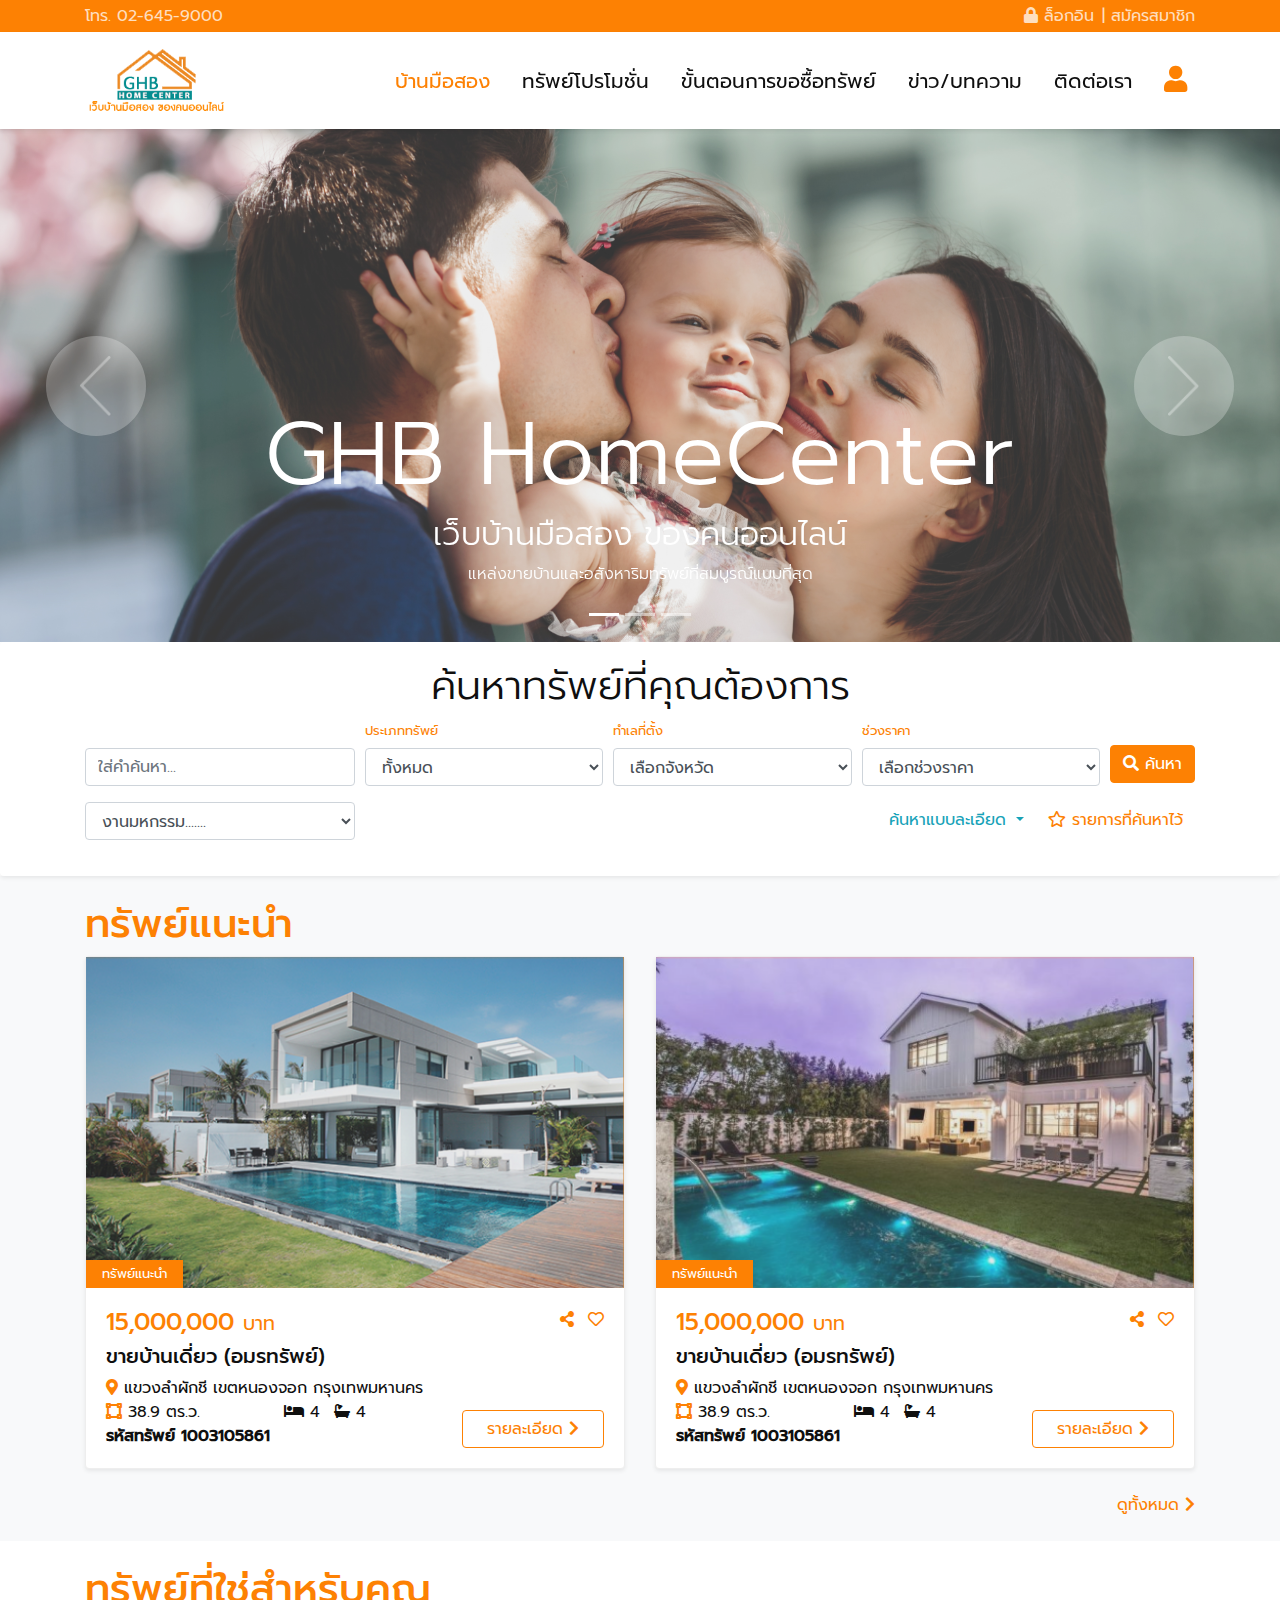
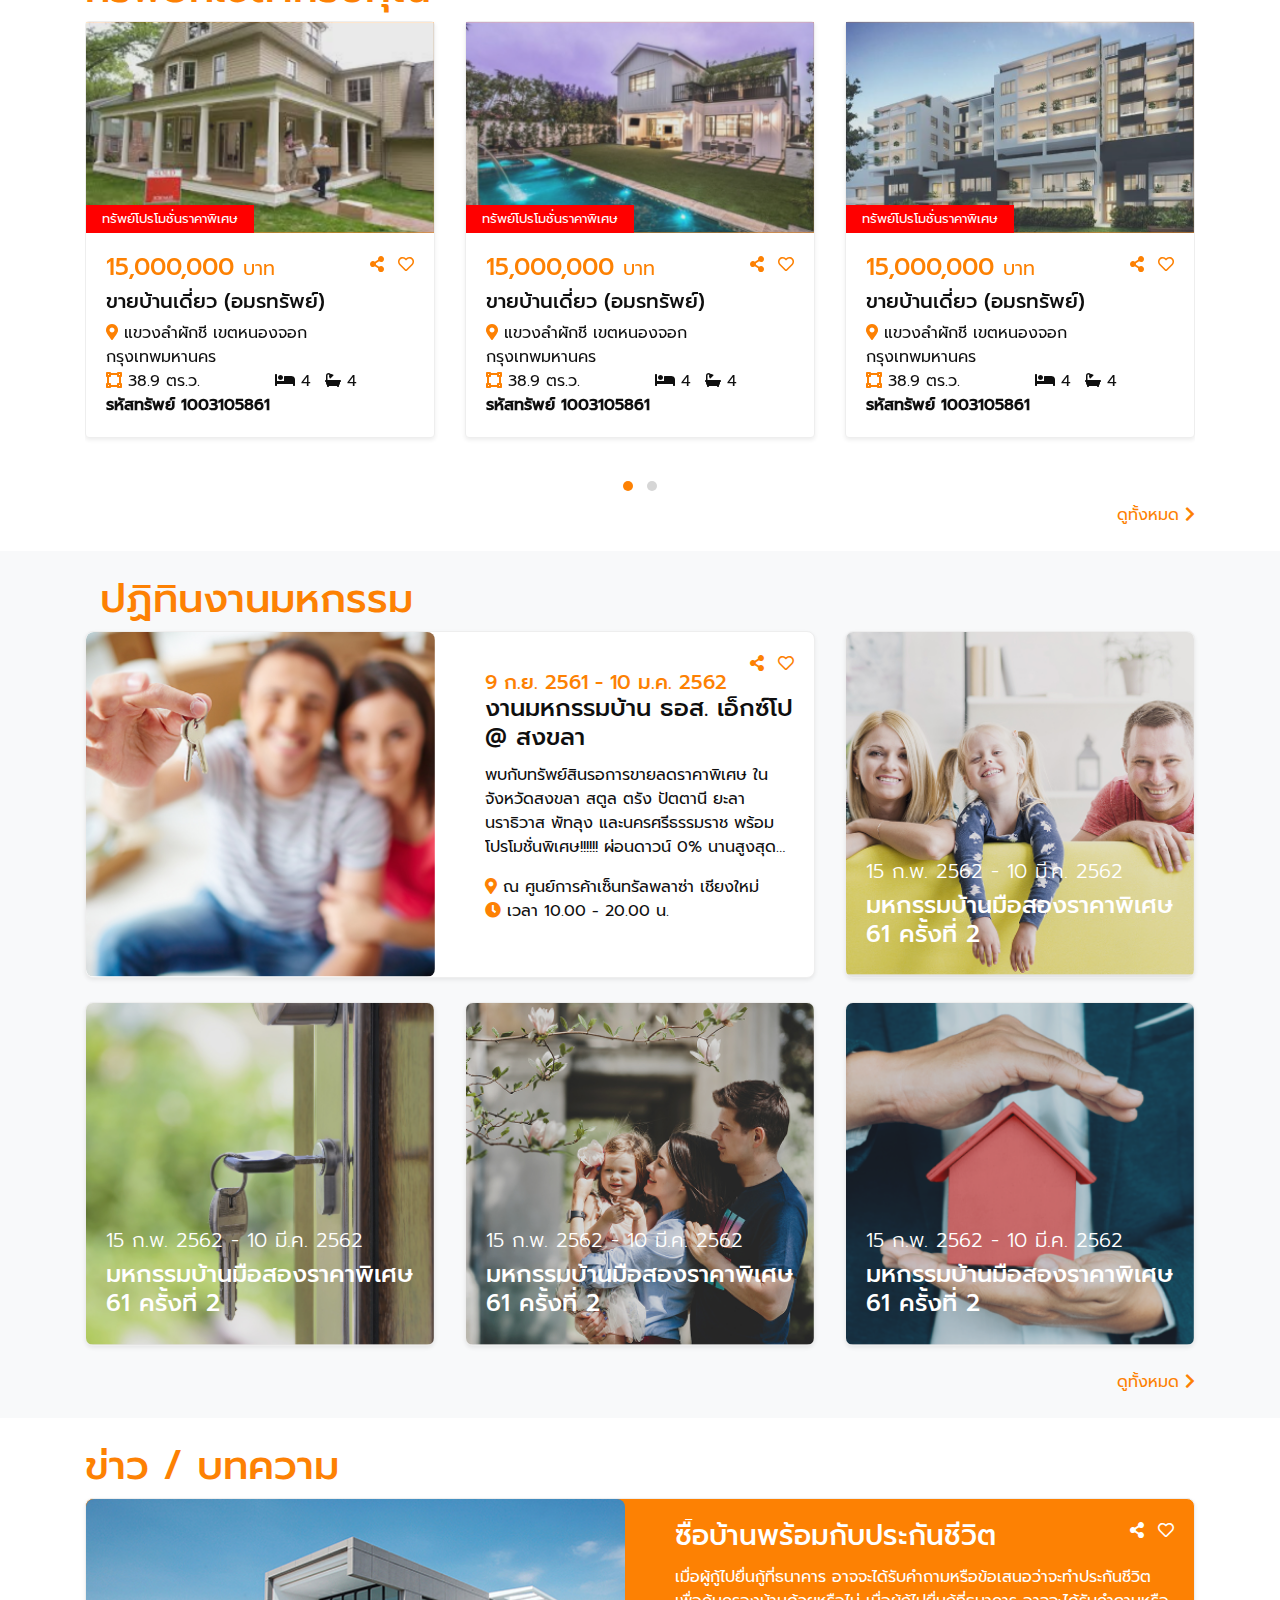
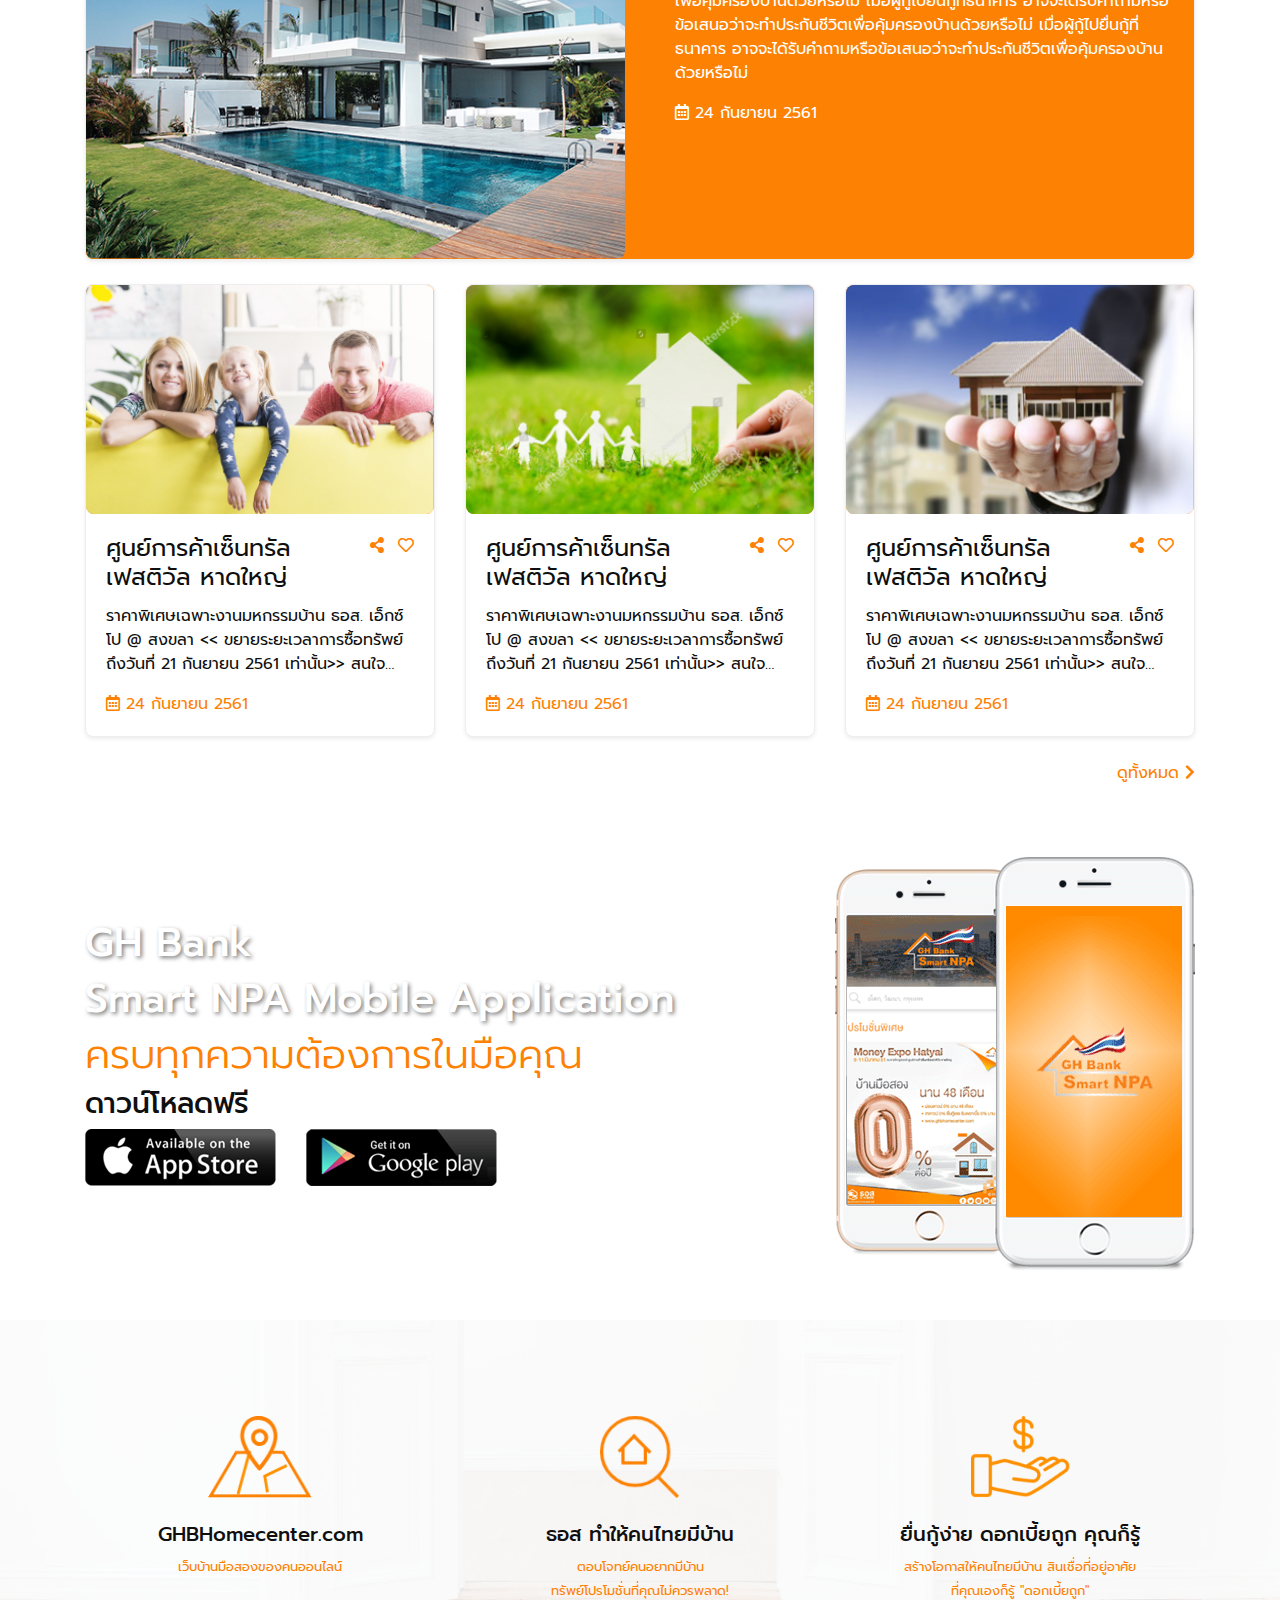
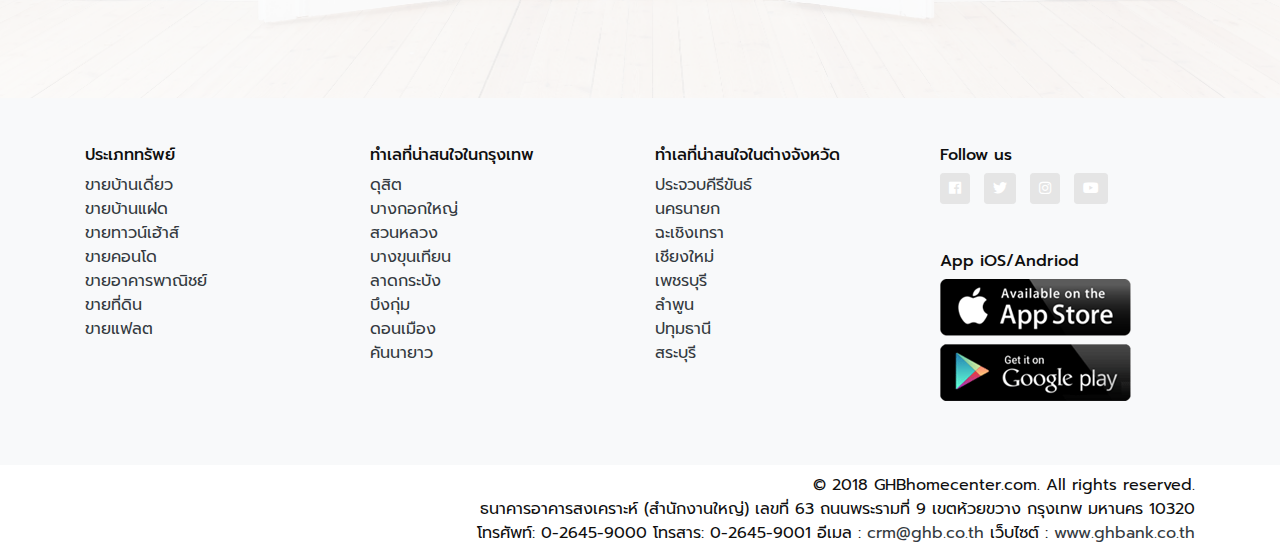
<file: index.html>
<!doctype html>
<html lang="en">

<head>
  <title>GHB</title>
  <!-- Required meta tags -->
  <meta charset="utf-8">
  <meta name="viewport" content="width=device-width, initial-scale=1, shrink-to-fit=no">

  <!-- Favicon -->
  <link rel="icon" href="./favicon.ico">

  <!-- Style CSS -->
  <link rel="stylesheet" href="./css/style.css">
</head>

<body>
  <div class="navbar-top d-none d-xl-block">
    <div class="container">
      <div class="row">
        <div class="col">
          โทร. 02-645-9000
        </div>
        <div class="col-auto">
          <ul class="list-inline mb-0">
            <li class="list-inline-item"><a href="#"><i class="fas fa-lock"></i> ล็อกอิน</a></li>|
            <li class="list-inline-item"><a href="#">สมัครสมาชิก</a></li>
          </ul>
        </div>
      </div>
    </div>
  </div>
  <header class="header header-index sticky-top shadow-sm">
    <nav class="navbar navbar-expand-xl navbar-light">
      <div class="container">
        <button class="navbar-toggler hidden-xl-up" type="button" data-toggle="offcanvas" data-target="#collapsibleNavId"
          aria-controls="collapsibleNavId" aria-expanded="false" aria-label="Toggle navigation">
          <i class="fas fa-bars"></i>
        </button>
        <a class="navbar-brand" href="./">
          <img src="./img/logo.png" alt="">
        </a>
        <a href="#" class="d-xl-none"><img src="./img/user.png" alt="" class="img-user"></a>
        <div class="offcanvas-collapse navbar-collapse" id="collapsibleNavId">
          <div class="offcanvas-header">
            <button class="navbar-toggler float-right" type="button" data-toggle="offcanvas" data-target="#collapsibleNavId"
              aria-controls="collapsibleNavId" aria-expanded="false" aria-label="Toggle navigation">
              <i class="fas fa-times"></i>
            </button>
            <div class="container-fluid">
              <div class="text-center">
                <img src="./img/logo-white.png" class="img-fluid" alt="">
              </div>
            </div>
          </div>
          <ul class="navbar-nav ml-auto">
            <li class="nav-item active">
              <a class="nav-link" href="#">บ้านมือสอง <span class="sr-only">(current)</span></a>
            </li>
            <li class="nav-item">
              <a class="nav-link" href="./promotion.html">ทรัพย์โปรโมชั่น</a>
            </li>
            <li class="nav-item">
              <a class="nav-link" href="#">ขั้นตอนการขอซื้อทรัพย์</a>
            </li>
            <li class="nav-item">
              <a class="nav-link" href="#">ข่าว/บทความ</a>
            </li>
            <li class="nav-item">
              <a class="nav-link" href="#">ติดต่อเรา</a>
            </li>
            <li class="nav-item d-none d-lg-block">
              <a class="nav-link text-primary" href="#"><i class="fas fa-user fa-lg"></i></a>
            </li>
          </ul>
        </div>
      </div>
    </nav>
    <div class="d-xl-none container position-relative pb-4">
      <h4 class="font-weight-light text-center text-white">GHB HomeCenter</h4>
      <form class="form-search-mobile px-3">
        <div class="input-group input-group-lg shadow">
          <input type="text" class="form-control" name="" id="" placeholder="สะพานควาย , จตุจักร , กรุงเทพ">
          <div class="input-group-append">
            <button class="btn" type="submit"><i class="fas fa-search"></i></button>
          </div>
        </div>
      </form>
    </div>
  </header>
  <main>
    <!-- Slide -->
    <div id="mainSlide" class="carousel slide" data-ride="carousel">
      <ol class="carousel-indicators">
        <li data-target="#mainSlide" data-slide-to="0" class="active"></li>
        <li data-target="#mainSlide" data-slide-to="1"></li>
        <li data-target="#mainSlide" data-slide-to="2"></li>
      </ol>
      <div class="carousel-inner">
        <div class="carousel-item active">
          <img class="d-block w-100" src="./img/slide-1.png" alt="First slide">
          <div class="carousel-caption d-none d-xl-block">
            <h1 class="display-2">GHB HomeCenter</h1>
            <h2 class="font-weight-light">เว็บบ้านมือสอง ของคนออนไลน์</h2>
            <p class="font-weight-light">แหล่งขายบ้านและอสังหาริมทรัพย์ที่สมบูรณ์แบบที่สุด</p>
          </div>
        </div>
        <div class="carousel-item">
          <img class="d-block w-100" src="./img/slide-1.png" alt="Second slide">
          <div class="carousel-caption d-none d-xl-block">
            <h1 class="display-2">GHB HomeCenter</h1>
            <h2 class="font-weight-light">เว็บบ้านมือสอง ของคนออนไลน์</h2>
            <p class="font-weight-light">แหล่งขายบ้านและอสังหาริมทรัพย์ที่สมบูรณ์แบบที่สุด</p>
          </div>
        </div>
        <div class="carousel-item">
          <img class="d-block w-100" src="./img/slide-1.png" alt="Third slide">
          <div class="carousel-caption d-none d-xl-block">
            <h1 class="display-2">GHB HomeCenter</h1>
            <h2 class="font-weight-light">เว็บบ้านมือสอง ของคนออนไลน์</h2>
            <p class="font-weight-light">แหล่งขายบ้านและอสังหาริมทรัพย์ที่สมบูรณ์แบบที่สุด</p>
          </div>
        </div>
      </div>
      <a class="carousel-control-prev" href="#mainSlide" role="button" data-slide="prev">
        <span class="carousel-control-prev-icon" aria-hidden="true"></span>
        <span class="sr-only">Previous</span>
      </a>
      <a class="carousel-control-next" href="#mainSlide" role="button" data-slide="next">
        <span class="carousel-control-next-icon" aria-hidden="true"></span>
        <span class="sr-only">Next</span>
      </a>
    </div>
    <!-- Search -->
    <div class="card card-body shadow-sm border-0 d-none d-xl-block">
      <div class="container">
        <h1 class="font-weight-light text-center">ค้นหาทรัพย์ที่คุณต้องการ</h1>
        <form action="/" class="form-row">
          <div class="col-lg-3 form-group">
            <label class="small">&nbsp;</label>
            <input type="text" class="form-control" placeholder="ใส่คำค้นหา...">
          </div>
          <div class="col-lg form-group">
            <label for="" class="small text-primary">ประเภททรัพย์</label>
            <select class="form-control" name="" id="">
              <option>ทั้งหมด</option>
            </select>
          </div>
          <div class="col-lg form-group">
            <label for="" class="small text-primary">ทำเลที่ตั้ง</label>
            <select class="form-control" name="" id="">
              <option>เลือกจังหวัด</option>
            </select>
          </div>
          <div class="col-lg form-group">
            <label for="" class="small text-primary">ช่วงราคา</label>
            <select class="form-control" name="" id="">
              <option>เลือกช่วงราคา</option>
            </select>
          </div>
          <div class="col-lg-auto form-group">
            <label class="small d-block">&nbsp;</label>
            <button type="submit" class="btn btn-primary"><i class="fas fa-search"></i> ค้นหา</button>
          </div>
          <div class="w-100"></div>
          <div class="col-lg-3 form-group">
            <select class="form-control" name="" id="">
              <option>งานมหกรรม.......</option>
            </select>
          </div>
          <div class="col-lg-9">
            <div class="d-flex justify-content-lg-end">
              <div class="dropdown">
                <button class="btn btn-outline-info border-0 dropdown-toggle" type="button" id="dropdownMenuButton"
                  data-toggle="dropdown" aria-haspopup="true" aria-expanded="false">
                  ค้นหาแบบละเอียด
                </button>
                <div class="dropdown-menu" aria-labelledby="dropdownMenuButton">
                  <a class="dropdown-item" href="#">Action</a>
                  <a class="dropdown-item" href="#">Another action</a>
                  <a class="dropdown-item" href="#">Something else here</a>
                </div>
              </div>
              <button type="button" class="btn btn-outline-primary border-0"><i class="far fa-star"></i>
                รายการที่ค้นหาไว้</button>
            </div>
          </div>
        </form>
      </div>
    </div>
    <!-- ทรัพย์แนะนำ  -->
    <section class="section-recommended py-4">
      <div class="container">
        <h1 class="section-title">ทรัพย์แนะนำ</h1>
        <div class="row">
          <div class="col-6">
            <div class="card">
              <a href="#" class="card-frame card-img-hover">
                <img src="./img/home-01.png" class="card-img-top" alt="">
                <div class="card-tag bg-primary text-white">ทรัพย์แนะนำ</div>
              </a>
              <div class="card-body">
                <div class="d-flex justify-content-between">
                  <h4 class="text-primary">15,000,000 <small>บาท</small></h4>
                  <ul class="list-inline mb-0">
                    <li class="list-inline-item"><a href="javascript:(0);" class="link-share"><i class="fas fa-share-alt"></i></a></li>
                    <li class="list-inline-item"><a href="#"><i class="far fa-heart"></i></a></li>
                  </ul>
                </div>
                <h5>ขายบ้านเดี่ยว (อมรทรัพย์)</h5>
                <div><i class="fas fa-map-marker-alt text-primary"></i> แขวงลำผักชี เขตหนองจอก
                  กรุงเทพมหานคร</div>
                <div class="row">
                  <div class="col-12 col-lg">
                    <div class="row">
                      <div class="col"><i class="fas fa-vector-square text-primary"></i> 38.9 ตร.ว.</div>
                      <div class="col text-right text-lg-left">
                        <ul class="list-inline mb-0">
                          <li class="list-inline-item"><i class="fas fa-bed"></i> 4</li>
                          <li class="list-inline-item"><i class="fas fa-bath"></i> 4</li>
                        </ul>
                      </div>
                    </div>
                    <strong>รหัสทรัพย์ 1003105861</strong>
                  </div>
                  <div class="col-lg-auto d-none d-lg-block align-self-end">
                    <a href="#" class="btn btn-outline-primary px-4">รายละเอียด <i class="fas fa-chevron-right"></i></a>
                  </div>
                </div>
              </div>
            </div>
          </div>
          <div class="col-6">
            <div class="card">
              <a href="#" class="card-frame card-img-hover">
                <img src="./img/home-02.png" class="card-img-top" alt="">
                <div class="card-tag bg-primary text-white">ทรัพย์แนะนำ</div>
              </a>
              <div class="card-body">
                <div class="d-flex justify-content-between">
                  <h4 class="text-primary">15,000,000 <small>บาท</small></h4>
                  <ul class="list-inline mb-0">
                    <li class="list-inline-item"><a href="javascript:(0);" class="link-share"><i class="fas fa-share-alt"></i></a></li>
                    <li class="list-inline-item"><a href="#"><i class="far fa-heart"></i></a></li>
                  </ul>
                </div>
                <h5>ขายบ้านเดี่ยว (อมรทรัพย์)</h5>
                <div><i class="fas fa-map-marker-alt text-primary"></i> แขวงลำผักชี เขตหนองจอก
                  กรุงเทพมหานคร</div>
                <div class="row">
                  <div class="col-12 col-lg">
                    <div class="row">
                      <div class="col"><i class="fas fa-vector-square text-primary"></i> 38.9 ตร.ว.</div>
                      <div class="col text-right text-lg-left">
                        <ul class="list-inline mb-0">
                          <li class="list-inline-item"><i class="fas fa-bed"></i> 4</li>
                          <li class="list-inline-item"><i class="fas fa-bath"></i> 4</li>
                        </ul>
                      </div>
                    </div>
                    <strong>รหัสทรัพย์ 1003105861</strong>
                  </div>
                  <div class="col-lg-auto d-none d-lg-block align-self-end">
                    <a href="#" class="btn btn-outline-primary px-4">รายละเอียด <i class="fas fa-chevron-right"></i></a>
                  </div>
                </div>
              </div>
            </div>
          </div>
          <div class="col-6 d-lg-none">
            <div class="card">
              <a href="#" class="card-frame card-img-hover">
                <img src="./img/home-01.png" class="card-img-top" alt="">
                <div class="card-tag bg-primary text-white">ทรัพย์แนะนำ</div>
              </a>
              <div class="card-body">
                <div class="d-flex justify-content-between">
                  <h4 class="text-primary">15,000,000 <small>บาท</small></h4>
                  <ul class="list-inline mb-0">
                    <li class="list-inline-item"><a href="javascript:(0);" class="link-share"><i class="fas fa-share-alt"></i></a></li>
                    <li class="list-inline-item"><a href="#"><i class="far fa-heart"></i></a></li>
                  </ul>
                </div>
                <h5>ขายบ้านเดี่ยว (อมรทรัพย์)</h5>
                <div><i class="fas fa-map-marker-alt text-primary"></i> แขวงลำผักชี เขตหนองจอก
                  กรุงเทพมหานคร</div>
                <div class="row">
                  <div class="col-12 col-lg">
                    <div class="row">
                      <div class="col"><i class="fas fa-vector-square text-primary"></i> 38.9 ตร.ว.</div>
                      <div class="col text-right text-lg-left">
                        <ul class="list-inline mb-0">
                          <li class="list-inline-item"><i class="fas fa-bed"></i> 4</li>
                          <li class="list-inline-item"><i class="fas fa-bath"></i> 4</li>
                        </ul>
                      </div>
                    </div>
                    <strong>รหัสทรัพย์ 1003105861</strong>
                  </div>
                  <div class="col-lg-auto d-none d-lg-block align-self-end">
                    <a href="#" class="btn btn-outline-primary px-4">รายละเอียด <i class="fas fa-chevron-right"></i></a>
                  </div>
                </div>
              </div>
            </div>
          </div>
          <div class="col-6 d-lg-none">
            <div class="card">
              <a href="#" class="card-frame card-img-hover">
                <img src="./img/home-02.png" class="card-img-top" alt="">
                <div class="card-tag bg-primary text-white">ทรัพย์แนะนำ</div>
              </a>
              <div class="card-body">
                <div class="d-flex justify-content-between">
                  <h4 class="text-primary">15,000,000 <small>บาท</small></h4>
                  <ul class="list-inline mb-0">
                    <li class="list-inline-item"><a href="javascript:(0);" class="link-share"><i class="fas fa-share-alt"></i></a></li>
                    <li class="list-inline-item"><a href="#"><i class="far fa-heart"></i></a></li>
                  </ul>
                </div>
                <h5>ขายบ้านเดี่ยว (อมรทรัพย์)</h5>
                <div><i class="fas fa-map-marker-alt text-primary"></i> แขวงลำผักชี เขตหนองจอก
                  กรุงเทพมหานคร</div>
                <div class="row">
                  <div class="col-12 col-lg">
                    <div class="row">
                      <div class="col"><i class="fas fa-vector-square text-primary"></i> 38.9 ตร.ว.</div>
                      <div class="col text-right text-lg-left">
                        <ul class="list-inline mb-0">
                          <li class="list-inline-item"><i class="fas fa-bed"></i> 4</li>
                          <li class="list-inline-item"><i class="fas fa-bath"></i> 4</li>
                        </ul>
                      </div>
                    </div>
                    <strong>รหัสทรัพย์ 1003105861</strong>
                  </div>
                  <div class="col-lg-auto d-none d-lg-block align-self-end">
                    <a href="#" class="btn btn-outline-primary px-4">รายละเอียด <i class="fas fa-chevron-right"></i></a>
                  </div>
                </div>
              </div>
            </div>
          </div>
        </div>
        <div class="text-center text-xl-right">
          <a href="#">ดูทั้งหมด <i class="fas fa-chevron-right"></i></a>
        </div>
      </div>
    </section>
    <!-- ทรัพย์ที่ใช่สำหรับคุณ -->
    <section class="section-for-you py-4 container">
      <h1 class="section-title">ทรัพย์ที่ใช่สำหรับคุณ</h1>
      <div class="owl-carousel owl-theme">
        <div class="item card">
          <a href="#" class="card-frame card-img-hover">
            <img src="./img/home-03.png" class="card-img-top" alt="">
            <div class="card-tag bg-danger text-white">ทรัพย์โปรโมชั่นราคาพิเศษ</div>
          </a>
          <div class="card-body">
            <div class="d-flex justify-content-between">
              <h4 class="text-primary">15,000,000 <small>บาท</small></h4>
              <ul class="list-inline mb-0">
                <li class="list-inline-item"><a href="javascript:(0);" class="link-share"><i class="fas fa-share-alt"></i></a></li>
                <li class="list-inline-item"><a href="#"><i class="far fa-heart"></i></a></li>
              </ul>
            </div>
            <h5>ขายบ้านเดี่ยว (อมรทรัพย์)</h5>
            <div><i class="fas fa-map-marker-alt text-primary"></i> แขวงลำผักชี เขตหนองจอก
              กรุงเทพมหานคร</div>
            <div class="row">
              <div class="col"><i class="fas fa-vector-square text-primary"></i> 38.9 ตร.ว.</div>
              <div class="col text-right text-lg-left">
                <ul class="list-inline mb-0">
                  <li class="list-inline-item"><i class="fas fa-bed"></i> 4</li>
                  <li class="list-inline-item"><i class="fas fa-bath"></i> 4</li>
                </ul>
              </div>
            </div>
            <strong>รหัสทรัพย์ 1003105861</strong>
          </div>
        </div>
        <div class="item">
          <div class="card">
            <a href="#" class="card-frame card-img-hover">
              <img src="./img/home-04.png" class="card-img-top" alt="">
              <div class="card-tag bg-danger text-white">ทรัพย์โปรโมชั่นราคาพิเศษ</div>
            </a>
            <div class="card-body">
              <div class="d-flex justify-content-between">
                <h4 class="text-primary">15,000,000 <small>บาท</small></h4>
                <ul class="list-inline mb-0">
                  <li class="list-inline-item"><a href="javascript:(0);" class="link-share"><i class="fas fa-share-alt"></i></a></li>
                  <li class="list-inline-item"><a href="#"><i class="far fa-heart"></i></a></li>
                </ul>
              </div>
              <h5>ขายบ้านเดี่ยว (อมรทรัพย์)</h5>
              <div><i class="fas fa-map-marker-alt text-primary"></i> แขวงลำผักชี เขตหนองจอก
                กรุงเทพมหานคร</div>
              <div class="row">
                <div class="col"><i class="fas fa-vector-square text-primary"></i> 38.9 ตร.ว.</div>
                <div class="col text-right text-lg-left">
                  <ul class="list-inline mb-0">
                    <li class="list-inline-item"><i class="fas fa-bed"></i> 4</li>
                    <li class="list-inline-item"><i class="fas fa-bath"></i> 4</li>
                  </ul>
                </div>
              </div>
              <strong>รหัสทรัพย์ 1003105861</strong>
            </div>
          </div>
        </div>
        <div class="item">
          <div class="card">
            <a href="#" class="card-frame card-img-hover">
              <img src="./img/home-05.png" class="card-img-top" alt="">
              <div class="card-tag bg-danger text-white">ทรัพย์โปรโมชั่นราคาพิเศษ</div>
            </a>
            <div class="card-body">
              <div class="d-flex justify-content-between">
                <h4 class="text-primary">15,000,000 <small>บาท</small></h4>
                <ul class="list-inline mb-0">
                  <li class="list-inline-item"><a href="javascript:(0);" class="link-share"><i class="fas fa-share-alt"></i></a></li>
                  <li class="list-inline-item"><a href="#"><i class="far fa-heart"></i></a></li>
                </ul>
              </div>
              <h5>ขายบ้านเดี่ยว (อมรทรัพย์)</h5>
              <div><i class="fas fa-map-marker-alt text-primary"></i> แขวงลำผักชี เขตหนองจอก
                กรุงเทพมหานคร</div>
              <div class="row">
                <div class="col"><i class="fas fa-vector-square text-primary"></i> 38.9 ตร.ว.</div>
                <div class="col text-right text-lg-left">
                  <ul class="list-inline mb-0">
                    <li class="list-inline-item"><i class="fas fa-bed"></i> 4</li>
                    <li class="list-inline-item"><i class="fas fa-bath"></i> 4</li>
                  </ul>
                </div>
              </div>
              <strong>รหัสทรัพย์ 1003105861</strong>
            </div>
          </div>
        </div>
        <div class="item">
          <div class="card">
            <a href="#" class="card-frame card-img-hover">
              <img src="./img/home-01.png" class="card-img-top" alt="">
              <div class="card-tag bg-danger text-white">ทรัพย์โปรโมชั่นราคาพิเศษ</div>
            </a>
            <div class="card-body">
              <div class="d-flex justify-content-between">
                <h4 class="text-primary">15,000,000 <small>บาท</small></h4>
                <ul class="list-inline mb-0">
                  <li class="list-inline-item"><a href="javascript:(0);" class="link-share"><i class="fas fa-share-alt"></i></a></li>
                  <li class="list-inline-item"><a href="#"><i class="far fa-heart"></i></a></li>
                </ul>
              </div>
              <h5>ขายบ้านเดี่ยว (อมรทรัพย์)</h5>
              <div><i class="fas fa-map-marker-alt text-primary"></i> แขวงลำผักชี เขตหนองจอก
                กรุงเทพมหานคร</div>
              <div class="row">
                <div class="col"><i class="fas fa-vector-square text-primary"></i> 38.9 ตร.ว.</div>
                <div class="col text-right text-lg-left">
                  <ul class="list-inline mb-0">
                    <li class="list-inline-item"><i class="fas fa-bed"></i> 4</li>
                    <li class="list-inline-item"><i class="fas fa-bath"></i> 4</li>
                  </ul>
                </div>
              </div>
              <strong>รหัสทรัพย์ 1003105861</strong>
            </div>
          </div>
        </div>
      </div>
      <div class="text-center text-xl-right">
        <a href="#">ดูทั้งหมด <i class="fas fa-chevron-right"></i></a>
      </div>
    </section>
    <!-- ปฏิทินงานมหกรรม -->
    <section class="section-event py-4">
      <div class="container">
        <h1 class="col-lg section-title">ปฏิทินงานมหกรรม</h1>
        <div class="row">
          <div class="col-12 col-lg-8">
            <div class="card card-event card-event-hilight">
              <div class="row">
                <div class="col-12 col-lg-6">
                  <img src="./img/event-01.png" class="card-img" alt="">
                </div>
                <div class="col-12 col-lg-6">
                  <div class="card-body">
                    <ul class="list-inline mb-0 text-right">
                      <li class="list-inline-item"><a href="javascript:(0);" class="link-share"><i class="fas fa-share-alt"></i></a></li>
                      <li class="list-inline-item"><a href="#"><i class="far fa-heart"></i></a></li>
                    </ul>
                    <a href="#">
                      <h5 class="card-subtitle">9 ก.ย. 2561 - 10 ม.ค. 2562</h5>
                      <h4 class="card-title">งานมหกรรมบ้าน ธอส. เอ็กซ์โป @ สงขลา</h4>
                      <p class="card-text">พบกับทรัพย์สินรอการขายลดราคาพิเศษ ในจังหวัดสงขลา สตูล ตรัง ปัตตานี ยะลา
                        นราธิวาส พัทลุง
                        และนครศรีธรรมราช พร้อมโปรโมชั่นพิเศษ!!!!!! ผ่อนดาวน์ 0% นานสูงสุด 60 เดือน * หรือ เทดาวน์ 20%
                        ทันที</p>
                      <ul class="list-unstyled card-list">
                        <li><i class="fas fa-map-marker-alt"></i> ณ ศูนย์การค้าเซ็นทรัลพลาซ่า เชียงใหม่</li>
                        <li><i class="fas fa-clock"></i> เวลา 10.00 - 20.00 น. </li>
                      </ul>
                    </a>
                  </div>
                </div>
              </div>
            </div>
          </div>
          <div class="col-12 col-lg-4">
            <div class="card card-event">
              <img class="card-img" src="./img/event-02.png" alt="Card image">
              <div class="card-img-overlay">
                <ul class="list-inline mb-0 text-right">
                  <li class="list-inline-item"><a href="javascript:(0);" class="link-share"><i class="fas fa-share-alt"></i></a></li>
                  <li class="list-inline-item"><a href="#"><i class="far fa-heart"></i></a></li>
                </ul>
                <a href="#">
                  <h5 class="font-weight-light">15 ก.พ. 2562 - 10 มี.ค. 2562</h5>
                  <h4>มหกรรมบ้านมือสองราคาพิเศษ 61 ครั้งที่ 2 </h4>
                </a>
              </div>
            </div>
          </div>
          <div class="col-12 col-lg-4">
            <div class="card card-event">
              <img class="card-img" src="./img/event-03.png" alt="Card image">
              <div class="card-img-overlay">
                <ul class="list-inline mb-0 text-right">
                  <li class="list-inline-item"><a href="javascript:(0);" class="link-share"><i class="fas fa-share-alt"></i></a></li>
                  <li class="list-inline-item"><a href="#"><i class="far fa-heart"></i></a></li>
                </ul>
                <a href="#">
                  <h5 class="font-weight-light">15 ก.พ. 2562 - 10 มี.ค. 2562</h5>
                  <h4>มหกรรมบ้านมือสองราคาพิเศษ 61 ครั้งที่ 2 </h4>
                </a>
              </div>
            </div>
          </div>
          <div class="col-12 col-lg-4">
            <div class="card card-event">
              <img class="card-img" src="./img/event-04.png" alt="Card image">
              <div class="card-img-overlay">
                <ul class="list-inline mb-0 text-right">
                  <li class="list-inline-item"><a href="javascript:(0);" class="link-share"><i class="fas fa-share-alt"></i></a></li>
                  <li class="list-inline-item"><a href="#"><i class="far fa-heart"></i></a></li>
                </ul>
                <a href="#">
                  <h5 class="font-weight-light">15 ก.พ. 2562 - 10 มี.ค. 2562</h5>
                  <h4>มหกรรมบ้านมือสองราคาพิเศษ 61 ครั้งที่ 2 </h4>
                </a>
              </div>
            </div>
          </div>
          <div class="col-12 col-lg-4">
            <div class="card card-event">
              <img class="card-img" src="./img/event-05.png" alt="Card image">
              <div class="card-img-overlay">
                <ul class="list-inline mb-0 text-right">
                  <li class="list-inline-item"><a href="javascript:(0);" class="link-share"><i class="fas fa-share-alt"></i></a></li>
                  <li class="list-inline-item"><a href="#"><i class="far fa-heart"></i></a></li>
                </ul>
                <a href="#">
                  <h5 class="font-weight-light">15 ก.พ. 2562 - 10 มี.ค. 2562</h5>
                  <h4>มหกรรมบ้านมือสองราคาพิเศษ 61 ครั้งที่ 2 </h4>
                </a>
              </div>
            </div>
          </div>
        </div>
        <div class="text-center text-xl-right">
          <a href="#">ดูทั้งหมด <i class="fas fa-chevron-right"></i></a>
        </div>
      </div>
    </section>
    <!-- ข่าว/บทความ -->
    <section class="section-news py-4 container">
      <h1 class="section-title">ข่าว / บทความ</h1>
      <div class="row">
        <div class="col-12">
          <div class="card card-hilight">
            <div class="row">
              <div class="col-12 col-lg-6">
                <a href="#" class="card-frame card-img-hover"><img src="./img/news-01.png" class="card-img" alt=""></a>
              </div>
              <div class="col-12 col-lg-6">
                <div class="card-body">
                  <ul class="list-inline mb-0 text-right">
                    <li class="list-inline-item"><a href="javascript:(0);" class="link-share"><i class="fas fa-share-alt"></i></a></li>
                    <li class="list-inline-item"><a href="#"><i class="far fa-heart"></i></a></li>
                  </ul>
                  <a href="">
                    <h3 class="card-title">ซื้อบ้านพร้อมกับประกันชีวิต</h3>
                    <p class="card-text">เมื่อผู้กู้ไปยื่นกู้ที่ธนาคาร
                      อาจจะได้รับคำถามหรือข้อเสนอว่าจะทำประกันชีวิตเพื่อคุ้มครองบ้านด้วยหรือไม่
                      เมื่อผู้กู้ไปยื่นกู้ที่ธนาคาร
                      อาจจะได้รับคำถามหรือข้อเสนอว่าจะทำประกันชีวิตเพื่อคุ้มครองบ้านด้วยหรือไม่
                      เมื่อผู้กู้ไปยื่นกู้ที่ธนาคาร
                      อาจจะได้รับคำถามหรือข้อเสนอว่าจะทำประกันชีวิตเพื่อคุ้มครองบ้านด้วยหรือไม่</p>
                    <span class="card-date"><i class="far fa-calendar-alt"></i> 24 กันยายน 2561</span>
                  </a>
                </div>
              </div>
            </div>
          </div>
        </div>
        <div class="col-12 col-lg-4">
          <div class="card">
            <div class="row no-gutters">
              <div class="col-5 col-lg-12">
                <a href="" class="card-frame card-img-hover"><img src="./img/news-02.png" class="card-img" alt=""></a>
              </div>
              <div class="col-7 col-lg-12">
                <div class="card-body">
                  <ul class="list-inline mb-0 text-right">
                    <li class="list-inline-item"><a href="javascript:(0);" class="link-share"><i class="fas fa-share-alt"></i></a></li>
                    <li class="list-inline-item"><a href="#"><i class="far fa-heart"></i></a></li>
                  </ul>
                  <a href="">
                    <h4 class="card-title font-weight-normal">ศูนย์การค้าเซ็นทรัล เฟสติวัล หาดใหญ่</h4>
                    <p class="card-text">ราคาพิเศษเฉพาะงานมหกรรมบ้าน ธอส. เอ็กซ์โป @ สงขลา <<
                        ขยายระยะเวลาการซื้อทรัพย์ถึงวันที่ 21 กันยายน 2561 เท่านั้น>> สนใจติดต่อ ณ สาขาที่ตั้งทรัพย์</p>
                    <span class="card-date"><i class="far fa-calendar-alt"></i> 24 กันยายน 2561</span>
                  </a>
                </div>
              </div>
            </div>
          </div>
        </div>
        <div class="col-12 col-lg-4">
          <div class="card">
            <div class="row no-gutters">
              <div class="col-5 col-lg-12">
                <a href="" class="card-frame card-img-hover"><img src="./img/news-03.png" class="card-img" alt=""></a>
              </div>
              <div class="col-7 col-lg-12">
                <div class="card-body">
                  <ul class="list-inline mb-0 text-right">
                    <li class="list-inline-item"><a href="javascript:(0);" class="link-share"><i class="fas fa-share-alt"></i></a></li>
                    <li class="list-inline-item"><a href="#"><i class="far fa-heart"></i></a></li>
                  </ul>
                  <a href="">
                    <h4 class="card-title font-weight-normal">ศูนย์การค้าเซ็นทรัล เฟสติวัล หาดใหญ่</h4>
                    <p class="card-text">ราคาพิเศษเฉพาะงานมหกรรมบ้าน ธอส. เอ็กซ์โป @ สงขลา <<
                        ขยายระยะเวลาการซื้อทรัพย์ถึงวันที่ 21 กันยายน 2561 เท่านั้น>> สนใจติดต่อ ณ สาขาที่ตั้งทรัพย์</p>
                    <span class="card-date"><i class="far fa-calendar-alt"></i> 24 กันยายน 2561</span>
                  </a>
                </div>
              </div>
            </div>
          </div>
        </div>
        <div class="col-12 col-lg-4">
          <div class="card">
            <div class="row no-gutters">
              <div class="col-5 col-lg-12">
                <a href="" class="card-frame card-img-hover"><img src="./img/news-04.png" class="card-img" alt=""></a>
              </div>
              <div class="col-7 col-lg-12">
                <div class="card-body">
                  <ul class="list-inline mb-0 text-right">
                    <li class="list-inline-item"><a href="javascript:(0);" class="link-share"><i class="fas fa-share-alt"></i></a></li>
                    <li class="list-inline-item"><a href="#"><i class="far fa-heart"></i></a></li>
                  </ul>
                  <a href="">
                    <h4 class="card-title font-weight-normal">ศูนย์การค้าเซ็นทรัล เฟสติวัล หาดใหญ่</h4>
                    <p class="card-text">ราคาพิเศษเฉพาะงานมหกรรมบ้าน ธอส. เอ็กซ์โป @ สงขลา <<
                        ขยายระยะเวลาการซื้อทรัพย์ถึงวันที่ 21 กันยายน 2561 เท่านั้น>> สนใจติดต่อ ณ สาขาที่ตั้งทรัพย์</p>
                    <span class="card-date"><i class="far fa-calendar-alt"></i> 24 กันยายน 2561</span>
                  </a>
                </div>
              </div>
            </div>
          </div>
        </div>
      </div>
      <div class="text-center text-xl-right">
        <a href="#">ดูทั้งหมด <i class="fas fa-chevron-right"></i></a>
      </div>
    </section>
    <!-- ดาวน์โหลดแอพฯ -->
    <section class="section-download py-5" data-src="./img/bg_mobiledownloadapp.jpg" data-parallax>
      <div class="section-body container">
        <div class="row align-items-center">
          <div class="col-12 col-lg">
            <h1 class="text-white text-shadow">GH Bank</h1>
            <h1 class="text-white text-shadow">Smart NPA Mobile Application</h1>
            <h1 class="text-primary font-weight-light">ครบทุกความต้องการในมือคุณ</h1>
            <h3>ดาวน์โหลดฟรี</h3>
            <div class="row mb-4">
              <div class="col-6 col-sm-auto">
                <a href="#">
                  <img src="./img/appstore.png" class="img-fluid" alt="">
                </a>
              </div>
              <div class="col-6 col-sm">
                <a href="#">
                  <img src="./img/googleplay.png" class="img-fluid" alt="">
                </a>
              </div>
            </div>
          </div>
          <div class="col-12 col-lg-auto text-center">
            <img src="./img/mobileapp_pic.png" class="img-fluid" alt="">
          </div>
        </div>
      </div>
    </section>
    <!-- Nav bottom -->
    <section class="nav-bottom d-none d-lg-block">
      <div class="container">
        <div class="row">
          <div class="col-lg-4">
            <a href="#">
              <img src="./img/icon-map.png" alt="">
              <h5>GHBHomecenter.com</h5>
              <small>เว็บบ้านมือสองของคนออนไลน์</small>
            </a>
          </div>
          <div class="col-lg-4">
            <a href="#">
              <img src="./img/icon-search-home.png" alt="">
              <h5>ธอส ทำให้คนไทยมีบ้าน</h5>
              <small>ตอบโจทย์คนอยากมีบ้าน <br>
                ทรัพย์โปรโมชั่นที่คุณไม่ควรพลาด!</small>
            </a>
          </div>
          <div class="col-lg-4">
            <a href="#">
              <img src="./img/icon-dollar.png" alt="">
              <h5>ยื่นกู้ง่าย ดอกเบี้ยถูก คุณก็รู้</h5>
              <small>สร้างโอกาสให้คนไทยมีบ้าน สินเชื่อที่อยู่อาศัย <br>
                ที่คุณเองก็รู้ "ดอกเบี้ยถูก" </small>
            </a>
          </div>
        </div>
      </div>
    </section>
  </main>
  <footer class="bg-light">
    <div class="container py-2 pt-5 py-lg-5">
      <div class="row">
        <div class="col-12 col-lg-3">
          <div class="d-none d-lg-block">
            <h6>ประเภททรัพย์</h6>
            <ul class="list-unstyled">
              <li><a href="#">ขายบ้านเดี่ยว</a></li>
              <li><a href="#">ขายบ้านแฝด</a></li>
              <li><a href="#">ขายทาวน์เฮ้าส์</a></li>
              <li><a href="#">ขายคอนโด</a></li>
              <li><a href="#">ขายอาคารพาณิชย์</a></li>
              <li><a href="#">ขายที่ดิน</a></li>
              <li><a href="#">ขายแฟลต</a></li>
            </ul>
          </div>
          <div class="d-lg-none">
            <select class="form-control">
              <option value="">ประเภททรัพย์</option>
              <option value="">ขายบ้านเดี่ยว</option>
              <option value="">ขายบ้านแฝด</option>
              <option value="">ขายทาวน์เฮ้าส์</option>
              <option value="">ขายคอนโด</option>
              <option value="">ขายอาคารพาณิชย์</option>
              <option value="">ขายที่ดิน</option>
              <option value="">ขายแฟลต</option>
            </select>
          </div>
        </div>
        <div class="col-12 col-lg-3">
          <div class="d-none d-lg-block">
            <h6>ทำเลที่น่าสนใจในกรุงเทพ</h6>
            <ul class="list-unstyled">
              <li><a href="#">ดุสิต</a></li>
              <li><a href="#">บางกอกใหญ่</a></li>
              <li><a href="#">สวนหลวง</a></li>
              <li><a href="#">บางขุนเทียน</a></li>
              <li><a href="#">ลาดกระบัง</a></li>
              <li><a href="#">บึงกุ่ม</a></li>
              <li><a href="#">ดอนเมือง</a></li>
              <li><a href="#">คันนายาว</a></li>
            </ul>
          </div>
          <div class="d-lg-none">
            <select class="form-control">
              <option value="">ทำเลที่น่าสนใจในกรุงเทพ</option>
              <option value="">ดุสิต</option>
              <option value="">บางกอกใหญ่</option>
              <option value="">สวนหลวง</option>
              <option value="">บางขุนเทียน</option>
              <option value="">ลาดกระบัง</option>
              <option value="">บึงกุ่ม</option>
              <option value="">ดอนเมือง</option>
              <option value="">คันนายาว</option>
            </select>
          </div>
        </div>
        <div class="col-12 col-lg-3">
          <div class="d-none d-lg-block">
            <h6>ทำเลที่น่าสนใจในต่างจังหวัด</h6>
            <ul class="list-unstyled">
              <li><a href="#">ประจวบคีรีขันธ์</a></li>
              <li><a href="#">นครนายก</a></li>
              <li><a href="#">ฉะเชิงเทรา</a></li>
              <li><a href="#">เชียงใหม่</a></li>
              <li><a href="#">เพชรบุรี</a></li>
              <li><a href="#">ลำพูน</a></li>
              <li><a href="#">ปทุมธานี</a></li>
              <li><a href="#">สระบุรี</a></li>
            </ul>
          </div>
          <div class="d-lg-none mb-4">
            <select class="form-control">
              <option value="">ทำเลที่น่าสนใจในต่างจังหวัด</option>
              <option value="">ประจวบคีรีขันธ์</option>
              <option value="">นครนายก</option>
              <option value="">ฉะเชิงเทรา</option>
              <option value="">เชียงใหม่</option>
              <option value="">เพชรบุรี</option>
              <option value="">ลำพูน</option>
              <option value="">ปทุมธานี</option>
              <option value="">สระบุรี</option>
            </select>
          </div>
        </div>
        <div class="col-12 col-lg-3">
          <div class="row text-center text-lg-left">
            <div class="col-6 col-lg-12">
              <h6>Follow us</h6>
              <ul class="list-inline list-follow-us mb-5">
                <li class="list-inline-item"><a href="#" class="btn btn-secondary btn-sm"><i class="fab fa-facebook"></i></a></li>
                <li class="list-inline-item"><a href="#" class="btn btn-secondary btn-sm"><i class="fab fa-twitter"></i></a></li>
                <li class="list-inline-item"><a href="#" class="btn btn-secondary btn-sm"><i class="fab fa-instagram"></i></a></li>
                <li class="list-inline-item"><a href="#" class="btn btn-secondary btn-sm"><i class="fab fa-youtube"></i></a></li>
              </ul>
            </div>
            <div class="col-6 col-lg-12">
              <h6 class="d-none d-lg-block">App iOS/Andriod</h6>
              <ul class="list-unstyled">
                <li><a href="#" target="_blank"><img src="./img/appstore.png" class="img-fluid mb-2" alt=""></a></li>
                <li><a href="#" target="_blank"><img src="./img/googleplay.png" class="img-fluid" alt=""></a></li>
              </ul>
            </div>
          </div>
        </div>
      </div>
    </div>
    <div class="footer-bottom bg-white py-2">
      <div class="container">
        <ul class="list-unstyled mb-0 text-center text-lg-right">
          <li>© 2018 GHBhomecenter.com. All rights reserved.</li>
          <li>ธนาคารอาคารสงเคราะห์ (สำนักงานใหญ่) เลขที่ 63 ถนนพระรามที่ 9 เขตห้วยขวาง กรุงเทพ
            มหานคร 10320</li>
          <li>โทรศัพท์: 0-2645-9000 โทรสาร: 0-2645-9001 อีเมล : <a href="mailto:crm@ghb.co.th">crm@ghb.co.th</a>
            เว็บไซต์ :
            <a href="https://www.ghbank.co.th/" target="_blank">www.ghbank.co.th</a></li>
        </ul>
      </div>
    </div>
  </footer>
  <!-- Optional JavaScript -->
  <script src="./js/jquery-3.3.1.min.js"></script>
  <script src="./js/bootstrap.bundle.min.js"></script>
  <script src="./js/jquery.parallax.min.js"></script>
  <script src="./js/owl.carousel.min.js"></script>
  <script src="./js/script.js"></script>
</body>

</html>
</file>
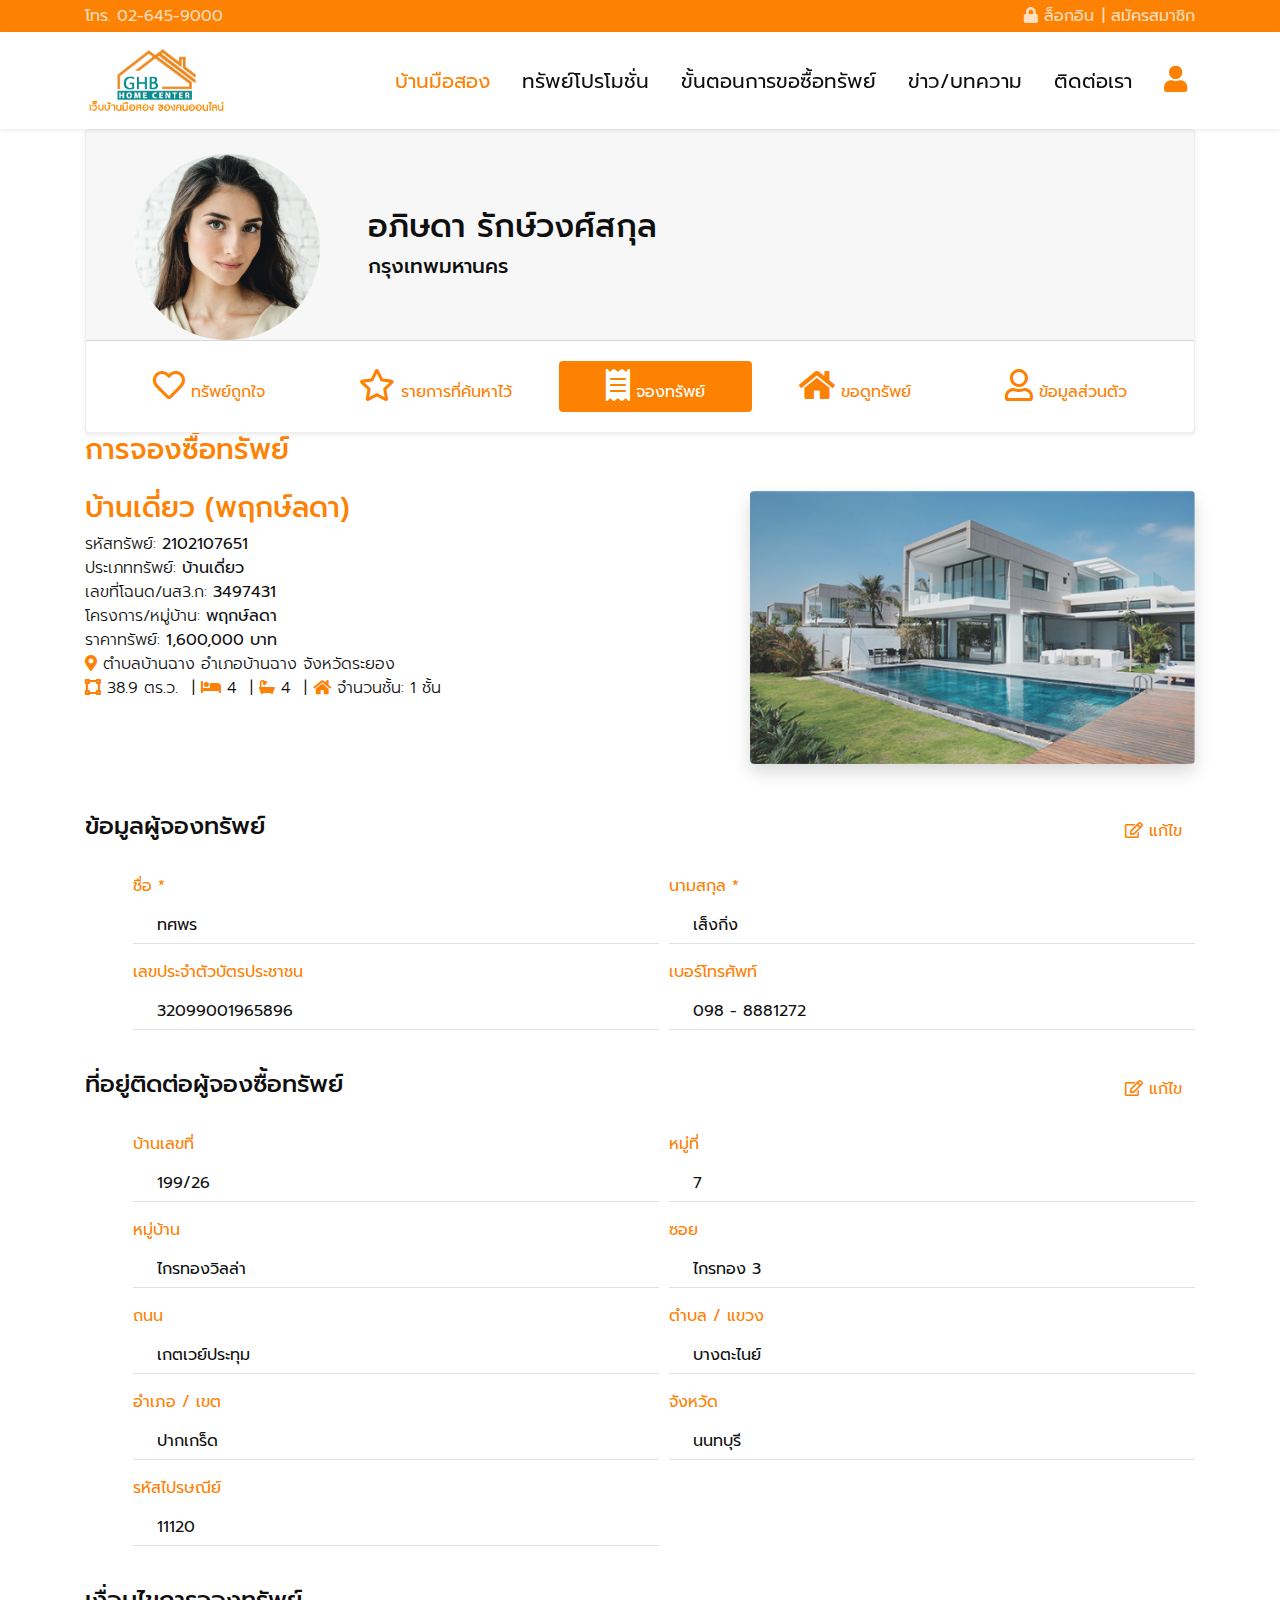
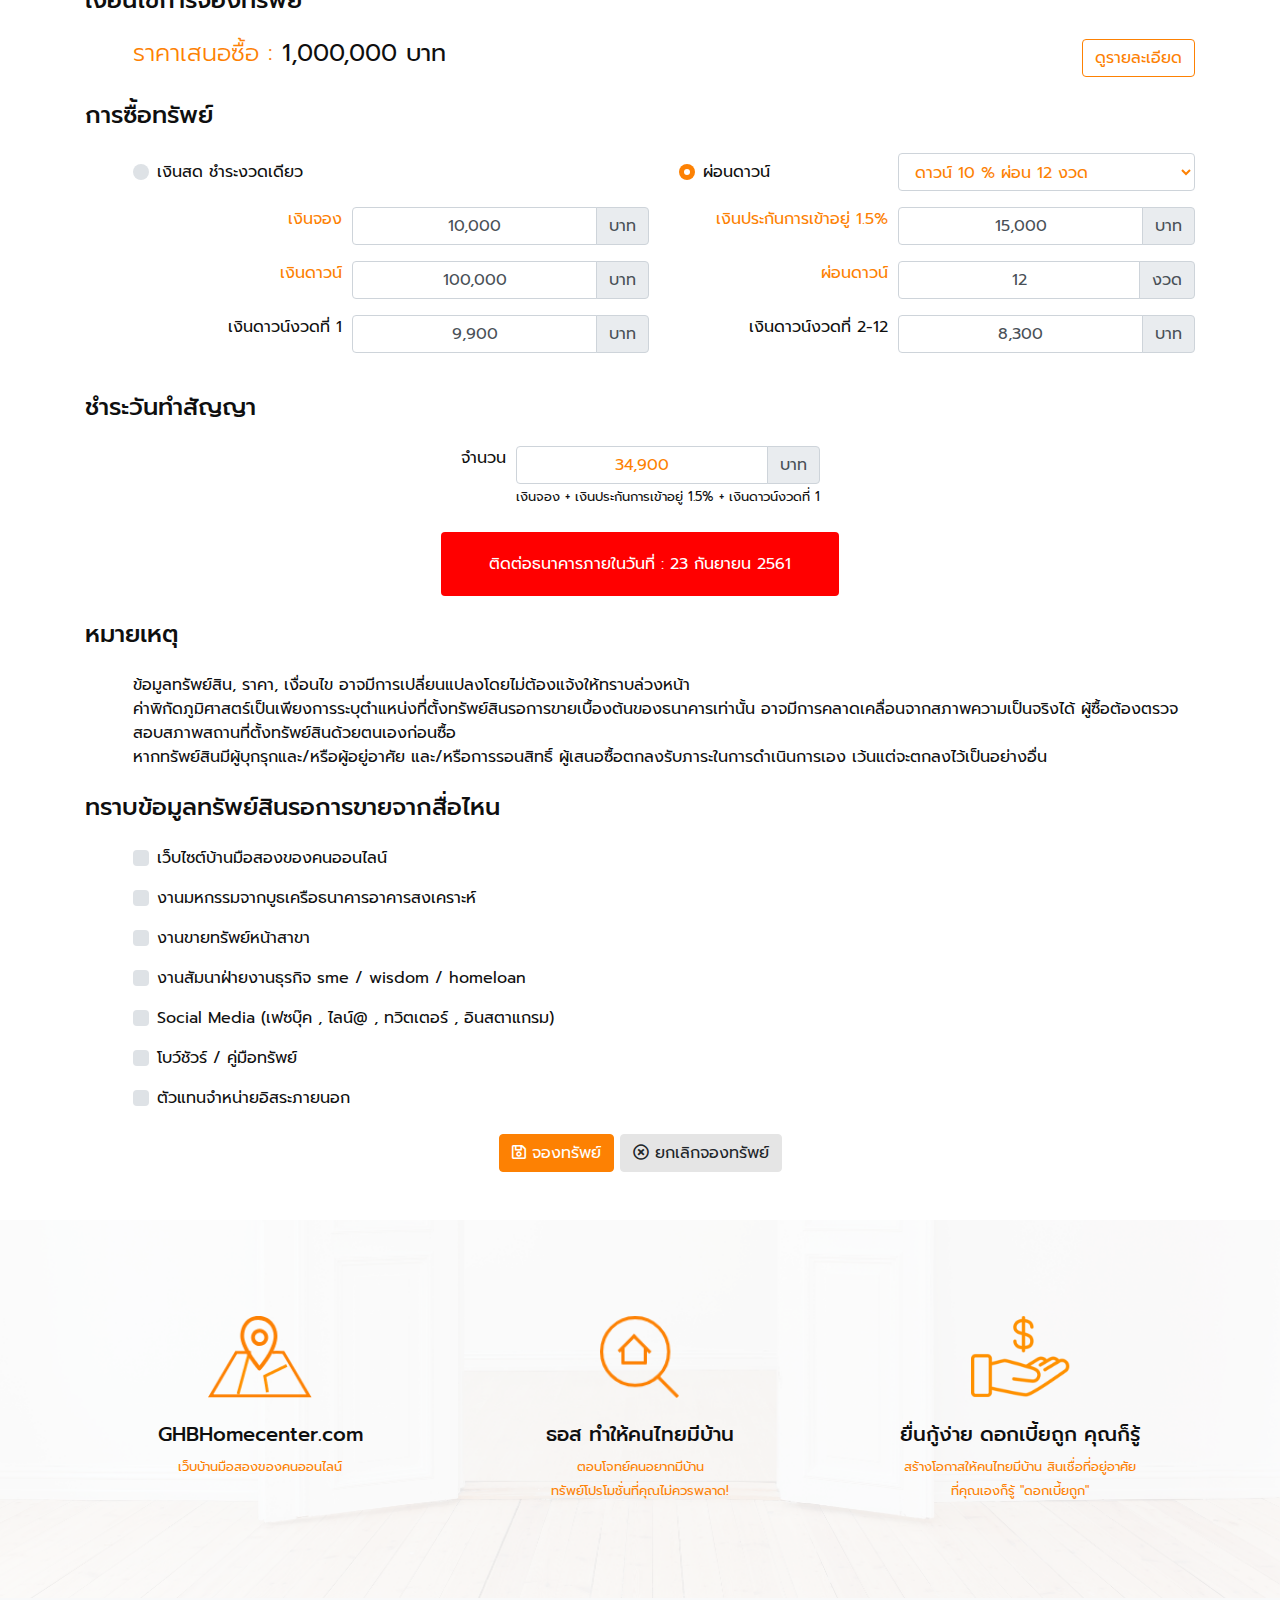
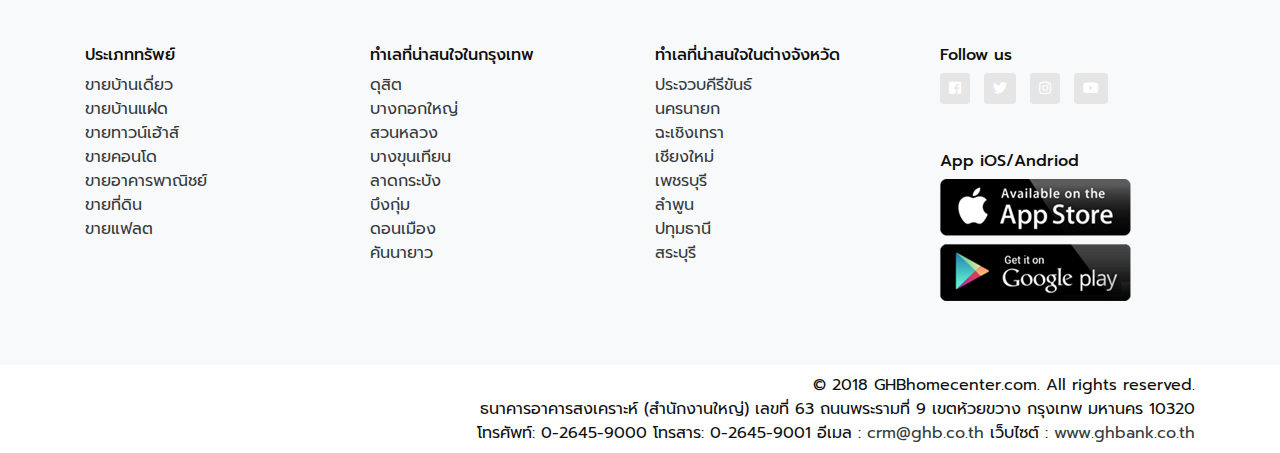
<file: booking-house.html>
<!doctype html>
<html lang="en">

<head>
    <title>GHB</title>
    <!-- Required meta tags -->
    <meta charset="utf-8">
    <meta name="viewport" content="width=device-width, initial-scale=1, shrink-to-fit=no">

    <!-- Favicon -->
    <link rel="icon" href="./favicon.ico">

    <!-- Style CSS -->
    <link rel="stylesheet" href="./css/style.css">
</head>

<body>
    <div class="navbar-top d-none d-xl-block">
        <div class="container">
            <div class="row">
                <div class="col">
                    โทร. 02-645-9000
                </div>
                <div class="col-auto">
                    <ul class="list-inline mb-0">
                        <li class="list-inline-item"><a href="#"><i class="fas fa-lock"></i> ล็อกอิน</a></li>|
                        <li class="list-inline-item"><a href="#">สมัครสมาชิก</a></li>
                    </ul>
                </div>
            </div>
        </div>
    </div>
    <header class="header sticky-top shadow-sm">
        <nav class="navbar navbar-expand-xl navbar-light">
            <div class="container">
                <button class="navbar-toggler hidden-xl-up" type="button" data-toggle="offcanvas" data-target="#collapsibleNavId"
                    aria-controls="collapsibleNavId" aria-expanded="false" aria-label="Toggle navigation">
                    <i class="fas fa-bars fa-2x"></i>
                </button>
                <a class="navbar-brand" href="./">
                    <img src="./img/logo.png" alt="" class="d-none d-xl-block">
                    <img src="./img/logo-white.png" alt="" class="d-xl-none">
                </a>
                <a href="#" class="d-xl-none"><img src="./img/user.png" alt="" class="img-user"></a>
                <div class="offcanvas-collapse navbar-collapse" id="collapsibleNavId">
                    <div class="offcanvas-header">
                        <button class="navbar-toggler float-right" type="button" data-toggle="offcanvas" data-target="#collapsibleNavId"
                            aria-controls="collapsibleNavId" aria-expanded="false" aria-label="Toggle navigation">
                            <i class="fas fa-times fa-2x"></i>
                        </button>
                        <div class="container-fluid">
                            <div class="text-center">
                                <img src="./img/logo-white.png" class="img-fluid" alt="">
                            </div>
                        </div>
                    </div>
                    <ul class="navbar-nav ml-auto">
                        <li class="nav-item active">
                            <a class="nav-link" href="./">บ้านมือสอง <span class="sr-only">(current)</span></a>
                        </li>
                        <li class="nav-item ">
                            <a class="nav-link" href="./promotion.html">ทรัพย์โปรโมชั่น</a>
                        </li>
                        <li class="nav-item">
                            <a class="nav-link" href="#">ขั้นตอนการขอซื้อทรัพย์</a>
                        </li>
                        <li class="nav-item">
                            <a class="nav-link" href="#">ข่าว/บทความ</a>
                        </li>
                        <li class="nav-item">
                            <a class="nav-link" href="#">ติดต่อเรา</a>
                        </li>
                        <li class="nav-item d-none d-lg-block">
                            <a class="nav-link text-primary" href="#"><i class="fas fa-user fa-lg"></i></a>
                        </li>
                    </ul>
                </div>
            </div>
        </nav>
    </header>
    <main>

        <!-- ////////////////// -->
        <!-- Start Main content -->
        <section class="page page-profile container">
            <div class="card card-profile">
                <div class="card-header d-flex align-items-center pt-xl-4 pb-xl-0 px-xl-5">
                    <div class="text-center">
                        <img src="./img/Avatar.png" alt="" class="card-img-profile">
                        <div class="small d-xl-none text-success">รูปประจำตัวของคุณ</div>
                    </div>
                    <div class="ml-5">
                        <h2 class="text-name">อภิษดา รักษ์วงศ์สกุล</h2>
                        <h5 class="text-address">กรุงเทพมหานคร</h5>
                    </div>
                </div>
                <div class="card-body">
                    <ul class="nav nav-pills nav-fill" id="profile-tab" role="tablist">
                        <li class="nav-item">
                            <a class="nav-link " id="pills-like-tab" data-toggle="pill" href="#pills-like" role="tab"
                                aria-controls="pills-like" aria-selected="true"><i class="far fa-heart fa-2x"></i>
                                ทรัพย์ถูกใจ</a>
                        </li>
                        <li class="nav-item">
                            <a class="nav-link " id="pills-list-tab" data-toggle="pill" href="#pills-list" role="tab"
                                aria-controls="pills-list" aria-selected="false"><i class="far fa-star fa-2x"></i>
                                รายการที่ค้นหาไว้</a>
                        </li>
                        <li class="nav-item">
                            <a class="nav-link active" id="pills-booking-tab" data-toggle="pill" href="#pills-booking"
                                role="tab" aria-controls="pills-booking" aria-selected="false"><i class="fas fa-receipt fa-2x"></i>
                                จองทรัพย์</a>
                        </li>
                        <li class="nav-item">
                            <a class="nav-link " id="pills-view-tab" data-toggle="pill" href="#pills-view" role="tab"
                                aria-controls="pills-view" aria-selected="false"><i class="fas fa-home fa-2x"></i>
                                ขอดูทรัพย์</a>
                        </li>
                        <li class="nav-item">
                            <a class="nav-link " id="pills-info-tab" data-toggle="pill" href="#pills-info" role="tab"
                                aria-controls="pills-info" aria-selected="false"><i class="far fa-user fa-2x"></i>
                                ข้อมูลส่วนตัว</a>
                        </li>
                    </ul>
                </div>
            </div>

            <!-- Tab content -->
            <div class="tab-content" id="profile-tabContent">
                <div class="tab-pane fade show active" id="pills-booking" role="tabpanel" aria-labelledby="pills-booking-tab">
                    <h3 class="text-primary mb-4">การจองซื้อทรัพย์</h3>
                    <!-- บ้านเดี่ยว (พฤกษ์ลดา) -->
                    <div class="row mb-4">
                        <div class="col-12 col-xl order-last order-xl-first">
                            <h3 class="text-primary">บ้านเดี่ยว (พฤกษ์ลดา)</h3>
                            <ul class="list-inline font-weight-light">
                                <li>รหัสทรัพย์: <span class="font-weight-normal">2102107651</span></li>
                                <li>ประเภททรัพย์: <span class="font-weight-normal">บ้านเดี่ยว</span></li>
                                <li>เลขที่โฉนด/นส3.ก: <span class="font-weight-normal">3497431</span></li>
                                <li>โครงการ/หมู่บ้าน: <span class="font-weight-normal">พฤกษ์ลดา</span></li>
                                <li>ราคาทรัพย์: <span class="font-weight-normal">1,600,000 บาท</span></li>
                                <li><i class="fas fa-map-marker-alt text-primary"></i> ตำบลบ้านฉาง อำเภอบ้านฉาง
                                    จังหวัดระยอง</li>
                                <li class="list-inline-item"><i class="fas fa-vector-square text-primary"></i> 38.9
                                    ตร.ว.</li> |
                                <li class="list-inline-item"><i class="fas fa-bed text-primary"></i> 4</li> |
                                <li class="list-inline-item"><i class="fas fa-bath text-primary"></i> 4</li> |
                                <li class="list-inline-item"><i class="fas fa-home text-primary"></i> จำนวนชั้น: 1 ชั้น</li>
                            </ul>
                        </div>
                        <div class="col-12 col-xl-5 order-first order-xl-last">
                            <div class="shadow mb-4">
                                <img src="./img/home-01.png" class="w-100 rounded" alt="">
                            </div>
                        </div>
                    </div>

                    <!-- ข้อมูลผู้จองทรัพย์ -->
                    <div class="mb-4">
                        <h4 class="mb-4 d-flex justify-content-between">ข้อมูลผู้จองทรัพย์ <button type="button" class="btn btn-link"><i
                                    class="far fa-edit"></i> แก้ไข</button></h4>
                        <div class="pl-xl-5">
                            <div class="form-row">
                                <div class="col-6 form-group">
                                    <label for="" class="text-primary">ชื่อ *</label>
                                    <input type="text" readonly class="form-control-plaintext border-bottom pl-xl-4"
                                        value="ทศพร">
                                </div>
                                <div class="col-6 form-group">
                                    <label for="" class="text-primary">นามสกุล *</label>
                                    <input type="text" readonly class="form-control-plaintext border-bottom pl-xl-4"
                                        value="เส็งกิ่ง">
                                </div>
                                <div class="col-12 col-xl-6 form-group">
                                    <label for="" class="text-primary">เลขประจำตัวบัตรประชาชน</label>
                                    <input type="text" readonly class="form-control-plaintext border-bottom pl-xl-4"
                                        value="32099001965896">
                                </div>
                                <div class="col-12 col-xl-6 form-group">
                                    <label for="" class="text-primary">เบอร์โทรศัพท์</label>
                                    <input type="text" readonly class="form-control-plaintext border-bottom pl-xl-4"
                                        value="098 - 8881272">
                                </div>
                            </div>
                        </div>
                    </div>

                    <!-- ที่อยู่ติดต่อผู้จองซื้อทรัพย์ -->
                    <div class="mb-4">
                        <h4 class="mb-4 d-flex justify-content-between">ที่อยู่ติดต่อผู้จองซื้อทรัพย์ <button type="button"
                                class="btn btn-link"><i class="far fa-edit"></i> แก้ไข</button></h4>
                        <div class="pl-xl-5">
                            <div class="form-row">
                                <div class="col-6 form-group">
                                    <label for="" class="text-primary">บ้านเลขที่</label>
                                    <input type="text" readonly class="form-control-plaintext border-bottom pl-xl-4"
                                        value="199/26">
                                </div>
                                <div class="col-6 form-group">
                                    <label for="" class="text-primary">หมู่ที่</label>
                                    <input type="text" readonly class="form-control-plaintext border-bottom pl-xl-4"
                                        value="7">
                                </div>
                                <div class="col-6 form-group">
                                    <label for="" class="text-primary">หมู่บ้าน</label>
                                    <input type="text" readonly class="form-control-plaintext border-bottom pl-xl-4"
                                        value="ไกรทองวิลล่า">
                                </div>
                                <div class="col-6 form-group">
                                    <label for="" class="text-primary">ซอย</label>
                                    <input type="text" readonly class="form-control-plaintext border-bottom pl-xl-4"
                                        value="ไกรทอง 3">
                                </div>
                                <div class="col-6 form-group">
                                    <label for="" class="text-primary">ถนน</label>
                                    <input type="text" readonly class="form-control-plaintext border-bottom pl-xl-4"
                                        value="เกตเวย์ประทุม">
                                </div>
                                <div class="col-6 form-group">
                                    <label for="" class="text-primary">ตำบล / แขวง</label>
                                    <input type="text" readonly class="form-control-plaintext border-bottom pl-xl-4"
                                        value="บางตะไนย์">
                                </div>
                                <div class="col-6 form-group">
                                    <label for="" class="text-primary">อำเภอ / เขต</label>
                                    <input type="text" readonly class="form-control-plaintext border-bottom pl-xl-4"
                                        value="ปากเกร็ด">
                                </div>
                                <div class="col-6 form-group">
                                    <label for="" class="text-primary">จังหวัด</label>
                                    <input type="text" readonly class="form-control-plaintext border-bottom pl-xl-4"
                                        value="นนทบุรี">
                                </div>
                                <div class="col-12 col-xl-6 form-group">
                                    <label for="" class="text-primary">รหัสไปรษณีย์</label>
                                    <input type="text" readonly class="form-control-plaintext border-bottom pl-xl-4"
                                        value="11120">
                                </div>
                            </div>
                        </div>
                    </div>

                    <!-- เงื่อนไขการจองทรัพย์ -->
                    <div class="mb-4">
                        <h4 class="mb-4">เงื่อนไขการจองทรัพย์</h4>
                        <div class="pl-xl-5 d-flex justify-content-between">
                            <h4 class="font-weight-normal"><span class="text-primary font-weight-light">ราคาเสนอซื้อ :</span>
                                1,000,000 บาท</h4>
                            <a href="#" class="btn btn-outline-primary">ดูรายละเอียด</a>
                        </div>
                    </div>

                    <!-- การซื้อทรัพย์ -->
                    <div class="mb-4">
                        <h4 class="mb-4">การซื้อทรัพย์</h4>
                        <div class="pl-xl-5">
                            <div class="row">
                                <div class="col-12 col-xl-6 form-group align-self-center">
                                    <div class="custom-control custom-radio">
                                        <input type="radio" id="customRadio1" name="customRadio" class="custom-control-input">
                                        <label class="custom-control-label" for="customRadio1">เงินสด ชำระงวดเดียว</label>
                                    </div>

                                </div>
                                <div class="col-12 col-xl-6 form-group">
                                    <div class="form-row align-items-center">
                                        <div class="col-5">
                                            <div class="custom-control custom-radio">
                                                <input type="radio" id="customRadio2" name="customRadio" class="custom-control-input"
                                                    checked>
                                                <label class="custom-control-label" for="customRadio2">ผ่อนดาวน์</label>
                                            </div>
                                        </div>
                                        <div class="col">
                                            <select class="form-control text-primary">
                                                <option value="">ดาวน์ 10 % ผ่อน 12 งวด</option>
                                            </select>
                                        </div>
                                    </div>
                                </div>
                                <div class="col-12 col-xl-6 form-group">
                                    <div class="form-row">
                                        <label for="" class="col-5 text-right text-primary">เงินจอง</label>
                                        <div class="col">
                                            <div class="input-group">
                                                <input type="text" class="form-control text-center" value="10,000">
                                                <div class="input-group-append">
                                                    <span class="input-group-text">บาท</span>
                                                </div>
                                            </div>
                                        </div>
                                    </div>
                                </div>
                                <div class="col-12 col-xl-6 form-group">
                                    <div class="form-row">
                                        <label for="" class="col-5 text-right text-primary">เงินประกันการเข้าอยู่ 1.5%</label>
                                        <div class="col">
                                            <div class="input-group">
                                                <input type="text" class="form-control text-center" value="15,000">
                                                <div class="input-group-append">
                                                    <span class="input-group-text">บาท</span>
                                                </div>
                                            </div>
                                        </div>
                                    </div>
                                </div>
                                <div class="col-12 col-xl-6 form-group">
                                    <div class="form-row">
                                        <label for="" class="col-5 text-right text-primary">เงินดาวน์</label>
                                        <div class="col">
                                            <div class="input-group">
                                                <input type="text" class="form-control text-center" value="100,000">
                                                <div class="input-group-append">
                                                    <span class="input-group-text">บาท</span>
                                                </div>
                                            </div>
                                        </div>
                                    </div>
                                </div>
                                <div class="col-12 col-xl-6 form-group">
                                    <div class="form-row">
                                        <label for="" class="col-5 text-right text-primary">ผ่อนดาวน์</label>
                                        <div class="col">
                                            <div class="input-group">
                                                <input type="text" class="form-control text-center" value="12">
                                                <div class="input-group-append">
                                                    <span class="input-group-text">งวด</span>
                                                </div>
                                            </div>
                                        </div>
                                    </div>
                                </div>
                                <div class="col-12 col-xl-6 form-group">
                                    <div class="form-row">
                                        <label for="" class="col-5 text-right">เงินดาวน์งวดที่ 1</label>
                                        <div class="col">
                                            <div class="input-group">
                                                <input type="text" class="form-control text-center" value="9,900">
                                                <div class="input-group-append">
                                                    <span class="input-group-text">บาท</span>
                                                </div>
                                            </div>
                                        </div>
                                    </div>
                                </div>
                                <div class="col-12 col-xl-6 form-group">
                                    <div class="form-row">
                                        <label for="" class="col-5 text-right">เงินดาวน์งวดที่ 2-12</label>
                                        <div class="col">
                                            <div class="input-group">
                                                <input type="text" class="form-control text-center" value="8,300">
                                                <div class="input-group-append">
                                                    <span class="input-group-text">บาท</span>
                                                </div>
                                            </div>
                                        </div>
                                    </div>
                                </div>
                            </div>
                        </div>
                    </div>

                    <!-- ชำระวันทำสัญญา -->
                    <div class="mb-4">
                        <h4 class="mb-4">ชำระวันทำสัญญา</h4>
                        <div class="form-row justify-content-center mb-4">
                            <label for="" class="col-auto">จำนวน</label>
                            <div class="col-auto">
                                <div class="input-group">
                                    <input type="text" class="form-control text-center text-primary" value="34,900">
                                    <div class="input-group-append">
                                        <span class="input-group-text">บาท</span>
                                    </div>
                                </div>
                                <small>เงินจอง + เงินประกันการเข้าอยู่ 1.5% + เงินดาวน์งวดที่ 1 </small>
                            </div>
                        </div>
                        <div class="text-center">
                            <div class="bg-danger card-body text-white d-inline-block px-xl-5 rounded">ติดต่อธนาคารภายในวันที่
                                : 23
                                กันยายน
                                2561</div>
                        </div>
                    </div>

                    <!-- หมายเหตุ -->
                    <div class="mb-4">
                        <h4 class="mb-4">หมายเหตุ</h4>
                        <div class="pl-xl-5">
                            <ul class="list-unstyled">
                                <li>ข้อมูลทรัพย์สิน, ราคา, เงื่อนไข อาจมีการเปลี่ยนแปลงโดยไม่ต้องแจ้งให้ทราบล่วงหน้า</li>
                                <li>ค่าพิกัดภูมิศาสตร์เป็นเพียงการระบุตำแหน่งที่ตั้งทรัพย์สินรอการขายเบื้องต้นของธนาคารเท่านั้น
                                    อาจมีการคลาดเคลื่อนจากสภาพความเป็นจริงได้
                                    ผู้ซื้อต้องตรวจสอบสภาพสถานที่ตั้งทรัพย์สินด้วยตนเองก่อนซื้อ
                                </li>
                                <li>หากทรัพย์สินมีผู้บุกรุกและ/หรือผู้อยู่อาศัย และ/หรือการรอนสิทธิ์
                                    ผู้เสนอซื้อตกลงรับภาระในการดำเนินการเอง เว้นแต่จะตกลงไว้เป็นอย่างอื่น</li>
                            </ul>
                        </div>
                    </div>

                    <!-- ทราบข้อมูลทรัพย์สินรอการขายจากสื่อไหน -->
                    <div class="mb-4">
                        <h4 class="mb-4">ทราบข้อมูลทรัพย์สินรอการขายจากสื่อไหน</h4>
                        <div class="pl-xl-5">
                            <ul class="list-unstyled">
                                <li class="form-group">
                                    <div class="custom-control custom-checkbox">
                                        <input type="checkbox" class="custom-control-input" id="getInfoCheckbox1">
                                        <label class="custom-control-label" for="getInfoCheckbox1">เว็บไซต์บ้านมือสองของคนออนไลน์</label>
                                    </div>
                                </li>
                                <li class="form-group">
                                    <div class="custom-control custom-checkbox">
                                        <input type="checkbox" class="custom-control-input" id="getInfoCheckbox2">
                                        <label class="custom-control-label" for="getInfoCheckbox2">งานมหกรรมจากบูธเครือธนาคารอาคารสงเคราะห์</label>
                                    </div>
                                </li>
                                <li class="form-group">
                                    <div class="custom-control custom-checkbox">
                                        <input type="checkbox" class="custom-control-input" id="getInfoCheckbox3">
                                        <label class="custom-control-label" for="getInfoCheckbox3">งานขายทรัพย์หน้าสาขา</label>
                                    </div>
                                </li>
                                <li class="form-group">
                                    <div class="custom-control custom-checkbox">
                                        <input type="checkbox" class="custom-control-input" id="getInfoCheckbox4">
                                        <label class="custom-control-label" for="getInfoCheckbox4">งานสัมนาฝ่ายงานธุรกิจ
                                            sme / wisdom / homeloan</label>
                                    </div>
                                </li>
                                <li class="form-group">
                                    <div class="custom-control custom-checkbox">
                                        <input type="checkbox" class="custom-control-input" id="getInfoCheckbox5">
                                        <label class="custom-control-label" for="getInfoCheckbox5">Social Media
                                            (เฟซบุ๊ค , ไลน์@ , ทวิตเตอร์ , อินสตาแกรม)</label>
                                    </div>
                                </li>
                                <li class="form-group">
                                    <div class="custom-control custom-checkbox">
                                        <input type="checkbox" class="custom-control-input" id="getInfoCheckbox6">
                                        <label class="custom-control-label" for="getInfoCheckbox6">โบว์ชัวร์ /
                                            คู่มือทรัพย์</label>
                                    </div>
                                </li>
                                <li class="form-group">
                                    <div class="custom-control custom-checkbox">
                                        <input type="checkbox" class="custom-control-input" id="getInfoCheckbox7">
                                        <label class="custom-control-label" for="getInfoCheckbox7">ตัวแทนจำหน่ายอิสระภายนอก</label>
                                    </div>
                                </li>
                            </ul>
                        </div>
                    </div>

                    <!-- Button -->
                    <div class="text-center mb-5">
                        <button type="button" class="btn btn-primary"><i class="far fa-save"></i> จองทรัพย์</button>
                        <button type="button" class="btn btn-secondary"><i class="far fa-times-circle"></i>
                            ยกเลิกจองทรัพย์</button>
                    </div>
                </div>
            </div>
        </section>
        <!-- End Main content -->
        <!-- //////////////// -->

        <!-- Nav bottom -->
        <section class="nav-bottom d-none d-lg-block">
            <div class="container">
                <div class="row">
                    <div class="col-lg-4">
                        <a href="#">
                            <img src="./img/icon-map.png" alt="">
                            <h5>GHBHomecenter.com</h5>
                            <small>เว็บบ้านมือสองของคนออนไลน์</small>
                        </a>
                    </div>
                    <div class="col-lg-4">
                        <a href="#">
                            <img src="./img/icon-search-home.png" alt="">
                            <h5>ธอส ทำให้คนไทยมีบ้าน</h5>
                            <small>ตอบโจทย์คนอยากมีบ้าน <br>
                                ทรัพย์โปรโมชั่นที่คุณไม่ควรพลาด!</small>
                        </a>
                    </div>
                    <div class="col-lg-4">
                        <a href="#">
                            <img src="./img/icon-dollar.png" alt="">
                            <h5>ยื่นกู้ง่าย ดอกเบี้ยถูก คุณก็รู้</h5>
                            <small>สร้างโอกาสให้คนไทยมีบ้าน สินเชื่อที่อยู่อาศัย <br>
                                ที่คุณเองก็รู้ "ดอกเบี้ยถูก" </small>
                        </a>
                    </div>
                </div>
            </div>
        </section>
    </main>
    <footer class="bg-light">
        <div class="container py-2 pt-5 py-lg-5">
            <div class="row">
                <div class="col-12 col-lg-3">
                    <div class="d-none d-lg-block">
                        <h6>ประเภททรัพย์</h6>
                        <ul class="list-unstyled">
                            <li><a href="#">ขายบ้านเดี่ยว</a></li>
                            <li><a href="#">ขายบ้านแฝด</a></li>
                            <li><a href="#">ขายทาวน์เฮ้าส์</a></li>
                            <li><a href="#">ขายคอนโด</a></li>
                            <li><a href="#">ขายอาคารพาณิชย์</a></li>
                            <li><a href="#">ขายที่ดิน</a></li>
                            <li><a href="#">ขายแฟลต</a></li>
                        </ul>
                    </div>
                </div>
                <div class="col-12 col-lg-3">
                    <div class="d-none d-lg-block">
                        <h6>ทำเลที่น่าสนใจในกรุงเทพ</h6>
                        <ul class="list-unstyled">
                            <li><a href="#">ดุสิต</a></li>
                            <li><a href="#">บางกอกใหญ่</a></li>
                            <li><a href="#">สวนหลวง</a></li>
                            <li><a href="#">บางขุนเทียน</a></li>
                            <li><a href="#">ลาดกระบัง</a></li>
                            <li><a href="#">บึงกุ่ม</a></li>
                            <li><a href="#">ดอนเมือง</a></li>
                            <li><a href="#">คันนายาว</a></li>
                        </ul>
                    </div>
                </div>
                <div class="col-12 col-lg-3">
                    <div class="d-none d-lg-block">
                        <h6>ทำเลที่น่าสนใจในต่างจังหวัด</h6>
                        <ul class="list-unstyled">
                            <li><a href="#">ประจวบคีรีขันธ์</a></li>
                            <li><a href="#">นครนายก</a></li>
                            <li><a href="#">ฉะเชิงเทรา</a></li>
                            <li><a href="#">เชียงใหม่</a></li>
                            <li><a href="#">เพชรบุรี</a></li>
                            <li><a href="#">ลำพูน</a></li>
                            <li><a href="#">ปทุมธานี</a></li>
                            <li><a href="#">สระบุรี</a></li>
                        </ul>
                    </div>
                </div>
                <div class="col-12 d-lg-none">
                    <!-- For Mobile -->
                    <div class="accordion mb-4" id="footerLink">
                        <div class="card">
                            <a href="#collapseOne" class="card-header collapsed" id="headingOne" data-toggle="collapse"
                                aria-expanded="false" aria-controls="collapseOne">
                                ประเภททรัพย์ <i class="fas fa-chevron-down float-right mt-2"></i>
                            </a>

                            <div id="collapseOne" class="collapse" aria-labelledby="headingOne" data-parent="#footerLink">
                                <div class="card-body">
                                    <ul class="list-unstyled">
                                        <li><a href="#">ขายบ้านเดี่ยว</a></li>
                                        <li><a href="#">ขายบ้านแฝด</a></li>
                                        <li><a href="#">ขายทาวน์เฮ้าส์</a></li>
                                        <li><a href="#">ขายคอนโด</a></li>
                                        <li><a href="#">ขายอาคารพาณิชย์</a></li>
                                        <li><a href="#">ขายที่ดิน</a></li>
                                        <li><a href="#">ขายแฟลต</a></li>
                                    </ul>
                                </div>
                            </div>
                        </div>
                        <div class="card">
                            <a href="#collapseTwo" class="card-header collapsed" id="headingTwo" data-toggle="collapse"
                                aria-expanded="false" aria-controls="collapseTwo">
                                ทำเลที่น่าสนใจในกรุงเทพ <i class="fas fa-chevron-down float-right mt-2"></i>
                            </a>
                            <div id="collapseTwo" class="collapse" aria-labelledby="headingTwo" data-parent="#footerLink">
                                <div class="card-body">
                                    <ul class="list-unstyled">
                                        <li><a href="#">ดุสิต</a></li>
                                        <li><a href="#">บางกอกใหญ่</a></li>
                                        <li><a href="#">สวนหลวง</a></li>
                                        <li><a href="#">บางขุนเทียน</a></li>
                                        <li><a href="#">ลาดกระบัง</a></li>
                                        <li><a href="#">บึงกุ่ม</a></li>
                                        <li><a href="#">ดอนเมือง</a></li>
                                        <li><a href="#">คันนายาว</a></li>
                                    </ul>
                                </div>
                            </div>
                        </div>
                        <div class="card">
                            <a href="#collapseThree" class="card-header collapsed" id="headingThree" data-toggle="collapse"
                                aria-expanded="false" aria-controls="collapseThree">
                                ทำเลที่น่าสนใจในต่างจังหวัด <i class="fas fa-chevron-down float-right mt-2"></i>
                            </a>
                            <div id="collapseThree" class="collapse" aria-labelledby="headingThree" data-parent="#footerLink">
                                <div class="card-body">
                                    <ul class="list-unstyled">
                                        <li><a href="#">ประจวบคีรีขันธ์</a></li>
                                        <li><a href="#">นครนายก</a></li>
                                        <li><a href="#">ฉะเชิงเทรา</a></li>
                                        <li><a href="#">เชียงใหม่</a></li>
                                        <li><a href="#">เพชรบุรี</a></li>
                                        <li><a href="#">ลำพูน</a></li>
                                        <li><a href="#">ปทุมธานี</a></li>
                                        <li><a href="#">สระบุรี</a></li>
                                    </ul>
                                </div>
                            </div>
                        </div>
                    </div>
                </div>
                <div class="col-12 col-lg-3">
                    <div class="row text-center text-lg-left">
                        <div class="col-6 col-lg-12">
                            <h6>Follow us</h6>
                            <ul class="list-inline list-follow-us mb-5">
                                <li class="list-inline-item"><a href="#" class="btn btn-secondary btn-sm"><i class="fab fa-facebook"></i></a></li>
                                <li class="list-inline-item"><a href="#" class="btn btn-secondary btn-sm"><i class="fab fa-twitter"></i></a></li>
                                <li class="list-inline-item"><a href="#" class="btn btn-secondary btn-sm"><i class="fab fa-instagram"></i></a></li>
                                <li class="list-inline-item"><a href="#" class="btn btn-secondary btn-sm"><i class="fab fa-youtube"></i></a></li>
                            </ul>
                        </div>
                        <div class="col-6 col-lg-12">
                            <h6 class="d-none d-lg-block">App iOS/Andriod</h6>
                            <ul class="list-unstyled">
                                <li><a href="#" target="_blank"><img src="./img/appstore.png" class="img-fluid mb-2"
                                            alt=""></a></li>
                                <li><a href="#" target="_blank"><img src="./img/googleplay.png" class="img-fluid" alt=""></a></li>
                            </ul>
                        </div>
                    </div>
                </div>
            </div>

        </div>
        <div class="footer-bottom bg-white py-2">
            <div class="container">
                <ul class="list-unstyled mb-0 text-center text-lg-right">
                    <li>© 2018 GHBhomecenter.com. All rights reserved.</li>
                    <li>ธนาคารอาคารสงเคราะห์ (สำนักงานใหญ่) เลขที่ 63 ถนนพระรามที่ 9 เขตห้วยขวาง กรุงเทพ
                        มหานคร 10320</li>
                    <li>โทรศัพท์: 0-2645-9000 โทรสาร: 0-2645-9001 อีเมล : <a href="mailto:crm@ghb.co.th">crm@ghb.co.th</a>
                        เว็บไซต์ :
                        <a href="https://www.ghbank.co.th/" target="_blank">www.ghbank.co.th</a></li>
                </ul>
            </div>
        </div>
    </footer>
    <!-- Optional JavaScript -->
    <script src="./js/jquery-3.3.1.min.js"></script>
    <script src="./js/bootstrap.bundle.min.js"></script>
    <script src="./js/jquery.parallax.min.js"></script>
    <script src="./js/owl.carousel.min.js"></script>
    <script src="./js/slick.min.js"></script>
    <script src="./js/script.js"></script>
</body>

</html>
</file>
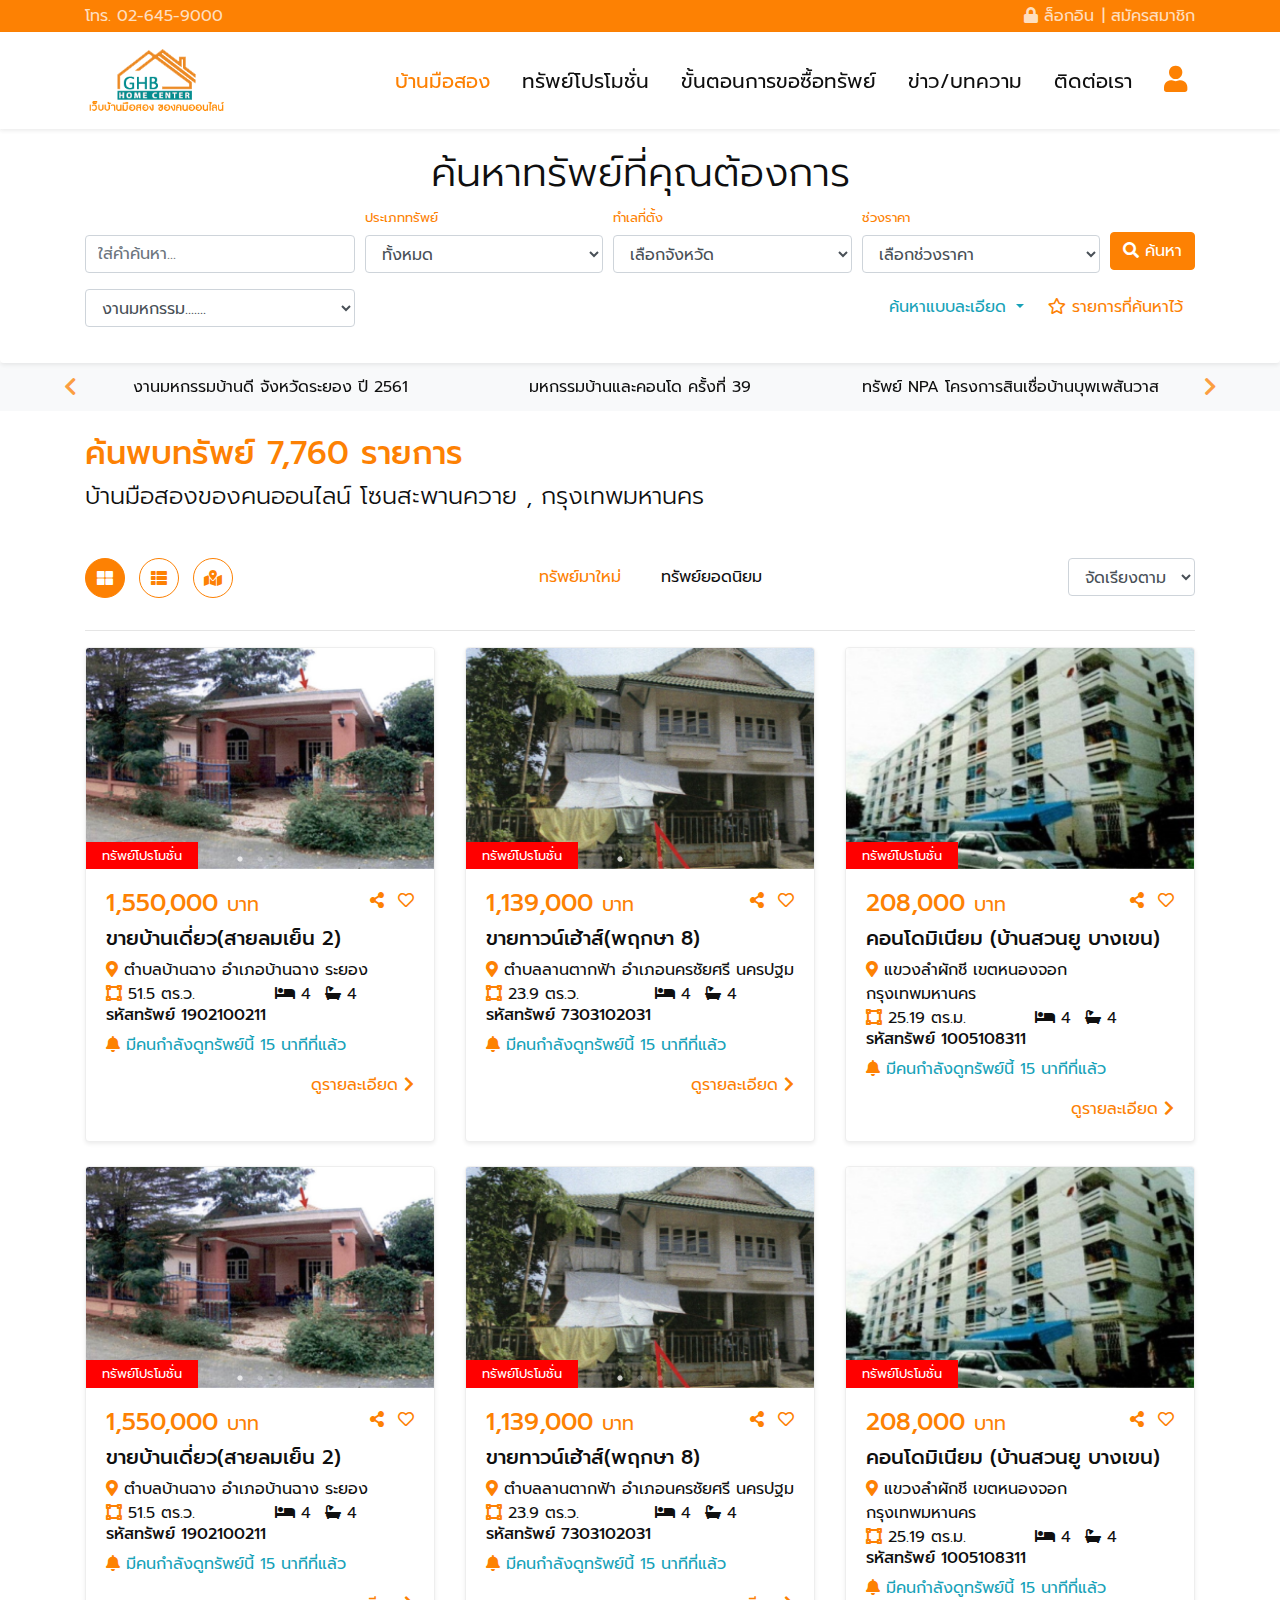
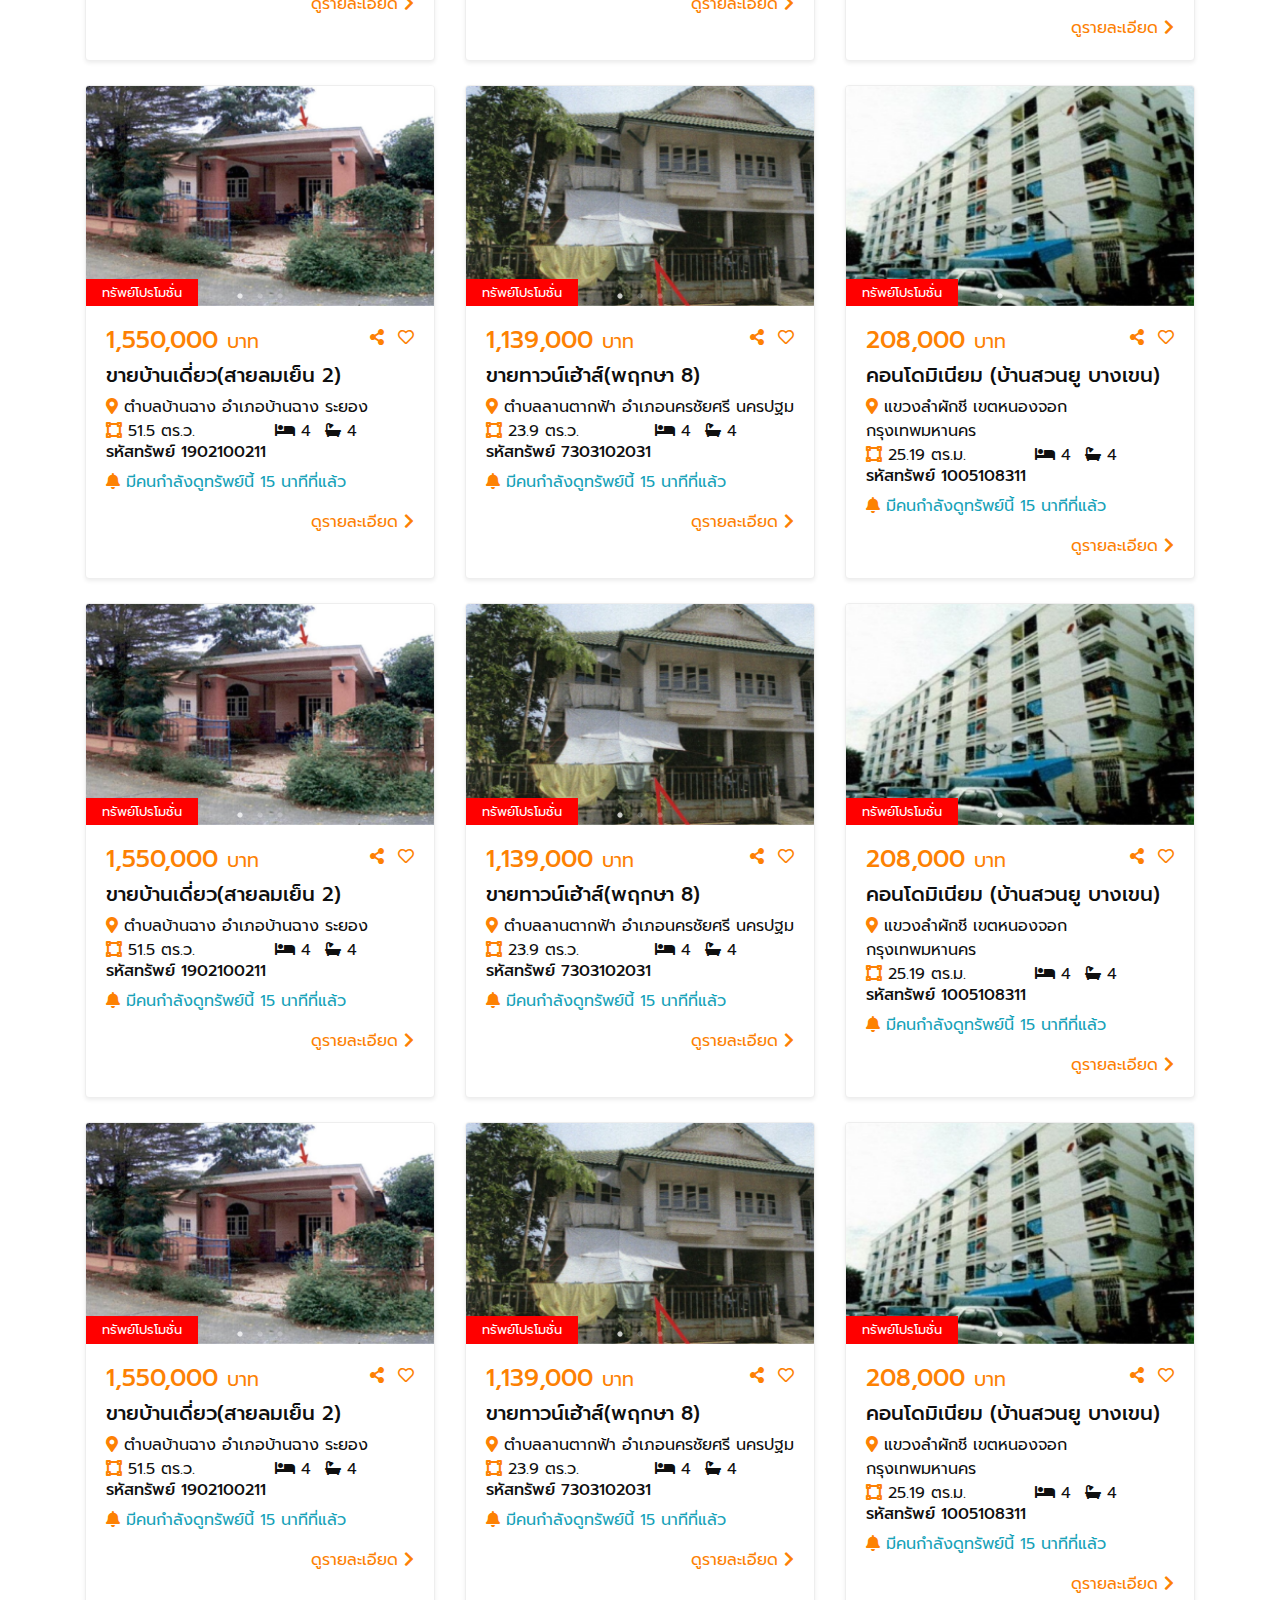
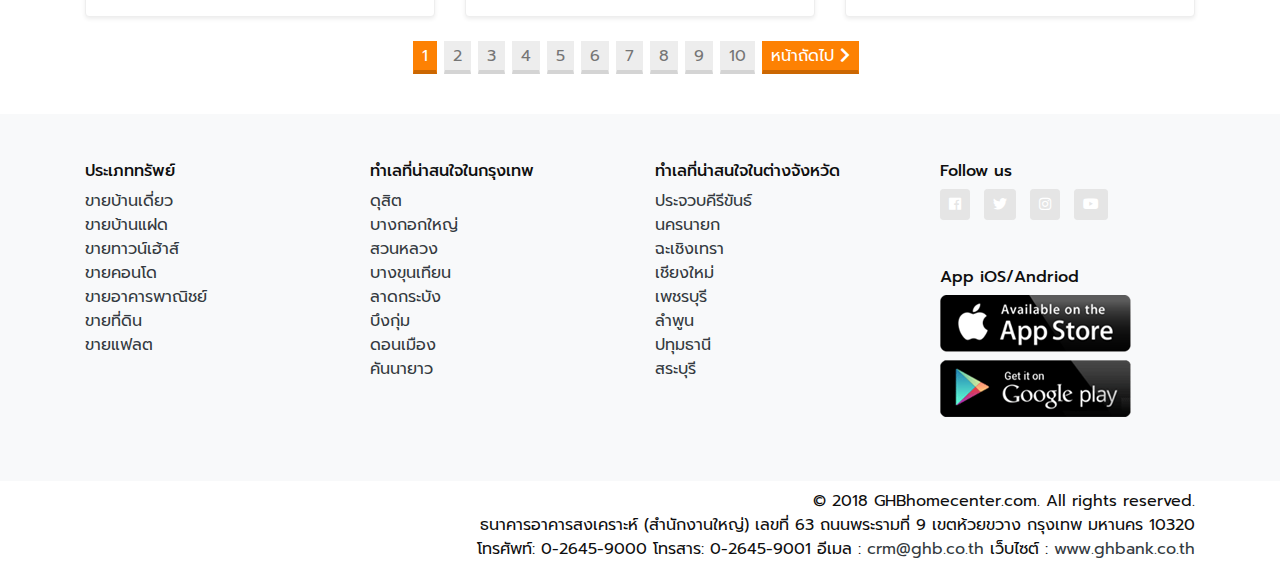
<file: directory.html>
<!doctype html>
<html lang="en">

<head>
    <title>GHB</title>
    <!-- Required meta tags -->
    <meta charset="utf-8">
    <meta name="viewport" content="width=device-width, initial-scale=1, shrink-to-fit=no">

    <!-- Favicon -->
    <link rel="icon" href="./favicon.ico">

    <!-- Style CSS -->
    <link rel="stylesheet" href="./css/style.css">
</head>

<body>
    <div class="navbar-top d-none d-xl-block">
        <div class="container">
            <div class="row">
                <div class="col">
                    โทร. 02-645-9000
                </div>
                <div class="col-auto">
                    <ul class="list-inline mb-0">
                        <li class="list-inline-item"><a href="#"><i class="fas fa-lock"></i> ล็อกอิน</a></li>|
                        <li class="list-inline-item"><a href="#">สมัครสมาชิก</a></li>
                    </ul>
                </div>
            </div>
        </div>
    </div>
    <header class="header sticky-top shadow-sm">
        <nav class="navbar navbar-expand-xl navbar-light">
            <div class="container">
                <button class="navbar-toggler hidden-xl-up" type="button" data-toggle="offcanvas" data-target="#collapsibleNavId"
                    aria-controls="collapsibleNavId" aria-expanded="false" aria-label="Toggle navigation">
                    <i class="fas fa-bars"></i>
                </button>
                <a class="navbar-brand" href="./">
                    <img src="./img/logo.png" alt="" class="d-none d-xl-block">
                    <img src="./img/logo-white.png" alt="" class="d-xl-none">
                </a>
                <a href="#" class="d-xl-none"><img src="./img/user.png" alt="" class="img-user"></a>
                <div class="offcanvas-collapse navbar-collapse" id="collapsibleNavId">
                    <div class="offcanvas-header">
                        <button class="navbar-toggler float-right" type="button" data-toggle="offcanvas" data-target="#collapsibleNavId"
                            aria-controls="collapsibleNavId" aria-expanded="false" aria-label="Toggle navigation">
                            <i class="fas fa-times"></i>
                        </button>
                        <div class="container-fluid">
                            <div class="text-center">
                                <img src="./img/logo-white.png" class="img-fluid" alt="">
                            </div>
                        </div>
                    </div>
                    <ul class="navbar-nav ml-auto">
                        <li class="nav-item active">
                            <a class="nav-link" href="./">บ้านมือสอง <span class="sr-only">(current)</span></a>
                        </li>
                        <li class="nav-item ">
                            <a class="nav-link" href="./promotion.html">ทรัพย์โปรโมชั่น</a>
                        </li>
                        <li class="nav-item">
                            <a class="nav-link" href="#">ขั้นตอนการขอซื้อทรัพย์</a>
                        </li>
                        <li class="nav-item">
                            <a class="nav-link" href="#">ข่าว/บทความ</a>
                        </li>
                        <li class="nav-item">
                            <a class="nav-link" href="#">ติดต่อเรา</a>
                        </li>
                        <li class="nav-item d-none d-lg-block">
                            <a class="nav-link text-primary" href="#"><i class="fas fa-user fa-lg"></i></a>
                        </li>
                    </ul>
                </div>
            </div>
        </nav>
    </header>
    <main>
        <!-- Search -->
        <div class="card card-body shadow-sm border-0">
            <div class="container">
                <!-- Desktop only -->
                <div class="d-none d-xl-block">
                    <h1 class="font-weight-light text-center">ค้นหาทรัพย์ที่คุณต้องการ</h1>
                    <form action="/" class="form-row">
                        <div class="col-lg-3 form-group">
                            <label class="small">&nbsp;</label>
                            <input type="text" class="form-control" placeholder="ใส่คำค้นหา...">
                        </div>
                        <div class="col-lg form-group">
                            <label for="" class="small text-primary">ประเภททรัพย์</label>
                            <select class="form-control" name="" id="">
                                <option>ทั้งหมด</option>
                            </select>
                        </div>
                        <div class="col-lg form-group">
                            <label for="" class="small text-primary">ทำเลที่ตั้ง</label>
                            <select class="form-control" name="" id="">
                                <option>เลือกจังหวัด</option>
                            </select>
                        </div>
                        <div class="col-lg form-group">
                            <label for="" class="small text-primary">ช่วงราคา</label>
                            <select class="form-control" name="" id="">
                                <option>เลือกช่วงราคา</option>
                            </select>
                        </div>
                        <div class="col-lg-auto form-group">
                            <label class="small d-block">&nbsp;</label>
                            <button type="submit" class="btn btn-primary"><i class="fas fa-search"></i> ค้นหา</button>
                        </div>
                        <div class="w-100"></div>
                        <div class="col-lg-3 form-group">
                            <select class="form-control" name="" id="">
                                <option>งานมหกรรม.......</option>
                            </select>
                        </div>
                        <div class="col-lg-9">
                            <div class="d-flex justify-content-lg-end">
                                <div class="dropdown">
                                    <button class="btn btn-outline-info border-0 dropdown-toggle" type="button" id="dropdownMenuButton"
                                        data-toggle="dropdown" aria-haspopup="true" aria-expanded="false">
                                        ค้นหาแบบละเอียด
                                    </button>
                                    <div class="dropdown-menu" aria-labelledby="dropdownMenuButton">
                                        <a class="dropdown-item" href="#">Action</a>
                                        <a class="dropdown-item" href="#">Another action</a>
                                        <a class="dropdown-item" href="#">Something else here</a>
                                    </div>
                                </div>
                                <button type="button" class="btn btn-outline-primary border-0"><i class="far fa-star"></i>
                                    รายการที่ค้นหาไว้</button>
                            </div>
                        </div>
                    </form>
                </div>
                <!-- Mobile only -->
                <div class="search-mobile">
                    <div class="input-group input-group-lg">
                        <div class="input-group-prepend">
                            <button class="btn btn-outline-primary" type="button"><i class="fas fa-search"></i></button>
                        </div>
                        <input type="text" class="form-control" placeholder="โลเคชั่น  , ละแวกใกล้เคียง...">
                        <div class="input-group-append">
                            <button class="btn btn-outline-primary" type="button"><i class="far fa-star"></i>
                                รายการที่ค้นหาไว้</button>
                        </div>
                    </div>
                </div>
            </div>
        </div>
        <!-- Event slide -->
        <div class="event-slide">
            <div class="container">
                <!-- Desktop only -->
                <div class="event-slide-items d-none d-xl-block">
                    <div><a href="">งานมหกรรมบ้านดี จังหวัดระยอง ปี 2561 </a></div>
                    <div><a href="">มหกรรมบ้านและคอนโด ครั้งที่ 39</a></div>
                    <div><a href="">ทรัพย์ NPA โครงการสินเชื่อบ้านบุพเพสันวาส</a></div>
                    <div><a href="">งานมหกรรมบ้านดี จังหวัดระยอง ปี 2561 </a></div>
                    <div><a href="">มหกรรมบ้านและคอนโด ครั้งที่ 39</a></div>
                    <div><a href="">ทรัพย์ NPA โครงการสินเชื่อบ้านบุพเพสันวาส</a></div>
                </div>
                <!-- Mobile only -->
                <select name="" id="" class="form-control form-control-lg d-xl-none">
                    <option value="">งานมหกรรมบ้านดี จังหวัดระยอง ปี 2561</option>
                    <option value="">มหกรรมบ้านและคอนโด ครั้งที่ 39</option>
                    <option value="">ทรัพย์ NPA โครงการสินเชื่อบ้านบุพเพสันวาส</option>
                </select>
            </div>
        </div>
        <!-- Content -->
        <div class="container py-4">
            <h2 class="text-primary">ค้นพบทรัพย์ 7,760 รายการ</h2>
            <h4 class="font-weight-light">บ้านมือสองของคนออนไลน์ โซนสะพานควาย , กรุงเทพมหานคร</h4>
            <!-- Filter -->
            <div class="filter-result mt-5">
                <div class="row">
                    <div class="col-6 col-xl-auto">
                        <ul class="list-inline list-view">
                            <li class="list-inline-item"><a href="" class="btn btn-outline-primary active"><i class="fas fa-th-large"></i></a></li>
                            <li class="list-inline-item"><a href="" class="btn btn-outline-primary"><i class="fas fa-th-list"></i></a></li>
                            <li class="list-inline-item"><a href="" class="btn btn-outline-primary"><i class="fas fa-map-marked-alt"></i></a></li>
                        </ul>
                    </div>
                    <div class="col-xl d-none d-xl-block text-center">
                        <ul class="list-inline list-type">
                            <li class="list-inline-item"><a href="" class="btn btn-link active">ทรัพย์มาใหม่</a></li>
                            <li class="list-inline-item"><a href="" class="btn btn-link">ทรัพย์ยอดนิยม</a></li>
                        </ul>
                    </div>
                    <div class="col-6 col-xl-auto">
                        <select name="" id="" class="form-control">
                            <option value="">จัดเรียงตาม</option>
                        </select>
                    </div>
                </div>
            </div>
            <hr>
            <!-- Result -->
            <div class="card-result">
                <div class="row">
                    <div class="col-12 col-lg-6 col-xl-4">
                        <div class="card">
                            <div class="card-frame">
                                <div class="card-img-top">
                                    <div><img src="./img/rayong.png" class="w-100" alt=""></div>
                                    <div><img src="./img/rayong.png" class="w-100" alt=""></div>
                                    <div><img src="./img/rayong.png" class="w-100" alt=""></div>
                                </div>
                                <div class="card-tag bg-danger text-white">ทรัพย์โปรโมชั่น</div>
                            </div>
                            <div class="card-body">
                                <div class="d-flex justify-content-between">
                                    <h4 class="text-primary">1,550,000 <small>บาท</small></h4>
                                    <ul class="list-inline mb-0">
                                        <li class="list-inline-item"><a href="javascript:(0);" class="link-share"><i
                                                    class="fas fa-share-alt"></i></a></li>
                                        <li class="list-inline-item"><a href="#"><i class="far fa-heart"></i></a></li>
                                    </ul>
                                </div>
                                <h5>ขายบ้านเดี่ยว(สายลมเย็น 2)</h5>
                                <div><i class="fas fa-map-marker-alt text-primary"></i> ตำบลบ้านฉาง อำเภอบ้านฉาง ระยอง</div>
                                <div class="row">
                                    <div class="col"><i class="fas fa-vector-square text-primary"></i> 51.5 ตร.ว.</div>
                                    <div class="col text-right text-lg-left">
                                        <ul class="list-inline mb-0">
                                            <li class="list-inline-item"><i class="fas fa-bed"></i> 4</li>
                                            <li class="list-inline-item"><i class="fas fa-bath"></i> 4</li>
                                        </ul>
                                    </div>
                                </div>
                                <h6>รหัสทรัพย์ 1902100211</h6>
                                <p class="text-info"><i class="fas fa-bell text-primary"></i> มีคนกำลังดูทรัพย์นี้ 15
                                    นาทีที่แล้ว</p>
                                <div class="text-right">
                                    <a href="">ดูรายละเอียด <i class="fas fa-chevron-right"></i></a>
                                </div>
                            </div>
                        </div>
                    </div>
                    <div class="col-12 col-lg-6 col-xl-4">
                        <div class="card">
                            <div class="card-frame">
                                <div class="card-img-top">
                                    <div><img src="./img/townhouse.png" class="w-100" alt=""></div>
                                    <div><img src="./img/townhouse.png" class="w-100" alt=""></div>
                                    <div><img src="./img/townhouse.png" class="w-100" alt=""></div>
                                </div>
                                <div class="card-tag bg-danger text-white">ทรัพย์โปรโมชั่น</div>
                            </div>
                            <div class="card-body">
                                <div class="d-flex justify-content-between">
                                    <h4 class="text-primary">1,139,000 <small>บาท</small></h4>
                                    <ul class="list-inline mb-0">
                                        <li class="list-inline-item"><a href="javascript:(0);" class="link-share"><i
                                                    class="fas fa-share-alt"></i></a></li>
                                        <li class="list-inline-item"><a href="#"><i class="far fa-heart"></i></a></li>
                                    </ul>
                                </div>
                                <h5>ขายทาวน์เฮ้าส์(พฤกษา 8)</h5>
                                <div><i class="fas fa-map-marker-alt text-primary"></i> ตำบลลานตากฟ้า อำเภอนครชัยศรี
                                    นครปฐม</div>
                                <div class="row">
                                    <div class="col"><i class="fas fa-vector-square text-primary"></i> 23.9 ตร.ว.</div>
                                    <div class="col text-right text-lg-left">
                                        <ul class="list-inline mb-0">
                                            <li class="list-inline-item"><i class="fas fa-bed"></i> 4</li>
                                            <li class="list-inline-item"><i class="fas fa-bath"></i> 4</li>
                                        </ul>
                                    </div>
                                </div>
                                <h6>รหัสทรัพย์ 7303102031</h6>
                                <p class="text-info"><i class="fas fa-bell text-primary"></i> มีคนกำลังดูทรัพย์นี้ 15
                                    นาทีที่แล้ว</p>
                                <div class="text-right">
                                    <a href="">ดูรายละเอียด <i class="fas fa-chevron-right"></i></a>
                                </div>
                            </div>
                        </div>
                    </div>
                    <div class="col-12 col-lg-6 col-xl-4">
                        <div class="card">
                            <div class="card-frame">
                                <div class="card-img-top">
                                    <div><img src="./img/a1.png" class="w-100" alt=""></div>
                                    <div><img src="./img/a1.png" class="w-100" alt=""></div>
                                    <div><img src="./img/a1.png" class="w-100" alt=""></div>
                                </div>
                                <div class="card-tag bg-danger text-white">ทรัพย์โปรโมชั่น</div>
                            </div>
                            <div class="card-body">
                                <div class="d-flex justify-content-between">
                                    <h4 class="text-primary">208,000 <small>บาท</small></h4>
                                    <ul class="list-inline mb-0">
                                        <li class="list-inline-item"><a href="javascript:(0);" class="link-share"><i
                                                    class="fas fa-share-alt"></i></a></li>
                                        <li class="list-inline-item"><a href="#"><i class="far fa-heart"></i></a></li>
                                    </ul>
                                </div>
                                <h5>คอนโดมิเนียม (บ้านสวนยู บางเขน)</h5>
                                <div><i class="fas fa-map-marker-alt text-primary"></i> แขวงลำผักชี เขตหนองจอก
                                    กรุงเทพมหานคร</div>
                                <div class="row">
                                    <div class="col"><i class="fas fa-vector-square text-primary"></i> 25.19 ตร.ม.</div>
                                    <div class="col text-right text-lg-left">
                                        <ul class="list-inline mb-0">
                                            <li class="list-inline-item"><i class="fas fa-bed"></i> 4</li>
                                            <li class="list-inline-item"><i class="fas fa-bath"></i> 4</li>
                                        </ul>
                                    </div>
                                </div>
                                <h6>รหัสทรัพย์ 1005108311</h6>
                                <p class="text-info"><i class="fas fa-bell text-primary"></i> มีคนกำลังดูทรัพย์นี้ 15
                                    นาทีที่แล้ว</p>
                                <div class="text-right">
                                    <a href="">ดูรายละเอียด <i class="fas fa-chevron-right"></i></a>
                                </div>
                            </div>
                        </div>
                    </div>
                    <div class="col-12 col-lg-6 col-xl-4">
                        <div class="card">
                            <div class="card-frame">
                                <div class="card-img-top">
                                    <div><img src="./img/rayong.png" class="w-100" alt=""></div>
                                    <div><img src="./img/rayong.png" class="w-100" alt=""></div>
                                    <div><img src="./img/rayong.png" class="w-100" alt=""></div>
                                </div>
                                <div class="card-tag bg-danger text-white">ทรัพย์โปรโมชั่น</div>
                            </div>
                            <div class="card-body">
                                <div class="d-flex justify-content-between">
                                    <h4 class="text-primary">1,550,000 <small>บาท</small></h4>
                                    <ul class="list-inline mb-0">
                                        <li class="list-inline-item"><a href="javascript:(0);" class="link-share"><i
                                                    class="fas fa-share-alt"></i></a></li>
                                        <li class="list-inline-item"><a href="#"><i class="far fa-heart"></i></a></li>
                                    </ul>
                                </div>
                                <h5>ขายบ้านเดี่ยว(สายลมเย็น 2)</h5>
                                <div><i class="fas fa-map-marker-alt text-primary"></i> ตำบลบ้านฉาง อำเภอบ้านฉาง ระยอง</div>
                                <div class="row">
                                    <div class="col"><i class="fas fa-vector-square text-primary"></i> 51.5 ตร.ว.</div>
                                    <div class="col text-right text-lg-left">
                                        <ul class="list-inline mb-0">
                                            <li class="list-inline-item"><i class="fas fa-bed"></i> 4</li>
                                            <li class="list-inline-item"><i class="fas fa-bath"></i> 4</li>
                                        </ul>
                                    </div>
                                </div>
                                <h6>รหัสทรัพย์ 1902100211</h6>
                                <p class="text-info"><i class="fas fa-bell text-primary"></i> มีคนกำลังดูทรัพย์นี้ 15
                                    นาทีที่แล้ว</p>
                                <div class="text-right">
                                    <a href="">ดูรายละเอียด <i class="fas fa-chevron-right"></i></a>
                                </div>
                            </div>
                        </div>
                    </div>
                    <div class="col-12 col-lg-6 col-xl-4">
                        <div class="card">
                            <div class="card-frame">
                                <div class="card-img-top">
                                    <div><img src="./img/townhouse.png" class="w-100" alt=""></div>
                                    <div><img src="./img/townhouse.png" class="w-100" alt=""></div>
                                    <div><img src="./img/townhouse.png" class="w-100" alt=""></div>
                                </div>
                                <div class="card-tag bg-danger text-white">ทรัพย์โปรโมชั่น</div>
                            </div>
                            <div class="card-body">
                                <div class="d-flex justify-content-between">
                                    <h4 class="text-primary">1,139,000 <small>บาท</small></h4>
                                    <ul class="list-inline mb-0">
                                        <li class="list-inline-item"><a href="javascript:(0);" class="link-share"><i
                                                    class="fas fa-share-alt"></i></a></li>
                                        <li class="list-inline-item"><a href="#"><i class="far fa-heart"></i></a></li>
                                    </ul>
                                </div>
                                <h5>ขายทาวน์เฮ้าส์(พฤกษา 8)</h5>
                                <div><i class="fas fa-map-marker-alt text-primary"></i> ตำบลลานตากฟ้า อำเภอนครชัยศรี
                                    นครปฐม</div>
                                <div class="row">
                                    <div class="col"><i class="fas fa-vector-square text-primary"></i> 23.9 ตร.ว.</div>
                                    <div class="col text-right text-lg-left">
                                        <ul class="list-inline mb-0">
                                            <li class="list-inline-item"><i class="fas fa-bed"></i> 4</li>
                                            <li class="list-inline-item"><i class="fas fa-bath"></i> 4</li>
                                        </ul>
                                    </div>
                                </div>
                                <h6>รหัสทรัพย์ 7303102031</h6>
                                <p class="text-info"><i class="fas fa-bell text-primary"></i> มีคนกำลังดูทรัพย์นี้ 15
                                    นาทีที่แล้ว</p>
                                <div class="text-right">
                                    <a href="">ดูรายละเอียด <i class="fas fa-chevron-right"></i></a>
                                </div>
                            </div>
                        </div>
                    </div>
                    <div class="col-12 col-lg-6 col-xl-4">
                        <div class="card">
                            <div class="card-frame">
                                <div class="card-img-top">
                                    <div><img src="./img/a1.png" class="w-100" alt=""></div>
                                    <div><img src="./img/a1.png" class="w-100" alt=""></div>
                                    <div><img src="./img/a1.png" class="w-100" alt=""></div>
                                </div>
                                <div class="card-tag bg-danger text-white">ทรัพย์โปรโมชั่น</div>
                            </div>
                            <div class="card-body">
                                <div class="d-flex justify-content-between">
                                    <h4 class="text-primary">208,000 <small>บาท</small></h4>
                                    <ul class="list-inline mb-0">
                                        <li class="list-inline-item"><a href="javascript:(0);" class="link-share"><i
                                                    class="fas fa-share-alt"></i></a></li>
                                        <li class="list-inline-item"><a href="#"><i class="far fa-heart"></i></a></li>
                                    </ul>
                                </div>
                                <h5>คอนโดมิเนียม (บ้านสวนยู บางเขน)</h5>
                                <div><i class="fas fa-map-marker-alt text-primary"></i> แขวงลำผักชี เขตหนองจอก
                                    กรุงเทพมหานคร</div>
                                <div class="row">
                                    <div class="col"><i class="fas fa-vector-square text-primary"></i> 25.19 ตร.ม.</div>
                                    <div class="col text-right text-lg-left">
                                        <ul class="list-inline mb-0">
                                            <li class="list-inline-item"><i class="fas fa-bed"></i> 4</li>
                                            <li class="list-inline-item"><i class="fas fa-bath"></i> 4</li>
                                        </ul>
                                    </div>
                                </div>
                                <h6>รหัสทรัพย์ 1005108311</h6>
                                <p class="text-info"><i class="fas fa-bell text-primary"></i> มีคนกำลังดูทรัพย์นี้ 15
                                    นาทีที่แล้ว</p>
                                <div class="text-right">
                                    <a href="">ดูรายละเอียด <i class="fas fa-chevron-right"></i></a>
                                </div>
                            </div>
                        </div>
                    </div>

                    <!-- Show Desktop Only -->
                    <div class="d-none d-xl-block col-xl-4">
                        <div class="card">
                            <div class="card-frame">
                                <div class="card-img-top">
                                    <div><img src="./img/rayong.png" class="w-100" alt=""></div>
                                    <div><img src="./img/rayong.png" class="w-100" alt=""></div>
                                    <div><img src="./img/rayong.png" class="w-100" alt=""></div>
                                </div>
                                <div class="card-tag bg-danger text-white">ทรัพย์โปรโมชั่น</div>
                            </div>
                            <div class="card-body">
                                <div class="d-flex justify-content-between">
                                    <h4 class="text-primary">1,550,000 <small>บาท</small></h4>
                                    <ul class="list-inline mb-0">
                                        <li class="list-inline-item"><a href="javascript:(0);" class="link-share"><i
                                                    class="fas fa-share-alt"></i></a></li>
                                        <li class="list-inline-item"><a href="#"><i class="far fa-heart"></i></a></li>
                                    </ul>
                                </div>
                                <h5>ขายบ้านเดี่ยว(สายลมเย็น 2)</h5>
                                <div><i class="fas fa-map-marker-alt text-primary"></i> ตำบลบ้านฉาง อำเภอบ้านฉาง ระยอง</div>
                                <div class="row">
                                    <div class="col"><i class="fas fa-vector-square text-primary"></i> 51.5 ตร.ว.</div>
                                    <div class="col text-right text-lg-left">
                                        <ul class="list-inline mb-0">
                                            <li class="list-inline-item"><i class="fas fa-bed"></i> 4</li>
                                            <li class="list-inline-item"><i class="fas fa-bath"></i> 4</li>
                                        </ul>
                                    </div>
                                </div>
                                <h6>รหัสทรัพย์ 1902100211</h6>
                                <p class="text-info"><i class="fas fa-bell text-primary"></i> มีคนกำลังดูทรัพย์นี้ 15
                                    นาทีที่แล้ว</p>
                                <div class="text-right">
                                    <a href="">ดูรายละเอียด <i class="fas fa-chevron-right"></i></a>
                                </div>
                            </div>
                        </div>
                    </div>
                    <div class="d-none d-xl-block col-xl-4">
                        <div class="card">
                            <div class="card-frame">
                                <div class="card-img-top">
                                    <div><img src="./img/townhouse.png" class="w-100" alt=""></div>
                                    <div><img src="./img/townhouse.png" class="w-100" alt=""></div>
                                    <div><img src="./img/townhouse.png" class="w-100" alt=""></div>
                                </div>
                                <div class="card-tag bg-danger text-white">ทรัพย์โปรโมชั่น</div>
                            </div>
                            <div class="card-body">
                                <div class="d-flex justify-content-between">
                                    <h4 class="text-primary">1,139,000 <small>บาท</small></h4>
                                    <ul class="list-inline mb-0">
                                        <li class="list-inline-item"><a href="javascript:(0);" class="link-share"><i
                                                    class="fas fa-share-alt"></i></a></li>
                                        <li class="list-inline-item"><a href="#"><i class="far fa-heart"></i></a></li>
                                    </ul>
                                </div>
                                <h5>ขายทาวน์เฮ้าส์(พฤกษา 8)</h5>
                                <div><i class="fas fa-map-marker-alt text-primary"></i> ตำบลลานตากฟ้า อำเภอนครชัยศรี
                                    นครปฐม</div>
                                <div class="row">
                                    <div class="col"><i class="fas fa-vector-square text-primary"></i> 23.9 ตร.ว.</div>
                                    <div class="col text-right text-lg-left">
                                        <ul class="list-inline mb-0">
                                            <li class="list-inline-item"><i class="fas fa-bed"></i> 4</li>
                                            <li class="list-inline-item"><i class="fas fa-bath"></i> 4</li>
                                        </ul>
                                    </div>
                                </div>
                                <h6>รหัสทรัพย์ 7303102031</h6>
                                <p class="text-info"><i class="fas fa-bell text-primary"></i> มีคนกำลังดูทรัพย์นี้ 15
                                    นาทีที่แล้ว</p>
                                <div class="text-right">
                                    <a href="">ดูรายละเอียด <i class="fas fa-chevron-right"></i></a>
                                </div>
                            </div>
                        </div>
                    </div>
                    <div class="d-none d-xl-block col-xl-4">
                        <div class="card">
                            <div class="card-frame">
                                <div class="card-img-top">
                                    <div><img src="./img/a1.png" class="w-100" alt=""></div>
                                    <div><img src="./img/a1.png" class="w-100" alt=""></div>
                                    <div><img src="./img/a1.png" class="w-100" alt=""></div>
                                </div>
                                <div class="card-tag bg-danger text-white">ทรัพย์โปรโมชั่น</div>
                            </div>
                            <div class="card-body">
                                <div class="d-flex justify-content-between">
                                    <h4 class="text-primary">208,000 <small>บาท</small></h4>
                                    <ul class="list-inline mb-0">
                                        <li class="list-inline-item"><a href="javascript:(0);" class="link-share"><i
                                                    class="fas fa-share-alt"></i></a></li>
                                        <li class="list-inline-item"><a href="#"><i class="far fa-heart"></i></a></li>
                                    </ul>
                                </div>
                                <h5>คอนโดมิเนียม (บ้านสวนยู บางเขน)</h5>
                                <div><i class="fas fa-map-marker-alt text-primary"></i> แขวงลำผักชี เขตหนองจอก
                                    กรุงเทพมหานคร</div>
                                <div class="row">
                                    <div class="col"><i class="fas fa-vector-square text-primary"></i> 25.19 ตร.ม.</div>
                                    <div class="col text-right text-lg-left">
                                        <ul class="list-inline mb-0">
                                            <li class="list-inline-item"><i class="fas fa-bed"></i> 4</li>
                                            <li class="list-inline-item"><i class="fas fa-bath"></i> 4</li>
                                        </ul>
                                    </div>
                                </div>
                                <h6>รหัสทรัพย์ 1005108311</h6>
                                <p class="text-info"><i class="fas fa-bell text-primary"></i> มีคนกำลังดูทรัพย์นี้ 15
                                    นาทีที่แล้ว</p>
                                <div class="text-right">
                                    <a href="">ดูรายละเอียด <i class="fas fa-chevron-right"></i></a>
                                </div>
                            </div>
                        </div>
                    </div>
                    <div class="d-none d-xl-block col-xl-4">
                        <div class="card">
                            <div class="card-frame">
                                <div class="card-img-top">
                                    <div><img src="./img/rayong.png" class="w-100" alt=""></div>
                                    <div><img src="./img/rayong.png" class="w-100" alt=""></div>
                                    <div><img src="./img/rayong.png" class="w-100" alt=""></div>
                                </div>
                                <div class="card-tag bg-danger text-white">ทรัพย์โปรโมชั่น</div>
                            </div>
                            <div class="card-body">
                                <div class="d-flex justify-content-between">
                                    <h4 class="text-primary">1,550,000 <small>บาท</small></h4>
                                    <ul class="list-inline mb-0">
                                        <li class="list-inline-item"><a href="javascript:(0);" class="link-share"><i
                                                    class="fas fa-share-alt"></i></a></li>
                                        <li class="list-inline-item"><a href="#"><i class="far fa-heart"></i></a></li>
                                    </ul>
                                </div>
                                <h5>ขายบ้านเดี่ยว(สายลมเย็น 2)</h5>
                                <div><i class="fas fa-map-marker-alt text-primary"></i> ตำบลบ้านฉาง อำเภอบ้านฉาง ระยอง</div>
                                <div class="row">
                                    <div class="col"><i class="fas fa-vector-square text-primary"></i> 51.5 ตร.ว.</div>
                                    <div class="col text-right text-lg-left">
                                        <ul class="list-inline mb-0">
                                            <li class="list-inline-item"><i class="fas fa-bed"></i> 4</li>
                                            <li class="list-inline-item"><i class="fas fa-bath"></i> 4</li>
                                        </ul>
                                    </div>
                                </div>
                                <h6>รหัสทรัพย์ 1902100211</h6>
                                <p class="text-info"><i class="fas fa-bell text-primary"></i> มีคนกำลังดูทรัพย์นี้ 15
                                    นาทีที่แล้ว</p>
                                <div class="text-right">
                                    <a href="">ดูรายละเอียด <i class="fas fa-chevron-right"></i></a>
                                </div>
                            </div>
                        </div>
                    </div>
                    <div class="d-none d-xl-block col-xl-4">
                        <div class="card">
                            <div class="card-frame">
                                <div class="card-img-top">
                                    <div><img src="./img/townhouse.png" class="w-100" alt=""></div>
                                    <div><img src="./img/townhouse.png" class="w-100" alt=""></div>
                                    <div><img src="./img/townhouse.png" class="w-100" alt=""></div>
                                </div>
                                <div class="card-tag bg-danger text-white">ทรัพย์โปรโมชั่น</div>
                            </div>
                            <div class="card-body">
                                <div class="d-flex justify-content-between">
                                    <h4 class="text-primary">1,139,000 <small>บาท</small></h4>
                                    <ul class="list-inline mb-0">
                                        <li class="list-inline-item"><a href="javascript:(0);" class="link-share"><i
                                                    class="fas fa-share-alt"></i></a></li>
                                        <li class="list-inline-item"><a href="#"><i class="far fa-heart"></i></a></li>
                                    </ul>
                                </div>
                                <h5>ขายทาวน์เฮ้าส์(พฤกษา 8)</h5>
                                <div><i class="fas fa-map-marker-alt text-primary"></i> ตำบลลานตากฟ้า อำเภอนครชัยศรี
                                    นครปฐม</div>
                                <div class="row">
                                    <div class="col"><i class="fas fa-vector-square text-primary"></i> 23.9 ตร.ว.</div>
                                    <div class="col text-right text-lg-left">
                                        <ul class="list-inline mb-0">
                                            <li class="list-inline-item"><i class="fas fa-bed"></i> 4</li>
                                            <li class="list-inline-item"><i class="fas fa-bath"></i> 4</li>
                                        </ul>
                                    </div>
                                </div>
                                <h6>รหัสทรัพย์ 7303102031</h6>
                                <p class="text-info"><i class="fas fa-bell text-primary"></i> มีคนกำลังดูทรัพย์นี้ 15
                                    นาทีที่แล้ว</p>
                                <div class="text-right">
                                    <a href="">ดูรายละเอียด <i class="fas fa-chevron-right"></i></a>
                                </div>
                            </div>
                        </div>
                    </div>
                    <div class="d-none d-xl-block col-xl-4">
                        <div class="card">
                            <div class="card-frame">
                                <div class="card-img-top">
                                    <div><img src="./img/a1.png" class="w-100" alt=""></div>
                                    <div><img src="./img/a1.png" class="w-100" alt=""></div>
                                    <div><img src="./img/a1.png" class="w-100" alt=""></div>
                                </div>
                                <div class="card-tag bg-danger text-white">ทรัพย์โปรโมชั่น</div>
                            </div>
                            <div class="card-body">
                                <div class="d-flex justify-content-between">
                                    <h4 class="text-primary">208,000 <small>บาท</small></h4>
                                    <ul class="list-inline mb-0">
                                        <li class="list-inline-item"><a href="javascript:(0);" class="link-share"><i
                                                    class="fas fa-share-alt"></i></a></li>
                                        <li class="list-inline-item"><a href="#"><i class="far fa-heart"></i></a></li>
                                    </ul>
                                </div>
                                <h5>คอนโดมิเนียม (บ้านสวนยู บางเขน)</h5>
                                <div><i class="fas fa-map-marker-alt text-primary"></i> แขวงลำผักชี เขตหนองจอก
                                    กรุงเทพมหานคร</div>
                                <div class="row">
                                    <div class="col"><i class="fas fa-vector-square text-primary"></i> 25.19 ตร.ม.</div>
                                    <div class="col text-right text-lg-left">
                                        <ul class="list-inline mb-0">
                                            <li class="list-inline-item"><i class="fas fa-bed"></i> 4</li>
                                            <li class="list-inline-item"><i class="fas fa-bath"></i> 4</li>
                                        </ul>
                                    </div>
                                </div>
                                <h6>รหัสทรัพย์ 1005108311</h6>
                                <p class="text-info"><i class="fas fa-bell text-primary"></i> มีคนกำลังดูทรัพย์นี้ 15
                                    นาทีที่แล้ว</p>
                                <div class="text-right">
                                    <a href="">ดูรายละเอียด <i class="fas fa-chevron-right"></i></a>
                                </div>
                            </div>
                        </div>
                    </div>
                    <div class="d-none d-xl-block col-xl-4">
                        <div class="card">
                            <div class="card-frame">
                                <div class="card-img-top">
                                    <div><img src="./img/rayong.png" class="w-100" alt=""></div>
                                    <div><img src="./img/rayong.png" class="w-100" alt=""></div>
                                    <div><img src="./img/rayong.png" class="w-100" alt=""></div>
                                </div>
                                <div class="card-tag bg-danger text-white">ทรัพย์โปรโมชั่น</div>
                            </div>
                            <div class="card-body">
                                <div class="d-flex justify-content-between">
                                    <h4 class="text-primary">1,550,000 <small>บาท</small></h4>
                                    <ul class="list-inline mb-0">
                                        <li class="list-inline-item"><a href="javascript:(0);" class="link-share"><i
                                                    class="fas fa-share-alt"></i></a></li>
                                        <li class="list-inline-item"><a href="#"><i class="far fa-heart"></i></a></li>
                                    </ul>
                                </div>
                                <h5>ขายบ้านเดี่ยว(สายลมเย็น 2)</h5>
                                <div><i class="fas fa-map-marker-alt text-primary"></i> ตำบลบ้านฉาง อำเภอบ้านฉาง ระยอง</div>
                                <div class="row">
                                    <div class="col"><i class="fas fa-vector-square text-primary"></i> 51.5 ตร.ว.</div>
                                    <div class="col text-right text-lg-left">
                                        <ul class="list-inline mb-0">
                                            <li class="list-inline-item"><i class="fas fa-bed"></i> 4</li>
                                            <li class="list-inline-item"><i class="fas fa-bath"></i> 4</li>
                                        </ul>
                                    </div>
                                </div>
                                <h6>รหัสทรัพย์ 1902100211</h6>
                                <p class="text-info"><i class="fas fa-bell text-primary"></i> มีคนกำลังดูทรัพย์นี้ 15
                                    นาทีที่แล้ว</p>
                                <div class="text-right">
                                    <a href="">ดูรายละเอียด <i class="fas fa-chevron-right"></i></a>
                                </div>
                            </div>
                        </div>
                    </div>
                    <div class="d-none d-xl-block col-xl-4">
                        <div class="card">
                            <div class="card-frame">
                                <div class="card-img-top">
                                    <div><img src="./img/townhouse.png" class="w-100" alt=""></div>
                                    <div><img src="./img/townhouse.png" class="w-100" alt=""></div>
                                    <div><img src="./img/townhouse.png" class="w-100" alt=""></div>
                                </div>
                                <div class="card-tag bg-danger text-white">ทรัพย์โปรโมชั่น</div>
                            </div>
                            <div class="card-body">
                                <div class="d-flex justify-content-between">
                                    <h4 class="text-primary">1,139,000 <small>บาท</small></h4>
                                    <ul class="list-inline mb-0">
                                        <li class="list-inline-item"><a href="javascript:(0);" class="link-share"><i
                                                    class="fas fa-share-alt"></i></a></li>
                                        <li class="list-inline-item"><a href="#"><i class="far fa-heart"></i></a></li>
                                    </ul>
                                </div>
                                <h5>ขายทาวน์เฮ้าส์(พฤกษา 8)</h5>
                                <div><i class="fas fa-map-marker-alt text-primary"></i> ตำบลลานตากฟ้า อำเภอนครชัยศรี
                                    นครปฐม</div>
                                <div class="row">
                                    <div class="col"><i class="fas fa-vector-square text-primary"></i> 23.9 ตร.ว.</div>
                                    <div class="col text-right text-lg-left">
                                        <ul class="list-inline mb-0">
                                            <li class="list-inline-item"><i class="fas fa-bed"></i> 4</li>
                                            <li class="list-inline-item"><i class="fas fa-bath"></i> 4</li>
                                        </ul>
                                    </div>
                                </div>
                                <h6>รหัสทรัพย์ 7303102031</h6>
                                <p class="text-info"><i class="fas fa-bell text-primary"></i> มีคนกำลังดูทรัพย์นี้ 15
                                    นาทีที่แล้ว</p>
                                <div class="text-right">
                                    <a href="">ดูรายละเอียด <i class="fas fa-chevron-right"></i></a>
                                </div>
                            </div>
                        </div>
                    </div>
                    <div class="d-none d-xl-block col-xl-4">
                        <div class="card">
                            <div class="card-frame">
                                <div class="card-img-top">
                                    <div><img src="./img/a1.png" class="w-100" alt=""></div>
                                    <div><img src="./img/a1.png" class="w-100" alt=""></div>
                                    <div><img src="./img/a1.png" class="w-100" alt=""></div>
                                </div>
                                <div class="card-tag bg-danger text-white">ทรัพย์โปรโมชั่น</div>
                            </div>
                            <div class="card-body">
                                <div class="d-flex justify-content-between">
                                    <h4 class="text-primary">208,000 <small>บาท</small></h4>
                                    <ul class="list-inline mb-0">
                                        <li class="list-inline-item"><a href="javascript:(0);" class="link-share"><i
                                                    class="fas fa-share-alt"></i></a></li>
                                        <li class="list-inline-item"><a href="#"><i class="far fa-heart"></i></a></li>
                                    </ul>
                                </div>
                                <h5>คอนโดมิเนียม (บ้านสวนยู บางเขน)</h5>
                                <div><i class="fas fa-map-marker-alt text-primary"></i> แขวงลำผักชี เขตหนองจอก
                                    กรุงเทพมหานคร</div>
                                <div class="row">
                                    <div class="col"><i class="fas fa-vector-square text-primary"></i> 25.19 ตร.ม.</div>
                                    <div class="col text-right text-lg-left">
                                        <ul class="list-inline mb-0">
                                            <li class="list-inline-item"><i class="fas fa-bed"></i> 4</li>
                                            <li class="list-inline-item"><i class="fas fa-bath"></i> 4</li>
                                        </ul>
                                    </div>
                                </div>
                                <h6>รหัสทรัพย์ 1005108311</h6>
                                <p class="text-info"><i class="fas fa-bell text-primary"></i> มีคนกำลังดูทรัพย์นี้ 15
                                    นาทีที่แล้ว</p>
                                <div class="text-right">
                                    <a href="">ดูรายละเอียด <i class="fas fa-chevron-right"></i></a>
                                </div>
                            </div>
                        </div>
                    </div>

                </div>
                <!-- Pagination -->
                <nav aria-label="...">
                    <ul class="pagination justify-content-center">
                        <li class="page-item active"><a class="page-link" href="#">1</a></li>
                        <li class="page-item"><a class="page-link" href="#">2</a></li>
                        <li class="page-item"><a class="page-link" href="#">3</a></li>
                        <li class="page-item"><a class="page-link" href="#">4</a></li>
                        <li class="page-item"><a class="page-link" href="#">5</a></li>
                        <li class="page-item"><a class="page-link" href="#">6</a></li>
                        <li class="page-item"><a class="page-link" href="#">7</a></li>
                        <li class="page-item"><a class="page-link" href="#">8</a></li>
                        <li class="page-item"><a class="page-link" href="#">9</a></li>
                        <li class="page-item"><a class="page-link" href="#">10</a></li>
                        <li class="page-item page-item-next"><a class="page-link" href="#">หน้าถัดไป <i class="fas fa-chevron-right"></i></a></li>
                    </ul>
                </nav>
            </div>
            <!-- รายการที่ดูล่าสุด -->
            <div class="list-view-last">
                <h3>รายการที่ดูล่าสุด</h3>
                <div class="row">
                    <div class="col-12 col-lg-6">
                        <a href="" class="card">
                            <div class="row no-gutters">
                                <div class="col-6">
                                    <img src="./img/1.png" class="w-100" alt="">
                                </div>
                                <div class="col-6">
                                    <div class="card-body">
                                        <h4>1,600,000 <small>บาท</small></h4>
                                        <h5>บ้านเดี่ยว</h5>
                                        <p><i class="fas fa-map-marker-alt"></i> กรุงเทพ</p>
                                        <h6>รหัสทรัพย์ 1003105861</h6>
                                    </div>
                                </div>
                            </div>
                        </a>
                    </div>
                    <div class="col-12 col-lg-6">
                        <a href="" class="card">
                            <div class="row no-gutters">
                                <div class="col-6">
                                    <img src="./img/3.png" class="w-100" alt="">
                                </div>
                                <div class="col-6">
                                    <div class="card-body">
                                        <h4>1,600,000 <small>บาท</small></h4>
                                        <h5>บ้านเดี่ยว</h5>
                                        <p><i class="fas fa-map-marker-alt"></i> กรุงเทพ</p>
                                        <h6>รหัสทรัพย์ 1003105861</h6>
                                    </div>
                                </div>
                            </div>
                        </a>
                    </div>
                    <div class="col-12 col-lg-6">
                        <a href="" class="card">
                            <div class="row no-gutters">
                                <div class="col-6">
                                    <img src="./img/6.png" class="w-100" alt="">
                                </div>
                                <div class="col-6">
                                    <div class="card-body">
                                        <h4>1,600,000 <small>บาท</small></h4>
                                        <h5>บ้านเดี่ยว</h5>
                                        <p><i class="fas fa-map-marker-alt"></i> กรุงเทพ</p>
                                        <h6>รหัสทรัพย์ 1003105861</h6>
                                    </div>
                                </div>
                            </div>
                        </a>
                    </div>
                    <div class="col-12 col-lg-6">
                        <a href="" class="card">
                            <div class="row no-gutters">
                                <div class="col-6">
                                    <img src="./img/16.png" class="w-100" alt="">
                                </div>
                                <div class="col-6">
                                    <div class="card-body">
                                        <h4>1,600,000 <small>บาท</small></h4>
                                        <h5>บ้านเดี่ยว</h5>
                                        <p><i class="fas fa-map-marker-alt"></i> กรุงเทพ</p>
                                        <h6>รหัสทรัพย์ 1003105861</h6>
                                    </div>
                                </div>
                            </div>
                        </a>
                    </div>
                </div>
                <div class="text-center">
                    <a href="#">ดูทั้งหมด <i class="fas fa-chevron-right"></i></a>
                </div>
            </div>
        </div>
    </main>
    <footer class="bg-light">
        <div class="container py-2 pt-5 py-lg-5">
            <div class="row">
                <div class="col-12 col-lg-3">
                    <div class="d-none d-lg-block">
                        <h6>ประเภททรัพย์</h6>
                        <ul class="list-unstyled">
                            <li><a href="#">ขายบ้านเดี่ยว</a></li>
                            <li><a href="#">ขายบ้านแฝด</a></li>
                            <li><a href="#">ขายทาวน์เฮ้าส์</a></li>
                            <li><a href="#">ขายคอนโด</a></li>
                            <li><a href="#">ขายอาคารพาณิชย์</a></li>
                            <li><a href="#">ขายที่ดิน</a></li>
                            <li><a href="#">ขายแฟลต</a></li>
                        </ul>
                    </div>
                    <div class="d-lg-none">
                        <select class="form-control">
                            <option value="">ประเภททรัพย์</option>
                            <option value="">ขายบ้านเดี่ยว</option>
                            <option value="">ขายบ้านแฝด</option>
                            <option value="">ขายทาวน์เฮ้าส์</option>
                            <option value="">ขายคอนโด</option>
                            <option value="">ขายอาคารพาณิชย์</option>
                            <option value="">ขายที่ดิน</option>
                            <option value="">ขายแฟลต</option>
                        </select>
                    </div>
                </div>
                <div class="col-12 col-lg-3">
                    <div class="d-none d-lg-block">
                        <h6>ทำเลที่น่าสนใจในกรุงเทพ</h6>
                        <ul class="list-unstyled">
                            <li><a href="#">ดุสิต</a></li>
                            <li><a href="#">บางกอกใหญ่</a></li>
                            <li><a href="#">สวนหลวง</a></li>
                            <li><a href="#">บางขุนเทียน</a></li>
                            <li><a href="#">ลาดกระบัง</a></li>
                            <li><a href="#">บึงกุ่ม</a></li>
                            <li><a href="#">ดอนเมือง</a></li>
                            <li><a href="#">คันนายาว</a></li>
                        </ul>
                    </div>
                    <div class="d-lg-none">
                        <select class="form-control">
                            <option value="">ทำเลที่น่าสนใจในกรุงเทพ</option>
                            <option value="">ดุสิต</option>
                            <option value="">บางกอกใหญ่</option>
                            <option value="">สวนหลวง</option>
                            <option value="">บางขุนเทียน</option>
                            <option value="">ลาดกระบัง</option>
                            <option value="">บึงกุ่ม</option>
                            <option value="">ดอนเมือง</option>
                            <option value="">คันนายาว</option>
                        </select>
                    </div>
                </div>
                <div class="col-12 col-lg-3">
                    <div class="d-none d-lg-block">
                        <h6>ทำเลที่น่าสนใจในต่างจังหวัด</h6>
                        <ul class="list-unstyled">
                            <li><a href="#">ประจวบคีรีขันธ์</a></li>
                            <li><a href="#">นครนายก</a></li>
                            <li><a href="#">ฉะเชิงเทรา</a></li>
                            <li><a href="#">เชียงใหม่</a></li>
                            <li><a href="#">เพชรบุรี</a></li>
                            <li><a href="#">ลำพูน</a></li>
                            <li><a href="#">ปทุมธานี</a></li>
                            <li><a href="#">สระบุรี</a></li>
                        </ul>
                    </div>
                    <div class="d-lg-none mb-4">
                        <select class="form-control">
                            <option value="">ทำเลที่น่าสนใจในต่างจังหวัด</option>
                            <option value="">ประจวบคีรีขันธ์</option>
                            <option value="">นครนายก</option>
                            <option value="">ฉะเชิงเทรา</option>
                            <option value="">เชียงใหม่</option>
                            <option value="">เพชรบุรี</option>
                            <option value="">ลำพูน</option>
                            <option value="">ปทุมธานี</option>
                            <option value="">สระบุรี</option>
                        </select>
                    </div>
                </div>
                <div class="col-12 col-lg-3">
                    <div class="row text-center text-lg-left">
                        <div class="col-6 col-lg-12">
                            <h6>Follow us</h6>
                            <ul class="list-inline list-follow-us mb-5">
                                <li class="list-inline-item"><a href="#" class="btn btn-secondary btn-sm"><i class="fab fa-facebook"></i></a></li>
                                <li class="list-inline-item"><a href="#" class="btn btn-secondary btn-sm"><i class="fab fa-twitter"></i></a></li>
                                <li class="list-inline-item"><a href="#" class="btn btn-secondary btn-sm"><i class="fab fa-instagram"></i></a></li>
                                <li class="list-inline-item"><a href="#" class="btn btn-secondary btn-sm"><i class="fab fa-youtube"></i></a></li>
                            </ul>
                        </div>
                        <div class="col-6 col-lg-12">
                            <h6 class="d-none d-lg-block">App iOS/Andriod</h6>
                            <ul class="list-unstyled">
                                <li><a href="#" target="_blank"><img src="./img/appstore.png" class="img-fluid mb-2"
                                            alt=""></a></li>
                                <li><a href="#" target="_blank"><img src="./img/googleplay.png" class="img-fluid" alt=""></a></li>
                            </ul>
                        </div>
                    </div>
                </div>
            </div>
        </div>
        <div class="footer-bottom bg-white py-2">
            <div class="container">
                <ul class="list-unstyled mb-0 text-center text-lg-right">
                    <li>© 2018 GHBhomecenter.com. All rights reserved.</li>
                    <li>ธนาคารอาคารสงเคราะห์ (สำนักงานใหญ่) เลขที่ 63 ถนนพระรามที่ 9 เขตห้วยขวาง กรุงเทพ
                        มหานคร 10320</li>
                    <li>โทรศัพท์: 0-2645-9000 โทรสาร: 0-2645-9001 อีเมล : <a href="mailto:crm@ghb.co.th">crm@ghb.co.th</a>
                        เว็บไซต์ :
                        <a href="https://www.ghbank.co.th/" target="_blank">www.ghbank.co.th</a></li>
                </ul>
            </div>
        </div>
    </footer>
    <!-- Optional JavaScript -->
    <script src="./js/jquery-3.3.1.min.js"></script>
    <script src="./js/bootstrap.bundle.min.js"></script>
    <script src="./js/jquery.parallax.min.js"></script>
    <script src="./js/owl.carousel.min.js"></script>
    <script src="./js/slick.min.js"></script>
    <script src="./js/script.js"></script>
</body>

</html>
</file>
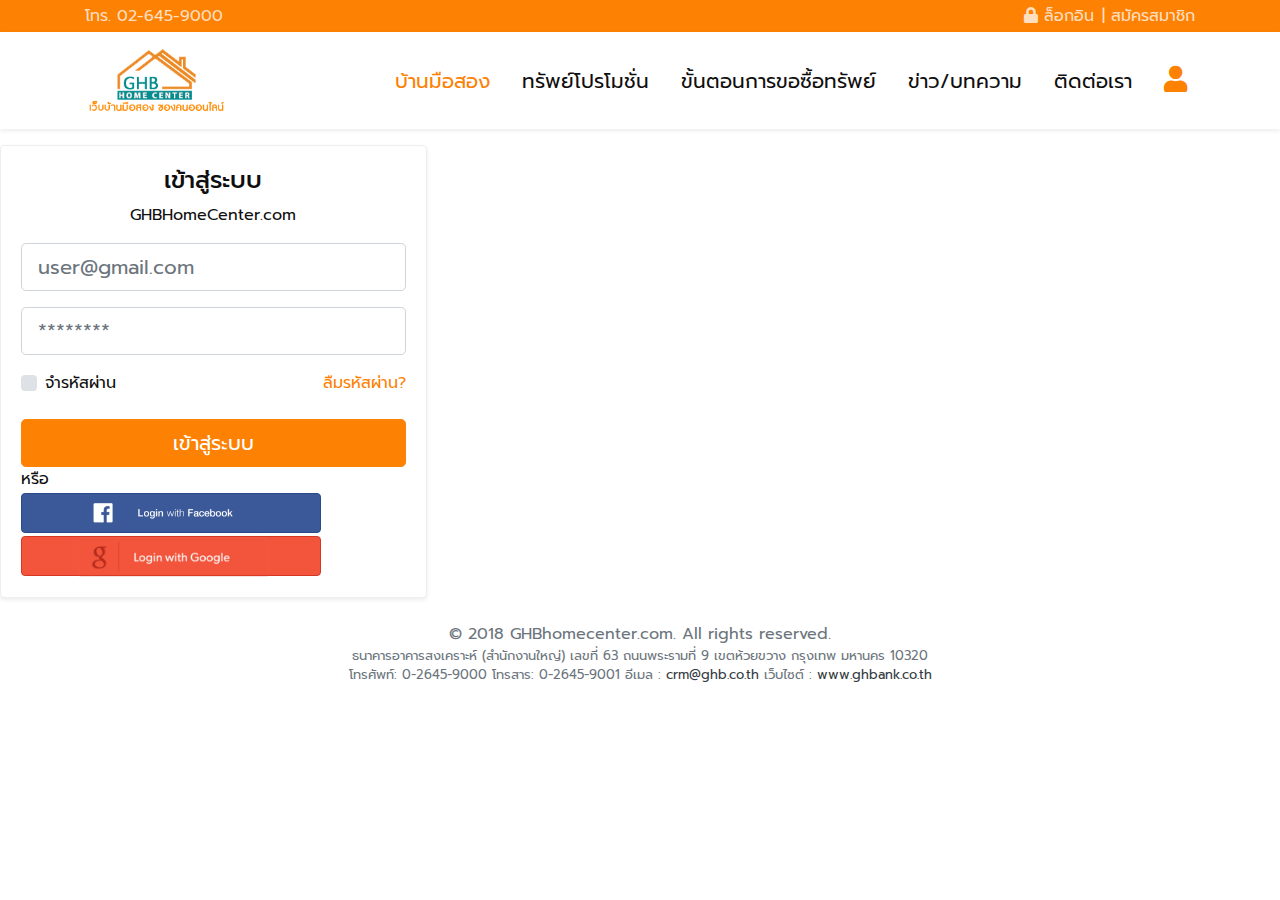
<file: login.html>
<!doctype html>
<html lang="en">

<head>
    <title>GHB</title>
    <!-- Required meta tags -->
    <meta charset="utf-8">
    <meta name="viewport" content="width=device-width, initial-scale=1, shrink-to-fit=no">

    <!-- Favicon -->
    <link rel="icon" href="./favicon.ico">

    <!-- Style CSS -->
    <link rel="stylesheet" href="./css/style.css">
</head>

<body>
    <div class="navbar-top d-none d-xl-block">
        <div class="container">
            <div class="row">
                <div class="col">
                    โทร. 02-645-9000
                </div>
                <div class="col-auto">
                    <ul class="list-inline mb-0">
                        <li class="list-inline-item"><a href="#"><i class="fas fa-lock"></i> ล็อกอิน</a></li>|
                        <li class="list-inline-item"><a href="#">สมัครสมาชิก</a></li>
                    </ul>
                </div>
            </div>
        </div>
    </div>
    <header class="header sticky-top shadow-sm">
        <nav class="navbar navbar-expand-xl navbar-light">
            <div class="container">
                <button class="navbar-toggler hidden-xl-up" type="button" data-toggle="offcanvas" data-target="#collapsibleNavId"
                    aria-controls="collapsibleNavId" aria-expanded="false" aria-label="Toggle navigation">
                    <i class="fas fa-bars fa-2x"></i>
                </button>
                <a class="navbar-brand" href="./">
                    <img src="./img/logo.png" alt="" class="d-none d-xl-block">
                    <img src="./img/logo-white.png" alt="" class="d-xl-none">
                </a>
                <a href="#" class="d-xl-none"><img src="./img/user.png" alt="" class="img-user"></a>
                <div class="offcanvas-collapse navbar-collapse" id="collapsibleNavId">
                    <div class="offcanvas-header">
                        <button class="navbar-toggler float-right" type="button" data-toggle="offcanvas" data-target="#collapsibleNavId"
                            aria-controls="collapsibleNavId" aria-expanded="false" aria-label="Toggle navigation">
                            <i class="fas fa-times fa-2x"></i>
                        </button>
                        <div class="container-fluid">
                            <div class="text-center">
                                <img src="./img/logo-white.png" class="img-fluid" alt="">
                            </div>
                        </div>
                    </div>
                    <ul class="navbar-nav ml-auto">
                        <li class="nav-item active">
                            <a class="nav-link" href="./">บ้านมือสอง <span class="sr-only">(current)</span></a>
                        </li>
                        <li class="nav-item ">
                            <a class="nav-link" href="./promotion.html">ทรัพย์โปรโมชั่น</a>
                        </li>
                        <li class="nav-item">
                            <a class="nav-link" href="#">ขั้นตอนการขอซื้อทรัพย์</a>
                        </li>
                        <li class="nav-item">
                            <a class="nav-link" href="#">ข่าว/บทความ</a>
                        </li>
                        <li class="nav-item">
                            <a class="nav-link" href="#">ติดต่อเรา</a>
                        </li>
                        <li class="nav-item d-none d-lg-block">
                            <a class="nav-link text-primary" href="#"><i class="fas fa-user fa-lg"></i></a>
                        </li>
                    </ul>
                </div>
            </div>
        </nav>
    </header>
    <main>

        <!-- ////////////////// -->
        <!-- Start Main content -->
        <section class="page page-login py-3">
            <div class="card card-body col-12 col-sm-7 col-md-6 col-lg-5 col-xl-4">
                <div class="text-center">
                    <h4>เข้าสู่ระบบ</h4>
                    <p>GHBHomeCenter.com</p>
                </div>
                <form>
                    <div class="form-group">
                        <input type="email" class="form-control form-control-lg input-user" placeholder="user@gmail.com">
                    </div>
                    <div class="form-group">
                        <input type="password" class="form-control form-control-lg input-pass" placeholder="********">
                    </div>
                    <div class="d-flex justify-content-between align-items-center">
                        <div class="custom-control custom-checkbox">
                            <input type="checkbox" class="custom-control-input" id="customCheck1">
                            <label class="custom-control-label" for="customCheck1">จำรหัสผ่าน</label>
                        </div>
                        <a href="#">ลืมรหัสผ่าน?</a>
                    </div>
                    <button type="submit" class="btn btn-primary btn-block btn-lg mt-4">เข้าสู่ระบบ</button>
                    <div class="line-or"><span>หรือ</span></div>
                    <a href="#" class="btn-img"><img src="./img/btn-facebook.png" alt=""></a>
                    <a href="#" class="btn-img"><img src="./img/btn-google.png" alt=""></a>
                </form>
            </div>
        </section>
        <!-- End Main content -->
        <!-- //////////////// -->

    </main>
    <footer class="bg-light">
        <div class="footer-bottom bg-white py-2 text-center text-muted">
            <div class="container">
                <ul class="list-unstyled mb-0">
                    <li>© 2018 GHBhomecenter.com. All rights reserved.</li>
                    <li class="small">ธนาคารอาคารสงเคราะห์ (สำนักงานใหญ่) เลขที่ 63 ถนนพระรามที่ 9 เขตห้วยขวาง กรุงเทพ
                        มหานคร 10320</li>
                    <li class="small">โทรศัพท์: 0-2645-9000 โทรสาร: 0-2645-9001 อีเมล : <a href="mailto:crm@ghb.co.th">crm@ghb.co.th</a>
                        เว็บไซต์ :
                        <a href="https://www.ghbank.co.th/" target="_blank">www.ghbank.co.th</a></li>
                </ul>
            </div>
        </div>
    </footer>
    <!-- Optional JavaScript -->
    <script src="./js/jquery-3.3.1.min.js"></script>
    <script src="./js/bootstrap.bundle.min.js"></script>
    <script src="./js/jquery.parallax.min.js"></script>
    <script src="./js/owl.carousel.min.js"></script>
    <script src="./js/slick.min.js"></script>
    <script src="./js/script.js"></script>
</body>

</html>
</file>
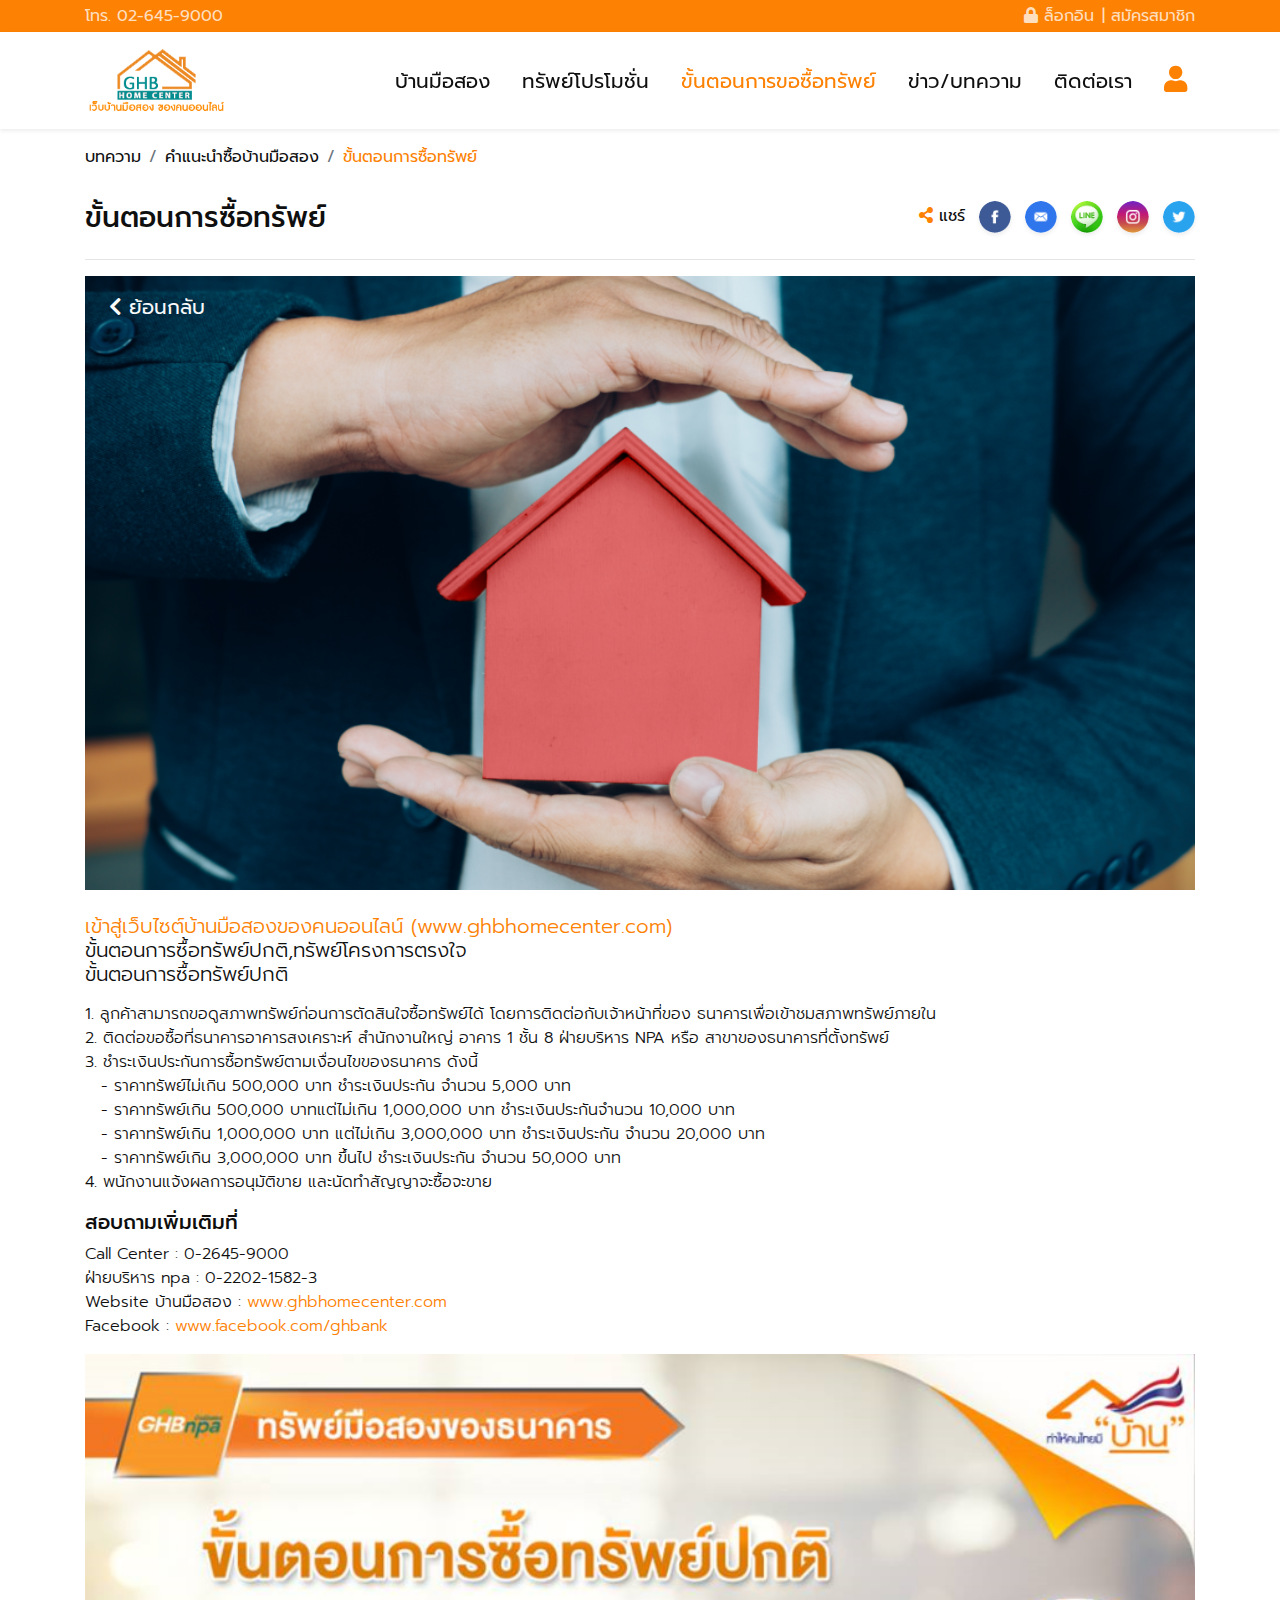
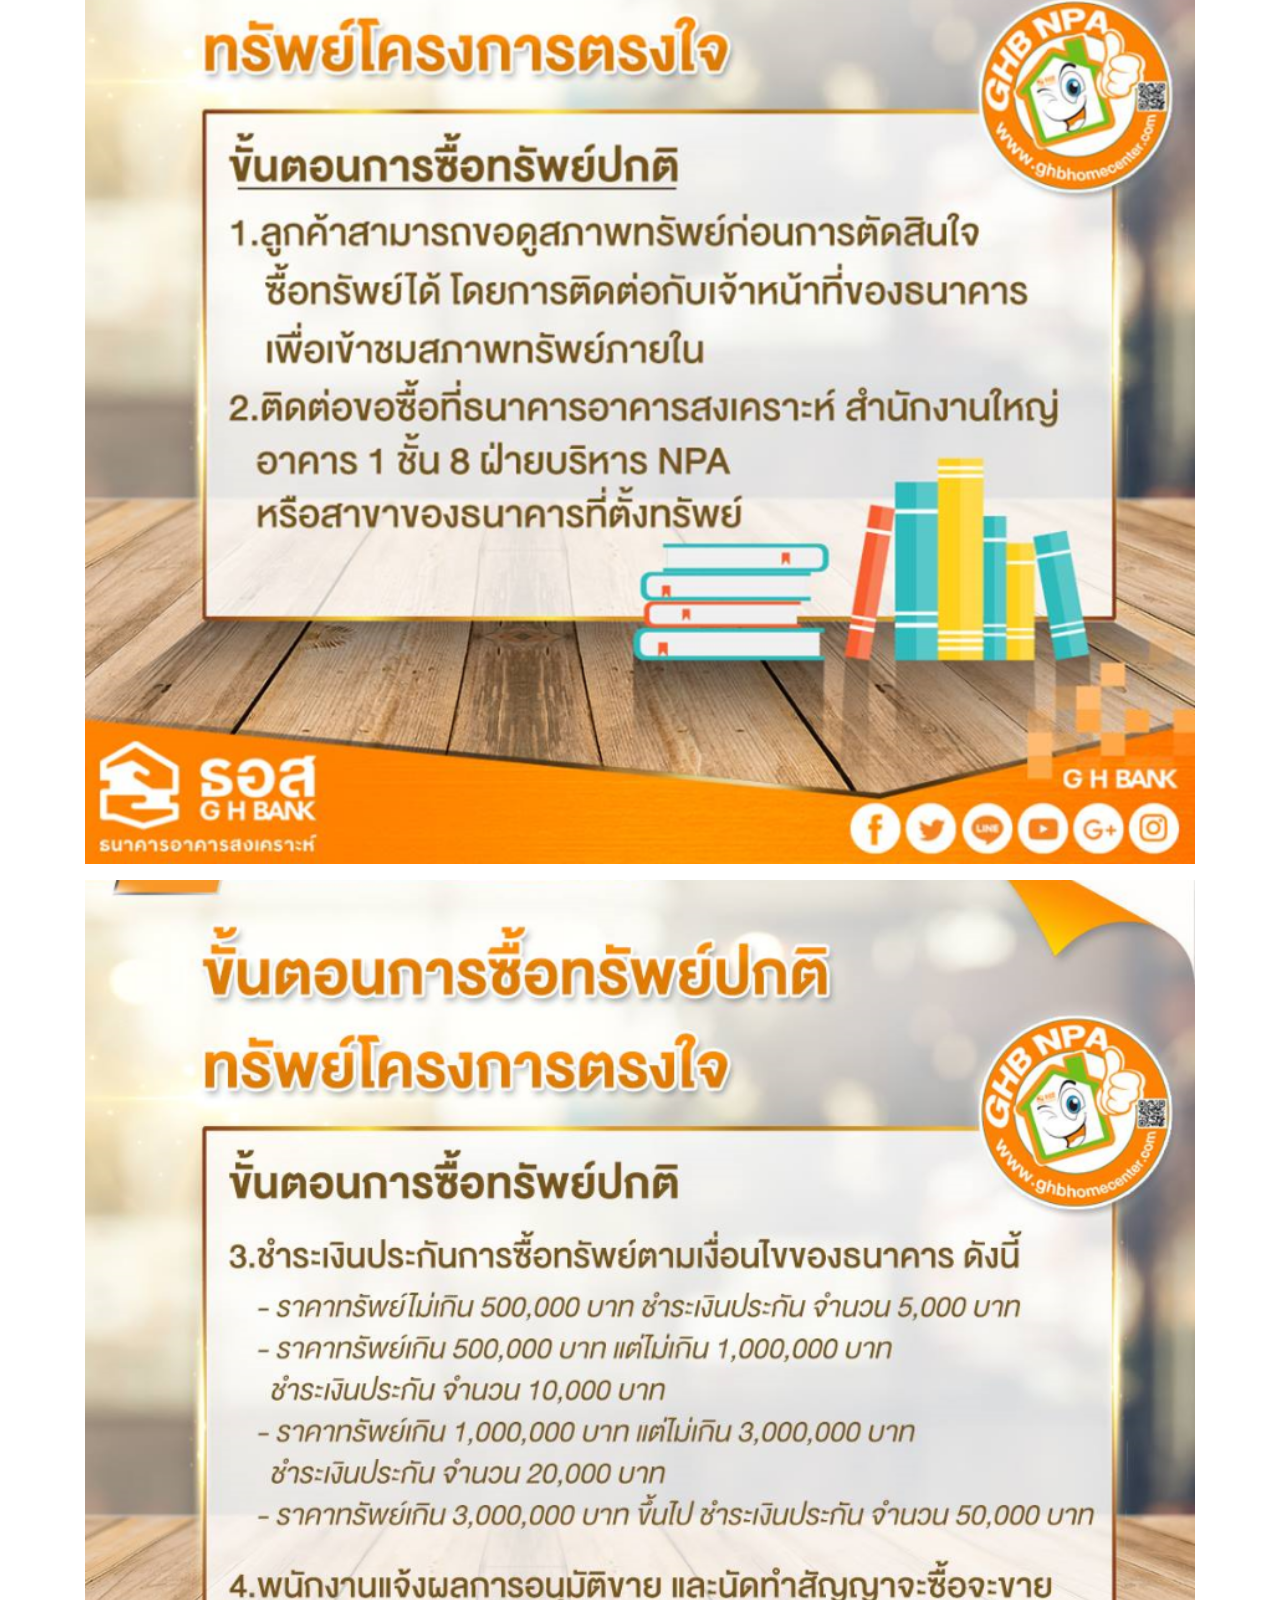
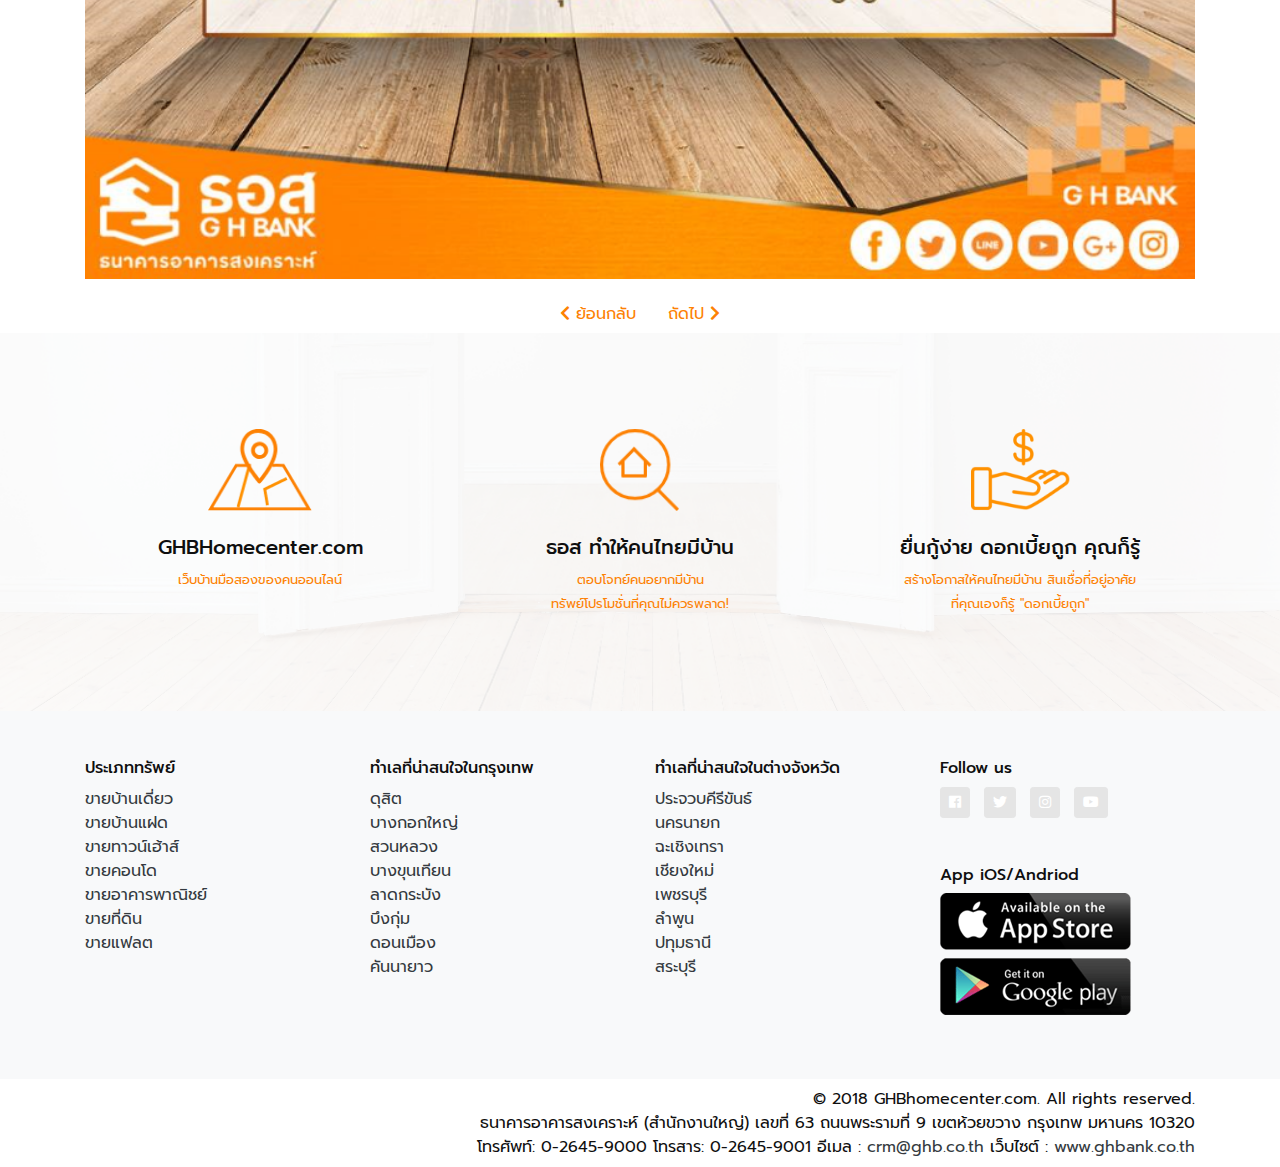
<file: method-buy.html>
<!doctype html>
<html lang="en">

<head>
    <title>GHB</title>
    <!-- Required meta tags -->
    <meta charset="utf-8">
    <meta name="viewport" content="width=device-width, initial-scale=1, shrink-to-fit=no">

    <!-- Favicon -->
    <link rel="icon" href="./favicon.ico">

    <!-- Style CSS -->
    <link rel="stylesheet" href="./css/style.css">
</head>

<body>
    <div class="navbar-top d-none d-xl-block">
        <div class="container">
            <div class="row">
                <div class="col">
                    โทร. 02-645-9000
                </div>
                <div class="col-auto">
                    <ul class="list-inline mb-0">
                        <li class="list-inline-item"><a href="#"><i class="fas fa-lock"></i> ล็อกอิน</a></li>|
                        <li class="list-inline-item"><a href="#">สมัครสมาชิก</a></li>
                    </ul>
                </div>
            </div>
        </div>
    </div>
    <header class="header sticky-top shadow-sm d-none d-xl-block">
        <nav class="navbar navbar-expand-xl navbar-light">
            <div class="container">
                <button class="navbar-toggler hidden-xl-up" type="button" data-toggle="offcanvas" data-target="#collapsibleNavId"
                    aria-controls="collapsibleNavId" aria-expanded="false" aria-label="Toggle navigation">
                    <i class="fas fa-bars fa-2x"></i>
                </button>
                <a class="navbar-brand" href="./">
                    <img src="./img/logo.png" alt="" class="d-none d-xl-block">
                    <img src="./img/logo-white.png" alt="" class="d-xl-none">
                </a>
                <a href="#" class="d-xl-none"><img src="./img/user.png" alt="" class="img-user"></a>
                <div class="offcanvas-collapse navbar-collapse" id="collapsibleNavId">
                    <div class="offcanvas-header">
                        <button class="navbar-toggler float-right" type="button" data-toggle="offcanvas" data-target="#collapsibleNavId"
                            aria-controls="collapsibleNavId" aria-expanded="false" aria-label="Toggle navigation">
                            <i class="fas fa-times fa-2x"></i>
                        </button>
                        <div class="container-fluid">
                            <div class="text-center">
                                <img src="./img/logo-white.png" class="img-fluid" alt="">
                            </div>
                        </div>
                    </div>
                    <ul class="navbar-nav ml-auto">
                        <li class="nav-item ">
                            <a class="nav-link" href="./">บ้านมือสอง <span class="sr-only">(current)</span></a>
                        </li>
                        <li class="nav-item ">
                            <a class="nav-link" href="./promotion.html">ทรัพย์โปรโมชั่น</a>
                        </li>
                        <li class="nav-item active">
                            <a class="nav-link" href="#">ขั้นตอนการขอซื้อทรัพย์</a>
                        </li>
                        <li class="nav-item">
                            <a class="nav-link" href="#">ข่าว/บทความ</a>
                        </li>
                        <li class="nav-item">
                            <a class="nav-link" href="#">ติดต่อเรา</a>
                        </li>
                        <li class="nav-item d-none d-lg-block">
                            <a class="nav-link text-primary" href="#"><i class="fas fa-user fa-lg"></i></a>
                        </li>
                    </ul>
                </div>
            </div>
        </nav>
    </header>
    <main>

        <!-- ////////////////// -->
        <!-- Start Main content -->

        <section class="page page-method-buy container">
            <div class="row">
                <!-- Breadcrumb -->
                <div class="col-12 order-2 order-xl-1">
                    <nav aria-label="breadcrumb">
                        <ol class="breadcrumb">
                            <li class="breadcrumb-item"><a href="#">บทความ</a></li>
                            <li class="breadcrumb-item"><a href="#">คำแนะนำซื้อบ้านมือสอง</a></li>
                            <li class="breadcrumb-item active" aria-current="page">ขั้นตอนการซื้อทรัพย์</li>
                        </ol>
                    </nav>
                </div>
                <div class="col-12 order-3 order-xl-2">
                    <div class="row">
                        <div class="col-12 col-xl order-last order-xl-first">
                            <h3>ขั้นตอนการซื้อทรัพย์</h3>
                        </div>
                        <div class="col-12 col-xl-auto order-first order-xl-last col-share">
                            <ul class='list-inline mb-xl-0'>
                                <li class='list-inline-item'><i class="fas fa-share-alt text-primary"></i> แชร์</li>
                                <li class='list-inline-item'><a href='#'><img src="./img/Facebook.png" alt=""></a></li>
                                <li class='list-inline-item'><a href='#'><img src="./img/E-mail.png" alt=""></a></li>
                                <li class='list-inline-item'><a href='#'><img src="./img/wechat.png" alt=""></a></li>
                                <li class='list-inline-item'><a href='#'><img src="./img/Instagram.png" alt=""></a></li>
                                <li class='list-inline-item'><a href='#'><img src="./img/Twitter.png" alt=""></a></li>
                            </ul>
                        </div>
                    </div>
                    <hr class="d-none d-xl-block">
                </div>
                <div class="col-12 order-1 order-xl-3 col-img-header">
                    <div class="img-header">
                        <a href="#" class="btn btn-outline-light btn-lg border-0"><i class="fas fa-chevron-left"></i>
                            ย้อนกลับ</a>
                        <img src="./img/86.png" alt="">
                    </div>
                </div>
            </div>

            <div class="font-weight-light">
                <ul class="h5 font-weight-light list-unstyled mb-3">
                    <li class="text-primary">เข้าสู่เว็บไซต์บ้านมือสองของคนออนไลน์ <a href="www.ghbhomecenter.com​"
                            target="_blank">(www.ghbhomecenter.com​)</a></li>
                    <li>ขั้นตอนการซื้อทรัพย์ปกติ,ทรัพย์โครงการตรงใจ</li>
                    <li>ขั้นตอนการซื้อทรัพย์ปกติ</li>
                </ul>
                <ul class="list-unstyled">
                    <li>1. ลูกค้าสามารถขอดูสภาพทรัพย์ก่อนการตัดสินใจซื้อทรัพย์ได้ โดยการติดต่อกับเจ้าหน้าที่ของ
                        ธนาคารเพื่อเข้าชมสภาพทรัพย์ภายใน
                    </li>
                    <li>2. ติดต่อขอซื้อที่ธนาคารอาคารสงเคราะห์ สำนักงานใหญ่ อาคาร 1 ชั้น 8 ฝ่ายบริหาร NPA หรือ
                        สาขาของธนาคารที่ตั้งทรัพย์
                    </li>
                    <li>3. ชำระเงินประกันการซื้อทรัพย์ตามเงื่อนไขของธนาคาร ดังนี้
                        <ul class="list-unstyled pl-3">
                            <li>- ราคาทรัพย์ไม่เกิน 500,000 บาท ชำระเงินประกัน จำนวน 5,000 บาท
                            </li>
                            <li>- ราคาทรัพย์เกิน 500,000 บาทแต่ไม่เกิน 1,000,000 บาท ชำระเงินประกันจำนวน 10,000
                                บาท
                            </li>
                            <li>- ราคาทรัพย์เกิน 1,000,000 บาท แต่ไม่เกิน 3,000,000 บาท ชำระเงินประกัน จำนวน
                                20,000 บาท</li>
                            <li>- ราคาทรัพย์เกิน 3,000,000 บาท ขึ้นไป ชำระเงินประกัน
                                จำนวน 50,000 บาท
                            </li>
                        </ul>
                    </li>
                    <li>4. พนักงานแจ้งผลการอนุมัติขาย และนัดทำสัญญาจะซื้อจะขาย
                    </li>
                </ul>
                <h5>สอบถามเพิ่มเติมที่</h5>
                <ul class="list-unstyled">
                    <li>Call Center : 0-2645-9000
                    </li>
                    <li>ฝ่ายบริหาร npa : 0-2202-1582-3
                    </li>
                    <li>Website บ้านมือสอง : <a href="www.ghbhomecenter.com" target="_blank">www.ghbhomecenter.com</a>
                    </li>
                    <li>Facebook : <a href="www.facebook.com/ghbank" target="_blank">www.facebook.com/ghbank</a>
                    </li>
                </ul>
                <p><img src="./img/ghb1.png" class="w-100" alt=""></p>
                <p><img src="./img/ghb2.png" class="w-100" alt=""></p>
            </div>
            <div class="text-center">
                <a href="#" class="btn btn-link"><i class="fas fa-chevron-left"></i> ย้อนกลับ</a>
                <a href="#" class="btn btn-link">ถัดไป <i class="fas fa-chevron-right"></i></a>
            </div>
        </section>

        <!-- End Main content -->
        <!-- //////////////// -->

        <!-- Nav bottom -->
        <section class="nav-bottom d-none d-lg-block">
            <div class="container">
                <div class="row">
                    <div class="col-lg-4">
                        <a href="#">
                            <img src="./img/icon-map.png" alt="">
                            <h5>GHBHomecenter.com</h5>
                            <small>เว็บบ้านมือสองของคนออนไลน์</small>
                        </a>
                    </div>
                    <div class="col-lg-4">
                        <a href="#">
                            <img src="./img/icon-search-home.png" alt="">
                            <h5>ธอส ทำให้คนไทยมีบ้าน</h5>
                            <small>ตอบโจทย์คนอยากมีบ้าน <br>
                                ทรัพย์โปรโมชั่นที่คุณไม่ควรพลาด!</small>
                        </a>
                    </div>
                    <div class="col-lg-4">
                        <a href="#">
                            <img src="./img/icon-dollar.png" alt="">
                            <h5>ยื่นกู้ง่าย ดอกเบี้ยถูก คุณก็รู้</h5>
                            <small>สร้างโอกาสให้คนไทยมีบ้าน สินเชื่อที่อยู่อาศัย <br>
                                ที่คุณเองก็รู้ "ดอกเบี้ยถูก" </small>
                        </a>
                    </div>
                </div>
            </div>
        </section>
    </main>
    <footer class="bg-light">
        <div class="container py-2 pt-5 py-lg-5">
            <div class="row">
                <div class="col-12 col-lg-3">
                    <div class="d-none d-lg-block">
                        <h6>ประเภททรัพย์</h6>
                        <ul class="list-unstyled">
                            <li><a href="#">ขายบ้านเดี่ยว</a></li>
                            <li><a href="#">ขายบ้านแฝด</a></li>
                            <li><a href="#">ขายทาวน์เฮ้าส์</a></li>
                            <li><a href="#">ขายคอนโด</a></li>
                            <li><a href="#">ขายอาคารพาณิชย์</a></li>
                            <li><a href="#">ขายที่ดิน</a></li>
                            <li><a href="#">ขายแฟลต</a></li>
                        </ul>
                    </div>
                </div>
                <div class="col-12 col-lg-3">
                    <div class="d-none d-lg-block">
                        <h6>ทำเลที่น่าสนใจในกรุงเทพ</h6>
                        <ul class="list-unstyled">
                            <li><a href="#">ดุสิต</a></li>
                            <li><a href="#">บางกอกใหญ่</a></li>
                            <li><a href="#">สวนหลวง</a></li>
                            <li><a href="#">บางขุนเทียน</a></li>
                            <li><a href="#">ลาดกระบัง</a></li>
                            <li><a href="#">บึงกุ่ม</a></li>
                            <li><a href="#">ดอนเมือง</a></li>
                            <li><a href="#">คันนายาว</a></li>
                        </ul>
                    </div>
                </div>
                <div class="col-12 col-lg-3">
                    <div class="d-none d-lg-block">
                        <h6>ทำเลที่น่าสนใจในต่างจังหวัด</h6>
                        <ul class="list-unstyled">
                            <li><a href="#">ประจวบคีรีขันธ์</a></li>
                            <li><a href="#">นครนายก</a></li>
                            <li><a href="#">ฉะเชิงเทรา</a></li>
                            <li><a href="#">เชียงใหม่</a></li>
                            <li><a href="#">เพชรบุรี</a></li>
                            <li><a href="#">ลำพูน</a></li>
                            <li><a href="#">ปทุมธานี</a></li>
                            <li><a href="#">สระบุรี</a></li>
                        </ul>
                    </div>
                </div>
                <div class="col-12 d-lg-none">
                    <!-- For Mobile -->
                    <div class="accordion mb-4" id="footerLink">
                        <div class="card">
                            <a href="#collapseOne" class="card-header collapsed" id="headingOne" data-toggle="collapse"
                                aria-expanded="false" aria-controls="collapseOne">
                                ประเภททรัพย์ <i class="fas fa-chevron-down float-right mt-2"></i>
                            </a>

                            <div id="collapseOne" class="collapse" aria-labelledby="headingOne" data-parent="#footerLink">
                                <div class="card-body">
                                    <ul class="list-unstyled">
                                        <li><a href="#">ขายบ้านเดี่ยว</a></li>
                                        <li><a href="#">ขายบ้านแฝด</a></li>
                                        <li><a href="#">ขายทาวน์เฮ้าส์</a></li>
                                        <li><a href="#">ขายคอนโด</a></li>
                                        <li><a href="#">ขายอาคารพาณิชย์</a></li>
                                        <li><a href="#">ขายที่ดิน</a></li>
                                        <li><a href="#">ขายแฟลต</a></li>
                                    </ul>
                                </div>
                            </div>
                        </div>
                        <div class="card">
                            <a href="#collapseTwo" class="card-header collapsed" id="headingTwo" data-toggle="collapse"
                                aria-expanded="false" aria-controls="collapseTwo">
                                ทำเลที่น่าสนใจในกรุงเทพ <i class="fas fa-chevron-down float-right mt-2"></i>
                            </a>
                            <div id="collapseTwo" class="collapse" aria-labelledby="headingTwo" data-parent="#footerLink">
                                <div class="card-body">
                                    <ul class="list-unstyled">
                                        <li><a href="#">ดุสิต</a></li>
                                        <li><a href="#">บางกอกใหญ่</a></li>
                                        <li><a href="#">สวนหลวง</a></li>
                                        <li><a href="#">บางขุนเทียน</a></li>
                                        <li><a href="#">ลาดกระบัง</a></li>
                                        <li><a href="#">บึงกุ่ม</a></li>
                                        <li><a href="#">ดอนเมือง</a></li>
                                        <li><a href="#">คันนายาว</a></li>
                                    </ul>
                                </div>
                            </div>
                        </div>
                        <div class="card">
                            <a href="#collapseThree" class="card-header collapsed" id="headingThree" data-toggle="collapse"
                                aria-expanded="false" aria-controls="collapseThree">
                                ทำเลที่น่าสนใจในต่างจังหวัด <i class="fas fa-chevron-down float-right mt-2"></i>
                            </a>
                            <div id="collapseThree" class="collapse" aria-labelledby="headingThree" data-parent="#footerLink">
                                <div class="card-body">
                                    <ul class="list-unstyled">
                                        <li><a href="#">ประจวบคีรีขันธ์</a></li>
                                        <li><a href="#">นครนายก</a></li>
                                        <li><a href="#">ฉะเชิงเทรา</a></li>
                                        <li><a href="#">เชียงใหม่</a></li>
                                        <li><a href="#">เพชรบุรี</a></li>
                                        <li><a href="#">ลำพูน</a></li>
                                        <li><a href="#">ปทุมธานี</a></li>
                                        <li><a href="#">สระบุรี</a></li>
                                    </ul>
                                </div>
                            </div>
                        </div>
                    </div>
                </div>
                <div class="col-12 col-lg-3">
                    <div class="row text-center text-lg-left">
                        <div class="col-6 col-lg-12">
                            <h6>Follow us</h6>
                            <ul class="list-inline list-follow-us mb-5">
                                <li class="list-inline-item"><a href="#" class="btn btn-secondary btn-sm"><i class="fab fa-facebook"></i></a></li>
                                <li class="list-inline-item"><a href="#" class="btn btn-secondary btn-sm"><i class="fab fa-twitter"></i></a></li>
                                <li class="list-inline-item"><a href="#" class="btn btn-secondary btn-sm"><i class="fab fa-instagram"></i></a></li>
                                <li class="list-inline-item"><a href="#" class="btn btn-secondary btn-sm"><i class="fab fa-youtube"></i></a></li>
                            </ul>
                        </div>
                        <div class="col-6 col-lg-12">
                            <h6 class="d-none d-lg-block">App iOS/Andriod</h6>
                            <ul class="list-unstyled">
                                <li><a href="#" target="_blank"><img src="./img/appstore.png" class="img-fluid mb-2"
                                            alt=""></a></li>
                                <li><a href="#" target="_blank"><img src="./img/googleplay.png" class="img-fluid" alt=""></a></li>
                            </ul>
                        </div>
                    </div>
                </div>
            </div>

        </div>
        <div class="footer-bottom bg-white py-2">
            <div class="container">
                <ul class="list-unstyled mb-0 text-center text-lg-right">
                    <li>© 2018 GHBhomecenter.com. All rights reserved.</li>
                    <li>ธนาคารอาคารสงเคราะห์ (สำนักงานใหญ่) เลขที่ 63 ถนนพระรามที่ 9 เขตห้วยขวาง กรุงเทพ
                        มหานคร 10320</li>
                    <li>โทรศัพท์: 0-2645-9000 โทรสาร: 0-2645-9001 อีเมล : <a href="mailto:crm@ghb.co.th">crm@ghb.co.th</a>
                        เว็บไซต์ :
                        <a href="https://www.ghbank.co.th/" target="_blank">www.ghbank.co.th</a></li>
                </ul>
            </div>
        </div>
    </footer>
    <!-- Optional JavaScript -->
    <script src="./js/jquery-3.3.1.min.js"></script>
    <script src="./js/bootstrap.bundle.min.js"></script>
    <script src="./js/jquery.parallax.min.js"></script>
    <script src="./js/owl.carousel.min.js"></script>
    <script src="./js/slick.min.js"></script>
    <script src="./js/script.js"></script>
</body>

</html>
</file>
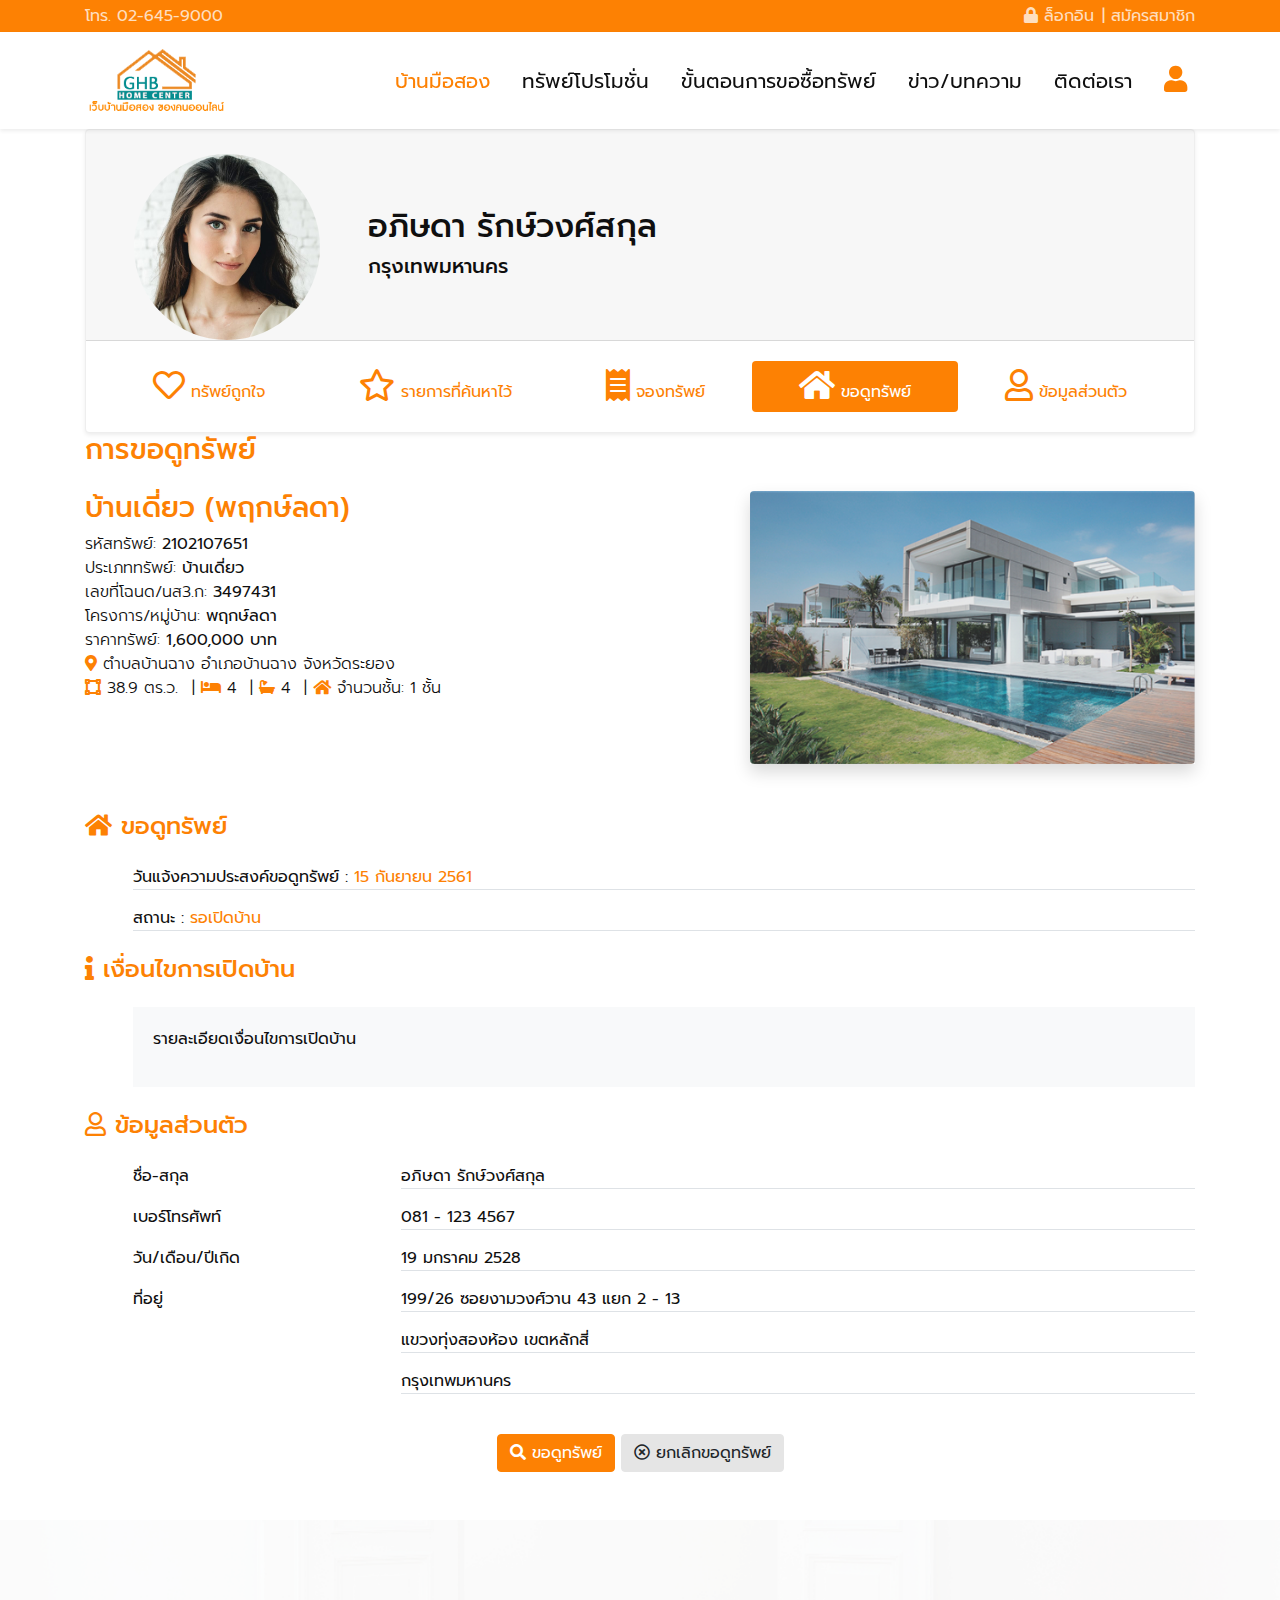
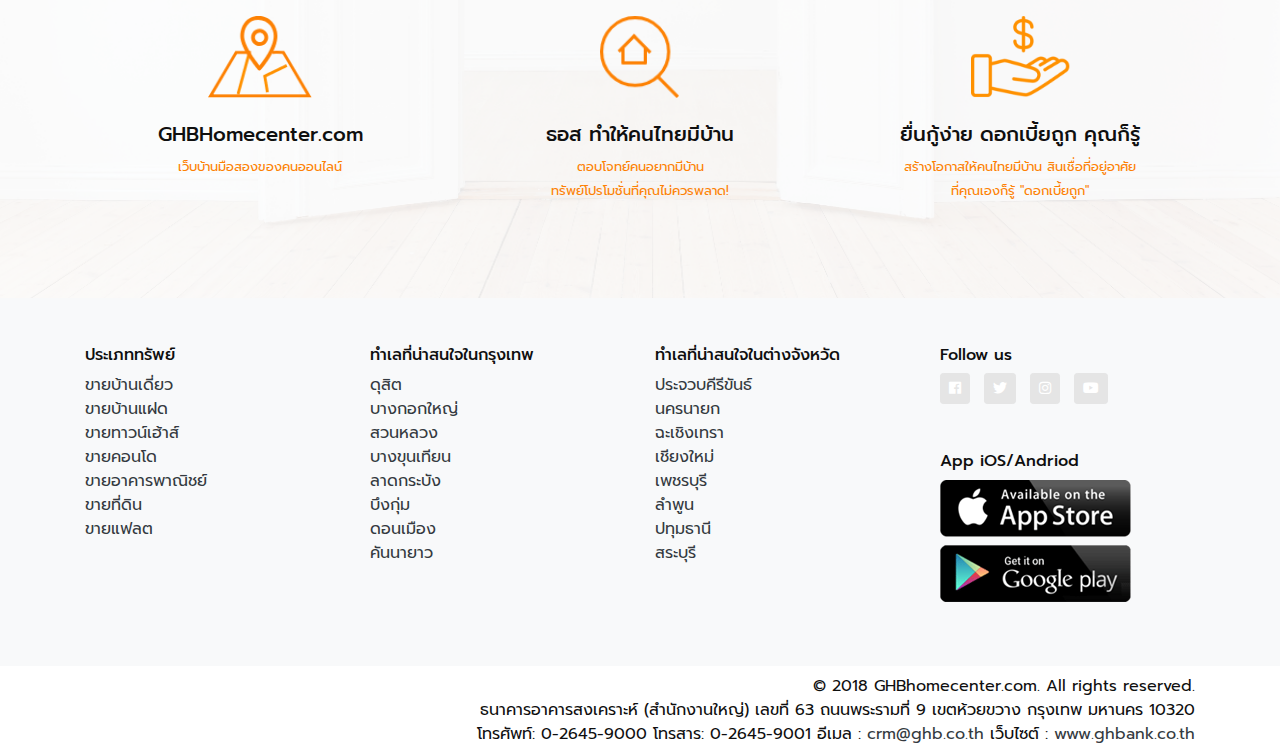
<file: open-house.html>
<!doctype html>
<html lang="en">

<head>
    <title>GHB</title>
    <!-- Required meta tags -->
    <meta charset="utf-8">
    <meta name="viewport" content="width=device-width, initial-scale=1, shrink-to-fit=no">

    <!-- Favicon -->
    <link rel="icon" href="./favicon.ico">

    <!-- Style CSS -->
    <link rel="stylesheet" href="./css/style.css">
</head>

<body>
    <div class="navbar-top d-none d-xl-block">
        <div class="container">
            <div class="row">
                <div class="col">
                    โทร. 02-645-9000
                </div>
                <div class="col-auto">
                    <ul class="list-inline mb-0">
                        <li class="list-inline-item"><a href="#"><i class="fas fa-lock"></i> ล็อกอิน</a></li>|
                        <li class="list-inline-item"><a href="#">สมัครสมาชิก</a></li>
                    </ul>
                </div>
            </div>
        </div>
    </div>
    <header class="header sticky-top shadow-sm">
        <nav class="navbar navbar-expand-xl navbar-light">
            <div class="container">
                <button class="navbar-toggler hidden-xl-up" type="button" data-toggle="offcanvas" data-target="#collapsibleNavId"
                    aria-controls="collapsibleNavId" aria-expanded="false" aria-label="Toggle navigation">
                    <i class="fas fa-bars fa-2x"></i>
                </button>
                <a class="navbar-brand" href="./">
                    <img src="./img/logo.png" alt="" class="d-none d-xl-block">
                    <img src="./img/logo-white.png" alt="" class="d-xl-none">
                </a>
                <a href="#" class="d-xl-none"><img src="./img/user.png" alt="" class="img-user"></a>
                <div class="offcanvas-collapse navbar-collapse" id="collapsibleNavId">
                    <div class="offcanvas-header">
                        <button class="navbar-toggler float-right" type="button" data-toggle="offcanvas" data-target="#collapsibleNavId"
                            aria-controls="collapsibleNavId" aria-expanded="false" aria-label="Toggle navigation">
                            <i class="fas fa-times fa-2x"></i>
                        </button>
                        <div class="container-fluid">
                            <div class="text-center">
                                <img src="./img/logo-white.png" class="img-fluid" alt="">
                            </div>
                        </div>
                    </div>
                    <ul class="navbar-nav ml-auto">
                        <li class="nav-item active">
                            <a class="nav-link" href="./">บ้านมือสอง <span class="sr-only">(current)</span></a>
                        </li>
                        <li class="nav-item ">
                            <a class="nav-link" href="./promotion.html">ทรัพย์โปรโมชั่น</a>
                        </li>
                        <li class="nav-item">
                            <a class="nav-link" href="#">ขั้นตอนการขอซื้อทรัพย์</a>
                        </li>
                        <li class="nav-item">
                            <a class="nav-link" href="#">ข่าว/บทความ</a>
                        </li>
                        <li class="nav-item">
                            <a class="nav-link" href="#">ติดต่อเรา</a>
                        </li>
                        <li class="nav-item d-none d-lg-block">
                            <a class="nav-link text-primary" href="#"><i class="fas fa-user fa-lg"></i></a>
                        </li>
                    </ul>
                </div>
            </div>
        </nav>
    </header>
    <main>

        <!-- ////////////////// -->
        <!-- Start Main content -->
        <section class="page page-profile container">
            <div class="card card-profile">
                <div class="card-header d-flex align-items-center pt-xl-4 pb-xl-0 px-xl-5">
                    <div class="text-center">
                        <img src="./img/Avatar.png" alt="" class="card-img-profile">
                        <div class="small d-xl-none text-success">รูปประจำตัวของคุณ</div>
                    </div>
                    <div class="ml-5">
                        <h2 class="text-name">อภิษดา รักษ์วงศ์สกุล</h2>
                        <h5 class="text-address">กรุงเทพมหานคร</h5>
                    </div>
                </div>
                <div class="card-body">
                    <ul class="nav nav-pills nav-fill" id="profile-tab" role="tablist">
                        <li class="nav-item">
                            <a class="nav-link " id="pills-like-tab" data-toggle="pill" href="#pills-like" role="tab"
                                aria-controls="pills-like" aria-selected="true"><i class="far fa-heart fa-2x"></i>
                                ทรัพย์ถูกใจ</a>
                        </li>
                        <li class="nav-item">
                            <a class="nav-link " id="pills-list-tab" data-toggle="pill" href="#pills-list" role="tab"
                                aria-controls="pills-list" aria-selected="false"><i class="far fa-star fa-2x"></i>
                                รายการที่ค้นหาไว้</a>
                        </li>
                        <li class="nav-item">
                            <a class="nav-link " id="pills-booking-tab" data-toggle="pill" href="#pills-booking" role="tab"
                                aria-controls="pills-booking" aria-selected="false"><i class="fas fa-receipt fa-2x"></i>
                                จองทรัพย์</a>
                        </li>
                        <li class="nav-item">
                            <a class="nav-link active" id="pills-view-tab" data-toggle="pill" href="#pills-view" role="tab"
                                aria-controls="pills-view" aria-selected="false"><i class="fas fa-home fa-2x"></i>
                                ขอดูทรัพย์</a>
                        </li>
                        <li class="nav-item">
                            <a class="nav-link " id="pills-info-tab" data-toggle="pill" href="#pills-info" role="tab"
                                aria-controls="pills-info" aria-selected="false"><i class="far fa-user fa-2x"></i>
                                ข้อมูลส่วนตัว</a>
                        </li>
                    </ul>
                </div>
            </div>

            <!-- Tab content -->
            <div class="tab-content" id="profile-tabContent">
                <div class="tab-pane fade show active" id="pills-view" role="tabpanel" aria-labelledby="pills-view-tab">
                    <h3 class="text-primary mb-4">การขอดูทรัพย์</h3>
                    <!-- บ้านเดี่ยว (พฤกษ์ลดา) -->
                    <div class="row mb-4">
                        <div class="col-12 col-xl order-last order-xl-first">
                            <h3 class="text-primary">บ้านเดี่ยว (พฤกษ์ลดา)</h3>
                            <ul class="list-inline font-weight-light">
                                <li>รหัสทรัพย์: <span class="font-weight-normal">2102107651</span></li>
                                <li>ประเภททรัพย์: <span class="font-weight-normal">บ้านเดี่ยว</span></li>
                                <li>เลขที่โฉนด/นส3.ก: <span class="font-weight-normal">3497431</span></li>
                                <li>โครงการ/หมู่บ้าน: <span class="font-weight-normal">พฤกษ์ลดา</span></li>
                                <li>ราคาทรัพย์: <span class="font-weight-normal">1,600,000 บาท</span></li>
                                <li><i class="fas fa-map-marker-alt text-primary"></i> ตำบลบ้านฉาง อำเภอบ้านฉาง
                                    จังหวัดระยอง</li>
                                <li class="list-inline-item"><i class="fas fa-vector-square text-primary"></i> 38.9
                                    ตร.ว.</li> |
                                <li class="list-inline-item"><i class="fas fa-bed text-primary"></i> 4</li> |
                                <li class="list-inline-item"><i class="fas fa-bath text-primary"></i> 4</li> |
                                <li class="list-inline-item"><i class="fas fa-home text-primary"></i> จำนวนชั้น: 1 ชั้น</li>
                            </ul>
                        </div>
                        <div class="col-12 col-xl-5 order-first order-xl-last">
                            <div class="shadow mb-4">
                                <img src="./img/home-01.png" class="w-100 rounded" alt="">
                            </div>
                        </div>
                    </div>

                    <!-- ขอดูทรัพย์ -->
                    <div class="mb-4">
                        <h4 class="text-primary mb-4"><i class="fas fa-home"></i> ขอดูทรัพย์</h4>
                        <div class="pl-xl-5">
                            <p class="border-bottom">วันแจ้งความประสงค์ขอดูทรัพย์ : <span class="text-primary">15
                                    กันยายน 2561</span></p>
                            <p class="border-bottom">สถานะ : <span class="text-primary">รอเปิดบ้าน</span></p>
                        </div>
                    </div>

                    <!-- เงื่อนไขการเปิดบ้าน -->
                    <div class="mb-4">
                        <h4 class="text-primary mb-4"><i class="fas fa-info"></i> เงื่อนไขการเปิดบ้าน</h4>
                        <div class="pl-xl-5">
                            <div class="bg-light card-body">
                                <p>รายละเอียดเงื่อนไขการเปิดบ้าน</p>
                            </div>
                        </div>
                    </div>

                    <!-- ข้อมูลส่วนตัว -->
                    <div class="mb-4">
                        <h4 class="text-primary mb-4"><i class="far fa-user"></i> ข้อมูลส่วนตัว</h4>
                        <div class="pl-xl-5">
                            <div class="form-row">
                                <p class="col-3">ชื่อ-สกุล</p>
                                <div class="col-9">
                                    <p class="border-bottom">อภิษดา รักษ์วงศ์สกุล</p>
                                </div>
                            </div>
                            <div class="form-row">
                                <p class="col-3">เบอร์โทรศัพท์</p>
                                <div class="col-9">
                                    <p class="border-bottom">081 - 123 4567</p>
                                </div>
                            </div>
                            <div class="form-row">
                                <p class="col-3">วัน/เดือน/ปีเกิด</p>
                                <div class="col-9">
                                    <p class="border-bottom">19 มกราคม 2528</p>
                                </div>
                            </div>
                            <div class="form-row">
                                <p class="col-3">ที่อยู่</p>
                                <div class="col-9">
                                    <p class="border-bottom">199/26 ซอยงามวงศ์วาน 43 แยก 2 - 13</p>
                                    <p class="border-bottom">แขวงทุ่งสองห้อง เขตหลักสี่</p>
                                    <p class="border-bottom">กรุงเทพมหานคร</p>
                                </div>
                            </div>
                        </div>
                    </div>

                    <!-- Button -->
                    <div class="text-center mb-5">
                        <button type="button" class="btn btn-primary"><i class="fas fa-search"></i> ขอดูทรัพย์</button>
                        <button type="button" class="btn btn-secondary"><i class="far fa-times-circle"></i>
                            ยกเลิกขอดูทรัพย์</button>
                    </div>
                </div>
            </div>
        </section>
        <!-- End Main content -->
        <!-- //////////////// -->

        <!-- Nav bottom -->
        <section class="nav-bottom d-none d-lg-block">
            <div class="container">
                <div class="row">
                    <div class="col-lg-4">
                        <a href="#">
                            <img src="./img/icon-map.png" alt="">
                            <h5>GHBHomecenter.com</h5>
                            <small>เว็บบ้านมือสองของคนออนไลน์</small>
                        </a>
                    </div>
                    <div class="col-lg-4">
                        <a href="#">
                            <img src="./img/icon-search-home.png" alt="">
                            <h5>ธอส ทำให้คนไทยมีบ้าน</h5>
                            <small>ตอบโจทย์คนอยากมีบ้าน <br>
                                ทรัพย์โปรโมชั่นที่คุณไม่ควรพลาด!</small>
                        </a>
                    </div>
                    <div class="col-lg-4">
                        <a href="#">
                            <img src="./img/icon-dollar.png" alt="">
                            <h5>ยื่นกู้ง่าย ดอกเบี้ยถูก คุณก็รู้</h5>
                            <small>สร้างโอกาสให้คนไทยมีบ้าน สินเชื่อที่อยู่อาศัย <br>
                                ที่คุณเองก็รู้ "ดอกเบี้ยถูก" </small>
                        </a>
                    </div>
                </div>
            </div>
        </section>
    </main>
    <footer class="bg-light">
        <div class="container py-2 pt-5 py-lg-5">
            <div class="row">
                <div class="col-12 col-lg-3">
                    <div class="d-none d-lg-block">
                        <h6>ประเภททรัพย์</h6>
                        <ul class="list-unstyled">
                            <li><a href="#">ขายบ้านเดี่ยว</a></li>
                            <li><a href="#">ขายบ้านแฝด</a></li>
                            <li><a href="#">ขายทาวน์เฮ้าส์</a></li>
                            <li><a href="#">ขายคอนโด</a></li>
                            <li><a href="#">ขายอาคารพาณิชย์</a></li>
                            <li><a href="#">ขายที่ดิน</a></li>
                            <li><a href="#">ขายแฟลต</a></li>
                        </ul>
                    </div>
                </div>
                <div class="col-12 col-lg-3">
                    <div class="d-none d-lg-block">
                        <h6>ทำเลที่น่าสนใจในกรุงเทพ</h6>
                        <ul class="list-unstyled">
                            <li><a href="#">ดุสิต</a></li>
                            <li><a href="#">บางกอกใหญ่</a></li>
                            <li><a href="#">สวนหลวง</a></li>
                            <li><a href="#">บางขุนเทียน</a></li>
                            <li><a href="#">ลาดกระบัง</a></li>
                            <li><a href="#">บึงกุ่ม</a></li>
                            <li><a href="#">ดอนเมือง</a></li>
                            <li><a href="#">คันนายาว</a></li>
                        </ul>
                    </div>
                </div>
                <div class="col-12 col-lg-3">
                    <div class="d-none d-lg-block">
                        <h6>ทำเลที่น่าสนใจในต่างจังหวัด</h6>
                        <ul class="list-unstyled">
                            <li><a href="#">ประจวบคีรีขันธ์</a></li>
                            <li><a href="#">นครนายก</a></li>
                            <li><a href="#">ฉะเชิงเทรา</a></li>
                            <li><a href="#">เชียงใหม่</a></li>
                            <li><a href="#">เพชรบุรี</a></li>
                            <li><a href="#">ลำพูน</a></li>
                            <li><a href="#">ปทุมธานี</a></li>
                            <li><a href="#">สระบุรี</a></li>
                        </ul>
                    </div>
                </div>
                <div class="col-12 d-lg-none">
                    <!-- For Mobile -->
                    <div class="accordion mb-4" id="footerLink">
                        <div class="card">
                            <a href="#collapseOne" class="card-header collapsed" id="headingOne" data-toggle="collapse"
                                aria-expanded="false" aria-controls="collapseOne">
                                ประเภททรัพย์ <i class="fas fa-chevron-down float-right mt-2"></i>
                            </a>

                            <div id="collapseOne" class="collapse" aria-labelledby="headingOne" data-parent="#footerLink">
                                <div class="card-body">
                                    <ul class="list-unstyled">
                                        <li><a href="#">ขายบ้านเดี่ยว</a></li>
                                        <li><a href="#">ขายบ้านแฝด</a></li>
                                        <li><a href="#">ขายทาวน์เฮ้าส์</a></li>
                                        <li><a href="#">ขายคอนโด</a></li>
                                        <li><a href="#">ขายอาคารพาณิชย์</a></li>
                                        <li><a href="#">ขายที่ดิน</a></li>
                                        <li><a href="#">ขายแฟลต</a></li>
                                    </ul>
                                </div>
                            </div>
                        </div>
                        <div class="card">
                            <a href="#collapseTwo" class="card-header collapsed" id="headingTwo" data-toggle="collapse"
                                aria-expanded="false" aria-controls="collapseTwo">
                                ทำเลที่น่าสนใจในกรุงเทพ <i class="fas fa-chevron-down float-right mt-2"></i>
                            </a>
                            <div id="collapseTwo" class="collapse" aria-labelledby="headingTwo" data-parent="#footerLink">
                                <div class="card-body">
                                    <ul class="list-unstyled">
                                        <li><a href="#">ดุสิต</a></li>
                                        <li><a href="#">บางกอกใหญ่</a></li>
                                        <li><a href="#">สวนหลวง</a></li>
                                        <li><a href="#">บางขุนเทียน</a></li>
                                        <li><a href="#">ลาดกระบัง</a></li>
                                        <li><a href="#">บึงกุ่ม</a></li>
                                        <li><a href="#">ดอนเมือง</a></li>
                                        <li><a href="#">คันนายาว</a></li>
                                    </ul>
                                </div>
                            </div>
                        </div>
                        <div class="card">
                            <a href="#collapseThree" class="card-header collapsed" id="headingThree" data-toggle="collapse"
                                aria-expanded="false" aria-controls="collapseThree">
                                ทำเลที่น่าสนใจในต่างจังหวัด <i class="fas fa-chevron-down float-right mt-2"></i>
                            </a>
                            <div id="collapseThree" class="collapse" aria-labelledby="headingThree" data-parent="#footerLink">
                                <div class="card-body">
                                    <ul class="list-unstyled">
                                        <li><a href="#">ประจวบคีรีขันธ์</a></li>
                                        <li><a href="#">นครนายก</a></li>
                                        <li><a href="#">ฉะเชิงเทรา</a></li>
                                        <li><a href="#">เชียงใหม่</a></li>
                                        <li><a href="#">เพชรบุรี</a></li>
                                        <li><a href="#">ลำพูน</a></li>
                                        <li><a href="#">ปทุมธานี</a></li>
                                        <li><a href="#">สระบุรี</a></li>
                                    </ul>
                                </div>
                            </div>
                        </div>
                    </div>
                </div>
                <div class="col-12 col-lg-3">
                    <div class="row text-center text-lg-left">
                        <div class="col-6 col-lg-12">
                            <h6>Follow us</h6>
                            <ul class="list-inline list-follow-us mb-5">
                                <li class="list-inline-item"><a href="#" class="btn btn-secondary btn-sm"><i class="fab fa-facebook"></i></a></li>
                                <li class="list-inline-item"><a href="#" class="btn btn-secondary btn-sm"><i class="fab fa-twitter"></i></a></li>
                                <li class="list-inline-item"><a href="#" class="btn btn-secondary btn-sm"><i class="fab fa-instagram"></i></a></li>
                                <li class="list-inline-item"><a href="#" class="btn btn-secondary btn-sm"><i class="fab fa-youtube"></i></a></li>
                            </ul>
                        </div>
                        <div class="col-6 col-lg-12">
                            <h6 class="d-none d-lg-block">App iOS/Andriod</h6>
                            <ul class="list-unstyled">
                                <li><a href="#" target="_blank"><img src="./img/appstore.png" class="img-fluid mb-2"
                                            alt=""></a></li>
                                <li><a href="#" target="_blank"><img src="./img/googleplay.png" class="img-fluid" alt=""></a></li>
                            </ul>
                        </div>
                    </div>
                </div>
            </div>

        </div>
        <div class="footer-bottom bg-white py-2">
            <div class="container">
                <ul class="list-unstyled mb-0 text-center text-lg-right">
                    <li>© 2018 GHBhomecenter.com. All rights reserved.</li>
                    <li>ธนาคารอาคารสงเคราะห์ (สำนักงานใหญ่) เลขที่ 63 ถนนพระรามที่ 9 เขตห้วยขวาง กรุงเทพ
                        มหานคร 10320</li>
                    <li>โทรศัพท์: 0-2645-9000 โทรสาร: 0-2645-9001 อีเมล : <a href="mailto:crm@ghb.co.th">crm@ghb.co.th</a>
                        เว็บไซต์ :
                        <a href="https://www.ghbank.co.th/" target="_blank">www.ghbank.co.th</a></li>
                </ul>
            </div>
        </div>
    </footer>
    <!-- Optional JavaScript -->
    <script src="./js/jquery-3.3.1.min.js"></script>
    <script src="./js/bootstrap.bundle.min.js"></script>
    <script src="./js/jquery.parallax.min.js"></script>
    <script src="./js/owl.carousel.min.js"></script>
    <script src="./js/slick.min.js"></script>
    <script src="./js/script.js"></script>
</body>

</html>
</file>
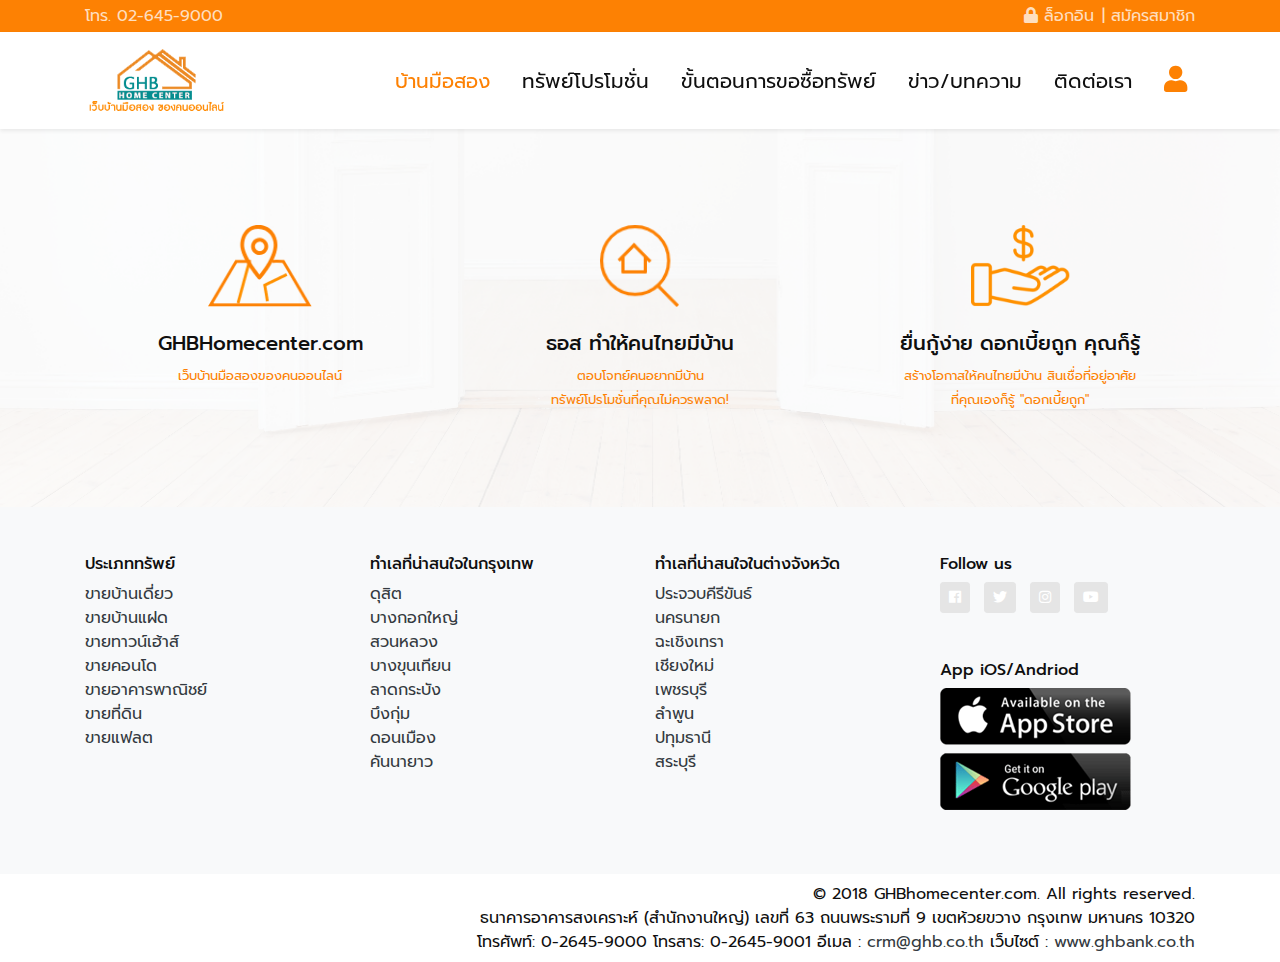
<file: page-empty.html>
<!doctype html>
<html lang="en">

<head>
  <title>GHB</title>
  <!-- Required meta tags -->
  <meta charset="utf-8">
  <meta name="viewport" content="width=device-width, initial-scale=1, shrink-to-fit=no">

  <!-- Favicon -->
  <link rel="icon" href="./favicon.ico">

  <!-- Style CSS -->
  <link rel="stylesheet" href="./css/style.css">
</head>

<body>
  <div class="navbar-top d-none d-xl-block">
    <div class="container">
      <div class="row">
        <div class="col">
          โทร. 02-645-9000
        </div>
        <div class="col-auto">
          <ul class="list-inline mb-0">
            <li class="list-inline-item"><a href="#"><i class="fas fa-lock"></i> ล็อกอิน</a></li>|
            <li class="list-inline-item"><a href="#">สมัครสมาชิก</a></li>
          </ul>
        </div>
      </div>
    </div>
  </div>
  <header class="header sticky-top shadow-sm">
    <nav class="navbar navbar-expand-xl navbar-light">
      <div class="container">
        <button class="navbar-toggler hidden-xl-up" type="button" data-toggle="offcanvas" data-target="#collapsibleNavId"
          aria-controls="collapsibleNavId" aria-expanded="false" aria-label="Toggle navigation">
          <i class="fas fa-bars fa-2x"></i>
        </button>
        <a class="navbar-brand" href="./">
          <img src="./img/logo.png" alt="" class="d-none d-xl-block">
          <img src="./img/logo-white.png" alt="" class="d-xl-none">
        </a>
        <a href="#" class="d-xl-none"><img src="./img/user.png" alt="" class="img-user"></a>
        <div class="offcanvas-collapse navbar-collapse" id="collapsibleNavId">
          <div class="offcanvas-header">
            <button class="navbar-toggler float-right" type="button" data-toggle="offcanvas" data-target="#collapsibleNavId"
              aria-controls="collapsibleNavId" aria-expanded="false" aria-label="Toggle navigation">
              <i class="fas fa-times fa-2x"></i>
            </button>
            <div class="container-fluid">
              <div class="text-center">
                <img src="./img/logo-white.png" class="img-fluid" alt="">
              </div>
            </div>
          </div>
          <ul class="navbar-nav ml-auto">
            <li class="nav-item active">
              <a class="nav-link" href="./">บ้านมือสอง <span class="sr-only">(current)</span></a>
            </li>
            <li class="nav-item ">
              <a class="nav-link" href="./promotion.html">ทรัพย์โปรโมชั่น</a>
            </li>
            <li class="nav-item">
              <a class="nav-link" href="#">ขั้นตอนการขอซื้อทรัพย์</a>
            </li>
            <li class="nav-item">
              <a class="nav-link" href="#">ข่าว/บทความ</a>
            </li>
            <li class="nav-item">
              <a class="nav-link" href="#">ติดต่อเรา</a>
            </li>
            <li class="nav-item d-none d-lg-block">
              <a class="nav-link text-primary" href="#"><i class="fas fa-user fa-lg"></i></a>
            </li>
          </ul>
        </div>
      </div>
    </nav>
  </header>
  <main>

    <!-- ////////////////// -->
    <!-- Start Main content -->

    <!-- End Main content -->
    <!-- //////////////// -->

    <!-- Nav bottom -->
    <section class="nav-bottom d-none d-lg-block">
      <div class="container">
        <div class="row">
          <div class="col-lg-4">
            <a href="#">
              <img src="./img/icon-map.png" alt="">
              <h5>GHBHomecenter.com</h5>
              <small>เว็บบ้านมือสองของคนออนไลน์</small>
            </a>
          </div>
          <div class="col-lg-4">
            <a href="#">
              <img src="./img/icon-search-home.png" alt="">
              <h5>ธอส ทำให้คนไทยมีบ้าน</h5>
              <small>ตอบโจทย์คนอยากมีบ้าน <br>
                ทรัพย์โปรโมชั่นที่คุณไม่ควรพลาด!</small>
            </a>
          </div>
          <div class="col-lg-4">
            <a href="#">
              <img src="./img/icon-dollar.png" alt="">
              <h5>ยื่นกู้ง่าย ดอกเบี้ยถูก คุณก็รู้</h5>
              <small>สร้างโอกาสให้คนไทยมีบ้าน สินเชื่อที่อยู่อาศัย <br>
                ที่คุณเองก็รู้ "ดอกเบี้ยถูก" </small>
            </a>
          </div>
        </div>
      </div>
    </section>
  </main>
  <footer class="bg-light">
    <div class="container py-2 pt-5 py-lg-5">
      <div class="row">
        <div class="col-12 col-lg-3">
          <div class="d-none d-lg-block">
            <h6>ประเภททรัพย์</h6>
            <ul class="list-unstyled">
              <li><a href="#">ขายบ้านเดี่ยว</a></li>
              <li><a href="#">ขายบ้านแฝด</a></li>
              <li><a href="#">ขายทาวน์เฮ้าส์</a></li>
              <li><a href="#">ขายคอนโด</a></li>
              <li><a href="#">ขายอาคารพาณิชย์</a></li>
              <li><a href="#">ขายที่ดิน</a></li>
              <li><a href="#">ขายแฟลต</a></li>
            </ul>
          </div>
        </div>
        <div class="col-12 col-lg-3">
          <div class="d-none d-lg-block">
            <h6>ทำเลที่น่าสนใจในกรุงเทพ</h6>
            <ul class="list-unstyled">
              <li><a href="#">ดุสิต</a></li>
              <li><a href="#">บางกอกใหญ่</a></li>
              <li><a href="#">สวนหลวง</a></li>
              <li><a href="#">บางขุนเทียน</a></li>
              <li><a href="#">ลาดกระบัง</a></li>
              <li><a href="#">บึงกุ่ม</a></li>
              <li><a href="#">ดอนเมือง</a></li>
              <li><a href="#">คันนายาว</a></li>
            </ul>
          </div>
        </div>
        <div class="col-12 col-lg-3">
          <div class="d-none d-lg-block">
            <h6>ทำเลที่น่าสนใจในต่างจังหวัด</h6>
            <ul class="list-unstyled">
              <li><a href="#">ประจวบคีรีขันธ์</a></li>
              <li><a href="#">นครนายก</a></li>
              <li><a href="#">ฉะเชิงเทรา</a></li>
              <li><a href="#">เชียงใหม่</a></li>
              <li><a href="#">เพชรบุรี</a></li>
              <li><a href="#">ลำพูน</a></li>
              <li><a href="#">ปทุมธานี</a></li>
              <li><a href="#">สระบุรี</a></li>
            </ul>
          </div>
        </div>
        <div class="col-12 d-lg-none">
          <!-- For Mobile -->
          <div class="accordion mb-4" id="footerLink">
            <div class="card">
              <a href="#collapseOne" class="card-header collapsed" id="headingOne" data-toggle="collapse" aria-expanded="false"
                aria-controls="collapseOne">
                ประเภททรัพย์ <i class="fas fa-chevron-down float-right mt-2"></i>
              </a>

              <div id="collapseOne" class="collapse" aria-labelledby="headingOne" data-parent="#footerLink">
                <div class="card-body">
                  <ul class="list-unstyled">
                    <li><a href="#">ขายบ้านเดี่ยว</a></li>
                    <li><a href="#">ขายบ้านแฝด</a></li>
                    <li><a href="#">ขายทาวน์เฮ้าส์</a></li>
                    <li><a href="#">ขายคอนโด</a></li>
                    <li><a href="#">ขายอาคารพาณิชย์</a></li>
                    <li><a href="#">ขายที่ดิน</a></li>
                    <li><a href="#">ขายแฟลต</a></li>
                  </ul>
                </div>
              </div>
            </div>
            <div class="card">
              <a href="#collapseTwo" class="card-header collapsed" id="headingTwo" data-toggle="collapse" aria-expanded="false"
                aria-controls="collapseTwo">
                ทำเลที่น่าสนใจในกรุงเทพ <i class="fas fa-chevron-down float-right mt-2"></i>
              </a>
              <div id="collapseTwo" class="collapse" aria-labelledby="headingTwo" data-parent="#footerLink">
                <div class="card-body">
                  <ul class="list-unstyled">
                    <li><a href="#">ดุสิต</a></li>
                    <li><a href="#">บางกอกใหญ่</a></li>
                    <li><a href="#">สวนหลวง</a></li>
                    <li><a href="#">บางขุนเทียน</a></li>
                    <li><a href="#">ลาดกระบัง</a></li>
                    <li><a href="#">บึงกุ่ม</a></li>
                    <li><a href="#">ดอนเมือง</a></li>
                    <li><a href="#">คันนายาว</a></li>
                  </ul>
                </div>
              </div>
            </div>
            <div class="card">
              <a href="#collapseThree" class="card-header collapsed" id="headingThree" data-toggle="collapse"
                aria-expanded="false" aria-controls="collapseThree">
                ทำเลที่น่าสนใจในต่างจังหวัด <i class="fas fa-chevron-down float-right mt-2"></i>
              </a>
              <div id="collapseThree" class="collapse" aria-labelledby="headingThree" data-parent="#footerLink">
                <div class="card-body">
                  <ul class="list-unstyled">
                    <li><a href="#">ประจวบคีรีขันธ์</a></li>
                    <li><a href="#">นครนายก</a></li>
                    <li><a href="#">ฉะเชิงเทรา</a></li>
                    <li><a href="#">เชียงใหม่</a></li>
                    <li><a href="#">เพชรบุรี</a></li>
                    <li><a href="#">ลำพูน</a></li>
                    <li><a href="#">ปทุมธานี</a></li>
                    <li><a href="#">สระบุรี</a></li>
                  </ul>
                </div>
              </div>
            </div>
          </div>
        </div>
        <div class="col-12 col-lg-3">
          <div class="row text-center text-lg-left">
            <div class="col-6 col-lg-12">
              <h6>Follow us</h6>
              <ul class="list-inline list-follow-us mb-5">
                <li class="list-inline-item"><a href="#" class="btn btn-secondary btn-sm"><i class="fab fa-facebook"></i></a></li>
                <li class="list-inline-item"><a href="#" class="btn btn-secondary btn-sm"><i class="fab fa-twitter"></i></a></li>
                <li class="list-inline-item"><a href="#" class="btn btn-secondary btn-sm"><i class="fab fa-instagram"></i></a></li>
                <li class="list-inline-item"><a href="#" class="btn btn-secondary btn-sm"><i class="fab fa-youtube"></i></a></li>
              </ul>
            </div>
            <div class="col-6 col-lg-12">
              <h6 class="d-none d-lg-block">App iOS/Andriod</h6>
              <ul class="list-unstyled">
                <li><a href="#" target="_blank"><img src="./img/appstore.png" class="img-fluid mb-2" alt=""></a></li>
                <li><a href="#" target="_blank"><img src="./img/googleplay.png" class="img-fluid" alt=""></a></li>
              </ul>
            </div>
          </div>
        </div>
      </div>

    </div>
    <div class="footer-bottom bg-white py-2">
      <div class="container">
        <ul class="list-unstyled mb-0 text-center text-lg-right">
          <li>© 2018 GHBhomecenter.com. All rights reserved.</li>
          <li>ธนาคารอาคารสงเคราะห์ (สำนักงานใหญ่) เลขที่ 63 ถนนพระรามที่ 9 เขตห้วยขวาง กรุงเทพ
            มหานคร 10320</li>
          <li>โทรศัพท์: 0-2645-9000 โทรสาร: 0-2645-9001 อีเมล : <a href="mailto:crm@ghb.co.th">crm@ghb.co.th</a>
            เว็บไซต์ :
            <a href="https://www.ghbank.co.th/" target="_blank">www.ghbank.co.th</a></li>
        </ul>
      </div>
    </div>
  </footer>
  <!-- Optional JavaScript -->
  <script src="./js/jquery-3.3.1.min.js"></script>
  <script src="./js/bootstrap.bundle.min.js"></script>
  <script src="./js/jquery.parallax.min.js"></script>
  <script src="./js/owl.carousel.min.js"></script>
  <script src="./js/slick.min.js"></script>
  <script src="./js/script.js"></script>
</body>

</html>
</file>
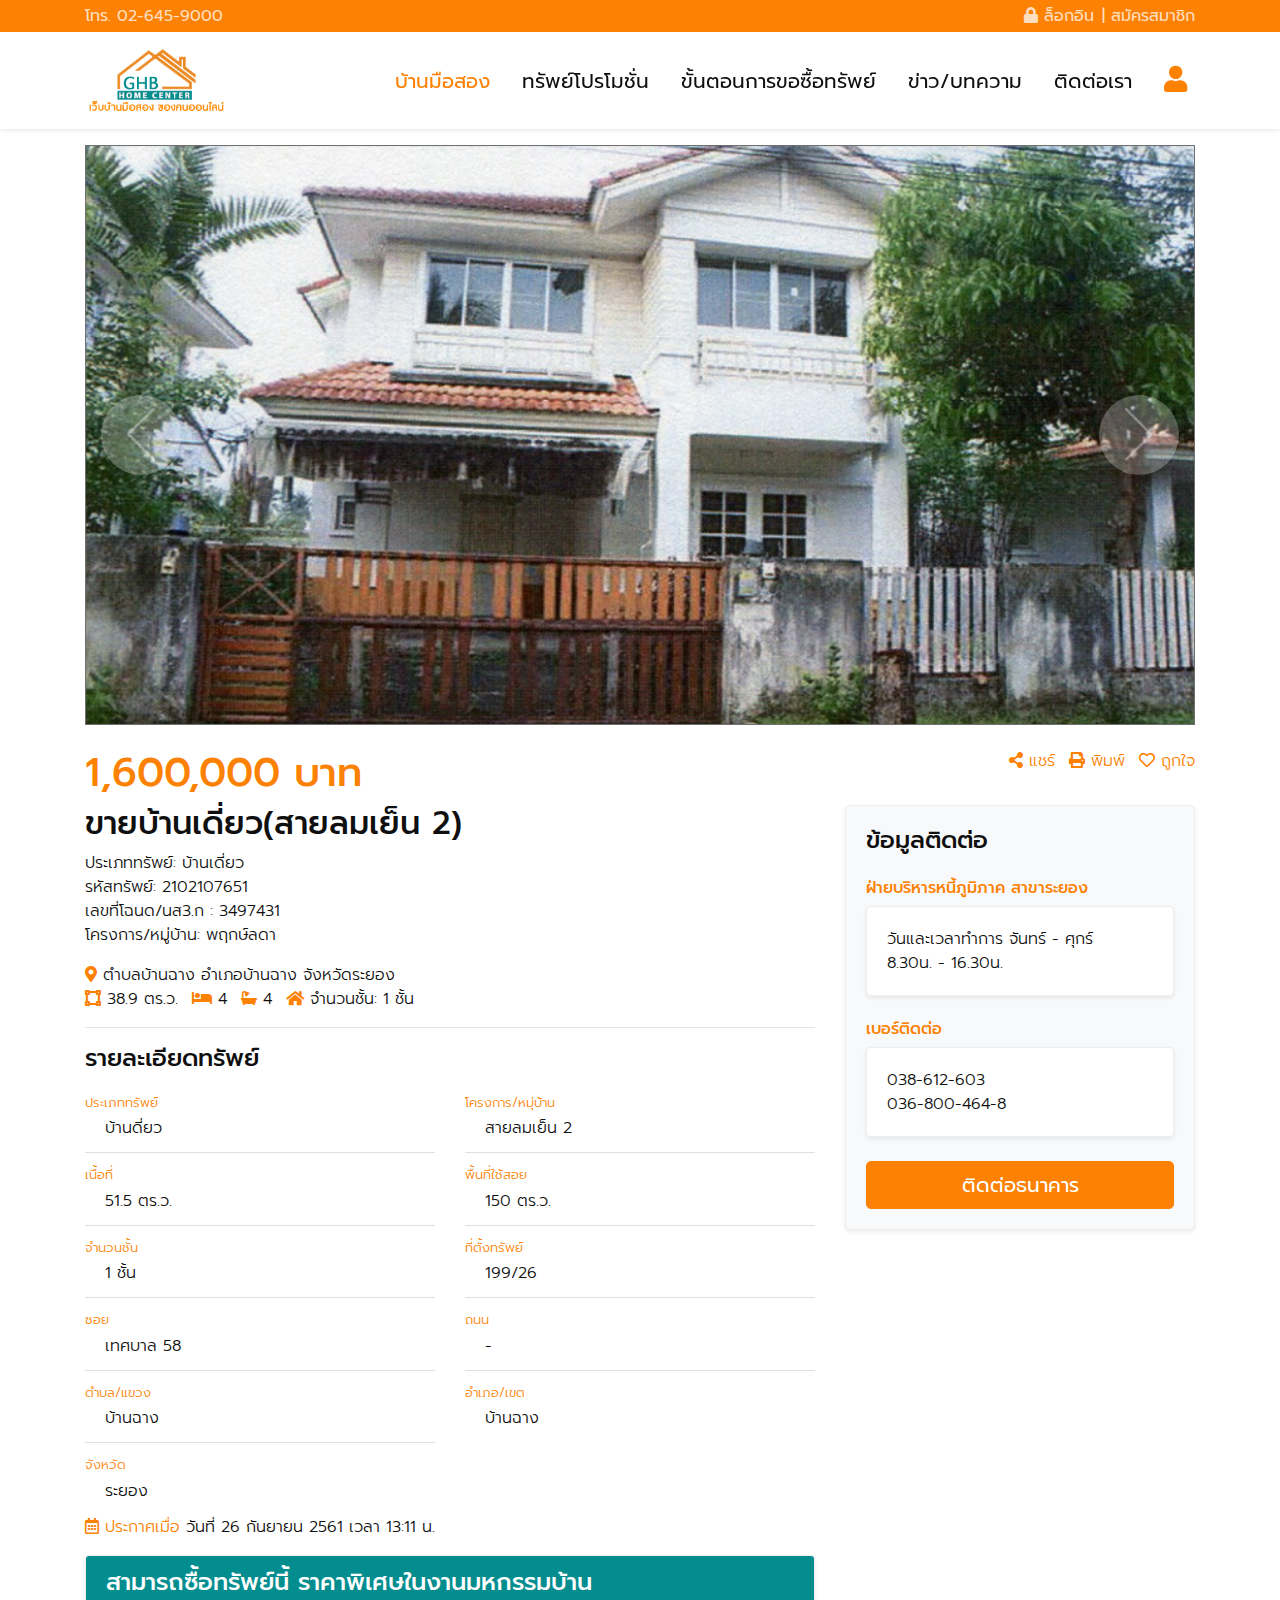
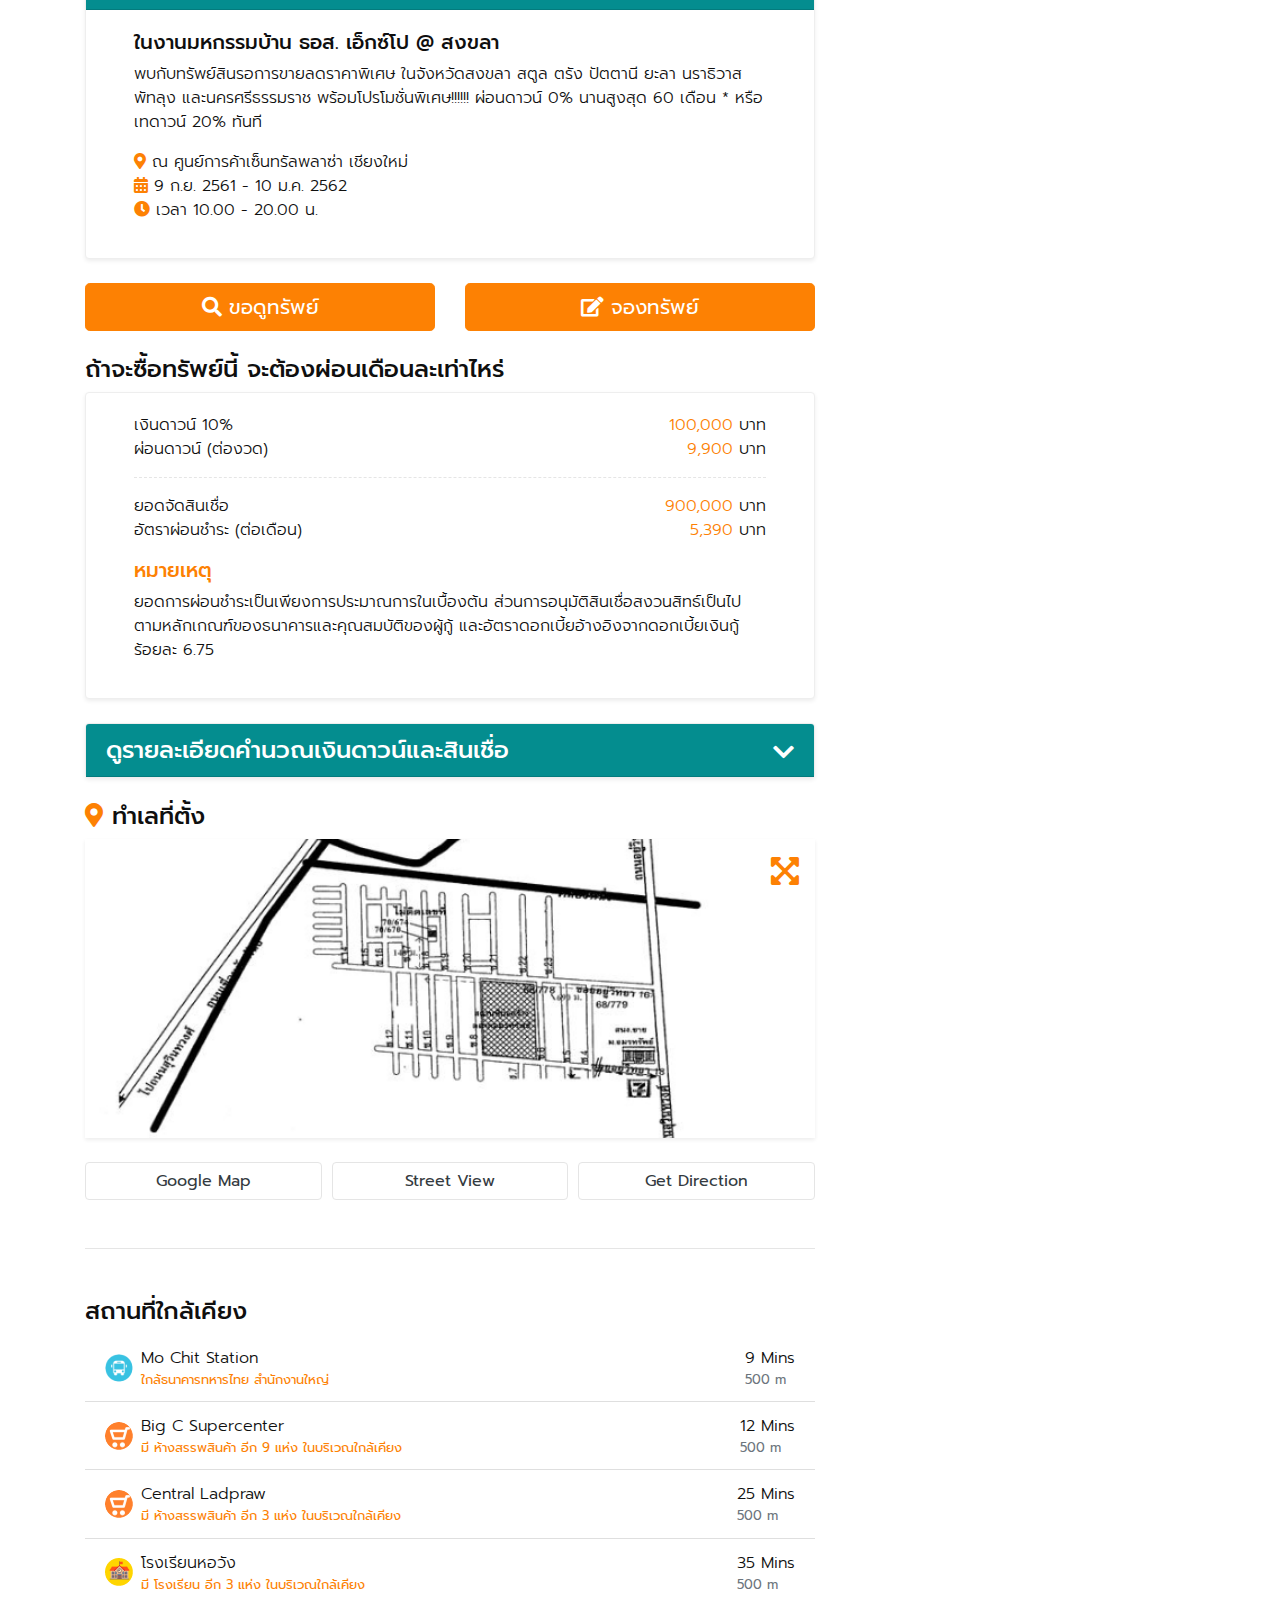
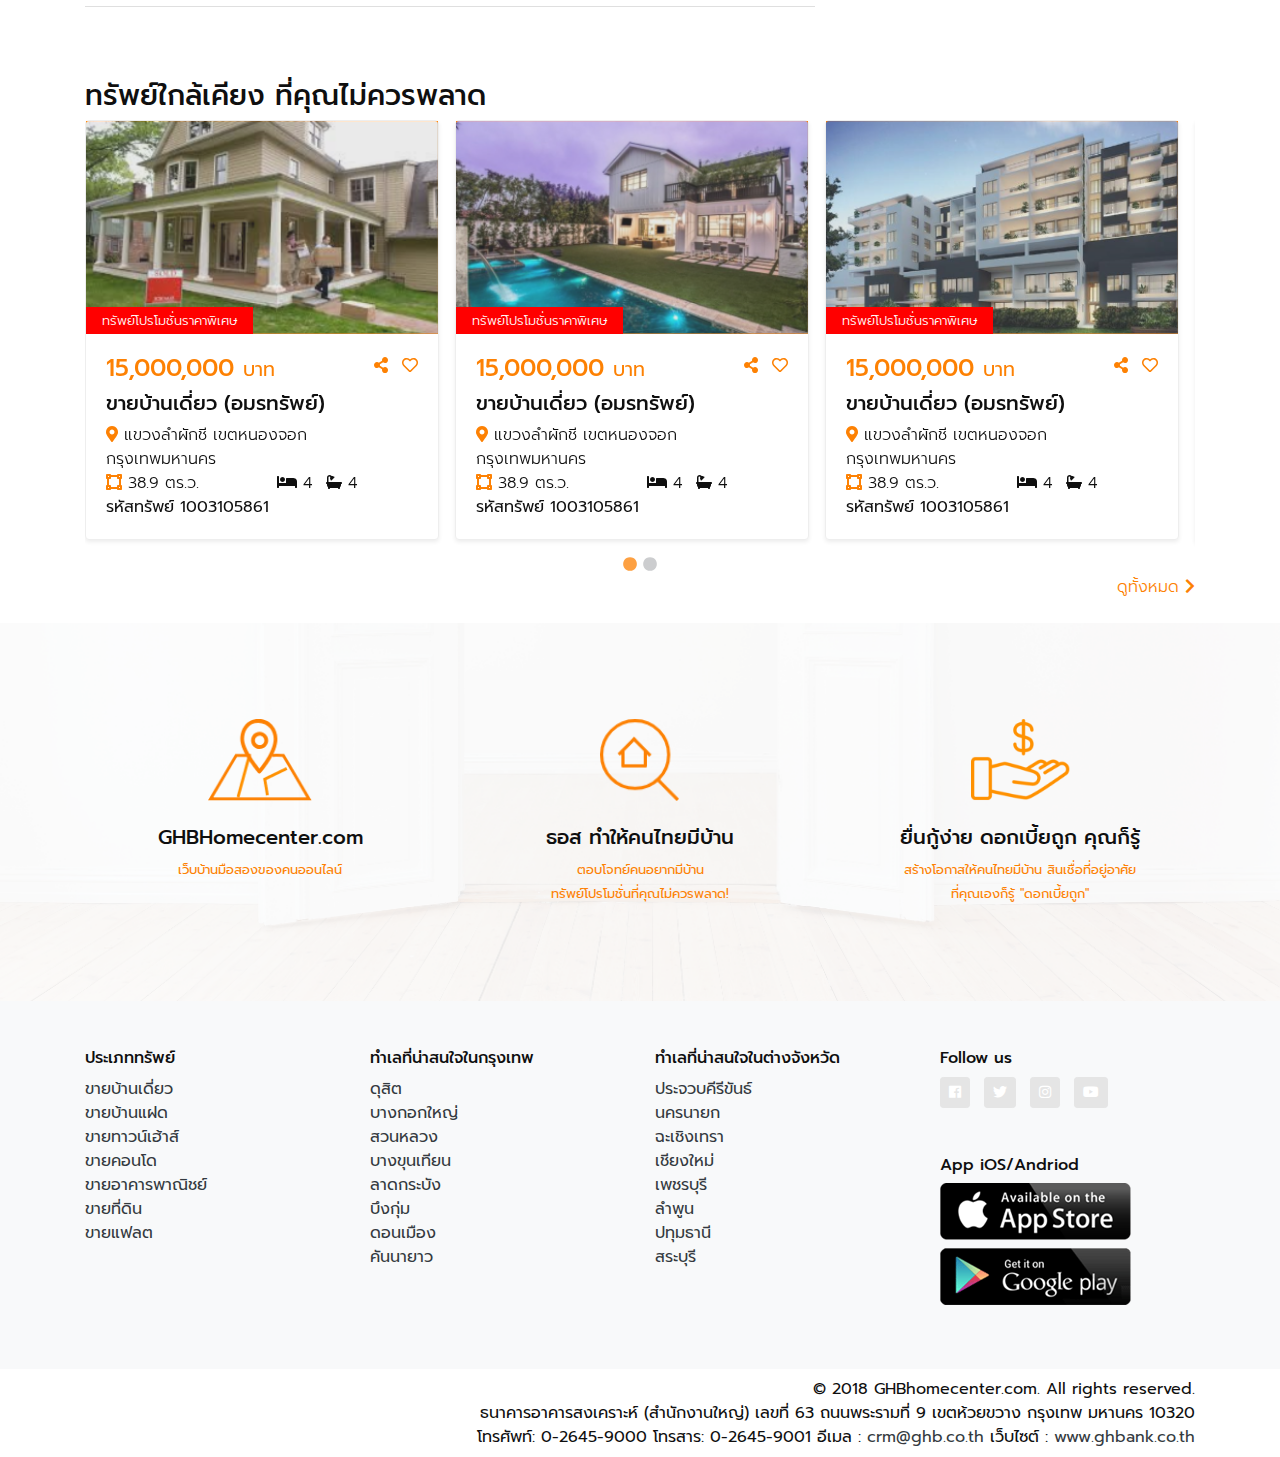
<file: product-detail.html>
<!doctype html>
<html lang="en">

<head>
    <title>GHB</title>
    <!-- Required meta tags -->
    <meta charset="utf-8">
    <meta name="viewport" content="width=device-width, initial-scale=1, shrink-to-fit=no">

    <!-- Favicon -->
    <link rel="icon" href="./favicon.ico">

    <!-- Style CSS -->
    <link rel="stylesheet" href="./css/style.css">
</head>

<body>
    <div class="navbar-top d-none d-xl-block">
        <div class="container">
            <div class="row">
                <div class="col">
                    โทร. 02-645-9000
                </div>
                <div class="col-auto">
                    <ul class="list-inline mb-0">
                        <li class="list-inline-item"><a href="#"><i class="fas fa-lock"></i> ล็อกอิน</a></li>|
                        <li class="list-inline-item"><a href="#">สมัครสมาชิก</a></li>
                    </ul>
                </div>
            </div>
        </div>
    </div>
    <header class="header sticky-top shadow-sm">
        <nav class="navbar navbar-expand-xl navbar-light">
            <div class="container">
                <button class="navbar-toggler hidden-xl-up" type="button" data-toggle="offcanvas" data-target="#collapsibleNavId"
                    aria-controls="collapsibleNavId" aria-expanded="false" aria-label="Toggle navigation">
                    <i class="fas fa-bars fa-2x"></i>
                </button>
                <a class="navbar-brand" href="./">
                    <img src="./img/logo.png" alt="" class="d-none d-xl-block">
                    <img src="./img/logo-white.png" alt="" class="d-xl-none">
                </a>
                <a href="#" class="d-xl-none"><img src="./img/user.png" alt="" class="img-user"></a>
                <div class="offcanvas-collapse navbar-collapse" id="collapsibleNavId">
                    <div class="offcanvas-header">
                        <button class="navbar-toggler float-right" type="button" data-toggle="offcanvas" data-target="#collapsibleNavId"
                            aria-controls="collapsibleNavId" aria-expanded="false" aria-label="Toggle navigation">
                            <i class="fas fa-times fa-2x"></i>
                        </button>
                        <div class="container-fluid">
                            <div class="text-center">
                                <img src="./img/logo-white.png" class="img-fluid" alt="">
                            </div>
                        </div>
                    </div>
                    <ul class="navbar-nav ml-auto">
                        <li class="nav-item active">
                            <a class="nav-link" href="./">บ้านมือสอง <span class="sr-only">(current)</span></a>
                        </li>
                        <li class="nav-item ">
                            <a class="nav-link" href="./promotion.html">ทรัพย์โปรโมชั่น</a>
                        </li>
                        <li class="nav-item">
                            <a class="nav-link" href="#">ขั้นตอนการขอซื้อทรัพย์</a>
                        </li>
                        <li class="nav-item">
                            <a class="nav-link" href="#">ข่าว/บทความ</a>
                        </li>
                        <li class="nav-item">
                            <a class="nav-link" href="#">ติดต่อเรา</a>
                        </li>
                        <li class="nav-item d-none d-lg-block">
                            <a class="nav-link text-primary" href="#"><i class="fas fa-user fa-lg"></i></a>
                        </li>
                    </ul>
                </div>
            </div>
        </nav>
    </header>
    <main>

        <!-- ////////////////// -->
        <!-- Start Main content -->
        <section class="page page-product-detail">
            <!-- ย้อนกลับหน้าค้นหาทรัพย์ -->
            <div class="shadow-sm py-3 d-xl-none">
                <div class="container">
                    <a href="#"><i class="fas fa-chevron-left"></i> ย้อนกลับหน้าค้นหาทรัพย์</a>
                </div>
            </div>
            <div class="container mt-3">
                <!-- Image slide -->
                <div class="product-detail-slide mb-4">
                    <div><img src="./img/7.png" class="w-100" alt=""></div>
                    <div><img src="./img/7.png" class="w-100" alt=""></div>
                    <div><img src="./img/7.png" class="w-100" alt=""></div>
                </div>

                <!-- Detail -->
                <div class="row">
                    <div class="col">
                        <h1 class="text-price">1,600,000 บาท</h1>
                    </div>
                    <div class="col-auto">
                        <ul class="list-inline mb-0">
                            <li class="list-inline-item"><a href="javascript:(0);" class="link-share"><i class="fas fa-share-alt"></i>
                                    แชร์</a></li>
                            <li class="list-inline-item"><a href="#"><i class="fas fa-print"></i> พิมพ์</a></li>
                            <li class="list-inline-item"><a href="#"><i class="far fa-heart"></i> ถูกใจ</a></li>
                        </ul>
                    </div>
                </div>
                <div class="row mb-5">
                    <div class="col-12 col-xl-8">
                        <h2 class="text-title">ขายบ้านเดี่ยว(สายลมเย็น 2)</h2>
                        <ul class="list-unstyled">
                            <li>ประเภททรัพย์: บ้านเดี่ยว</li>
                            <li>รหัสทรัพย์: 2102107651</li>
                            <li>เลขที่โฉนด/นส3.ก : 3497431</li>
                            <li>โครงการ/หมู่บ้าน: พฤกษ์ลดา</li>
                        </ul>
                        <ul class="list-inline">
                            <li class="list-inline-item"><i class="fas fa-map-marker-alt text-primary"></i> ตำบลบ้านฉาง
                                อำเภอบ้านฉาง
                                จังหวัดระยอง</li>
                            <div class="w-100"></div>
                            <li class="list-inline-item"><i class="fas fa-vector-square text-primary"></i> 38.9 ตร.ว.</li>
                            <li class="list-inline-item"><i class="fas fa-bed text-primary"></i> 4</li>
                            <li class="list-inline-item"><i class="fas fa-bath text-primary"></i> 4</li>
                            <li class="list-inline-item"><i class="fas fa-home text-primary"></i> จำนวนชั้น: 1 ชั้น</li>
                        </ul>
                        <hr>
                        <h4>รายละเอียดทรัพย์</h4>
                        <div class="row row-property-details">
                            <div class="col-6">
                                <ul class="list-group list-group-flush">
                                    <li class="list-group-item"><span>ประเภททรัพย์</span> บ้านดี่ยว</li>
                                    <li class="list-group-item"><span>เนื้อที่</span> 51.5 ตร.ว.</li>
                                    <li class="list-group-item"><span>จำนวนชั้น</span> 1 ชั้น</li>
                                    <li class="list-group-item"><span>ซอย</span> เทศบาล 58</li>
                                    <li class="list-group-item"><span>ตำบล/แขวง</span> บ้านฉาง </li>
                                    <li class="list-group-item"><span>จังหวัด</span> ระยอง</li>
                                </ul>
                            </div>
                            <div class="col-6">
                                <ul class="list-group list-group-flush">
                                    <li class="list-group-item"><span>โครงการ/หมุ่บ้าน</span> สายลมเย็น 2</li>
                                    <li class="list-group-item"><span>พื้นที่ใช้สอย</span> 150 ตร.ว.</li>
                                    <li class="list-group-item"><span>ที่ตั้งทรัพย์</span> 199/26</li>
                                    <li class="list-group-item"><span>ถนน</span> -</li>
                                    <li class="list-group-item"><span>อำเภอ/เขต</span> บ้านฉาง </li>
                                </ul>
                            </div>
                        </div>
                        <p><span class="text-primary"><i class="far fa-calendar-alt"></i> ประกาศเมื่อ</span> วันที่ 26
                            กันยายน 2561 เวลา 13:11 น.</p>

                        <div class="card">
                            <h4 class="card-header bg-success">
                                สามารถซื้อทรัพย์นี้ ราคาพิเศษในงานมหกรรมบ้าน
                            </h4>
                            <div class="card-body px-xl-5">
                                <h5>ในงานมหกรรมบ้าน ธอส. เอ็กซ์โป @ สงขลา</h5>
                                <p>พบกับทรัพย์สินรอการขายลดราคาพิเศษ ในจังหวัดสงขลา สตูล ตรัง ปัตตานี ยะลา
                                    นราธิวาส
                                    พัทลุง และนครศรีธรรมราช พร้อมโปรโมชั่นพิเศษ!!!!!! ผ่อนดาวน์ 0%
                                    นานสูงสุด 60 เดือน *
                                    หรือ เทดาวน์ 20% ทันที</p>
                                <ul class="list-unstyled">
                                    <li><i class="fas fa-map-marker-alt text-primary"></i> ณ
                                        ศูนย์การค้าเซ็นทรัลพลาซ่า
                                        เชียงใหม่</li>
                                    <li><i class="fas fa-calendar-alt text-primary"></i> 9 ก.ย. 2561 - 10
                                        ม.ค. 2562</li>
                                    <li><i class="fas fa-clock text-primary"></i> เวลา 10.00 - 20.00 น.
                                    </li>
                                </ul>
                            </div>
                        </div>

                        <!-- //// -->
                        <div class="row my-4">
                            <div class="col-6">
                                <a href="#" class="btn btn-primary btn-lg btn-block"><i class="fas fa-search"></i>
                                    ขอดูทรัพย์</a>
                            </div>
                            <div class="col-6">
                                <a href="#" class="btn btn-primary btn-lg btn-block"><i class="fas fa-edit"></i>
                                    จองทรัพย์</a>
                            </div>
                        </div>

                        <!-- //// -->
                        <div class="mb-4">
                            <h4 class="text-center text-xl-left">ถ้าจะซื้อทรัพย์นี้ <span class="d-none d-xl-inline-block">จะต้องผ่อนเดือนละเท่าไหร่</span></h4>
                            <div class="card card-body px-xl-5">
                                <ul class="list-unstyled">
                                    <li class="d-flex justify-content-between">เงินดาวน์ 10% <div><span class="text-primary">100,000</span>
                                            บาท</div>
                                    </li>
                                    <li class="d-flex justify-content-between">ผ่อนดาวน์ (ต่องวด) <div><span class="text-primary">9,900</span>
                                            บาท</div>
                                    </li>
                                    <hr class="border-dashed">
                                    <li class="d-flex justify-content-between">ยอดจัดสินเชื่อ <div><span class="text-primary">900,000</span>
                                            บาท</div>
                                    </li>
                                    <li class="d-flex justify-content-between">อัตราผ่อนชำระ (ต่อเดือน) <div><span
                                                class="text-primary">5,390</span>
                                            บาท</div>
                                    </li>
                                </ul>
                                <h5 class="text-primary">หมายเหตุ</h5>
                                <p>ยอดการผ่อนชำระเป็นเพียงการประมาณการในเบื้องต้น
                                    ส่วนการอนุมัติสินเชื่อสงวนสิทธ์เป็นไปตามหลักเกณฑ์ของธนาคารและคุณสมบัติของผู้กู้
                                    และอัตราดอกเบี้ยอ้างอิงจากดอกเบี้ยเงินกู้ ร้อยละ 6.75</p>
                            </div>
                        </div>

                        <!-- ดูรายละเอียดคำนวณเงินดาวน์และสินเชื่อ -->
                        <div class="card mb-4">
                            <a data-toggle="collapse" href="#collapseCalculated" class="card-header h4 bg-success text-white"
                                aria-expanded="false" aria-controls="collapseCalculated">ดูรายละเอียดคำนวณเงินดาวน์และสินเชื่อ
                                <i class="fas fa-chevron-down float-right mt-1"></i></a>
                            <div class="collapse" id="collapseCalculated">
                                <div class="card-body">
                                    <h4 class="text-center">ราคาทรัพย์ 1,000,000 บาท</h4>
                                    <table class="table table-borderless">
                                        <tbody>
                                            <tr>
                                                <td class="text-right text-primary">เงินจอง</td>
                                                <td><input type="text" class="form-control"></td>
                                                <td>บาท</td>
                                            </tr>
                                            <tr>
                                                <td class="text-right text-primary">เงินประกันการเข้าอยู่ 1.5%</td>
                                                <td><input type="text" class="form-control"></td>
                                                <td>บาท</td>
                                            </tr>
                                            <tr>
                                                <td class="text-right text-primary">เงินดาวน์</td>
                                                <td>
                                                    <select class="form-control">
                                                        <option>1</option>
                                                        <option>2</option>
                                                        <option>3</option>
                                                        <option>4</option>
                                                        <option>5</option>
                                                    </select>
                                                </td>
                                                <td></td>
                                            </tr>
                                            <tr>
                                                <td class="text-right">จำนวนเงินดาวน์</td>
                                                <td><input type="text" class="form-control"></td>
                                                <td>บาท</td>
                                            </tr>
                                            <tr>
                                                <td class="text-right">เงินดาวน์งวดที่ 1<span class="text-danger">*</span></td>
                                                <td><input type="text" class="form-control"></td>
                                                <td>บาท</td>
                                            </tr>
                                            <tr>
                                                <td class="text-right">เงินดาวน์งวดที่2-12<span class="text-danger">*</span></td>
                                                <td><input type="text" class="form-control"></td>
                                                <td>บาท</td>
                                            </tr>
                                            <tr>
                                                <td colspan="3">
                                                    <hr class="border-dashed">
                                                </td>
                                            </tr>
                                            <tr>
                                                <td class="text-right text-primary">ชำระวันทำสัญญา</td>
                                                <td><input type="text" class="form-control">
                                                    <small class="form-text text-muted">เงินจอง + เงินประกันการเข้าอยู่
                                                        1.5%
                                                        + เงินดาวน์งวดที่ 1 </small></td>
                                                <td>บาท</td>
                                            </tr>
                                            <tr>
                                                <td colspan="3">
                                                    <hr class="border-dashed">
                                                </td>
                                            </tr>
                                            <tr>
                                                <td class="text-right text-primary">จำนวนเงินขอสินเชื่อ</td>
                                                <td><input type="text" class="form-control"></td>
                                                <td>บาท</td>
                                            </tr>
                                            <tr>
                                                <td class="text-right">ผ่อนชำระ</td>
                                                <td><input type="text" class="form-control"></td>
                                                <td>ปี</td>
                                            </tr>
                                            <tr>
                                                <td class="text-right">อัตราดอกเบี้ย</td>
                                                <td><input type="text" class="form-control"></td>
                                                <td>ปี</td>
                                            </tr>
                                            <tr>
                                                <td class="text-right">จำนวนเงินผ่อนชำระ<span class="text-danger">*</span></td>
                                                <td><input type="text" class="form-control"></td>
                                                <td>บาท/เดือน</td>
                                            </tr>
                                            <tr>
                                                <td class="text-right text-primary">หมายเหตุ</td>
                                                <td colspan="2" width='70%'>ยอดการผ่อนชำระเป็นเพียงการประมาณการในเบื้องต้น
                                                    ส่วนการอนุมัติสินเชื่อสงวนสิทธ์เป็นไปตามหลักเกณฑ์ของธนาคารและคุณสมบัติของผู้กู้
                                                    และอัตราดอกเบี้ยอ้างอิงจากดอกเบี้ยเงินกู้ ร้อยละ 6.75</td>
                                            </tr>
                                        </tbody>
                                    </table>
                                </div>
                            </div>
                        </div>

                        <!-- ทำเลที่ตั้ง -->
                        <div class="location">
                            <h4><i class="fas fa-map-marker-alt text-primary"></i> ทำเลที่ตั้ง</h4>
                            <div class="location-img">
                                <a href="#modalLocation" data-toggle="modal" class="btn-zoom"><i class="fas fa-expand-arrows-alt fa-2x"></i></a>
                                <img src="./img/location-map.png" class="w-100" alt="">
                            </div>
                            <div class="modal fade" tabindex="-1" role="dialog" id="modalLocation">
                                <div class="modal-dialog modal-lg" role="document">
                                    <div class="modal-content">
                                        <button type="button" class="close" data-dismiss="modal" aria-label="Close">
                                            <i class="fas fa-times"></i>
                                        </button>
                                        <img src="./img/location-map.png" class="w-100" alt="">
                                    </div>
                                </div>
                            </div>

                            <div class="form-row">
                                <div class="col-4"><a href="#" class="btn btn-outline-secondary text-dark btn-block">Google
                                        Map</a></div>
                                <div class="col-4"><a href="#" class="btn btn-outline-secondary text-dark btn-block">Street
                                        View</a></div>
                                <div class="col-4"><a href="#" class="btn btn-outline-secondary text-dark btn-block">Get
                                        Direction</a></div>
                            </div>
                        </div>
                        <hr class="my-5">
                        <!-- สถานที่ใกล้เคียง -->
                        <div class="nearby-places mb-4">
                            <h4>สถานที่ใกล้เคียง</h4>
                            <ul class="list-group list-group-flush">
                                <li class="list-group-item">
                                    <span class="mr-2"><img src="./img/bus-icon.png" alt=""></span>
                                    <span>Mo Chit Station
                                        <small class="d-block text-primary">ใกล้ธนาคารทหารไทย สำนักงานใหญ่</small></span>
                                    <span class="ml-auto">9 Mins <small class="d-block text-muted">500 m</small></span>
                                </li>
                                <li class="list-group-item">
                                    <span class="mr-2"><img src="./img/shopping.png" alt=""></span>
                                    <span>Big C Supercenter
                                        <small class="d-block text-primary">มี ห้างสรรพสินค้า อีก 9 แห่ง
                                            ในบริเวณใกล้เคียง</small></span>
                                    <span class="ml-auto">12 Mins <small class="d-block text-muted">500 m</small></span>
                                </li>
                                <li class="list-group-item">
                                    <span class="mr-2"><img src="./img/shopping.png" alt=""></span>
                                    <span>Central Ladpraw
                                        <small class="d-block text-primary">มี ห้างสรรพสินค้า อีก 3 แห่ง
                                            ในบริเวณใกล้เคียง</small></span>
                                    <span class="ml-auto">25 Mins <small class="d-block text-muted">500 m</small></span>
                                </li>
                                <li class="list-group-item">
                                    <span class="mr-2"><img src="./img/school-icon.png" alt=""></span>
                                    <span>โรงเรียนหอวัง
                                        <small class="d-block text-primary">มี โรงเรียน อีก 3 แห่ง ในบริเวณใกล้เคียง</small></span>
                                    <span class="ml-auto">35 Mins <small class="d-block text-muted">500 m</small></span>
                                </li>
                            </ul>
                        </div>
                    </div>
                    <div class="col-12 col-xl-4">
                        <div class="card card-body bg-light">
                            <h4 class="mb-4">ข้อมูลติดต่อ</h4>
                            <div class="mb-4">
                                <h6 class="text-primary">ฝ่ายบริหารหนี้ภูมิภาค สาขาระยอง</h6>
                                <div class="card card-body bg-white">
                                    <ul class="list-unstyled mb-0">
                                        <li>วันและเวลาทำการ จันทร์ - ศุกร์</li>
                                        <li>8.30น. - 16.30น.</li>
                                    </ul>
                                </div>
                            </div>
                            <div class="mb-4">
                                <h6 class="text-primary">เบอร์ติดต่อ</h6>
                                <div class="card card-body bg-white">
                                    <ul class="list-unstyled mb-0">
                                        <li>038-612-603
                                        </li>
                                        <li>036-800-464-8</li>
                                    </ul>
                                </div>
                            </div>
                            <a href="#" class="btn btn-primary btn-lg btn-block">ติดต่อธนาคาร</a>
                        </div>
                    </div>
                </div>
                <!-- ทรัพย์ใกล้เคียง ที่คุณไม่ควรพลาด -->
                <div class="neighborhoods">
                    <h3>ทรัพย์ใกล้เคียง ที่คุณไม่ควรพลาด</h3>
                    <div class="neighborhoods-slide">
                        <div class="card">
                            <a href="#" class="card-frame card-img-hover">
                                <img src="./img/home-03.png" class="card-img-top" alt="">
                                <div class="card-tag bg-danger text-white">ทรัพย์โปรโมชั่นราคาพิเศษ</div>
                            </a>
                            <div class="card-body">
                                <div class="d-flex justify-content-between">
                                    <h4 class="text-primary">15,000,000 <small>บาท</small></h4>
                                    <ul class="list-inline mb-0">
                                        <li class="list-inline-item"><a href="javascript:(0);" class="link-share"><i
                                                    class="fas fa-share-alt"></i></a></li>
                                        <li class="list-inline-item"><a href="#"><i class="far fa-heart"></i></a></li>
                                    </ul>
                                </div>
                                <h5>ขายบ้านเดี่ยว (อมรทรัพย์)</h5>
                                <div><i class="fas fa-map-marker-alt text-primary"></i> แขวงลำผักชี เขตหนองจอก
                                    กรุงเทพมหานคร</div>
                                <div class="row">
                                    <div class="col"><i class="fas fa-vector-square text-primary"></i> 38.9 ตร.ว.</div>
                                    <div class="col text-right text-lg-left">
                                        <ul class="list-inline mb-0">
                                            <li class="list-inline-item"><i class="fas fa-bed"></i> 4</li>
                                            <li class="list-inline-item"><i class="fas fa-bath"></i> 4</li>
                                        </ul>
                                    </div>
                                </div>
                                <strong>รหัสทรัพย์ 1003105861</strong>
                            </div>
                        </div>
                        <div class="card">
                            <a href="#" class="card-frame card-img-hover">
                                <img src="./img/home-04.png" class="card-img-top" alt="">
                                <div class="card-tag bg-danger text-white">ทรัพย์โปรโมชั่นราคาพิเศษ</div>
                            </a>
                            <div class="card-body">
                                <div class="d-flex justify-content-between">
                                    <h4 class="text-primary">15,000,000 <small>บาท</small></h4>
                                    <ul class="list-inline mb-0">
                                        <li class="list-inline-item"><a href="javascript:(0);" class="link-share"><i
                                                    class="fas fa-share-alt"></i></a></li>
                                        <li class="list-inline-item"><a href="#"><i class="far fa-heart"></i></a></li>
                                    </ul>
                                </div>
                                <h5>ขายบ้านเดี่ยว (อมรทรัพย์)</h5>
                                <div><i class="fas fa-map-marker-alt text-primary"></i> แขวงลำผักชี เขตหนองจอก
                                    กรุงเทพมหานคร</div>
                                <div class="row">
                                    <div class="col"><i class="fas fa-vector-square text-primary"></i> 38.9 ตร.ว.</div>
                                    <div class="col text-right text-lg-left">
                                        <ul class="list-inline mb-0">
                                            <li class="list-inline-item"><i class="fas fa-bed"></i> 4</li>
                                            <li class="list-inline-item"><i class="fas fa-bath"></i> 4</li>
                                        </ul>
                                    </div>
                                </div>
                                <strong>รหัสทรัพย์ 1003105861</strong>
                            </div>
                        </div>
                        <div class="card">
                            <a href="#" class="card-frame card-img-hover">
                                <img src="./img/home-05.png" class="card-img-top" alt="">
                                <div class="card-tag bg-danger text-white">ทรัพย์โปรโมชั่นราคาพิเศษ</div>
                            </a>
                            <div class="card-body">
                                <div class="d-flex justify-content-between">
                                    <h4 class="text-primary">15,000,000 <small>บาท</small></h4>
                                    <ul class="list-inline mb-0">
                                        <li class="list-inline-item"><a href="javascript:(0);" class="link-share"><i
                                                    class="fas fa-share-alt"></i></a></li>
                                        <li class="list-inline-item"><a href="#"><i class="far fa-heart"></i></a></li>
                                    </ul>
                                </div>
                                <h5>ขายบ้านเดี่ยว (อมรทรัพย์)</h5>
                                <div><i class="fas fa-map-marker-alt text-primary"></i> แขวงลำผักชี เขตหนองจอก
                                    กรุงเทพมหานคร</div>
                                <div class="row">
                                    <div class="col"><i class="fas fa-vector-square text-primary"></i> 38.9 ตร.ว.</div>
                                    <div class="col text-right text-lg-left">
                                        <ul class="list-inline mb-0">
                                            <li class="list-inline-item"><i class="fas fa-bed"></i> 4</li>
                                            <li class="list-inline-item"><i class="fas fa-bath"></i> 4</li>
                                        </ul>
                                    </div>
                                </div>
                                <strong>รหัสทรัพย์ 1003105861</strong>
                            </div>
                        </div>
                        <div class="card">
                            <a href="#" class="card-frame card-img-hover">
                                <img src="./img/home-01.png" class="card-img-top" alt="">
                                <div class="card-tag bg-danger text-white">ทรัพย์โปรโมชั่นราคาพิเศษ</div>
                            </a>
                            <div class="card-body">
                                <div class="d-flex justify-content-between">
                                    <h4 class="text-primary">15,000,000 <small>บาท</small></h4>
                                    <ul class="list-inline mb-0">
                                        <li class="list-inline-item"><a href="javascript:(0);" class="link-share"><i
                                                    class="fas fa-share-alt"></i></a></li>
                                        <li class="list-inline-item"><a href="#"><i class="far fa-heart"></i></a></li>
                                    </ul>
                                </div>
                                <h5>ขายบ้านเดี่ยว (อมรทรัพย์)</h5>
                                <div><i class="fas fa-map-marker-alt text-primary"></i> แขวงลำผักชี เขตหนองจอก
                                    กรุงเทพมหานคร</div>
                                <div class="row">
                                    <div class="col"><i class="fas fa-vector-square text-primary"></i> 38.9 ตร.ว.</div>
                                    <div class="col text-right text-lg-left">
                                        <ul class="list-inline mb-0">
                                            <li class="list-inline-item"><i class="fas fa-bed"></i> 4</li>
                                            <li class="list-inline-item"><i class="fas fa-bath"></i> 4</li>
                                        </ul>
                                    </div>
                                </div>
                                <strong>รหัสทรัพย์ 1003105861</strong>
                            </div>
                        </div>
                    </div>
                    <div class="text-right">
                        <a href="#">ดูทั้งหมด <i class="fas fa-chevron-right"></i></a>
                    </div>
                </div>
            </div>
        </section>
        <!-- End Main content -->
        <!-- //////////////// -->

        <!-- Nav bottom -->
        <section class="nav-bottom d-none d-lg-block">
            <div class="container">
                <div class="row">
                    <div class="col-lg-4">
                        <a href="#">
                            <img src="./img/icon-map.png" alt="">
                            <h5>GHBHomecenter.com</h5>
                            <small>เว็บบ้านมือสองของคนออนไลน์</small>
                        </a>
                    </div>
                    <div class="col-lg-4">
                        <a href="#">
                            <img src="./img/icon-search-home.png" alt="">
                            <h5>ธอส ทำให้คนไทยมีบ้าน</h5>
                            <small>ตอบโจทย์คนอยากมีบ้าน <br>
                                ทรัพย์โปรโมชั่นที่คุณไม่ควรพลาด!</small>
                        </a>
                    </div>
                    <div class="col-lg-4">
                        <a href="#">
                            <img src="./img/icon-dollar.png" alt="">
                            <h5>ยื่นกู้ง่าย ดอกเบี้ยถูก คุณก็รู้</h5>
                            <small>สร้างโอกาสให้คนไทยมีบ้าน สินเชื่อที่อยู่อาศัย <br>
                                ที่คุณเองก็รู้ "ดอกเบี้ยถูก" </small>
                        </a>
                    </div>
                </div>
            </div>
        </section>
    </main>
    <footer class="bg-light">
        <div class="container py-2 pt-5 py-lg-5">
            <div class="row">
                <div class="col-12 col-lg-3">
                    <div class="d-none d-lg-block">
                        <h6>ประเภททรัพย์</h6>
                        <ul class="list-unstyled">
                            <li><a href="#">ขายบ้านเดี่ยว</a></li>
                            <li><a href="#">ขายบ้านแฝด</a></li>
                            <li><a href="#">ขายทาวน์เฮ้าส์</a></li>
                            <li><a href="#">ขายคอนโด</a></li>
                            <li><a href="#">ขายอาคารพาณิชย์</a></li>
                            <li><a href="#">ขายที่ดิน</a></li>
                            <li><a href="#">ขายแฟลต</a></li>
                        </ul>
                    </div>
                </div>
                <div class="col-12 col-lg-3">
                    <div class="d-none d-lg-block">
                        <h6>ทำเลที่น่าสนใจในกรุงเทพ</h6>
                        <ul class="list-unstyled">
                            <li><a href="#">ดุสิต</a></li>
                            <li><a href="#">บางกอกใหญ่</a></li>
                            <li><a href="#">สวนหลวง</a></li>
                            <li><a href="#">บางขุนเทียน</a></li>
                            <li><a href="#">ลาดกระบัง</a></li>
                            <li><a href="#">บึงกุ่ม</a></li>
                            <li><a href="#">ดอนเมือง</a></li>
                            <li><a href="#">คันนายาว</a></li>
                        </ul>
                    </div>
                </div>
                <div class="col-12 col-lg-3">
                    <div class="d-none d-lg-block">
                        <h6>ทำเลที่น่าสนใจในต่างจังหวัด</h6>
                        <ul class="list-unstyled">
                            <li><a href="#">ประจวบคีรีขันธ์</a></li>
                            <li><a href="#">นครนายก</a></li>
                            <li><a href="#">ฉะเชิงเทรา</a></li>
                            <li><a href="#">เชียงใหม่</a></li>
                            <li><a href="#">เพชรบุรี</a></li>
                            <li><a href="#">ลำพูน</a></li>
                            <li><a href="#">ปทุมธานี</a></li>
                            <li><a href="#">สระบุรี</a></li>
                        </ul>
                    </div>
                </div>
                <div class="col-12 d-lg-none">
                    <!-- For Mobile -->
                    <div class="accordion mb-4" id="footerLink">
                        <div class="card">
                            <a href="#collapseOne" class="card-header collapsed" id="headingOne" data-toggle="collapse"
                                aria-expanded="false" aria-controls="collapseOne">
                                ประเภททรัพย์ <i class="fas fa-chevron-down float-right mt-2"></i>
                            </a>

                            <div id="collapseOne" class="collapse" aria-labelledby="headingOne" data-parent="#footerLink">
                                <div class="card-body">
                                    <ul class="list-unstyled">
                                        <li><a href="#">ขายบ้านเดี่ยว</a></li>
                                        <li><a href="#">ขายบ้านแฝด</a></li>
                                        <li><a href="#">ขายทาวน์เฮ้าส์</a></li>
                                        <li><a href="#">ขายคอนโด</a></li>
                                        <li><a href="#">ขายอาคารพาณิชย์</a></li>
                                        <li><a href="#">ขายที่ดิน</a></li>
                                        <li><a href="#">ขายแฟลต</a></li>
                                    </ul>
                                </div>
                            </div>
                        </div>
                        <div class="card">
                            <a href="#collapseTwo" class="card-header collapsed" id="headingTwo" data-toggle="collapse"
                                aria-expanded="false" aria-controls="collapseTwo">
                                ทำเลที่น่าสนใจในกรุงเทพ <i class="fas fa-chevron-down float-right mt-2"></i>
                            </a>
                            <div id="collapseTwo" class="collapse" aria-labelledby="headingTwo" data-parent="#footerLink">
                                <div class="card-body">
                                    <ul class="list-unstyled">
                                        <li><a href="#">ดุสิต</a></li>
                                        <li><a href="#">บางกอกใหญ่</a></li>
                                        <li><a href="#">สวนหลวง</a></li>
                                        <li><a href="#">บางขุนเทียน</a></li>
                                        <li><a href="#">ลาดกระบัง</a></li>
                                        <li><a href="#">บึงกุ่ม</a></li>
                                        <li><a href="#">ดอนเมือง</a></li>
                                        <li><a href="#">คันนายาว</a></li>
                                    </ul>
                                </div>
                            </div>
                        </div>
                        <div class="card">
                            <a href="#collapseThree" class="card-header collapsed" id="headingThree" data-toggle="collapse"
                                aria-expanded="false" aria-controls="collapseThree">
                                ทำเลที่น่าสนใจในต่างจังหวัด <i class="fas fa-chevron-down float-right mt-2"></i>
                            </a>
                            <div id="collapseThree" class="collapse" aria-labelledby="headingThree" data-parent="#footerLink">
                                <div class="card-body">
                                    <ul class="list-unstyled">
                                        <li><a href="#">ประจวบคีรีขันธ์</a></li>
                                        <li><a href="#">นครนายก</a></li>
                                        <li><a href="#">ฉะเชิงเทรา</a></li>
                                        <li><a href="#">เชียงใหม่</a></li>
                                        <li><a href="#">เพชรบุรี</a></li>
                                        <li><a href="#">ลำพูน</a></li>
                                        <li><a href="#">ปทุมธานี</a></li>
                                        <li><a href="#">สระบุรี</a></li>
                                    </ul>
                                </div>
                            </div>
                        </div>
                    </div>
                </div>
                <div class="col-12 col-lg-3">
                    <div class="row text-center text-lg-left">
                        <div class="col-6 col-lg-12">
                            <h6>Follow us</h6>
                            <ul class="list-inline list-follow-us mb-5">
                                <li class="list-inline-item"><a href="#" class="btn btn-secondary btn-sm"><i class="fab fa-facebook"></i></a></li>
                                <li class="list-inline-item"><a href="#" class="btn btn-secondary btn-sm"><i class="fab fa-twitter"></i></a></li>
                                <li class="list-inline-item"><a href="#" class="btn btn-secondary btn-sm"><i class="fab fa-instagram"></i></a></li>
                                <li class="list-inline-item"><a href="#" class="btn btn-secondary btn-sm"><i class="fab fa-youtube"></i></a></li>
                            </ul>
                        </div>
                        <div class="col-6 col-lg-12">
                            <h6 class="d-none d-lg-block">App iOS/Andriod</h6>
                            <ul class="list-unstyled">
                                <li><a href="#" target="_blank"><img src="./img/appstore.png" class="img-fluid mb-2"
                                            alt=""></a></li>
                                <li><a href="#" target="_blank"><img src="./img/googleplay.png" class="img-fluid" alt=""></a></li>
                            </ul>
                        </div>
                    </div>
                </div>
            </div>

        </div>
        <div class="footer-bottom bg-white py-2">
            <div class="container">
                <ul class="list-unstyled mb-0 text-center text-lg-right">
                    <li>© 2018 GHBhomecenter.com. All rights reserved.</li>
                    <li>ธนาคารอาคารสงเคราะห์ (สำนักงานใหญ่) เลขที่ 63 ถนนพระรามที่ 9 เขตห้วยขวาง กรุงเทพ
                        มหานคร 10320</li>
                    <li>โทรศัพท์: 0-2645-9000 โทรสาร: 0-2645-9001 อีเมล : <a href="mailto:crm@ghb.co.th">crm@ghb.co.th</a>
                        เว็บไซต์ :
                        <a href="https://www.ghbank.co.th/" target="_blank">www.ghbank.co.th</a></li>
                </ul>
            </div>
        </div>
    </footer>
    <!-- Optional JavaScript -->
    <script src="./js/jquery-3.3.1.min.js"></script>
    <script src="./js/bootstrap.bundle.min.js"></script>
    <script src="./js/jquery.parallax.min.js"></script>
    <script src="./js/owl.carousel.min.js"></script>
    <script src="./js/slick.min.js"></script>
    <script src="./js/script.js"></script>
</body>

</html>
</file>
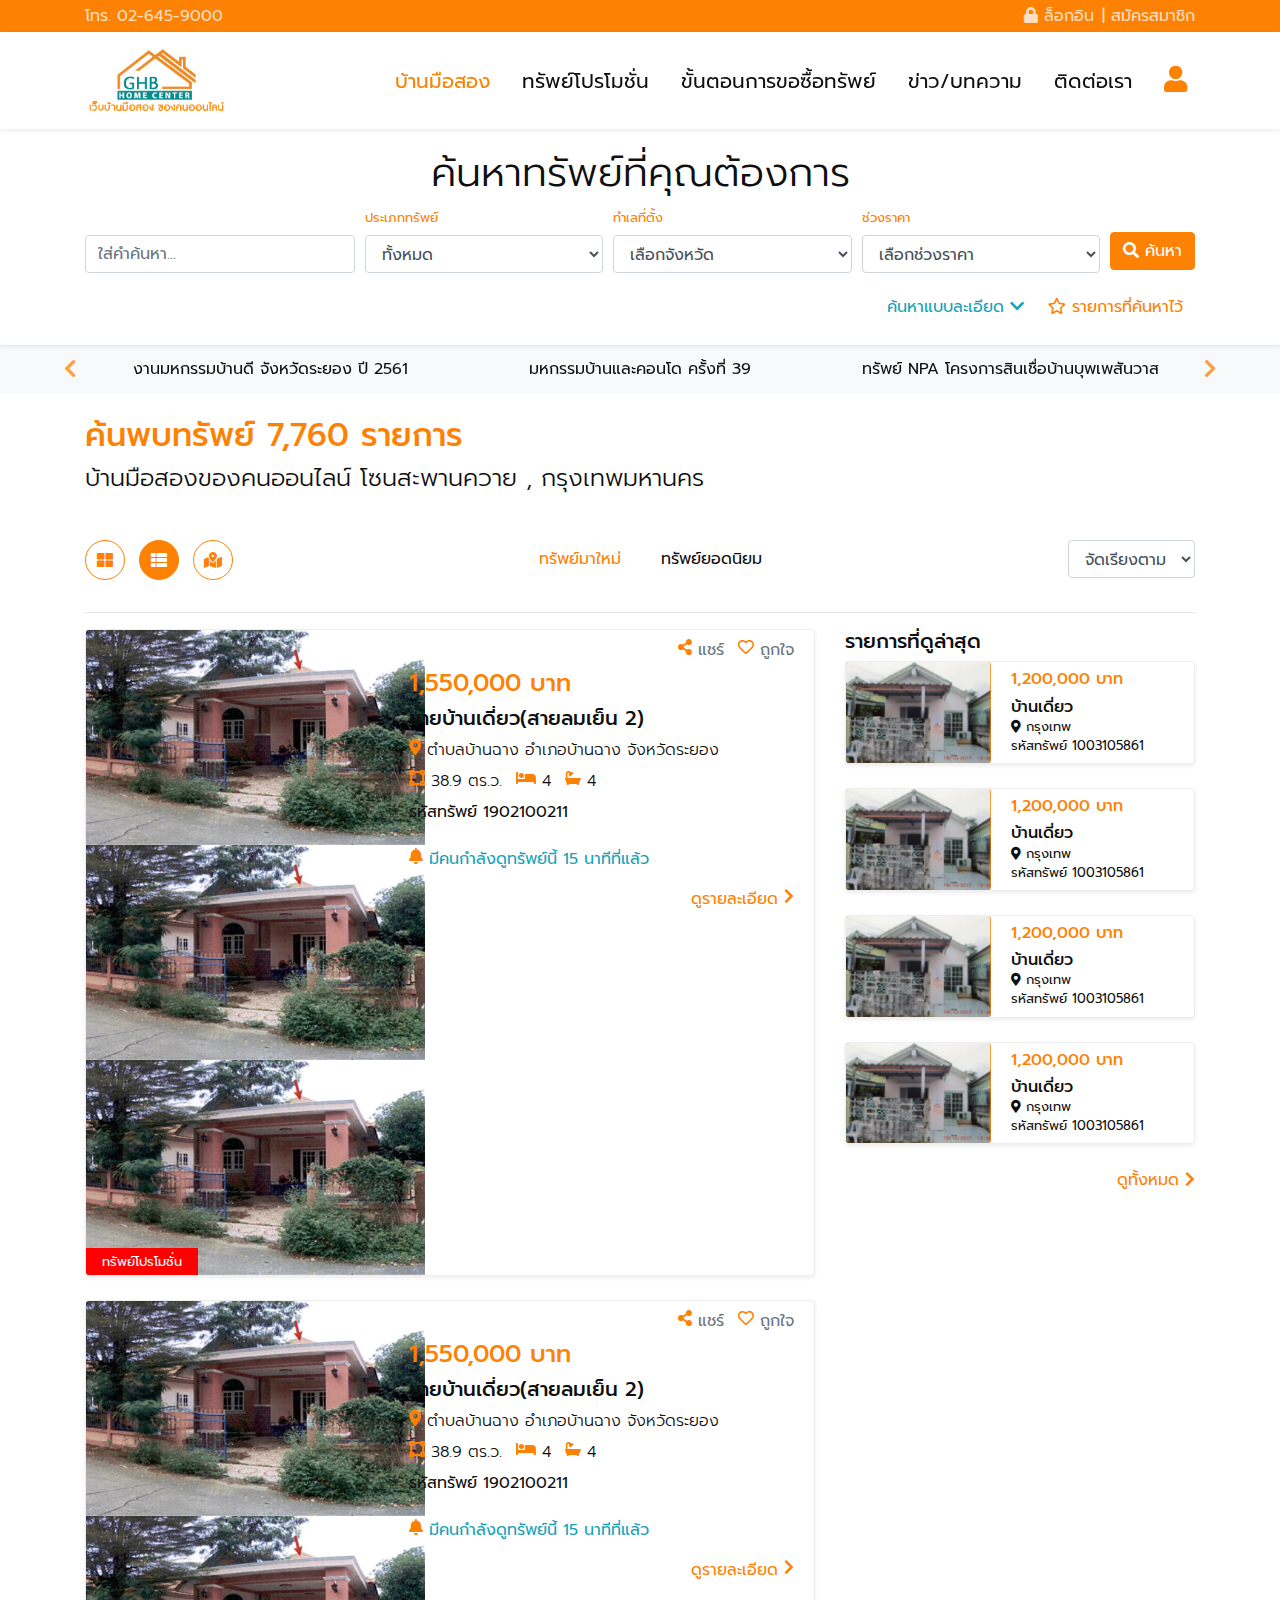
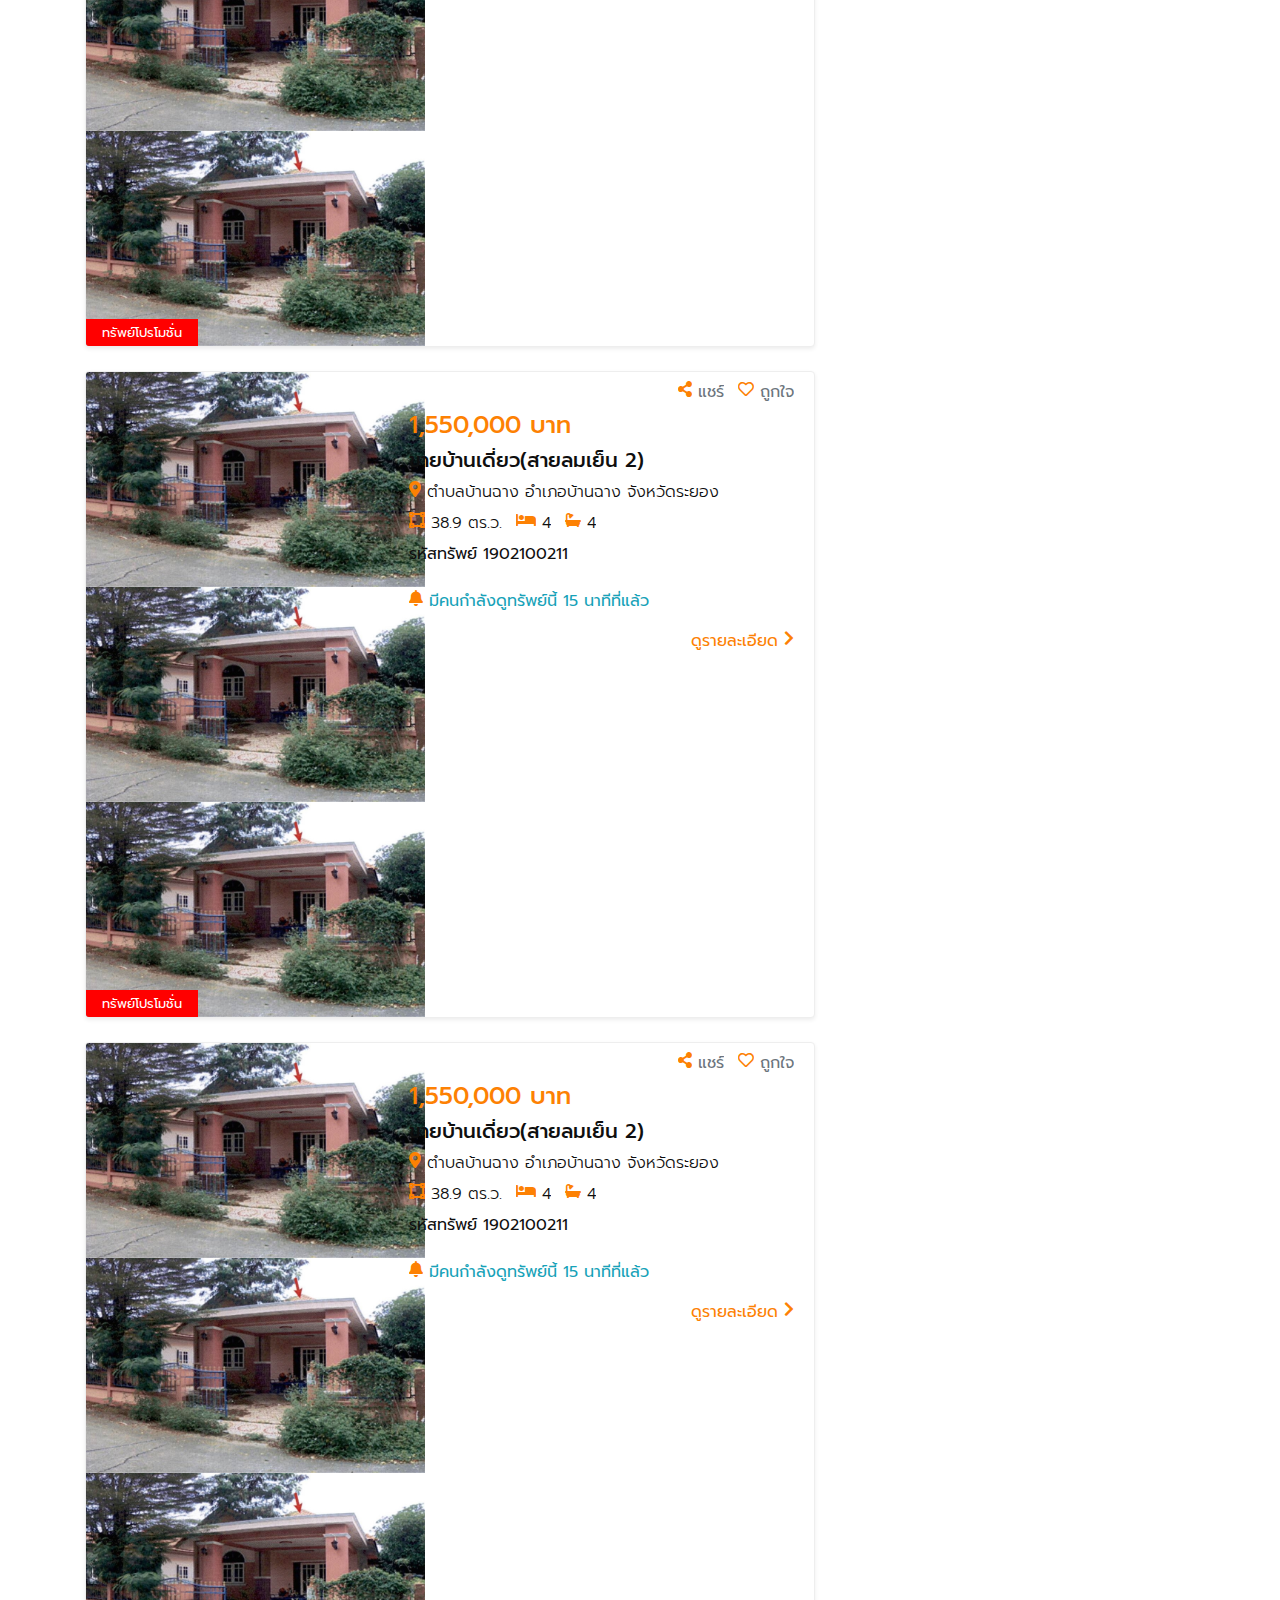
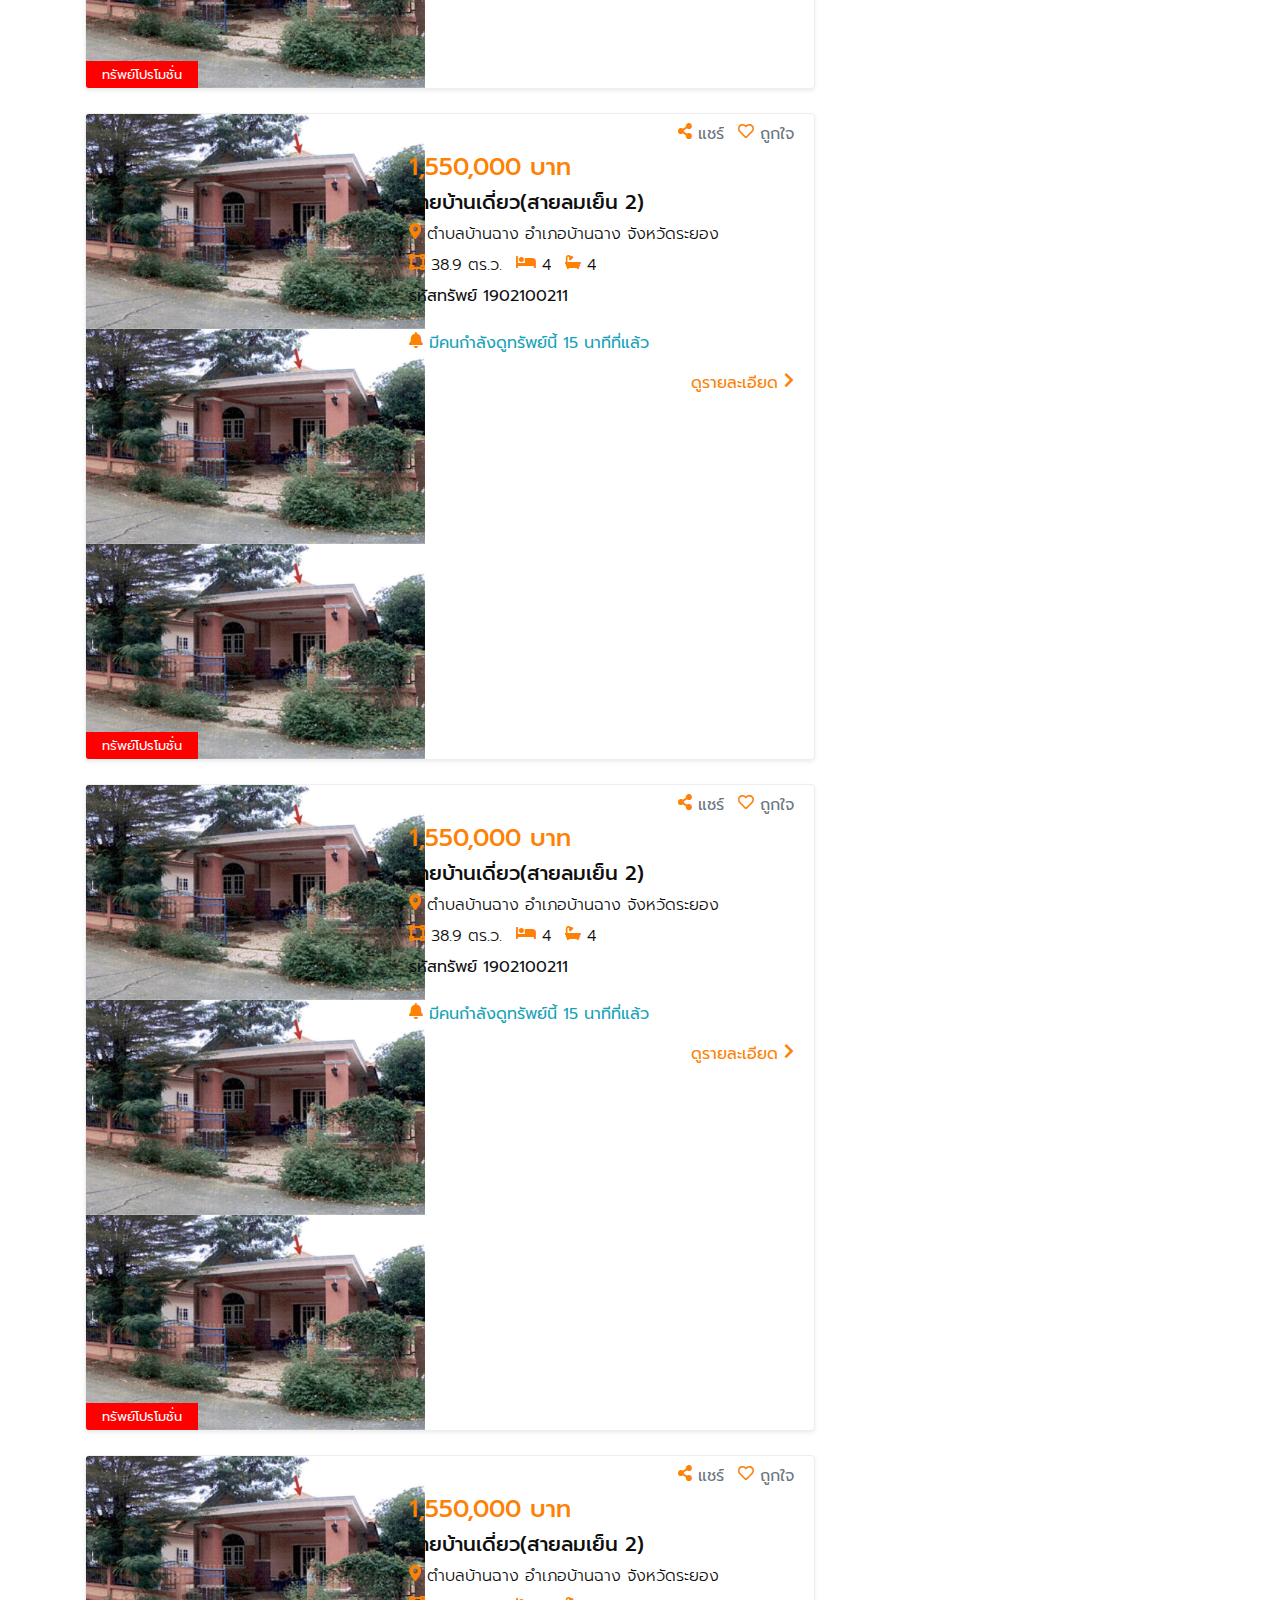
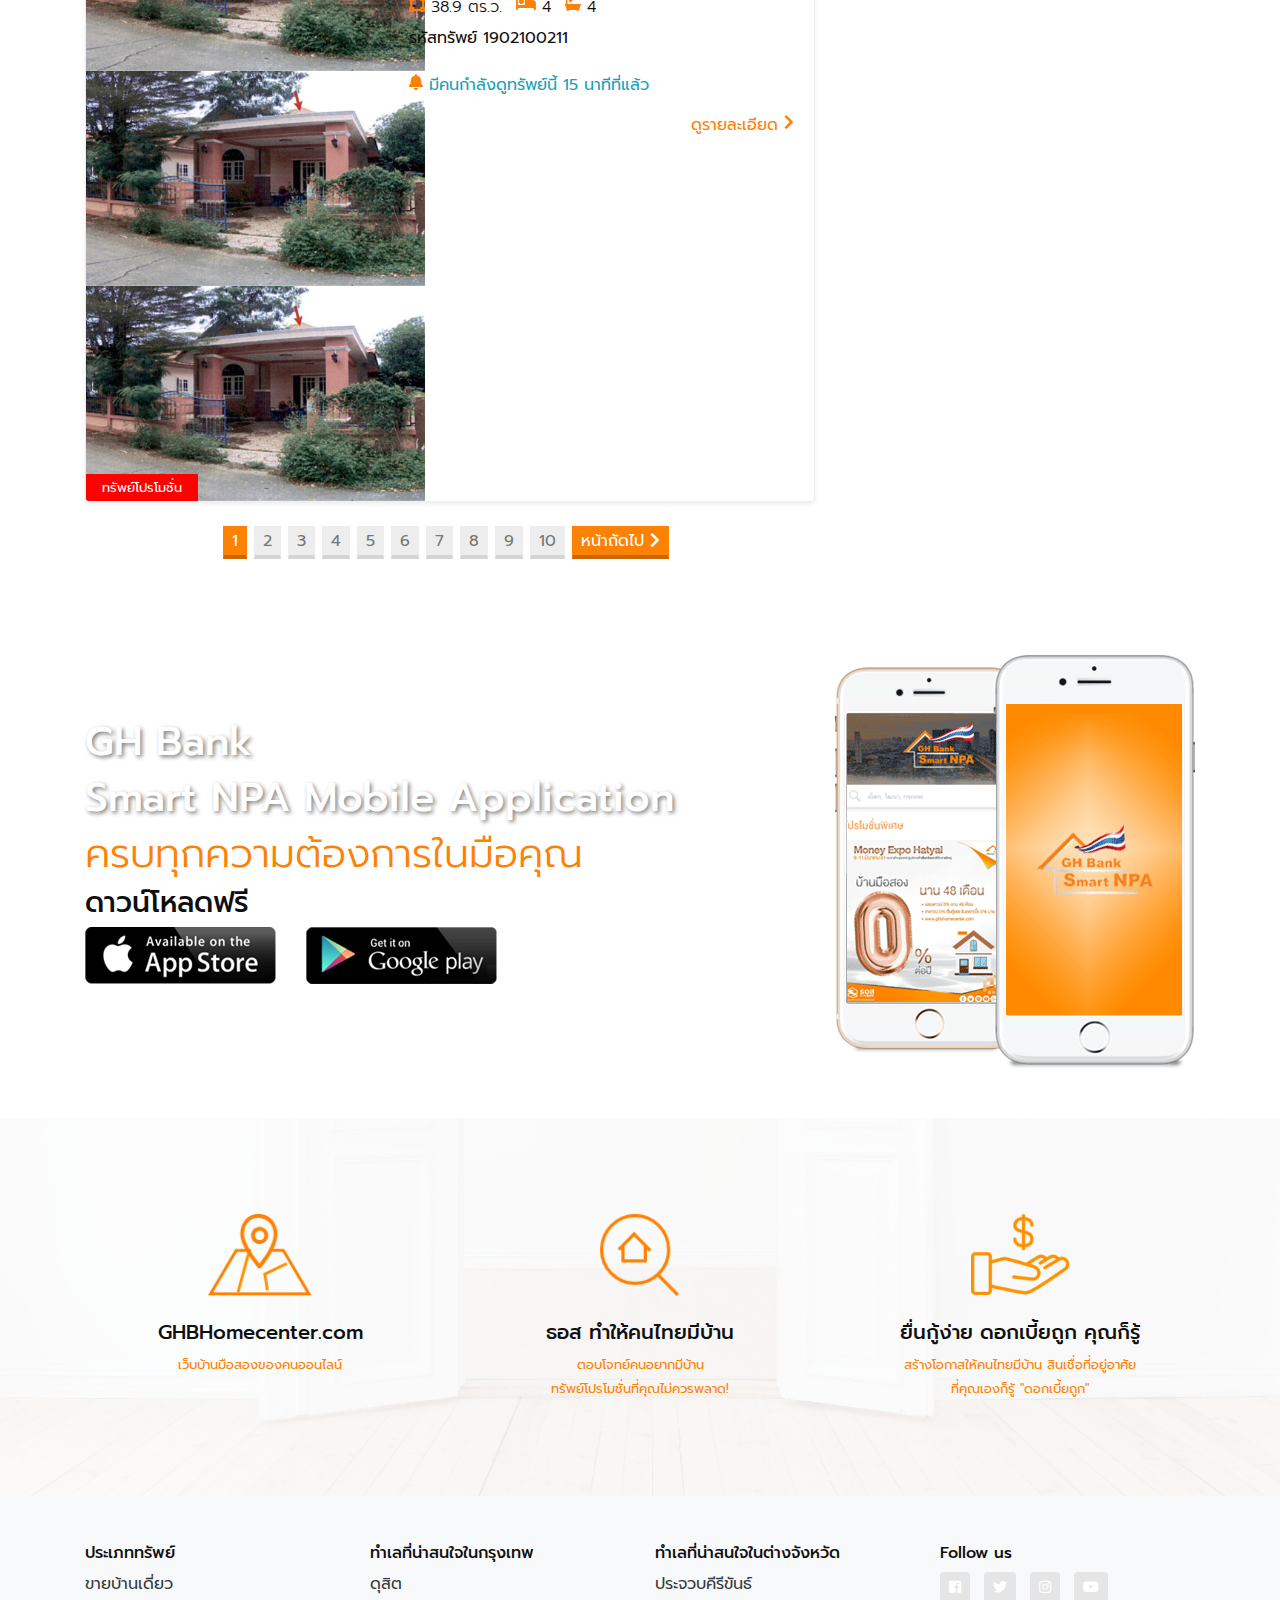
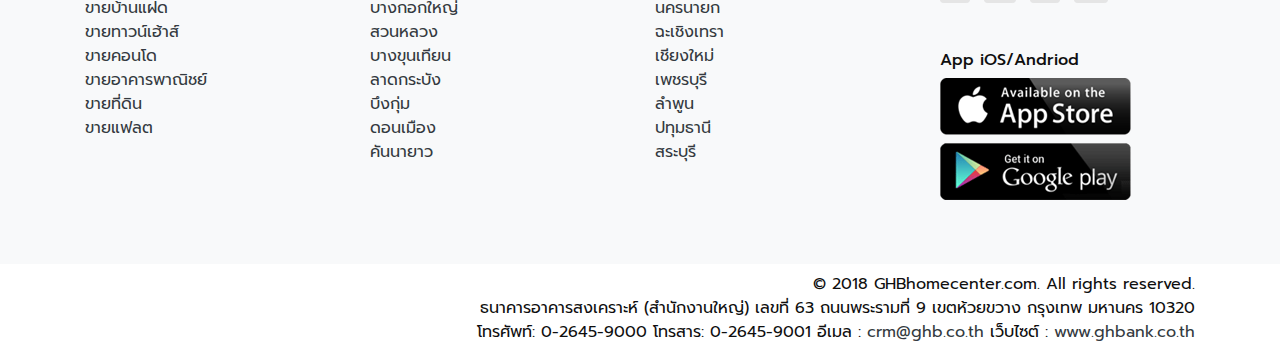
<file: product-list.html>
<!doctype html>
<html lang="en">

<head>
    <title>GHB</title>
    <!-- Required meta tags -->
    <meta charset="utf-8">
    <meta name="viewport" content="width=device-width, initial-scale=1, shrink-to-fit=no">

    <!-- Favicon -->
    <link rel="icon" href="./favicon.ico">

    <!-- Style CSS -->
    <link rel="stylesheet" href="./css/style.css">
</head>

<body>
    <div class="navbar-top d-none d-xl-block">
        <div class="container">
            <div class="row">
                <div class="col">
                    โทร. 02-645-9000
                </div>
                <div class="col-auto">
                    <ul class="list-inline mb-0">
                        <li class="list-inline-item"><a href="#"><i class="fas fa-lock"></i> ล็อกอิน</a></li>|
                        <li class="list-inline-item"><a href="#">สมัครสมาชิก</a></li>
                    </ul>
                </div>
            </div>
        </div>
    </div>
    <header class="header sticky-top shadow-sm">
        <nav class="navbar navbar-expand-xl navbar-light">
            <div class="container">
                <button class="navbar-toggler hidden-xl-up" type="button" data-toggle="offcanvas" data-target="#collapsibleNavId"
                    aria-controls="collapsibleNavId" aria-expanded="false" aria-label="Toggle navigation">
                    <i class="fas fa-bars fa-2x"></i>
                </button>
                <a class="navbar-brand" href="./">
                    <img src="./img/logo.png" alt="" class="d-none d-xl-block">
                    <img src="./img/logo-white.png" alt="" class="d-xl-none">
                </a>
                <a href="#" class="d-xl-none"><img src="./img/user.png" alt="" class="img-user"></a>
                <div class="offcanvas-collapse navbar-collapse" id="collapsibleNavId">
                    <div class="offcanvas-header">
                        <button class="navbar-toggler float-right" type="button" data-toggle="offcanvas" data-target="#collapsibleNavId"
                            aria-controls="collapsibleNavId" aria-expanded="false" aria-label="Toggle navigation">
                            <i class="fas fa-times fa-2x"></i>
                        </button>
                        <div class="container-fluid">
                            <div class="text-center">
                                <img src="./img/logo-white.png" class="img-fluid" alt="">
                            </div>
                        </div>
                    </div>
                    <ul class="navbar-nav ml-auto">
                        <li class="nav-item active">
                            <a class="nav-link" href="./">บ้านมือสอง <span class="sr-only">(current)</span></a>
                        </li>
                        <li class="nav-item ">
                            <a class="nav-link" href="./promotion.html">ทรัพย์โปรโมชั่น</a>
                        </li>
                        <li class="nav-item">
                            <a class="nav-link" href="#">ขั้นตอนการขอซื้อทรัพย์</a>
                        </li>
                        <li class="nav-item">
                            <a class="nav-link" href="#">ข่าว/บทความ</a>
                        </li>
                        <li class="nav-item">
                            <a class="nav-link" href="#">ติดต่อเรา</a>
                        </li>
                        <li class="nav-item d-none d-lg-block">
                            <a class="nav-link text-primary" href="#"><i class="fas fa-user fa-lg"></i></a>
                        </li>
                    </ul>
                </div>
            </div>
        </nav>
    </header>
    <main>

        <!-- ////////////////// -->
        <!-- Start Main content -->
        <section class="page page-product-list">
            <!-- Search -->
            <div class="card card-body shadow-sm border-0">
                <div class="container">
                    <!-- Desktop only -->
                    <div class="d-none d-xl-block">
                        <h1 class="font-weight-light text-center">ค้นหาทรัพย์ที่คุณต้องการ</h1>
                        <form action="/">
                            <div class="form-row">
                                <div class="col-lg-3 form-group">
                                    <label class="small">&nbsp;</label>
                                    <input type="text" class="form-control" placeholder="ใส่คำค้นหา...">
                                </div>
                                <div class="col-lg form-group">
                                    <label for="" class="small text-primary">ประเภททรัพย์</label>
                                    <select class="form-control" name="" id="">
                                        <option>ทั้งหมด</option>
                                    </select>
                                </div>
                                <div class="col-lg form-group">
                                    <label for="" class="small text-primary">ทำเลที่ตั้ง</label>
                                    <select class="form-control" name="" id="">
                                        <option>เลือกจังหวัด</option>
                                    </select>
                                </div>
                                <div class="col-lg form-group">
                                    <label for="" class="small text-primary">ช่วงราคา</label>
                                    <select class="form-control" name="" id="">
                                        <option>เลือกช่วงราคา</option>
                                    </select>
                                </div>
                                <div class="col-lg-auto form-group">
                                    <label class="small d-block">&nbsp;</label>
                                    <button type="submit" class="btn btn-primary"><i class="fas fa-search"></i> ค้นหา</button>
                                </div>
                            </div>
                            <div class="d-flex justify-content-end">
                                <button class="btn btn-outline-info btn-toggle border-0" type="button" data-toggle="collapse"
                                    data-target="#collapseSearch" aria-expanded="false" aria-controls="collapseSearch">
                                    ค้นหาแบบละเอียด <i class="fas fa-chevron-down"></i>
                                </button>
                                <button type="button" class="btn btn-outline-primary border-0"><i class="far fa-star"></i>
                                    รายการที่ค้นหาไว้</button>
                            </div>
                            <div class="collapse" id="collapseSearch">
                                <hr>
                                <div class="form-row">
                                    <div class="col-xl form-group">
                                        <select class="form-control" name="" id="">
                                            <option>งานมหกรรม...</option>
                                        </select>
                                    </div>
                                    <div class="col-xl form-group">
                                        <select class="form-control" name="" id="">
                                            <option>เลือกทำเลที่สนใจ</option>
                                        </select>
                                    </div>
                                    <div class="col-xl form-group">
                                        <select class="form-control" name="" id="">
                                            <option>สถานที่ใกล้เคียง</option>
                                        </select>
                                    </div>
                                    <div class="col-xl form-group">
                                        <select class="form-control" name="" id="">
                                            <option>เลือกทำเลที่สนใจ</option>
                                        </select>
                                    </div>
                                </div>
                            </div>
                        </form>
                    </div>
                    <!-- Mobile only -->
                    <div class="search-mobile">
                        <div class="input-group input-group-lg">
                            <div class="input-group-prepend">
                                <button class="btn btn-outline-primary" type="button"><i class="fas fa-search"></i></button>
                            </div>
                            <input type="text" class="form-control" placeholder="โลเคชั่น  , ละแวกใกล้เคียง...">
                            <div class="input-group-append">
                                <button class="btn btn-outline-primary" type="button"><i class="far fa-star"></i>
                                    รายการที่ค้นหาไว้</button>
                            </div>
                        </div>
                    </div>
                </div>
            </div>
            <!-- Event slide -->
            <div class="event-slide">
                <div class="container">
                    <!-- Desktop only -->
                    <div class="event-slide-items d-none d-xl-block">
                        <div><a href="">งานมหกรรมบ้านดี จังหวัดระยอง ปี 2561 </a></div>
                        <div><a href="">มหกรรมบ้านและคอนโด ครั้งที่ 39</a></div>
                        <div><a href="">ทรัพย์ NPA โครงการสินเชื่อบ้านบุพเพสันวาส</a></div>
                        <div><a href="">งานมหกรรมบ้านดี จังหวัดระยอง ปี 2561 </a></div>
                        <div><a href="">มหกรรมบ้านและคอนโด ครั้งที่ 39</a></div>
                        <div><a href="">ทรัพย์ NPA โครงการสินเชื่อบ้านบุพเพสันวาส</a></div>
                    </div>
                    <!-- Mobile only -->
                    <select name="" id="" class="form-control form-control-lg d-xl-none">
                        <option value="">งานมหกรรมบ้านดี จังหวัดระยอง ปี 2561</option>
                        <option value="">มหกรรมบ้านและคอนโด ครั้งที่ 39</option>
                        <option value="">ทรัพย์ NPA โครงการสินเชื่อบ้านบุพเพสันวาส</option>
                    </select>
                </div>
            </div>
            <!-- Container -->
            <div class="container">
                <!-- Text header -->
                <div class="text-header">
                    <h2 class="text-header-title">ค้นพบทรัพย์ 7,760 รายการ</h2>
                    <h4 class="text-header-sub">บ้านมือสองของคนออนไลน์ โซนสะพานควาย , กรุงเทพมหานคร</h4>
                </div>
                <!-- Filter -->
                <div class="filter-result mt-5">
                    <div class="row">
                        <div class="col-6 col-xl-auto">
                            <ul class="list-inline list-view">
                                <li class="list-inline-item"><a href="" class="btn btn-outline-primary "><i class="fas fa-th-large"></i></a></li>
                                <li class="list-inline-item"><a href="" class="btn btn-outline-primary active"><i class="fas fa-th-list"></i></a></li>
                                <li class="list-inline-item"><a href="" class="btn btn-outline-primary"><i class="fas fa-map-marked-alt"></i></a></li>
                            </ul>
                        </div>
                        <div class="col-xl d-none d-xl-block text-center">
                            <ul class="list-inline list-type">
                                <li class="list-inline-item"><a href="" class="btn btn-link active">ทรัพย์มาใหม่</a></li>
                                <li class="list-inline-item"><a href="" class="btn btn-link">ทรัพย์ยอดนิยม</a></li>
                            </ul>
                        </div>
                        <div class="col-6 col-xl-auto">
                            <select name="" id="" class="form-control">
                                <option value="">จัดเรียงตาม</option>
                            </select>
                        </div>
                    </div>
                </div>
                <hr>
                <div class="row">
                    <!-- Product list -->
                    <div class="col-12 col-xl-8">
                        <div class="card-result">
                            <div class="card">
                                <div class="row no-gutters">
                                    <div class="col-6 col-xl-5">
                                        <div class="card-frame">
                                            <div class="card-img">
                                                <div><img src="./img/rayong.png" alt=""></div>
                                                <div><img src="./img/rayong.png" alt=""></div>
                                                <div><img src="./img/rayong.png" alt=""></div>
                                            </div>
                                            <div class="card-tag bg-danger text-white">ทรัพย์โปรโมชั่น</div>
                                        </div>
                                    </div>
                                    <div class="col-6 col-xl-7">
                                        <div class="card-body py-2">
                                            <ul class="list-inline mb-0 text-right">
                                                <li class="list-inline-item"><a href="javascript:(0);" class="link-share"><i
                                                            class="fas fa-share-alt"></i>
                                                        <span class="text-muted">แชร์</span></a></li>
                                                <li class="list-inline-item"><a href="#"><i class="far fa-heart"></i>
                                                        <span class="text-muted">ถูกใจ</span></a></li>
                                            </ul>
                                            <h4 class="text-primary">1,550,000 บาท</h4>
                                            <h5>ขายบ้านเดี่ยว(สายลมเย็น 2)</h5>
                                            <ul class="list-inline">
                                                <li class="list-inline-item font-weight-light"><i class="fas fa-map-marker-alt text-primary"></i>
                                                    ตำบลบ้านฉาง
                                                    อำเภอบ้านฉาง
                                                    จังหวัดระยอง</li>
                                                <div class="w-100"></div>
                                                <li class="list-inline-item font-weight-light"><i class="fas fa-vector-square text-primary"></i>
                                                    38.9 ตร.ว.</li>
                                                <li class="list-inline-item font-weight-light"><i class="fas fa-bed text-primary"></i>
                                                    4</li>
                                                <li class="list-inline-item font-weight-light"><i class="fas fa-bath text-primary"></i>
                                                    4</li>
                                                <div class="w-100"></div>
                                                <li class="list-inline-item">รหัสทรัพย์ 1902100211</li>
                                            </ul>
                                            <p class="text-info"><i class="fas fa-bell text-primary"></i>
                                                มีคนกำลังดูทรัพย์นี้ 15
                                                นาทีที่แล้ว</p>
                                            <div class="text-right">
                                                <a href="">ดูรายละเอียด <i class="fas fa-chevron-right"></i></a>
                                            </div>
                                        </div>
                                    </div>
                                </div>
                            </div>
                        </div>
                        <div class="card-result">
                            <div class="card">
                                <div class="row no-gutters">
                                    <div class="col-6 col-xl-5">
                                        <div class="card-frame">
                                            <div class="card-img">
                                                <div><img src="./img/rayong.png" alt=""></div>
                                                <div><img src="./img/rayong.png" alt=""></div>
                                                <div><img src="./img/rayong.png" alt=""></div>
                                            </div>
                                            <div class="card-tag bg-danger text-white">ทรัพย์โปรโมชั่น</div>
                                        </div>
                                    </div>
                                    <div class="col-6 col-xl-7">
                                        <div class="card-body py-2">
                                            <ul class="list-inline mb-0 text-right">
                                                <li class="list-inline-item"><a href="javascript:(0);" class="link-share"><i
                                                            class="fas fa-share-alt"></i>
                                                        <span class="text-muted">แชร์</span></a></li>
                                                <li class="list-inline-item"><a href="#"><i class="far fa-heart"></i>
                                                        <span class="text-muted">ถูกใจ</span></a></li>
                                            </ul>
                                            <h4 class="text-primary">1,550,000 บาท</h4>
                                            <h5>ขายบ้านเดี่ยว(สายลมเย็น 2)</h5>
                                            <ul class="list-inline">
                                                <li class="list-inline-item font-weight-light"><i class="fas fa-map-marker-alt text-primary"></i>
                                                    ตำบลบ้านฉาง
                                                    อำเภอบ้านฉาง
                                                    จังหวัดระยอง</li>
                                                <div class="w-100"></div>
                                                <li class="list-inline-item font-weight-light"><i class="fas fa-vector-square text-primary"></i>
                                                    38.9 ตร.ว.</li>
                                                <li class="list-inline-item font-weight-light"><i class="fas fa-bed text-primary"></i>
                                                    4</li>
                                                <li class="list-inline-item font-weight-light"><i class="fas fa-bath text-primary"></i>
                                                    4</li>
                                                <div class="w-100"></div>
                                                <li class="list-inline-item">รหัสทรัพย์ 1902100211</li>
                                            </ul>
                                            <p class="text-info"><i class="fas fa-bell text-primary"></i>
                                                มีคนกำลังดูทรัพย์นี้ 15
                                                นาทีที่แล้ว</p>
                                            <div class="text-right">
                                                <a href="">ดูรายละเอียด <i class="fas fa-chevron-right"></i></a>
                                            </div>
                                        </div>
                                    </div>
                                </div>
                            </div>
                        </div>
                        <div class="card-result">
                            <div class="card">
                                <div class="row no-gutters">
                                    <div class="col-6 col-xl-5">
                                        <div class="card-frame">
                                            <div class="card-img">
                                                <div><img src="./img/rayong.png" alt=""></div>
                                                <div><img src="./img/rayong.png" alt=""></div>
                                                <div><img src="./img/rayong.png" alt=""></div>
                                            </div>
                                            <div class="card-tag bg-danger text-white">ทรัพย์โปรโมชั่น</div>
                                        </div>
                                    </div>
                                    <div class="col-6 col-xl-7">
                                        <div class="card-body py-2">
                                            <ul class="list-inline mb-0 text-right">
                                                <li class="list-inline-item"><a href="javascript:(0);" class="link-share"><i
                                                            class="fas fa-share-alt"></i>
                                                        <span class="text-muted">แชร์</span></a></li>
                                                <li class="list-inline-item"><a href="#"><i class="far fa-heart"></i>
                                                        <span class="text-muted">ถูกใจ</span></a></li>
                                            </ul>
                                            <h4 class="text-primary">1,550,000 บาท</h4>
                                            <h5>ขายบ้านเดี่ยว(สายลมเย็น 2)</h5>
                                            <ul class="list-inline">
                                                <li class="list-inline-item font-weight-light"><i class="fas fa-map-marker-alt text-primary"></i>
                                                    ตำบลบ้านฉาง
                                                    อำเภอบ้านฉาง
                                                    จังหวัดระยอง</li>
                                                <div class="w-100"></div>
                                                <li class="list-inline-item font-weight-light"><i class="fas fa-vector-square text-primary"></i>
                                                    38.9 ตร.ว.</li>
                                                <li class="list-inline-item font-weight-light"><i class="fas fa-bed text-primary"></i>
                                                    4</li>
                                                <li class="list-inline-item font-weight-light"><i class="fas fa-bath text-primary"></i>
                                                    4</li>
                                                <div class="w-100"></div>
                                                <li class="list-inline-item">รหัสทรัพย์ 1902100211</li>
                                            </ul>
                                            <p class="text-info"><i class="fas fa-bell text-primary"></i>
                                                มีคนกำลังดูทรัพย์นี้ 15
                                                นาทีที่แล้ว</p>
                                            <div class="text-right">
                                                <a href="">ดูรายละเอียด <i class="fas fa-chevron-right"></i></a>
                                            </div>
                                        </div>
                                    </div>
                                </div>
                            </div>
                        </div>
                        <div class="card-result">
                            <div class="card">
                                <div class="row no-gutters">
                                    <div class="col-6 col-xl-5">
                                        <div class="card-frame">
                                            <div class="card-img">
                                                <div><img src="./img/rayong.png" alt=""></div>
                                                <div><img src="./img/rayong.png" alt=""></div>
                                                <div><img src="./img/rayong.png" alt=""></div>
                                            </div>
                                            <div class="card-tag bg-danger text-white">ทรัพย์โปรโมชั่น</div>
                                        </div>
                                    </div>
                                    <div class="col-6 col-xl-7">
                                        <div class="card-body py-2">
                                            <ul class="list-inline mb-0 text-right">
                                                <li class="list-inline-item"><a href="javascript:(0);" class="link-share"><i
                                                            class="fas fa-share-alt"></i>
                                                        <span class="text-muted">แชร์</span></a></li>
                                                <li class="list-inline-item"><a href="#"><i class="far fa-heart"></i>
                                                        <span class="text-muted">ถูกใจ</span></a></li>
                                            </ul>
                                            <h4 class="text-primary">1,550,000 บาท</h4>
                                            <h5>ขายบ้านเดี่ยว(สายลมเย็น 2)</h5>
                                            <ul class="list-inline">
                                                <li class="list-inline-item font-weight-light"><i class="fas fa-map-marker-alt text-primary"></i>
                                                    ตำบลบ้านฉาง
                                                    อำเภอบ้านฉาง
                                                    จังหวัดระยอง</li>
                                                <div class="w-100"></div>
                                                <li class="list-inline-item font-weight-light"><i class="fas fa-vector-square text-primary"></i>
                                                    38.9 ตร.ว.</li>
                                                <li class="list-inline-item font-weight-light"><i class="fas fa-bed text-primary"></i>
                                                    4</li>
                                                <li class="list-inline-item font-weight-light"><i class="fas fa-bath text-primary"></i>
                                                    4</li>
                                                <div class="w-100"></div>
                                                <li class="list-inline-item">รหัสทรัพย์ 1902100211</li>
                                            </ul>
                                            <p class="text-info"><i class="fas fa-bell text-primary"></i>
                                                มีคนกำลังดูทรัพย์นี้ 15
                                                นาทีที่แล้ว</p>
                                            <div class="text-right">
                                                <a href="">ดูรายละเอียด <i class="fas fa-chevron-right"></i></a>
                                            </div>
                                        </div>
                                    </div>
                                </div>
                            </div>
                        </div>
                        <div class="card-result">
                            <div class="card">
                                <div class="row no-gutters">
                                    <div class="col-6 col-xl-5">
                                        <div class="card-frame">
                                            <div class="card-img">
                                                <div><img src="./img/rayong.png" alt=""></div>
                                                <div><img src="./img/rayong.png" alt=""></div>
                                                <div><img src="./img/rayong.png" alt=""></div>
                                            </div>
                                            <div class="card-tag bg-danger text-white">ทรัพย์โปรโมชั่น</div>
                                        </div>
                                    </div>
                                    <div class="col-6 col-xl-7">
                                        <div class="card-body py-2">
                                            <ul class="list-inline mb-0 text-right">
                                                <li class="list-inline-item"><a href="javascript:(0);" class="link-share"><i
                                                            class="fas fa-share-alt"></i>
                                                        <span class="text-muted">แชร์</span></a></li>
                                                <li class="list-inline-item"><a href="#"><i class="far fa-heart"></i>
                                                        <span class="text-muted">ถูกใจ</span></a></li>
                                            </ul>
                                            <h4 class="text-primary">1,550,000 บาท</h4>
                                            <h5>ขายบ้านเดี่ยว(สายลมเย็น 2)</h5>
                                            <ul class="list-inline">
                                                <li class="list-inline-item font-weight-light"><i class="fas fa-map-marker-alt text-primary"></i>
                                                    ตำบลบ้านฉาง
                                                    อำเภอบ้านฉาง
                                                    จังหวัดระยอง</li>
                                                <div class="w-100"></div>
                                                <li class="list-inline-item font-weight-light"><i class="fas fa-vector-square text-primary"></i>
                                                    38.9 ตร.ว.</li>
                                                <li class="list-inline-item font-weight-light"><i class="fas fa-bed text-primary"></i>
                                                    4</li>
                                                <li class="list-inline-item font-weight-light"><i class="fas fa-bath text-primary"></i>
                                                    4</li>
                                                <div class="w-100"></div>
                                                <li class="list-inline-item">รหัสทรัพย์ 1902100211</li>
                                            </ul>
                                            <p class="text-info"><i class="fas fa-bell text-primary"></i>
                                                มีคนกำลังดูทรัพย์นี้ 15
                                                นาทีที่แล้ว</p>
                                            <div class="text-right">
                                                <a href="">ดูรายละเอียด <i class="fas fa-chevron-right"></i></a>
                                            </div>
                                        </div>
                                    </div>
                                </div>
                            </div>
                        </div>
                        <div class="card-result">
                            <div class="card">
                                <div class="row no-gutters">
                                    <div class="col-6 col-xl-5">
                                        <div class="card-frame">
                                            <div class="card-img">
                                                <div><img src="./img/rayong.png" alt=""></div>
                                                <div><img src="./img/rayong.png" alt=""></div>
                                                <div><img src="./img/rayong.png" alt=""></div>
                                            </div>
                                            <div class="card-tag bg-danger text-white">ทรัพย์โปรโมชั่น</div>
                                        </div>
                                    </div>
                                    <div class="col-6 col-xl-7">
                                        <div class="card-body py-2">
                                            <ul class="list-inline mb-0 text-right">
                                                <li class="list-inline-item"><a href="javascript:(0);" class="link-share"><i
                                                            class="fas fa-share-alt"></i>
                                                        <span class="text-muted">แชร์</span></a></li>
                                                <li class="list-inline-item"><a href="#"><i class="far fa-heart"></i>
                                                        <span class="text-muted">ถูกใจ</span></a></li>
                                            </ul>
                                            <h4 class="text-primary">1,550,000 บาท</h4>
                                            <h5>ขายบ้านเดี่ยว(สายลมเย็น 2)</h5>
                                            <ul class="list-inline">
                                                <li class="list-inline-item font-weight-light"><i class="fas fa-map-marker-alt text-primary"></i>
                                                    ตำบลบ้านฉาง
                                                    อำเภอบ้านฉาง
                                                    จังหวัดระยอง</li>
                                                <div class="w-100"></div>
                                                <li class="list-inline-item font-weight-light"><i class="fas fa-vector-square text-primary"></i>
                                                    38.9 ตร.ว.</li>
                                                <li class="list-inline-item font-weight-light"><i class="fas fa-bed text-primary"></i>
                                                    4</li>
                                                <li class="list-inline-item font-weight-light"><i class="fas fa-bath text-primary"></i>
                                                    4</li>
                                                <div class="w-100"></div>
                                                <li class="list-inline-item">รหัสทรัพย์ 1902100211</li>
                                            </ul>
                                            <p class="text-info"><i class="fas fa-bell text-primary"></i>
                                                มีคนกำลังดูทรัพย์นี้ 15
                                                นาทีที่แล้ว</p>
                                            <div class="text-right">
                                                <a href="">ดูรายละเอียด <i class="fas fa-chevron-right"></i></a>
                                            </div>
                                        </div>
                                    </div>
                                </div>
                            </div>
                        </div>
                        <div class="card-result">
                            <div class="card">
                                <div class="row no-gutters">
                                    <div class="col-6 col-xl-5">
                                        <div class="card-frame">
                                            <div class="card-img">
                                                <div><img src="./img/rayong.png" alt=""></div>
                                                <div><img src="./img/rayong.png" alt=""></div>
                                                <div><img src="./img/rayong.png" alt=""></div>
                                            </div>
                                            <div class="card-tag bg-danger text-white">ทรัพย์โปรโมชั่น</div>
                                        </div>
                                    </div>
                                    <div class="col-6 col-xl-7">
                                        <div class="card-body py-2">
                                            <ul class="list-inline mb-0 text-right">
                                                <li class="list-inline-item"><a href="javascript:(0);" class="link-share"><i
                                                            class="fas fa-share-alt"></i>
                                                        <span class="text-muted">แชร์</span></a></li>
                                                <li class="list-inline-item"><a href="#"><i class="far fa-heart"></i>
                                                        <span class="text-muted">ถูกใจ</span></a></li>
                                            </ul>
                                            <h4 class="text-primary">1,550,000 บาท</h4>
                                            <h5>ขายบ้านเดี่ยว(สายลมเย็น 2)</h5>
                                            <ul class="list-inline">
                                                <li class="list-inline-item font-weight-light"><i class="fas fa-map-marker-alt text-primary"></i>
                                                    ตำบลบ้านฉาง
                                                    อำเภอบ้านฉาง
                                                    จังหวัดระยอง</li>
                                                <div class="w-100"></div>
                                                <li class="list-inline-item font-weight-light"><i class="fas fa-vector-square text-primary"></i>
                                                    38.9 ตร.ว.</li>
                                                <li class="list-inline-item font-weight-light"><i class="fas fa-bed text-primary"></i>
                                                    4</li>
                                                <li class="list-inline-item font-weight-light"><i class="fas fa-bath text-primary"></i>
                                                    4</li>
                                                <div class="w-100"></div>
                                                <li class="list-inline-item">รหัสทรัพย์ 1902100211</li>
                                            </ul>
                                            <p class="text-info"><i class="fas fa-bell text-primary"></i>
                                                มีคนกำลังดูทรัพย์นี้ 15
                                                นาทีที่แล้ว</p>
                                            <div class="text-right">
                                                <a href="">ดูรายละเอียด <i class="fas fa-chevron-right"></i></a>
                                            </div>
                                        </div>
                                    </div>
                                </div>
                            </div>
                        </div>
                        <!-- Pagination -->
                        <nav aria-label="..." class="mb-5">
                            <ul class="pagination justify-content-center">
                                <li class="page-item active"><a class="page-link" href="#">1</a></li>
                                <li class="page-item"><a class="page-link" href="#">2</a></li>
                                <li class="page-item"><a class="page-link" href="#">3</a></li>
                                <li class="page-item"><a class="page-link" href="#">4</a></li>
                                <li class="page-item"><a class="page-link" href="#">5</a></li>
                                <li class="page-item"><a class="page-link" href="#">6</a></li>
                                <li class="page-item"><a class="page-link" href="#">7</a></li>
                                <li class="page-item"><a class="page-link" href="#">8</a></li>
                                <li class="page-item"><a class="page-link" href="#">9</a></li>
                                <li class="page-item"><a class="page-link" href="#">10</a></li>
                                <li class="page-item page-item-next"><a class="page-link" href="#">หน้าถัดไป <i class="fas fa-chevron-right"></i></a></li>
                            </ul>
                        </nav>
                    </div>
                    <!-- Last view -->
                    <div class="col-12 col-xl-4 mb-5">
                        <div class="last-view">
                            <h5>รายการที่ดูล่าสุด</h5>
                            <div class="row">
                                <div class="col-12">
                                    <a href="#" class="card">
                                        <div class="row no-gutters">
                                            <div class="col-5">
                                                <div class="card-img">
                                                    <img src="./img/1.png" alt="">
                                                </div>
                                            </div>
                                            <div class="col-7">
                                                <div class="card-body py-2">
                                                    <h6 class="card-price">1,200,000 บาท</h6>
                                                    <h6 class="mb-0">บ้านเดี่ยว</h6>
                                                    <ul class="list-unstyled mb-0 small">
                                                        <li><i class="fas fa-map-marker-alt"></i> กรุงเทพ</li>
                                                        <li>รหัสทรัพย์ 1003105861</li>
                                                    </ul>
                                                </div>
                                            </div>
                                        </div>
                                    </a>
                                </div>
                                <div class="col-12">
                                    <a href="#" class="card">
                                        <div class="row no-gutters">
                                            <div class="col-5">
                                                <div class="card-img">
                                                    <img src="./img/1.png" alt="">
                                                </div>
                                            </div>
                                            <div class="col-7">
                                                <div class="card-body py-2">
                                                    <h6 class="card-price">1,200,000 บาท</h6>
                                                    <h6 class="mb-0">บ้านเดี่ยว</h6>
                                                    <ul class="list-unstyled mb-0 small">
                                                        <li><i class="fas fa-map-marker-alt"></i> กรุงเทพ</li>
                                                        <li>รหัสทรัพย์ 1003105861</li>
                                                    </ul>
                                                </div>
                                            </div>
                                        </div>
                                    </a>
                                </div>
                                <div class="col-12">
                                    <a href="#" class="card">
                                        <div class="row no-gutters">
                                            <div class="col-5">
                                                <div class="card-img">
                                                    <img src="./img/1.png" alt="">
                                                </div>
                                            </div>
                                            <div class="col-7">
                                                <div class="card-body py-2">
                                                    <h6 class="card-price">1,200,000 บาท</h6>
                                                    <h6 class="mb-0">บ้านเดี่ยว</h6>
                                                    <ul class="list-unstyled mb-0 small">
                                                        <li><i class="fas fa-map-marker-alt"></i> กรุงเทพ</li>
                                                        <li>รหัสทรัพย์ 1003105861</li>
                                                    </ul>
                                                </div>
                                            </div>
                                        </div>
                                    </a>
                                </div>
                                <div class="col-12">
                                    <a href="#" class="card">
                                        <div class="row no-gutters">
                                            <div class="col-5">
                                                <div class="card-img">
                                                    <img src="./img/1.png" alt="">
                                                </div>
                                            </div>
                                            <div class="col-7">
                                                <div class="card-body py-2">
                                                    <h6 class="card-price">1,200,000 บาท</h6>
                                                    <h6 class="mb-0">บ้านเดี่ยว</h6>
                                                    <ul class="list-unstyled mb-0 small">
                                                        <li><i class="fas fa-map-marker-alt"></i> กรุงเทพ</li>
                                                        <li>รหัสทรัพย์ 1003105861</li>
                                                    </ul>
                                                </div>
                                            </div>
                                        </div>
                                    </a>
                                </div>
                            </div>
                        </div>
                        <div class="text-center text-xl-right">
                            <a href="#">ดูทั้งหมด <i class="fas fa-chevron-right"></i></a>
                        </div>
                    </div>
                </div>
            </div>
        </section>
        <!-- End Main content -->
        <!-- //////////////// -->

        <!-- ดาวน์โหลดแอพฯ -->
        <section class="section-download py-5" data-src="./img/bg_mobiledownloadapp.jpg" data-parallax>
            <div class="section-body container">
                <div class="row align-items-center">
                    <div class="col-12 col-lg">
                        <h1 class="text-white text-shadow">GH Bank</h1>
                        <h1 class="text-white text-shadow">Smart NPA Mobile Application</h1>
                        <h1 class="text-primary font-weight-light">ครบทุกความต้องการในมือคุณ</h1>
                        <h3>ดาวน์โหลดฟรี</h3>
                        <div class="row mb-4">
                            <div class="col-6 col-sm-auto">
                                <a href="#">
                                    <img src="./img/appstore.png" class="img-fluid" alt="">
                                </a>
                            </div>
                            <div class="col-6 col-sm">
                                <a href="#">
                                    <img src="./img/googleplay.png" class="img-fluid" alt="">
                                </a>
                            </div>
                        </div>
                    </div>
                    <div class="col-12 col-lg-auto text-center">
                        <img src="./img/mobileapp_pic.png" class="img-fluid" alt="">
                    </div>
                </div>
            </div>
        </section>
        <!-- Nav bottom -->
        <section class="nav-bottom d-none d-lg-block">
            <div class="container">
                <div class="row">
                    <div class="col-lg-4">
                        <a href="#">
                            <img src="./img/icon-map.png" alt="">
                            <h5>GHBHomecenter.com</h5>
                            <small>เว็บบ้านมือสองของคนออนไลน์</small>
                        </a>
                    </div>
                    <div class="col-lg-4">
                        <a href="#">
                            <img src="./img/icon-search-home.png" alt="">
                            <h5>ธอส ทำให้คนไทยมีบ้าน</h5>
                            <small>ตอบโจทย์คนอยากมีบ้าน <br>
                                ทรัพย์โปรโมชั่นที่คุณไม่ควรพลาด!</small>
                        </a>
                    </div>
                    <div class="col-lg-4">
                        <a href="#">
                            <img src="./img/icon-dollar.png" alt="">
                            <h5>ยื่นกู้ง่าย ดอกเบี้ยถูก คุณก็รู้</h5>
                            <small>สร้างโอกาสให้คนไทยมีบ้าน สินเชื่อที่อยู่อาศัย <br>
                                ที่คุณเองก็รู้ "ดอกเบี้ยถูก" </small>
                        </a>
                    </div>
                </div>
            </div>
        </section>
    </main>
    <footer class="bg-light">
        <div class="container py-2 pt-5 py-lg-5">
            <div class="row">
                <div class="col-12 col-lg-3">
                    <div class="d-none d-lg-block">
                        <h6>ประเภททรัพย์</h6>
                        <ul class="list-unstyled">
                            <li><a href="#">ขายบ้านเดี่ยว</a></li>
                            <li><a href="#">ขายบ้านแฝด</a></li>
                            <li><a href="#">ขายทาวน์เฮ้าส์</a></li>
                            <li><a href="#">ขายคอนโด</a></li>
                            <li><a href="#">ขายอาคารพาณิชย์</a></li>
                            <li><a href="#">ขายที่ดิน</a></li>
                            <li><a href="#">ขายแฟลต</a></li>
                        </ul>
                    </div>
                </div>
                <div class="col-12 col-lg-3">
                    <div class="d-none d-lg-block">
                        <h6>ทำเลที่น่าสนใจในกรุงเทพ</h6>
                        <ul class="list-unstyled">
                            <li><a href="#">ดุสิต</a></li>
                            <li><a href="#">บางกอกใหญ่</a></li>
                            <li><a href="#">สวนหลวง</a></li>
                            <li><a href="#">บางขุนเทียน</a></li>
                            <li><a href="#">ลาดกระบัง</a></li>
                            <li><a href="#">บึงกุ่ม</a></li>
                            <li><a href="#">ดอนเมือง</a></li>
                            <li><a href="#">คันนายาว</a></li>
                        </ul>
                    </div>
                </div>
                <div class="col-12 col-lg-3">
                    <div class="d-none d-lg-block">
                        <h6>ทำเลที่น่าสนใจในต่างจังหวัด</h6>
                        <ul class="list-unstyled">
                            <li><a href="#">ประจวบคีรีขันธ์</a></li>
                            <li><a href="#">นครนายก</a></li>
                            <li><a href="#">ฉะเชิงเทรา</a></li>
                            <li><a href="#">เชียงใหม่</a></li>
                            <li><a href="#">เพชรบุรี</a></li>
                            <li><a href="#">ลำพูน</a></li>
                            <li><a href="#">ปทุมธานี</a></li>
                            <li><a href="#">สระบุรี</a></li>
                        </ul>
                    </div>
                </div>
                <div class="col-12 d-lg-none">
                    <!-- For Mobile -->
                    <div class="accordion mb-4" id="footerLink">
                        <div class="card">
                            <a href="#collapseOne" class="card-header collapsed" id="headingOne" data-toggle="collapse"
                                aria-expanded="false" aria-controls="collapseOne">
                                ประเภททรัพย์ <i class="fas fa-chevron-down float-right mt-2"></i>
                            </a>

                            <div id="collapseOne" class="collapse" aria-labelledby="headingOne" data-parent="#footerLink">
                                <div class="card-body">
                                    <ul class="list-unstyled">
                                        <li><a href="#">ขายบ้านเดี่ยว</a></li>
                                        <li><a href="#">ขายบ้านแฝด</a></li>
                                        <li><a href="#">ขายทาวน์เฮ้าส์</a></li>
                                        <li><a href="#">ขายคอนโด</a></li>
                                        <li><a href="#">ขายอาคารพาณิชย์</a></li>
                                        <li><a href="#">ขายที่ดิน</a></li>
                                        <li><a href="#">ขายแฟลต</a></li>
                                    </ul>
                                </div>
                            </div>
                        </div>
                        <div class="card">
                            <a href="#collapseTwo" class="card-header collapsed" id="headingTwo" data-toggle="collapse"
                                aria-expanded="false" aria-controls="collapseTwo">
                                ทำเลที่น่าสนใจในกรุงเทพ <i class="fas fa-chevron-down float-right mt-2"></i>
                            </a>
                            <div id="collapseTwo" class="collapse" aria-labelledby="headingTwo" data-parent="#footerLink">
                                <div class="card-body">
                                    <ul class="list-unstyled">
                                        <li><a href="#">ดุสิต</a></li>
                                        <li><a href="#">บางกอกใหญ่</a></li>
                                        <li><a href="#">สวนหลวง</a></li>
                                        <li><a href="#">บางขุนเทียน</a></li>
                                        <li><a href="#">ลาดกระบัง</a></li>
                                        <li><a href="#">บึงกุ่ม</a></li>
                                        <li><a href="#">ดอนเมือง</a></li>
                                        <li><a href="#">คันนายาว</a></li>
                                    </ul>
                                </div>
                            </div>
                        </div>
                        <div class="card">
                            <a href="#collapseThree" class="card-header collapsed" id="headingThree" data-toggle="collapse"
                                aria-expanded="false" aria-controls="collapseThree">
                                ทำเลที่น่าสนใจในต่างจังหวัด <i class="fas fa-chevron-down float-right mt-2"></i>
                            </a>
                            <div id="collapseThree" class="collapse" aria-labelledby="headingThree" data-parent="#footerLink">
                                <div class="card-body">
                                    <ul class="list-unstyled">
                                        <li><a href="#">ประจวบคีรีขันธ์</a></li>
                                        <li><a href="#">นครนายก</a></li>
                                        <li><a href="#">ฉะเชิงเทรา</a></li>
                                        <li><a href="#">เชียงใหม่</a></li>
                                        <li><a href="#">เพชรบุรี</a></li>
                                        <li><a href="#">ลำพูน</a></li>
                                        <li><a href="#">ปทุมธานี</a></li>
                                        <li><a href="#">สระบุรี</a></li>
                                    </ul>
                                </div>
                            </div>
                        </div>
                    </div>
                </div>
                <div class="col-12 col-lg-3">
                    <div class="row text-center text-lg-left">
                        <div class="col-6 col-lg-12">
                            <h6>Follow us</h6>
                            <ul class="list-inline list-follow-us mb-5">
                                <li class="list-inline-item"><a href="#" class="btn btn-secondary btn-sm"><i class="fab fa-facebook"></i></a></li>
                                <li class="list-inline-item"><a href="#" class="btn btn-secondary btn-sm"><i class="fab fa-twitter"></i></a></li>
                                <li class="list-inline-item"><a href="#" class="btn btn-secondary btn-sm"><i class="fab fa-instagram"></i></a></li>
                                <li class="list-inline-item"><a href="#" class="btn btn-secondary btn-sm"><i class="fab fa-youtube"></i></a></li>
                            </ul>
                        </div>
                        <div class="col-6 col-lg-12">
                            <h6 class="d-none d-lg-block">App iOS/Andriod</h6>
                            <ul class="list-unstyled">
                                <li><a href="#" target="_blank"><img src="./img/appstore.png" class="img-fluid mb-2"
                                            alt=""></a></li>
                                <li><a href="#" target="_blank"><img src="./img/googleplay.png" class="img-fluid" alt=""></a></li>
                            </ul>
                        </div>
                    </div>
                </div>
            </div>

        </div>
        <div class="footer-bottom bg-white py-2">
            <div class="container">
                <ul class="list-unstyled mb-0 text-center text-lg-right">
                    <li>© 2018 GHBhomecenter.com. All rights reserved.</li>
                    <li>ธนาคารอาคารสงเคราะห์ (สำนักงานใหญ่) เลขที่ 63 ถนนพระรามที่ 9 เขตห้วยขวาง กรุงเทพ
                        มหานคร 10320</li>
                    <li>โทรศัพท์: 0-2645-9000 โทรสาร: 0-2645-9001 อีเมล : <a href="mailto:crm@ghb.co.th">crm@ghb.co.th</a>
                        เว็บไซต์ :
                        <a href="https://www.ghbank.co.th/" target="_blank">www.ghbank.co.th</a></li>
                </ul>
            </div>
        </div>
    </footer>
    <!-- Optional JavaScript -->
    <script src="./js/jquery-3.3.1.min.js"></script>
    <script src="./js/bootstrap.bundle.min.js"></script>
    <script src="./js/jquery.parallax.min.js"></script>
    <script src="./js/owl.carousel.min.js"></script>
    <script src="./js/slick.min.js"></script>
    <script src="./js/script.js"></script>
</body>

</html>
</file>
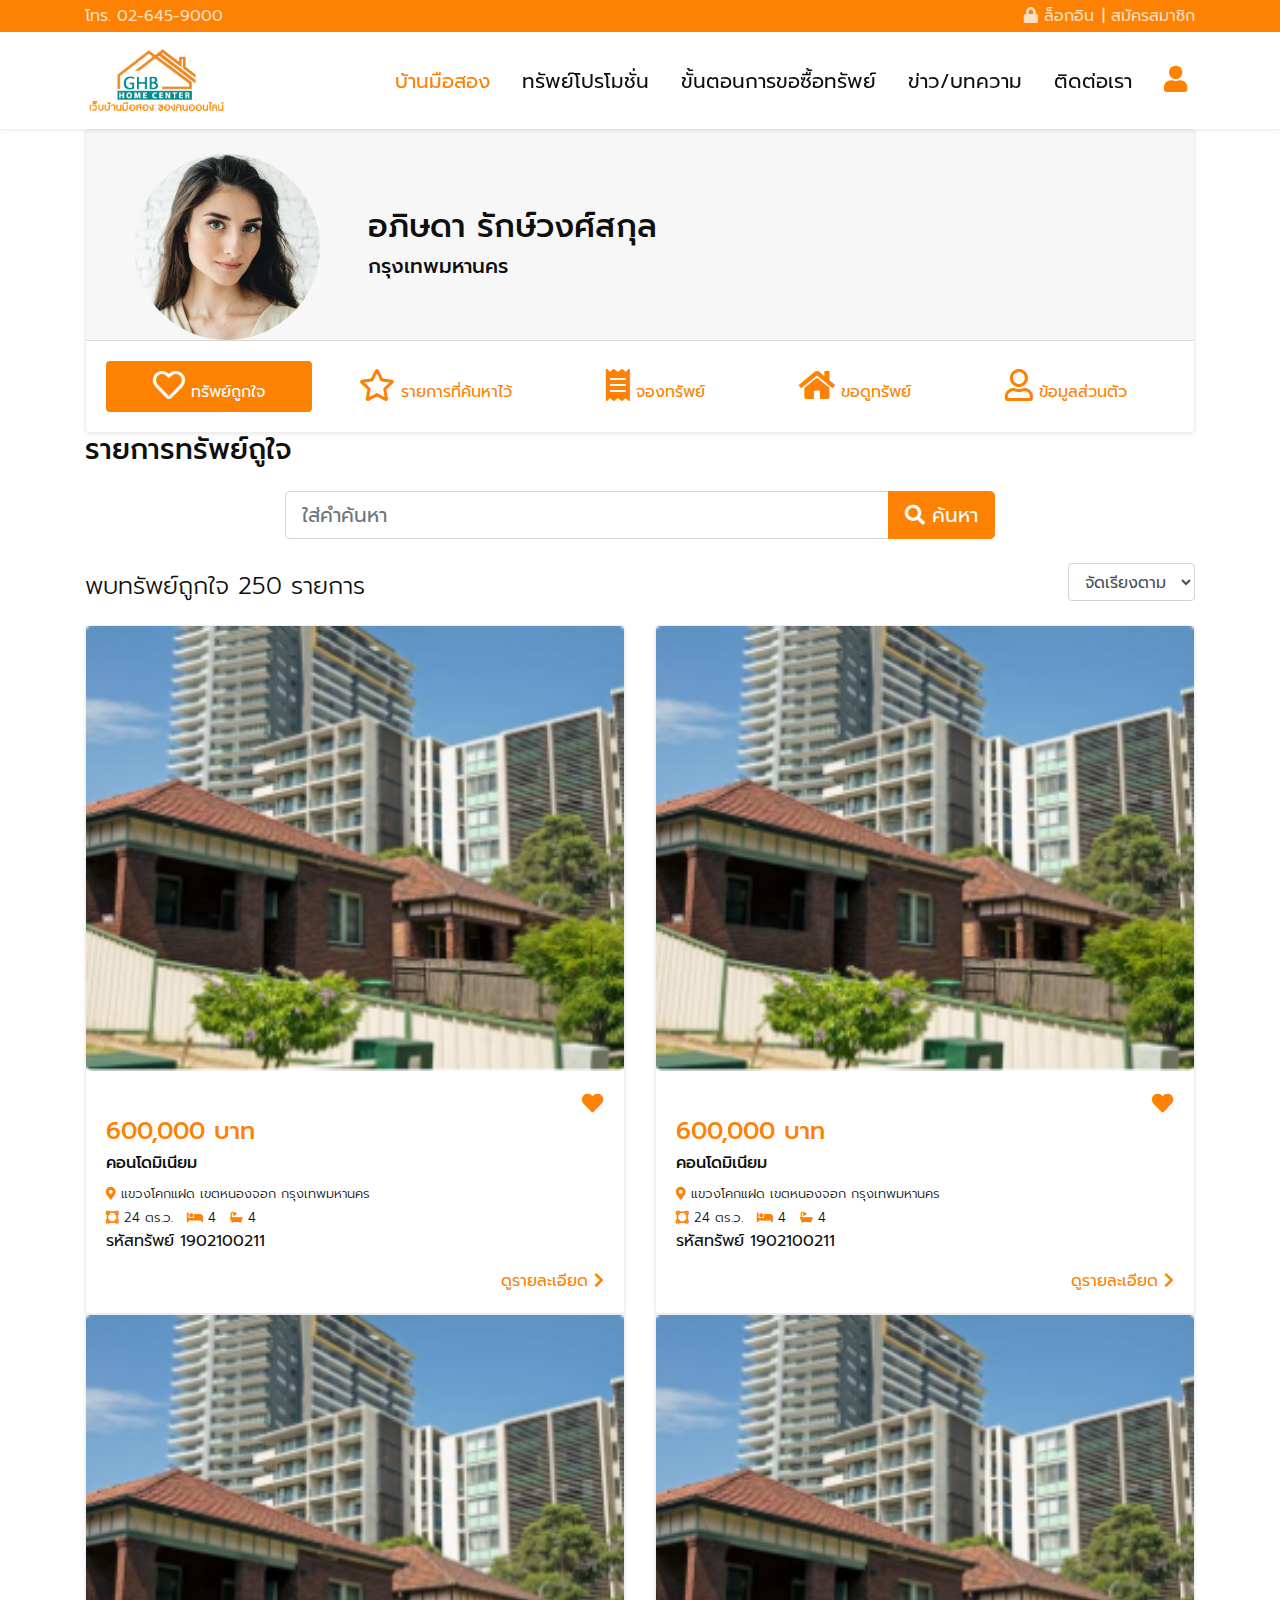
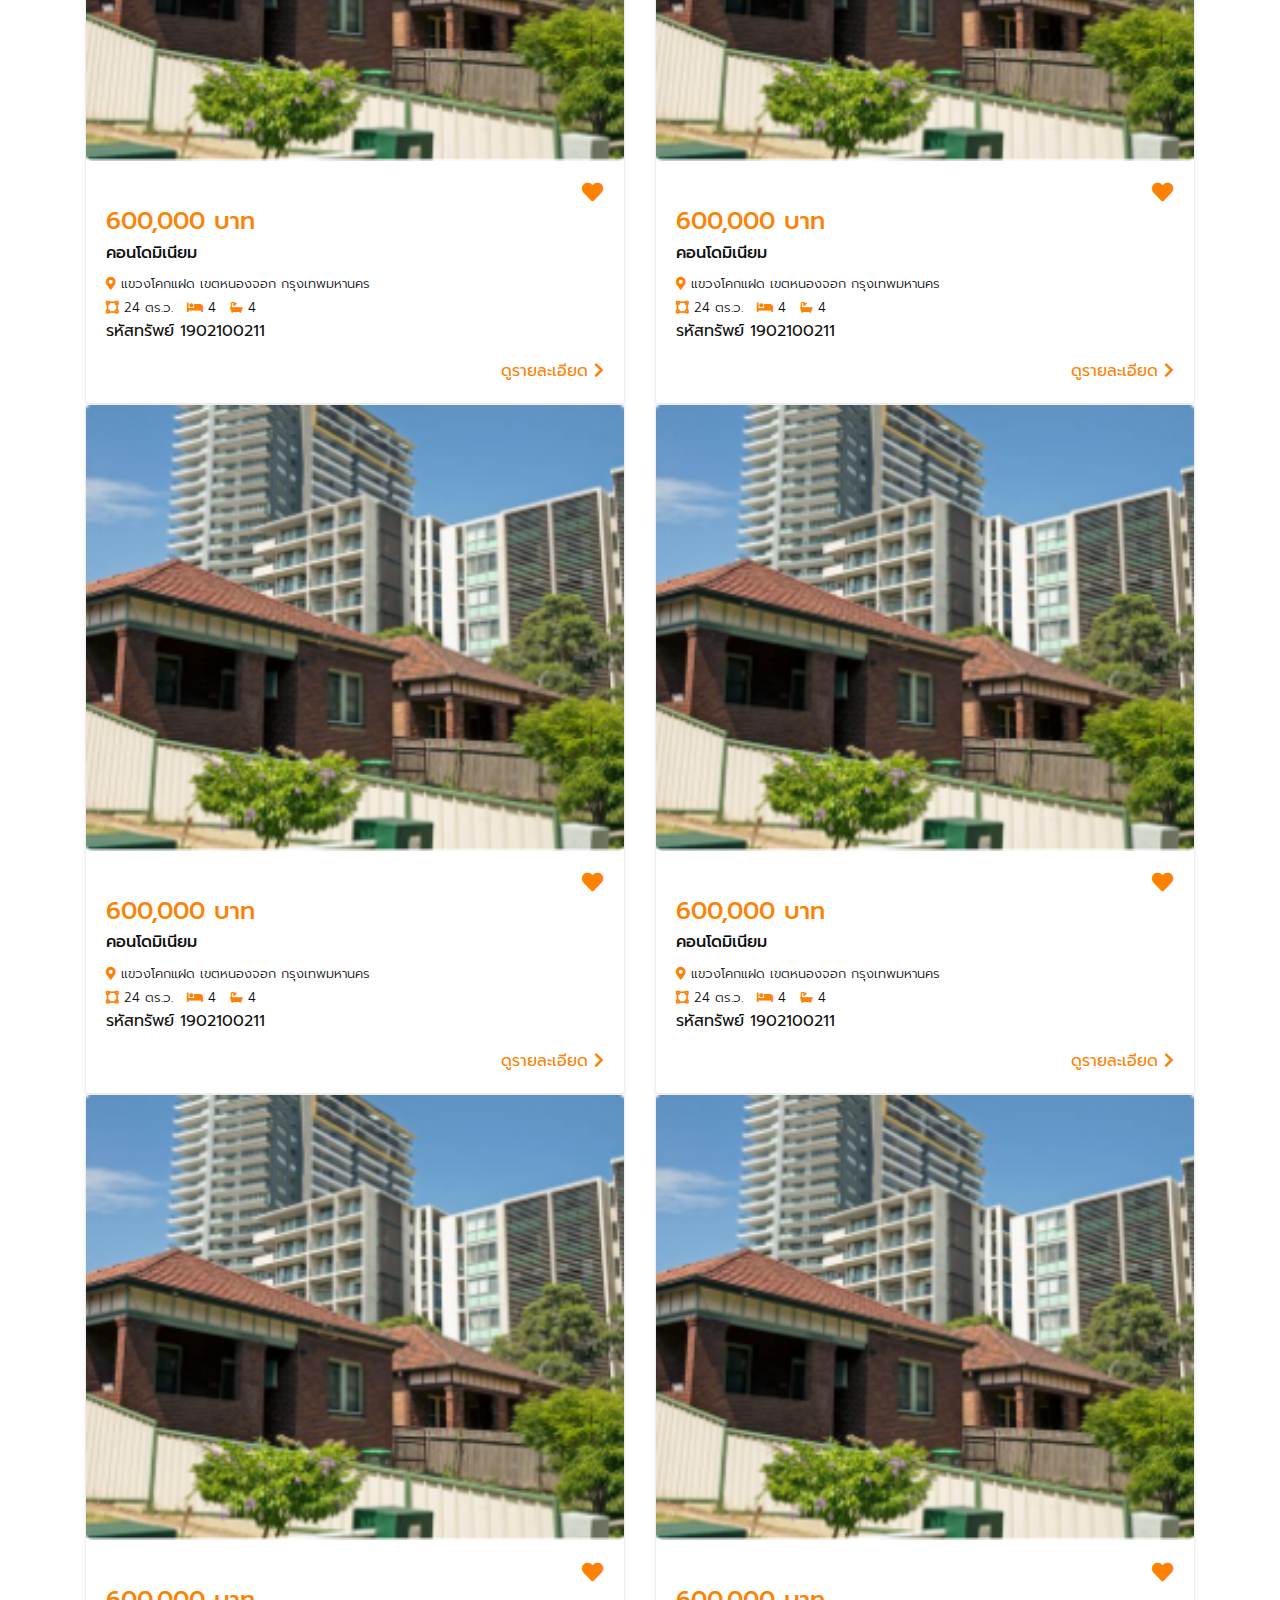
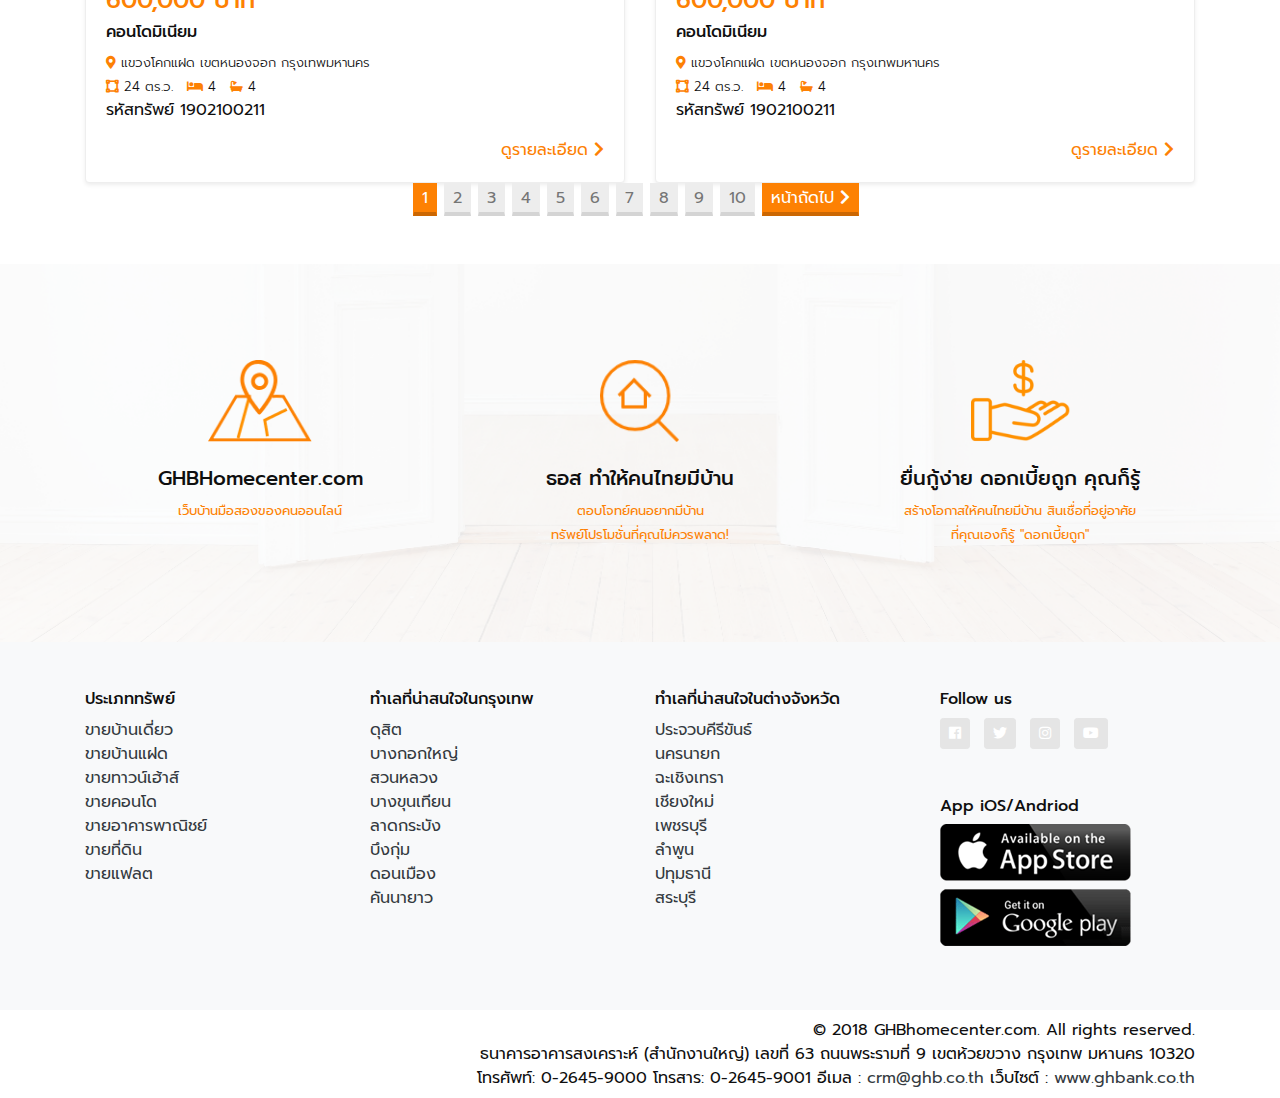
<file: profile.html>
<!doctype html>
<html lang="en">

<head>
    <title>GHB</title>
    <!-- Required meta tags -->
    <meta charset="utf-8">
    <meta name="viewport" content="width=device-width, initial-scale=1, shrink-to-fit=no">

    <!-- Favicon -->
    <link rel="icon" href="./favicon.ico">

    <!-- Style CSS -->
    <link rel="stylesheet" href="./css/style.css">
</head>

<body>
    <div class="navbar-top d-none d-xl-block">
        <div class="container">
            <div class="row">
                <div class="col">
                    โทร. 02-645-9000
                </div>
                <div class="col-auto">
                    <ul class="list-inline mb-0">
                        <li class="list-inline-item"><a href="#"><i class="fas fa-lock"></i> ล็อกอิน</a></li>|
                        <li class="list-inline-item"><a href="#">สมัครสมาชิก</a></li>
                    </ul>
                </div>
            </div>
        </div>
    </div>
    <header class="header sticky-top shadow-sm">
        <nav class="navbar navbar-expand-xl navbar-light">
            <div class="container">
                <button class="navbar-toggler hidden-xl-up" type="button" data-toggle="offcanvas" data-target="#collapsibleNavId"
                    aria-controls="collapsibleNavId" aria-expanded="false" aria-label="Toggle navigation">
                    <i class="fas fa-bars fa-2x"></i>
                </button>
                <a class="navbar-brand" href="./">
                    <img src="./img/logo.png" alt="" class="d-none d-xl-block">
                    <img src="./img/logo-white.png" alt="" class="d-xl-none">
                </a>
                <a href="#" class="d-xl-none"><img src="./img/user.png" alt="" class="img-user"></a>
                <div class="offcanvas-collapse navbar-collapse" id="collapsibleNavId">
                    <div class="offcanvas-header">
                        <button class="navbar-toggler float-right" type="button" data-toggle="offcanvas" data-target="#collapsibleNavId"
                            aria-controls="collapsibleNavId" aria-expanded="false" aria-label="Toggle navigation">
                            <i class="fas fa-times fa-2x"></i>
                        </button>
                        <div class="container-fluid">
                            <div class="text-center">
                                <img src="./img/logo-white.png" class="img-fluid" alt="">
                            </div>
                        </div>
                    </div>
                    <ul class="navbar-nav ml-auto">
                        <li class="nav-item active">
                            <a class="nav-link" href="./">บ้านมือสอง <span class="sr-only">(current)</span></a>
                        </li>
                        <li class="nav-item ">
                            <a class="nav-link" href="./promotion.html">ทรัพย์โปรโมชั่น</a>
                        </li>
                        <li class="nav-item">
                            <a class="nav-link" href="#">ขั้นตอนการขอซื้อทรัพย์</a>
                        </li>
                        <li class="nav-item">
                            <a class="nav-link" href="#">ข่าว/บทความ</a>
                        </li>
                        <li class="nav-item">
                            <a class="nav-link" href="#">ติดต่อเรา</a>
                        </li>
                        <li class="nav-item d-none d-lg-block">
                            <a class="nav-link text-primary" href="#"><i class="fas fa-user fa-lg"></i></a>
                        </li>
                    </ul>
                </div>
            </div>
        </nav>
    </header>
    <main>

        <!-- ////////////////// -->
        <!-- Start Main content -->
        <section class="page page-profile container">
            <div class="card card-profile">
                <div class="card-header d-flex align-items-center pt-xl-4 pb-xl-0 px-xl-5">
                    <div class="text-center">
                        <img src="./img/Avatar.png" alt="" class="card-img-profile">
                        <div class="small d-xl-none text-success">รูปประจำตัวของคุณ</div>
                    </div>
                    <div class="ml-5">
                        <h2 class="text-name">อภิษดา รักษ์วงศ์สกุล</h2>
                        <h5 class="text-address">กรุงเทพมหานคร</h5>
                    </div>
                </div>
                <div class="card-body">
                    <ul class="nav nav-pills nav-fill" id="profile-tab" role="tablist">
                        <li class="nav-item">
                            <a class="nav-link active" id="pills-like-tab" data-toggle="pill" href="#pills-like" role="tab"
                                aria-controls="pills-like" aria-selected="true"><i class="far fa-heart fa-2x"></i>
                                ทรัพย์ถูกใจ</a>
                        </li>
                        <li class="nav-item">
                            <a class="nav-link " id="pills-list-tab" data-toggle="pill" href="#pills-list" role="tab"
                                aria-controls="pills-list" aria-selected="false"><i class="far fa-star fa-2x"></i>
                                รายการที่ค้นหาไว้</a>
                        </li>
                        <li class="nav-item">
                            <a class="nav-link " id="pills-booking-tab" data-toggle="pill" href="#pills-booking" role="tab"
                                aria-controls="pills-booking" aria-selected="false"><i class="fas fa-receipt fa-2x"></i>
                                จองทรัพย์</a>
                        </li>
                        <li class="nav-item">
                            <a class="nav-link " id="pills-view-tab" data-toggle="pill" href="#pills-view" role="tab"
                                aria-controls="pills-view" aria-selected="false"><i class="fas fa-home fa-2x"></i>
                                ขอดูทรัพย์</a>
                        </li>
                        <li class="nav-item">
                            <a class="nav-link " id="pills-info-tab" data-toggle="pill" href="#pills-info" role="tab"
                                aria-controls="pills-info" aria-selected="false"><i class="far fa-user fa-2x"></i>
                                ข้อมูลส่วนตัว</a>
                        </li>
                    </ul>
                </div>
            </div>

            <!-- Tab content -->
            <div class="tab-content" id="profile-tabContent">
                <div class="tab-pane fade show active" id="pills-like" role="tabpanel" aria-labelledby="pills-like-tab">
                    <div class="mb-4">
                        <h3 class="text-center text-xl-left mb-4">รายการทรัพย์ถูใจ</h3>
                        <div class="input-group input-group-lg mb-4 mx-auto col-12 col-xl-8">
                            <input type="text" class="form-control" placeholder="ใส่คำค้นหา" aria-label="ใส่คำค้นหา"
                                aria-describedby="button-addon2">
                            <div class="input-group-append">
                                <button class="btn btn-primary" type="button" id="button-addon2"><i class="fas fa-search"></i>
                                    ค้นหา</button>
                            </div>
                        </div>
                        <div class="row align-items-end">
                            <div class="col-12 col-xl">
                                <h4 class="font-weight-light mb-0">พบทรัพย์ถูกใจ 250 รายการ</h4>
                            </div>
                            <div class="col-xl-auto d-none d-xl-block">
                                <select class="form-control">
                                    <option>จัดเรียงตาม</option>
                                </select>
                            </div>
                        </div>
                    </div>
                    <div class="row">
                        <div class="col-12 col-xl-6">
                            <div class="card">
                                <a href="#" class="card-img-cover">
                                    <img src="./img/2.png" class="card-img" alt="">
                                </a>
                                <div class="card-body">
                                    <div class="text-right">
                                        <a href="javascript:;" class="btn btn-link p-0"><i class="fas fa-heart fa-lg"></i></a>
                                    </div>
                                    <h4 class="text-primary">600,000 บาท</h4>
                                    <h6>คอนโดมิเนียม</h6>
                                    <ul class="list-inline">
                                        <li class="list-inline-item font-weight-light small"><i class="fas fa-map-marker-alt text-primary"></i>
                                            แขวงโคกแฝด เขตหนองจอก กรุงเทพมหานคร</li>
                                        <div class="w-100"></div>
                                        <li class="list-inline-item font-weight-light small"><i class="fas fa-vector-square text-primary"></i>
                                            24 ตร.ว.</li>
                                        <li class="list-inline-item font-weight-light small"><i class="fas fa-bed text-primary"></i>
                                            4</li>
                                        <li class="list-inline-item font-weight-light small"><i class="fas fa-bath text-primary"></i>
                                            4</li>
                                        <div class="w-100"></div>
                                        <li class="list-inline-item">รหัสทรัพย์ 1902100211</li>
                                    </ul>
                                    <div class="text-right">
                                        <a href="">ดูรายละเอียด <i class="fas fa-chevron-right"></i></a>
                                    </div>
                                </div>
                            </div>
                        </div>
                        <div class="col-12 col-xl-6">
                            <div class="card">
                                <a href="#" class="card-img-cover">
                                    <img src="./img/2.png" class="card-img" alt="">
                                </a>
                                <div class="card-body">
                                    <div class="text-right">
                                        <a href="javascript:;" class="btn btn-link p-0"><i class="fas fa-heart fa-lg"></i></a>
                                    </div>
                                    <h4 class="text-primary">600,000 บาท</h4>
                                    <h6>คอนโดมิเนียม</h6>
                                    <ul class="list-inline">
                                        <li class="list-inline-item font-weight-light small"><i class="fas fa-map-marker-alt text-primary"></i>
                                            แขวงโคกแฝด เขตหนองจอก กรุงเทพมหานคร</li>
                                        <div class="w-100"></div>
                                        <li class="list-inline-item font-weight-light small"><i class="fas fa-vector-square text-primary"></i>
                                            24 ตร.ว.</li>
                                        <li class="list-inline-item font-weight-light small"><i class="fas fa-bed text-primary"></i>
                                            4</li>
                                        <li class="list-inline-item font-weight-light small"><i class="fas fa-bath text-primary"></i>
                                            4</li>
                                        <div class="w-100"></div>
                                        <li class="list-inline-item">รหัสทรัพย์ 1902100211</li>
                                    </ul>
                                    <div class="text-right">
                                        <a href="">ดูรายละเอียด <i class="fas fa-chevron-right"></i></a>
                                    </div>
                                </div>
                            </div>
                        </div>
                        <div class="col-12 col-xl-6">
                            <div class="card">
                                <a href="#" class="card-img-cover">
                                    <img src="./img/2.png" class="card-img" alt="">
                                </a>
                                <div class="card-body">
                                    <div class="text-right">
                                        <a href="javascript:;" class="btn btn-link p-0"><i class="fas fa-heart fa-lg"></i></a>
                                    </div>
                                    <h4 class="text-primary">600,000 บาท</h4>
                                    <h6>คอนโดมิเนียม</h6>
                                    <ul class="list-inline">
                                        <li class="list-inline-item font-weight-light small"><i class="fas fa-map-marker-alt text-primary"></i>
                                            แขวงโคกแฝด เขตหนองจอก กรุงเทพมหานคร</li>
                                        <div class="w-100"></div>
                                        <li class="list-inline-item font-weight-light small"><i class="fas fa-vector-square text-primary"></i>
                                            24 ตร.ว.</li>
                                        <li class="list-inline-item font-weight-light small"><i class="fas fa-bed text-primary"></i>
                                            4</li>
                                        <li class="list-inline-item font-weight-light small"><i class="fas fa-bath text-primary"></i>
                                            4</li>
                                        <div class="w-100"></div>
                                        <li class="list-inline-item">รหัสทรัพย์ 1902100211</li>
                                    </ul>
                                    <div class="text-right">
                                        <a href="">ดูรายละเอียด <i class="fas fa-chevron-right"></i></a>
                                    </div>
                                </div>
                            </div>
                        </div>
                        <div class="col-12 col-xl-6">
                            <div class="card">
                                <a href="#" class="card-img-cover">
                                    <img src="./img/2.png" class="card-img" alt="">
                                </a>
                                <div class="card-body">
                                    <div class="text-right">
                                        <a href="javascript:;" class="btn btn-link p-0"><i class="fas fa-heart fa-lg"></i></a>
                                    </div>
                                    <h4 class="text-primary">600,000 บาท</h4>
                                    <h6>คอนโดมิเนียม</h6>
                                    <ul class="list-inline">
                                        <li class="list-inline-item font-weight-light small"><i class="fas fa-map-marker-alt text-primary"></i>
                                            แขวงโคกแฝด เขตหนองจอก กรุงเทพมหานคร</li>
                                        <div class="w-100"></div>
                                        <li class="list-inline-item font-weight-light small"><i class="fas fa-vector-square text-primary"></i>
                                            24 ตร.ว.</li>
                                        <li class="list-inline-item font-weight-light small"><i class="fas fa-bed text-primary"></i>
                                            4</li>
                                        <li class="list-inline-item font-weight-light small"><i class="fas fa-bath text-primary"></i>
                                            4</li>
                                        <div class="w-100"></div>
                                        <li class="list-inline-item">รหัสทรัพย์ 1902100211</li>
                                    </ul>
                                    <div class="text-right">
                                        <a href="">ดูรายละเอียด <i class="fas fa-chevron-right"></i></a>
                                    </div>
                                </div>
                            </div>
                        </div>
                        <div class="col-12 col-xl-6">
                            <div class="card">
                                <a href="#" class="card-img-cover">
                                    <img src="./img/2.png" class="card-img" alt="">
                                </a>
                                <div class="card-body">
                                    <div class="text-right">
                                        <a href="javascript:;" class="btn btn-link p-0"><i class="fas fa-heart fa-lg"></i></a>
                                    </div>
                                    <h4 class="text-primary">600,000 บาท</h4>
                                    <h6>คอนโดมิเนียม</h6>
                                    <ul class="list-inline">
                                        <li class="list-inline-item font-weight-light small"><i class="fas fa-map-marker-alt text-primary"></i>
                                            แขวงโคกแฝด เขตหนองจอก กรุงเทพมหานคร</li>
                                        <div class="w-100"></div>
                                        <li class="list-inline-item font-weight-light small"><i class="fas fa-vector-square text-primary"></i>
                                            24 ตร.ว.</li>
                                        <li class="list-inline-item font-weight-light small"><i class="fas fa-bed text-primary"></i>
                                            4</li>
                                        <li class="list-inline-item font-weight-light small"><i class="fas fa-bath text-primary"></i>
                                            4</li>
                                        <div class="w-100"></div>
                                        <li class="list-inline-item">รหัสทรัพย์ 1902100211</li>
                                    </ul>
                                    <div class="text-right">
                                        <a href="">ดูรายละเอียด <i class="fas fa-chevron-right"></i></a>
                                    </div>
                                </div>
                            </div>
                        </div>
                        <div class="col-12 col-xl-6">
                            <div class="card">
                                <a href="#" class="card-img-cover">
                                    <img src="./img/2.png" class="card-img" alt="">
                                </a>
                                <div class="card-body">
                                    <div class="text-right">
                                        <a href="javascript:;" class="btn btn-link p-0"><i class="fas fa-heart fa-lg"></i></a>
                                    </div>
                                    <h4 class="text-primary">600,000 บาท</h4>
                                    <h6>คอนโดมิเนียม</h6>
                                    <ul class="list-inline">
                                        <li class="list-inline-item font-weight-light small"><i class="fas fa-map-marker-alt text-primary"></i>
                                            แขวงโคกแฝด เขตหนองจอก กรุงเทพมหานคร</li>
                                        <div class="w-100"></div>
                                        <li class="list-inline-item font-weight-light small"><i class="fas fa-vector-square text-primary"></i>
                                            24 ตร.ว.</li>
                                        <li class="list-inline-item font-weight-light small"><i class="fas fa-bed text-primary"></i>
                                            4</li>
                                        <li class="list-inline-item font-weight-light small"><i class="fas fa-bath text-primary"></i>
                                            4</li>
                                        <div class="w-100"></div>
                                        <li class="list-inline-item">รหัสทรัพย์ 1902100211</li>
                                    </ul>
                                    <div class="text-right">
                                        <a href="">ดูรายละเอียด <i class="fas fa-chevron-right"></i></a>
                                    </div>
                                </div>
                            </div>
                        </div>
                        <div class="col-12 col-xl-6">
                            <div class="card">
                                <a href="#" class="card-img-cover">
                                    <img src="./img/2.png" class="card-img" alt="">
                                </a>
                                <div class="card-body">
                                    <div class="text-right">
                                        <a href="javascript:;" class="btn btn-link p-0"><i class="fas fa-heart fa-lg"></i></a>
                                    </div>
                                    <h4 class="text-primary">600,000 บาท</h4>
                                    <h6>คอนโดมิเนียม</h6>
                                    <ul class="list-inline">
                                        <li class="list-inline-item font-weight-light small"><i class="fas fa-map-marker-alt text-primary"></i>
                                            แขวงโคกแฝด เขตหนองจอก กรุงเทพมหานคร</li>
                                        <div class="w-100"></div>
                                        <li class="list-inline-item font-weight-light small"><i class="fas fa-vector-square text-primary"></i>
                                            24 ตร.ว.</li>
                                        <li class="list-inline-item font-weight-light small"><i class="fas fa-bed text-primary"></i>
                                            4</li>
                                        <li class="list-inline-item font-weight-light small"><i class="fas fa-bath text-primary"></i>
                                            4</li>
                                        <div class="w-100"></div>
                                        <li class="list-inline-item">รหัสทรัพย์ 1902100211</li>
                                    </ul>
                                    <div class="text-right">
                                        <a href="">ดูรายละเอียด <i class="fas fa-chevron-right"></i></a>
                                    </div>
                                </div>
                            </div>
                        </div>
                        <div class="col-12 col-xl-6">
                            <div class="card">
                                <a href="#" class="card-img-cover">
                                    <img src="./img/2.png" class="card-img" alt="">
                                </a>
                                <div class="card-body">
                                    <div class="text-right">
                                        <a href="javascript:;" class="btn btn-link p-0"><i class="fas fa-heart fa-lg"></i></a>
                                    </div>
                                    <h4 class="text-primary">600,000 บาท</h4>
                                    <h6>คอนโดมิเนียม</h6>
                                    <ul class="list-inline">
                                        <li class="list-inline-item font-weight-light small"><i class="fas fa-map-marker-alt text-primary"></i>
                                            แขวงโคกแฝด เขตหนองจอก กรุงเทพมหานคร</li>
                                        <div class="w-100"></div>
                                        <li class="list-inline-item font-weight-light small"><i class="fas fa-vector-square text-primary"></i>
                                            24 ตร.ว.</li>
                                        <li class="list-inline-item font-weight-light small"><i class="fas fa-bed text-primary"></i>
                                            4</li>
                                        <li class="list-inline-item font-weight-light small"><i class="fas fa-bath text-primary"></i>
                                            4</li>
                                        <div class="w-100"></div>
                                        <li class="list-inline-item">รหัสทรัพย์ 1902100211</li>
                                    </ul>
                                    <div class="text-right">
                                        <a href="">ดูรายละเอียด <i class="fas fa-chevron-right"></i></a>
                                    </div>
                                </div>
                            </div>
                        </div>
                    </div>
                    <!-- Pagination -->
                    <nav aria-label="..." class="mb-5">
                        <ul class="pagination justify-content-center d-none d-xl-flex">
                            <li class="page-item active"><a class="page-link" href="#">1</a></li>
                            <li class="page-item"><a class="page-link" href="#">2</a></li>
                            <li class="page-item"><a class="page-link" href="#">3</a></li>
                            <li class="page-item"><a class="page-link" href="#">4</a></li>
                            <li class="page-item"><a class="page-link" href="#">5</a></li>
                            <li class="page-item"><a class="page-link" href="#">6</a></li>
                            <li class="page-item"><a class="page-link" href="#">7</a></li>
                            <li class="page-item"><a class="page-link" href="#">8</a></li>
                            <li class="page-item"><a class="page-link" href="#">9</a></li>
                            <li class="page-item"><a class="page-link" href="#">10</a></li>
                            <li class="page-item page-item-next"><a class="page-link" href="#">หน้าถัดไป <i class="fas fa-chevron-right"></i></a></li>
                        </ul>
                        <div class="text-center d-xl-none">
                            <a href="#" class="btn btn-link"><i class="fas fa-chevron-left"></i> ย้อนกลับ</a>
                            <a href="#" class="btn btn-link">ถัดไป <i class="fas fa-chevron-right"></i></a>
                        </div>
                    </nav>
                </div>
                <div class="tab-pane fade" id="pills-list" role="tabpanel" aria-labelledby="pills-list-tab">
                    <h4>รายการที่ค้นหาไว้</h4>
                    <div class="row">
                        <div class="col-12 col-xl-6">
                            <div class="card card-body">
                                <div class="d-flex ">
                                    <span class="mr-2"><i class="fas fa-search fa-lg text-primary"></i></span>
                                    <div class="flex-grow-1">
                                        <h5>เมืองชลบุรี, ชลบุรี</h5>
                                        <div class="tag-list">
                                            <span class="badge badge-pill">บ้านเดี่ยว</span>
                                            <span class="badge badge-pill">ทาวน์เฮ้าส์</span>
                                            <span class="badge badge-pill">ที่ดินเปล่า</span>
                                            <span class="badge badge-pill">1M-2M</span>
                                        </div>
                                    </div>
                                    <h1 class="text-primary display-4">3</h1>
                                </div>
                                <div class="text-right">
                                    <span class="text-primary">ค้นหาเมื่อ 5 นาทีที่แล้ว</span>
                                    <button type="button" class="btn btn-link btn-del"><i class="far fa-trash-alt"></i></button>
                                </div>
                            </div>
                        </div>
                        <div class="col-12 col-xl-6">
                            <div class="card card-body">
                                <div class="d-flex ">
                                    <span class="mr-2"><i class="fas fa-search fa-lg text-primary"></i></span>
                                    <div class="flex-grow-1">
                                        <h5>เมืองชลบุรี, ชลบุรี</h5>
                                        <div class="tag-list">
                                            <span class="badge badge-pill">บ้านเดี่ยว</span>
                                            <span class="badge badge-pill">ทาวน์เฮ้าส์</span>
                                            <span class="badge badge-pill">ที่ดินเปล่า</span>
                                            <span class="badge badge-pill">1M-2M</span>
                                        </div>
                                    </div>
                                    <h1 class="text-primary display-4">3</h1>
                                </div>
                                <div class="text-right">
                                    <span class="text-primary">ค้นหาเมื่อ 5 นาทีที่แล้ว</span>
                                    <button type="button" class="btn btn-link btn-del"><i class="far fa-trash-alt"></i></button>
                                </div>
                            </div>
                        </div>
                        <div class="col-12 col-xl-6">
                            <div class="card card-body">
                                <div class="d-flex ">
                                    <span class="mr-2"><i class="fas fa-search fa-lg text-primary"></i></span>
                                    <div class="flex-grow-1">
                                        <h5>เมืองชลบุรี, ชลบุรี</h5>
                                        <div class="tag-list">
                                            <span class="badge badge-pill">บ้านเดี่ยว</span>
                                            <span class="badge badge-pill">ทาวน์เฮ้าส์</span>
                                            <span class="badge badge-pill">ที่ดินเปล่า</span>
                                            <span class="badge badge-pill">1M-2M</span>
                                        </div>
                                    </div>
                                    <h1 class="text-primary display-4">3</h1>
                                </div>
                                <div class="text-right">
                                    <span class="text-primary">ค้นหาเมื่อ 5 นาทีที่แล้ว</span>
                                    <button type="button" class="btn btn-link btn-del"><i class="far fa-trash-alt"></i></button>
                                </div>
                            </div>
                        </div>
                        <div class="col-12 col-xl-6">
                            <div class="card card-body">
                                <div class="d-flex ">
                                    <span class="mr-2"><i class="fas fa-search fa-lg text-primary"></i></span>
                                    <div class="flex-grow-1">
                                        <h5>เมืองชลบุรี, ชลบุรี</h5>
                                        <div class="tag-list">
                                            <span class="badge badge-pill">บ้านเดี่ยว</span>
                                            <span class="badge badge-pill">ทาวน์เฮ้าส์</span>
                                            <span class="badge badge-pill">ที่ดินเปล่า</span>
                                            <span class="badge badge-pill">1M-2M</span>
                                        </div>
                                    </div>
                                    <h1 class="text-primary display-4">3</h1>
                                </div>
                                <div class="text-right">
                                    <span class="text-primary">ค้นหาเมื่อ 5 นาทีที่แล้ว</span>
                                    <button type="button" class="btn btn-link btn-del"><i class="far fa-trash-alt"></i></button>
                                </div>
                            </div>
                        </div>
                        <div class="col-12 col-xl-6">
                            <div class="card card-body">
                                <div class="d-flex ">
                                    <span class="mr-2"><i class="fas fa-search fa-lg text-primary"></i></span>
                                    <div class="flex-grow-1">
                                        <h5>เมืองชลบุรี, ชลบุรี</h5>
                                        <div class="tag-list">
                                            <span class="badge badge-pill">บ้านเดี่ยว</span>
                                            <span class="badge badge-pill">ทาวน์เฮ้าส์</span>
                                            <span class="badge badge-pill">ที่ดินเปล่า</span>
                                            <span class="badge badge-pill">1M-2M</span>
                                        </div>
                                    </div>
                                    <h1 class="text-primary display-4">3</h1>
                                </div>
                                <div class="text-right">
                                    <span class="text-primary">ค้นหาเมื่อ 5 นาทีที่แล้ว</span>
                                    <button type="button" class="btn btn-link btn-del"><i class="far fa-trash-alt"></i></button>
                                </div>
                            </div>
                        </div>
                        <div class="col-12 col-xl-6">
                            <div class="card card-body">
                                <div class="d-flex ">
                                    <span class="mr-2"><i class="fas fa-search fa-lg text-primary"></i></span>
                                    <div class="flex-grow-1">
                                        <h5>เมืองชลบุรี, ชลบุรี</h5>
                                        <div class="tag-list">
                                            <span class="badge badge-pill">บ้านเดี่ยว</span>
                                            <span class="badge badge-pill">ทาวน์เฮ้าส์</span>
                                            <span class="badge badge-pill">ที่ดินเปล่า</span>
                                            <span class="badge badge-pill">1M-2M</span>
                                        </div>
                                    </div>
                                    <h1 class="text-primary display-4">3</h1>
                                </div>
                                <div class="text-right">
                                    <span class="text-primary">ค้นหาเมื่อ 5 นาทีที่แล้ว</span>
                                    <button type="button" class="btn btn-link btn-del"><i class="far fa-trash-alt"></i></button>
                                </div>
                            </div>
                        </div>
                    </div>
                    <!-- Pagination -->
                    <nav aria-label="..." class="mb-5">
                        <ul class="pagination justify-content-center d-none d-xl-flex">
                            <li class="page-item active"><a class="page-link" href="#">1</a></li>
                            <li class="page-item"><a class="page-link" href="#">2</a></li>
                            <li class="page-item"><a class="page-link" href="#">3</a></li>
                            <li class="page-item"><a class="page-link" href="#">4</a></li>
                            <li class="page-item"><a class="page-link" href="#">5</a></li>
                            <li class="page-item"><a class="page-link" href="#">6</a></li>
                            <li class="page-item"><a class="page-link" href="#">7</a></li>
                            <li class="page-item"><a class="page-link" href="#">8</a></li>
                            <li class="page-item"><a class="page-link" href="#">9</a></li>
                            <li class="page-item"><a class="page-link" href="#">10</a></li>
                            <li class="page-item page-item-next"><a class="page-link" href="#">หน้าถัดไป <i class="fas fa-chevron-right"></i></a></li>
                        </ul>
                        <div class="text-center d-xl-none">
                            <a href="#" class="btn btn-link"><i class="fas fa-chevron-left"></i> ย้อนกลับ</a>
                            <a href="#" class="btn btn-link">ถัดไป <i class="fas fa-chevron-right"></i></a>
                        </div>
                    </nav>
                </div>
                <div class="tab-pane fade" id="pills-booking" role="tabpanel" aria-labelledby="pills-booking-tab">
                    <h3>รายการจองทรัพย์</h3>
                    <div class="row">
                        <div class="col-12 col-xl-6">
                            <div class="card card-horizontal">
                                <div class="d-flex flex-column flex-xl-row">
                                    <a href="#" class="card-img-cover m-3 m-xl-0">
                                        <img src="./img/home-booking-1.png" class="card-img" alt="">
                                    </a>
                                    <div class="text-center mb-3 d-xl-none">
                                        <a href="#" class="btn btn-primary btn-sm"><i class="fas fa-print"></i>
                                            พิมพ์ใบจอง</a>
                                    </div>
                                </div>
                                <div class="card-body">
                                    <h5 class="text-primary">1,500,000 บาท</h5>
                                    <h6>ขายบ้านเดี่ยว (อมรทรัพย์)</h6>
                                    <ul class="list-inline small font-weight-light mb-1">
                                        <li class="list-inline-item"><i class="fas fa-map-marker-alt text-primary"></i>
                                            แขวงโคกแฝด เขตหนองจอก กรุงเทพมหานคร</li>
                                        <div class="w-100"></div>
                                        <li class="list-inline-item"><i class="fas fa-vector-square text-primary"></i>
                                            24 ตร.ว.</li>
                                        <li class="list-inline-item"><i class="fas fa-bed text-primary"></i>
                                            4</li>
                                        <li class="list-inline-item"><i class="fas fa-bath text-primary"></i>
                                            4</li>
                                        <div class="w-100"></div>
                                        <li>รหัสทรัพย์ : 1902100211</li>
                                        <li>หมายเลขจองทรัพย์ : 6112000021</li>
                                        <li>วันที่จองทรัพย์ : 20 พ.ย. 2561 14:50:09 น.</li>
                                    </ul>
                                    <div class="d-flex justify-content-center justify-content-xl-between align-items-xl-end">
                                        <div class="text-center">
                                            <small class="d-block">ติดต่อธนาคารภายในวันที่ : </small>
                                            <a href="#" class="text-danger">ยกเลิกการจองทรัพย์</a>
                                        </div>
                                        <div class="d-none d-xl-block"><a href="#" class="btn btn-primary btn-sm"><i
                                                    class="fas fa-print"></i>
                                                พิมพ์ใบจอง</a></div>
                                    </div>
                                </div>
                            </div>
                        </div>
                        <div class="col-12 col-xl-6">
                            <div class="card card-horizontal">
                                <div class="d-flex flex-column flex-xl-row">
                                    <a href="#" class="card-img-cover m-3 m-xl-0">
                                        <img src="./img/home-booking-2.png" class="card-img" alt="">
                                    </a>
                                    <div class="text-center mb-3 d-xl-none">
                                        <a href="#" class="btn btn-primary btn-sm"><i class="fas fa-print"></i>
                                            พิมพ์ใบจอง</a>
                                    </div>
                                </div>
                                <div class="card-body">
                                    <h5 class="text-primary">1,500,000 บาท</h5>
                                    <h6>ขายบ้านเดี่ยว (อมรทรัพย์)</h6>
                                    <ul class="list-inline small font-weight-light mb-1">
                                        <li class="list-inline-item"><i class="fas fa-map-marker-alt text-primary"></i>
                                            แขวงโคกแฝด เขตหนองจอก กรุงเทพมหานคร</li>
                                        <div class="w-100"></div>
                                        <li class="list-inline-item"><i class="fas fa-vector-square text-primary"></i>
                                            24 ตร.ว.</li>
                                        <li class="list-inline-item"><i class="fas fa-bed text-primary"></i>
                                            4</li>
                                        <li class="list-inline-item"><i class="fas fa-bath text-primary"></i>
                                            4</li>
                                        <div class="w-100"></div>
                                        <li>รหัสทรัพย์ : 1902100211</li>
                                        <li>หมายเลขจองทรัพย์ : 6112000021</li>
                                        <li>วันที่จองทรัพย์ : 20 พ.ย. 2561 14:50:09 น.</li>
                                    </ul>
                                    <div class="d-flex justify-content-center justify-content-xl-between align-items-xl-end">
                                        <div class="text-center">
                                            <small class="d-block">ติดต่อธนาคารภายในวันที่ : </small>
                                            <a href="#" class="text-primary">17 ก.ค. 2561</a>
                                        </div>
                                        <div class="d-none d-xl-block"><a href="#" class="btn btn-primary btn-sm"><i
                                                    class="fas fa-print"></i>
                                                พิมพ์ใบจอง</a></div>
                                    </div>
                                </div>
                            </div>
                        </div>
                        <div class="col-12 col-xl-6">
                            <div class="card card-horizontal">
                                <div class="d-flex flex-column flex-xl-row">
                                    <a href="#" class="card-img-cover m-3 m-xl-0">
                                        <img src="./img/home-booking-1.png" class="card-img" alt="">
                                    </a>
                                    <div class="text-center mb-3 d-xl-none">
                                        <a href="#" class="btn btn-primary btn-sm"><i class="fas fa-print"></i>
                                            พิมพ์ใบจอง</a>
                                    </div>
                                </div>
                                <div class="card-body">
                                    <h5 class="text-primary">1,500,000 บาท</h5>
                                    <h6>ขายบ้านเดี่ยว (อมรทรัพย์)</h6>
                                    <ul class="list-inline small font-weight-light mb-1">
                                        <li class="list-inline-item"><i class="fas fa-map-marker-alt text-primary"></i>
                                            แขวงโคกแฝด เขตหนองจอก กรุงเทพมหานคร</li>
                                        <div class="w-100"></div>
                                        <li class="list-inline-item"><i class="fas fa-vector-square text-primary"></i>
                                            24 ตร.ว.</li>
                                        <li class="list-inline-item"><i class="fas fa-bed text-primary"></i>
                                            4</li>
                                        <li class="list-inline-item"><i class="fas fa-bath text-primary"></i>
                                            4</li>
                                        <div class="w-100"></div>
                                        <li>รหัสทรัพย์ : 1902100211</li>
                                        <li>หมายเลขจองทรัพย์ : 6112000021</li>
                                        <li>วันที่จองทรัพย์ : 20 พ.ย. 2561 14:50:09 น.</li>
                                    </ul>
                                    <div class="d-flex justify-content-center justify-content-xl-between align-items-xl-end">
                                        <div class="text-center">
                                            <small class="d-block">ติดต่อธนาคารภายในวันที่ : </small>
                                            <a href="#" class="text-primary">17 ก.ค. 2561</a>
                                        </div>
                                        <div class="d-none d-xl-block"><a href="#" class="btn btn-primary btn-sm"><i
                                                    class="fas fa-print"></i>
                                                พิมพ์ใบจอง</a></div>
                                    </div>
                                </div>
                            </div>
                        </div>
                        <div class="col-12 col-xl-6">
                            <div class="card card-horizontal">
                                <div class="d-flex flex-column flex-xl-row">
                                    <a href="#" class="card-img-cover m-3 m-xl-0">
                                        <img src="./img/home-booking-2.png" class="card-img" alt="">
                                    </a>
                                    <div class="text-center mb-3 d-xl-none">
                                        <a href="#" class="btn btn-primary btn-sm"><i class="fas fa-print"></i>
                                            พิมพ์ใบจอง</a>
                                    </div>
                                </div>
                                <div class="card-body">
                                    <h5 class="text-primary">1,500,000 บาท</h5>
                                    <h6>ขายบ้านเดี่ยว (อมรทรัพย์)</h6>
                                    <ul class="list-inline small font-weight-light mb-1">
                                        <li class="list-inline-item"><i class="fas fa-map-marker-alt text-primary"></i>
                                            แขวงโคกแฝด เขตหนองจอก กรุงเทพมหานคร</li>
                                        <div class="w-100"></div>
                                        <li class="list-inline-item"><i class="fas fa-vector-square text-primary"></i>
                                            24 ตร.ว.</li>
                                        <li class="list-inline-item"><i class="fas fa-bed text-primary"></i>
                                            4</li>
                                        <li class="list-inline-item"><i class="fas fa-bath text-primary"></i>
                                            4</li>
                                        <div class="w-100"></div>
                                        <li>รหัสทรัพย์ : 1902100211</li>
                                        <li>หมายเลขจองทรัพย์ : 6112000021</li>
                                        <li>วันที่จองทรัพย์ : 20 พ.ย. 2561 14:50:09 น.</li>
                                    </ul>
                                    <div class="d-flex justify-content-center justify-content-xl-between align-items-xl-end">
                                        <div class="text-center">
                                            <small class="d-block">ติดต่อธนาคารภายในวันที่ : </small>
                                            <a href="#" class="text-danger">ยกเลิกการจองทรัพย์</a>
                                        </div>
                                        <div class="d-none d-xl-block"><a href="#" class="btn btn-primary btn-sm"><i
                                                    class="fas fa-print"></i>
                                                พิมพ์ใบจอง</a></div>
                                    </div>
                                </div>
                            </div>
                        </div>
                        <div class="col-12 col-xl-6">
                            <div class="card card-horizontal">
                                <div class="d-flex flex-column flex-xl-row">
                                    <a href="#" class="card-img-cover m-3 m-xl-0">
                                        <img src="./img/home-booking-1.png" class="card-img" alt="">
                                    </a>
                                    <div class="text-center mb-3 d-xl-none">
                                        <a href="#" class="btn btn-primary btn-sm"><i class="fas fa-print"></i>
                                            พิมพ์ใบจอง</a>
                                    </div>
                                </div>
                                <div class="card-body">
                                    <h5 class="text-primary">1,500,000 บาท</h5>
                                    <h6>ขายบ้านเดี่ยว (อมรทรัพย์)</h6>
                                    <ul class="list-inline small font-weight-light mb-1">
                                        <li class="list-inline-item"><i class="fas fa-map-marker-alt text-primary"></i>
                                            แขวงโคกแฝด เขตหนองจอก กรุงเทพมหานคร</li>
                                        <div class="w-100"></div>
                                        <li class="list-inline-item"><i class="fas fa-vector-square text-primary"></i>
                                            24 ตร.ว.</li>
                                        <li class="list-inline-item"><i class="fas fa-bed text-primary"></i>
                                            4</li>
                                        <li class="list-inline-item"><i class="fas fa-bath text-primary"></i>
                                            4</li>
                                        <div class="w-100"></div>
                                        <li>รหัสทรัพย์ : 1902100211</li>
                                        <li>หมายเลขจองทรัพย์ : 6112000021</li>
                                        <li>วันที่จองทรัพย์ : 20 พ.ย. 2561 14:50:09 น.</li>
                                    </ul>
                                    <div class="d-flex justify-content-center justify-content-xl-between align-items-xl-end">
                                        <div class="text-center">
                                            <small class="d-block">ติดต่อธนาคารภายในวันที่ : </small>
                                            <a href="#" class="text-primary">17 ก.ค. 2561</a>
                                        </div>
                                        <div class="d-none d-xl-block"><a href="#" class="btn btn-primary btn-sm"><i
                                                    class="fas fa-print"></i>
                                                พิมพ์ใบจอง</a></div>
                                    </div>
                                </div>
                            </div>
                        </div>
                        <div class="col-12 col-xl-6">
                            <div class="card card-horizontal">
                                <div class="d-flex flex-column flex-xl-row">
                                    <a href="#" class="card-img-cover m-3 m-xl-0">
                                        <img src="./img/home-booking-2.png" class="card-img" alt="">
                                    </a>
                                    <div class="text-center mb-3 d-xl-none">
                                        <a href="#" class="btn btn-primary btn-sm"><i class="fas fa-print"></i>
                                            พิมพ์ใบจอง</a>
                                    </div>
                                </div>
                                <div class="card-body">
                                    <h5 class="text-primary">1,500,000 บาท</h5>
                                    <h6>ขายบ้านเดี่ยว (อมรทรัพย์)</h6>
                                    <ul class="list-inline small font-weight-light mb-1">
                                        <li class="list-inline-item"><i class="fas fa-map-marker-alt text-primary"></i>
                                            แขวงโคกแฝด เขตหนองจอก กรุงเทพมหานคร</li>
                                        <div class="w-100"></div>
                                        <li class="list-inline-item"><i class="fas fa-vector-square text-primary"></i>
                                            24 ตร.ว.</li>
                                        <li class="list-inline-item"><i class="fas fa-bed text-primary"></i>
                                            4</li>
                                        <li class="list-inline-item"><i class="fas fa-bath text-primary"></i>
                                            4</li>
                                        <div class="w-100"></div>
                                        <li>รหัสทรัพย์ : 1902100211</li>
                                        <li>หมายเลขจองทรัพย์ : 6112000021</li>
                                        <li>วันที่จองทรัพย์ : 20 พ.ย. 2561 14:50:09 น.</li>
                                    </ul>
                                    <div class="d-flex justify-content-center justify-content-xl-between align-items-xl-end">
                                        <div class="text-center">
                                            <small class="d-block">ติดต่อธนาคารภายในวันที่ : </small>
                                            <a href="#" class="text-primary">17 ก.ค. 2561</a>
                                        </div>
                                        <div class="d-none d-xl-block"><a href="#" class="btn btn-primary btn-sm"><i
                                                    class="fas fa-print"></i>
                                                พิมพ์ใบจอง</a></div>
                                    </div>
                                </div>
                            </div>
                        </div>
                        <div class="col-12 col-xl-6">
                            <div class="card card-horizontal">
                                <div class="d-flex flex-column flex-xl-row">
                                    <a href="#" class="card-img-cover m-3 m-xl-0">
                                        <img src="./img/home-booking-1.png" class="card-img" alt="">
                                    </a>
                                    <div class="text-center mb-3 d-xl-none">
                                        <a href="#" class="btn btn-primary btn-sm"><i class="fas fa-print"></i>
                                            พิมพ์ใบจอง</a>
                                    </div>
                                </div>
                                <div class="card-body">
                                    <h5 class="text-primary">1,500,000 บาท</h5>
                                    <h6>ขายบ้านเดี่ยว (อมรทรัพย์)</h6>
                                    <ul class="list-inline small font-weight-light mb-1">
                                        <li class="list-inline-item"><i class="fas fa-map-marker-alt text-primary"></i>
                                            แขวงโคกแฝด เขตหนองจอก กรุงเทพมหานคร</li>
                                        <div class="w-100"></div>
                                        <li class="list-inline-item"><i class="fas fa-vector-square text-primary"></i>
                                            24 ตร.ว.</li>
                                        <li class="list-inline-item"><i class="fas fa-bed text-primary"></i>
                                            4</li>
                                        <li class="list-inline-item"><i class="fas fa-bath text-primary"></i>
                                            4</li>
                                        <div class="w-100"></div>
                                        <li>รหัสทรัพย์ : 1902100211</li>
                                        <li>หมายเลขจองทรัพย์ : 6112000021</li>
                                        <li>วันที่จองทรัพย์ : 20 พ.ย. 2561 14:50:09 น.</li>
                                    </ul>
                                    <div class="d-flex justify-content-center justify-content-xl-between align-items-xl-end">
                                        <div class="text-center">
                                            <small class="d-block">ติดต่อธนาคารภายในวันที่ : </small>
                                            <a href="#" class="text-primary">17 ก.ค. 2561</a>
                                        </div>
                                        <div class="d-none d-xl-block"><a href="#" class="btn btn-primary btn-sm"><i
                                                    class="fas fa-print"></i>
                                                พิมพ์ใบจอง</a></div>
                                    </div>
                                </div>
                            </div>
                        </div>
                        <div class="col-12 col-xl-6">
                            <div class="card card-horizontal">
                                <div class="d-flex flex-column flex-xl-row">
                                    <a href="#" class="card-img-cover m-3 m-xl-0">
                                        <img src="./img/home-booking-2.png" class="card-img" alt="">
                                    </a>
                                    <div class="text-center mb-3 d-xl-none">
                                        <a href="#" class="btn btn-primary btn-sm"><i class="fas fa-print"></i>
                                            พิมพ์ใบจอง</a>
                                    </div>
                                </div>
                                <div class="card-body">
                                    <h5 class="text-primary">1,500,000 บาท</h5>
                                    <h6>ขายบ้านเดี่ยว (อมรทรัพย์)</h6>
                                    <ul class="list-inline small font-weight-light mb-1">
                                        <li class="list-inline-item"><i class="fas fa-map-marker-alt text-primary"></i>
                                            แขวงโคกแฝด เขตหนองจอก กรุงเทพมหานคร</li>
                                        <div class="w-100"></div>
                                        <li class="list-inline-item"><i class="fas fa-vector-square text-primary"></i>
                                            24 ตร.ว.</li>
                                        <li class="list-inline-item"><i class="fas fa-bed text-primary"></i>
                                            4</li>
                                        <li class="list-inline-item"><i class="fas fa-bath text-primary"></i>
                                            4</li>
                                        <div class="w-100"></div>
                                        <li>รหัสทรัพย์ : 1902100211</li>
                                        <li>หมายเลขจองทรัพย์ : 6112000021</li>
                                        <li>วันที่จองทรัพย์ : 20 พ.ย. 2561 14:50:09 น.</li>
                                    </ul>
                                    <div class="d-flex justify-content-center justify-content-xl-between align-items-xl-end">
                                        <div class="text-center">
                                            <small class="d-block">ติดต่อธนาคารภายในวันที่ : </small>
                                            <a href="#" class="text-primary">17 ก.ค. 2561</a>
                                        </div>
                                        <div class="d-none d-xl-block"><a href="#" class="btn btn-primary btn-sm"><i
                                                    class="fas fa-print"></i>
                                                พิมพ์ใบจอง</a></div>
                                    </div>
                                </div>
                            </div>
                        </div>
                    </div>
                    <!-- Pagination -->
                    <nav aria-label="..." class="mb-5">
                        <ul class="pagination justify-content-center d-none d-xl-flex">
                            <li class="page-item active"><a class="page-link" href="#">1</a></li>
                            <li class="page-item"><a class="page-link" href="#">2</a></li>
                            <li class="page-item"><a class="page-link" href="#">3</a></li>
                            <li class="page-item"><a class="page-link" href="#">4</a></li>
                            <li class="page-item"><a class="page-link" href="#">5</a></li>
                            <li class="page-item"><a class="page-link" href="#">6</a></li>
                            <li class="page-item"><a class="page-link" href="#">7</a></li>
                            <li class="page-item"><a class="page-link" href="#">8</a></li>
                            <li class="page-item"><a class="page-link" href="#">9</a></li>
                            <li class="page-item"><a class="page-link" href="#">10</a></li>
                            <li class="page-item page-item-next"><a class="page-link" href="#">หน้าถัดไป <i class="fas fa-chevron-right"></i></a></li>
                        </ul>
                        <div class="text-center d-xl-none">
                            <a href="#" class="btn btn-link"><i class="fas fa-chevron-left"></i> ย้อนกลับ</a>
                            <a href="#" class="btn btn-link">ถัดไป <i class="fas fa-chevron-right"></i></a>
                        </div>
                    </nav>
                </div>
                <div class="tab-pane fade" id="pills-view" role="tabpanel" aria-labelledby="pills-view-tab">
                    <h3>รายการขอดูทรัพย์</h3>
                    <div class="row">
                        <div class="col-12 col-xl-6">
                            <div class="card card-horizontal">
                                <a href="#" class="card-img-cover">
                                    <img src="./img/townhouse.png" class="card-img" alt="">
                                </a>
                                <div class="card-body">
                                    <h4 class="text-primary">600,000 บาท</h4>
                                    <h6>ขายบ้านเดี่ยว (อมรทรัพย์)</h6>
                                    <ul class="list-inline small font-weight-light">
                                        <li class="list-inline-item"><i class="fas fa-map-marker-alt text-primary"></i>
                                            แขวงโคกแฝด เขตหนองจอก กรุงเทพมหานคร</li>
                                        <div class="w-100"></div>
                                        <li class="list-inline-item"><i class="fas fa-vector-square text-primary"></i>
                                            24 ตร.ว.</li>
                                        <li class="list-inline-item"><i class="fas fa-bed text-primary"></i>
                                            4</li>
                                        <li class="list-inline-item"><i class="fas fa-bath text-primary"></i>
                                            4</li>
                                        <div class="w-100"></div>
                                        <li class="font-weight-normal">รหัสทรัพย์ : 1902100211</li>
                                    </ul>
                                    <div class="text-right">
                                        <a href="#" class="text-primary">เปิดบ้านแล้ว</a>
                                    </div>
                                </div>
                            </div>
                        </div>
                        <div class="col-12 col-xl-6">
                            <div class="card card-horizontal">
                                <a href="#" class="card-img-cover">
                                    <img src="./img/2.png" class="card-img" alt="">
                                </a>
                                <div class="card-body">
                                    <h4 class="text-primary">600,000 บาท</h4>
                                    <h6>คอนโดมิเนียม</h6>
                                    <ul class="list-inline small font-weight-light">
                                        <li class="list-inline-item"><i class="fas fa-map-marker-alt text-primary"></i>
                                            แขวงโคกแฝด เขตหนองจอก กรุงเทพมหานคร</li>
                                        <div class="w-100"></div>
                                        <li class="list-inline-item"><i class="fas fa-vector-square text-primary"></i>
                                            24 ตร.ว.</li>
                                        <li class="list-inline-item"><i class="fas fa-bed text-primary"></i>
                                            4</li>
                                        <li class="list-inline-item"><i class="fas fa-bath text-primary"></i>
                                            4</li>
                                        <div class="w-100"></div>
                                        <li class="font-weight-normal">รหัสทรัพย์ : 1902100211</li>
                                    </ul>
                                    <div class="text-right">
                                        <a href="#" class="text-success">รอเปิดบ้าน</a>
                                    </div>
                                </div>
                            </div>
                        </div>
                        <div class="col-12 col-xl-6">
                            <div class="card card-horizontal">
                                <a href="#" class="card-img-cover">
                                    <img src="./img/townhouse.png" class="card-img" alt="">
                                </a>
                                <div class="card-body">
                                    <h4 class="text-primary">600,000 บาท</h4>
                                    <h6>ขายบ้านเดี่ยว (อมรทรัพย์)</h6>
                                    <ul class="list-inline small font-weight-light">
                                        <li class="list-inline-item"><i class="fas fa-map-marker-alt text-primary"></i>
                                            แขวงโคกแฝด เขตหนองจอก กรุงเทพมหานคร</li>
                                        <div class="w-100"></div>
                                        <li class="list-inline-item"><i class="fas fa-vector-square text-primary"></i>
                                            24 ตร.ว.</li>
                                        <li class="list-inline-item"><i class="fas fa-bed text-primary"></i>
                                            4</li>
                                        <li class="list-inline-item"><i class="fas fa-bath text-primary"></i>
                                            4</li>
                                        <div class="w-100"></div>
                                        <li class="font-weight-normal">รหัสทรัพย์ : 1902100211</li>
                                    </ul>
                                    <div class="text-right">
                                        <a href="#" class="text-primary">เปิดบ้านแล้ว</a>
                                    </div>
                                </div>
                            </div>
                        </div>
                        <div class="col-12 col-xl-6">
                            <div class="card card-horizontal">
                                <a href="#" class="card-img-cover">
                                    <img src="./img/2.png" class="card-img" alt="">
                                </a>
                                <div class="card-body">
                                    <h4 class="text-primary">600,000 บาท</h4>
                                    <h6>คอนโดมิเนียม</h6>
                                    <ul class="list-inline small font-weight-light">
                                        <li class="list-inline-item"><i class="fas fa-map-marker-alt text-primary"></i>
                                            แขวงโคกแฝด เขตหนองจอก กรุงเทพมหานคร</li>
                                        <div class="w-100"></div>
                                        <li class="list-inline-item"><i class="fas fa-vector-square text-primary"></i>
                                            24 ตร.ว.</li>
                                        <li class="list-inline-item"><i class="fas fa-bed text-primary"></i>
                                            4</li>
                                        <li class="list-inline-item"><i class="fas fa-bath text-primary"></i>
                                            4</li>
                                        <div class="w-100"></div>
                                        <li class="font-weight-normal">รหัสทรัพย์ : 1902100211</li>
                                    </ul>
                                    <div class="text-right">
                                        <a href="#" class="text-success">รอเปิดบ้าน</a>
                                    </div>
                                </div>
                            </div>
                        </div>
                        <div class="col-12 col-xl-6">
                            <div class="card card-horizontal">
                                <a href="#" class="card-img-cover">
                                    <img src="./img/townhouse.png" class="card-img" alt="">
                                </a>
                                <div class="card-body">
                                    <h4 class="text-primary">600,000 บาท</h4>
                                    <h6>ขายบ้านเดี่ยว (อมรทรัพย์)</h6>
                                    <ul class="list-inline small font-weight-light">
                                        <li class="list-inline-item"><i class="fas fa-map-marker-alt text-primary"></i>
                                            แขวงโคกแฝด เขตหนองจอก กรุงเทพมหานคร</li>
                                        <div class="w-100"></div>
                                        <li class="list-inline-item"><i class="fas fa-vector-square text-primary"></i>
                                            24 ตร.ว.</li>
                                        <li class="list-inline-item"><i class="fas fa-bed text-primary"></i>
                                            4</li>
                                        <li class="list-inline-item"><i class="fas fa-bath text-primary"></i>
                                            4</li>
                                        <div class="w-100"></div>
                                        <li class="font-weight-normal">รหัสทรัพย์ : 1902100211</li>
                                    </ul>
                                    <div class="text-right">
                                        <a href="#" class="text-primary">เปิดบ้านแล้ว</a>
                                    </div>
                                </div>
                            </div>
                        </div>
                        <div class="col-12 col-xl-6">
                            <div class="card card-horizontal">
                                <a href="#" class="card-img-cover">
                                    <img src="./img/2.png" class="card-img" alt="">
                                </a>
                                <div class="card-body">
                                    <h4 class="text-primary">600,000 บาท</h4>
                                    <h6>คอนโดมิเนียม</h6>
                                    <ul class="list-inline small font-weight-light">
                                        <li class="list-inline-item"><i class="fas fa-map-marker-alt text-primary"></i>
                                            แขวงโคกแฝด เขตหนองจอก กรุงเทพมหานคร</li>
                                        <div class="w-100"></div>
                                        <li class="list-inline-item"><i class="fas fa-vector-square text-primary"></i>
                                            24 ตร.ว.</li>
                                        <li class="list-inline-item"><i class="fas fa-bed text-primary"></i>
                                            4</li>
                                        <li class="list-inline-item"><i class="fas fa-bath text-primary"></i>
                                            4</li>
                                        <div class="w-100"></div>
                                        <li class="font-weight-normal">รหัสทรัพย์ : 1902100211</li>
                                    </ul>
                                    <div class="text-right">
                                        <a href="#" class="text-success">รอเปิดบ้าน</a>
                                    </div>
                                </div>
                            </div>
                        </div>
                        <div class="col-12 col-xl-6">
                            <div class="card card-horizontal">
                                <a href="#" class="card-img-cover">
                                    <img src="./img/townhouse.png" class="card-img" alt="">
                                </a>
                                <div class="card-body">
                                    <h4 class="text-primary">600,000 บาท</h4>
                                    <h6>ขายบ้านเดี่ยว (อมรทรัพย์)</h6>
                                    <ul class="list-inline small font-weight-light">
                                        <li class="list-inline-item"><i class="fas fa-map-marker-alt text-primary"></i>
                                            แขวงโคกแฝด เขตหนองจอก กรุงเทพมหานคร</li>
                                        <div class="w-100"></div>
                                        <li class="list-inline-item"><i class="fas fa-vector-square text-primary"></i>
                                            24 ตร.ว.</li>
                                        <li class="list-inline-item"><i class="fas fa-bed text-primary"></i>
                                            4</li>
                                        <li class="list-inline-item"><i class="fas fa-bath text-primary"></i>
                                            4</li>
                                        <div class="w-100"></div>
                                        <li class="font-weight-normal">รหัสทรัพย์ : 1902100211</li>
                                    </ul>
                                    <div class="text-right">
                                        <a href="#" class="text-primary">เปิดบ้านแล้ว</a>
                                    </div>
                                </div>
                            </div>
                        </div>
                        <div class="col-12 col-xl-6">
                            <div class="card card-horizontal">
                                <a href="#" class="card-img-cover">
                                    <img src="./img/2.png" class="card-img" alt="">
                                </a>
                                <div class="card-body">
                                    <h4 class="text-primary">600,000 บาท</h4>
                                    <h6>คอนโดมิเนียม</h6>
                                    <ul class="list-inline small font-weight-light">
                                        <li class="list-inline-item"><i class="fas fa-map-marker-alt text-primary"></i>
                                            แขวงโคกแฝด เขตหนองจอก กรุงเทพมหานคร</li>
                                        <div class="w-100"></div>
                                        <li class="list-inline-item"><i class="fas fa-vector-square text-primary"></i>
                                            24 ตร.ว.</li>
                                        <li class="list-inline-item"><i class="fas fa-bed text-primary"></i>
                                            4</li>
                                        <li class="list-inline-item"><i class="fas fa-bath text-primary"></i>
                                            4</li>
                                        <div class="w-100"></div>
                                        <li class="font-weight-normal">รหัสทรัพย์ : 1902100211</li>
                                    </ul>
                                    <div class="text-right">
                                        <a href="#" class="text-success">รอเปิดบ้าน</a>
                                    </div>
                                </div>
                            </div>
                        </div>
                    </div>
                    <!-- Pagination -->
                    <nav aria-label="..." class="mb-5">
                        <ul class="pagination justify-content-center d-none d-xl-flex">
                            <li class="page-item active"><a class="page-link" href="#">1</a></li>
                            <li class="page-item"><a class="page-link" href="#">2</a></li>
                            <li class="page-item"><a class="page-link" href="#">3</a></li>
                            <li class="page-item"><a class="page-link" href="#">4</a></li>
                            <li class="page-item"><a class="page-link" href="#">5</a></li>
                            <li class="page-item"><a class="page-link" href="#">6</a></li>
                            <li class="page-item"><a class="page-link" href="#">7</a></li>
                            <li class="page-item"><a class="page-link" href="#">8</a></li>
                            <li class="page-item"><a class="page-link" href="#">9</a></li>
                            <li class="page-item"><a class="page-link" href="#">10</a></li>
                            <li class="page-item page-item-next"><a class="page-link" href="#">หน้าถัดไป <i class="fas fa-chevron-right"></i></a></li>
                        </ul>
                        <div class="text-center d-xl-none">
                            <a href="#" class="btn btn-link"><i class="fas fa-chevron-left"></i> ย้อนกลับ</a>
                            <a href="#" class="btn btn-link">ถัดไป <i class="fas fa-chevron-right"></i></a>
                        </div>
                    </nav>
                </div>
                <div class="tab-pane fade" id="pills-info" role="tabpanel" aria-labelledby="pills-info-tab">
                    <h4 class="mb-4">โปรไฟล์ของคุณ</h4>
                    <!-- แสดง -->
                    <div class="mb-4" id="infoProfile">
                        <!-- ข้อมูลบัญชีผู้ใช้งาน -->
                        <div class="mb-4">
                            <h4 class="text-primary d-flex justify-content-between mb-4">
                                <span><i class="far fa-user"></i>
                                    ข้อมูลบัญชีผู้ใช้งาน</span>
                                <button type="button" class="btn btn-link" id="btnEditProfile"><i class="far fa-edit"></i>
                                    แก้ไข</button>
                            </h4>
                            <div class="pl-xl-5">
                                <div class="form-row">
                                    <p class="col-3">ชื่อผู้ใช้งาน/อีเมล์</p>
                                    <div class="col-9">
                                        <p class="border-bottom">apisada@gmail.com</p>
                                    </div>
                                </div>
                                <div class="form-row">
                                    <p class="col-3">รหัสผ่าน</p>
                                    <div class="col-9">
                                        <p class="border-bottom">***********</p>
                                    </div>
                                </div>
                            </div>
                        </div>

                        <!-- ข้อมูลส่วนตัว -->
                        <div class="mb-4">
                            <h4 class="text-primary mb-4"><i class="far fa-user"></i> ข้อมูลส่วนตัว</h4>
                            <div class="pl-xl-5">
                                <div class="form-row">
                                    <p class="col-3">ชื่อ-สกุล</p>
                                    <div class="col-9">
                                        <p class="border-bottom">อภิษดา รักษ์วงศ์สกุล</p>
                                    </div>
                                </div>
                                <div class="form-row">
                                    <p class="col-3">เลขประจำตัวบัตรประชาชน</p>
                                    <div class="col-9">
                                        <p class="border-bottom">1234586960008133</p>
                                    </div>
                                </div>
                                <div class="form-row">
                                    <p class="col-3">วัน/เดือน/ปีเกิด</p>
                                    <div class="col-9">
                                        <p class="border-bottom">19 มกราคม 2528</p>
                                    </div>
                                </div>
                                <div class="form-row">
                                    <p class="col-3">ที่อยู่</p>
                                    <div class="col-9">
                                        <p class="border-bottom">199/26 ซอยงามวงศ์วาน 43 แยก 2 - 13</p>
                                        <p class="border-bottom">แขวงทุ่งสองห้อง เขตหลักสี่</p>
                                        <p class="border-bottom">กรุงเทพมหานคร</p>
                                    </div>
                                </div>
                                <div class="form-row">
                                    <p class="col-3">เบอร์โทรศัพท์</p>
                                    <div class="col-9">
                                        <p class="border-bottom">081 - 123 4567</p>
                                    </div>
                                </div>
                            </div>
                        </div>
                    </div>

                    <!-- แก้ไข -->
                    <form action="/" id="formProfile" class="d-none">
                        <!-- ข้อมูลบัญชีผู้ใช้งาน -->
                        <div class="mb-4">
                            <h4 class="text-primary"><i class="far fa-user"></i> ข้อมูลบัญชีผู้ใช้งาน</h4>
                            <div class="form-row">
                                <div class="col-12 col-xl-6 form-group">
                                    <label for="">ชื่อผู้ใช้งาน/อีเมล์</label>
                                    <div class="form-row">
                                        <div class="col"><input type="text" class="form-control"></div>
                                        <div class="col-auto"><button type="button" class="btn btn-link"><i class="far fa-edit"></i>
                                                แก้ไข</button></div>
                                    </div>
                                </div>
                                <div class="w-100"></div>
                                <div class="col-12 col-xl-6 form-group">
                                    <label for="">รหัสผ่าน*</label>
                                    <div class="form-row">
                                        <div class="col"><input type="password" class="form-control"></div>
                                        <div class="col-auto"><button type="button" class="btn btn-link"><i class="far fa-edit"></i>
                                                แก้ไข</button></div>
                                    </div>
                                </div>
                            </div>
                        </div>

                        <!-- ข้อมูลส่วนตัว -->
                        <div class="mb-4">
                            <h4 class="text-primary"><i class="far fa-user"></i> ข้อมูลส่วนตัว</h4>
                            <div class="form-row">
                                <div class="col-6 form-group">
                                    <label for="">ชื่อ*</label>
                                    <input type="text" class="form-control">
                                </div>
                                <div class="col-6 form-group">
                                    <label for="">นามสกุล*</label>
                                    <input type="text" class="form-control">
                                </div>
                                <div class="col-6 form-group">
                                    <label for="">เลขที่บัตรประจำตัวประชาชน*</label>
                                    <input type="text" class="form-control">
                                </div>
                                <div class="col-6 form-group">
                                    <label for="">วัน/เดือน/ปีเกิด</label>
                                    <input type="text" class="form-control">
                                </div>
                                <div class="col-12 col-xl-6 form-group">
                                    <label for="">เบอร์โทรศัพท์</label>
                                    <input type="text" class="form-control">
                                </div>
                            </div>
                        </div>

                        <!-- ที่อยู่ -->
                        <div class="mb-4">
                            <h4 class="text-primary"><i class="far fa-user"></i> ที่อยู่</h4>
                            <div class="form-row">
                                <div class="col-6 form-group">
                                    <label for="">บ้านเลขที่</label>
                                    <input type="text" class="form-control">
                                </div>
                                <div class="col-6 form-group">
                                    <label for="">หมู่ที่</label>
                                    <input type="text" class="form-control">
                                </div>
                                <div class="col-6 form-group">
                                    <label for="">หมู่บ้าน</label>
                                    <input type="text" class="form-control">
                                </div>
                                <div class="col-6 form-group">
                                    <label for="">ซอย</label>
                                    <input type="text" class="form-control">
                                </div>
                                <div class="col-6 form-group">
                                    <label for="">ถนน</label>
                                    <input type="text" class="form-control">
                                </div>
                                <div class="col-6 form-group">
                                    <label for="">ตำบล / แขวง</label>
                                    <input type="text" class="form-control">
                                </div>
                                <div class="col-6 form-group">
                                    <label for="">อำเภอ / เขต</label>
                                    <select class="form-control">
                                        <option value=""></option>
                                    </select>
                                </div>
                                <div class="col-6 form-group">
                                    <label for="">จังหวัด</label>
                                    <select class="form-control">
                                        <option value=""></option>
                                    </select>
                                </div>
                                <div class="col-12 col-xl-6 form-group">
                                    <label for="">รหัสไปรษณีย์</label>
                                    <input type="text" class="form-control">
                                </div>
                            </div>
                        </div>
                        <div class="text-center mb-5">
                            <button type="submit" class="btn btn-primary"><i class="far fa-edit"></i> บันทึก</button>
                            <button type="button" class="btn btn-secondary" id="btnCancelEditProfile"><i class="far fa-times-circle"></i>
                                ยกเลิก</button>
                        </div>
                    </form>
                </div>
            </div>
        </section>
        <!-- End Main content -->
        <!-- //////////////// -->

        <!-- Nav bottom -->
        <section class="nav-bottom d-none d-lg-block">
            <div class="container">
                <div class="row">
                    <div class="col-lg-4">
                        <a href="#">
                            <img src="./img/icon-map.png" alt="">
                            <h5>GHBHomecenter.com</h5>
                            <small>เว็บบ้านมือสองของคนออนไลน์</small>
                        </a>
                    </div>
                    <div class="col-lg-4">
                        <a href="#">
                            <img src="./img/icon-search-home.png" alt="">
                            <h5>ธอส ทำให้คนไทยมีบ้าน</h5>
                            <small>ตอบโจทย์คนอยากมีบ้าน <br>
                                ทรัพย์โปรโมชั่นที่คุณไม่ควรพลาด!</small>
                        </a>
                    </div>
                    <div class="col-lg-4">
                        <a href="#">
                            <img src="./img/icon-dollar.png" alt="">
                            <h5>ยื่นกู้ง่าย ดอกเบี้ยถูก คุณก็รู้</h5>
                            <small>สร้างโอกาสให้คนไทยมีบ้าน สินเชื่อที่อยู่อาศัย <br>
                                ที่คุณเองก็รู้ "ดอกเบี้ยถูก" </small>
                        </a>
                    </div>
                </div>
            </div>
        </section>
    </main>
    <footer class="bg-light">
        <div class="container py-2 pt-5 py-lg-5">
            <div class="row">
                <div class="col-12 col-lg-3">
                    <div class="d-none d-lg-block">
                        <h6>ประเภททรัพย์</h6>
                        <ul class="list-unstyled">
                            <li><a href="#">ขายบ้านเดี่ยว</a></li>
                            <li><a href="#">ขายบ้านแฝด</a></li>
                            <li><a href="#">ขายทาวน์เฮ้าส์</a></li>
                            <li><a href="#">ขายคอนโด</a></li>
                            <li><a href="#">ขายอาคารพาณิชย์</a></li>
                            <li><a href="#">ขายที่ดิน</a></li>
                            <li><a href="#">ขายแฟลต</a></li>
                        </ul>
                    </div>
                </div>
                <div class="col-12 col-lg-3">
                    <div class="d-none d-lg-block">
                        <h6>ทำเลที่น่าสนใจในกรุงเทพ</h6>
                        <ul class="list-unstyled">
                            <li><a href="#">ดุสิต</a></li>
                            <li><a href="#">บางกอกใหญ่</a></li>
                            <li><a href="#">สวนหลวง</a></li>
                            <li><a href="#">บางขุนเทียน</a></li>
                            <li><a href="#">ลาดกระบัง</a></li>
                            <li><a href="#">บึงกุ่ม</a></li>
                            <li><a href="#">ดอนเมือง</a></li>
                            <li><a href="#">คันนายาว</a></li>
                        </ul>
                    </div>
                </div>
                <div class="col-12 col-lg-3">
                    <div class="d-none d-lg-block">
                        <h6>ทำเลที่น่าสนใจในต่างจังหวัด</h6>
                        <ul class="list-unstyled">
                            <li><a href="#">ประจวบคีรีขันธ์</a></li>
                            <li><a href="#">นครนายก</a></li>
                            <li><a href="#">ฉะเชิงเทรา</a></li>
                            <li><a href="#">เชียงใหม่</a></li>
                            <li><a href="#">เพชรบุรี</a></li>
                            <li><a href="#">ลำพูน</a></li>
                            <li><a href="#">ปทุมธานี</a></li>
                            <li><a href="#">สระบุรี</a></li>
                        </ul>
                    </div>
                </div>
                <div class="col-12 d-lg-none">
                    <!-- For Mobile -->
                    <div class="accordion mb-4" id="footerLink">
                        <div class="card">
                            <a href="#collapseOne" class="card-header collapsed" id="headingOne" data-toggle="collapse"
                                aria-expanded="false" aria-controls="collapseOne">
                                ประเภททรัพย์ <i class="fas fa-chevron-down float-right mt-2"></i>
                            </a>

                            <div id="collapseOne" class="collapse" aria-labelledby="headingOne" data-parent="#footerLink">
                                <div class="card-body">
                                    <ul class="list-unstyled">
                                        <li><a href="#">ขายบ้านเดี่ยว</a></li>
                                        <li><a href="#">ขายบ้านแฝด</a></li>
                                        <li><a href="#">ขายทาวน์เฮ้าส์</a></li>
                                        <li><a href="#">ขายคอนโด</a></li>
                                        <li><a href="#">ขายอาคารพาณิชย์</a></li>
                                        <li><a href="#">ขายที่ดิน</a></li>
                                        <li><a href="#">ขายแฟลต</a></li>
                                    </ul>
                                </div>
                            </div>
                        </div>
                        <div class="card">
                            <a href="#collapseTwo" class="card-header collapsed" id="headingTwo" data-toggle="collapse"
                                aria-expanded="false" aria-controls="collapseTwo">
                                ทำเลที่น่าสนใจในกรุงเทพ <i class="fas fa-chevron-down float-right mt-2"></i>
                            </a>
                            <div id="collapseTwo" class="collapse" aria-labelledby="headingTwo" data-parent="#footerLink">
                                <div class="card-body">
                                    <ul class="list-unstyled">
                                        <li><a href="#">ดุสิต</a></li>
                                        <li><a href="#">บางกอกใหญ่</a></li>
                                        <li><a href="#">สวนหลวง</a></li>
                                        <li><a href="#">บางขุนเทียน</a></li>
                                        <li><a href="#">ลาดกระบัง</a></li>
                                        <li><a href="#">บึงกุ่ม</a></li>
                                        <li><a href="#">ดอนเมือง</a></li>
                                        <li><a href="#">คันนายาว</a></li>
                                    </ul>
                                </div>
                            </div>
                        </div>
                        <div class="card">
                            <a href="#collapseThree" class="card-header collapsed" id="headingThree" data-toggle="collapse"
                                aria-expanded="false" aria-controls="collapseThree">
                                ทำเลที่น่าสนใจในต่างจังหวัด <i class="fas fa-chevron-down float-right mt-2"></i>
                            </a>
                            <div id="collapseThree" class="collapse" aria-labelledby="headingThree" data-parent="#footerLink">
                                <div class="card-body">
                                    <ul class="list-unstyled">
                                        <li><a href="#">ประจวบคีรีขันธ์</a></li>
                                        <li><a href="#">นครนายก</a></li>
                                        <li><a href="#">ฉะเชิงเทรา</a></li>
                                        <li><a href="#">เชียงใหม่</a></li>
                                        <li><a href="#">เพชรบุรี</a></li>
                                        <li><a href="#">ลำพูน</a></li>
                                        <li><a href="#">ปทุมธานี</a></li>
                                        <li><a href="#">สระบุรี</a></li>
                                    </ul>
                                </div>
                            </div>
                        </div>
                    </div>
                </div>
                <div class="col-12 col-lg-3">
                    <div class="row text-center text-lg-left">
                        <div class="col-6 col-lg-12">
                            <h6>Follow us</h6>
                            <ul class="list-inline list-follow-us mb-5">
                                <li class="list-inline-item"><a href="#" class="btn btn-secondary btn-sm"><i class="fab fa-facebook"></i></a></li>
                                <li class="list-inline-item"><a href="#" class="btn btn-secondary btn-sm"><i class="fab fa-twitter"></i></a></li>
                                <li class="list-inline-item"><a href="#" class="btn btn-secondary btn-sm"><i class="fab fa-instagram"></i></a></li>
                                <li class="list-inline-item"><a href="#" class="btn btn-secondary btn-sm"><i class="fab fa-youtube"></i></a></li>
                            </ul>
                        </div>
                        <div class="col-6 col-lg-12">
                            <h6 class="d-none d-lg-block">App iOS/Andriod</h6>
                            <ul class="list-unstyled">
                                <li><a href="#" target="_blank"><img src="./img/appstore.png" class="img-fluid mb-2"
                                            alt=""></a></li>
                                <li><a href="#" target="_blank"><img src="./img/googleplay.png" class="img-fluid" alt=""></a></li>
                            </ul>
                        </div>
                    </div>
                </div>
            </div>

        </div>
        <div class="footer-bottom bg-white py-2">
            <div class="container">
                <ul class="list-unstyled mb-0 text-center text-lg-right">
                    <li>© 2018 GHBhomecenter.com. All rights reserved.</li>
                    <li>ธนาคารอาคารสงเคราะห์ (สำนักงานใหญ่) เลขที่ 63 ถนนพระรามที่ 9 เขตห้วยขวาง กรุงเทพ
                        มหานคร 10320</li>
                    <li>โทรศัพท์: 0-2645-9000 โทรสาร: 0-2645-9001 อีเมล : <a href="mailto:crm@ghb.co.th">crm@ghb.co.th</a>
                        เว็บไซต์ :
                        <a href="https://www.ghbank.co.th/" target="_blank">www.ghbank.co.th</a></li>
                </ul>
            </div>
        </div>
    </footer>
    <!-- Optional JavaScript -->
    <script src="./js/jquery-3.3.1.min.js"></script>
    <script src="./js/bootstrap.bundle.min.js"></script>
    <script src="./js/jquery.parallax.min.js"></script>
    <script src="./js/owl.carousel.min.js"></script>
    <script src="./js/slick.min.js"></script>
    <script src="./js/script.js"></script>
</body>

</html>
</file>
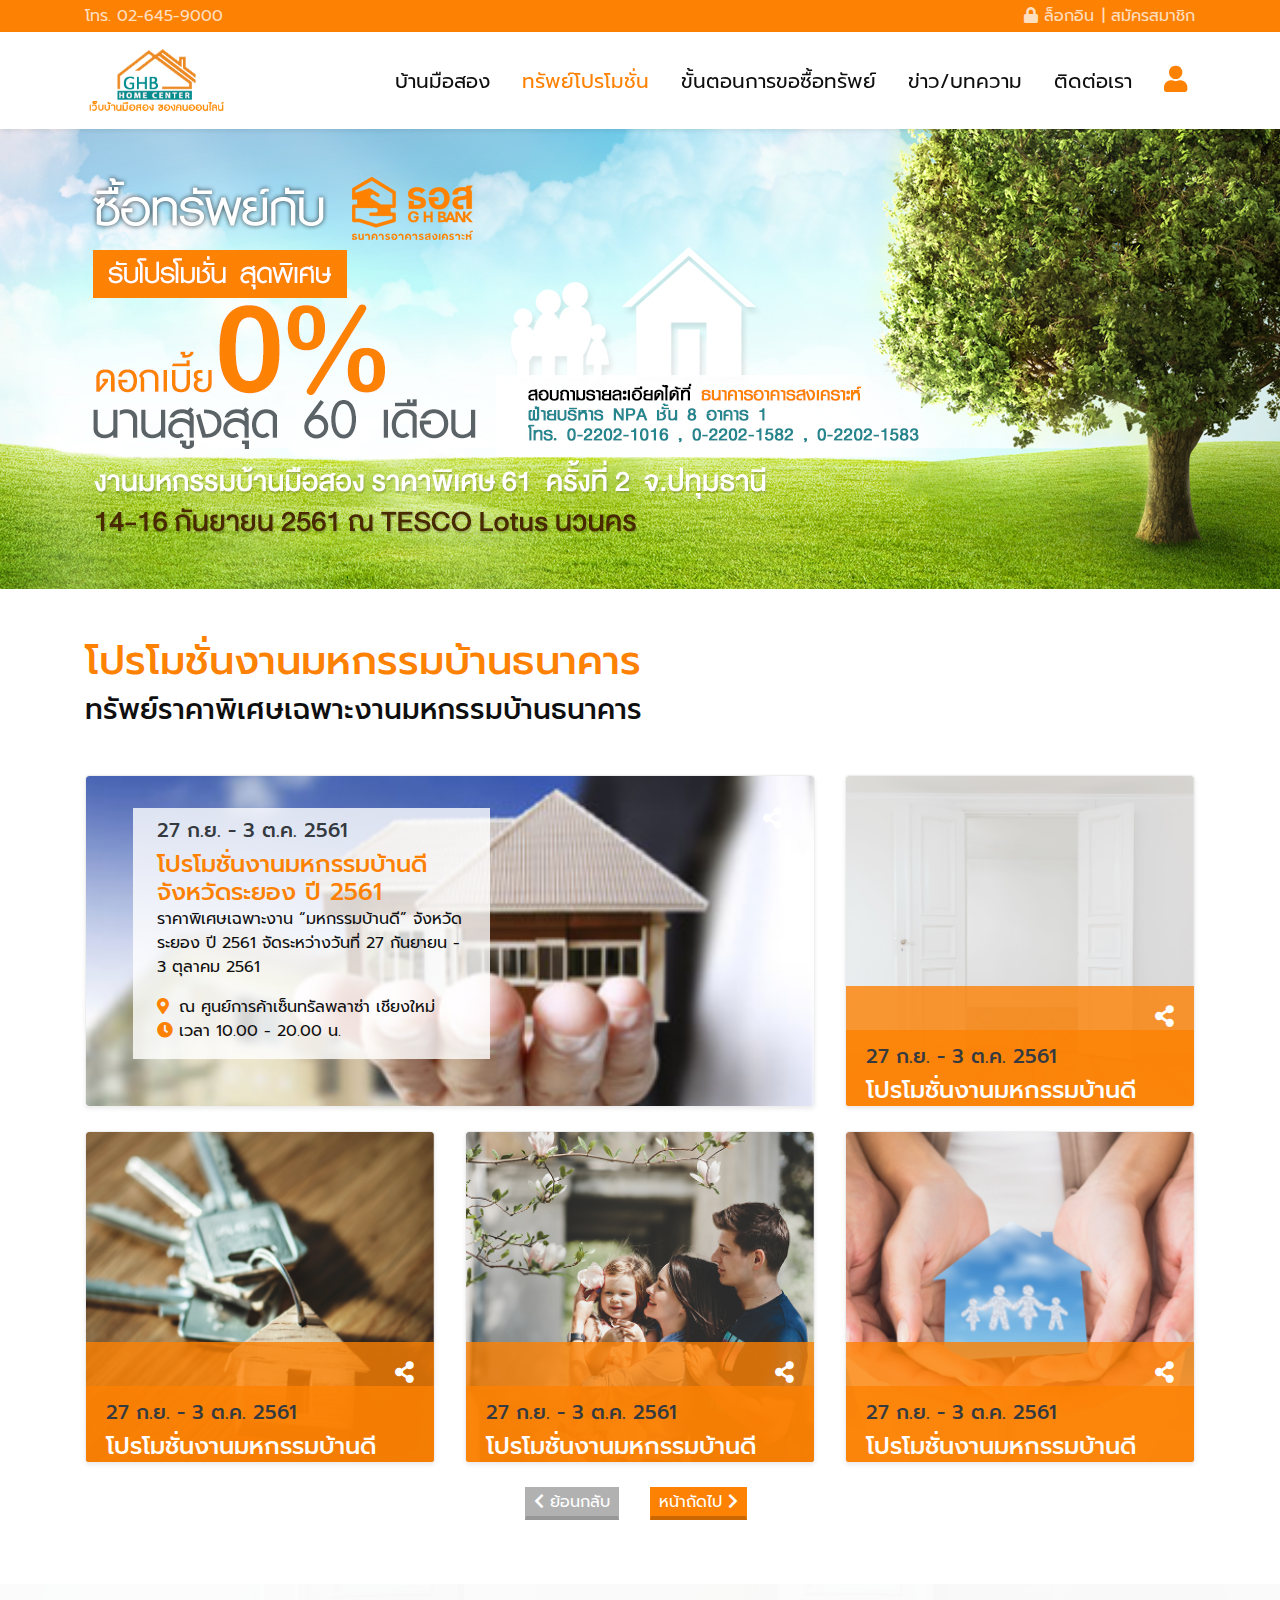
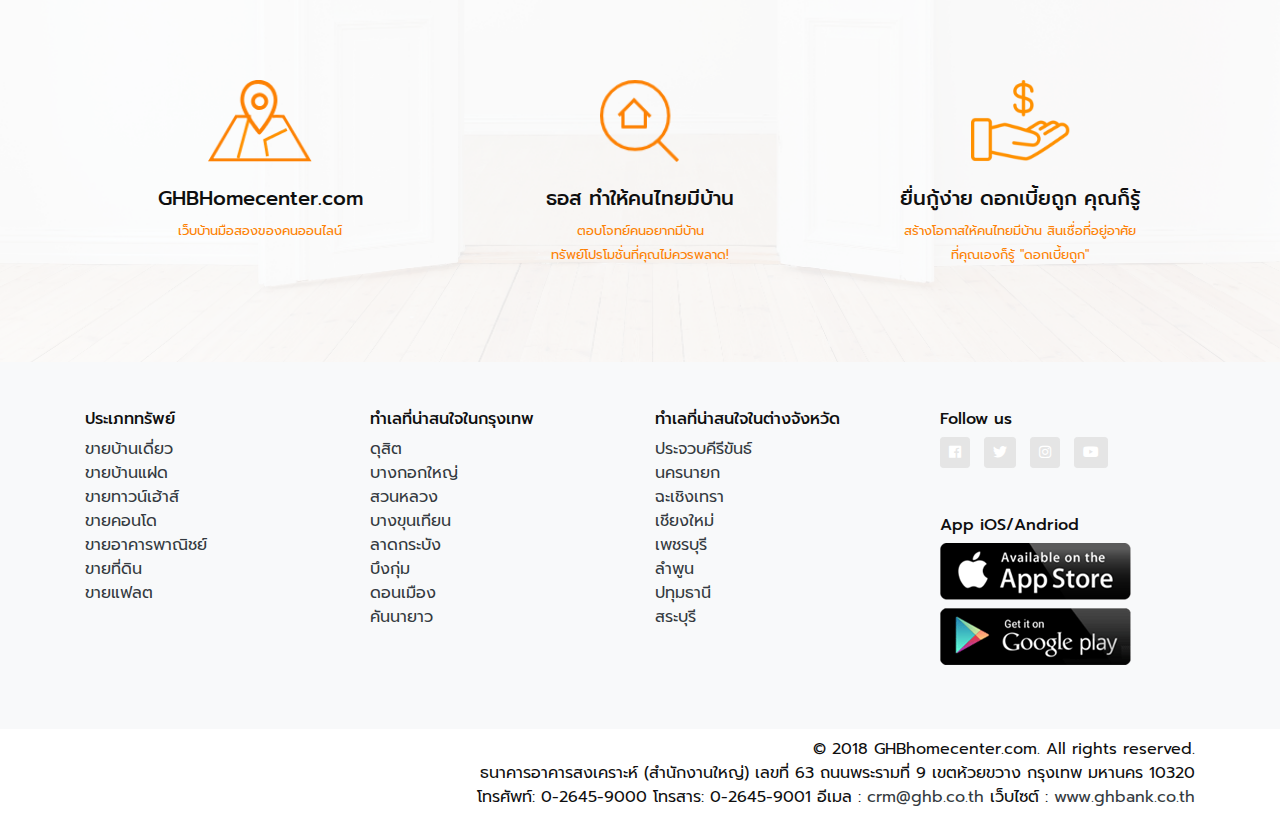
<file: promotion.html>
<!doctype html>
<html lang="en">

<head>
    <title>GHB</title>
    <!-- Required meta tags -->
    <meta charset="utf-8">
    <meta name="viewport" content="width=device-width, initial-scale=1, shrink-to-fit=no">

    <!-- Favicon -->
    <link rel="icon" href="./favicon.ico">

    <!-- Style CSS -->
    <link rel="stylesheet" href="./css/style.css">
</head>

<body>
    <div class="navbar-top d-none d-xl-block">
        <div class="container">
            <div class="row">
                <div class="col">
                    โทร. 02-645-9000
                </div>
                <div class="col-auto">
                    <ul class="list-inline mb-0">
                        <li class="list-inline-item"><a href="#"><i class="fas fa-lock"></i> ล็อกอิน</a></li>|
                        <li class="list-inline-item"><a href="#">สมัครสมาชิก</a></li>
                    </ul>
                </div>
            </div>
        </div>
    </div>
    <header class="header sticky-top shadow-sm">
        <nav class="navbar navbar-expand-xl navbar-light">
            <div class="container">
                <button class="navbar-toggler hidden-xl-up" type="button" data-toggle="offcanvas" data-target="#collapsibleNavId"
                    aria-controls="collapsibleNavId" aria-expanded="false" aria-label="Toggle navigation">
                    <i class="fas fa-bars"></i>
                </button>
                <a class="navbar-brand" href="./">
                    <img src="./img/logo.png" alt="" class="d-none d-xl-block">
                    <img src="./img/logo-white.png" alt="" class="d-xl-none">
                </a>
                <a href="#" class="d-xl-none"><img src="./img/user.png" alt="" class="img-user"></a>
                <div class="offcanvas-collapse navbar-collapse" id="collapsibleNavId">
                    <div class="offcanvas-header">
                        <button class="navbar-toggler float-right" type="button" data-toggle="offcanvas" data-target="#collapsibleNavId"
                            aria-controls="collapsibleNavId" aria-expanded="false" aria-label="Toggle navigation">
                            <i class="fas fa-times"></i>
                        </button>
                        <div class="container-fluid">
                            <div class="text-center">
                                <img src="./img/logo-white.png" class="img-fluid" alt="">
                            </div>
                        </div>
                    </div>
                    <ul class="navbar-nav ml-auto">
                        <li class="nav-item ">
                            <a class="nav-link" href="./">บ้านมือสอง <span class="sr-only">(current)</span></a>
                        </li>
                        <li class="nav-item active">
                            <a class="nav-link" href="#">ทรัพย์โปรโมชั่น</a>
                        </li>
                        <li class="nav-item">
                            <a class="nav-link" href="#">ขั้นตอนการขอซื้อทรัพย์</a>
                        </li>
                        <li class="nav-item">
                            <a class="nav-link" href="#">ข่าว/บทความ</a>
                        </li>
                        <li class="nav-item">
                            <a class="nav-link" href="#">ติดต่อเรา</a>
                        </li>
                        <li class="nav-item d-none d-lg-block">
                            <a class="nav-link text-primary" href="#"><i class="fas fa-user fa-lg"></i></a>
                        </li>
                    </ul>
                </div>
            </div>
        </nav>
    </header>
    <main>
        <!-- Banner -->
        <section class="section-banner">
            <img src="./img/Banner.png" alt="">
        </section>
        <section class="section-promotion container py-5">
            <div class="text-center text-xl-left mb-5">
                <h1 class="text-primary">โปรโมชั่นงานมหกรรมบ้านธนาคาร</h1>
                <form class="d-lg-none form-group">
                    <select name="" id="" class="form-control form-control-lg">
                        <option value="">งานมหกรรมบ้านดี จังหวัดระยอง ปี 2561</option>
                    </select>
                </form>
                <h3>ทรัพย์ราคาพิเศษเฉพาะงานมหกรรมบ้านธนาคาร</h3>
            </div>
            <div class="row">
                <div class="col-12 col-xl-8">
                    <div class="card card-hilight">
                        <img src="./img/news-04.png" class="card-img" alt="">
                        <div class="card-img-overlay">
                            <div class="text-right">
                                <a href="javascript:(0);" class="link-share float-xl-right"><i class="fas fa-share-alt fa-lg"></i></a>
                            </div>
                            <div class="col-12 col-xl-7">
                                <a href="#" class="card-detail">
                                    <h5 class="card-subtitle">27 ก.ย. - 3 ต.ค. 2561</h5>
                                    <h4 class="card-title">โปรโมชั่นงานมหกรรมบ้านดี จังหวัดระยอง ปี 2561</h4>
                                    <p class="card-text">ราคาพิเศษเฉพาะงาน “มหกรรมบ้านดี” จังหวัดระยอง ปี 2561
                                        จัดระหว่างวันที่ 27 กันยายน - 3 ตุลาคม 2561 </p>
                                    <ul class="card-list">
                                        <li><i class="fas fa-map-marker-alt"></i> ณ ศูนย์การค้าเซ็นทรัลพลาซ่า
                                            เชียงใหม่</li>
                                        <li><i class="fas fa-clock"></i> เวลา 10.00 - 20.00 น. </li>
                                    </ul>
                                </a>
                            </div>
                        </div>
                    </div>
                </div>
                <div class="col-12 col-lg-6 col-xl-4">
                    <div class="card">
                        <img src="./img/philipp-berndt-173197-unsplash.png" class="card-img" alt="">
                        <div class="card-img-overlay">
                            <a href="javascript:(0);" class="link-share align-self-end"><i class="fas fa-share-alt fa-lg"></i></a>
                            <a href="#" class="card-detail">
                                <h5 class="card-subtitle">27 ก.ย. - 3 ต.ค. 2561</h5>
                                <h4 class="card-title">โปรโมชั่นงานมหกรรมบ้านดี จังหวัดระยอง ปี 2561</h4>
                            </a>
                        </div>
                    </div>
                </div>
                <div class="col-12 col-lg-6 col-xl-4">
                    <div class="card">
                        <img src="./img/rawpixel-1053187-unsplash.png" class=" card-img" alt="">
                        <div class="card-img-overlay">
                            <a href="javascript:(0);" class="link-share align-self-end"><i class="fas fa-share-alt fa-lg"></i></a>
                            <a href="#" class="card-detail">
                                <h5 class="card-subtitle">27 ก.ย. - 3 ต.ค. 2561</h5>
                                <h4 class="card-title">โปรโมชั่นงานมหกรรมบ้านดี จังหวัดระยอง ปี 2561</h4>
                            </a>
                        </div>
                    </div>
                </div>
                <div class="col-12 col-lg-6 col-xl-4">
                    <div class="card">
                        <img src="./img/event-04.png" class="card-img" alt="">
                        <div class="card-img-overlay">
                            <a href="javascript:(0);" class="link-share align-self-end"><i class="fas fa-share-alt fa-lg"></i></a>
                            <a href="#" class="card-detail">
                                <h5 class="card-subtitle">27 ก.ย. - 3 ต.ค. 2561</h5>
                                <h4 class="card-title">โปรโมชั่นงานมหกรรมบ้านดี จังหวัดระยอง ปี 2561</h4>
                            </a>
                        </div>
                    </div>
                </div>
                <div class="col-12 col-lg-6 col-xl-4">
                    <div class="card">
                        <img src="./img/OCIFGU0.png" class="card-img" alt="">
                        <div class="card-img-overlay">
                            <a href="javascript:(0);" class="link-share align-self-end"><i class="fas fa-share-alt fa-lg"></i></a>
                            <a href="#" class="card-detail">
                                <h5 class="card-subtitle">27 ก.ย. - 3 ต.ค. 2561</h5>
                                <h4 class="card-title">โปรโมชั่นงานมหกรรมบ้านดี จังหวัดระยอง ปี 2561</h4>
                            </a>
                        </div>
                    </div>
                </div>
            </div>
            <!-- Pagination -->
            <nav aria-label="Page navigation example">
                <ul class="pagination justify-content-center">
                    <li class="page-item page-item-prev disabled mr-4"><a class="page-link" href="#"><i class="fas fa-chevron-left"></i>
                            ย้อนกลับ</a></li>
                    <li class="page-item page-item-next"><a class="page-link " href="#">หน้าถัดไป <i class="fas fa-chevron-right"></i></a></li>
                </ul>
            </nav>
        </section>
        <!-- Nav bottom -->
        <section class="nav-bottom d-none d-lg-block">
            <div class="container">
                <div class="row">
                    <div class="col-lg-4">
                        <a href="#">
                            <img src="./img/icon-map.png" alt="">
                            <h5>GHBHomecenter.com</h5>
                            <small>เว็บบ้านมือสองของคนออนไลน์</small>
                        </a>
                    </div>
                    <div class="col-lg-4">
                        <a href="#">
                            <img src="./img/icon-search-home.png" alt="">
                            <h5>ธอส ทำให้คนไทยมีบ้าน</h5>
                            <small>ตอบโจทย์คนอยากมีบ้าน <br>
                                ทรัพย์โปรโมชั่นที่คุณไม่ควรพลาด!</small>
                        </a>
                    </div>
                    <div class="col-lg-4">
                        <a href="#">
                            <img src="./img/icon-dollar.png" alt="">
                            <h5>ยื่นกู้ง่าย ดอกเบี้ยถูก คุณก็รู้</h5>
                            <small>สร้างโอกาสให้คนไทยมีบ้าน สินเชื่อที่อยู่อาศัย <br>
                                ที่คุณเองก็รู้ "ดอกเบี้ยถูก" </small>
                        </a>
                    </div>
                </div>
            </div>
        </section>
    </main>
    <footer class="bg-light">
        <div class="container py-2 pt-5 py-lg-5">
            <div class="row">
                <div class="col-12 col-lg-3">
                    <div class="d-none d-lg-block">
                        <h6>ประเภททรัพย์</h6>
                        <ul class="list-unstyled">
                            <li><a href="#">ขายบ้านเดี่ยว</a></li>
                            <li><a href="#">ขายบ้านแฝด</a></li>
                            <li><a href="#">ขายทาวน์เฮ้าส์</a></li>
                            <li><a href="#">ขายคอนโด</a></li>
                            <li><a href="#">ขายอาคารพาณิชย์</a></li>
                            <li><a href="#">ขายที่ดิน</a></li>
                            <li><a href="#">ขายแฟลต</a></li>
                        </ul>
                    </div>
                    <div class="d-lg-none">
                        <select class="form-control">
                            <option value="">ประเภททรัพย์</option>
                            <option value="">ขายบ้านเดี่ยว</option>
                            <option value="">ขายบ้านแฝด</option>
                            <option value="">ขายทาวน์เฮ้าส์</option>
                            <option value="">ขายคอนโด</option>
                            <option value="">ขายอาคารพาณิชย์</option>
                            <option value="">ขายที่ดิน</option>
                            <option value="">ขายแฟลต</option>
                        </select>
                    </div>
                </div>
                <div class="col-12 col-lg-3">
                    <div class="d-none d-lg-block">
                        <h6>ทำเลที่น่าสนใจในกรุงเทพ</h6>
                        <ul class="list-unstyled">
                            <li><a href="#">ดุสิต</a></li>
                            <li><a href="#">บางกอกใหญ่</a></li>
                            <li><a href="#">สวนหลวง</a></li>
                            <li><a href="#">บางขุนเทียน</a></li>
                            <li><a href="#">ลาดกระบัง</a></li>
                            <li><a href="#">บึงกุ่ม</a></li>
                            <li><a href="#">ดอนเมือง</a></li>
                            <li><a href="#">คันนายาว</a></li>
                        </ul>
                    </div>
                    <div class="d-lg-none">
                        <select class="form-control">
                            <option value="">ทำเลที่น่าสนใจในกรุงเทพ</option>
                            <option value="">ดุสิต</option>
                            <option value="">บางกอกใหญ่</option>
                            <option value="">สวนหลวง</option>
                            <option value="">บางขุนเทียน</option>
                            <option value="">ลาดกระบัง</option>
                            <option value="">บึงกุ่ม</option>
                            <option value="">ดอนเมือง</option>
                            <option value="">คันนายาว</option>
                        </select>
                    </div>
                </div>
                <div class="col-12 col-lg-3">
                    <div class="d-none d-lg-block">
                        <h6>ทำเลที่น่าสนใจในต่างจังหวัด</h6>
                        <ul class="list-unstyled">
                            <li><a href="#">ประจวบคีรีขันธ์</a></li>
                            <li><a href="#">นครนายก</a></li>
                            <li><a href="#">ฉะเชิงเทรา</a></li>
                            <li><a href="#">เชียงใหม่</a></li>
                            <li><a href="#">เพชรบุรี</a></li>
                            <li><a href="#">ลำพูน</a></li>
                            <li><a href="#">ปทุมธานี</a></li>
                            <li><a href="#">สระบุรี</a></li>
                        </ul>
                    </div>
                    <div class="d-lg-none mb-4">
                        <select class="form-control">
                            <option value="">ทำเลที่น่าสนใจในต่างจังหวัด</option>
                            <option value="">ประจวบคีรีขันธ์</option>
                            <option value="">นครนายก</option>
                            <option value="">ฉะเชิงเทรา</option>
                            <option value="">เชียงใหม่</option>
                            <option value="">เพชรบุรี</option>
                            <option value="">ลำพูน</option>
                            <option value="">ปทุมธานี</option>
                            <option value="">สระบุรี</option>
                        </select>
                    </div>
                </div>
                <div class="col-12 col-lg-3">
                    <div class="row text-center text-lg-left">
                        <div class="col-6 col-lg-12">
                            <h6>Follow us</h6>
                            <ul class="list-inline list-follow-us mb-5">
                                <li class="list-inline-item"><a href="#" class="btn btn-secondary btn-sm"><i class="fab fa-facebook"></i></a></li>
                                <li class="list-inline-item"><a href="#" class="btn btn-secondary btn-sm"><i class="fab fa-twitter"></i></a></li>
                                <li class="list-inline-item"><a href="#" class="btn btn-secondary btn-sm"><i class="fab fa-instagram"></i></a></li>
                                <li class="list-inline-item"><a href="#" class="btn btn-secondary btn-sm"><i class="fab fa-youtube"></i></a></li>
                            </ul>
                        </div>
                        <div class="col-6 col-lg-12">
                            <h6 class="d-none d-lg-block">App iOS/Andriod</h6>
                            <ul class="list-unstyled">
                                <li><a href="#" target="_blank"><img src="./img/appstore.png" class="img-fluid mb-2"
                                            alt=""></a></li>
                                <li><a href="#" target="_blank"><img src="./img/googleplay.png" class="img-fluid" alt=""></a></li>
                            </ul>
                        </div>
                    </div>
                </div>
            </div>
        </div>
        <div class="footer-bottom bg-white py-2">
            <div class="container">
                <ul class="list-unstyled mb-0 text-center text-lg-right">
                    <li>© 2018 GHBhomecenter.com. All rights reserved.</li>
                    <li>ธนาคารอาคารสงเคราะห์ (สำนักงานใหญ่) เลขที่ 63 ถนนพระรามที่ 9 เขตห้วยขวาง กรุงเทพ
                        มหานคร 10320</li>
                    <li>โทรศัพท์: 0-2645-9000 โทรสาร: 0-2645-9001 อีเมล : <a href="mailto:crm@ghb.co.th">crm@ghb.co.th</a>
                        เว็บไซต์ :
                        <a href="https://www.ghbank.co.th/" target="_blank">www.ghbank.co.th</a></li>
                </ul>
            </div>
        </div>
    </footer>
    <!-- Optional JavaScript -->
    <script src="./js/jquery-3.3.1.min.js"></script>
    <script src="./js/bootstrap.bundle.min.js"></script>
    <script src="./js/jquery.parallax.min.js"></script>
    <script src="./js/owl.carousel.min.js"></script>
    <script src="./js/script.js"></script>
</body>

</html>
</file>
<file: css/style.css>
@charset "UTF-8";
@font-face {
  font-family: 'Prompt';
  src: url("../fonts/prompt/Prompt-Medium.woff2") format("woff2"), url("../fonts/prompt/Prompt-Medium.woff") format("woff");
  font-weight: 500;
  font-style: normal;
}
@font-face {
  font-family: 'Prompt';
  src: url("../fonts/prompt/Prompt-Light.woff2") format("woff2"), url("../fonts/prompt/Prompt-Light.woff") format("woff");
  font-weight: 300;
  font-style: normal;
}
@font-face {
  font-family: 'Prompt';
  src: url("../fonts/prompt/Prompt-Regular.woff2") format("woff2"), url("../fonts/prompt/Prompt-Regular.woff") format("woff");
  font-weight: normal;
  font-style: normal;
}
/*!
 * Font Awesome Free 5.5.0 by @fontawesome - https://fontawesome.com
 * License - https://fontawesome.com/license/free (Icons: CC BY 4.0, Fonts: SIL OFL 1.1, Code: MIT License)
 */
.fa,
.fas,
.event-slide .slick-prev:before,
.event-slide .slick-next:before,
.far,
.fal,
.fab {
  -moz-osx-font-smoothing: grayscale;
  -webkit-font-smoothing: antialiased;
  display: inline-block;
  font-style: normal;
  font-variant: normal;
  text-rendering: auto;
  line-height: 1;
}

.event-slide .slick-prev:before, .event-slide .slick-next:before {
  -webkit-font-smoothing: antialiased;
  -moz-osx-font-smoothing: grayscale;
  display: inline-block;
  font-style: normal;
  font-variant: normal;
  font-weight: normal;
  line-height: 1;
  vertical-align: -.125em;
}

.fa-lg {
  font-size: 1.3333333333em;
  line-height: 0.75em;
  vertical-align: -.0667em;
}

.fa-xs {
  font-size: .75em;
}

.fa-sm {
  font-size: .875em;
}

.fa-1x {
  font-size: 1em;
}

.fa-2x {
  font-size: 2em;
}

.fa-3x {
  font-size: 3em;
}

.fa-4x {
  font-size: 4em;
}

.fa-5x {
  font-size: 5em;
}

.fa-6x {
  font-size: 6em;
}

.fa-7x {
  font-size: 7em;
}

.fa-8x {
  font-size: 8em;
}

.fa-9x {
  font-size: 9em;
}

.fa-10x {
  font-size: 10em;
}

.fa-fw {
  text-align: center;
  width: 1.25em;
}

.fa-ul {
  list-style-type: none;
  margin-left: 2.5em;
  padding-left: 0;
}
.fa-ul > li {
  position: relative;
}

.fa-li {
  left: -2em;
  position: absolute;
  text-align: center;
  width: 2em;
  line-height: inherit;
}

.fa-border {
  border: solid 0.08em #eee;
  border-radius: .1em;
  padding: .2em .25em .15em;
}

.fa-pull-left {
  float: left;
}

.fa-pull-right {
  float: right;
}

.fa.fa-pull-left,
.fas.fa-pull-left,
.event-slide .fa-pull-left.slick-prev:before,
.event-slide .fa-pull-left.slick-next:before,
.far.fa-pull-left,
.fal.fa-pull-left,
.fab.fa-pull-left {
  margin-right: .3em;
}
.fa.fa-pull-right,
.fas.fa-pull-right,
.event-slide .fa-pull-right.slick-prev:before,
.event-slide .fa-pull-right.slick-next:before,
.far.fa-pull-right,
.fal.fa-pull-right,
.fab.fa-pull-right {
  margin-left: .3em;
}

.fa-spin {
  -webkit-animation: fa-spin 2s infinite linear;
          animation: fa-spin 2s infinite linear;
}

.fa-pulse {
  -webkit-animation: fa-spin 1s infinite steps(8);
          animation: fa-spin 1s infinite steps(8);
}

@-webkit-keyframes fa-spin {
  0% {
    -webkit-transform: rotate(0deg);
            transform: rotate(0deg);
  }
  100% {
    -webkit-transform: rotate(360deg);
            transform: rotate(360deg);
  }
}

@keyframes fa-spin {
  0% {
    -webkit-transform: rotate(0deg);
            transform: rotate(0deg);
  }
  100% {
    -webkit-transform: rotate(360deg);
            transform: rotate(360deg);
  }
}
.fa-rotate-90 {
  -ms-filter: "progid:DXImageTransform.Microsoft.BasicImage(rotation=1)";
  -webkit-transform: rotate(90deg);
          transform: rotate(90deg);
}

.fa-rotate-180 {
  -ms-filter: "progid:DXImageTransform.Microsoft.BasicImage(rotation=2)";
  -webkit-transform: rotate(180deg);
          transform: rotate(180deg);
}

.fa-rotate-270 {
  -ms-filter: "progid:DXImageTransform.Microsoft.BasicImage(rotation=3)";
  -webkit-transform: rotate(270deg);
          transform: rotate(270deg);
}

.fa-flip-horizontal {
  -ms-filter: "progid:DXImageTransform.Microsoft.BasicImage(rotation=0, mirror=1)";
  -webkit-transform: scale(-1, 1);
          transform: scale(-1, 1);
}

.fa-flip-vertical {
  -ms-filter: "progid:DXImageTransform.Microsoft.BasicImage(rotation=2, mirror=1)";
  -webkit-transform: scale(1, -1);
          transform: scale(1, -1);
}

.fa-flip-horizontal.fa-flip-vertical {
  -ms-filter: "progid:DXImageTransform.Microsoft.BasicImage(rotation=2, mirror=1)";
  -webkit-transform: scale(-1, -1);
          transform: scale(-1, -1);
}

:root .fa-rotate-90,
:root .fa-rotate-180,
:root .fa-rotate-270,
:root .fa-flip-horizontal,
:root .fa-flip-vertical {
  -webkit-filter: none;
          filter: none;
}

.fa-stack {
  display: inline-block;
  height: 2em;
  line-height: 2em;
  position: relative;
  vertical-align: middle;
  width: 2.5em;
}

.fa-stack-1x,
.fa-stack-2x {
  left: 0;
  position: absolute;
  text-align: center;
  width: 100%;
}

.fa-stack-1x {
  line-height: inherit;
}

.fa-stack-2x {
  font-size: 2em;
}

.fa-inverse {
  color: #fff;
}

/* Font Awesome uses the Unicode Private Use Area (PUA) to ensure screen
readers do not read off random characters that represent icons */
.fa-500px:before {
  content: "\f26e";
}

.fa-accessible-icon:before {
  content: "\f368";
}

.fa-accusoft:before {
  content: "\f369";
}

.fa-acquisitions-incorporated:before {
  content: "\f6af";
}

.fa-ad:before {
  content: "\f641";
}

.fa-address-book:before {
  content: "\f2b9";
}

.fa-address-card:before {
  content: "\f2bb";
}

.fa-adjust:before {
  content: "\f042";
}

.fa-adn:before {
  content: "\f170";
}

.fa-adversal:before {
  content: "\f36a";
}

.fa-affiliatetheme:before {
  content: "\f36b";
}

.fa-air-freshener:before {
  content: "\f5d0";
}

.fa-algolia:before {
  content: "\f36c";
}

.fa-align-center:before {
  content: "\f037";
}

.fa-align-justify:before {
  content: "\f039";
}

.fa-align-left:before {
  content: "\f036";
}

.fa-align-right:before {
  content: "\f038";
}

.fa-alipay:before {
  content: "\f642";
}

.fa-allergies:before {
  content: "\f461";
}

.fa-amazon:before {
  content: "\f270";
}

.fa-amazon-pay:before {
  content: "\f42c";
}

.fa-ambulance:before {
  content: "\f0f9";
}

.fa-american-sign-language-interpreting:before {
  content: "\f2a3";
}

.fa-amilia:before {
  content: "\f36d";
}

.fa-anchor:before {
  content: "\f13d";
}

.fa-android:before {
  content: "\f17b";
}

.fa-angellist:before {
  content: "\f209";
}

.fa-angle-double-down:before {
  content: "\f103";
}

.fa-angle-double-left:before {
  content: "\f100";
}

.fa-angle-double-right:before {
  content: "\f101";
}

.fa-angle-double-up:before {
  content: "\f102";
}

.fa-angle-down:before {
  content: "\f107";
}

.fa-angle-left:before {
  content: "\f104";
}

.fa-angle-right:before {
  content: "\f105";
}

.fa-angle-up:before {
  content: "\f106";
}

.fa-angry:before {
  content: "\f556";
}

.fa-angrycreative:before {
  content: "\f36e";
}

.fa-angular:before {
  content: "\f420";
}

.fa-ankh:before {
  content: "\f644";
}

.fa-app-store:before {
  content: "\f36f";
}

.fa-app-store-ios:before {
  content: "\f370";
}

.fa-apper:before {
  content: "\f371";
}

.fa-apple:before {
  content: "\f179";
}

.fa-apple-alt:before {
  content: "\f5d1";
}

.fa-apple-pay:before {
  content: "\f415";
}

.fa-archive:before {
  content: "\f187";
}

.fa-archway:before {
  content: "\f557";
}

.fa-arrow-alt-circle-down:before {
  content: "\f358";
}

.fa-arrow-alt-circle-left:before {
  content: "\f359";
}

.fa-arrow-alt-circle-right:before {
  content: "\f35a";
}

.fa-arrow-alt-circle-up:before {
  content: "\f35b";
}

.fa-arrow-circle-down:before {
  content: "\f0ab";
}

.fa-arrow-circle-left:before {
  content: "\f0a8";
}

.fa-arrow-circle-right:before {
  content: "\f0a9";
}

.fa-arrow-circle-up:before {
  content: "\f0aa";
}

.fa-arrow-down:before {
  content: "\f063";
}

.fa-arrow-left:before {
  content: "\f060";
}

.fa-arrow-right:before {
  content: "\f061";
}

.fa-arrow-up:before {
  content: "\f062";
}

.fa-arrows-alt:before {
  content: "\f0b2";
}

.fa-arrows-alt-h:before {
  content: "\f337";
}

.fa-arrows-alt-v:before {
  content: "\f338";
}

.fa-assistive-listening-systems:before {
  content: "\f2a2";
}

.fa-asterisk:before {
  content: "\f069";
}

.fa-asymmetrik:before {
  content: "\f372";
}

.fa-at:before {
  content: "\f1fa";
}

.fa-atlas:before {
  content: "\f558";
}

.fa-atom:before {
  content: "\f5d2";
}

.fa-audible:before {
  content: "\f373";
}

.fa-audio-description:before {
  content: "\f29e";
}

.fa-autoprefixer:before {
  content: "\f41c";
}

.fa-avianex:before {
  content: "\f374";
}

.fa-aviato:before {
  content: "\f421";
}

.fa-award:before {
  content: "\f559";
}

.fa-aws:before {
  content: "\f375";
}

.fa-backspace:before {
  content: "\f55a";
}

.fa-backward:before {
  content: "\f04a";
}

.fa-balance-scale:before {
  content: "\f24e";
}

.fa-ban:before {
  content: "\f05e";
}

.fa-band-aid:before {
  content: "\f462";
}

.fa-bandcamp:before {
  content: "\f2d5";
}

.fa-barcode:before {
  content: "\f02a";
}

.fa-bars:before {
  content: "\f0c9";
}

.fa-baseball-ball:before {
  content: "\f433";
}

.fa-basketball-ball:before {
  content: "\f434";
}

.fa-bath:before {
  content: "\f2cd";
}

.fa-battery-empty:before {
  content: "\f244";
}

.fa-battery-full:before {
  content: "\f240";
}

.fa-battery-half:before {
  content: "\f242";
}

.fa-battery-quarter:before {
  content: "\f243";
}

.fa-battery-three-quarters:before {
  content: "\f241";
}

.fa-bed:before {
  content: "\f236";
}

.fa-beer:before {
  content: "\f0fc";
}

.fa-behance:before {
  content: "\f1b4";
}

.fa-behance-square:before {
  content: "\f1b5";
}

.fa-bell:before {
  content: "\f0f3";
}

.fa-bell-slash:before {
  content: "\f1f6";
}

.fa-bezier-curve:before {
  content: "\f55b";
}

.fa-bible:before {
  content: "\f647";
}

.fa-bicycle:before {
  content: "\f206";
}

.fa-bimobject:before {
  content: "\f378";
}

.fa-binoculars:before {
  content: "\f1e5";
}

.fa-birthday-cake:before {
  content: "\f1fd";
}

.fa-bitbucket:before {
  content: "\f171";
}

.fa-bitcoin:before {
  content: "\f379";
}

.fa-bity:before {
  content: "\f37a";
}

.fa-black-tie:before {
  content: "\f27e";
}

.fa-blackberry:before {
  content: "\f37b";
}

.fa-blender:before {
  content: "\f517";
}

.fa-blender-phone:before {
  content: "\f6b6";
}

.fa-blind:before {
  content: "\f29d";
}

.fa-blogger:before {
  content: "\f37c";
}

.fa-blogger-b:before {
  content: "\f37d";
}

.fa-bluetooth:before {
  content: "\f293";
}

.fa-bluetooth-b:before {
  content: "\f294";
}

.fa-bold:before {
  content: "\f032";
}

.fa-bolt:before {
  content: "\f0e7";
}

.fa-bomb:before {
  content: "\f1e2";
}

.fa-bone:before {
  content: "\f5d7";
}

.fa-bong:before {
  content: "\f55c";
}

.fa-book:before {
  content: "\f02d";
}

.fa-book-dead:before {
  content: "\f6b7";
}

.fa-book-open:before {
  content: "\f518";
}

.fa-book-reader:before {
  content: "\f5da";
}

.fa-bookmark:before {
  content: "\f02e";
}

.fa-bowling-ball:before {
  content: "\f436";
}

.fa-box:before {
  content: "\f466";
}

.fa-box-open:before {
  content: "\f49e";
}

.fa-boxes:before {
  content: "\f468";
}

.fa-braille:before {
  content: "\f2a1";
}

.fa-brain:before {
  content: "\f5dc";
}

.fa-briefcase:before {
  content: "\f0b1";
}

.fa-briefcase-medical:before {
  content: "\f469";
}

.fa-broadcast-tower:before {
  content: "\f519";
}

.fa-broom:before {
  content: "\f51a";
}

.fa-brush:before {
  content: "\f55d";
}

.fa-btc:before {
  content: "\f15a";
}

.fa-bug:before {
  content: "\f188";
}

.fa-building:before {
  content: "\f1ad";
}

.fa-bullhorn:before {
  content: "\f0a1";
}

.fa-bullseye:before {
  content: "\f140";
}

.fa-burn:before {
  content: "\f46a";
}

.fa-buromobelexperte:before {
  content: "\f37f";
}

.fa-bus:before {
  content: "\f207";
}

.fa-bus-alt:before {
  content: "\f55e";
}

.fa-business-time:before {
  content: "\f64a";
}

.fa-buysellads:before {
  content: "\f20d";
}

.fa-calculator:before {
  content: "\f1ec";
}

.fa-calendar:before {
  content: "\f133";
}

.fa-calendar-alt:before {
  content: "\f073";
}

.fa-calendar-check:before {
  content: "\f274";
}

.fa-calendar-minus:before {
  content: "\f272";
}

.fa-calendar-plus:before {
  content: "\f271";
}

.fa-calendar-times:before {
  content: "\f273";
}

.fa-camera:before {
  content: "\f030";
}

.fa-camera-retro:before {
  content: "\f083";
}

.fa-campground:before {
  content: "\f6bb";
}

.fa-cannabis:before {
  content: "\f55f";
}

.fa-capsules:before {
  content: "\f46b";
}

.fa-car:before {
  content: "\f1b9";
}

.fa-car-alt:before {
  content: "\f5de";
}

.fa-car-battery:before {
  content: "\f5df";
}

.fa-car-crash:before {
  content: "\f5e1";
}

.fa-car-side:before {
  content: "\f5e4";
}

.fa-caret-down:before {
  content: "\f0d7";
}

.fa-caret-left:before {
  content: "\f0d9";
}

.fa-caret-right:before {
  content: "\f0da";
}

.fa-caret-square-down:before {
  content: "\f150";
}

.fa-caret-square-left:before {
  content: "\f191";
}

.fa-caret-square-right:before {
  content: "\f152";
}

.fa-caret-square-up:before {
  content: "\f151";
}

.fa-caret-up:before {
  content: "\f0d8";
}

.fa-cart-arrow-down:before {
  content: "\f218";
}

.fa-cart-plus:before {
  content: "\f217";
}

.fa-cat:before {
  content: "\f6be";
}

.fa-cc-amazon-pay:before {
  content: "\f42d";
}

.fa-cc-amex:before {
  content: "\f1f3";
}

.fa-cc-apple-pay:before {
  content: "\f416";
}

.fa-cc-diners-club:before {
  content: "\f24c";
}

.fa-cc-discover:before {
  content: "\f1f2";
}

.fa-cc-jcb:before {
  content: "\f24b";
}

.fa-cc-mastercard:before {
  content: "\f1f1";
}

.fa-cc-paypal:before {
  content: "\f1f4";
}

.fa-cc-stripe:before {
  content: "\f1f5";
}

.fa-cc-visa:before {
  content: "\f1f0";
}

.fa-centercode:before {
  content: "\f380";
}

.fa-certificate:before {
  content: "\f0a3";
}

.fa-chair:before {
  content: "\f6c0";
}

.fa-chalkboard:before {
  content: "\f51b";
}

.fa-chalkboard-teacher:before {
  content: "\f51c";
}

.fa-charging-station:before {
  content: "\f5e7";
}

.fa-chart-area:before {
  content: "\f1fe";
}

.fa-chart-bar:before {
  content: "\f080";
}

.fa-chart-line:before {
  content: "\f201";
}

.fa-chart-pie:before {
  content: "\f200";
}

.fa-check:before {
  content: "\f00c";
}

.fa-check-circle:before {
  content: "\f058";
}

.fa-check-double:before {
  content: "\f560";
}

.fa-check-square:before {
  content: "\f14a";
}

.fa-chess:before {
  content: "\f439";
}

.fa-chess-bishop:before {
  content: "\f43a";
}

.fa-chess-board:before {
  content: "\f43c";
}

.fa-chess-king:before {
  content: "\f43f";
}

.fa-chess-knight:before {
  content: "\f441";
}

.fa-chess-pawn:before {
  content: "\f443";
}

.fa-chess-queen:before {
  content: "\f445";
}

.fa-chess-rook:before {
  content: "\f447";
}

.fa-chevron-circle-down:before {
  content: "\f13a";
}

.fa-chevron-circle-left:before {
  content: "\f137";
}

.fa-chevron-circle-right:before {
  content: "\f138";
}

.fa-chevron-circle-up:before {
  content: "\f139";
}

.fa-chevron-down:before {
  content: "\f078";
}

.fa-chevron-left:before {
  content: "\f053";
}

.fa-chevron-right:before {
  content: "\f054";
}

.fa-chevron-up:before {
  content: "\f077";
}

.fa-child:before {
  content: "\f1ae";
}

.fa-chrome:before {
  content: "\f268";
}

.fa-church:before {
  content: "\f51d";
}

.fa-circle:before {
  content: "\f111";
}

.fa-circle-notch:before {
  content: "\f1ce";
}

.fa-city:before {
  content: "\f64f";
}

.fa-clipboard:before {
  content: "\f328";
}

.fa-clipboard-check:before {
  content: "\f46c";
}

.fa-clipboard-list:before {
  content: "\f46d";
}

.fa-clock:before {
  content: "\f017";
}

.fa-clone:before {
  content: "\f24d";
}

.fa-closed-captioning:before {
  content: "\f20a";
}

.fa-cloud:before {
  content: "\f0c2";
}

.fa-cloud-download-alt:before {
  content: "\f381";
}

.fa-cloud-meatball:before {
  content: "\f73b";
}

.fa-cloud-moon:before {
  content: "\f6c3";
}

.fa-cloud-moon-rain:before {
  content: "\f73c";
}

.fa-cloud-rain:before {
  content: "\f73d";
}

.fa-cloud-showers-heavy:before {
  content: "\f740";
}

.fa-cloud-sun:before {
  content: "\f6c4";
}

.fa-cloud-sun-rain:before {
  content: "\f743";
}

.fa-cloud-upload-alt:before {
  content: "\f382";
}

.fa-cloudscale:before {
  content: "\f383";
}

.fa-cloudsmith:before {
  content: "\f384";
}

.fa-cloudversify:before {
  content: "\f385";
}

.fa-cocktail:before {
  content: "\f561";
}

.fa-code:before {
  content: "\f121";
}

.fa-code-branch:before {
  content: "\f126";
}

.fa-codepen:before {
  content: "\f1cb";
}

.fa-codiepie:before {
  content: "\f284";
}

.fa-coffee:before {
  content: "\f0f4";
}

.fa-cog:before {
  content: "\f013";
}

.fa-cogs:before {
  content: "\f085";
}

.fa-coins:before {
  content: "\f51e";
}

.fa-columns:before {
  content: "\f0db";
}

.fa-comment:before {
  content: "\f075";
}

.fa-comment-alt:before {
  content: "\f27a";
}

.fa-comment-dollar:before {
  content: "\f651";
}

.fa-comment-dots:before {
  content: "\f4ad";
}

.fa-comment-slash:before {
  content: "\f4b3";
}

.fa-comments:before {
  content: "\f086";
}

.fa-comments-dollar:before {
  content: "\f653";
}

.fa-compact-disc:before {
  content: "\f51f";
}

.fa-compass:before {
  content: "\f14e";
}

.fa-compress:before {
  content: "\f066";
}

.fa-concierge-bell:before {
  content: "\f562";
}

.fa-connectdevelop:before {
  content: "\f20e";
}

.fa-contao:before {
  content: "\f26d";
}

.fa-cookie:before {
  content: "\f563";
}

.fa-cookie-bite:before {
  content: "\f564";
}

.fa-copy:before {
  content: "\f0c5";
}

.fa-copyright:before {
  content: "\f1f9";
}

.fa-couch:before {
  content: "\f4b8";
}

.fa-cpanel:before {
  content: "\f388";
}

.fa-creative-commons:before {
  content: "\f25e";
}

.fa-creative-commons-by:before {
  content: "\f4e7";
}

.fa-creative-commons-nc:before {
  content: "\f4e8";
}

.fa-creative-commons-nc-eu:before {
  content: "\f4e9";
}

.fa-creative-commons-nc-jp:before {
  content: "\f4ea";
}

.fa-creative-commons-nd:before {
  content: "\f4eb";
}

.fa-creative-commons-pd:before {
  content: "\f4ec";
}

.fa-creative-commons-pd-alt:before {
  content: "\f4ed";
}

.fa-creative-commons-remix:before {
  content: "\f4ee";
}

.fa-creative-commons-sa:before {
  content: "\f4ef";
}

.fa-creative-commons-sampling:before {
  content: "\f4f0";
}

.fa-creative-commons-sampling-plus:before {
  content: "\f4f1";
}

.fa-creative-commons-share:before {
  content: "\f4f2";
}

.fa-creative-commons-zero:before {
  content: "\f4f3";
}

.fa-credit-card:before {
  content: "\f09d";
}

.fa-critical-role:before {
  content: "\f6c9";
}

.fa-crop:before {
  content: "\f125";
}

.fa-crop-alt:before {
  content: "\f565";
}

.fa-cross:before {
  content: "\f654";
}

.fa-crosshairs:before {
  content: "\f05b";
}

.fa-crow:before {
  content: "\f520";
}

.fa-crown:before {
  content: "\f521";
}

.fa-css3:before {
  content: "\f13c";
}

.fa-css3-alt:before {
  content: "\f38b";
}

.fa-cube:before {
  content: "\f1b2";
}

.fa-cubes:before {
  content: "\f1b3";
}

.fa-cut:before {
  content: "\f0c4";
}

.fa-cuttlefish:before {
  content: "\f38c";
}

.fa-d-and-d:before {
  content: "\f38d";
}

.fa-d-and-d-beyond:before {
  content: "\f6ca";
}

.fa-dashcube:before {
  content: "\f210";
}

.fa-database:before {
  content: "\f1c0";
}

.fa-deaf:before {
  content: "\f2a4";
}

.fa-delicious:before {
  content: "\f1a5";
}

.fa-democrat:before {
  content: "\f747";
}

.fa-deploydog:before {
  content: "\f38e";
}

.fa-deskpro:before {
  content: "\f38f";
}

.fa-desktop:before {
  content: "\f108";
}

.fa-dev:before {
  content: "\f6cc";
}

.fa-deviantart:before {
  content: "\f1bd";
}

.fa-dharmachakra:before {
  content: "\f655";
}

.fa-diagnoses:before {
  content: "\f470";
}

.fa-dice:before {
  content: "\f522";
}

.fa-dice-d20:before {
  content: "\f6cf";
}

.fa-dice-d6:before {
  content: "\f6d1";
}

.fa-dice-five:before {
  content: "\f523";
}

.fa-dice-four:before {
  content: "\f524";
}

.fa-dice-one:before {
  content: "\f525";
}

.fa-dice-six:before {
  content: "\f526";
}

.fa-dice-three:before {
  content: "\f527";
}

.fa-dice-two:before {
  content: "\f528";
}

.fa-digg:before {
  content: "\f1a6";
}

.fa-digital-ocean:before {
  content: "\f391";
}

.fa-digital-tachograph:before {
  content: "\f566";
}

.fa-directions:before {
  content: "\f5eb";
}

.fa-discord:before {
  content: "\f392";
}

.fa-discourse:before {
  content: "\f393";
}

.fa-divide:before {
  content: "\f529";
}

.fa-dizzy:before {
  content: "\f567";
}

.fa-dna:before {
  content: "\f471";
}

.fa-dochub:before {
  content: "\f394";
}

.fa-docker:before {
  content: "\f395";
}

.fa-dog:before {
  content: "\f6d3";
}

.fa-dollar-sign:before {
  content: "\f155";
}

.fa-dolly:before {
  content: "\f472";
}

.fa-dolly-flatbed:before {
  content: "\f474";
}

.fa-donate:before {
  content: "\f4b9";
}

.fa-door-closed:before {
  content: "\f52a";
}

.fa-door-open:before {
  content: "\f52b";
}

.fa-dot-circle:before {
  content: "\f192";
}

.fa-dove:before {
  content: "\f4ba";
}

.fa-download:before {
  content: "\f019";
}

.fa-draft2digital:before {
  content: "\f396";
}

.fa-drafting-compass:before {
  content: "\f568";
}

.fa-dragon:before {
  content: "\f6d5";
}

.fa-draw-polygon:before {
  content: "\f5ee";
}

.fa-dribbble:before {
  content: "\f17d";
}

.fa-dribbble-square:before {
  content: "\f397";
}

.fa-dropbox:before {
  content: "\f16b";
}

.fa-drum:before {
  content: "\f569";
}

.fa-drum-steelpan:before {
  content: "\f56a";
}

.fa-drumstick-bite:before {
  content: "\f6d7";
}

.fa-drupal:before {
  content: "\f1a9";
}

.fa-dumbbell:before {
  content: "\f44b";
}

.fa-dungeon:before {
  content: "\f6d9";
}

.fa-dyalog:before {
  content: "\f399";
}

.fa-earlybirds:before {
  content: "\f39a";
}

.fa-ebay:before {
  content: "\f4f4";
}

.fa-edge:before {
  content: "\f282";
}

.fa-edit:before {
  content: "\f044";
}

.fa-eject:before {
  content: "\f052";
}

.fa-elementor:before {
  content: "\f430";
}

.fa-ellipsis-h:before {
  content: "\f141";
}

.fa-ellipsis-v:before {
  content: "\f142";
}

.fa-ello:before {
  content: "\f5f1";
}

.fa-ember:before {
  content: "\f423";
}

.fa-empire:before {
  content: "\f1d1";
}

.fa-envelope:before {
  content: "\f0e0";
}

.fa-envelope-open:before {
  content: "\f2b6";
}

.fa-envelope-open-text:before {
  content: "\f658";
}

.fa-envelope-square:before {
  content: "\f199";
}

.fa-envira:before {
  content: "\f299";
}

.fa-equals:before {
  content: "\f52c";
}

.fa-eraser:before {
  content: "\f12d";
}

.fa-erlang:before {
  content: "\f39d";
}

.fa-ethereum:before {
  content: "\f42e";
}

.fa-etsy:before {
  content: "\f2d7";
}

.fa-euro-sign:before {
  content: "\f153";
}

.fa-exchange-alt:before {
  content: "\f362";
}

.fa-exclamation:before {
  content: "\f12a";
}

.fa-exclamation-circle:before {
  content: "\f06a";
}

.fa-exclamation-triangle:before {
  content: "\f071";
}

.fa-expand:before {
  content: "\f065";
}

.fa-expand-arrows-alt:before {
  content: "\f31e";
}

.fa-expeditedssl:before {
  content: "\f23e";
}

.fa-external-link-alt:before {
  content: "\f35d";
}

.fa-external-link-square-alt:before {
  content: "\f360";
}

.fa-eye:before {
  content: "\f06e";
}

.fa-eye-dropper:before {
  content: "\f1fb";
}

.fa-eye-slash:before {
  content: "\f070";
}

.fa-facebook:before {
  content: "\f09a";
}

.fa-facebook-f:before {
  content: "\f39e";
}

.fa-facebook-messenger:before {
  content: "\f39f";
}

.fa-facebook-square:before {
  content: "\f082";
}

.fa-fantasy-flight-games:before {
  content: "\f6dc";
}

.fa-fast-backward:before {
  content: "\f049";
}

.fa-fast-forward:before {
  content: "\f050";
}

.fa-fax:before {
  content: "\f1ac";
}

.fa-feather:before {
  content: "\f52d";
}

.fa-feather-alt:before {
  content: "\f56b";
}

.fa-female:before {
  content: "\f182";
}

.fa-fighter-jet:before {
  content: "\f0fb";
}

.fa-file:before {
  content: "\f15b";
}

.fa-file-alt:before {
  content: "\f15c";
}

.fa-file-archive:before {
  content: "\f1c6";
}

.fa-file-audio:before {
  content: "\f1c7";
}

.fa-file-code:before {
  content: "\f1c9";
}

.fa-file-contract:before {
  content: "\f56c";
}

.fa-file-csv:before {
  content: "\f6dd";
}

.fa-file-download:before {
  content: "\f56d";
}

.fa-file-excel:before {
  content: "\f1c3";
}

.fa-file-export:before {
  content: "\f56e";
}

.fa-file-image:before {
  content: "\f1c5";
}

.fa-file-import:before {
  content: "\f56f";
}

.fa-file-invoice:before {
  content: "\f570";
}

.fa-file-invoice-dollar:before {
  content: "\f571";
}

.fa-file-medical:before {
  content: "\f477";
}

.fa-file-medical-alt:before {
  content: "\f478";
}

.fa-file-pdf:before {
  content: "\f1c1";
}

.fa-file-powerpoint:before {
  content: "\f1c4";
}

.fa-file-prescription:before {
  content: "\f572";
}

.fa-file-signature:before {
  content: "\f573";
}

.fa-file-upload:before {
  content: "\f574";
}

.fa-file-video:before {
  content: "\f1c8";
}

.fa-file-word:before {
  content: "\f1c2";
}

.fa-fill:before {
  content: "\f575";
}

.fa-fill-drip:before {
  content: "\f576";
}

.fa-film:before {
  content: "\f008";
}

.fa-filter:before {
  content: "\f0b0";
}

.fa-fingerprint:before {
  content: "\f577";
}

.fa-fire:before {
  content: "\f06d";
}

.fa-fire-extinguisher:before {
  content: "\f134";
}

.fa-firefox:before {
  content: "\f269";
}

.fa-first-aid:before {
  content: "\f479";
}

.fa-first-order:before {
  content: "\f2b0";
}

.fa-first-order-alt:before {
  content: "\f50a";
}

.fa-firstdraft:before {
  content: "\f3a1";
}

.fa-fish:before {
  content: "\f578";
}

.fa-fist-raised:before {
  content: "\f6de";
}

.fa-flag:before {
  content: "\f024";
}

.fa-flag-checkered:before {
  content: "\f11e";
}

.fa-flag-usa:before {
  content: "\f74d";
}

.fa-flask:before {
  content: "\f0c3";
}

.fa-flickr:before {
  content: "\f16e";
}

.fa-flipboard:before {
  content: "\f44d";
}

.fa-flushed:before {
  content: "\f579";
}

.fa-fly:before {
  content: "\f417";
}

.fa-folder:before {
  content: "\f07b";
}

.fa-folder-minus:before {
  content: "\f65d";
}

.fa-folder-open:before {
  content: "\f07c";
}

.fa-folder-plus:before {
  content: "\f65e";
}

.fa-font:before {
  content: "\f031";
}

.fa-font-awesome:before {
  content: "\f2b4";
}

.fa-font-awesome-alt:before {
  content: "\f35c";
}

.fa-font-awesome-flag:before {
  content: "\f425";
}

.fa-font-awesome-logo-full:before {
  content: "\f4e6";
}

.fa-fonticons:before {
  content: "\f280";
}

.fa-fonticons-fi:before {
  content: "\f3a2";
}

.fa-football-ball:before {
  content: "\f44e";
}

.fa-fort-awesome:before {
  content: "\f286";
}

.fa-fort-awesome-alt:before {
  content: "\f3a3";
}

.fa-forumbee:before {
  content: "\f211";
}

.fa-forward:before {
  content: "\f04e";
}

.fa-foursquare:before {
  content: "\f180";
}

.fa-free-code-camp:before {
  content: "\f2c5";
}

.fa-freebsd:before {
  content: "\f3a4";
}

.fa-frog:before {
  content: "\f52e";
}

.fa-frown:before {
  content: "\f119";
}

.fa-frown-open:before {
  content: "\f57a";
}

.fa-fulcrum:before {
  content: "\f50b";
}

.fa-funnel-dollar:before {
  content: "\f662";
}

.fa-futbol:before {
  content: "\f1e3";
}

.fa-galactic-republic:before {
  content: "\f50c";
}

.fa-galactic-senate:before {
  content: "\f50d";
}

.fa-gamepad:before {
  content: "\f11b";
}

.fa-gas-pump:before {
  content: "\f52f";
}

.fa-gavel:before {
  content: "\f0e3";
}

.fa-gem:before {
  content: "\f3a5";
}

.fa-genderless:before {
  content: "\f22d";
}

.fa-get-pocket:before {
  content: "\f265";
}

.fa-gg:before {
  content: "\f260";
}

.fa-gg-circle:before {
  content: "\f261";
}

.fa-ghost:before {
  content: "\f6e2";
}

.fa-gift:before {
  content: "\f06b";
}

.fa-git:before {
  content: "\f1d3";
}

.fa-git-square:before {
  content: "\f1d2";
}

.fa-github:before {
  content: "\f09b";
}

.fa-github-alt:before {
  content: "\f113";
}

.fa-github-square:before {
  content: "\f092";
}

.fa-gitkraken:before {
  content: "\f3a6";
}

.fa-gitlab:before {
  content: "\f296";
}

.fa-gitter:before {
  content: "\f426";
}

.fa-glass-martini:before {
  content: "\f000";
}

.fa-glass-martini-alt:before {
  content: "\f57b";
}

.fa-glasses:before {
  content: "\f530";
}

.fa-glide:before {
  content: "\f2a5";
}

.fa-glide-g:before {
  content: "\f2a6";
}

.fa-globe:before {
  content: "\f0ac";
}

.fa-globe-africa:before {
  content: "\f57c";
}

.fa-globe-americas:before {
  content: "\f57d";
}

.fa-globe-asia:before {
  content: "\f57e";
}

.fa-gofore:before {
  content: "\f3a7";
}

.fa-golf-ball:before {
  content: "\f450";
}

.fa-goodreads:before {
  content: "\f3a8";
}

.fa-goodreads-g:before {
  content: "\f3a9";
}

.fa-google:before {
  content: "\f1a0";
}

.fa-google-drive:before {
  content: "\f3aa";
}

.fa-google-play:before {
  content: "\f3ab";
}

.fa-google-plus:before {
  content: "\f2b3";
}

.fa-google-plus-g:before {
  content: "\f0d5";
}

.fa-google-plus-square:before {
  content: "\f0d4";
}

.fa-google-wallet:before {
  content: "\f1ee";
}

.fa-gopuram:before {
  content: "\f664";
}

.fa-graduation-cap:before {
  content: "\f19d";
}

.fa-gratipay:before {
  content: "\f184";
}

.fa-grav:before {
  content: "\f2d6";
}

.fa-greater-than:before {
  content: "\f531";
}

.fa-greater-than-equal:before {
  content: "\f532";
}

.fa-grimace:before {
  content: "\f57f";
}

.fa-grin:before {
  content: "\f580";
}

.fa-grin-alt:before {
  content: "\f581";
}

.fa-grin-beam:before {
  content: "\f582";
}

.fa-grin-beam-sweat:before {
  content: "\f583";
}

.fa-grin-hearts:before {
  content: "\f584";
}

.fa-grin-squint:before {
  content: "\f585";
}

.fa-grin-squint-tears:before {
  content: "\f586";
}

.fa-grin-stars:before {
  content: "\f587";
}

.fa-grin-tears:before {
  content: "\f588";
}

.fa-grin-tongue:before {
  content: "\f589";
}

.fa-grin-tongue-squint:before {
  content: "\f58a";
}

.fa-grin-tongue-wink:before {
  content: "\f58b";
}

.fa-grin-wink:before {
  content: "\f58c";
}

.fa-grip-horizontal:before {
  content: "\f58d";
}

.fa-grip-vertical:before {
  content: "\f58e";
}

.fa-gripfire:before {
  content: "\f3ac";
}

.fa-grunt:before {
  content: "\f3ad";
}

.fa-gulp:before {
  content: "\f3ae";
}

.fa-h-square:before {
  content: "\f0fd";
}

.fa-hacker-news:before {
  content: "\f1d4";
}

.fa-hacker-news-square:before {
  content: "\f3af";
}

.fa-hackerrank:before {
  content: "\f5f7";
}

.fa-hammer:before {
  content: "\f6e3";
}

.fa-hamsa:before {
  content: "\f665";
}

.fa-hand-holding:before {
  content: "\f4bd";
}

.fa-hand-holding-heart:before {
  content: "\f4be";
}

.fa-hand-holding-usd:before {
  content: "\f4c0";
}

.fa-hand-lizard:before {
  content: "\f258";
}

.fa-hand-paper:before {
  content: "\f256";
}

.fa-hand-peace:before {
  content: "\f25b";
}

.fa-hand-point-down:before {
  content: "\f0a7";
}

.fa-hand-point-left:before {
  content: "\f0a5";
}

.fa-hand-point-right:before {
  content: "\f0a4";
}

.fa-hand-point-up:before {
  content: "\f0a6";
}

.fa-hand-pointer:before {
  content: "\f25a";
}

.fa-hand-rock:before {
  content: "\f255";
}

.fa-hand-scissors:before {
  content: "\f257";
}

.fa-hand-spock:before {
  content: "\f259";
}

.fa-hands:before {
  content: "\f4c2";
}

.fa-hands-helping:before {
  content: "\f4c4";
}

.fa-handshake:before {
  content: "\f2b5";
}

.fa-hanukiah:before {
  content: "\f6e6";
}

.fa-hashtag:before {
  content: "\f292";
}

.fa-hat-wizard:before {
  content: "\f6e8";
}

.fa-haykal:before {
  content: "\f666";
}

.fa-hdd:before {
  content: "\f0a0";
}

.fa-heading:before {
  content: "\f1dc";
}

.fa-headphones:before {
  content: "\f025";
}

.fa-headphones-alt:before {
  content: "\f58f";
}

.fa-headset:before {
  content: "\f590";
}

.fa-heart:before {
  content: "\f004";
}

.fa-heartbeat:before {
  content: "\f21e";
}

.fa-helicopter:before {
  content: "\f533";
}

.fa-highlighter:before {
  content: "\f591";
}

.fa-hiking:before {
  content: "\f6ec";
}

.fa-hippo:before {
  content: "\f6ed";
}

.fa-hips:before {
  content: "\f452";
}

.fa-hire-a-helper:before {
  content: "\f3b0";
}

.fa-history:before {
  content: "\f1da";
}

.fa-hockey-puck:before {
  content: "\f453";
}

.fa-home:before {
  content: "\f015";
}

.fa-hooli:before {
  content: "\f427";
}

.fa-hornbill:before {
  content: "\f592";
}

.fa-horse:before {
  content: "\f6f0";
}

.fa-hospital:before {
  content: "\f0f8";
}

.fa-hospital-alt:before {
  content: "\f47d";
}

.fa-hospital-symbol:before {
  content: "\f47e";
}

.fa-hot-tub:before {
  content: "\f593";
}

.fa-hotel:before {
  content: "\f594";
}

.fa-hotjar:before {
  content: "\f3b1";
}

.fa-hourglass:before {
  content: "\f254";
}

.fa-hourglass-end:before {
  content: "\f253";
}

.fa-hourglass-half:before {
  content: "\f252";
}

.fa-hourglass-start:before {
  content: "\f251";
}

.fa-house-damage:before {
  content: "\f6f1";
}

.fa-houzz:before {
  content: "\f27c";
}

.fa-hryvnia:before {
  content: "\f6f2";
}

.fa-html5:before {
  content: "\f13b";
}

.fa-hubspot:before {
  content: "\f3b2";
}

.fa-i-cursor:before {
  content: "\f246";
}

.fa-id-badge:before {
  content: "\f2c1";
}

.fa-id-card:before {
  content: "\f2c2";
}

.fa-id-card-alt:before {
  content: "\f47f";
}

.fa-image:before {
  content: "\f03e";
}

.fa-images:before {
  content: "\f302";
}

.fa-imdb:before {
  content: "\f2d8";
}

.fa-inbox:before {
  content: "\f01c";
}

.fa-indent:before {
  content: "\f03c";
}

.fa-industry:before {
  content: "\f275";
}

.fa-infinity:before {
  content: "\f534";
}

.fa-info:before {
  content: "\f129";
}

.fa-info-circle:before {
  content: "\f05a";
}

.fa-instagram:before {
  content: "\f16d";
}

.fa-internet-explorer:before {
  content: "\f26b";
}

.fa-ioxhost:before {
  content: "\f208";
}

.fa-italic:before {
  content: "\f033";
}

.fa-itunes:before {
  content: "\f3b4";
}

.fa-itunes-note:before {
  content: "\f3b5";
}

.fa-java:before {
  content: "\f4e4";
}

.fa-jedi:before {
  content: "\f669";
}

.fa-jedi-order:before {
  content: "\f50e";
}

.fa-jenkins:before {
  content: "\f3b6";
}

.fa-joget:before {
  content: "\f3b7";
}

.fa-joint:before {
  content: "\f595";
}

.fa-joomla:before {
  content: "\f1aa";
}

.fa-journal-whills:before {
  content: "\f66a";
}

.fa-js:before {
  content: "\f3b8";
}

.fa-js-square:before {
  content: "\f3b9";
}

.fa-jsfiddle:before {
  content: "\f1cc";
}

.fa-kaaba:before {
  content: "\f66b";
}

.fa-kaggle:before {
  content: "\f5fa";
}

.fa-key:before {
  content: "\f084";
}

.fa-keybase:before {
  content: "\f4f5";
}

.fa-keyboard:before {
  content: "\f11c";
}

.fa-keycdn:before {
  content: "\f3ba";
}

.fa-khanda:before {
  content: "\f66d";
}

.fa-kickstarter:before {
  content: "\f3bb";
}

.fa-kickstarter-k:before {
  content: "\f3bc";
}

.fa-kiss:before {
  content: "\f596";
}

.fa-kiss-beam:before {
  content: "\f597";
}

.fa-kiss-wink-heart:before {
  content: "\f598";
}

.fa-kiwi-bird:before {
  content: "\f535";
}

.fa-korvue:before {
  content: "\f42f";
}

.fa-landmark:before {
  content: "\f66f";
}

.fa-language:before {
  content: "\f1ab";
}

.fa-laptop:before {
  content: "\f109";
}

.fa-laptop-code:before {
  content: "\f5fc";
}

.fa-laravel:before {
  content: "\f3bd";
}

.fa-lastfm:before {
  content: "\f202";
}

.fa-lastfm-square:before {
  content: "\f203";
}

.fa-laugh:before {
  content: "\f599";
}

.fa-laugh-beam:before {
  content: "\f59a";
}

.fa-laugh-squint:before {
  content: "\f59b";
}

.fa-laugh-wink:before {
  content: "\f59c";
}

.fa-layer-group:before {
  content: "\f5fd";
}

.fa-leaf:before {
  content: "\f06c";
}

.fa-leanpub:before {
  content: "\f212";
}

.fa-lemon:before {
  content: "\f094";
}

.fa-less:before {
  content: "\f41d";
}

.fa-less-than:before {
  content: "\f536";
}

.fa-less-than-equal:before {
  content: "\f537";
}

.fa-level-down-alt:before {
  content: "\f3be";
}

.fa-level-up-alt:before {
  content: "\f3bf";
}

.fa-life-ring:before {
  content: "\f1cd";
}

.fa-lightbulb:before {
  content: "\f0eb";
}

.fa-line:before {
  content: "\f3c0";
}

.fa-link:before {
  content: "\f0c1";
}

.fa-linkedin:before {
  content: "\f08c";
}

.fa-linkedin-in:before {
  content: "\f0e1";
}

.fa-linode:before {
  content: "\f2b8";
}

.fa-linux:before {
  content: "\f17c";
}

.fa-lira-sign:before {
  content: "\f195";
}

.fa-list:before {
  content: "\f03a";
}

.fa-list-alt:before {
  content: "\f022";
}

.fa-list-ol:before {
  content: "\f0cb";
}

.fa-list-ul:before {
  content: "\f0ca";
}

.fa-location-arrow:before {
  content: "\f124";
}

.fa-lock:before {
  content: "\f023";
}

.fa-lock-open:before {
  content: "\f3c1";
}

.fa-long-arrow-alt-down:before {
  content: "\f309";
}

.fa-long-arrow-alt-left:before {
  content: "\f30a";
}

.fa-long-arrow-alt-right:before {
  content: "\f30b";
}

.fa-long-arrow-alt-up:before {
  content: "\f30c";
}

.fa-low-vision:before {
  content: "\f2a8";
}

.fa-luggage-cart:before {
  content: "\f59d";
}

.fa-lyft:before {
  content: "\f3c3";
}

.fa-magento:before {
  content: "\f3c4";
}

.fa-magic:before {
  content: "\f0d0";
}

.fa-magnet:before {
  content: "\f076";
}

.fa-mail-bulk:before {
  content: "\f674";
}

.fa-mailchimp:before {
  content: "\f59e";
}

.fa-male:before {
  content: "\f183";
}

.fa-mandalorian:before {
  content: "\f50f";
}

.fa-map:before {
  content: "\f279";
}

.fa-map-marked:before {
  content: "\f59f";
}

.fa-map-marked-alt:before {
  content: "\f5a0";
}

.fa-map-marker:before {
  content: "\f041";
}

.fa-map-marker-alt:before {
  content: "\f3c5";
}

.fa-map-pin:before {
  content: "\f276";
}

.fa-map-signs:before {
  content: "\f277";
}

.fa-markdown:before {
  content: "\f60f";
}

.fa-marker:before {
  content: "\f5a1";
}

.fa-mars:before {
  content: "\f222";
}

.fa-mars-double:before {
  content: "\f227";
}

.fa-mars-stroke:before {
  content: "\f229";
}

.fa-mars-stroke-h:before {
  content: "\f22b";
}

.fa-mars-stroke-v:before {
  content: "\f22a";
}

.fa-mask:before {
  content: "\f6fa";
}

.fa-mastodon:before {
  content: "\f4f6";
}

.fa-maxcdn:before {
  content: "\f136";
}

.fa-medal:before {
  content: "\f5a2";
}

.fa-medapps:before {
  content: "\f3c6";
}

.fa-medium:before {
  content: "\f23a";
}

.fa-medium-m:before {
  content: "\f3c7";
}

.fa-medkit:before {
  content: "\f0fa";
}

.fa-medrt:before {
  content: "\f3c8";
}

.fa-meetup:before {
  content: "\f2e0";
}

.fa-megaport:before {
  content: "\f5a3";
}

.fa-meh:before {
  content: "\f11a";
}

.fa-meh-blank:before {
  content: "\f5a4";
}

.fa-meh-rolling-eyes:before {
  content: "\f5a5";
}

.fa-memory:before {
  content: "\f538";
}

.fa-menorah:before {
  content: "\f676";
}

.fa-mercury:before {
  content: "\f223";
}

.fa-meteor:before {
  content: "\f753";
}

.fa-microchip:before {
  content: "\f2db";
}

.fa-microphone:before {
  content: "\f130";
}

.fa-microphone-alt:before {
  content: "\f3c9";
}

.fa-microphone-alt-slash:before {
  content: "\f539";
}

.fa-microphone-slash:before {
  content: "\f131";
}

.fa-microscope:before {
  content: "\f610";
}

.fa-microsoft:before {
  content: "\f3ca";
}

.fa-minus:before {
  content: "\f068";
}

.fa-minus-circle:before {
  content: "\f056";
}

.fa-minus-square:before {
  content: "\f146";
}

.fa-mix:before {
  content: "\f3cb";
}

.fa-mixcloud:before {
  content: "\f289";
}

.fa-mizuni:before {
  content: "\f3cc";
}

.fa-mobile:before {
  content: "\f10b";
}

.fa-mobile-alt:before {
  content: "\f3cd";
}

.fa-modx:before {
  content: "\f285";
}

.fa-monero:before {
  content: "\f3d0";
}

.fa-money-bill:before {
  content: "\f0d6";
}

.fa-money-bill-alt:before {
  content: "\f3d1";
}

.fa-money-bill-wave:before {
  content: "\f53a";
}

.fa-money-bill-wave-alt:before {
  content: "\f53b";
}

.fa-money-check:before {
  content: "\f53c";
}

.fa-money-check-alt:before {
  content: "\f53d";
}

.fa-monument:before {
  content: "\f5a6";
}

.fa-moon:before {
  content: "\f186";
}

.fa-mortar-pestle:before {
  content: "\f5a7";
}

.fa-mosque:before {
  content: "\f678";
}

.fa-motorcycle:before {
  content: "\f21c";
}

.fa-mountain:before {
  content: "\f6fc";
}

.fa-mouse-pointer:before {
  content: "\f245";
}

.fa-music:before {
  content: "\f001";
}

.fa-napster:before {
  content: "\f3d2";
}

.fa-neos:before {
  content: "\f612";
}

.fa-network-wired:before {
  content: "\f6ff";
}

.fa-neuter:before {
  content: "\f22c";
}

.fa-newspaper:before {
  content: "\f1ea";
}

.fa-nimblr:before {
  content: "\f5a8";
}

.fa-nintendo-switch:before {
  content: "\f418";
}

.fa-node:before {
  content: "\f419";
}

.fa-node-js:before {
  content: "\f3d3";
}

.fa-not-equal:before {
  content: "\f53e";
}

.fa-notes-medical:before {
  content: "\f481";
}

.fa-npm:before {
  content: "\f3d4";
}

.fa-ns8:before {
  content: "\f3d5";
}

.fa-nutritionix:before {
  content: "\f3d6";
}

.fa-object-group:before {
  content: "\f247";
}

.fa-object-ungroup:before {
  content: "\f248";
}

.fa-odnoklassniki:before {
  content: "\f263";
}

.fa-odnoklassniki-square:before {
  content: "\f264";
}

.fa-oil-can:before {
  content: "\f613";
}

.fa-old-republic:before {
  content: "\f510";
}

.fa-om:before {
  content: "\f679";
}

.fa-opencart:before {
  content: "\f23d";
}

.fa-openid:before {
  content: "\f19b";
}

.fa-opera:before {
  content: "\f26a";
}

.fa-optin-monster:before {
  content: "\f23c";
}

.fa-osi:before {
  content: "\f41a";
}

.fa-otter:before {
  content: "\f700";
}

.fa-outdent:before {
  content: "\f03b";
}

.fa-page4:before {
  content: "\f3d7";
}

.fa-pagelines:before {
  content: "\f18c";
}

.fa-paint-brush:before {
  content: "\f1fc";
}

.fa-paint-roller:before {
  content: "\f5aa";
}

.fa-palette:before {
  content: "\f53f";
}

.fa-palfed:before {
  content: "\f3d8";
}

.fa-pallet:before {
  content: "\f482";
}

.fa-paper-plane:before {
  content: "\f1d8";
}

.fa-paperclip:before {
  content: "\f0c6";
}

.fa-parachute-box:before {
  content: "\f4cd";
}

.fa-paragraph:before {
  content: "\f1dd";
}

.fa-parking:before {
  content: "\f540";
}

.fa-passport:before {
  content: "\f5ab";
}

.fa-pastafarianism:before {
  content: "\f67b";
}

.fa-paste:before {
  content: "\f0ea";
}

.fa-patreon:before {
  content: "\f3d9";
}

.fa-pause:before {
  content: "\f04c";
}

.fa-pause-circle:before {
  content: "\f28b";
}

.fa-paw:before {
  content: "\f1b0";
}

.fa-paypal:before {
  content: "\f1ed";
}

.fa-peace:before {
  content: "\f67c";
}

.fa-pen:before {
  content: "\f304";
}

.fa-pen-alt:before {
  content: "\f305";
}

.fa-pen-fancy:before {
  content: "\f5ac";
}

.fa-pen-nib:before {
  content: "\f5ad";
}

.fa-pen-square:before {
  content: "\f14b";
}

.fa-pencil-alt:before {
  content: "\f303";
}

.fa-pencil-ruler:before {
  content: "\f5ae";
}

.fa-penny-arcade:before {
  content: "\f704";
}

.fa-people-carry:before {
  content: "\f4ce";
}

.fa-percent:before {
  content: "\f295";
}

.fa-percentage:before {
  content: "\f541";
}

.fa-periscope:before {
  content: "\f3da";
}

.fa-person-booth:before {
  content: "\f756";
}

.fa-phabricator:before {
  content: "\f3db";
}

.fa-phoenix-framework:before {
  content: "\f3dc";
}

.fa-phoenix-squadron:before {
  content: "\f511";
}

.fa-phone:before {
  content: "\f095";
}

.fa-phone-slash:before {
  content: "\f3dd";
}

.fa-phone-square:before {
  content: "\f098";
}

.fa-phone-volume:before {
  content: "\f2a0";
}

.fa-php:before {
  content: "\f457";
}

.fa-pied-piper:before {
  content: "\f2ae";
}

.fa-pied-piper-alt:before {
  content: "\f1a8";
}

.fa-pied-piper-hat:before {
  content: "\f4e5";
}

.fa-pied-piper-pp:before {
  content: "\f1a7";
}

.fa-piggy-bank:before {
  content: "\f4d3";
}

.fa-pills:before {
  content: "\f484";
}

.fa-pinterest:before {
  content: "\f0d2";
}

.fa-pinterest-p:before {
  content: "\f231";
}

.fa-pinterest-square:before {
  content: "\f0d3";
}

.fa-place-of-worship:before {
  content: "\f67f";
}

.fa-plane:before {
  content: "\f072";
}

.fa-plane-arrival:before {
  content: "\f5af";
}

.fa-plane-departure:before {
  content: "\f5b0";
}

.fa-play:before {
  content: "\f04b";
}

.fa-play-circle:before {
  content: "\f144";
}

.fa-playstation:before {
  content: "\f3df";
}

.fa-plug:before {
  content: "\f1e6";
}

.fa-plus:before {
  content: "\f067";
}

.fa-plus-circle:before {
  content: "\f055";
}

.fa-plus-square:before {
  content: "\f0fe";
}

.fa-podcast:before {
  content: "\f2ce";
}

.fa-poll:before {
  content: "\f681";
}

.fa-poll-h:before {
  content: "\f682";
}

.fa-poo:before {
  content: "\f2fe";
}

.fa-poo-storm:before {
  content: "\f75a";
}

.fa-poop:before {
  content: "\f619";
}

.fa-portrait:before {
  content: "\f3e0";
}

.fa-pound-sign:before {
  content: "\f154";
}

.fa-power-off:before {
  content: "\f011";
}

.fa-pray:before {
  content: "\f683";
}

.fa-praying-hands:before {
  content: "\f684";
}

.fa-prescription:before {
  content: "\f5b1";
}

.fa-prescription-bottle:before {
  content: "\f485";
}

.fa-prescription-bottle-alt:before {
  content: "\f486";
}

.fa-print:before {
  content: "\f02f";
}

.fa-procedures:before {
  content: "\f487";
}

.fa-product-hunt:before {
  content: "\f288";
}

.fa-project-diagram:before {
  content: "\f542";
}

.fa-pushed:before {
  content: "\f3e1";
}

.fa-puzzle-piece:before {
  content: "\f12e";
}

.fa-python:before {
  content: "\f3e2";
}

.fa-qq:before {
  content: "\f1d6";
}

.fa-qrcode:before {
  content: "\f029";
}

.fa-question:before {
  content: "\f128";
}

.fa-question-circle:before {
  content: "\f059";
}

.fa-quidditch:before {
  content: "\f458";
}

.fa-quinscape:before {
  content: "\f459";
}

.fa-quora:before {
  content: "\f2c4";
}

.fa-quote-left:before {
  content: "\f10d";
}

.fa-quote-right:before {
  content: "\f10e";
}

.fa-quran:before {
  content: "\f687";
}

.fa-r-project:before {
  content: "\f4f7";
}

.fa-rainbow:before {
  content: "\f75b";
}

.fa-random:before {
  content: "\f074";
}

.fa-ravelry:before {
  content: "\f2d9";
}

.fa-react:before {
  content: "\f41b";
}

.fa-reacteurope:before {
  content: "\f75d";
}

.fa-readme:before {
  content: "\f4d5";
}

.fa-rebel:before {
  content: "\f1d0";
}

.fa-receipt:before {
  content: "\f543";
}

.fa-recycle:before {
  content: "\f1b8";
}

.fa-red-river:before {
  content: "\f3e3";
}

.fa-reddit:before {
  content: "\f1a1";
}

.fa-reddit-alien:before {
  content: "\f281";
}

.fa-reddit-square:before {
  content: "\f1a2";
}

.fa-redo:before {
  content: "\f01e";
}

.fa-redo-alt:before {
  content: "\f2f9";
}

.fa-registered:before {
  content: "\f25d";
}

.fa-renren:before {
  content: "\f18b";
}

.fa-reply:before {
  content: "\f3e5";
}

.fa-reply-all:before {
  content: "\f122";
}

.fa-replyd:before {
  content: "\f3e6";
}

.fa-republican:before {
  content: "\f75e";
}

.fa-researchgate:before {
  content: "\f4f8";
}

.fa-resolving:before {
  content: "\f3e7";
}

.fa-retweet:before {
  content: "\f079";
}

.fa-rev:before {
  content: "\f5b2";
}

.fa-ribbon:before {
  content: "\f4d6";
}

.fa-ring:before {
  content: "\f70b";
}

.fa-road:before {
  content: "\f018";
}

.fa-robot:before {
  content: "\f544";
}

.fa-rocket:before {
  content: "\f135";
}

.fa-rocketchat:before {
  content: "\f3e8";
}

.fa-rockrms:before {
  content: "\f3e9";
}

.fa-route:before {
  content: "\f4d7";
}

.fa-rss:before {
  content: "\f09e";
}

.fa-rss-square:before {
  content: "\f143";
}

.fa-ruble-sign:before {
  content: "\f158";
}

.fa-ruler:before {
  content: "\f545";
}

.fa-ruler-combined:before {
  content: "\f546";
}

.fa-ruler-horizontal:before {
  content: "\f547";
}

.fa-ruler-vertical:before {
  content: "\f548";
}

.fa-running:before {
  content: "\f70c";
}

.fa-rupee-sign:before {
  content: "\f156";
}

.fa-sad-cry:before {
  content: "\f5b3";
}

.fa-sad-tear:before {
  content: "\f5b4";
}

.fa-safari:before {
  content: "\f267";
}

.fa-sass:before {
  content: "\f41e";
}

.fa-save:before {
  content: "\f0c7";
}

.fa-schlix:before {
  content: "\f3ea";
}

.fa-school:before {
  content: "\f549";
}

.fa-screwdriver:before {
  content: "\f54a";
}

.fa-scribd:before {
  content: "\f28a";
}

.fa-scroll:before {
  content: "\f70e";
}

.fa-search:before {
  content: "\f002";
}

.fa-search-dollar:before {
  content: "\f688";
}

.fa-search-location:before {
  content: "\f689";
}

.fa-search-minus:before {
  content: "\f010";
}

.fa-search-plus:before {
  content: "\f00e";
}

.fa-searchengin:before {
  content: "\f3eb";
}

.fa-seedling:before {
  content: "\f4d8";
}

.fa-sellcast:before {
  content: "\f2da";
}

.fa-sellsy:before {
  content: "\f213";
}

.fa-server:before {
  content: "\f233";
}

.fa-servicestack:before {
  content: "\f3ec";
}

.fa-shapes:before {
  content: "\f61f";
}

.fa-share:before {
  content: "\f064";
}

.fa-share-alt:before {
  content: "\f1e0";
}

.fa-share-alt-square:before {
  content: "\f1e1";
}

.fa-share-square:before {
  content: "\f14d";
}

.fa-shekel-sign:before {
  content: "\f20b";
}

.fa-shield-alt:before {
  content: "\f3ed";
}

.fa-ship:before {
  content: "\f21a";
}

.fa-shipping-fast:before {
  content: "\f48b";
}

.fa-shirtsinbulk:before {
  content: "\f214";
}

.fa-shoe-prints:before {
  content: "\f54b";
}

.fa-shopping-bag:before {
  content: "\f290";
}

.fa-shopping-basket:before {
  content: "\f291";
}

.fa-shopping-cart:before {
  content: "\f07a";
}

.fa-shopware:before {
  content: "\f5b5";
}

.fa-shower:before {
  content: "\f2cc";
}

.fa-shuttle-van:before {
  content: "\f5b6";
}

.fa-sign:before {
  content: "\f4d9";
}

.fa-sign-in-alt:before {
  content: "\f2f6";
}

.fa-sign-language:before {
  content: "\f2a7";
}

.fa-sign-out-alt:before {
  content: "\f2f5";
}

.fa-signal:before {
  content: "\f012";
}

.fa-signature:before {
  content: "\f5b7";
}

.fa-simplybuilt:before {
  content: "\f215";
}

.fa-sistrix:before {
  content: "\f3ee";
}

.fa-sitemap:before {
  content: "\f0e8";
}

.fa-sith:before {
  content: "\f512";
}

.fa-skull:before {
  content: "\f54c";
}

.fa-skull-crossbones:before {
  content: "\f714";
}

.fa-skyatlas:before {
  content: "\f216";
}

.fa-skype:before {
  content: "\f17e";
}

.fa-slack:before {
  content: "\f198";
}

.fa-slack-hash:before {
  content: "\f3ef";
}

.fa-slash:before {
  content: "\f715";
}

.fa-sliders-h:before {
  content: "\f1de";
}

.fa-slideshare:before {
  content: "\f1e7";
}

.fa-smile:before {
  content: "\f118";
}

.fa-smile-beam:before {
  content: "\f5b8";
}

.fa-smile-wink:before {
  content: "\f4da";
}

.fa-smog:before {
  content: "\f75f";
}

.fa-smoking:before {
  content: "\f48d";
}

.fa-smoking-ban:before {
  content: "\f54d";
}

.fa-snapchat:before {
  content: "\f2ab";
}

.fa-snapchat-ghost:before {
  content: "\f2ac";
}

.fa-snapchat-square:before {
  content: "\f2ad";
}

.fa-snowflake:before {
  content: "\f2dc";
}

.fa-socks:before {
  content: "\f696";
}

.fa-solar-panel:before {
  content: "\f5ba";
}

.fa-sort:before {
  content: "\f0dc";
}

.fa-sort-alpha-down:before {
  content: "\f15d";
}

.fa-sort-alpha-up:before {
  content: "\f15e";
}

.fa-sort-amount-down:before {
  content: "\f160";
}

.fa-sort-amount-up:before {
  content: "\f161";
}

.fa-sort-down:before {
  content: "\f0dd";
}

.fa-sort-numeric-down:before {
  content: "\f162";
}

.fa-sort-numeric-up:before {
  content: "\f163";
}

.fa-sort-up:before {
  content: "\f0de";
}

.fa-soundcloud:before {
  content: "\f1be";
}

.fa-spa:before {
  content: "\f5bb";
}

.fa-space-shuttle:before {
  content: "\f197";
}

.fa-speakap:before {
  content: "\f3f3";
}

.fa-spider:before {
  content: "\f717";
}

.fa-spinner:before {
  content: "\f110";
}

.fa-splotch:before {
  content: "\f5bc";
}

.fa-spotify:before {
  content: "\f1bc";
}

.fa-spray-can:before {
  content: "\f5bd";
}

.fa-square:before {
  content: "\f0c8";
}

.fa-square-full:before {
  content: "\f45c";
}

.fa-square-root-alt:before {
  content: "\f698";
}

.fa-squarespace:before {
  content: "\f5be";
}

.fa-stack-exchange:before {
  content: "\f18d";
}

.fa-stack-overflow:before {
  content: "\f16c";
}

.fa-stamp:before {
  content: "\f5bf";
}

.fa-star:before {
  content: "\f005";
}

.fa-star-and-crescent:before {
  content: "\f699";
}

.fa-star-half:before {
  content: "\f089";
}

.fa-star-half-alt:before {
  content: "\f5c0";
}

.fa-star-of-david:before {
  content: "\f69a";
}

.fa-star-of-life:before {
  content: "\f621";
}

.fa-staylinked:before {
  content: "\f3f5";
}

.fa-steam:before {
  content: "\f1b6";
}

.fa-steam-square:before {
  content: "\f1b7";
}

.fa-steam-symbol:before {
  content: "\f3f6";
}

.fa-step-backward:before {
  content: "\f048";
}

.fa-step-forward:before {
  content: "\f051";
}

.fa-stethoscope:before {
  content: "\f0f1";
}

.fa-sticker-mule:before {
  content: "\f3f7";
}

.fa-sticky-note:before {
  content: "\f249";
}

.fa-stop:before {
  content: "\f04d";
}

.fa-stop-circle:before {
  content: "\f28d";
}

.fa-stopwatch:before {
  content: "\f2f2";
}

.fa-store:before {
  content: "\f54e";
}

.fa-store-alt:before {
  content: "\f54f";
}

.fa-strava:before {
  content: "\f428";
}

.fa-stream:before {
  content: "\f550";
}

.fa-street-view:before {
  content: "\f21d";
}

.fa-strikethrough:before {
  content: "\f0cc";
}

.fa-stripe:before {
  content: "\f429";
}

.fa-stripe-s:before {
  content: "\f42a";
}

.fa-stroopwafel:before {
  content: "\f551";
}

.fa-studiovinari:before {
  content: "\f3f8";
}

.fa-stumbleupon:before {
  content: "\f1a4";
}

.fa-stumbleupon-circle:before {
  content: "\f1a3";
}

.fa-subscript:before {
  content: "\f12c";
}

.fa-subway:before {
  content: "\f239";
}

.fa-suitcase:before {
  content: "\f0f2";
}

.fa-suitcase-rolling:before {
  content: "\f5c1";
}

.fa-sun:before {
  content: "\f185";
}

.fa-superpowers:before {
  content: "\f2dd";
}

.fa-superscript:before {
  content: "\f12b";
}

.fa-supple:before {
  content: "\f3f9";
}

.fa-surprise:before {
  content: "\f5c2";
}

.fa-swatchbook:before {
  content: "\f5c3";
}

.fa-swimmer:before {
  content: "\f5c4";
}

.fa-swimming-pool:before {
  content: "\f5c5";
}

.fa-synagogue:before {
  content: "\f69b";
}

.fa-sync:before {
  content: "\f021";
}

.fa-sync-alt:before {
  content: "\f2f1";
}

.fa-syringe:before {
  content: "\f48e";
}

.fa-table:before {
  content: "\f0ce";
}

.fa-table-tennis:before {
  content: "\f45d";
}

.fa-tablet:before {
  content: "\f10a";
}

.fa-tablet-alt:before {
  content: "\f3fa";
}

.fa-tablets:before {
  content: "\f490";
}

.fa-tachometer-alt:before {
  content: "\f3fd";
}

.fa-tag:before {
  content: "\f02b";
}

.fa-tags:before {
  content: "\f02c";
}

.fa-tape:before {
  content: "\f4db";
}

.fa-tasks:before {
  content: "\f0ae";
}

.fa-taxi:before {
  content: "\f1ba";
}

.fa-teamspeak:before {
  content: "\f4f9";
}

.fa-teeth:before {
  content: "\f62e";
}

.fa-teeth-open:before {
  content: "\f62f";
}

.fa-telegram:before {
  content: "\f2c6";
}

.fa-telegram-plane:before {
  content: "\f3fe";
}

.fa-temperature-high:before {
  content: "\f769";
}

.fa-temperature-low:before {
  content: "\f76b";
}

.fa-tencent-weibo:before {
  content: "\f1d5";
}

.fa-terminal:before {
  content: "\f120";
}

.fa-text-height:before {
  content: "\f034";
}

.fa-text-width:before {
  content: "\f035";
}

.fa-th:before {
  content: "\f00a";
}

.fa-th-large:before {
  content: "\f009";
}

.fa-th-list:before {
  content: "\f00b";
}

.fa-the-red-yeti:before {
  content: "\f69d";
}

.fa-theater-masks:before {
  content: "\f630";
}

.fa-themeco:before {
  content: "\f5c6";
}

.fa-themeisle:before {
  content: "\f2b2";
}

.fa-thermometer:before {
  content: "\f491";
}

.fa-thermometer-empty:before {
  content: "\f2cb";
}

.fa-thermometer-full:before {
  content: "\f2c7";
}

.fa-thermometer-half:before {
  content: "\f2c9";
}

.fa-thermometer-quarter:before {
  content: "\f2ca";
}

.fa-thermometer-three-quarters:before {
  content: "\f2c8";
}

.fa-think-peaks:before {
  content: "\f731";
}

.fa-thumbs-down:before {
  content: "\f165";
}

.fa-thumbs-up:before {
  content: "\f164";
}

.fa-thumbtack:before {
  content: "\f08d";
}

.fa-ticket-alt:before {
  content: "\f3ff";
}

.fa-times:before {
  content: "\f00d";
}

.fa-times-circle:before {
  content: "\f057";
}

.fa-tint:before {
  content: "\f043";
}

.fa-tint-slash:before {
  content: "\f5c7";
}

.fa-tired:before {
  content: "\f5c8";
}

.fa-toggle-off:before {
  content: "\f204";
}

.fa-toggle-on:before {
  content: "\f205";
}

.fa-toilet-paper:before {
  content: "\f71e";
}

.fa-toolbox:before {
  content: "\f552";
}

.fa-tooth:before {
  content: "\f5c9";
}

.fa-torah:before {
  content: "\f6a0";
}

.fa-torii-gate:before {
  content: "\f6a1";
}

.fa-tractor:before {
  content: "\f722";
}

.fa-trade-federation:before {
  content: "\f513";
}

.fa-trademark:before {
  content: "\f25c";
}

.fa-traffic-light:before {
  content: "\f637";
}

.fa-train:before {
  content: "\f238";
}

.fa-transgender:before {
  content: "\f224";
}

.fa-transgender-alt:before {
  content: "\f225";
}

.fa-trash:before {
  content: "\f1f8";
}

.fa-trash-alt:before {
  content: "\f2ed";
}

.fa-tree:before {
  content: "\f1bb";
}

.fa-trello:before {
  content: "\f181";
}

.fa-tripadvisor:before {
  content: "\f262";
}

.fa-trophy:before {
  content: "\f091";
}

.fa-truck:before {
  content: "\f0d1";
}

.fa-truck-loading:before {
  content: "\f4de";
}

.fa-truck-monster:before {
  content: "\f63b";
}

.fa-truck-moving:before {
  content: "\f4df";
}

.fa-truck-pickup:before {
  content: "\f63c";
}

.fa-tshirt:before {
  content: "\f553";
}

.fa-tty:before {
  content: "\f1e4";
}

.fa-tumblr:before {
  content: "\f173";
}

.fa-tumblr-square:before {
  content: "\f174";
}

.fa-tv:before {
  content: "\f26c";
}

.fa-twitch:before {
  content: "\f1e8";
}

.fa-twitter:before {
  content: "\f099";
}

.fa-twitter-square:before {
  content: "\f081";
}

.fa-typo3:before {
  content: "\f42b";
}

.fa-uber:before {
  content: "\f402";
}

.fa-uikit:before {
  content: "\f403";
}

.fa-umbrella:before {
  content: "\f0e9";
}

.fa-umbrella-beach:before {
  content: "\f5ca";
}

.fa-underline:before {
  content: "\f0cd";
}

.fa-undo:before {
  content: "\f0e2";
}

.fa-undo-alt:before {
  content: "\f2ea";
}

.fa-uniregistry:before {
  content: "\f404";
}

.fa-universal-access:before {
  content: "\f29a";
}

.fa-university:before {
  content: "\f19c";
}

.fa-unlink:before {
  content: "\f127";
}

.fa-unlock:before {
  content: "\f09c";
}

.fa-unlock-alt:before {
  content: "\f13e";
}

.fa-untappd:before {
  content: "\f405";
}

.fa-upload:before {
  content: "\f093";
}

.fa-usb:before {
  content: "\f287";
}

.fa-user:before {
  content: "\f007";
}

.fa-user-alt:before {
  content: "\f406";
}

.fa-user-alt-slash:before {
  content: "\f4fa";
}

.fa-user-astronaut:before {
  content: "\f4fb";
}

.fa-user-check:before {
  content: "\f4fc";
}

.fa-user-circle:before {
  content: "\f2bd";
}

.fa-user-clock:before {
  content: "\f4fd";
}

.fa-user-cog:before {
  content: "\f4fe";
}

.fa-user-edit:before {
  content: "\f4ff";
}

.fa-user-friends:before {
  content: "\f500";
}

.fa-user-graduate:before {
  content: "\f501";
}

.fa-user-injured:before {
  content: "\f728";
}

.fa-user-lock:before {
  content: "\f502";
}

.fa-user-md:before {
  content: "\f0f0";
}

.fa-user-minus:before {
  content: "\f503";
}

.fa-user-ninja:before {
  content: "\f504";
}

.fa-user-plus:before {
  content: "\f234";
}

.fa-user-secret:before {
  content: "\f21b";
}

.fa-user-shield:before {
  content: "\f505";
}

.fa-user-slash:before {
  content: "\f506";
}

.fa-user-tag:before {
  content: "\f507";
}

.fa-user-tie:before {
  content: "\f508";
}

.fa-user-times:before {
  content: "\f235";
}

.fa-users:before {
  content: "\f0c0";
}

.fa-users-cog:before {
  content: "\f509";
}

.fa-ussunnah:before {
  content: "\f407";
}

.fa-utensil-spoon:before {
  content: "\f2e5";
}

.fa-utensils:before {
  content: "\f2e7";
}

.fa-vaadin:before {
  content: "\f408";
}

.fa-vector-square:before {
  content: "\f5cb";
}

.fa-venus:before {
  content: "\f221";
}

.fa-venus-double:before {
  content: "\f226";
}

.fa-venus-mars:before {
  content: "\f228";
}

.fa-viacoin:before {
  content: "\f237";
}

.fa-viadeo:before {
  content: "\f2a9";
}

.fa-viadeo-square:before {
  content: "\f2aa";
}

.fa-vial:before {
  content: "\f492";
}

.fa-vials:before {
  content: "\f493";
}

.fa-viber:before {
  content: "\f409";
}

.fa-video:before {
  content: "\f03d";
}

.fa-video-slash:before {
  content: "\f4e2";
}

.fa-vihara:before {
  content: "\f6a7";
}

.fa-vimeo:before {
  content: "\f40a";
}

.fa-vimeo-square:before {
  content: "\f194";
}

.fa-vimeo-v:before {
  content: "\f27d";
}

.fa-vine:before {
  content: "\f1ca";
}

.fa-vk:before {
  content: "\f189";
}

.fa-vnv:before {
  content: "\f40b";
}

.fa-volleyball-ball:before {
  content: "\f45f";
}

.fa-volume-down:before {
  content: "\f027";
}

.fa-volume-mute:before {
  content: "\f6a9";
}

.fa-volume-off:before {
  content: "\f026";
}

.fa-volume-up:before {
  content: "\f028";
}

.fa-vote-yea:before {
  content: "\f772";
}

.fa-vr-cardboard:before {
  content: "\f729";
}

.fa-vuejs:before {
  content: "\f41f";
}

.fa-walking:before {
  content: "\f554";
}

.fa-wallet:before {
  content: "\f555";
}

.fa-warehouse:before {
  content: "\f494";
}

.fa-water:before {
  content: "\f773";
}

.fa-weebly:before {
  content: "\f5cc";
}

.fa-weibo:before {
  content: "\f18a";
}

.fa-weight:before {
  content: "\f496";
}

.fa-weight-hanging:before {
  content: "\f5cd";
}

.fa-weixin:before {
  content: "\f1d7";
}

.fa-whatsapp:before {
  content: "\f232";
}

.fa-whatsapp-square:before {
  content: "\f40c";
}

.fa-wheelchair:before {
  content: "\f193";
}

.fa-whmcs:before {
  content: "\f40d";
}

.fa-wifi:before {
  content: "\f1eb";
}

.fa-wikipedia-w:before {
  content: "\f266";
}

.fa-wind:before {
  content: "\f72e";
}

.fa-window-close:before {
  content: "\f410";
}

.fa-window-maximize:before {
  content: "\f2d0";
}

.fa-window-minimize:before {
  content: "\f2d1";
}

.fa-window-restore:before {
  content: "\f2d2";
}

.fa-windows:before {
  content: "\f17a";
}

.fa-wine-bottle:before {
  content: "\f72f";
}

.fa-wine-glass:before {
  content: "\f4e3";
}

.fa-wine-glass-alt:before {
  content: "\f5ce";
}

.fa-wix:before {
  content: "\f5cf";
}

.fa-wizards-of-the-coast:before {
  content: "\f730";
}

.fa-wolf-pack-battalion:before {
  content: "\f514";
}

.fa-won-sign:before {
  content: "\f159";
}

.fa-wordpress:before {
  content: "\f19a";
}

.fa-wordpress-simple:before {
  content: "\f411";
}

.fa-wpbeginner:before {
  content: "\f297";
}

.fa-wpexplorer:before {
  content: "\f2de";
}

.fa-wpforms:before {
  content: "\f298";
}

.fa-wpressr:before {
  content: "\f3e4";
}

.fa-wrench:before {
  content: "\f0ad";
}

.fa-x-ray:before {
  content: "\f497";
}

.fa-xbox:before {
  content: "\f412";
}

.fa-xing:before {
  content: "\f168";
}

.fa-xing-square:before {
  content: "\f169";
}

.fa-y-combinator:before {
  content: "\f23b";
}

.fa-yahoo:before {
  content: "\f19e";
}

.fa-yandex:before {
  content: "\f413";
}

.fa-yandex-international:before {
  content: "\f414";
}

.fa-yelp:before {
  content: "\f1e9";
}

.fa-yen-sign:before {
  content: "\f157";
}

.fa-yin-yang:before {
  content: "\f6ad";
}

.fa-yoast:before {
  content: "\f2b1";
}

.fa-youtube:before {
  content: "\f167";
}

.fa-youtube-square:before {
  content: "\f431";
}

.fa-zhihu:before {
  content: "\f63f";
}

.sr-only {
  border: 0;
  clip: rect(0, 0, 0, 0);
  height: 1px;
  margin: -1px;
  overflow: hidden;
  padding: 0;
  position: absolute;
  width: 1px;
}

.sr-only-focusable:active, .sr-only-focusable:focus {
  clip: auto;
  height: auto;
  margin: 0;
  overflow: visible;
  position: static;
  width: auto;
}

/*!
 * Font Awesome Free 5.5.0 by @fontawesome - https://fontawesome.com
 * License - https://fontawesome.com/license/free (Icons: CC BY 4.0, Fonts: SIL OFL 1.1, Code: MIT License)
 */
@font-face {
  font-family: 'Font Awesome 5 Free';
  font-style: normal;
  font-weight: 400;
  src: url("../fonts/webfonts/fa-regular-400.eot");
  src: url("../fonts/webfonts/fa-regular-400.eot?#iefix") format("embedded-opentype"), url("../fonts/webfonts/fa-regular-400.woff2") format("woff2"), url("../fonts/webfonts/fa-regular-400.woff") format("woff"), url("../fonts/webfonts/fa-regular-400.ttf") format("truetype"), url("../fonts/webfonts/fa-regular-400.svg#fontawesome") format("svg");
}
.far {
  font-family: 'Font Awesome 5 Free';
  font-weight: 400;
}

/*!
 * Font Awesome Free 5.5.0 by @fontawesome - https://fontawesome.com
 * License - https://fontawesome.com/license/free (Icons: CC BY 4.0, Fonts: SIL OFL 1.1, Code: MIT License)
 */
@font-face {
  font-family: 'Font Awesome 5 Free';
  font-style: normal;
  font-weight: 900;
  src: url("../fonts/webfonts/fa-solid-900.eot");
  src: url("../fonts/webfonts/fa-solid-900.eot?#iefix") format("embedded-opentype"), url("../fonts/webfonts/fa-solid-900.woff2") format("woff2"), url("../fonts/webfonts/fa-solid-900.woff") format("woff"), url("../fonts/webfonts/fa-solid-900.ttf") format("truetype"), url("../fonts/webfonts/fa-solid-900.svg#fontawesome") format("svg");
}
.fa,
.fas,
.event-slide .slick-prev:before,
.event-slide .slick-next:before {
  font-family: 'Font Awesome 5 Free';
  font-weight: 900;
}

/*!
 * Font Awesome Free 5.5.0 by @fontawesome - https://fontawesome.com
 * License - https://fontawesome.com/license/free (Icons: CC BY 4.0, Fonts: SIL OFL 1.1, Code: MIT License)
 */
@font-face {
  font-family: 'Font Awesome 5 Brands';
  font-style: normal;
  font-weight: normal;
  src: url("../fonts/webfonts/fa-brands-400.eot");
  src: url("../fonts/webfonts/fa-brands-400.eot?#iefix") format("embedded-opentype"), url("../fonts/webfonts/fa-brands-400.woff2") format("woff2"), url("../fonts/webfonts/fa-brands-400.woff") format("woff"), url("../fonts/webfonts/fa-brands-400.ttf") format("truetype"), url("../fonts/webfonts/fa-brands-400.svg#fontawesome") format("svg");
}
.fab {
  font-family: 'Font Awesome 5 Brands';
}

/*!
 * Bootstrap v4.1.1 (https://getbootstrap.com/)
 * Copyright 2011-2018 The Bootstrap Authors
 * Copyright 2011-2018 Twitter, Inc.
 * Licensed under MIT (https://github.com/twbs/bootstrap/blob/master/LICENSE)
 */
:root {
  --blue: #007bff;
  --indigo: #6610f2;
  --purple: #6f42c1;
  --pink: #e83e8c;
  --red: #dc3545;
  --orange: #fd7e14;
  --yellow: #ffc107;
  --green: #28a745;
  --teal: #20c997;
  --cyan: #17a2b8;
  --white: #fff;
  --gray: #6c757d;
  --gray-dark: #343a40;
  --primary: #fd8103;
  --secondary: #E5E5E5;
  --success: #048D8F;
  --info: #17a2b8;
  --warning: #ffc107;
  --danger: #FF0000;
  --light: #f8f9fa;
  --dark: #343a40;
  --breakpoint-xs: 0;
  --breakpoint-sm: 576px;
  --breakpoint-md: 768px;
  --breakpoint-lg: 992px;
  --breakpoint-xl: 1200px;
  --font-family-sans-serif: -apple-system, BlinkMacSystemFont, "Segoe UI", Roboto, "Helvetica Neue", Arial, sans-serif, "Apple Color Emoji", "Segoe UI Emoji", "Segoe UI Symbol";
  --font-family-monospace: SFMono-Regular, Menlo, Monaco, Consolas, "Liberation Mono", "Courier New", monospace;
}

*,
*::before,
*::after {
  -webkit-box-sizing: border-box;
          box-sizing: border-box;
}

html {
  font-family: sans-serif;
  line-height: 1.15;
  -webkit-text-size-adjust: 100%;
  -ms-text-size-adjust: 100%;
  -ms-overflow-style: scrollbar;
  -webkit-tap-highlight-color: rgba(0, 0, 0, 0);
}

@-ms-viewport {
  width: device-width;
}
article, aside, figcaption, figure, footer, header, hgroup, main, nav, section {
  display: block;
}

body {
  margin: 0;
  font-family: "Prompt";
  font-size: 1rem;
  font-weight: 400;
  line-height: 1.5;
  color: #0F0F0F;
  text-align: left;
  background-color: #fff;
}

[tabindex="-1"]:focus {
  outline: 0 !important;
}

hr {
  -webkit-box-sizing: content-box;
          box-sizing: content-box;
  height: 0;
  overflow: visible;
}

h1, h2, h3, h4, h5, h6 {
  margin-top: 0;
  margin-bottom: 0.5rem;
}

p {
  margin-top: 0;
  margin-bottom: 1rem;
}

abbr[title],
abbr[data-original-title] {
  text-decoration: underline;
  -webkit-text-decoration: underline dotted;
          text-decoration: underline dotted;
  cursor: help;
  border-bottom: 0;
}

address {
  margin-bottom: 1rem;
  font-style: normal;
  line-height: inherit;
}

ol,
ul,
dl {
  margin-top: 0;
  margin-bottom: 1rem;
}

ol ol,
ul ul,
ol ul,
ul ol {
  margin-bottom: 0;
}

dt {
  font-weight: 700;
}

dd {
  margin-bottom: .5rem;
  margin-left: 0;
}

blockquote {
  margin: 0 0 1rem;
}

dfn {
  font-style: italic;
}

b,
strong {
  font-weight: bolder;
}

small {
  font-size: 80%;
}

sub,
sup {
  position: relative;
  font-size: 75%;
  line-height: 0;
  vertical-align: baseline;
}

sub {
  bottom: -.25em;
}

sup {
  top: -.5em;
}

a {
  color: #fd8103;
  text-decoration: none;
  background-color: transparent;
  -webkit-text-decoration-skip: objects;
}
a:hover {
  color: #b25a01;
  text-decoration: none;
}

a:not([href]):not([tabindex]) {
  color: inherit;
  text-decoration: none;
}
a:not([href]):not([tabindex]):hover, a:not([href]):not([tabindex]):focus {
  color: inherit;
  text-decoration: none;
}
a:not([href]):not([tabindex]):focus {
  outline: 0;
}

pre,
code,
kbd,
samp {
  font-family: SFMono-Regular, Menlo, Monaco, Consolas, "Liberation Mono", "Courier New", monospace;
  font-size: 1em;
}

pre {
  margin-top: 0;
  margin-bottom: 1rem;
  overflow: auto;
  -ms-overflow-style: scrollbar;
}

figure {
  margin: 0 0 1rem;
}

img {
  vertical-align: middle;
  border-style: none;
}

svg:not(:root) {
  overflow: hidden;
}

table {
  border-collapse: collapse;
}

caption {
  padding-top: 0.75rem;
  padding-bottom: 0.75rem;
  color: #6c757d;
  text-align: left;
  caption-side: bottom;
}

th {
  text-align: inherit;
}

label {
  display: inline-block;
  margin-bottom: 0.5rem;
}

button {
  border-radius: 0;
}

button:focus {
  outline: 1px dotted;
  outline: 5px auto -webkit-focus-ring-color;
}

input,
button,
select,
optgroup,
textarea {
  margin: 0;
  font-family: inherit;
  font-size: inherit;
  line-height: inherit;
}

button,
input {
  overflow: visible;
}

button,
select {
  text-transform: none;
}

button,
html [type="button"],
[type="reset"],
[type="submit"] {
  -webkit-appearance: button;
}

button::-moz-focus-inner,
[type="button"]::-moz-focus-inner,
[type="reset"]::-moz-focus-inner,
[type="submit"]::-moz-focus-inner {
  padding: 0;
  border-style: none;
}

input[type="radio"],
input[type="checkbox"] {
  -webkit-box-sizing: border-box;
          box-sizing: border-box;
  padding: 0;
}

input[type="date"],
input[type="time"],
input[type="datetime-local"],
input[type="month"] {
  -webkit-appearance: listbox;
}

textarea {
  overflow: auto;
  resize: vertical;
}

fieldset {
  min-width: 0;
  padding: 0;
  margin: 0;
  border: 0;
}

legend {
  display: block;
  width: 100%;
  max-width: 100%;
  padding: 0;
  margin-bottom: .5rem;
  font-size: 1.5rem;
  line-height: inherit;
  color: inherit;
  white-space: normal;
}

progress {
  vertical-align: baseline;
}

[type="number"]::-webkit-inner-spin-button,
[type="number"]::-webkit-outer-spin-button {
  height: auto;
}

[type="search"] {
  outline-offset: -2px;
  -webkit-appearance: none;
}

[type="search"]::-webkit-search-cancel-button,
[type="search"]::-webkit-search-decoration {
  -webkit-appearance: none;
}

::-webkit-file-upload-button {
  font: inherit;
  -webkit-appearance: button;
}

output {
  display: inline-block;
}

summary {
  display: list-item;
  cursor: pointer;
}

template {
  display: none;
}

[hidden] {
  display: none !important;
}

h1, h2, h3, h4, h5, h6,
.h1, .h2, .h3, .h4, .h5, .h6 {
  margin-bottom: 0.5rem;
  font-family: inherit;
  font-weight: 500;
  line-height: 1.2;
  color: inherit;
}

h1, .h1 {
  font-size: 2.5rem;
}

h2, .h2 {
  font-size: 2rem;
}

h3, .h3 {
  font-size: 1.75rem;
}

h4, .h4 {
  font-size: 1.5rem;
}

h5, .h5 {
  font-size: 1.25rem;
}

h6, .h6 {
  font-size: 1rem;
}

.lead {
  font-size: 1.25rem;
  font-weight: 300;
}

.display-1 {
  font-size: 6rem;
  font-weight: 300;
  line-height: 1.2;
}

.display-2 {
  font-size: 5.5rem;
  font-weight: 300;
  line-height: 1.2;
}

.display-3 {
  font-size: 4.5rem;
  font-weight: 300;
  line-height: 1.2;
}

.display-4 {
  font-size: 3.5rem;
  font-weight: 300;
  line-height: 1.2;
}

hr {
  margin-top: 1rem;
  margin-bottom: 1rem;
  border: 0;
  border-top: 1px solid rgba(0, 0, 0, 0.1);
}

small,
.small {
  font-size: 80%;
  font-weight: 400;
}

mark,
.mark {
  padding: 0.2em;
  background-color: #fcf8e3;
}

.list-unstyled {
  padding-left: 0;
  list-style: none;
}

.list-inline {
  padding-left: 0;
  list-style: none;
}

.list-inline-item {
  display: inline-block;
}
.list-inline-item:not(:last-child) {
  margin-right: 0.5rem;
}

.initialism {
  font-size: 90%;
  text-transform: uppercase;
}

.blockquote {
  margin-bottom: 1rem;
  font-size: 1.25rem;
}

.blockquote-footer {
  display: block;
  font-size: 80%;
  color: #6c757d;
}
.blockquote-footer::before {
  content: "\2014 \00A0";
}

.img-fluid {
  max-width: 100%;
  height: auto;
}

.img-thumbnail {
  padding: 0.25rem;
  background-color: #fff;
  border: 1px solid #dee2e6;
  border-radius: 0.25rem;
  max-width: 100%;
  height: auto;
}

.figure {
  display: inline-block;
}

.figure-img {
  margin-bottom: 0.5rem;
  line-height: 1;
}

.figure-caption {
  font-size: 90%;
  color: #6c757d;
}

code {
  font-size: 87.5%;
  color: #e83e8c;
  word-break: break-word;
}
a > code {
  color: inherit;
}

kbd {
  padding: 0.2rem 0.4rem;
  font-size: 87.5%;
  color: #fff;
  background-color: #212529;
  border-radius: 0.2rem;
}
kbd kbd {
  padding: 0;
  font-size: 100%;
  font-weight: 700;
}

pre {
  display: block;
  font-size: 87.5%;
  color: #212529;
}
pre code {
  font-size: inherit;
  color: inherit;
  word-break: normal;
}

.pre-scrollable {
  max-height: 340px;
  overflow-y: scroll;
}

.container {
  width: 100%;
  padding-right: 15px;
  padding-left: 15px;
  margin-right: auto;
  margin-left: auto;
}
@media (min-width: 576px) {
  .container {
    max-width: 540px;
  }
}
@media (min-width: 768px) {
  .container {
    max-width: 720px;
  }
}
@media (min-width: 992px) {
  .container {
    max-width: 960px;
  }
}
@media (min-width: 1200px) {
  .container {
    max-width: 1140px;
  }
}

.container-fluid {
  width: 100%;
  padding-right: 15px;
  padding-left: 15px;
  margin-right: auto;
  margin-left: auto;
}

.row {
  display: -webkit-box;
  display: -ms-flexbox;
  display: flex;
  -ms-flex-wrap: wrap;
      flex-wrap: wrap;
  margin-right: -15px;
  margin-left: -15px;
}

.no-gutters {
  margin-right: 0;
  margin-left: 0;
}
.no-gutters > .col,
.no-gutters > [class*="col-"] {
  padding-right: 0;
  padding-left: 0;
}

.col-1, .col-2, .col-3, .col-4, .col-5, .col-6, .col-7, .col-8, .col-9, .col-10, .col-11, .col-12, .col,
.col-auto, .col-sm-1, .col-sm-2, .col-sm-3, .col-sm-4, .col-sm-5, .col-sm-6, .col-sm-7, .col-sm-8, .col-sm-9, .col-sm-10, .col-sm-11, .col-sm-12, .col-sm,
.col-sm-auto, .col-md-1, .col-md-2, .col-md-3, .col-md-4, .col-md-5, .col-md-6, .col-md-7, .col-md-8, .col-md-9, .col-md-10, .col-md-11, .col-md-12, .col-md,
.col-md-auto, .col-lg-1, .col-lg-2, .col-lg-3, .col-lg-4, .col-lg-5, .col-lg-6, .col-lg-7, .col-lg-8, .col-lg-9, .col-lg-10, .col-lg-11, .col-lg-12, .col-lg,
.col-lg-auto, .col-xl-1, .col-xl-2, .col-xl-3, .col-xl-4, .col-xl-5, .col-xl-6, .col-xl-7, .col-xl-8, .col-xl-9, .col-xl-10, .col-xl-11, .col-xl-12, .col-xl,
.col-xl-auto {
  position: relative;
  width: 100%;
  min-height: 1px;
  padding-right: 15px;
  padding-left: 15px;
}

.col {
  -ms-flex-preferred-size: 0;
      flex-basis: 0;
  -webkit-box-flex: 1;
      -ms-flex-positive: 1;
          flex-grow: 1;
  max-width: 100%;
}

.col-auto {
  -webkit-box-flex: 0;
      -ms-flex: 0 0 auto;
          flex: 0 0 auto;
  width: auto;
  max-width: none;
}

.col-1 {
  -webkit-box-flex: 0;
      -ms-flex: 0 0 8.3333333333%;
          flex: 0 0 8.3333333333%;
  max-width: 8.3333333333%;
}

.col-2 {
  -webkit-box-flex: 0;
      -ms-flex: 0 0 16.6666666667%;
          flex: 0 0 16.6666666667%;
  max-width: 16.6666666667%;
}

.col-3 {
  -webkit-box-flex: 0;
      -ms-flex: 0 0 25%;
          flex: 0 0 25%;
  max-width: 25%;
}

.col-4 {
  -webkit-box-flex: 0;
      -ms-flex: 0 0 33.3333333333%;
          flex: 0 0 33.3333333333%;
  max-width: 33.3333333333%;
}

.col-5 {
  -webkit-box-flex: 0;
      -ms-flex: 0 0 41.6666666667%;
          flex: 0 0 41.6666666667%;
  max-width: 41.6666666667%;
}

.col-6 {
  -webkit-box-flex: 0;
      -ms-flex: 0 0 50%;
          flex: 0 0 50%;
  max-width: 50%;
}

.col-7 {
  -webkit-box-flex: 0;
      -ms-flex: 0 0 58.3333333333%;
          flex: 0 0 58.3333333333%;
  max-width: 58.3333333333%;
}

.col-8 {
  -webkit-box-flex: 0;
      -ms-flex: 0 0 66.6666666667%;
          flex: 0 0 66.6666666667%;
  max-width: 66.6666666667%;
}

.col-9 {
  -webkit-box-flex: 0;
      -ms-flex: 0 0 75%;
          flex: 0 0 75%;
  max-width: 75%;
}

.col-10 {
  -webkit-box-flex: 0;
      -ms-flex: 0 0 83.3333333333%;
          flex: 0 0 83.3333333333%;
  max-width: 83.3333333333%;
}

.col-11 {
  -webkit-box-flex: 0;
      -ms-flex: 0 0 91.6666666667%;
          flex: 0 0 91.6666666667%;
  max-width: 91.6666666667%;
}

.col-12 {
  -webkit-box-flex: 0;
      -ms-flex: 0 0 100%;
          flex: 0 0 100%;
  max-width: 100%;
}

.order-first {
  -webkit-box-ordinal-group: 0;
      -ms-flex-order: -1;
          order: -1;
}

.order-last {
  -webkit-box-ordinal-group: 14;
      -ms-flex-order: 13;
          order: 13;
}

.order-0 {
  -webkit-box-ordinal-group: 1;
      -ms-flex-order: 0;
          order: 0;
}

.order-1 {
  -webkit-box-ordinal-group: 2;
      -ms-flex-order: 1;
          order: 1;
}

.order-2 {
  -webkit-box-ordinal-group: 3;
      -ms-flex-order: 2;
          order: 2;
}

.order-3 {
  -webkit-box-ordinal-group: 4;
      -ms-flex-order: 3;
          order: 3;
}

.order-4 {
  -webkit-box-ordinal-group: 5;
      -ms-flex-order: 4;
          order: 4;
}

.order-5 {
  -webkit-box-ordinal-group: 6;
      -ms-flex-order: 5;
          order: 5;
}

.order-6 {
  -webkit-box-ordinal-group: 7;
      -ms-flex-order: 6;
          order: 6;
}

.order-7 {
  -webkit-box-ordinal-group: 8;
      -ms-flex-order: 7;
          order: 7;
}

.order-8 {
  -webkit-box-ordinal-group: 9;
      -ms-flex-order: 8;
          order: 8;
}

.order-9 {
  -webkit-box-ordinal-group: 10;
      -ms-flex-order: 9;
          order: 9;
}

.order-10 {
  -webkit-box-ordinal-group: 11;
      -ms-flex-order: 10;
          order: 10;
}

.order-11 {
  -webkit-box-ordinal-group: 12;
      -ms-flex-order: 11;
          order: 11;
}

.order-12 {
  -webkit-box-ordinal-group: 13;
      -ms-flex-order: 12;
          order: 12;
}

.offset-1 {
  margin-left: 8.3333333333%;
}

.offset-2 {
  margin-left: 16.6666666667%;
}

.offset-3 {
  margin-left: 25%;
}

.offset-4 {
  margin-left: 33.3333333333%;
}

.offset-5 {
  margin-left: 41.6666666667%;
}

.offset-6 {
  margin-left: 50%;
}

.offset-7 {
  margin-left: 58.3333333333%;
}

.offset-8 {
  margin-left: 66.6666666667%;
}

.offset-9 {
  margin-left: 75%;
}

.offset-10 {
  margin-left: 83.3333333333%;
}

.offset-11 {
  margin-left: 91.6666666667%;
}

@media (min-width: 576px) {
  .col-sm {
    -ms-flex-preferred-size: 0;
        flex-basis: 0;
    -webkit-box-flex: 1;
        -ms-flex-positive: 1;
            flex-grow: 1;
    max-width: 100%;
  }

  .col-sm-auto {
    -webkit-box-flex: 0;
        -ms-flex: 0 0 auto;
            flex: 0 0 auto;
    width: auto;
    max-width: none;
  }

  .col-sm-1 {
    -webkit-box-flex: 0;
        -ms-flex: 0 0 8.3333333333%;
            flex: 0 0 8.3333333333%;
    max-width: 8.3333333333%;
  }

  .col-sm-2 {
    -webkit-box-flex: 0;
        -ms-flex: 0 0 16.6666666667%;
            flex: 0 0 16.6666666667%;
    max-width: 16.6666666667%;
  }

  .col-sm-3 {
    -webkit-box-flex: 0;
        -ms-flex: 0 0 25%;
            flex: 0 0 25%;
    max-width: 25%;
  }

  .col-sm-4 {
    -webkit-box-flex: 0;
        -ms-flex: 0 0 33.3333333333%;
            flex: 0 0 33.3333333333%;
    max-width: 33.3333333333%;
  }

  .col-sm-5 {
    -webkit-box-flex: 0;
        -ms-flex: 0 0 41.6666666667%;
            flex: 0 0 41.6666666667%;
    max-width: 41.6666666667%;
  }

  .col-sm-6 {
    -webkit-box-flex: 0;
        -ms-flex: 0 0 50%;
            flex: 0 0 50%;
    max-width: 50%;
  }

  .col-sm-7 {
    -webkit-box-flex: 0;
        -ms-flex: 0 0 58.3333333333%;
            flex: 0 0 58.3333333333%;
    max-width: 58.3333333333%;
  }

  .col-sm-8 {
    -webkit-box-flex: 0;
        -ms-flex: 0 0 66.6666666667%;
            flex: 0 0 66.6666666667%;
    max-width: 66.6666666667%;
  }

  .col-sm-9 {
    -webkit-box-flex: 0;
        -ms-flex: 0 0 75%;
            flex: 0 0 75%;
    max-width: 75%;
  }

  .col-sm-10 {
    -webkit-box-flex: 0;
        -ms-flex: 0 0 83.3333333333%;
            flex: 0 0 83.3333333333%;
    max-width: 83.3333333333%;
  }

  .col-sm-11 {
    -webkit-box-flex: 0;
        -ms-flex: 0 0 91.6666666667%;
            flex: 0 0 91.6666666667%;
    max-width: 91.6666666667%;
  }

  .col-sm-12 {
    -webkit-box-flex: 0;
        -ms-flex: 0 0 100%;
            flex: 0 0 100%;
    max-width: 100%;
  }

  .order-sm-first {
    -webkit-box-ordinal-group: 0;
        -ms-flex-order: -1;
            order: -1;
  }

  .order-sm-last {
    -webkit-box-ordinal-group: 14;
        -ms-flex-order: 13;
            order: 13;
  }

  .order-sm-0 {
    -webkit-box-ordinal-group: 1;
        -ms-flex-order: 0;
            order: 0;
  }

  .order-sm-1 {
    -webkit-box-ordinal-group: 2;
        -ms-flex-order: 1;
            order: 1;
  }

  .order-sm-2 {
    -webkit-box-ordinal-group: 3;
        -ms-flex-order: 2;
            order: 2;
  }

  .order-sm-3 {
    -webkit-box-ordinal-group: 4;
        -ms-flex-order: 3;
            order: 3;
  }

  .order-sm-4 {
    -webkit-box-ordinal-group: 5;
        -ms-flex-order: 4;
            order: 4;
  }

  .order-sm-5 {
    -webkit-box-ordinal-group: 6;
        -ms-flex-order: 5;
            order: 5;
  }

  .order-sm-6 {
    -webkit-box-ordinal-group: 7;
        -ms-flex-order: 6;
            order: 6;
  }

  .order-sm-7 {
    -webkit-box-ordinal-group: 8;
        -ms-flex-order: 7;
            order: 7;
  }

  .order-sm-8 {
    -webkit-box-ordinal-group: 9;
        -ms-flex-order: 8;
            order: 8;
  }

  .order-sm-9 {
    -webkit-box-ordinal-group: 10;
        -ms-flex-order: 9;
            order: 9;
  }

  .order-sm-10 {
    -webkit-box-ordinal-group: 11;
        -ms-flex-order: 10;
            order: 10;
  }

  .order-sm-11 {
    -webkit-box-ordinal-group: 12;
        -ms-flex-order: 11;
            order: 11;
  }

  .order-sm-12 {
    -webkit-box-ordinal-group: 13;
        -ms-flex-order: 12;
            order: 12;
  }

  .offset-sm-0 {
    margin-left: 0;
  }

  .offset-sm-1 {
    margin-left: 8.3333333333%;
  }

  .offset-sm-2 {
    margin-left: 16.6666666667%;
  }

  .offset-sm-3 {
    margin-left: 25%;
  }

  .offset-sm-4 {
    margin-left: 33.3333333333%;
  }

  .offset-sm-5 {
    margin-left: 41.6666666667%;
  }

  .offset-sm-6 {
    margin-left: 50%;
  }

  .offset-sm-7 {
    margin-left: 58.3333333333%;
  }

  .offset-sm-8 {
    margin-left: 66.6666666667%;
  }

  .offset-sm-9 {
    margin-left: 75%;
  }

  .offset-sm-10 {
    margin-left: 83.3333333333%;
  }

  .offset-sm-11 {
    margin-left: 91.6666666667%;
  }
}
@media (min-width: 768px) {
  .col-md {
    -ms-flex-preferred-size: 0;
        flex-basis: 0;
    -webkit-box-flex: 1;
        -ms-flex-positive: 1;
            flex-grow: 1;
    max-width: 100%;
  }

  .col-md-auto {
    -webkit-box-flex: 0;
        -ms-flex: 0 0 auto;
            flex: 0 0 auto;
    width: auto;
    max-width: none;
  }

  .col-md-1 {
    -webkit-box-flex: 0;
        -ms-flex: 0 0 8.3333333333%;
            flex: 0 0 8.3333333333%;
    max-width: 8.3333333333%;
  }

  .col-md-2 {
    -webkit-box-flex: 0;
        -ms-flex: 0 0 16.6666666667%;
            flex: 0 0 16.6666666667%;
    max-width: 16.6666666667%;
  }

  .col-md-3 {
    -webkit-box-flex: 0;
        -ms-flex: 0 0 25%;
            flex: 0 0 25%;
    max-width: 25%;
  }

  .col-md-4 {
    -webkit-box-flex: 0;
        -ms-flex: 0 0 33.3333333333%;
            flex: 0 0 33.3333333333%;
    max-width: 33.3333333333%;
  }

  .col-md-5 {
    -webkit-box-flex: 0;
        -ms-flex: 0 0 41.6666666667%;
            flex: 0 0 41.6666666667%;
    max-width: 41.6666666667%;
  }

  .col-md-6 {
    -webkit-box-flex: 0;
        -ms-flex: 0 0 50%;
            flex: 0 0 50%;
    max-width: 50%;
  }

  .col-md-7 {
    -webkit-box-flex: 0;
        -ms-flex: 0 0 58.3333333333%;
            flex: 0 0 58.3333333333%;
    max-width: 58.3333333333%;
  }

  .col-md-8 {
    -webkit-box-flex: 0;
        -ms-flex: 0 0 66.6666666667%;
            flex: 0 0 66.6666666667%;
    max-width: 66.6666666667%;
  }

  .col-md-9 {
    -webkit-box-flex: 0;
        -ms-flex: 0 0 75%;
            flex: 0 0 75%;
    max-width: 75%;
  }

  .col-md-10 {
    -webkit-box-flex: 0;
        -ms-flex: 0 0 83.3333333333%;
            flex: 0 0 83.3333333333%;
    max-width: 83.3333333333%;
  }

  .col-md-11 {
    -webkit-box-flex: 0;
        -ms-flex: 0 0 91.6666666667%;
            flex: 0 0 91.6666666667%;
    max-width: 91.6666666667%;
  }

  .col-md-12 {
    -webkit-box-flex: 0;
        -ms-flex: 0 0 100%;
            flex: 0 0 100%;
    max-width: 100%;
  }

  .order-md-first {
    -webkit-box-ordinal-group: 0;
        -ms-flex-order: -1;
            order: -1;
  }

  .order-md-last {
    -webkit-box-ordinal-group: 14;
        -ms-flex-order: 13;
            order: 13;
  }

  .order-md-0 {
    -webkit-box-ordinal-group: 1;
        -ms-flex-order: 0;
            order: 0;
  }

  .order-md-1 {
    -webkit-box-ordinal-group: 2;
        -ms-flex-order: 1;
            order: 1;
  }

  .order-md-2 {
    -webkit-box-ordinal-group: 3;
        -ms-flex-order: 2;
            order: 2;
  }

  .order-md-3 {
    -webkit-box-ordinal-group: 4;
        -ms-flex-order: 3;
            order: 3;
  }

  .order-md-4 {
    -webkit-box-ordinal-group: 5;
        -ms-flex-order: 4;
            order: 4;
  }

  .order-md-5 {
    -webkit-box-ordinal-group: 6;
        -ms-flex-order: 5;
            order: 5;
  }

  .order-md-6 {
    -webkit-box-ordinal-group: 7;
        -ms-flex-order: 6;
            order: 6;
  }

  .order-md-7 {
    -webkit-box-ordinal-group: 8;
        -ms-flex-order: 7;
            order: 7;
  }

  .order-md-8 {
    -webkit-box-ordinal-group: 9;
        -ms-flex-order: 8;
            order: 8;
  }

  .order-md-9 {
    -webkit-box-ordinal-group: 10;
        -ms-flex-order: 9;
            order: 9;
  }

  .order-md-10 {
    -webkit-box-ordinal-group: 11;
        -ms-flex-order: 10;
            order: 10;
  }

  .order-md-11 {
    -webkit-box-ordinal-group: 12;
        -ms-flex-order: 11;
            order: 11;
  }

  .order-md-12 {
    -webkit-box-ordinal-group: 13;
        -ms-flex-order: 12;
            order: 12;
  }

  .offset-md-0 {
    margin-left: 0;
  }

  .offset-md-1 {
    margin-left: 8.3333333333%;
  }

  .offset-md-2 {
    margin-left: 16.6666666667%;
  }

  .offset-md-3 {
    margin-left: 25%;
  }

  .offset-md-4 {
    margin-left: 33.3333333333%;
  }

  .offset-md-5 {
    margin-left: 41.6666666667%;
  }

  .offset-md-6 {
    margin-left: 50%;
  }

  .offset-md-7 {
    margin-left: 58.3333333333%;
  }

  .offset-md-8 {
    margin-left: 66.6666666667%;
  }

  .offset-md-9 {
    margin-left: 75%;
  }

  .offset-md-10 {
    margin-left: 83.3333333333%;
  }

  .offset-md-11 {
    margin-left: 91.6666666667%;
  }
}
@media (min-width: 992px) {
  .col-lg {
    -ms-flex-preferred-size: 0;
        flex-basis: 0;
    -webkit-box-flex: 1;
        -ms-flex-positive: 1;
            flex-grow: 1;
    max-width: 100%;
  }

  .col-lg-auto {
    -webkit-box-flex: 0;
        -ms-flex: 0 0 auto;
            flex: 0 0 auto;
    width: auto;
    max-width: none;
  }

  .col-lg-1 {
    -webkit-box-flex: 0;
        -ms-flex: 0 0 8.3333333333%;
            flex: 0 0 8.3333333333%;
    max-width: 8.3333333333%;
  }

  .col-lg-2 {
    -webkit-box-flex: 0;
        -ms-flex: 0 0 16.6666666667%;
            flex: 0 0 16.6666666667%;
    max-width: 16.6666666667%;
  }

  .col-lg-3 {
    -webkit-box-flex: 0;
        -ms-flex: 0 0 25%;
            flex: 0 0 25%;
    max-width: 25%;
  }

  .col-lg-4 {
    -webkit-box-flex: 0;
        -ms-flex: 0 0 33.3333333333%;
            flex: 0 0 33.3333333333%;
    max-width: 33.3333333333%;
  }

  .col-lg-5 {
    -webkit-box-flex: 0;
        -ms-flex: 0 0 41.6666666667%;
            flex: 0 0 41.6666666667%;
    max-width: 41.6666666667%;
  }

  .col-lg-6 {
    -webkit-box-flex: 0;
        -ms-flex: 0 0 50%;
            flex: 0 0 50%;
    max-width: 50%;
  }

  .col-lg-7 {
    -webkit-box-flex: 0;
        -ms-flex: 0 0 58.3333333333%;
            flex: 0 0 58.3333333333%;
    max-width: 58.3333333333%;
  }

  .col-lg-8 {
    -webkit-box-flex: 0;
        -ms-flex: 0 0 66.6666666667%;
            flex: 0 0 66.6666666667%;
    max-width: 66.6666666667%;
  }

  .col-lg-9 {
    -webkit-box-flex: 0;
        -ms-flex: 0 0 75%;
            flex: 0 0 75%;
    max-width: 75%;
  }

  .col-lg-10 {
    -webkit-box-flex: 0;
        -ms-flex: 0 0 83.3333333333%;
            flex: 0 0 83.3333333333%;
    max-width: 83.3333333333%;
  }

  .col-lg-11 {
    -webkit-box-flex: 0;
        -ms-flex: 0 0 91.6666666667%;
            flex: 0 0 91.6666666667%;
    max-width: 91.6666666667%;
  }

  .col-lg-12 {
    -webkit-box-flex: 0;
        -ms-flex: 0 0 100%;
            flex: 0 0 100%;
    max-width: 100%;
  }

  .order-lg-first {
    -webkit-box-ordinal-group: 0;
        -ms-flex-order: -1;
            order: -1;
  }

  .order-lg-last {
    -webkit-box-ordinal-group: 14;
        -ms-flex-order: 13;
            order: 13;
  }

  .order-lg-0 {
    -webkit-box-ordinal-group: 1;
        -ms-flex-order: 0;
            order: 0;
  }

  .order-lg-1 {
    -webkit-box-ordinal-group: 2;
        -ms-flex-order: 1;
            order: 1;
  }

  .order-lg-2 {
    -webkit-box-ordinal-group: 3;
        -ms-flex-order: 2;
            order: 2;
  }

  .order-lg-3 {
    -webkit-box-ordinal-group: 4;
        -ms-flex-order: 3;
            order: 3;
  }

  .order-lg-4 {
    -webkit-box-ordinal-group: 5;
        -ms-flex-order: 4;
            order: 4;
  }

  .order-lg-5 {
    -webkit-box-ordinal-group: 6;
        -ms-flex-order: 5;
            order: 5;
  }

  .order-lg-6 {
    -webkit-box-ordinal-group: 7;
        -ms-flex-order: 6;
            order: 6;
  }

  .order-lg-7 {
    -webkit-box-ordinal-group: 8;
        -ms-flex-order: 7;
            order: 7;
  }

  .order-lg-8 {
    -webkit-box-ordinal-group: 9;
        -ms-flex-order: 8;
            order: 8;
  }

  .order-lg-9 {
    -webkit-box-ordinal-group: 10;
        -ms-flex-order: 9;
            order: 9;
  }

  .order-lg-10 {
    -webkit-box-ordinal-group: 11;
        -ms-flex-order: 10;
            order: 10;
  }

  .order-lg-11 {
    -webkit-box-ordinal-group: 12;
        -ms-flex-order: 11;
            order: 11;
  }

  .order-lg-12 {
    -webkit-box-ordinal-group: 13;
        -ms-flex-order: 12;
            order: 12;
  }

  .offset-lg-0 {
    margin-left: 0;
  }

  .offset-lg-1 {
    margin-left: 8.3333333333%;
  }

  .offset-lg-2 {
    margin-left: 16.6666666667%;
  }

  .offset-lg-3 {
    margin-left: 25%;
  }

  .offset-lg-4 {
    margin-left: 33.3333333333%;
  }

  .offset-lg-5 {
    margin-left: 41.6666666667%;
  }

  .offset-lg-6 {
    margin-left: 50%;
  }

  .offset-lg-7 {
    margin-left: 58.3333333333%;
  }

  .offset-lg-8 {
    margin-left: 66.6666666667%;
  }

  .offset-lg-9 {
    margin-left: 75%;
  }

  .offset-lg-10 {
    margin-left: 83.3333333333%;
  }

  .offset-lg-11 {
    margin-left: 91.6666666667%;
  }
}
@media (min-width: 1200px) {
  .col-xl {
    -ms-flex-preferred-size: 0;
        flex-basis: 0;
    -webkit-box-flex: 1;
        -ms-flex-positive: 1;
            flex-grow: 1;
    max-width: 100%;
  }

  .col-xl-auto {
    -webkit-box-flex: 0;
        -ms-flex: 0 0 auto;
            flex: 0 0 auto;
    width: auto;
    max-width: none;
  }

  .col-xl-1 {
    -webkit-box-flex: 0;
        -ms-flex: 0 0 8.3333333333%;
            flex: 0 0 8.3333333333%;
    max-width: 8.3333333333%;
  }

  .col-xl-2 {
    -webkit-box-flex: 0;
        -ms-flex: 0 0 16.6666666667%;
            flex: 0 0 16.6666666667%;
    max-width: 16.6666666667%;
  }

  .col-xl-3 {
    -webkit-box-flex: 0;
        -ms-flex: 0 0 25%;
            flex: 0 0 25%;
    max-width: 25%;
  }

  .col-xl-4 {
    -webkit-box-flex: 0;
        -ms-flex: 0 0 33.3333333333%;
            flex: 0 0 33.3333333333%;
    max-width: 33.3333333333%;
  }

  .col-xl-5 {
    -webkit-box-flex: 0;
        -ms-flex: 0 0 41.6666666667%;
            flex: 0 0 41.6666666667%;
    max-width: 41.6666666667%;
  }

  .col-xl-6 {
    -webkit-box-flex: 0;
        -ms-flex: 0 0 50%;
            flex: 0 0 50%;
    max-width: 50%;
  }

  .col-xl-7 {
    -webkit-box-flex: 0;
        -ms-flex: 0 0 58.3333333333%;
            flex: 0 0 58.3333333333%;
    max-width: 58.3333333333%;
  }

  .col-xl-8 {
    -webkit-box-flex: 0;
        -ms-flex: 0 0 66.6666666667%;
            flex: 0 0 66.6666666667%;
    max-width: 66.6666666667%;
  }

  .col-xl-9 {
    -webkit-box-flex: 0;
        -ms-flex: 0 0 75%;
            flex: 0 0 75%;
    max-width: 75%;
  }

  .col-xl-10 {
    -webkit-box-flex: 0;
        -ms-flex: 0 0 83.3333333333%;
            flex: 0 0 83.3333333333%;
    max-width: 83.3333333333%;
  }

  .col-xl-11 {
    -webkit-box-flex: 0;
        -ms-flex: 0 0 91.6666666667%;
            flex: 0 0 91.6666666667%;
    max-width: 91.6666666667%;
  }

  .col-xl-12 {
    -webkit-box-flex: 0;
        -ms-flex: 0 0 100%;
            flex: 0 0 100%;
    max-width: 100%;
  }

  .order-xl-first {
    -webkit-box-ordinal-group: 0;
        -ms-flex-order: -1;
            order: -1;
  }

  .order-xl-last {
    -webkit-box-ordinal-group: 14;
        -ms-flex-order: 13;
            order: 13;
  }

  .order-xl-0 {
    -webkit-box-ordinal-group: 1;
        -ms-flex-order: 0;
            order: 0;
  }

  .order-xl-1 {
    -webkit-box-ordinal-group: 2;
        -ms-flex-order: 1;
            order: 1;
  }

  .order-xl-2 {
    -webkit-box-ordinal-group: 3;
        -ms-flex-order: 2;
            order: 2;
  }

  .order-xl-3 {
    -webkit-box-ordinal-group: 4;
        -ms-flex-order: 3;
            order: 3;
  }

  .order-xl-4 {
    -webkit-box-ordinal-group: 5;
        -ms-flex-order: 4;
            order: 4;
  }

  .order-xl-5 {
    -webkit-box-ordinal-group: 6;
        -ms-flex-order: 5;
            order: 5;
  }

  .order-xl-6 {
    -webkit-box-ordinal-group: 7;
        -ms-flex-order: 6;
            order: 6;
  }

  .order-xl-7 {
    -webkit-box-ordinal-group: 8;
        -ms-flex-order: 7;
            order: 7;
  }

  .order-xl-8 {
    -webkit-box-ordinal-group: 9;
        -ms-flex-order: 8;
            order: 8;
  }

  .order-xl-9 {
    -webkit-box-ordinal-group: 10;
        -ms-flex-order: 9;
            order: 9;
  }

  .order-xl-10 {
    -webkit-box-ordinal-group: 11;
        -ms-flex-order: 10;
            order: 10;
  }

  .order-xl-11 {
    -webkit-box-ordinal-group: 12;
        -ms-flex-order: 11;
            order: 11;
  }

  .order-xl-12 {
    -webkit-box-ordinal-group: 13;
        -ms-flex-order: 12;
            order: 12;
  }

  .offset-xl-0 {
    margin-left: 0;
  }

  .offset-xl-1 {
    margin-left: 8.3333333333%;
  }

  .offset-xl-2 {
    margin-left: 16.6666666667%;
  }

  .offset-xl-3 {
    margin-left: 25%;
  }

  .offset-xl-4 {
    margin-left: 33.3333333333%;
  }

  .offset-xl-5 {
    margin-left: 41.6666666667%;
  }

  .offset-xl-6 {
    margin-left: 50%;
  }

  .offset-xl-7 {
    margin-left: 58.3333333333%;
  }

  .offset-xl-8 {
    margin-left: 66.6666666667%;
  }

  .offset-xl-9 {
    margin-left: 75%;
  }

  .offset-xl-10 {
    margin-left: 83.3333333333%;
  }

  .offset-xl-11 {
    margin-left: 91.6666666667%;
  }
}
.table {
  width: 100%;
  max-width: 100%;
  margin-bottom: 1rem;
  background-color: transparent;
}
.table th,
.table td {
  padding: 0.75rem;
  vertical-align: top;
  border-top: 1px solid #dee2e6;
}
.table thead th {
  vertical-align: bottom;
  border-bottom: 2px solid #dee2e6;
}
.table tbody + tbody {
  border-top: 2px solid #dee2e6;
}
.table .table {
  background-color: #fff;
}

.table-sm th,
.table-sm td {
  padding: 0.3rem;
}

.table-bordered {
  border: 1px solid #dee2e6;
}
.table-bordered th,
.table-bordered td {
  border: 1px solid #dee2e6;
}
.table-bordered thead th,
.table-bordered thead td {
  border-bottom-width: 2px;
}

.table-borderless th,
.table-borderless td,
.table-borderless thead th,
.table-borderless tbody + tbody {
  border: 0;
}

.table-striped tbody tr:nth-of-type(odd) {
  background-color: rgba(0, 0, 0, 0.05);
}

.table-hover tbody tr:hover {
  background-color: rgba(0, 0, 0, 0.075);
}

.table-primary,
.table-primary > th,
.table-primary > td {
  background-color: #fedcb8;
}

.table-hover .table-primary:hover {
  background-color: #fed09f;
}
.table-hover .table-primary:hover > td,
.table-hover .table-primary:hover > th {
  background-color: #fed09f;
}

.table-secondary,
.table-secondary > th,
.table-secondary > td {
  background-color: #f8f8f8;
}

.table-hover .table-secondary:hover {
  background-color: #ebebeb;
}
.table-hover .table-secondary:hover > td,
.table-hover .table-secondary:hover > th {
  background-color: #ebebeb;
}

.table-success,
.table-success > th,
.table-success > td {
  background-color: #b9dfe0;
}

.table-hover .table-success:hover {
  background-color: #a7d7d8;
}
.table-hover .table-success:hover > td,
.table-hover .table-success:hover > th {
  background-color: #a7d7d8;
}

.table-info,
.table-info > th,
.table-info > td {
  background-color: #bee5eb;
}

.table-hover .table-info:hover {
  background-color: #abdde5;
}
.table-hover .table-info:hover > td,
.table-hover .table-info:hover > th {
  background-color: #abdde5;
}

.table-warning,
.table-warning > th,
.table-warning > td {
  background-color: #ffeeba;
}

.table-hover .table-warning:hover {
  background-color: #ffe8a1;
}
.table-hover .table-warning:hover > td,
.table-hover .table-warning:hover > th {
  background-color: #ffe8a1;
}

.table-danger,
.table-danger > th,
.table-danger > td {
  background-color: #ffb8b8;
}

.table-hover .table-danger:hover {
  background-color: #ff9f9f;
}
.table-hover .table-danger:hover > td,
.table-hover .table-danger:hover > th {
  background-color: #ff9f9f;
}

.table-light,
.table-light > th,
.table-light > td {
  background-color: #fdfdfe;
}

.table-hover .table-light:hover {
  background-color: #ececf6;
}
.table-hover .table-light:hover > td,
.table-hover .table-light:hover > th {
  background-color: #ececf6;
}

.table-dark,
.table-dark > th,
.table-dark > td {
  background-color: #c6c8ca;
}

.table-hover .table-dark:hover {
  background-color: #b9bbbe;
}
.table-hover .table-dark:hover > td,
.table-hover .table-dark:hover > th {
  background-color: #b9bbbe;
}

.table-active,
.table-active > th,
.table-active > td {
  background-color: rgba(0, 0, 0, 0.075);
}

.table-hover .table-active:hover {
  background-color: rgba(0, 0, 0, 0.075);
}
.table-hover .table-active:hover > td,
.table-hover .table-active:hover > th {
  background-color: rgba(0, 0, 0, 0.075);
}

.table .thead-dark th {
  color: #fff;
  background-color: #212529;
  border-color: #32383e;
}
.table .thead-light th {
  color: #495057;
  background-color: #e9ecef;
  border-color: #dee2e6;
}

.table-dark {
  color: #fff;
  background-color: #212529;
}
.table-dark th,
.table-dark td,
.table-dark thead th {
  border-color: #32383e;
}
.table-dark.table-bordered {
  border: 0;
}
.table-dark.table-striped tbody tr:nth-of-type(odd) {
  background-color: rgba(255, 255, 255, 0.05);
}
.table-dark.table-hover tbody tr:hover {
  background-color: rgba(255, 255, 255, 0.075);
}

@media (max-width: 575.98px) {
  .table-responsive-sm {
    display: block;
    width: 100%;
    overflow-x: auto;
    -webkit-overflow-scrolling: touch;
    -ms-overflow-style: -ms-autohiding-scrollbar;
  }
  .table-responsive-sm > .table-bordered {
    border: 0;
  }
}
@media (max-width: 767.98px) {
  .table-responsive-md {
    display: block;
    width: 100%;
    overflow-x: auto;
    -webkit-overflow-scrolling: touch;
    -ms-overflow-style: -ms-autohiding-scrollbar;
  }
  .table-responsive-md > .table-bordered {
    border: 0;
  }
}
@media (max-width: 991.98px) {
  .table-responsive-lg {
    display: block;
    width: 100%;
    overflow-x: auto;
    -webkit-overflow-scrolling: touch;
    -ms-overflow-style: -ms-autohiding-scrollbar;
  }
  .table-responsive-lg > .table-bordered {
    border: 0;
  }
}
@media (max-width: 1199.98px) {
  .table-responsive-xl {
    display: block;
    width: 100%;
    overflow-x: auto;
    -webkit-overflow-scrolling: touch;
    -ms-overflow-style: -ms-autohiding-scrollbar;
  }
  .table-responsive-xl > .table-bordered {
    border: 0;
  }
}
.table-responsive {
  display: block;
  width: 100%;
  overflow-x: auto;
  -webkit-overflow-scrolling: touch;
  -ms-overflow-style: -ms-autohiding-scrollbar;
}
.table-responsive > .table-bordered {
  border: 0;
}

.form-control {
  display: block;
  width: 100%;
  padding: 0.375rem 0.75rem;
  font-size: 1rem;
  line-height: 1.5;
  color: #495057;
  background-color: #fff;
  background-clip: padding-box;
  border: 1px solid #ced4da;
  border-radius: 0.25rem;
  -webkit-transition: border-color 0.15s ease-in-out, -webkit-box-shadow 0.15s ease-in-out;
  transition: border-color 0.15s ease-in-out, -webkit-box-shadow 0.15s ease-in-out;
  transition: border-color 0.15s ease-in-out, box-shadow 0.15s ease-in-out;
  transition: border-color 0.15s ease-in-out, box-shadow 0.15s ease-in-out, -webkit-box-shadow 0.15s ease-in-out;
}
@media screen and (prefers-reduced-motion: reduce) {
  .form-control {
    -webkit-transition: none;
    transition: none;
  }
}
.form-control::-ms-expand {
  background-color: transparent;
  border: 0;
}
.form-control:focus {
  color: #495057;
  background-color: #fff;
  border-color: #fec081;
  outline: 0;
  -webkit-box-shadow: 0 0 0 0.2rem rgba(253, 129, 3, 0.25);
          box-shadow: 0 0 0 0.2rem rgba(253, 129, 3, 0.25);
}
.form-control::-webkit-input-placeholder {
  color: #6c757d;
  opacity: 1;
}
.form-control:-ms-input-placeholder {
  color: #6c757d;
  opacity: 1;
}
.form-control::-ms-input-placeholder {
  color: #6c757d;
  opacity: 1;
}
.form-control::placeholder {
  color: #6c757d;
  opacity: 1;
}
.form-control:disabled, .form-control[readonly] {
  background-color: #e9ecef;
  opacity: 1;
}

select.form-control:not([size]):not([multiple]) {
  height: calc(2.25rem + 2px);
}
select.form-control:focus::-ms-value {
  color: #495057;
  background-color: #fff;
}

.form-control-file,
.form-control-range {
  display: block;
  width: 100%;
}

.col-form-label {
  padding-top: calc(0.375rem + 1px);
  padding-bottom: calc(0.375rem + 1px);
  margin-bottom: 0;
  font-size: inherit;
  line-height: 1.5;
}

.col-form-label-lg {
  padding-top: calc(0.5rem + 1px);
  padding-bottom: calc(0.5rem + 1px);
  font-size: 1.25rem;
  line-height: 1.5;
}

.col-form-label-sm {
  padding-top: calc(0.25rem + 1px);
  padding-bottom: calc(0.25rem + 1px);
  font-size: 0.875rem;
  line-height: 1.5;
}

.form-control-plaintext {
  display: block;
  width: 100%;
  padding-top: 0.375rem;
  padding-bottom: 0.375rem;
  margin-bottom: 0;
  line-height: 1.5;
  color: #0F0F0F;
  background-color: transparent;
  border: solid transparent;
  border-width: 1px 0;
}
.form-control-plaintext.form-control-sm, .input-group-sm > .form-control-plaintext.form-control,
.input-group-sm > .input-group-prepend > .form-control-plaintext.input-group-text,
.input-group-sm > .input-group-append > .form-control-plaintext.input-group-text,
.input-group-sm > .input-group-prepend > .form-control-plaintext.btn,
.input-group-sm > .input-group-append > .form-control-plaintext.btn, .form-control-plaintext.form-control-lg, .input-group-lg > .form-control-plaintext.form-control,
.input-group-lg > .input-group-prepend > .form-control-plaintext.input-group-text,
.input-group-lg > .input-group-append > .form-control-plaintext.input-group-text,
.input-group-lg > .input-group-prepend > .form-control-plaintext.btn,
.input-group-lg > .input-group-append > .form-control-plaintext.btn {
  padding-right: 0;
  padding-left: 0;
}

.form-control-sm, .input-group-sm > .form-control,
.input-group-sm > .input-group-prepend > .input-group-text,
.input-group-sm > .input-group-append > .input-group-text,
.input-group-sm > .input-group-prepend > .btn,
.input-group-sm > .input-group-append > .btn {
  padding: 0.25rem 0.5rem;
  font-size: 0.875rem;
  line-height: 1.5;
  border-radius: 0.2rem;
}

select.form-control-sm:not([size]):not([multiple]), .input-group-sm > select.form-control:not([size]):not([multiple]),
.input-group-sm > .input-group-prepend > select.input-group-text:not([size]):not([multiple]),
.input-group-sm > .input-group-append > select.input-group-text:not([size]):not([multiple]),
.input-group-sm > .input-group-prepend > select.btn:not([size]):not([multiple]),
.input-group-sm > .input-group-append > select.btn:not([size]):not([multiple]) {
  height: calc(1.8125rem + 2px);
}

.form-control-lg, .input-group-lg > .form-control,
.input-group-lg > .input-group-prepend > .input-group-text,
.input-group-lg > .input-group-append > .input-group-text,
.input-group-lg > .input-group-prepend > .btn,
.input-group-lg > .input-group-append > .btn {
  padding: 0.5rem 1rem;
  font-size: 1.25rem;
  line-height: 1.5;
  border-radius: 0.3rem;
}

select.form-control-lg:not([size]):not([multiple]), .input-group-lg > select.form-control:not([size]):not([multiple]),
.input-group-lg > .input-group-prepend > select.input-group-text:not([size]):not([multiple]),
.input-group-lg > .input-group-append > select.input-group-text:not([size]):not([multiple]),
.input-group-lg > .input-group-prepend > select.btn:not([size]):not([multiple]),
.input-group-lg > .input-group-append > select.btn:not([size]):not([multiple]) {
  height: calc(2.875rem + 2px);
}

.form-group {
  margin-bottom: 1rem;
}

.form-text {
  display: block;
  margin-top: 0.25rem;
}

.form-row {
  display: -webkit-box;
  display: -ms-flexbox;
  display: flex;
  -ms-flex-wrap: wrap;
      flex-wrap: wrap;
  margin-right: -5px;
  margin-left: -5px;
}
.form-row > .col,
.form-row > [class*="col-"] {
  padding-right: 5px;
  padding-left: 5px;
}

.form-check {
  position: relative;
  display: block;
  padding-left: 1.25rem;
}

.form-check-input {
  position: absolute;
  margin-top: 0.3rem;
  margin-left: -1.25rem;
}
.form-check-input:disabled ~ .form-check-label {
  color: #6c757d;
}

.form-check-label {
  margin-bottom: 0;
}

.form-check-inline {
  display: -webkit-inline-box;
  display: -ms-inline-flexbox;
  display: inline-flex;
  -webkit-box-align: center;
      -ms-flex-align: center;
          align-items: center;
  padding-left: 0;
  margin-right: 0.75rem;
}
.form-check-inline .form-check-input {
  position: static;
  margin-top: 0;
  margin-right: 0.3125rem;
  margin-left: 0;
}

.valid-feedback {
  display: none;
  width: 100%;
  margin-top: 0.25rem;
  font-size: 80%;
  color: #048D8F;
}

.valid-tooltip {
  position: absolute;
  top: 100%;
  z-index: 5;
  display: none;
  max-width: 100%;
  padding: .5rem;
  margin-top: .1rem;
  font-size: .875rem;
  line-height: 1;
  color: #fff;
  background-color: rgba(4, 141, 143, 0.8);
  border-radius: .2rem;
}

.was-validated .form-control:valid, .form-control.is-valid,
.was-validated .custom-select:valid,
.custom-select.is-valid {
  border-color: #048D8F;
}
.was-validated .form-control:valid:focus, .form-control.is-valid:focus,
.was-validated .custom-select:valid:focus,
.custom-select.is-valid:focus {
  border-color: #048D8F;
  -webkit-box-shadow: 0 0 0 0.2rem rgba(4, 141, 143, 0.25);
          box-shadow: 0 0 0 0.2rem rgba(4, 141, 143, 0.25);
}
.was-validated .form-control:valid ~ .valid-feedback,
.was-validated .form-control:valid ~ .valid-tooltip, .form-control.is-valid ~ .valid-feedback,
.form-control.is-valid ~ .valid-tooltip,
.was-validated .custom-select:valid ~ .valid-feedback,
.was-validated .custom-select:valid ~ .valid-tooltip,
.custom-select.is-valid ~ .valid-feedback,
.custom-select.is-valid ~ .valid-tooltip {
  display: block;
}

.was-validated .form-control-file:valid ~ .valid-feedback,
.was-validated .form-control-file:valid ~ .valid-tooltip, .form-control-file.is-valid ~ .valid-feedback,
.form-control-file.is-valid ~ .valid-tooltip {
  display: block;
}

.was-validated .form-check-input:valid ~ .form-check-label, .form-check-input.is-valid ~ .form-check-label {
  color: #048D8F;
}
.was-validated .form-check-input:valid ~ .valid-feedback,
.was-validated .form-check-input:valid ~ .valid-tooltip, .form-check-input.is-valid ~ .valid-feedback,
.form-check-input.is-valid ~ .valid-tooltip {
  display: block;
}

.was-validated .custom-control-input:valid ~ .custom-control-label, .custom-control-input.is-valid ~ .custom-control-label {
  color: #048D8F;
}
.was-validated .custom-control-input:valid ~ .custom-control-label::before, .custom-control-input.is-valid ~ .custom-control-label::before {
  background-color: #1af5f9;
}
.was-validated .custom-control-input:valid ~ .valid-feedback,
.was-validated .custom-control-input:valid ~ .valid-tooltip, .custom-control-input.is-valid ~ .valid-feedback,
.custom-control-input.is-valid ~ .valid-tooltip {
  display: block;
}
.was-validated .custom-control-input:valid:checked ~ .custom-control-label::before, .custom-control-input.is-valid:checked ~ .custom-control-label::before {
  background-color: #05bec1;
}
.was-validated .custom-control-input:valid:focus ~ .custom-control-label::before, .custom-control-input.is-valid:focus ~ .custom-control-label::before {
  -webkit-box-shadow: 0 0 0 1px #fff, 0 0 0 0.2rem rgba(4, 141, 143, 0.25);
          box-shadow: 0 0 0 1px #fff, 0 0 0 0.2rem rgba(4, 141, 143, 0.25);
}

.was-validated .custom-file-input:valid ~ .custom-file-label, .custom-file-input.is-valid ~ .custom-file-label {
  border-color: #048D8F;
}
.was-validated .custom-file-input:valid ~ .custom-file-label::before, .custom-file-input.is-valid ~ .custom-file-label::before {
  border-color: inherit;
}
.was-validated .custom-file-input:valid ~ .valid-feedback,
.was-validated .custom-file-input:valid ~ .valid-tooltip, .custom-file-input.is-valid ~ .valid-feedback,
.custom-file-input.is-valid ~ .valid-tooltip {
  display: block;
}
.was-validated .custom-file-input:valid:focus ~ .custom-file-label, .custom-file-input.is-valid:focus ~ .custom-file-label {
  -webkit-box-shadow: 0 0 0 0.2rem rgba(4, 141, 143, 0.25);
          box-shadow: 0 0 0 0.2rem rgba(4, 141, 143, 0.25);
}

.invalid-feedback {
  display: none;
  width: 100%;
  margin-top: 0.25rem;
  font-size: 80%;
  color: #FF0000;
}

.invalid-tooltip {
  position: absolute;
  top: 100%;
  z-index: 5;
  display: none;
  max-width: 100%;
  padding: .5rem;
  margin-top: .1rem;
  font-size: .875rem;
  line-height: 1;
  color: #fff;
  background-color: rgba(255, 0, 0, 0.8);
  border-radius: .2rem;
}

.was-validated .form-control:invalid, .form-control.is-invalid,
.was-validated .custom-select:invalid,
.custom-select.is-invalid {
  border-color: #FF0000;
}
.was-validated .form-control:invalid:focus, .form-control.is-invalid:focus,
.was-validated .custom-select:invalid:focus,
.custom-select.is-invalid:focus {
  border-color: #FF0000;
  -webkit-box-shadow: 0 0 0 0.2rem rgba(255, 0, 0, 0.25);
          box-shadow: 0 0 0 0.2rem rgba(255, 0, 0, 0.25);
}
.was-validated .form-control:invalid ~ .invalid-feedback,
.was-validated .form-control:invalid ~ .invalid-tooltip, .form-control.is-invalid ~ .invalid-feedback,
.form-control.is-invalid ~ .invalid-tooltip,
.was-validated .custom-select:invalid ~ .invalid-feedback,
.was-validated .custom-select:invalid ~ .invalid-tooltip,
.custom-select.is-invalid ~ .invalid-feedback,
.custom-select.is-invalid ~ .invalid-tooltip {
  display: block;
}

.was-validated .form-control-file:invalid ~ .invalid-feedback,
.was-validated .form-control-file:invalid ~ .invalid-tooltip, .form-control-file.is-invalid ~ .invalid-feedback,
.form-control-file.is-invalid ~ .invalid-tooltip {
  display: block;
}

.was-validated .form-check-input:invalid ~ .form-check-label, .form-check-input.is-invalid ~ .form-check-label {
  color: #FF0000;
}
.was-validated .form-check-input:invalid ~ .invalid-feedback,
.was-validated .form-check-input:invalid ~ .invalid-tooltip, .form-check-input.is-invalid ~ .invalid-feedback,
.form-check-input.is-invalid ~ .invalid-tooltip {
  display: block;
}

.was-validated .custom-control-input:invalid ~ .custom-control-label, .custom-control-input.is-invalid ~ .custom-control-label {
  color: #FF0000;
}
.was-validated .custom-control-input:invalid ~ .custom-control-label::before, .custom-control-input.is-invalid ~ .custom-control-label::before {
  background-color: #ff8080;
}
.was-validated .custom-control-input:invalid ~ .invalid-feedback,
.was-validated .custom-control-input:invalid ~ .invalid-tooltip, .custom-control-input.is-invalid ~ .invalid-feedback,
.custom-control-input.is-invalid ~ .invalid-tooltip {
  display: block;
}
.was-validated .custom-control-input:invalid:checked ~ .custom-control-label::before, .custom-control-input.is-invalid:checked ~ .custom-control-label::before {
  background-color: #ff3333;
}
.was-validated .custom-control-input:invalid:focus ~ .custom-control-label::before, .custom-control-input.is-invalid:focus ~ .custom-control-label::before {
  -webkit-box-shadow: 0 0 0 1px #fff, 0 0 0 0.2rem rgba(255, 0, 0, 0.25);
          box-shadow: 0 0 0 1px #fff, 0 0 0 0.2rem rgba(255, 0, 0, 0.25);
}

.was-validated .custom-file-input:invalid ~ .custom-file-label, .custom-file-input.is-invalid ~ .custom-file-label {
  border-color: #FF0000;
}
.was-validated .custom-file-input:invalid ~ .custom-file-label::before, .custom-file-input.is-invalid ~ .custom-file-label::before {
  border-color: inherit;
}
.was-validated .custom-file-input:invalid ~ .invalid-feedback,
.was-validated .custom-file-input:invalid ~ .invalid-tooltip, .custom-file-input.is-invalid ~ .invalid-feedback,
.custom-file-input.is-invalid ~ .invalid-tooltip {
  display: block;
}
.was-validated .custom-file-input:invalid:focus ~ .custom-file-label, .custom-file-input.is-invalid:focus ~ .custom-file-label {
  -webkit-box-shadow: 0 0 0 0.2rem rgba(255, 0, 0, 0.25);
          box-shadow: 0 0 0 0.2rem rgba(255, 0, 0, 0.25);
}

.form-inline {
  display: -webkit-box;
  display: -ms-flexbox;
  display: flex;
  -webkit-box-orient: horizontal;
  -webkit-box-direction: normal;
      -ms-flex-flow: row wrap;
          flex-flow: row wrap;
  -webkit-box-align: center;
      -ms-flex-align: center;
          align-items: center;
}
.form-inline .form-check {
  width: 100%;
}
@media (min-width: 576px) {
  .form-inline label {
    display: -webkit-box;
    display: -ms-flexbox;
    display: flex;
    -webkit-box-align: center;
        -ms-flex-align: center;
            align-items: center;
    -webkit-box-pack: center;
        -ms-flex-pack: center;
            justify-content: center;
    margin-bottom: 0;
  }
  .form-inline .form-group {
    display: -webkit-box;
    display: -ms-flexbox;
    display: flex;
    -webkit-box-flex: 0;
        -ms-flex: 0 0 auto;
            flex: 0 0 auto;
    -webkit-box-orient: horizontal;
    -webkit-box-direction: normal;
        -ms-flex-flow: row wrap;
            flex-flow: row wrap;
    -webkit-box-align: center;
        -ms-flex-align: center;
            align-items: center;
    margin-bottom: 0;
  }
  .form-inline .form-control {
    display: inline-block;
    width: auto;
    vertical-align: middle;
  }
  .form-inline .form-control-plaintext {
    display: inline-block;
  }
  .form-inline .input-group,
  .form-inline .custom-select {
    width: auto;
  }
  .form-inline .form-check {
    display: -webkit-box;
    display: -ms-flexbox;
    display: flex;
    -webkit-box-align: center;
        -ms-flex-align: center;
            align-items: center;
    -webkit-box-pack: center;
        -ms-flex-pack: center;
            justify-content: center;
    width: auto;
    padding-left: 0;
  }
  .form-inline .form-check-input {
    position: relative;
    margin-top: 0;
    margin-right: 0.25rem;
    margin-left: 0;
  }
  .form-inline .custom-control {
    -webkit-box-align: center;
        -ms-flex-align: center;
            align-items: center;
    -webkit-box-pack: center;
        -ms-flex-pack: center;
            justify-content: center;
  }
  .form-inline .custom-control-label {
    margin-bottom: 0;
  }
}

.btn {
  display: inline-block;
  font-weight: 400;
  text-align: center;
  white-space: nowrap;
  vertical-align: middle;
  -webkit-user-select: none;
     -moz-user-select: none;
      -ms-user-select: none;
          user-select: none;
  border: 1px solid transparent;
  padding: 0.375rem 0.75rem;
  font-size: 1rem;
  line-height: 1.5;
  border-radius: 0.25rem;
  -webkit-transition: color 0.15s ease-in-out, background-color 0.15s ease-in-out, border-color 0.15s ease-in-out, -webkit-box-shadow 0.15s ease-in-out;
  transition: color 0.15s ease-in-out, background-color 0.15s ease-in-out, border-color 0.15s ease-in-out, -webkit-box-shadow 0.15s ease-in-out;
  transition: color 0.15s ease-in-out, background-color 0.15s ease-in-out, border-color 0.15s ease-in-out, box-shadow 0.15s ease-in-out;
  transition: color 0.15s ease-in-out, background-color 0.15s ease-in-out, border-color 0.15s ease-in-out, box-shadow 0.15s ease-in-out, -webkit-box-shadow 0.15s ease-in-out;
}
@media screen and (prefers-reduced-motion: reduce) {
  .btn {
    -webkit-transition: none;
    transition: none;
  }
}
.btn:hover, .btn:focus {
  text-decoration: none;
}
.btn:focus, .btn.focus {
  outline: 0;
  -webkit-box-shadow: 0 0 0 0.2rem rgba(253, 129, 3, 0.25);
          box-shadow: 0 0 0 0.2rem rgba(253, 129, 3, 0.25);
}
.btn.disabled, .btn:disabled {
  opacity: 0.65;
}
.btn:not(:disabled):not(.disabled) {
  cursor: pointer;
}
.btn:not(:disabled):not(.disabled):active, .btn:not(:disabled):not(.disabled).active {
  background-image: none;
}

a.btn.disabled,
fieldset:disabled a.btn {
  pointer-events: none;
}

.btn-primary {
  color: #212529;
  background-color: #fd8103;
  border-color: #fd8103;
}
.btn-primary:hover {
  color: #fff;
  background-color: #d86e02;
  border-color: #cb6702;
}
.btn-primary:focus, .btn-primary.focus {
  -webkit-box-shadow: 0 0 0 0.2rem rgba(253, 129, 3, 0.5);
          box-shadow: 0 0 0 0.2rem rgba(253, 129, 3, 0.5);
}
.btn-primary.disabled, .btn-primary:disabled {
  color: #212529;
  background-color: #fd8103;
  border-color: #fd8103;
}
.btn-primary:not(:disabled):not(.disabled):active, .btn-primary:not(:disabled):not(.disabled).active, .show > .btn-primary.dropdown-toggle {
  color: #fff;
  background-color: #cb6702;
  border-color: #bf6102;
}
.btn-primary:not(:disabled):not(.disabled):active:focus, .btn-primary:not(:disabled):not(.disabled).active:focus, .show > .btn-primary.dropdown-toggle:focus {
  -webkit-box-shadow: 0 0 0 0.2rem rgba(253, 129, 3, 0.5);
          box-shadow: 0 0 0 0.2rem rgba(253, 129, 3, 0.5);
}

.btn-secondary {
  color: #212529;
  background-color: #E5E5E5;
  border-color: #E5E5E5;
}
.btn-secondary:hover {
  color: #212529;
  background-color: #d2d2d2;
  border-color: #cccccc;
}
.btn-secondary:focus, .btn-secondary.focus {
  -webkit-box-shadow: 0 0 0 0.2rem rgba(229, 229, 229, 0.5);
          box-shadow: 0 0 0 0.2rem rgba(229, 229, 229, 0.5);
}
.btn-secondary.disabled, .btn-secondary:disabled {
  color: #212529;
  background-color: #E5E5E5;
  border-color: #E5E5E5;
}
.btn-secondary:not(:disabled):not(.disabled):active, .btn-secondary:not(:disabled):not(.disabled).active, .show > .btn-secondary.dropdown-toggle {
  color: #212529;
  background-color: #cccccc;
  border-color: #c5c5c5;
}
.btn-secondary:not(:disabled):not(.disabled):active:focus, .btn-secondary:not(:disabled):not(.disabled).active:focus, .show > .btn-secondary.dropdown-toggle:focus {
  -webkit-box-shadow: 0 0 0 0.2rem rgba(229, 229, 229, 0.5);
          box-shadow: 0 0 0 0.2rem rgba(229, 229, 229, 0.5);
}

.btn-success {
  color: #fff;
  background-color: #048D8F;
  border-color: #048D8F;
}
.btn-success:hover {
  color: #fff;
  background-color: #03686a;
  border-color: #035c5d;
}
.btn-success:focus, .btn-success.focus {
  -webkit-box-shadow: 0 0 0 0.2rem rgba(4, 141, 143, 0.5);
          box-shadow: 0 0 0 0.2rem rgba(4, 141, 143, 0.5);
}
.btn-success.disabled, .btn-success:disabled {
  color: #fff;
  background-color: #048D8F;
  border-color: #048D8F;
}
.btn-success:not(:disabled):not(.disabled):active, .btn-success:not(:disabled):not(.disabled).active, .show > .btn-success.dropdown-toggle {
  color: #fff;
  background-color: #035c5d;
  border-color: #025051;
}
.btn-success:not(:disabled):not(.disabled):active:focus, .btn-success:not(:disabled):not(.disabled).active:focus, .show > .btn-success.dropdown-toggle:focus {
  -webkit-box-shadow: 0 0 0 0.2rem rgba(4, 141, 143, 0.5);
          box-shadow: 0 0 0 0.2rem rgba(4, 141, 143, 0.5);
}

.btn-info {
  color: #fff;
  background-color: #17a2b8;
  border-color: #17a2b8;
}
.btn-info:hover {
  color: #fff;
  background-color: #138496;
  border-color: #117a8b;
}
.btn-info:focus, .btn-info.focus {
  -webkit-box-shadow: 0 0 0 0.2rem rgba(23, 162, 184, 0.5);
          box-shadow: 0 0 0 0.2rem rgba(23, 162, 184, 0.5);
}
.btn-info.disabled, .btn-info:disabled {
  color: #fff;
  background-color: #17a2b8;
  border-color: #17a2b8;
}
.btn-info:not(:disabled):not(.disabled):active, .btn-info:not(:disabled):not(.disabled).active, .show > .btn-info.dropdown-toggle {
  color: #fff;
  background-color: #117a8b;
  border-color: #10707f;
}
.btn-info:not(:disabled):not(.disabled):active:focus, .btn-info:not(:disabled):not(.disabled).active:focus, .show > .btn-info.dropdown-toggle:focus {
  -webkit-box-shadow: 0 0 0 0.2rem rgba(23, 162, 184, 0.5);
          box-shadow: 0 0 0 0.2rem rgba(23, 162, 184, 0.5);
}

.btn-warning {
  color: #212529;
  background-color: #ffc107;
  border-color: #ffc107;
}
.btn-warning:hover {
  color: #212529;
  background-color: #e0a800;
  border-color: #d39e00;
}
.btn-warning:focus, .btn-warning.focus {
  -webkit-box-shadow: 0 0 0 0.2rem rgba(255, 193, 7, 0.5);
          box-shadow: 0 0 0 0.2rem rgba(255, 193, 7, 0.5);
}
.btn-warning.disabled, .btn-warning:disabled {
  color: #212529;
  background-color: #ffc107;
  border-color: #ffc107;
}
.btn-warning:not(:disabled):not(.disabled):active, .btn-warning:not(:disabled):not(.disabled).active, .show > .btn-warning.dropdown-toggle {
  color: #212529;
  background-color: #d39e00;
  border-color: #c69500;
}
.btn-warning:not(:disabled):not(.disabled):active:focus, .btn-warning:not(:disabled):not(.disabled).active:focus, .show > .btn-warning.dropdown-toggle:focus {
  -webkit-box-shadow: 0 0 0 0.2rem rgba(255, 193, 7, 0.5);
          box-shadow: 0 0 0 0.2rem rgba(255, 193, 7, 0.5);
}

.btn-danger {
  color: #fff;
  background-color: #FF0000;
  border-color: #FF0000;
}
.btn-danger:hover {
  color: #fff;
  background-color: #d90000;
  border-color: #cc0000;
}
.btn-danger:focus, .btn-danger.focus {
  -webkit-box-shadow: 0 0 0 0.2rem rgba(255, 0, 0, 0.5);
          box-shadow: 0 0 0 0.2rem rgba(255, 0, 0, 0.5);
}
.btn-danger.disabled, .btn-danger:disabled {
  color: #fff;
  background-color: #FF0000;
  border-color: #FF0000;
}
.btn-danger:not(:disabled):not(.disabled):active, .btn-danger:not(:disabled):not(.disabled).active, .show > .btn-danger.dropdown-toggle {
  color: #fff;
  background-color: #cc0000;
  border-color: #bf0000;
}
.btn-danger:not(:disabled):not(.disabled):active:focus, .btn-danger:not(:disabled):not(.disabled).active:focus, .show > .btn-danger.dropdown-toggle:focus {
  -webkit-box-shadow: 0 0 0 0.2rem rgba(255, 0, 0, 0.5);
          box-shadow: 0 0 0 0.2rem rgba(255, 0, 0, 0.5);
}

.btn-light {
  color: #212529;
  background-color: #f8f9fa;
  border-color: #f8f9fa;
}
.btn-light:hover {
  color: #212529;
  background-color: #e2e6ea;
  border-color: #dae0e5;
}
.btn-light:focus, .btn-light.focus {
  -webkit-box-shadow: 0 0 0 0.2rem rgba(248, 249, 250, 0.5);
          box-shadow: 0 0 0 0.2rem rgba(248, 249, 250, 0.5);
}
.btn-light.disabled, .btn-light:disabled {
  color: #212529;
  background-color: #f8f9fa;
  border-color: #f8f9fa;
}
.btn-light:not(:disabled):not(.disabled):active, .btn-light:not(:disabled):not(.disabled).active, .show > .btn-light.dropdown-toggle {
  color: #212529;
  background-color: #dae0e5;
  border-color: #d3d9df;
}
.btn-light:not(:disabled):not(.disabled):active:focus, .btn-light:not(:disabled):not(.disabled).active:focus, .show > .btn-light.dropdown-toggle:focus {
  -webkit-box-shadow: 0 0 0 0.2rem rgba(248, 249, 250, 0.5);
          box-shadow: 0 0 0 0.2rem rgba(248, 249, 250, 0.5);
}

.btn-dark {
  color: #fff;
  background-color: #343a40;
  border-color: #343a40;
}
.btn-dark:hover {
  color: #fff;
  background-color: #23272b;
  border-color: #1d2124;
}
.btn-dark:focus, .btn-dark.focus {
  -webkit-box-shadow: 0 0 0 0.2rem rgba(52, 58, 64, 0.5);
          box-shadow: 0 0 0 0.2rem rgba(52, 58, 64, 0.5);
}
.btn-dark.disabled, .btn-dark:disabled {
  color: #fff;
  background-color: #343a40;
  border-color: #343a40;
}
.btn-dark:not(:disabled):not(.disabled):active, .btn-dark:not(:disabled):not(.disabled).active, .show > .btn-dark.dropdown-toggle {
  color: #fff;
  background-color: #1d2124;
  border-color: #171a1d;
}
.btn-dark:not(:disabled):not(.disabled):active:focus, .btn-dark:not(:disabled):not(.disabled).active:focus, .show > .btn-dark.dropdown-toggle:focus {
  -webkit-box-shadow: 0 0 0 0.2rem rgba(52, 58, 64, 0.5);
          box-shadow: 0 0 0 0.2rem rgba(52, 58, 64, 0.5);
}

.btn-outline-primary {
  color: #fd8103;
  background-color: transparent;
  background-image: none;
  border-color: #fd8103;
}
.btn-outline-primary:hover {
  color: #212529;
  background-color: #fd8103;
  border-color: #fd8103;
}
.btn-outline-primary:focus, .btn-outline-primary.focus {
  -webkit-box-shadow: 0 0 0 0.2rem rgba(253, 129, 3, 0.5);
          box-shadow: 0 0 0 0.2rem rgba(253, 129, 3, 0.5);
}
.btn-outline-primary.disabled, .btn-outline-primary:disabled {
  color: #fd8103;
  background-color: transparent;
}
.btn-outline-primary:not(:disabled):not(.disabled):active, .btn-outline-primary:not(:disabled):not(.disabled).active, .show > .btn-outline-primary.dropdown-toggle {
  color: #212529;
  background-color: #fd8103;
  border-color: #fd8103;
}
.btn-outline-primary:not(:disabled):not(.disabled):active:focus, .btn-outline-primary:not(:disabled):not(.disabled).active:focus, .show > .btn-outline-primary.dropdown-toggle:focus {
  -webkit-box-shadow: 0 0 0 0.2rem rgba(253, 129, 3, 0.5);
          box-shadow: 0 0 0 0.2rem rgba(253, 129, 3, 0.5);
}

.btn-outline-secondary {
  color: #E5E5E5;
  background-color: transparent;
  background-image: none;
  border-color: #E5E5E5;
}
.btn-outline-secondary:hover {
  color: #212529;
  background-color: #E5E5E5;
  border-color: #E5E5E5;
}
.btn-outline-secondary:focus, .btn-outline-secondary.focus {
  -webkit-box-shadow: 0 0 0 0.2rem rgba(229, 229, 229, 0.5);
          box-shadow: 0 0 0 0.2rem rgba(229, 229, 229, 0.5);
}
.btn-outline-secondary.disabled, .btn-outline-secondary:disabled {
  color: #E5E5E5;
  background-color: transparent;
}
.btn-outline-secondary:not(:disabled):not(.disabled):active, .btn-outline-secondary:not(:disabled):not(.disabled).active, .show > .btn-outline-secondary.dropdown-toggle {
  color: #212529;
  background-color: #E5E5E5;
  border-color: #E5E5E5;
}
.btn-outline-secondary:not(:disabled):not(.disabled):active:focus, .btn-outline-secondary:not(:disabled):not(.disabled).active:focus, .show > .btn-outline-secondary.dropdown-toggle:focus {
  -webkit-box-shadow: 0 0 0 0.2rem rgba(229, 229, 229, 0.5);
          box-shadow: 0 0 0 0.2rem rgba(229, 229, 229, 0.5);
}

.btn-outline-success {
  color: #048D8F;
  background-color: transparent;
  background-image: none;
  border-color: #048D8F;
}
.btn-outline-success:hover {
  color: #fff;
  background-color: #048D8F;
  border-color: #048D8F;
}
.btn-outline-success:focus, .btn-outline-success.focus {
  -webkit-box-shadow: 0 0 0 0.2rem rgba(4, 141, 143, 0.5);
          box-shadow: 0 0 0 0.2rem rgba(4, 141, 143, 0.5);
}
.btn-outline-success.disabled, .btn-outline-success:disabled {
  color: #048D8F;
  background-color: transparent;
}
.btn-outline-success:not(:disabled):not(.disabled):active, .btn-outline-success:not(:disabled):not(.disabled).active, .show > .btn-outline-success.dropdown-toggle {
  color: #fff;
  background-color: #048D8F;
  border-color: #048D8F;
}
.btn-outline-success:not(:disabled):not(.disabled):active:focus, .btn-outline-success:not(:disabled):not(.disabled).active:focus, .show > .btn-outline-success.dropdown-toggle:focus {
  -webkit-box-shadow: 0 0 0 0.2rem rgba(4, 141, 143, 0.5);
          box-shadow: 0 0 0 0.2rem rgba(4, 141, 143, 0.5);
}

.btn-outline-info {
  color: #17a2b8;
  background-color: transparent;
  background-image: none;
  border-color: #17a2b8;
}
.btn-outline-info:hover {
  color: #fff;
  background-color: #17a2b8;
  border-color: #17a2b8;
}
.btn-outline-info:focus, .btn-outline-info.focus {
  -webkit-box-shadow: 0 0 0 0.2rem rgba(23, 162, 184, 0.5);
          box-shadow: 0 0 0 0.2rem rgba(23, 162, 184, 0.5);
}
.btn-outline-info.disabled, .btn-outline-info:disabled {
  color: #17a2b8;
  background-color: transparent;
}
.btn-outline-info:not(:disabled):not(.disabled):active, .btn-outline-info:not(:disabled):not(.disabled).active, .show > .btn-outline-info.dropdown-toggle {
  color: #fff;
  background-color: #17a2b8;
  border-color: #17a2b8;
}
.btn-outline-info:not(:disabled):not(.disabled):active:focus, .btn-outline-info:not(:disabled):not(.disabled).active:focus, .show > .btn-outline-info.dropdown-toggle:focus {
  -webkit-box-shadow: 0 0 0 0.2rem rgba(23, 162, 184, 0.5);
          box-shadow: 0 0 0 0.2rem rgba(23, 162, 184, 0.5);
}

.btn-outline-warning {
  color: #ffc107;
  background-color: transparent;
  background-image: none;
  border-color: #ffc107;
}
.btn-outline-warning:hover {
  color: #212529;
  background-color: #ffc107;
  border-color: #ffc107;
}
.btn-outline-warning:focus, .btn-outline-warning.focus {
  -webkit-box-shadow: 0 0 0 0.2rem rgba(255, 193, 7, 0.5);
          box-shadow: 0 0 0 0.2rem rgba(255, 193, 7, 0.5);
}
.btn-outline-warning.disabled, .btn-outline-warning:disabled {
  color: #ffc107;
  background-color: transparent;
}
.btn-outline-warning:not(:disabled):not(.disabled):active, .btn-outline-warning:not(:disabled):not(.disabled).active, .show > .btn-outline-warning.dropdown-toggle {
  color: #212529;
  background-color: #ffc107;
  border-color: #ffc107;
}
.btn-outline-warning:not(:disabled):not(.disabled):active:focus, .btn-outline-warning:not(:disabled):not(.disabled).active:focus, .show > .btn-outline-warning.dropdown-toggle:focus {
  -webkit-box-shadow: 0 0 0 0.2rem rgba(255, 193, 7, 0.5);
          box-shadow: 0 0 0 0.2rem rgba(255, 193, 7, 0.5);
}

.btn-outline-danger {
  color: #FF0000;
  background-color: transparent;
  background-image: none;
  border-color: #FF0000;
}
.btn-outline-danger:hover {
  color: #fff;
  background-color: #FF0000;
  border-color: #FF0000;
}
.btn-outline-danger:focus, .btn-outline-danger.focus {
  -webkit-box-shadow: 0 0 0 0.2rem rgba(255, 0, 0, 0.5);
          box-shadow: 0 0 0 0.2rem rgba(255, 0, 0, 0.5);
}
.btn-outline-danger.disabled, .btn-outline-danger:disabled {
  color: #FF0000;
  background-color: transparent;
}
.btn-outline-danger:not(:disabled):not(.disabled):active, .btn-outline-danger:not(:disabled):not(.disabled).active, .show > .btn-outline-danger.dropdown-toggle {
  color: #fff;
  background-color: #FF0000;
  border-color: #FF0000;
}
.btn-outline-danger:not(:disabled):not(.disabled):active:focus, .btn-outline-danger:not(:disabled):not(.disabled).active:focus, .show > .btn-outline-danger.dropdown-toggle:focus {
  -webkit-box-shadow: 0 0 0 0.2rem rgba(255, 0, 0, 0.5);
          box-shadow: 0 0 0 0.2rem rgba(255, 0, 0, 0.5);
}

.btn-outline-light {
  color: #f8f9fa;
  background-color: transparent;
  background-image: none;
  border-color: #f8f9fa;
}
.btn-outline-light:hover {
  color: #212529;
  background-color: #f8f9fa;
  border-color: #f8f9fa;
}
.btn-outline-light:focus, .btn-outline-light.focus {
  -webkit-box-shadow: 0 0 0 0.2rem rgba(248, 249, 250, 0.5);
          box-shadow: 0 0 0 0.2rem rgba(248, 249, 250, 0.5);
}
.btn-outline-light.disabled, .btn-outline-light:disabled {
  color: #f8f9fa;
  background-color: transparent;
}
.btn-outline-light:not(:disabled):not(.disabled):active, .btn-outline-light:not(:disabled):not(.disabled).active, .show > .btn-outline-light.dropdown-toggle {
  color: #212529;
  background-color: #f8f9fa;
  border-color: #f8f9fa;
}
.btn-outline-light:not(:disabled):not(.disabled):active:focus, .btn-outline-light:not(:disabled):not(.disabled).active:focus, .show > .btn-outline-light.dropdown-toggle:focus {
  -webkit-box-shadow: 0 0 0 0.2rem rgba(248, 249, 250, 0.5);
          box-shadow: 0 0 0 0.2rem rgba(248, 249, 250, 0.5);
}

.btn-outline-dark {
  color: #343a40;
  background-color: transparent;
  background-image: none;
  border-color: #343a40;
}
.btn-outline-dark:hover {
  color: #fff;
  background-color: #343a40;
  border-color: #343a40;
}
.btn-outline-dark:focus, .btn-outline-dark.focus {
  -webkit-box-shadow: 0 0 0 0.2rem rgba(52, 58, 64, 0.5);
          box-shadow: 0 0 0 0.2rem rgba(52, 58, 64, 0.5);
}
.btn-outline-dark.disabled, .btn-outline-dark:disabled {
  color: #343a40;
  background-color: transparent;
}
.btn-outline-dark:not(:disabled):not(.disabled):active, .btn-outline-dark:not(:disabled):not(.disabled).active, .show > .btn-outline-dark.dropdown-toggle {
  color: #fff;
  background-color: #343a40;
  border-color: #343a40;
}
.btn-outline-dark:not(:disabled):not(.disabled):active:focus, .btn-outline-dark:not(:disabled):not(.disabled).active:focus, .show > .btn-outline-dark.dropdown-toggle:focus {
  -webkit-box-shadow: 0 0 0 0.2rem rgba(52, 58, 64, 0.5);
          box-shadow: 0 0 0 0.2rem rgba(52, 58, 64, 0.5);
}

.btn-link {
  font-weight: 400;
  color: #fd8103;
  background-color: transparent;
}
.btn-link:hover {
  color: #b25a01;
  text-decoration: none;
  background-color: transparent;
  border-color: transparent;
}
.btn-link:focus, .btn-link.focus {
  text-decoration: none;
  border-color: transparent;
  -webkit-box-shadow: none;
          box-shadow: none;
}
.btn-link:disabled, .btn-link.disabled {
  color: #6c757d;
  pointer-events: none;
}

.btn-lg, .btn-group-lg > .btn {
  padding: 0.5rem 1rem;
  font-size: 1.25rem;
  line-height: 1.5;
  border-radius: 0.3rem;
}

.btn-sm, .btn-group-sm > .btn {
  padding: 0.25rem 0.5rem;
  font-size: 0.875rem;
  line-height: 1.5;
  border-radius: 0.2rem;
}

.btn-block {
  display: block;
  width: 100%;
}
.btn-block + .btn-block {
  margin-top: 0.5rem;
}

input[type="submit"].btn-block,
input[type="reset"].btn-block,
input[type="button"].btn-block {
  width: 100%;
}

.fade {
  -webkit-transition: opacity 0.15s linear;
  transition: opacity 0.15s linear;
}
@media screen and (prefers-reduced-motion: reduce) {
  .fade {
    -webkit-transition: none;
    transition: none;
  }
}
.fade:not(.show) {
  opacity: 0;
}

.collapse:not(.show) {
  display: none;
}

.collapsing {
  position: relative;
  height: 0;
  overflow: hidden;
  -webkit-transition: height 0.35s ease;
  transition: height 0.35s ease;
}
@media screen and (prefers-reduced-motion: reduce) {
  .collapsing {
    -webkit-transition: none;
    transition: none;
  }
}

.dropup,
.dropright,
.dropdown,
.dropleft {
  position: relative;
}

.dropdown-toggle::after {
  display: inline-block;
  width: 0;
  height: 0;
  margin-left: 0.255em;
  vertical-align: 0.255em;
  content: "";
  border-top: 0.3em solid;
  border-right: 0.3em solid transparent;
  border-bottom: 0;
  border-left: 0.3em solid transparent;
}
.dropdown-toggle:empty::after {
  margin-left: 0;
}

.dropdown-menu {
  position: absolute;
  top: 100%;
  left: 0;
  z-index: 1000;
  display: none;
  float: left;
  min-width: 10rem;
  padding: 0.5rem 0;
  margin: 0.125rem 0 0;
  font-size: 1rem;
  color: #0F0F0F;
  text-align: left;
  list-style: none;
  background-color: #fff;
  background-clip: padding-box;
  border: 1px solid rgba(0, 0, 0, 0.15);
  border-radius: 0.25rem;
}

.dropdown-menu-right {
  right: 0;
  left: auto;
}

.dropup .dropdown-menu {
  top: auto;
  bottom: 100%;
  margin-top: 0;
  margin-bottom: 0.125rem;
}
.dropup .dropdown-toggle::after {
  display: inline-block;
  width: 0;
  height: 0;
  margin-left: 0.255em;
  vertical-align: 0.255em;
  content: "";
  border-top: 0;
  border-right: 0.3em solid transparent;
  border-bottom: 0.3em solid;
  border-left: 0.3em solid transparent;
}
.dropup .dropdown-toggle:empty::after {
  margin-left: 0;
}

.dropright .dropdown-menu {
  top: 0;
  right: auto;
  left: 100%;
  margin-top: 0;
  margin-left: 0.125rem;
}
.dropright .dropdown-toggle::after {
  display: inline-block;
  width: 0;
  height: 0;
  margin-left: 0.255em;
  vertical-align: 0.255em;
  content: "";
  border-top: 0.3em solid transparent;
  border-right: 0;
  border-bottom: 0.3em solid transparent;
  border-left: 0.3em solid;
}
.dropright .dropdown-toggle:empty::after {
  margin-left: 0;
}
.dropright .dropdown-toggle::after {
  vertical-align: 0;
}

.dropleft .dropdown-menu {
  top: 0;
  right: 100%;
  left: auto;
  margin-top: 0;
  margin-right: 0.125rem;
}
.dropleft .dropdown-toggle::after {
  display: inline-block;
  width: 0;
  height: 0;
  margin-left: 0.255em;
  vertical-align: 0.255em;
  content: "";
}
.dropleft .dropdown-toggle::after {
  display: none;
}
.dropleft .dropdown-toggle::before {
  display: inline-block;
  width: 0;
  height: 0;
  margin-right: 0.255em;
  vertical-align: 0.255em;
  content: "";
  border-top: 0.3em solid transparent;
  border-right: 0.3em solid;
  border-bottom: 0.3em solid transparent;
}
.dropleft .dropdown-toggle:empty::after {
  margin-left: 0;
}
.dropleft .dropdown-toggle::before {
  vertical-align: 0;
}

.dropdown-menu[x-placement^="top"], .dropdown-menu[x-placement^="right"], .dropdown-menu[x-placement^="bottom"], .dropdown-menu[x-placement^="left"] {
  right: auto;
  bottom: auto;
}

.dropdown-divider {
  height: 0;
  margin: 0.5rem 0;
  overflow: hidden;
  border-top: 1px solid #e9ecef;
}

.dropdown-item {
  display: block;
  width: 100%;
  padding: 0.25rem 1.5rem;
  clear: both;
  font-weight: 400;
  color: #212529;
  text-align: inherit;
  white-space: nowrap;
  background-color: transparent;
  border: 0;
}
.dropdown-item:hover, .dropdown-item:focus {
  color: #16181b;
  text-decoration: none;
  background-color: #f8f9fa;
}
.dropdown-item.active, .dropdown-item:active {
  color: #fff;
  text-decoration: none;
  background-color: #fd8103;
}
.dropdown-item.disabled, .dropdown-item:disabled {
  color: #6c757d;
  background-color: transparent;
}

.dropdown-menu.show {
  display: block;
}

.dropdown-header {
  display: block;
  padding: 0.5rem 1.5rem;
  margin-bottom: 0;
  font-size: 0.875rem;
  color: #6c757d;
  white-space: nowrap;
}

.dropdown-item-text {
  display: block;
  padding: 0.25rem 1.5rem;
  color: #212529;
}

.btn-group,
.btn-group-vertical {
  position: relative;
  display: -webkit-inline-box;
  display: -ms-inline-flexbox;
  display: inline-flex;
  vertical-align: middle;
}
.btn-group > .btn,
.btn-group-vertical > .btn {
  position: relative;
  -webkit-box-flex: 0;
      -ms-flex: 0 1 auto;
          flex: 0 1 auto;
}
.btn-group > .btn:hover,
.btn-group-vertical > .btn:hover {
  z-index: 1;
}
.btn-group > .btn:focus, .btn-group > .btn:active, .btn-group > .btn.active,
.btn-group-vertical > .btn:focus,
.btn-group-vertical > .btn:active,
.btn-group-vertical > .btn.active {
  z-index: 1;
}
.btn-group .btn + .btn,
.btn-group .btn + .btn-group,
.btn-group .btn-group + .btn,
.btn-group .btn-group + .btn-group,
.btn-group-vertical .btn + .btn,
.btn-group-vertical .btn + .btn-group,
.btn-group-vertical .btn-group + .btn,
.btn-group-vertical .btn-group + .btn-group {
  margin-left: -1px;
}

.btn-toolbar {
  display: -webkit-box;
  display: -ms-flexbox;
  display: flex;
  -ms-flex-wrap: wrap;
      flex-wrap: wrap;
  -webkit-box-pack: start;
      -ms-flex-pack: start;
          justify-content: flex-start;
}
.btn-toolbar .input-group {
  width: auto;
}

.btn-group > .btn:first-child {
  margin-left: 0;
}
.btn-group > .btn:not(:last-child):not(.dropdown-toggle),
.btn-group > .btn-group:not(:last-child) > .btn {
  border-top-right-radius: 0;
  border-bottom-right-radius: 0;
}
.btn-group > .btn:not(:first-child),
.btn-group > .btn-group:not(:first-child) > .btn {
  border-top-left-radius: 0;
  border-bottom-left-radius: 0;
}

.dropdown-toggle-split {
  padding-right: 0.5625rem;
  padding-left: 0.5625rem;
}
.dropdown-toggle-split::after, .dropup .dropdown-toggle-split::after, .dropright .dropdown-toggle-split::after {
  margin-left: 0;
}
.dropleft .dropdown-toggle-split::before {
  margin-right: 0;
}

.btn-sm + .dropdown-toggle-split, .btn-group-sm > .btn + .dropdown-toggle-split {
  padding-right: 0.375rem;
  padding-left: 0.375rem;
}

.btn-lg + .dropdown-toggle-split, .btn-group-lg > .btn + .dropdown-toggle-split {
  padding-right: 0.75rem;
  padding-left: 0.75rem;
}

.btn-group-vertical {
  -webkit-box-orient: vertical;
  -webkit-box-direction: normal;
      -ms-flex-direction: column;
          flex-direction: column;
  -webkit-box-align: start;
      -ms-flex-align: start;
          align-items: flex-start;
  -webkit-box-pack: center;
      -ms-flex-pack: center;
          justify-content: center;
}
.btn-group-vertical .btn,
.btn-group-vertical .btn-group {
  width: 100%;
}
.btn-group-vertical > .btn + .btn,
.btn-group-vertical > .btn + .btn-group,
.btn-group-vertical > .btn-group + .btn,
.btn-group-vertical > .btn-group + .btn-group {
  margin-top: -1px;
  margin-left: 0;
}
.btn-group-vertical > .btn:not(:last-child):not(.dropdown-toggle),
.btn-group-vertical > .btn-group:not(:last-child) > .btn {
  border-bottom-right-radius: 0;
  border-bottom-left-radius: 0;
}
.btn-group-vertical > .btn:not(:first-child),
.btn-group-vertical > .btn-group:not(:first-child) > .btn {
  border-top-left-radius: 0;
  border-top-right-radius: 0;
}

.btn-group-toggle > .btn,
.btn-group-toggle > .btn-group > .btn {
  margin-bottom: 0;
}
.btn-group-toggle > .btn input[type="radio"],
.btn-group-toggle > .btn input[type="checkbox"],
.btn-group-toggle > .btn-group > .btn input[type="radio"],
.btn-group-toggle > .btn-group > .btn input[type="checkbox"] {
  position: absolute;
  clip: rect(0, 0, 0, 0);
  pointer-events: none;
}

.input-group {
  position: relative;
  display: -webkit-box;
  display: -ms-flexbox;
  display: flex;
  -ms-flex-wrap: wrap;
      flex-wrap: wrap;
  -webkit-box-align: stretch;
      -ms-flex-align: stretch;
          align-items: stretch;
  width: 100%;
}
.input-group > .form-control,
.input-group > .custom-select,
.input-group > .custom-file {
  position: relative;
  -webkit-box-flex: 1;
      -ms-flex: 1 1 auto;
          flex: 1 1 auto;
  width: 1%;
  margin-bottom: 0;
}
.input-group > .form-control:focus,
.input-group > .custom-select:focus,
.input-group > .custom-file:focus {
  z-index: 3;
}
.input-group > .form-control + .form-control,
.input-group > .form-control + .custom-select,
.input-group > .form-control + .custom-file,
.input-group > .custom-select + .form-control,
.input-group > .custom-select + .custom-select,
.input-group > .custom-select + .custom-file,
.input-group > .custom-file + .form-control,
.input-group > .custom-file + .custom-select,
.input-group > .custom-file + .custom-file {
  margin-left: -1px;
}
.input-group > .form-control:not(:last-child),
.input-group > .custom-select:not(:last-child) {
  border-top-right-radius: 0;
  border-bottom-right-radius: 0;
}
.input-group > .form-control:not(:first-child),
.input-group > .custom-select:not(:first-child) {
  border-top-left-radius: 0;
  border-bottom-left-radius: 0;
}
.input-group > .custom-file {
  display: -webkit-box;
  display: -ms-flexbox;
  display: flex;
  -webkit-box-align: center;
      -ms-flex-align: center;
          align-items: center;
}
.input-group > .custom-file:not(:last-child) .custom-file-label, .input-group > .custom-file:not(:last-child) .custom-file-label::after {
  border-top-right-radius: 0;
  border-bottom-right-radius: 0;
}
.input-group > .custom-file:not(:first-child) .custom-file-label {
  border-top-left-radius: 0;
  border-bottom-left-radius: 0;
}

.input-group-prepend,
.input-group-append {
  display: -webkit-box;
  display: -ms-flexbox;
  display: flex;
}
.input-group-prepend .btn,
.input-group-append .btn {
  position: relative;
  z-index: 2;
}
.input-group-prepend .btn + .btn,
.input-group-prepend .btn + .input-group-text,
.input-group-prepend .input-group-text + .input-group-text,
.input-group-prepend .input-group-text + .btn,
.input-group-append .btn + .btn,
.input-group-append .btn + .input-group-text,
.input-group-append .input-group-text + .input-group-text,
.input-group-append .input-group-text + .btn {
  margin-left: -1px;
}

.input-group-prepend {
  margin-right: -1px;
}

.input-group-append {
  margin-left: -1px;
}

.input-group-text {
  display: -webkit-box;
  display: -ms-flexbox;
  display: flex;
  -webkit-box-align: center;
      -ms-flex-align: center;
          align-items: center;
  padding: 0.375rem 0.75rem;
  margin-bottom: 0;
  font-size: 1rem;
  font-weight: 400;
  line-height: 1.5;
  color: #495057;
  text-align: center;
  white-space: nowrap;
  background-color: #e9ecef;
  border: 1px solid #ced4da;
  border-radius: 0.25rem;
}
.input-group-text input[type="radio"],
.input-group-text input[type="checkbox"] {
  margin-top: 0;
}

.input-group > .input-group-prepend > .btn,
.input-group > .input-group-prepend > .input-group-text,
.input-group > .input-group-append:not(:last-child) > .btn,
.input-group > .input-group-append:not(:last-child) > .input-group-text,
.input-group > .input-group-append:last-child > .btn:not(:last-child):not(.dropdown-toggle),
.input-group > .input-group-append:last-child > .input-group-text:not(:last-child) {
  border-top-right-radius: 0;
  border-bottom-right-radius: 0;
}

.input-group > .input-group-append > .btn,
.input-group > .input-group-append > .input-group-text,
.input-group > .input-group-prepend:not(:first-child) > .btn,
.input-group > .input-group-prepend:not(:first-child) > .input-group-text,
.input-group > .input-group-prepend:first-child > .btn:not(:first-child),
.input-group > .input-group-prepend:first-child > .input-group-text:not(:first-child) {
  border-top-left-radius: 0;
  border-bottom-left-radius: 0;
}

.custom-control {
  position: relative;
  display: block;
  min-height: 1.5rem;
  padding-left: 1.5rem;
}

.custom-control-inline {
  display: -webkit-inline-box;
  display: -ms-inline-flexbox;
  display: inline-flex;
  margin-right: 1rem;
}

.custom-control-input {
  position: absolute;
  z-index: -1;
  opacity: 0;
}
.custom-control-input:checked ~ .custom-control-label::before {
  color: #fff;
  background-color: #fd8103;
}
.custom-control-input:focus ~ .custom-control-label::before {
  -webkit-box-shadow: 0 0 0 1px #fff, 0 0 0 0.2rem rgba(253, 129, 3, 0.25);
          box-shadow: 0 0 0 1px #fff, 0 0 0 0.2rem rgba(253, 129, 3, 0.25);
}
.custom-control-input:active ~ .custom-control-label::before {
  color: #fff;
  background-color: #fedab4;
}
.custom-control-input:disabled ~ .custom-control-label {
  color: #6c757d;
}
.custom-control-input:disabled ~ .custom-control-label::before {
  background-color: #e9ecef;
}

.custom-control-label {
  position: relative;
  margin-bottom: 0;
}
.custom-control-label::before {
  position: absolute;
  top: 0.25rem;
  left: -1.5rem;
  display: block;
  width: 1rem;
  height: 1rem;
  pointer-events: none;
  content: "";
  -webkit-user-select: none;
     -moz-user-select: none;
      -ms-user-select: none;
          user-select: none;
  background-color: #dee2e6;
}
.custom-control-label::after {
  position: absolute;
  top: 0.25rem;
  left: -1.5rem;
  display: block;
  width: 1rem;
  height: 1rem;
  content: "";
  background-repeat: no-repeat;
  background-position: center center;
  background-size: 50% 50%;
}

.custom-checkbox .custom-control-label::before {
  border-radius: 0.25rem;
}
.custom-checkbox .custom-control-input:checked ~ .custom-control-label::before {
  background-color: #fd8103;
}
.custom-checkbox .custom-control-input:checked ~ .custom-control-label::after {
  background-image: url("data:image/svg+xml;charset=utf8,%3Csvg xmlns='http://www.w3.org/2000/svg' viewBox='0 0 8 8'%3E%3Cpath fill='%23fff' d='M6.564.75l-3.59 3.612-1.538-1.55L0 4.26 2.974 7.25 8 2.193z'/%3E%3C/svg%3E");
}
.custom-checkbox .custom-control-input:indeterminate ~ .custom-control-label::before {
  background-color: #fd8103;
}
.custom-checkbox .custom-control-input:indeterminate ~ .custom-control-label::after {
  background-image: url("data:image/svg+xml;charset=utf8,%3Csvg xmlns='http://www.w3.org/2000/svg' viewBox='0 0 4 4'%3E%3Cpath stroke='%23fff' d='M0 2h4'/%3E%3C/svg%3E");
}
.custom-checkbox .custom-control-input:disabled:checked ~ .custom-control-label::before {
  background-color: rgba(253, 129, 3, 0.5);
}
.custom-checkbox .custom-control-input:disabled:indeterminate ~ .custom-control-label::before {
  background-color: rgba(253, 129, 3, 0.5);
}

.custom-radio .custom-control-label::before {
  border-radius: 50%;
}
.custom-radio .custom-control-input:checked ~ .custom-control-label::before {
  background-color: #fd8103;
}
.custom-radio .custom-control-input:checked ~ .custom-control-label::after {
  background-image: url("data:image/svg+xml;charset=utf8,%3Csvg xmlns='http://www.w3.org/2000/svg' viewBox='-4 -4 8 8'%3E%3Ccircle r='3' fill='%23fff'/%3E%3C/svg%3E");
}
.custom-radio .custom-control-input:disabled:checked ~ .custom-control-label::before {
  background-color: rgba(253, 129, 3, 0.5);
}

.custom-select {
  display: inline-block;
  width: 100%;
  height: calc(2.25rem + 2px);
  padding: 0.375rem 1.75rem 0.375rem 0.75rem;
  line-height: 1.5;
  color: #495057;
  vertical-align: middle;
  background: #fff url("data:image/svg+xml;charset=utf8,%3Csvg xmlns='http://www.w3.org/2000/svg' viewBox='0 0 4 5'%3E%3Cpath fill='%23343a40' d='M2 0L0 2h4zm0 5L0 3h4z'/%3E%3C/svg%3E") no-repeat right 0.75rem center;
  background-size: 8px 10px;
  border: 1px solid #ced4da;
  border-radius: 0.25rem;
  -webkit-appearance: none;
     -moz-appearance: none;
          appearance: none;
}
.custom-select:focus {
  border-color: #fec081;
  outline: 0;
  -webkit-box-shadow: inset 0 1px 2px rgba(0, 0, 0, 0.075), 0 0 5px rgba(254, 192, 129, 0.5);
          box-shadow: inset 0 1px 2px rgba(0, 0, 0, 0.075), 0 0 5px rgba(254, 192, 129, 0.5);
}
.custom-select:focus::-ms-value {
  color: #495057;
  background-color: #fff;
}
.custom-select[multiple], .custom-select[size]:not([size="1"]) {
  height: auto;
  padding-right: 0.75rem;
  background-image: none;
}
.custom-select:disabled {
  color: #6c757d;
  background-color: #e9ecef;
}
.custom-select::-ms-expand {
  opacity: 0;
}

.custom-select-sm {
  height: calc(1.8125rem + 2px);
  padding-top: 0.375rem;
  padding-bottom: 0.375rem;
  font-size: 75%;
}

.custom-select-lg {
  height: calc(2.875rem + 2px);
  padding-top: 0.375rem;
  padding-bottom: 0.375rem;
  font-size: 125%;
}

.custom-file {
  position: relative;
  display: inline-block;
  width: 100%;
  height: calc(2.25rem + 2px);
  margin-bottom: 0;
}

.custom-file-input {
  position: relative;
  z-index: 2;
  width: 100%;
  height: calc(2.25rem + 2px);
  margin: 0;
  opacity: 0;
}
.custom-file-input:focus ~ .custom-file-label {
  border-color: #fec081;
  -webkit-box-shadow: 0 0 0 0.2rem rgba(253, 129, 3, 0.25);
          box-shadow: 0 0 0 0.2rem rgba(253, 129, 3, 0.25);
}
.custom-file-input:focus ~ .custom-file-label::after {
  border-color: #fec081;
}
.custom-file-input:lang(en) ~ .custom-file-label::after {
  content: "Browse";
}

.custom-file-label {
  position: absolute;
  top: 0;
  right: 0;
  left: 0;
  z-index: 1;
  height: calc(2.25rem + 2px);
  padding: 0.375rem 0.75rem;
  line-height: 1.5;
  color: #495057;
  background-color: #fff;
  border: 1px solid #ced4da;
  border-radius: 0.25rem;
}
.custom-file-label::after {
  position: absolute;
  top: 0;
  right: 0;
  bottom: 0;
  z-index: 3;
  display: block;
  height: 2.25rem;
  padding: 0.375rem 0.75rem;
  line-height: 1.5;
  color: #495057;
  content: "Browse";
  background-color: #e9ecef;
  border-left: 1px solid #ced4da;
  border-radius: 0 0.25rem 0.25rem 0;
}

.custom-range {
  width: 100%;
  padding-left: 0;
  background-color: transparent;
  -webkit-appearance: none;
     -moz-appearance: none;
          appearance: none;
}
.custom-range:focus {
  outline: none;
}
.custom-range::-moz-focus-outer {
  border: 0;
}
.custom-range::-webkit-slider-thumb {
  width: 1rem;
  height: 1rem;
  margin-top: -0.25rem;
  background-color: #fd8103;
  border: 0;
  border-radius: 1rem;
  -webkit-appearance: none;
          appearance: none;
}
.custom-range::-webkit-slider-thumb:focus {
  outline: none;
  -webkit-box-shadow: 0 0 0 1px #fff, 0 0 0 0.2rem rgba(253, 129, 3, 0.25);
          box-shadow: 0 0 0 1px #fff, 0 0 0 0.2rem rgba(253, 129, 3, 0.25);
}
.custom-range::-webkit-slider-thumb:active {
  background-color: #fedab4;
}
.custom-range::-webkit-slider-runnable-track {
  width: 100%;
  height: 0.5rem;
  color: transparent;
  cursor: pointer;
  background-color: #dee2e6;
  border-color: transparent;
  border-radius: 1rem;
}
.custom-range::-moz-range-thumb {
  width: 1rem;
  height: 1rem;
  background-color: #fd8103;
  border: 0;
  border-radius: 1rem;
  -moz-appearance: none;
       appearance: none;
}
.custom-range::-moz-range-thumb:focus {
  outline: none;
  box-shadow: 0 0 0 1px #fff, 0 0 0 0.2rem rgba(253, 129, 3, 0.25);
}
.custom-range::-moz-range-thumb:active {
  background-color: #fedab4;
}
.custom-range::-moz-range-track {
  width: 100%;
  height: 0.5rem;
  color: transparent;
  cursor: pointer;
  background-color: #dee2e6;
  border-color: transparent;
  border-radius: 1rem;
}
.custom-range::-ms-thumb {
  width: 1rem;
  height: 1rem;
  background-color: #fd8103;
  border: 0;
  border-radius: 1rem;
  appearance: none;
}
.custom-range::-ms-thumb:focus {
  outline: none;
  box-shadow: 0 0 0 1px #fff, 0 0 0 0.2rem rgba(253, 129, 3, 0.25);
}
.custom-range::-ms-thumb:active {
  background-color: #fedab4;
}
.custom-range::-ms-track {
  width: 100%;
  height: 0.5rem;
  color: transparent;
  cursor: pointer;
  background-color: transparent;
  border-color: transparent;
  border-width: 0.5rem;
}
.custom-range::-ms-fill-lower {
  background-color: #dee2e6;
  border-radius: 1rem;
}
.custom-range::-ms-fill-upper {
  margin-right: 15px;
  background-color: #dee2e6;
  border-radius: 1rem;
}

.nav {
  display: -webkit-box;
  display: -ms-flexbox;
  display: flex;
  -ms-flex-wrap: wrap;
      flex-wrap: wrap;
  padding-left: 0;
  margin-bottom: 0;
  list-style: none;
}

.nav-link {
  display: block;
  padding: 0.5rem 1rem;
}
.nav-link:hover, .nav-link:focus {
  text-decoration: none;
}
.nav-link.disabled {
  color: #6c757d;
}

.nav-tabs {
  border-bottom: 1px solid #dee2e6;
}
.nav-tabs .nav-item {
  margin-bottom: -1px;
}
.nav-tabs .nav-link {
  border: 1px solid transparent;
  border-top-left-radius: 0.25rem;
  border-top-right-radius: 0.25rem;
}
.nav-tabs .nav-link:hover, .nav-tabs .nav-link:focus {
  border-color: #e9ecef #e9ecef #dee2e6;
}
.nav-tabs .nav-link.disabled {
  color: #6c757d;
  background-color: transparent;
  border-color: transparent;
}
.nav-tabs .nav-link.active,
.nav-tabs .nav-item.show .nav-link {
  color: #495057;
  background-color: #fff;
  border-color: #dee2e6 #dee2e6 #fff;
}
.nav-tabs .dropdown-menu {
  margin-top: -1px;
  border-top-left-radius: 0;
  border-top-right-radius: 0;
}

.nav-pills .nav-link {
  border-radius: 0.25rem;
}
.nav-pills .nav-link.active,
.nav-pills .show > .nav-link {
  color: #fff;
  background-color: #fd8103;
}

.nav-fill .nav-item {
  -webkit-box-flex: 1;
      -ms-flex: 1 1 auto;
          flex: 1 1 auto;
  text-align: center;
}

.nav-justified .nav-item {
  -ms-flex-preferred-size: 0;
      flex-basis: 0;
  -webkit-box-flex: 1;
      -ms-flex-positive: 1;
          flex-grow: 1;
  text-align: center;
}

.tab-content > .tab-pane {
  display: none;
}
.tab-content > .active {
  display: block;
}

.navbar {
  position: relative;
  display: -webkit-box;
  display: -ms-flexbox;
  display: flex;
  -ms-flex-wrap: wrap;
      flex-wrap: wrap;
  -webkit-box-align: center;
      -ms-flex-align: center;
          align-items: center;
  -webkit-box-pack: justify;
      -ms-flex-pack: justify;
          justify-content: space-between;
  padding: 0.5rem 1rem;
}
.navbar > .container,
.navbar > .container-fluid {
  display: -webkit-box;
  display: -ms-flexbox;
  display: flex;
  -ms-flex-wrap: wrap;
      flex-wrap: wrap;
  -webkit-box-align: center;
      -ms-flex-align: center;
          align-items: center;
  -webkit-box-pack: justify;
      -ms-flex-pack: justify;
          justify-content: space-between;
}

.navbar-brand {
  display: inline-block;
  padding-top: 0.3125rem;
  padding-bottom: 0.3125rem;
  margin-right: 1rem;
  font-size: 1.25rem;
  line-height: inherit;
  white-space: nowrap;
}
.navbar-brand:hover, .navbar-brand:focus {
  text-decoration: none;
}

.navbar-nav {
  display: -webkit-box;
  display: -ms-flexbox;
  display: flex;
  -webkit-box-orient: vertical;
  -webkit-box-direction: normal;
      -ms-flex-direction: column;
          flex-direction: column;
  padding-left: 0;
  margin-bottom: 0;
  list-style: none;
}
.navbar-nav .nav-link {
  padding-right: 0;
  padding-left: 0;
}
.navbar-nav .dropdown-menu {
  position: static;
  float: none;
}

.navbar-text {
  display: inline-block;
  padding-top: 0.5rem;
  padding-bottom: 0.5rem;
}

.navbar-collapse {
  -ms-flex-preferred-size: 100%;
      flex-basis: 100%;
  -webkit-box-flex: 1;
      -ms-flex-positive: 1;
          flex-grow: 1;
  -webkit-box-align: center;
      -ms-flex-align: center;
          align-items: center;
}

.navbar-toggler {
  padding: 0.25rem 0.75rem;
  font-size: 1.25rem;
  line-height: 1;
  background-color: transparent;
  border: 1px solid transparent;
  border-radius: 0.25rem;
}
.navbar-toggler:hover, .navbar-toggler:focus {
  text-decoration: none;
}
.navbar-toggler:not(:disabled):not(.disabled) {
  cursor: pointer;
}

.navbar-toggler-icon {
  display: inline-block;
  width: 1.5em;
  height: 1.5em;
  vertical-align: middle;
  content: "";
  background: no-repeat center center;
  background-size: 100% 100%;
}

@media (max-width: 575.98px) {
  .navbar-expand-sm > .container,
  .navbar-expand-sm > .container-fluid {
    padding-right: 0;
    padding-left: 0;
  }
}
@media (min-width: 576px) {
  .navbar-expand-sm {
    -webkit-box-orient: horizontal;
    -webkit-box-direction: normal;
        -ms-flex-flow: row nowrap;
            flex-flow: row nowrap;
    -webkit-box-pack: start;
        -ms-flex-pack: start;
            justify-content: flex-start;
  }
  .navbar-expand-sm .navbar-nav {
    -webkit-box-orient: horizontal;
    -webkit-box-direction: normal;
        -ms-flex-direction: row;
            flex-direction: row;
  }
  .navbar-expand-sm .navbar-nav .dropdown-menu {
    position: absolute;
  }
  .navbar-expand-sm .navbar-nav .nav-link {
    padding-right: 0.5rem;
    padding-left: 0.5rem;
  }
  .navbar-expand-sm > .container,
  .navbar-expand-sm > .container-fluid {
    -ms-flex-wrap: nowrap;
        flex-wrap: nowrap;
  }
  .navbar-expand-sm .navbar-collapse {
    display: -webkit-box !important;
    display: -ms-flexbox !important;
    display: flex !important;
    -ms-flex-preferred-size: auto;
        flex-basis: auto;
  }
  .navbar-expand-sm .navbar-toggler {
    display: none;
  }
}
@media (max-width: 767.98px) {
  .navbar-expand-md > .container,
  .navbar-expand-md > .container-fluid {
    padding-right: 0;
    padding-left: 0;
  }
}
@media (min-width: 768px) {
  .navbar-expand-md {
    -webkit-box-orient: horizontal;
    -webkit-box-direction: normal;
        -ms-flex-flow: row nowrap;
            flex-flow: row nowrap;
    -webkit-box-pack: start;
        -ms-flex-pack: start;
            justify-content: flex-start;
  }
  .navbar-expand-md .navbar-nav {
    -webkit-box-orient: horizontal;
    -webkit-box-direction: normal;
        -ms-flex-direction: row;
            flex-direction: row;
  }
  .navbar-expand-md .navbar-nav .dropdown-menu {
    position: absolute;
  }
  .navbar-expand-md .navbar-nav .nav-link {
    padding-right: 0.5rem;
    padding-left: 0.5rem;
  }
  .navbar-expand-md > .container,
  .navbar-expand-md > .container-fluid {
    -ms-flex-wrap: nowrap;
        flex-wrap: nowrap;
  }
  .navbar-expand-md .navbar-collapse {
    display: -webkit-box !important;
    display: -ms-flexbox !important;
    display: flex !important;
    -ms-flex-preferred-size: auto;
        flex-basis: auto;
  }
  .navbar-expand-md .navbar-toggler {
    display: none;
  }
}
@media (max-width: 991.98px) {
  .navbar-expand-lg > .container,
  .navbar-expand-lg > .container-fluid {
    padding-right: 0;
    padding-left: 0;
  }
}
@media (min-width: 992px) {
  .navbar-expand-lg {
    -webkit-box-orient: horizontal;
    -webkit-box-direction: normal;
        -ms-flex-flow: row nowrap;
            flex-flow: row nowrap;
    -webkit-box-pack: start;
        -ms-flex-pack: start;
            justify-content: flex-start;
  }
  .navbar-expand-lg .navbar-nav {
    -webkit-box-orient: horizontal;
    -webkit-box-direction: normal;
        -ms-flex-direction: row;
            flex-direction: row;
  }
  .navbar-expand-lg .navbar-nav .dropdown-menu {
    position: absolute;
  }
  .navbar-expand-lg .navbar-nav .nav-link {
    padding-right: 0.5rem;
    padding-left: 0.5rem;
  }
  .navbar-expand-lg > .container,
  .navbar-expand-lg > .container-fluid {
    -ms-flex-wrap: nowrap;
        flex-wrap: nowrap;
  }
  .navbar-expand-lg .navbar-collapse {
    display: -webkit-box !important;
    display: -ms-flexbox !important;
    display: flex !important;
    -ms-flex-preferred-size: auto;
        flex-basis: auto;
  }
  .navbar-expand-lg .navbar-toggler {
    display: none;
  }
}
@media (max-width: 1199.98px) {
  .navbar-expand-xl > .container,
  .navbar-expand-xl > .container-fluid {
    padding-right: 0;
    padding-left: 0;
  }
}
@media (min-width: 1200px) {
  .navbar-expand-xl {
    -webkit-box-orient: horizontal;
    -webkit-box-direction: normal;
        -ms-flex-flow: row nowrap;
            flex-flow: row nowrap;
    -webkit-box-pack: start;
        -ms-flex-pack: start;
            justify-content: flex-start;
  }
  .navbar-expand-xl .navbar-nav {
    -webkit-box-orient: horizontal;
    -webkit-box-direction: normal;
        -ms-flex-direction: row;
            flex-direction: row;
  }
  .navbar-expand-xl .navbar-nav .dropdown-menu {
    position: absolute;
  }
  .navbar-expand-xl .navbar-nav .nav-link {
    padding-right: 0.5rem;
    padding-left: 0.5rem;
  }
  .navbar-expand-xl > .container,
  .navbar-expand-xl > .container-fluid {
    -ms-flex-wrap: nowrap;
        flex-wrap: nowrap;
  }
  .navbar-expand-xl .navbar-collapse {
    display: -webkit-box !important;
    display: -ms-flexbox !important;
    display: flex !important;
    -ms-flex-preferred-size: auto;
        flex-basis: auto;
  }
  .navbar-expand-xl .navbar-toggler {
    display: none;
  }
}
.navbar-expand {
  -webkit-box-orient: horizontal;
  -webkit-box-direction: normal;
      -ms-flex-flow: row nowrap;
          flex-flow: row nowrap;
  -webkit-box-pack: start;
      -ms-flex-pack: start;
          justify-content: flex-start;
}
.navbar-expand > .container,
.navbar-expand > .container-fluid {
  padding-right: 0;
  padding-left: 0;
}
.navbar-expand .navbar-nav {
  -webkit-box-orient: horizontal;
  -webkit-box-direction: normal;
      -ms-flex-direction: row;
          flex-direction: row;
}
.navbar-expand .navbar-nav .dropdown-menu {
  position: absolute;
}
.navbar-expand .navbar-nav .nav-link {
  padding-right: 0.5rem;
  padding-left: 0.5rem;
}
.navbar-expand > .container,
.navbar-expand > .container-fluid {
  -ms-flex-wrap: nowrap;
      flex-wrap: nowrap;
}
.navbar-expand .navbar-collapse {
  display: -webkit-box !important;
  display: -ms-flexbox !important;
  display: flex !important;
  -ms-flex-preferred-size: auto;
      flex-basis: auto;
}
.navbar-expand .navbar-toggler {
  display: none;
}

.navbar-light .navbar-brand {
  color: rgba(0, 0, 0, 0.9);
}
.navbar-light .navbar-brand:hover, .navbar-light .navbar-brand:focus {
  color: rgba(0, 0, 0, 0.9);
}
.navbar-light .navbar-nav .nav-link {
  color: rgba(0, 0, 0, 0.5);
}
.navbar-light .navbar-nav .nav-link:hover, .navbar-light .navbar-nav .nav-link:focus {
  color: rgba(0, 0, 0, 0.7);
}
.navbar-light .navbar-nav .nav-link.disabled {
  color: rgba(0, 0, 0, 0.3);
}
.navbar-light .navbar-nav .show > .nav-link,
.navbar-light .navbar-nav .active > .nav-link,
.navbar-light .navbar-nav .nav-link.show,
.navbar-light .navbar-nav .nav-link.active {
  color: rgba(0, 0, 0, 0.9);
}
.navbar-light .navbar-toggler {
  color: rgba(0, 0, 0, 0.5);
  border-color: rgba(0, 0, 0, 0.1);
}
.navbar-light .navbar-toggler-icon {
  background-image: url("data:image/svg+xml;charset=utf8,%3Csvg viewBox='0 0 30 30' xmlns='http://www.w3.org/2000/svg'%3E%3Cpath stroke='rgba(0, 0, 0, 0.5)' stroke-width='2' stroke-linecap='round' stroke-miterlimit='10' d='M4 7h22M4 15h22M4 23h22'/%3E%3C/svg%3E");
}
.navbar-light .navbar-text {
  color: rgba(0, 0, 0, 0.5);
}
.navbar-light .navbar-text a {
  color: rgba(0, 0, 0, 0.9);
}
.navbar-light .navbar-text a:hover, .navbar-light .navbar-text a:focus {
  color: rgba(0, 0, 0, 0.9);
}

.navbar-dark .navbar-brand {
  color: #fff;
}
.navbar-dark .navbar-brand:hover, .navbar-dark .navbar-brand:focus {
  color: #fff;
}
.navbar-dark .navbar-nav .nav-link {
  color: rgba(255, 255, 255, 0.5);
}
.navbar-dark .navbar-nav .nav-link:hover, .navbar-dark .navbar-nav .nav-link:focus {
  color: rgba(255, 255, 255, 0.75);
}
.navbar-dark .navbar-nav .nav-link.disabled {
  color: rgba(255, 255, 255, 0.25);
}
.navbar-dark .navbar-nav .show > .nav-link,
.navbar-dark .navbar-nav .active > .nav-link,
.navbar-dark .navbar-nav .nav-link.show,
.navbar-dark .navbar-nav .nav-link.active {
  color: #fff;
}
.navbar-dark .navbar-toggler {
  color: rgba(255, 255, 255, 0.5);
  border-color: rgba(255, 255, 255, 0.1);
}
.navbar-dark .navbar-toggler-icon {
  background-image: url("data:image/svg+xml;charset=utf8,%3Csvg viewBox='0 0 30 30' xmlns='http://www.w3.org/2000/svg'%3E%3Cpath stroke='rgba(255, 255, 255, 0.5)' stroke-width='2' stroke-linecap='round' stroke-miterlimit='10' d='M4 7h22M4 15h22M4 23h22'/%3E%3C/svg%3E");
}
.navbar-dark .navbar-text {
  color: rgba(255, 255, 255, 0.5);
}
.navbar-dark .navbar-text a {
  color: #fff;
}
.navbar-dark .navbar-text a:hover, .navbar-dark .navbar-text a:focus {
  color: #fff;
}

.card {
  position: relative;
  display: -webkit-box;
  display: -ms-flexbox;
  display: flex;
  -webkit-box-orient: vertical;
  -webkit-box-direction: normal;
      -ms-flex-direction: column;
          flex-direction: column;
  min-width: 0;
  word-wrap: break-word;
  background-color: #fff;
  background-clip: border-box;
  border: 1px solid rgba(0, 0, 0, 0.125);
  border-radius: 0.25rem;
}
.card > hr {
  margin-right: 0;
  margin-left: 0;
}
.card > .list-group:first-child .list-group-item:first-child {
  border-top-left-radius: 0.25rem;
  border-top-right-radius: 0.25rem;
}
.card > .list-group:last-child .list-group-item:last-child {
  border-bottom-right-radius: 0.25rem;
  border-bottom-left-radius: 0.25rem;
}

.card-body {
  -webkit-box-flex: 1;
      -ms-flex: 1 1 auto;
          flex: 1 1 auto;
  padding: 1.25rem;
}

.card-title {
  margin-bottom: 0.75rem;
}

.card-subtitle {
  margin-top: -0.375rem;
  margin-bottom: 0;
}

.card-text:last-child {
  margin-bottom: 0;
}

.card-link:hover {
  text-decoration: none;
}
.card-link + .card-link {
  margin-left: 1.25rem;
}

.card-header {
  padding: 0.75rem 1.25rem;
  margin-bottom: 0;
  background-color: rgba(0, 0, 0, 0.03);
  border-bottom: 1px solid rgba(0, 0, 0, 0.125);
}
.card-header:first-child {
  border-radius: calc(0.25rem - 1px) calc(0.25rem - 1px) 0 0;
}
.card-header + .list-group .list-group-item:first-child {
  border-top: 0;
}

.card-footer {
  padding: 0.75rem 1.25rem;
  background-color: rgba(0, 0, 0, 0.03);
  border-top: 1px solid rgba(0, 0, 0, 0.125);
}
.card-footer:last-child {
  border-radius: 0 0 calc(0.25rem - 1px) calc(0.25rem - 1px);
}

.card-header-tabs {
  margin-right: -0.625rem;
  margin-bottom: -0.75rem;
  margin-left: -0.625rem;
  border-bottom: 0;
}

.card-header-pills {
  margin-right: -0.625rem;
  margin-left: -0.625rem;
}

.card-img-overlay {
  position: absolute;
  top: 0;
  right: 0;
  bottom: 0;
  left: 0;
  padding: 1.25rem;
}

.card-img {
  width: 100%;
  border-radius: calc(0.25rem - 1px);
}

.card-img-top {
  width: 100%;
  border-top-left-radius: calc(0.25rem - 1px);
  border-top-right-radius: calc(0.25rem - 1px);
}

.card-img-bottom {
  width: 100%;
  border-bottom-right-radius: calc(0.25rem - 1px);
  border-bottom-left-radius: calc(0.25rem - 1px);
}

.card-deck {
  display: -webkit-box;
  display: -ms-flexbox;
  display: flex;
  -webkit-box-orient: vertical;
  -webkit-box-direction: normal;
      -ms-flex-direction: column;
          flex-direction: column;
}
.card-deck .card {
  margin-bottom: 15px;
}
@media (min-width: 576px) {
  .card-deck {
    -webkit-box-orient: horizontal;
    -webkit-box-direction: normal;
        -ms-flex-flow: row wrap;
            flex-flow: row wrap;
    margin-right: -15px;
    margin-left: -15px;
  }
  .card-deck .card {
    display: -webkit-box;
    display: -ms-flexbox;
    display: flex;
    -webkit-box-flex: 1;
        -ms-flex: 1 0 0%;
            flex: 1 0 0%;
    -webkit-box-orient: vertical;
    -webkit-box-direction: normal;
        -ms-flex-direction: column;
            flex-direction: column;
    margin-right: 15px;
    margin-bottom: 0;
    margin-left: 15px;
  }
}

.card-group {
  display: -webkit-box;
  display: -ms-flexbox;
  display: flex;
  -webkit-box-orient: vertical;
  -webkit-box-direction: normal;
      -ms-flex-direction: column;
          flex-direction: column;
}
.card-group > .card {
  margin-bottom: 15px;
}
@media (min-width: 576px) {
  .card-group {
    -webkit-box-orient: horizontal;
    -webkit-box-direction: normal;
        -ms-flex-flow: row wrap;
            flex-flow: row wrap;
  }
  .card-group > .card {
    -webkit-box-flex: 1;
        -ms-flex: 1 0 0%;
            flex: 1 0 0%;
    margin-bottom: 0;
  }
  .card-group > .card + .card {
    margin-left: 0;
    border-left: 0;
  }
  .card-group > .card:first-child {
    border-top-right-radius: 0;
    border-bottom-right-radius: 0;
  }
  .card-group > .card:first-child .card-img-top,
  .card-group > .card:first-child .card-header {
    border-top-right-radius: 0;
  }
  .card-group > .card:first-child .card-img-bottom,
  .card-group > .card:first-child .card-footer {
    border-bottom-right-radius: 0;
  }
  .card-group > .card:last-child {
    border-top-left-radius: 0;
    border-bottom-left-radius: 0;
  }
  .card-group > .card:last-child .card-img-top,
  .card-group > .card:last-child .card-header {
    border-top-left-radius: 0;
  }
  .card-group > .card:last-child .card-img-bottom,
  .card-group > .card:last-child .card-footer {
    border-bottom-left-radius: 0;
  }
  .card-group > .card:only-child {
    border-radius: 0.25rem;
  }
  .card-group > .card:only-child .card-img-top,
  .card-group > .card:only-child .card-header {
    border-top-left-radius: 0.25rem;
    border-top-right-radius: 0.25rem;
  }
  .card-group > .card:only-child .card-img-bottom,
  .card-group > .card:only-child .card-footer {
    border-bottom-right-radius: 0.25rem;
    border-bottom-left-radius: 0.25rem;
  }
  .card-group > .card:not(:first-child):not(:last-child):not(:only-child) {
    border-radius: 0;
  }
  .card-group > .card:not(:first-child):not(:last-child):not(:only-child) .card-img-top,
  .card-group > .card:not(:first-child):not(:last-child):not(:only-child) .card-img-bottom,
  .card-group > .card:not(:first-child):not(:last-child):not(:only-child) .card-header,
  .card-group > .card:not(:first-child):not(:last-child):not(:only-child) .card-footer {
    border-radius: 0;
  }
}

.card-columns .card {
  margin-bottom: 0.75rem;
}
@media (min-width: 576px) {
  .card-columns {
    -webkit-column-count: 3;
            column-count: 3;
    -webkit-column-gap: 1.25rem;
            column-gap: 1.25rem;
    orphans: 1;
    widows: 1;
  }
  .card-columns .card {
    display: inline-block;
    width: 100%;
  }
}

.accordion .card:not(:first-of-type):not(:last-of-type) {
  border-bottom: 0;
  border-radius: 0;
}
.accordion .card:not(:first-of-type) .card-header:first-child {
  border-radius: 0;
}
.accordion .card:first-of-type {
  border-bottom: 0;
  border-bottom-right-radius: 0;
  border-bottom-left-radius: 0;
}
.accordion .card:last-of-type {
  border-top-left-radius: 0;
  border-top-right-radius: 0;
}

.breadcrumb {
  display: -webkit-box;
  display: -ms-flexbox;
  display: flex;
  -ms-flex-wrap: wrap;
      flex-wrap: wrap;
  padding: 0.75rem 1rem;
  margin-bottom: 1rem;
  list-style: none;
  background-color: #e9ecef;
  border-radius: 0.25rem;
}

.breadcrumb-item + .breadcrumb-item {
  padding-left: 0.5rem;
}
.breadcrumb-item + .breadcrumb-item::before {
  display: inline-block;
  padding-right: 0.5rem;
  color: #6c757d;
  content: "/";
}
.breadcrumb-item + .breadcrumb-item:hover::before {
  text-decoration: underline;
}
.breadcrumb-item + .breadcrumb-item:hover::before {
  text-decoration: none;
}
.breadcrumb-item.active {
  color: #6c757d;
}

.pagination {
  display: -webkit-box;
  display: -ms-flexbox;
  display: flex;
  padding-left: 0;
  list-style: none;
  border-radius: 0.25rem;
}

.page-link {
  position: relative;
  display: block;
  padding: 0.5rem 0.75rem;
  margin-left: -1px;
  line-height: 1.25;
  color: #757575;
  background-color: #EDEDED;
  border: 1px solid #EDEDED;
}
.page-link:hover {
  z-index: 2;
  color: white;
  text-decoration: none;
  background-color: #cb6702;
  border-color: #cb6702;
}
.page-link:focus {
  z-index: 2;
  outline: 0;
  -webkit-box-shadow: 0 0 0 0.2rem rgba(253, 129, 3, 0.25);
          box-shadow: 0 0 0 0.2rem rgba(253, 129, 3, 0.25);
}
.page-link:not(:disabled):not(.disabled) {
  cursor: pointer;
}

.page-item:first-child .page-link {
  margin-left: 0;
  border-top-left-radius: 0.25rem;
  border-bottom-left-radius: 0.25rem;
}
.page-item:last-child .page-link {
  border-top-right-radius: 0.25rem;
  border-bottom-right-radius: 0.25rem;
}
.page-item.active .page-link {
  z-index: 1;
  color: #fff;
  background-color: #fd8103;
  border-color: #fd8103;
}
.page-item.disabled .page-link {
  color: white;
  pointer-events: none;
  cursor: auto;
  background-color: #B1B1B1;
  border-color: #B1B1B1;
}

.pagination-lg .page-link {
  padding: 0.75rem 1.5rem;
  font-size: 1.25rem;
  line-height: 1.5;
}
.pagination-lg .page-item:first-child .page-link {
  border-top-left-radius: 0.3rem;
  border-bottom-left-radius: 0.3rem;
}
.pagination-lg .page-item:last-child .page-link {
  border-top-right-radius: 0.3rem;
  border-bottom-right-radius: 0.3rem;
}

.pagination-sm .page-link {
  padding: 0.25rem 0.5rem;
  font-size: 0.875rem;
  line-height: 1.5;
}
.pagination-sm .page-item:first-child .page-link {
  border-top-left-radius: 0.2rem;
  border-bottom-left-radius: 0.2rem;
}
.pagination-sm .page-item:last-child .page-link {
  border-top-right-radius: 0.2rem;
  border-bottom-right-radius: 0.2rem;
}

.badge {
  display: inline-block;
  padding: 0.25em 0.4em;
  font-size: 75%;
  font-weight: 700;
  line-height: 1;
  text-align: center;
  white-space: nowrap;
  vertical-align: baseline;
  border-radius: 0.25rem;
}
.badge:empty {
  display: none;
}

.btn .badge {
  position: relative;
  top: -1px;
}

.badge-pill {
  padding-right: 0.6em;
  padding-left: 0.6em;
  border-radius: 10rem;
}

.badge-primary {
  color: #212529;
  background-color: #fd8103;
}
.badge-primary[href]:hover, .badge-primary[href]:focus {
  color: #212529;
  text-decoration: none;
  background-color: #cb6702;
}

.badge-secondary {
  color: #212529;
  background-color: #E5E5E5;
}
.badge-secondary[href]:hover, .badge-secondary[href]:focus {
  color: #212529;
  text-decoration: none;
  background-color: #cccccc;
}

.badge-success {
  color: #fff;
  background-color: #048D8F;
}
.badge-success[href]:hover, .badge-success[href]:focus {
  color: #fff;
  text-decoration: none;
  background-color: #035c5d;
}

.badge-info {
  color: #fff;
  background-color: #17a2b8;
}
.badge-info[href]:hover, .badge-info[href]:focus {
  color: #fff;
  text-decoration: none;
  background-color: #117a8b;
}

.badge-warning {
  color: #212529;
  background-color: #ffc107;
}
.badge-warning[href]:hover, .badge-warning[href]:focus {
  color: #212529;
  text-decoration: none;
  background-color: #d39e00;
}

.badge-danger {
  color: #fff;
  background-color: #FF0000;
}
.badge-danger[href]:hover, .badge-danger[href]:focus {
  color: #fff;
  text-decoration: none;
  background-color: #cc0000;
}

.badge-light {
  color: #212529;
  background-color: #f8f9fa;
}
.badge-light[href]:hover, .badge-light[href]:focus {
  color: #212529;
  text-decoration: none;
  background-color: #dae0e5;
}

.badge-dark {
  color: #fff;
  background-color: #343a40;
}
.badge-dark[href]:hover, .badge-dark[href]:focus {
  color: #fff;
  text-decoration: none;
  background-color: #1d2124;
}

.jumbotron {
  padding: 2rem 1rem;
  margin-bottom: 2rem;
  background-color: #e9ecef;
  border-radius: 0.3rem;
}
@media (min-width: 576px) {
  .jumbotron {
    padding: 4rem 2rem;
  }
}

.jumbotron-fluid {
  padding-right: 0;
  padding-left: 0;
  border-radius: 0;
}

.alert {
  position: relative;
  padding: 0.75rem 1.25rem;
  margin-bottom: 1rem;
  border: 1px solid transparent;
  border-radius: 0.25rem;
}

.alert-heading {
  color: inherit;
}

.alert-link {
  font-weight: 700;
}

.alert-dismissible {
  padding-right: 4rem;
}
.alert-dismissible .close {
  position: absolute;
  top: 0;
  right: 0;
  padding: 0.75rem 1.25rem;
  color: inherit;
}

.alert-primary {
  color: #844302;
  background-color: #ffe6cd;
  border-color: #fedcb8;
}
.alert-primary hr {
  border-top-color: #fed09f;
}
.alert-primary .alert-link {
  color: #522a01;
}

.alert-secondary {
  color: #777777;
  background-color: #fafafa;
  border-color: #f8f8f8;
}
.alert-secondary hr {
  border-top-color: #ebebeb;
}
.alert-secondary .alert-link {
  color: #5e5e5e;
}

.alert-success {
  color: #02494a;
  background-color: #cde8e9;
  border-color: #b9dfe0;
}
.alert-success hr {
  border-top-color: #a7d7d8;
}
.alert-success .alert-link {
  color: #011818;
}

.alert-info {
  color: #0c5460;
  background-color: #d1ecf1;
  border-color: #bee5eb;
}
.alert-info hr {
  border-top-color: #abdde5;
}
.alert-info .alert-link {
  color: #062c33;
}

.alert-warning {
  color: #856404;
  background-color: #fff3cd;
  border-color: #ffeeba;
}
.alert-warning hr {
  border-top-color: #ffe8a1;
}
.alert-warning .alert-link {
  color: #533f03;
}

.alert-danger {
  color: #850000;
  background-color: #ffcccc;
  border-color: #ffb8b8;
}
.alert-danger hr {
  border-top-color: #ff9f9f;
}
.alert-danger .alert-link {
  color: #520000;
}

.alert-light {
  color: #818182;
  background-color: #fefefe;
  border-color: #fdfdfe;
}
.alert-light hr {
  border-top-color: #ececf6;
}
.alert-light .alert-link {
  color: #686868;
}

.alert-dark {
  color: #1b1e21;
  background-color: #d6d8d9;
  border-color: #c6c8ca;
}
.alert-dark hr {
  border-top-color: #b9bbbe;
}
.alert-dark .alert-link {
  color: #040505;
}

@-webkit-keyframes progress-bar-stripes {
  from {
    background-position: 1rem 0;
  }
  to {
    background-position: 0 0;
  }
}

@keyframes progress-bar-stripes {
  from {
    background-position: 1rem 0;
  }
  to {
    background-position: 0 0;
  }
}
.progress {
  display: -webkit-box;
  display: -ms-flexbox;
  display: flex;
  height: 1rem;
  overflow: hidden;
  font-size: 0.75rem;
  background-color: #e9ecef;
  border-radius: 0.25rem;
}

.progress-bar {
  display: -webkit-box;
  display: -ms-flexbox;
  display: flex;
  -webkit-box-orient: vertical;
  -webkit-box-direction: normal;
      -ms-flex-direction: column;
          flex-direction: column;
  -webkit-box-pack: center;
      -ms-flex-pack: center;
          justify-content: center;
  color: #fff;
  text-align: center;
  white-space: nowrap;
  background-color: #fd8103;
  -webkit-transition: width 0.6s ease;
  transition: width 0.6s ease;
}
@media screen and (prefers-reduced-motion: reduce) {
  .progress-bar {
    -webkit-transition: none;
    transition: none;
  }
}

.progress-bar-striped {
  background-image: linear-gradient(45deg, rgba(255, 255, 255, 0.15) 25%, transparent 25%, transparent 50%, rgba(255, 255, 255, 0.15) 50%, rgba(255, 255, 255, 0.15) 75%, transparent 75%, transparent);
  background-size: 1rem 1rem;
}

.progress-bar-animated {
  -webkit-animation: progress-bar-stripes 1s linear infinite;
          animation: progress-bar-stripes 1s linear infinite;
}

.media {
  display: -webkit-box;
  display: -ms-flexbox;
  display: flex;
  -webkit-box-align: start;
      -ms-flex-align: start;
          align-items: flex-start;
}

.media-body {
  -webkit-box-flex: 1;
      -ms-flex: 1;
          flex: 1;
}

.list-group {
  display: -webkit-box;
  display: -ms-flexbox;
  display: flex;
  -webkit-box-orient: vertical;
  -webkit-box-direction: normal;
      -ms-flex-direction: column;
          flex-direction: column;
  padding-left: 0;
  margin-bottom: 0;
}

.list-group-item-action {
  width: 100%;
  color: #495057;
  text-align: inherit;
}
.list-group-item-action:hover, .list-group-item-action:focus {
  color: #495057;
  text-decoration: none;
  background-color: #f8f9fa;
}
.list-group-item-action:active {
  color: #0F0F0F;
  background-color: #e9ecef;
}

.list-group-item {
  position: relative;
  display: block;
  padding: 0.75rem 1.25rem;
  margin-bottom: -1px;
  background-color: #fff;
  border: 1px solid rgba(0, 0, 0, 0.125);
}
.list-group-item:first-child {
  border-top-left-radius: 0.25rem;
  border-top-right-radius: 0.25rem;
}
.list-group-item:last-child {
  margin-bottom: 0;
  border-bottom-right-radius: 0.25rem;
  border-bottom-left-radius: 0.25rem;
}
.list-group-item:hover, .list-group-item:focus {
  z-index: 1;
  text-decoration: none;
}
.list-group-item.disabled, .list-group-item:disabled {
  color: #6c757d;
  background-color: #fff;
}
.list-group-item.active {
  z-index: 2;
  color: #fff;
  background-color: #fd8103;
  border-color: #fd8103;
}

.list-group-flush .list-group-item {
  border-right: 0;
  border-left: 0;
  border-radius: 0;
}
.list-group-flush:first-child .list-group-item:first-child {
  border-top: 0;
}
.list-group-flush:last-child .list-group-item:last-child {
  border-bottom: 0;
}

.list-group-item-primary {
  color: #844302;
  background-color: #fedcb8;
}
.list-group-item-primary.list-group-item-action:hover, .list-group-item-primary.list-group-item-action:focus {
  color: #844302;
  background-color: #fed09f;
}
.list-group-item-primary.list-group-item-action.active {
  color: #fff;
  background-color: #844302;
  border-color: #844302;
}

.list-group-item-secondary {
  color: #777777;
  background-color: #f8f8f8;
}
.list-group-item-secondary.list-group-item-action:hover, .list-group-item-secondary.list-group-item-action:focus {
  color: #777777;
  background-color: #ebebeb;
}
.list-group-item-secondary.list-group-item-action.active {
  color: #fff;
  background-color: #777777;
  border-color: #777777;
}

.list-group-item-success {
  color: #02494a;
  background-color: #b9dfe0;
}
.list-group-item-success.list-group-item-action:hover, .list-group-item-success.list-group-item-action:focus {
  color: #02494a;
  background-color: #a7d7d8;
}
.list-group-item-success.list-group-item-action.active {
  color: #fff;
  background-color: #02494a;
  border-color: #02494a;
}

.list-group-item-info {
  color: #0c5460;
  background-color: #bee5eb;
}
.list-group-item-info.list-group-item-action:hover, .list-group-item-info.list-group-item-action:focus {
  color: #0c5460;
  background-color: #abdde5;
}
.list-group-item-info.list-group-item-action.active {
  color: #fff;
  background-color: #0c5460;
  border-color: #0c5460;
}

.list-group-item-warning {
  color: #856404;
  background-color: #ffeeba;
}
.list-group-item-warning.list-group-item-action:hover, .list-group-item-warning.list-group-item-action:focus {
  color: #856404;
  background-color: #ffe8a1;
}
.list-group-item-warning.list-group-item-action.active {
  color: #fff;
  background-color: #856404;
  border-color: #856404;
}

.list-group-item-danger {
  color: #850000;
  background-color: #ffb8b8;
}
.list-group-item-danger.list-group-item-action:hover, .list-group-item-danger.list-group-item-action:focus {
  color: #850000;
  background-color: #ff9f9f;
}
.list-group-item-danger.list-group-item-action.active {
  color: #fff;
  background-color: #850000;
  border-color: #850000;
}

.list-group-item-light {
  color: #818182;
  background-color: #fdfdfe;
}
.list-group-item-light.list-group-item-action:hover, .list-group-item-light.list-group-item-action:focus {
  color: #818182;
  background-color: #ececf6;
}
.list-group-item-light.list-group-item-action.active {
  color: #fff;
  background-color: #818182;
  border-color: #818182;
}

.list-group-item-dark {
  color: #1b1e21;
  background-color: #c6c8ca;
}
.list-group-item-dark.list-group-item-action:hover, .list-group-item-dark.list-group-item-action:focus {
  color: #1b1e21;
  background-color: #b9bbbe;
}
.list-group-item-dark.list-group-item-action.active {
  color: #fff;
  background-color: #1b1e21;
  border-color: #1b1e21;
}

.close {
  float: right;
  font-size: 1.5rem;
  font-weight: 700;
  line-height: 1;
  color: #000;
  text-shadow: 0 1px 0 #fff;
  opacity: .5;
}
.close:hover, .close:focus {
  color: #000;
  text-decoration: none;
  opacity: .75;
}
.close:not(:disabled):not(.disabled) {
  cursor: pointer;
}

button.close {
  padding: 0;
  background-color: transparent;
  border: 0;
  -webkit-appearance: none;
}

.modal-open {
  overflow: hidden;
}

.modal {
  position: fixed;
  top: 0;
  right: 0;
  bottom: 0;
  left: 0;
  z-index: 1050;
  display: none;
  overflow: hidden;
  outline: 0;
}
.modal-open .modal {
  overflow-x: hidden;
  overflow-y: auto;
}

.modal-dialog {
  position: relative;
  width: auto;
  margin: 0.5rem;
  pointer-events: none;
}
.modal.fade .modal-dialog {
  -webkit-transition: -webkit-transform 0.3s ease-out;
  transition: -webkit-transform 0.3s ease-out;
  transition: transform 0.3s ease-out;
  transition: transform 0.3s ease-out, -webkit-transform 0.3s ease-out;
  -webkit-transform: translate(0, -25%);
          transform: translate(0, -25%);
}
@media screen and (prefers-reduced-motion: reduce) {
  .modal.fade .modal-dialog {
    -webkit-transition: none;
    transition: none;
  }
}
.modal.show .modal-dialog {
  -webkit-transform: translate(0, 0);
          transform: translate(0, 0);
}

.modal-dialog-centered {
  display: -webkit-box;
  display: -ms-flexbox;
  display: flex;
  -webkit-box-align: center;
      -ms-flex-align: center;
          align-items: center;
  min-height: calc(100% - (0.5rem * 2));
}

.modal-content {
  position: relative;
  display: -webkit-box;
  display: -ms-flexbox;
  display: flex;
  -webkit-box-orient: vertical;
  -webkit-box-direction: normal;
      -ms-flex-direction: column;
          flex-direction: column;
  width: 100%;
  pointer-events: auto;
  background-color: #fff;
  background-clip: padding-box;
  border: 1px solid rgba(0, 0, 0, 0.2);
  border-radius: 0.3rem;
  outline: 0;
}

.modal-backdrop {
  position: fixed;
  top: 0;
  right: 0;
  bottom: 0;
  left: 0;
  z-index: 1040;
  background-color: #000;
}
.modal-backdrop.fade {
  opacity: 0;
}
.modal-backdrop.show {
  opacity: 0.5;
}

.modal-header {
  display: -webkit-box;
  display: -ms-flexbox;
  display: flex;
  -webkit-box-align: start;
      -ms-flex-align: start;
          align-items: flex-start;
  -webkit-box-pack: justify;
      -ms-flex-pack: justify;
          justify-content: space-between;
  padding: 1rem;
  border-bottom: 1px solid #e9ecef;
  border-top-left-radius: 0.3rem;
  border-top-right-radius: 0.3rem;
}
.modal-header .close {
  padding: 1rem;
  margin: -1rem -1rem -1rem auto;
}

.modal-title {
  margin-bottom: 0;
  line-height: 1.5;
}

.modal-body {
  position: relative;
  -webkit-box-flex: 1;
      -ms-flex: 1 1 auto;
          flex: 1 1 auto;
  padding: 1rem;
}

.modal-footer {
  display: -webkit-box;
  display: -ms-flexbox;
  display: flex;
  -webkit-box-align: center;
      -ms-flex-align: center;
          align-items: center;
  -webkit-box-pack: end;
      -ms-flex-pack: end;
          justify-content: flex-end;
  padding: 1rem;
  border-top: 1px solid #e9ecef;
}
.modal-footer > :not(:first-child) {
  margin-left: .25rem;
}
.modal-footer > :not(:last-child) {
  margin-right: .25rem;
}

.modal-scrollbar-measure {
  position: absolute;
  top: -9999px;
  width: 50px;
  height: 50px;
  overflow: scroll;
}

@media (min-width: 576px) {
  .modal-dialog {
    max-width: 500px;
    margin: 1.75rem auto;
  }

  .modal-dialog-centered {
    min-height: calc(100% - (1.75rem * 2));
  }

  .modal-sm {
    max-width: 300px;
  }
}
@media (min-width: 992px) {
  .modal-lg {
    max-width: 800px;
  }
}
.tooltip {
  position: absolute;
  z-index: 1070;
  display: block;
  margin: 0;
  font-family: "Prompt";
  font-style: normal;
  font-weight: 400;
  line-height: 1.5;
  text-align: left;
  text-align: start;
  text-decoration: none;
  text-shadow: none;
  text-transform: none;
  letter-spacing: normal;
  word-break: normal;
  word-spacing: normal;
  white-space: normal;
  line-break: auto;
  font-size: 0.875rem;
  word-wrap: break-word;
  opacity: 0;
}
.tooltip.show {
  opacity: 0.9;
}
.tooltip .arrow {
  position: absolute;
  display: block;
  width: 0.8rem;
  height: 0.4rem;
}
.tooltip .arrow::before {
  position: absolute;
  content: "";
  border-color: transparent;
  border-style: solid;
}

.bs-tooltip-top, .bs-tooltip-auto[x-placement^="top"] {
  padding: 0.4rem 0;
}
.bs-tooltip-top .arrow, .bs-tooltip-auto[x-placement^="top"] .arrow {
  bottom: 0;
}
.bs-tooltip-top .arrow::before, .bs-tooltip-auto[x-placement^="top"] .arrow::before {
  top: 0;
  border-width: 0.4rem 0.4rem 0;
  border-top-color: #000;
}

.bs-tooltip-right, .bs-tooltip-auto[x-placement^="right"] {
  padding: 0 0.4rem;
}
.bs-tooltip-right .arrow, .bs-tooltip-auto[x-placement^="right"] .arrow {
  left: 0;
  width: 0.4rem;
  height: 0.8rem;
}
.bs-tooltip-right .arrow::before, .bs-tooltip-auto[x-placement^="right"] .arrow::before {
  right: 0;
  border-width: 0.4rem 0.4rem 0.4rem 0;
  border-right-color: #000;
}

.bs-tooltip-bottom, .bs-tooltip-auto[x-placement^="bottom"] {
  padding: 0.4rem 0;
}
.bs-tooltip-bottom .arrow, .bs-tooltip-auto[x-placement^="bottom"] .arrow {
  top: 0;
}
.bs-tooltip-bottom .arrow::before, .bs-tooltip-auto[x-placement^="bottom"] .arrow::before {
  bottom: 0;
  border-width: 0 0.4rem 0.4rem;
  border-bottom-color: #000;
}

.bs-tooltip-left, .bs-tooltip-auto[x-placement^="left"] {
  padding: 0 0.4rem;
}
.bs-tooltip-left .arrow, .bs-tooltip-auto[x-placement^="left"] .arrow {
  right: 0;
  width: 0.4rem;
  height: 0.8rem;
}
.bs-tooltip-left .arrow::before, .bs-tooltip-auto[x-placement^="left"] .arrow::before {
  left: 0;
  border-width: 0.4rem 0 0.4rem 0.4rem;
  border-left-color: #000;
}

.tooltip-inner {
  max-width: 200px;
  padding: 0.25rem 0.5rem;
  color: #fff;
  text-align: center;
  background-color: #000;
  border-radius: 0.25rem;
}

.popover {
  position: absolute;
  top: 0;
  left: 0;
  z-index: 1060;
  display: block;
  max-width: 276px;
  font-family: "Prompt";
  font-style: normal;
  font-weight: 400;
  line-height: 1.5;
  text-align: left;
  text-align: start;
  text-decoration: none;
  text-shadow: none;
  text-transform: none;
  letter-spacing: normal;
  word-break: normal;
  word-spacing: normal;
  white-space: normal;
  line-break: auto;
  font-size: 0.875rem;
  word-wrap: break-word;
  background-color: #fff;
  background-clip: padding-box;
  border: 1px solid rgba(0, 0, 0, 0.2);
  border-radius: 0.3rem;
}
.popover .arrow {
  position: absolute;
  display: block;
  width: 1rem;
  height: 0.5rem;
  margin: 0 0.3rem;
}
.popover .arrow::before, .popover .arrow::after {
  position: absolute;
  display: block;
  content: "";
  border-color: transparent;
  border-style: solid;
}

.bs-popover-top, .bs-popover-auto[x-placement^="top"] {
  margin-bottom: 0.5rem;
}
.bs-popover-top .arrow, .bs-popover-auto[x-placement^="top"] .arrow {
  bottom: calc((0.5rem + 1px) * -1);
}
.bs-popover-top .arrow::before, .bs-popover-auto[x-placement^="top"] .arrow::before,
.bs-popover-top .arrow::after,
.bs-popover-auto[x-placement^="top"] .arrow::after {
  border-width: 0.5rem 0.5rem 0;
}
.bs-popover-top .arrow::before, .bs-popover-auto[x-placement^="top"] .arrow::before {
  bottom: 0;
  border-top-color: rgba(0, 0, 0, 0.25);
}
.bs-popover-top .arrow::after, .bs-popover-auto[x-placement^="top"] .arrow::after {
  bottom: 1px;
  border-top-color: #fff;
}

.bs-popover-right, .bs-popover-auto[x-placement^="right"] {
  margin-left: 0.5rem;
}
.bs-popover-right .arrow, .bs-popover-auto[x-placement^="right"] .arrow {
  left: calc((0.5rem + 1px) * -1);
  width: 0.5rem;
  height: 1rem;
  margin: 0.3rem 0;
}
.bs-popover-right .arrow::before, .bs-popover-auto[x-placement^="right"] .arrow::before,
.bs-popover-right .arrow::after,
.bs-popover-auto[x-placement^="right"] .arrow::after {
  border-width: 0.5rem 0.5rem 0.5rem 0;
}
.bs-popover-right .arrow::before, .bs-popover-auto[x-placement^="right"] .arrow::before {
  left: 0;
  border-right-color: rgba(0, 0, 0, 0.25);
}
.bs-popover-right .arrow::after, .bs-popover-auto[x-placement^="right"] .arrow::after {
  left: 1px;
  border-right-color: #fff;
}

.bs-popover-bottom, .bs-popover-auto[x-placement^="bottom"] {
  margin-top: 0.5rem;
}
.bs-popover-bottom .arrow, .bs-popover-auto[x-placement^="bottom"] .arrow {
  top: calc((0.5rem + 1px) * -1);
}
.bs-popover-bottom .arrow::before, .bs-popover-auto[x-placement^="bottom"] .arrow::before,
.bs-popover-bottom .arrow::after,
.bs-popover-auto[x-placement^="bottom"] .arrow::after {
  border-width: 0 0.5rem 0.5rem 0.5rem;
}
.bs-popover-bottom .arrow::before, .bs-popover-auto[x-placement^="bottom"] .arrow::before {
  top: 0;
  border-bottom-color: rgba(0, 0, 0, 0.25);
}
.bs-popover-bottom .arrow::after, .bs-popover-auto[x-placement^="bottom"] .arrow::after {
  top: 1px;
  border-bottom-color: #fff;
}
.bs-popover-bottom .popover-header::before, .bs-popover-auto[x-placement^="bottom"] .popover-header::before {
  position: absolute;
  top: 0;
  left: 50%;
  display: block;
  width: 1rem;
  margin-left: -0.5rem;
  content: "";
  border-bottom: 1px solid #f7f7f7;
}

.bs-popover-left, .bs-popover-auto[x-placement^="left"] {
  margin-right: 0.5rem;
}
.bs-popover-left .arrow, .bs-popover-auto[x-placement^="left"] .arrow {
  right: calc((0.5rem + 1px) * -1);
  width: 0.5rem;
  height: 1rem;
  margin: 0.3rem 0;
}
.bs-popover-left .arrow::before, .bs-popover-auto[x-placement^="left"] .arrow::before,
.bs-popover-left .arrow::after,
.bs-popover-auto[x-placement^="left"] .arrow::after {
  border-width: 0.5rem 0 0.5rem 0.5rem;
}
.bs-popover-left .arrow::before, .bs-popover-auto[x-placement^="left"] .arrow::before {
  right: 0;
  border-left-color: rgba(0, 0, 0, 0.25);
}
.bs-popover-left .arrow::after, .bs-popover-auto[x-placement^="left"] .arrow::after {
  right: 1px;
  border-left-color: #fff;
}

.popover-header {
  padding: 0.5rem 0.75rem;
  margin-bottom: 0;
  font-size: 1rem;
  color: inherit;
  background-color: #f7f7f7;
  border-bottom: 1px solid #ebebeb;
  border-top-left-radius: calc(0.3rem - 1px);
  border-top-right-radius: calc(0.3rem - 1px);
}
.popover-header:empty {
  display: none;
}

.popover-body {
  padding: 0.5rem 0.75rem;
  color: #0F0F0F;
}

.carousel {
  position: relative;
}

.carousel-inner {
  position: relative;
  width: 100%;
  overflow: hidden;
}

.carousel-item {
  position: relative;
  display: none;
  -webkit-box-align: center;
      -ms-flex-align: center;
          align-items: center;
  width: 100%;
  -webkit-transition: -webkit-transform 0.6s ease;
  transition: -webkit-transform 0.6s ease;
  transition: transform 0.6s ease;
  transition: transform 0.6s ease, -webkit-transform 0.6s ease;
  -webkit-backface-visibility: hidden;
          backface-visibility: hidden;
  -webkit-perspective: 1000px;
          perspective: 1000px;
}
@media screen and (prefers-reduced-motion: reduce) {
  .carousel-item {
    -webkit-transition: none;
    transition: none;
  }
}

.carousel-item.active,
.carousel-item-next,
.carousel-item-prev {
  display: block;
}

.carousel-item-next,
.carousel-item-prev {
  position: absolute;
  top: 0;
}

.carousel-item-next.carousel-item-left,
.carousel-item-prev.carousel-item-right {
  -webkit-transform: translateX(0);
          transform: translateX(0);
}
@supports ((-webkit-transform-style: preserve-3d) or (transform-style: preserve-3d)) {
  .carousel-item-next.carousel-item-left,
  .carousel-item-prev.carousel-item-right {
    -webkit-transform: translate3d(0, 0, 0);
            transform: translate3d(0, 0, 0);
  }
}

.carousel-item-next,
.active.carousel-item-right {
  -webkit-transform: translateX(100%);
          transform: translateX(100%);
}
@supports ((-webkit-transform-style: preserve-3d) or (transform-style: preserve-3d)) {
  .carousel-item-next,
  .active.carousel-item-right {
    -webkit-transform: translate3d(100%, 0, 0);
            transform: translate3d(100%, 0, 0);
  }
}

.carousel-item-prev,
.active.carousel-item-left {
  -webkit-transform: translateX(-100%);
          transform: translateX(-100%);
}
@supports ((-webkit-transform-style: preserve-3d) or (transform-style: preserve-3d)) {
  .carousel-item-prev,
  .active.carousel-item-left {
    -webkit-transform: translate3d(-100%, 0, 0);
            transform: translate3d(-100%, 0, 0);
  }
}

.carousel-fade .carousel-item {
  opacity: 0;
  -webkit-transition-duration: .6s;
          transition-duration: .6s;
  -webkit-transition-property: opacity;
  transition-property: opacity;
}
.carousel-fade .carousel-item.active,
.carousel-fade .carousel-item-next.carousel-item-left,
.carousel-fade .carousel-item-prev.carousel-item-right {
  opacity: 1;
}
.carousel-fade .active.carousel-item-left,
.carousel-fade .active.carousel-item-right {
  opacity: 0;
}
.carousel-fade .carousel-item-next,
.carousel-fade .carousel-item-prev,
.carousel-fade .carousel-item.active,
.carousel-fade .active.carousel-item-left,
.carousel-fade .active.carousel-item-prev {
  -webkit-transform: translateX(0);
          transform: translateX(0);
}
@supports ((-webkit-transform-style: preserve-3d) or (transform-style: preserve-3d)) {
  .carousel-fade .carousel-item-next,
  .carousel-fade .carousel-item-prev,
  .carousel-fade .carousel-item.active,
  .carousel-fade .active.carousel-item-left,
  .carousel-fade .active.carousel-item-prev {
    -webkit-transform: translate3d(0, 0, 0);
            transform: translate3d(0, 0, 0);
  }
}

.carousel-control-prev,
.carousel-control-next {
  position: absolute;
  top: 0;
  bottom: 0;
  display: -webkit-box;
  display: -ms-flexbox;
  display: flex;
  -webkit-box-align: center;
      -ms-flex-align: center;
          align-items: center;
  -webkit-box-pack: center;
      -ms-flex-pack: center;
          justify-content: center;
  width: 15%;
  color: #fff;
  text-align: center;
  opacity: 0.5;
}
.carousel-control-prev:hover, .carousel-control-prev:focus,
.carousel-control-next:hover,
.carousel-control-next:focus {
  color: #fff;
  text-decoration: none;
  outline: 0;
  opacity: .9;
}

.carousel-control-prev {
  left: 0;
}

.carousel-control-next {
  right: 0;
}

.carousel-control-prev-icon,
.carousel-control-next-icon {
  display: inline-block;
  width: 20px;
  height: 20px;
  background: transparent no-repeat center center;
  background-size: 100% 100%;
}

.carousel-control-prev-icon {
  background-image: url("data:image/svg+xml;charset=utf8,%3Csvg xmlns='http://www.w3.org/2000/svg' fill='%23fff' viewBox='0 0 8 8'%3E%3Cpath d='M5.25 0l-4 4 4 4 1.5-1.5-2.5-2.5 2.5-2.5-1.5-1.5z'/%3E%3C/svg%3E");
}

.carousel-control-next-icon {
  background-image: url("data:image/svg+xml;charset=utf8,%3Csvg xmlns='http://www.w3.org/2000/svg' fill='%23fff' viewBox='0 0 8 8'%3E%3Cpath d='M2.75 0l-1.5 1.5 2.5 2.5-2.5 2.5 1.5 1.5 4-4-4-4z'/%3E%3C/svg%3E");
}

.carousel-indicators {
  position: absolute;
  right: 0;
  bottom: 10px;
  left: 0;
  z-index: 15;
  display: -webkit-box;
  display: -ms-flexbox;
  display: flex;
  -webkit-box-pack: center;
      -ms-flex-pack: center;
          justify-content: center;
  padding-left: 0;
  margin-right: 15%;
  margin-left: 15%;
  list-style: none;
}
.carousel-indicators li {
  position: relative;
  -webkit-box-flex: 0;
      -ms-flex: 0 1 auto;
          flex: 0 1 auto;
  width: 30px;
  height: 3px;
  margin-right: 3px;
  margin-left: 3px;
  text-indent: -999px;
  cursor: pointer;
  background-color: rgba(255, 255, 255, 0.5);
}
.carousel-indicators li::before {
  position: absolute;
  top: -10px;
  left: 0;
  display: inline-block;
  width: 100%;
  height: 10px;
  content: "";
}
.carousel-indicators li::after {
  position: absolute;
  bottom: -10px;
  left: 0;
  display: inline-block;
  width: 100%;
  height: 10px;
  content: "";
}
.carousel-indicators .active {
  background-color: #fff;
}

.carousel-caption {
  position: absolute;
  right: 15%;
  bottom: 20px;
  left: 15%;
  z-index: 10;
  padding-top: 20px;
  padding-bottom: 20px;
  color: #fff;
  text-align: center;
}

.align-baseline {
  vertical-align: baseline !important;
}

.align-top {
  vertical-align: top !important;
}

.align-middle {
  vertical-align: middle !important;
}

.align-bottom {
  vertical-align: bottom !important;
}

.align-text-bottom {
  vertical-align: text-bottom !important;
}

.align-text-top {
  vertical-align: text-top !important;
}

.bg-primary {
  background-color: #fd8103 !important;
}

a.bg-primary:hover, a.bg-primary:focus,
button.bg-primary:hover,
button.bg-primary:focus {
  background-color: #cb6702 !important;
}

.bg-secondary {
  background-color: #E5E5E5 !important;
}

a.bg-secondary:hover, a.bg-secondary:focus,
button.bg-secondary:hover,
button.bg-secondary:focus {
  background-color: #cccccc !important;
}

.bg-success {
  background-color: #048D8F !important;
}

a.bg-success:hover, a.bg-success:focus,
button.bg-success:hover,
button.bg-success:focus {
  background-color: #035c5d !important;
}

.bg-info {
  background-color: #17a2b8 !important;
}

a.bg-info:hover, a.bg-info:focus,
button.bg-info:hover,
button.bg-info:focus {
  background-color: #117a8b !important;
}

.bg-warning {
  background-color: #ffc107 !important;
}

a.bg-warning:hover, a.bg-warning:focus,
button.bg-warning:hover,
button.bg-warning:focus {
  background-color: #d39e00 !important;
}

.bg-danger {
  background-color: #FF0000 !important;
}

a.bg-danger:hover, a.bg-danger:focus,
button.bg-danger:hover,
button.bg-danger:focus {
  background-color: #cc0000 !important;
}

.bg-light {
  background-color: #f8f9fa !important;
}

a.bg-light:hover, a.bg-light:focus,
button.bg-light:hover,
button.bg-light:focus {
  background-color: #dae0e5 !important;
}

.bg-dark {
  background-color: #343a40 !important;
}

a.bg-dark:hover, a.bg-dark:focus,
button.bg-dark:hover,
button.bg-dark:focus {
  background-color: #1d2124 !important;
}

.bg-white {
  background-color: #fff !important;
}

.bg-transparent {
  background-color: transparent !important;
}

.border {
  border: 1px solid #dee2e6 !important;
}

.border-top {
  border-top: 1px solid #dee2e6 !important;
}

.border-right {
  border-right: 1px solid #dee2e6 !important;
}

.border-bottom {
  border-bottom: 1px solid #dee2e6 !important;
}

.border-left {
  border-left: 1px solid #dee2e6 !important;
}

.border-0 {
  border: 0 !important;
}

.border-top-0 {
  border-top: 0 !important;
}

.border-right-0 {
  border-right: 0 !important;
}

.border-bottom-0 {
  border-bottom: 0 !important;
}

.border-left-0 {
  border-left: 0 !important;
}

.border-primary {
  border-color: #fd8103 !important;
}

.border-secondary {
  border-color: #E5E5E5 !important;
}

.border-success {
  border-color: #048D8F !important;
}

.border-info {
  border-color: #17a2b8 !important;
}

.border-warning {
  border-color: #ffc107 !important;
}

.border-danger {
  border-color: #FF0000 !important;
}

.border-light {
  border-color: #f8f9fa !important;
}

.border-dark {
  border-color: #343a40 !important;
}

.border-white {
  border-color: #fff !important;
}

.rounded {
  border-radius: 0.25rem !important;
}

.rounded-top {
  border-top-left-radius: 0.25rem !important;
  border-top-right-radius: 0.25rem !important;
}

.rounded-right {
  border-top-right-radius: 0.25rem !important;
  border-bottom-right-radius: 0.25rem !important;
}

.rounded-bottom {
  border-bottom-right-radius: 0.25rem !important;
  border-bottom-left-radius: 0.25rem !important;
}

.rounded-left {
  border-top-left-radius: 0.25rem !important;
  border-bottom-left-radius: 0.25rem !important;
}

.rounded-circle {
  border-radius: 50% !important;
}

.rounded-0 {
  border-radius: 0 !important;
}

.clearfix::after {
  display: block;
  clear: both;
  content: "";
}

.d-none {
  display: none !important;
}

.d-inline {
  display: inline !important;
}

.d-inline-block {
  display: inline-block !important;
}

.d-block {
  display: block !important;
}

.d-table {
  display: table !important;
}

.d-table-row {
  display: table-row !important;
}

.d-table-cell {
  display: table-cell !important;
}

.d-flex {
  display: -webkit-box !important;
  display: -ms-flexbox !important;
  display: flex !important;
}

.d-inline-flex {
  display: -webkit-inline-box !important;
  display: -ms-inline-flexbox !important;
  display: inline-flex !important;
}

@media (min-width: 576px) {
  .d-sm-none {
    display: none !important;
  }

  .d-sm-inline {
    display: inline !important;
  }

  .d-sm-inline-block {
    display: inline-block !important;
  }

  .d-sm-block {
    display: block !important;
  }

  .d-sm-table {
    display: table !important;
  }

  .d-sm-table-row {
    display: table-row !important;
  }

  .d-sm-table-cell {
    display: table-cell !important;
  }

  .d-sm-flex {
    display: -webkit-box !important;
    display: -ms-flexbox !important;
    display: flex !important;
  }

  .d-sm-inline-flex {
    display: -webkit-inline-box !important;
    display: -ms-inline-flexbox !important;
    display: inline-flex !important;
  }
}
@media (min-width: 768px) {
  .d-md-none {
    display: none !important;
  }

  .d-md-inline {
    display: inline !important;
  }

  .d-md-inline-block {
    display: inline-block !important;
  }

  .d-md-block {
    display: block !important;
  }

  .d-md-table {
    display: table !important;
  }

  .d-md-table-row {
    display: table-row !important;
  }

  .d-md-table-cell {
    display: table-cell !important;
  }

  .d-md-flex {
    display: -webkit-box !important;
    display: -ms-flexbox !important;
    display: flex !important;
  }

  .d-md-inline-flex {
    display: -webkit-inline-box !important;
    display: -ms-inline-flexbox !important;
    display: inline-flex !important;
  }
}
@media (min-width: 992px) {
  .d-lg-none {
    display: none !important;
  }

  .d-lg-inline {
    display: inline !important;
  }

  .d-lg-inline-block {
    display: inline-block !important;
  }

  .d-lg-block {
    display: block !important;
  }

  .d-lg-table {
    display: table !important;
  }

  .d-lg-table-row {
    display: table-row !important;
  }

  .d-lg-table-cell {
    display: table-cell !important;
  }

  .d-lg-flex {
    display: -webkit-box !important;
    display: -ms-flexbox !important;
    display: flex !important;
  }

  .d-lg-inline-flex {
    display: -webkit-inline-box !important;
    display: -ms-inline-flexbox !important;
    display: inline-flex !important;
  }
}
@media (min-width: 1200px) {
  .d-xl-none {
    display: none !important;
  }

  .d-xl-inline {
    display: inline !important;
  }

  .d-xl-inline-block {
    display: inline-block !important;
  }

  .d-xl-block {
    display: block !important;
  }

  .d-xl-table {
    display: table !important;
  }

  .d-xl-table-row {
    display: table-row !important;
  }

  .d-xl-table-cell {
    display: table-cell !important;
  }

  .d-xl-flex {
    display: -webkit-box !important;
    display: -ms-flexbox !important;
    display: flex !important;
  }

  .d-xl-inline-flex {
    display: -webkit-inline-box !important;
    display: -ms-inline-flexbox !important;
    display: inline-flex !important;
  }
}
@media print {
  .d-print-none {
    display: none !important;
  }

  .d-print-inline {
    display: inline !important;
  }

  .d-print-inline-block {
    display: inline-block !important;
  }

  .d-print-block {
    display: block !important;
  }

  .d-print-table {
    display: table !important;
  }

  .d-print-table-row {
    display: table-row !important;
  }

  .d-print-table-cell {
    display: table-cell !important;
  }

  .d-print-flex {
    display: -webkit-box !important;
    display: -ms-flexbox !important;
    display: flex !important;
  }

  .d-print-inline-flex {
    display: -webkit-inline-box !important;
    display: -ms-inline-flexbox !important;
    display: inline-flex !important;
  }
}
.embed-responsive {
  position: relative;
  display: block;
  width: 100%;
  padding: 0;
  overflow: hidden;
}
.embed-responsive::before {
  display: block;
  content: "";
}
.embed-responsive .embed-responsive-item,
.embed-responsive iframe,
.embed-responsive embed,
.embed-responsive object,
.embed-responsive video {
  position: absolute;
  top: 0;
  bottom: 0;
  left: 0;
  width: 100%;
  height: 100%;
  border: 0;
}

.embed-responsive-21by9::before {
  padding-top: 42.8571428571%;
}

.embed-responsive-16by9::before {
  padding-top: 56.25%;
}

.embed-responsive-4by3::before {
  padding-top: 75%;
}

.embed-responsive-1by1::before {
  padding-top: 100%;
}

.flex-row {
  -webkit-box-orient: horizontal !important;
  -webkit-box-direction: normal !important;
      -ms-flex-direction: row !important;
          flex-direction: row !important;
}

.flex-column {
  -webkit-box-orient: vertical !important;
  -webkit-box-direction: normal !important;
      -ms-flex-direction: column !important;
          flex-direction: column !important;
}

.flex-row-reverse {
  -webkit-box-orient: horizontal !important;
  -webkit-box-direction: reverse !important;
      -ms-flex-direction: row-reverse !important;
          flex-direction: row-reverse !important;
}

.flex-column-reverse {
  -webkit-box-orient: vertical !important;
  -webkit-box-direction: reverse !important;
      -ms-flex-direction: column-reverse !important;
          flex-direction: column-reverse !important;
}

.flex-wrap {
  -ms-flex-wrap: wrap !important;
      flex-wrap: wrap !important;
}

.flex-nowrap {
  -ms-flex-wrap: nowrap !important;
      flex-wrap: nowrap !important;
}

.flex-wrap-reverse {
  -ms-flex-wrap: wrap-reverse !important;
      flex-wrap: wrap-reverse !important;
}

.flex-fill {
  -webkit-box-flex: 1 !important;
      -ms-flex: 1 1 auto !important;
          flex: 1 1 auto !important;
}

.flex-grow-0 {
  -webkit-box-flex: 0 !important;
      -ms-flex-positive: 0 !important;
          flex-grow: 0 !important;
}

.flex-grow-1 {
  -webkit-box-flex: 1 !important;
      -ms-flex-positive: 1 !important;
          flex-grow: 1 !important;
}

.flex-shrink-0 {
  -ms-flex-negative: 0 !important;
      flex-shrink: 0 !important;
}

.flex-shrink-1 {
  -ms-flex-negative: 1 !important;
      flex-shrink: 1 !important;
}

.justify-content-start {
  -webkit-box-pack: start !important;
      -ms-flex-pack: start !important;
          justify-content: flex-start !important;
}

.justify-content-end {
  -webkit-box-pack: end !important;
      -ms-flex-pack: end !important;
          justify-content: flex-end !important;
}

.justify-content-center {
  -webkit-box-pack: center !important;
      -ms-flex-pack: center !important;
          justify-content: center !important;
}

.justify-content-between {
  -webkit-box-pack: justify !important;
      -ms-flex-pack: justify !important;
          justify-content: space-between !important;
}

.justify-content-around {
  -ms-flex-pack: distribute !important;
      justify-content: space-around !important;
}

.align-items-start {
  -webkit-box-align: start !important;
      -ms-flex-align: start !important;
          align-items: flex-start !important;
}

.align-items-end {
  -webkit-box-align: end !important;
      -ms-flex-align: end !important;
          align-items: flex-end !important;
}

.align-items-center {
  -webkit-box-align: center !important;
      -ms-flex-align: center !important;
          align-items: center !important;
}

.align-items-baseline {
  -webkit-box-align: baseline !important;
      -ms-flex-align: baseline !important;
          align-items: baseline !important;
}

.align-items-stretch {
  -webkit-box-align: stretch !important;
      -ms-flex-align: stretch !important;
          align-items: stretch !important;
}

.align-content-start {
  -ms-flex-line-pack: start !important;
      align-content: flex-start !important;
}

.align-content-end {
  -ms-flex-line-pack: end !important;
      align-content: flex-end !important;
}

.align-content-center {
  -ms-flex-line-pack: center !important;
      align-content: center !important;
}

.align-content-between {
  -ms-flex-line-pack: justify !important;
      align-content: space-between !important;
}

.align-content-around {
  -ms-flex-line-pack: distribute !important;
      align-content: space-around !important;
}

.align-content-stretch {
  -ms-flex-line-pack: stretch !important;
      align-content: stretch !important;
}

.align-self-auto {
  -ms-flex-item-align: auto !important;
      align-self: auto !important;
}

.align-self-start {
  -ms-flex-item-align: start !important;
      align-self: flex-start !important;
}

.align-self-end {
  -ms-flex-item-align: end !important;
      align-self: flex-end !important;
}

.align-self-center {
  -ms-flex-item-align: center !important;
      align-self: center !important;
}

.align-self-baseline {
  -ms-flex-item-align: baseline !important;
      align-self: baseline !important;
}

.align-self-stretch {
  -ms-flex-item-align: stretch !important;
      align-self: stretch !important;
}

@media (min-width: 576px) {
  .flex-sm-row {
    -webkit-box-orient: horizontal !important;
    -webkit-box-direction: normal !important;
        -ms-flex-direction: row !important;
            flex-direction: row !important;
  }

  .flex-sm-column {
    -webkit-box-orient: vertical !important;
    -webkit-box-direction: normal !important;
        -ms-flex-direction: column !important;
            flex-direction: column !important;
  }

  .flex-sm-row-reverse {
    -webkit-box-orient: horizontal !important;
    -webkit-box-direction: reverse !important;
        -ms-flex-direction: row-reverse !important;
            flex-direction: row-reverse !important;
  }

  .flex-sm-column-reverse {
    -webkit-box-orient: vertical !important;
    -webkit-box-direction: reverse !important;
        -ms-flex-direction: column-reverse !important;
            flex-direction: column-reverse !important;
  }

  .flex-sm-wrap {
    -ms-flex-wrap: wrap !important;
        flex-wrap: wrap !important;
  }

  .flex-sm-nowrap {
    -ms-flex-wrap: nowrap !important;
        flex-wrap: nowrap !important;
  }

  .flex-sm-wrap-reverse {
    -ms-flex-wrap: wrap-reverse !important;
        flex-wrap: wrap-reverse !important;
  }

  .flex-sm-fill {
    -webkit-box-flex: 1 !important;
        -ms-flex: 1 1 auto !important;
            flex: 1 1 auto !important;
  }

  .flex-sm-grow-0 {
    -webkit-box-flex: 0 !important;
        -ms-flex-positive: 0 !important;
            flex-grow: 0 !important;
  }

  .flex-sm-grow-1 {
    -webkit-box-flex: 1 !important;
        -ms-flex-positive: 1 !important;
            flex-grow: 1 !important;
  }

  .flex-sm-shrink-0 {
    -ms-flex-negative: 0 !important;
        flex-shrink: 0 !important;
  }

  .flex-sm-shrink-1 {
    -ms-flex-negative: 1 !important;
        flex-shrink: 1 !important;
  }

  .justify-content-sm-start {
    -webkit-box-pack: start !important;
        -ms-flex-pack: start !important;
            justify-content: flex-start !important;
  }

  .justify-content-sm-end {
    -webkit-box-pack: end !important;
        -ms-flex-pack: end !important;
            justify-content: flex-end !important;
  }

  .justify-content-sm-center {
    -webkit-box-pack: center !important;
        -ms-flex-pack: center !important;
            justify-content: center !important;
  }

  .justify-content-sm-between {
    -webkit-box-pack: justify !important;
        -ms-flex-pack: justify !important;
            justify-content: space-between !important;
  }

  .justify-content-sm-around {
    -ms-flex-pack: distribute !important;
        justify-content: space-around !important;
  }

  .align-items-sm-start {
    -webkit-box-align: start !important;
        -ms-flex-align: start !important;
            align-items: flex-start !important;
  }

  .align-items-sm-end {
    -webkit-box-align: end !important;
        -ms-flex-align: end !important;
            align-items: flex-end !important;
  }

  .align-items-sm-center {
    -webkit-box-align: center !important;
        -ms-flex-align: center !important;
            align-items: center !important;
  }

  .align-items-sm-baseline {
    -webkit-box-align: baseline !important;
        -ms-flex-align: baseline !important;
            align-items: baseline !important;
  }

  .align-items-sm-stretch {
    -webkit-box-align: stretch !important;
        -ms-flex-align: stretch !important;
            align-items: stretch !important;
  }

  .align-content-sm-start {
    -ms-flex-line-pack: start !important;
        align-content: flex-start !important;
  }

  .align-content-sm-end {
    -ms-flex-line-pack: end !important;
        align-content: flex-end !important;
  }

  .align-content-sm-center {
    -ms-flex-line-pack: center !important;
        align-content: center !important;
  }

  .align-content-sm-between {
    -ms-flex-line-pack: justify !important;
        align-content: space-between !important;
  }

  .align-content-sm-around {
    -ms-flex-line-pack: distribute !important;
        align-content: space-around !important;
  }

  .align-content-sm-stretch {
    -ms-flex-line-pack: stretch !important;
        align-content: stretch !important;
  }

  .align-self-sm-auto {
    -ms-flex-item-align: auto !important;
        align-self: auto !important;
  }

  .align-self-sm-start {
    -ms-flex-item-align: start !important;
        align-self: flex-start !important;
  }

  .align-self-sm-end {
    -ms-flex-item-align: end !important;
        align-self: flex-end !important;
  }

  .align-self-sm-center {
    -ms-flex-item-align: center !important;
        align-self: center !important;
  }

  .align-self-sm-baseline {
    -ms-flex-item-align: baseline !important;
        align-self: baseline !important;
  }

  .align-self-sm-stretch {
    -ms-flex-item-align: stretch !important;
        align-self: stretch !important;
  }
}
@media (min-width: 768px) {
  .flex-md-row {
    -webkit-box-orient: horizontal !important;
    -webkit-box-direction: normal !important;
        -ms-flex-direction: row !important;
            flex-direction: row !important;
  }

  .flex-md-column {
    -webkit-box-orient: vertical !important;
    -webkit-box-direction: normal !important;
        -ms-flex-direction: column !important;
            flex-direction: column !important;
  }

  .flex-md-row-reverse {
    -webkit-box-orient: horizontal !important;
    -webkit-box-direction: reverse !important;
        -ms-flex-direction: row-reverse !important;
            flex-direction: row-reverse !important;
  }

  .flex-md-column-reverse {
    -webkit-box-orient: vertical !important;
    -webkit-box-direction: reverse !important;
        -ms-flex-direction: column-reverse !important;
            flex-direction: column-reverse !important;
  }

  .flex-md-wrap {
    -ms-flex-wrap: wrap !important;
        flex-wrap: wrap !important;
  }

  .flex-md-nowrap {
    -ms-flex-wrap: nowrap !important;
        flex-wrap: nowrap !important;
  }

  .flex-md-wrap-reverse {
    -ms-flex-wrap: wrap-reverse !important;
        flex-wrap: wrap-reverse !important;
  }

  .flex-md-fill {
    -webkit-box-flex: 1 !important;
        -ms-flex: 1 1 auto !important;
            flex: 1 1 auto !important;
  }

  .flex-md-grow-0 {
    -webkit-box-flex: 0 !important;
        -ms-flex-positive: 0 !important;
            flex-grow: 0 !important;
  }

  .flex-md-grow-1 {
    -webkit-box-flex: 1 !important;
        -ms-flex-positive: 1 !important;
            flex-grow: 1 !important;
  }

  .flex-md-shrink-0 {
    -ms-flex-negative: 0 !important;
        flex-shrink: 0 !important;
  }

  .flex-md-shrink-1 {
    -ms-flex-negative: 1 !important;
        flex-shrink: 1 !important;
  }

  .justify-content-md-start {
    -webkit-box-pack: start !important;
        -ms-flex-pack: start !important;
            justify-content: flex-start !important;
  }

  .justify-content-md-end {
    -webkit-box-pack: end !important;
        -ms-flex-pack: end !important;
            justify-content: flex-end !important;
  }

  .justify-content-md-center {
    -webkit-box-pack: center !important;
        -ms-flex-pack: center !important;
            justify-content: center !important;
  }

  .justify-content-md-between {
    -webkit-box-pack: justify !important;
        -ms-flex-pack: justify !important;
            justify-content: space-between !important;
  }

  .justify-content-md-around {
    -ms-flex-pack: distribute !important;
        justify-content: space-around !important;
  }

  .align-items-md-start {
    -webkit-box-align: start !important;
        -ms-flex-align: start !important;
            align-items: flex-start !important;
  }

  .align-items-md-end {
    -webkit-box-align: end !important;
        -ms-flex-align: end !important;
            align-items: flex-end !important;
  }

  .align-items-md-center {
    -webkit-box-align: center !important;
        -ms-flex-align: center !important;
            align-items: center !important;
  }

  .align-items-md-baseline {
    -webkit-box-align: baseline !important;
        -ms-flex-align: baseline !important;
            align-items: baseline !important;
  }

  .align-items-md-stretch {
    -webkit-box-align: stretch !important;
        -ms-flex-align: stretch !important;
            align-items: stretch !important;
  }

  .align-content-md-start {
    -ms-flex-line-pack: start !important;
        align-content: flex-start !important;
  }

  .align-content-md-end {
    -ms-flex-line-pack: end !important;
        align-content: flex-end !important;
  }

  .align-content-md-center {
    -ms-flex-line-pack: center !important;
        align-content: center !important;
  }

  .align-content-md-between {
    -ms-flex-line-pack: justify !important;
        align-content: space-between !important;
  }

  .align-content-md-around {
    -ms-flex-line-pack: distribute !important;
        align-content: space-around !important;
  }

  .align-content-md-stretch {
    -ms-flex-line-pack: stretch !important;
        align-content: stretch !important;
  }

  .align-self-md-auto {
    -ms-flex-item-align: auto !important;
        align-self: auto !important;
  }

  .align-self-md-start {
    -ms-flex-item-align: start !important;
        align-self: flex-start !important;
  }

  .align-self-md-end {
    -ms-flex-item-align: end !important;
        align-self: flex-end !important;
  }

  .align-self-md-center {
    -ms-flex-item-align: center !important;
        align-self: center !important;
  }

  .align-self-md-baseline {
    -ms-flex-item-align: baseline !important;
        align-self: baseline !important;
  }

  .align-self-md-stretch {
    -ms-flex-item-align: stretch !important;
        align-self: stretch !important;
  }
}
@media (min-width: 992px) {
  .flex-lg-row {
    -webkit-box-orient: horizontal !important;
    -webkit-box-direction: normal !important;
        -ms-flex-direction: row !important;
            flex-direction: row !important;
  }

  .flex-lg-column {
    -webkit-box-orient: vertical !important;
    -webkit-box-direction: normal !important;
        -ms-flex-direction: column !important;
            flex-direction: column !important;
  }

  .flex-lg-row-reverse {
    -webkit-box-orient: horizontal !important;
    -webkit-box-direction: reverse !important;
        -ms-flex-direction: row-reverse !important;
            flex-direction: row-reverse !important;
  }

  .flex-lg-column-reverse {
    -webkit-box-orient: vertical !important;
    -webkit-box-direction: reverse !important;
        -ms-flex-direction: column-reverse !important;
            flex-direction: column-reverse !important;
  }

  .flex-lg-wrap {
    -ms-flex-wrap: wrap !important;
        flex-wrap: wrap !important;
  }

  .flex-lg-nowrap {
    -ms-flex-wrap: nowrap !important;
        flex-wrap: nowrap !important;
  }

  .flex-lg-wrap-reverse {
    -ms-flex-wrap: wrap-reverse !important;
        flex-wrap: wrap-reverse !important;
  }

  .flex-lg-fill {
    -webkit-box-flex: 1 !important;
        -ms-flex: 1 1 auto !important;
            flex: 1 1 auto !important;
  }

  .flex-lg-grow-0 {
    -webkit-box-flex: 0 !important;
        -ms-flex-positive: 0 !important;
            flex-grow: 0 !important;
  }

  .flex-lg-grow-1 {
    -webkit-box-flex: 1 !important;
        -ms-flex-positive: 1 !important;
            flex-grow: 1 !important;
  }

  .flex-lg-shrink-0 {
    -ms-flex-negative: 0 !important;
        flex-shrink: 0 !important;
  }

  .flex-lg-shrink-1 {
    -ms-flex-negative: 1 !important;
        flex-shrink: 1 !important;
  }

  .justify-content-lg-start {
    -webkit-box-pack: start !important;
        -ms-flex-pack: start !important;
            justify-content: flex-start !important;
  }

  .justify-content-lg-end {
    -webkit-box-pack: end !important;
        -ms-flex-pack: end !important;
            justify-content: flex-end !important;
  }

  .justify-content-lg-center {
    -webkit-box-pack: center !important;
        -ms-flex-pack: center !important;
            justify-content: center !important;
  }

  .justify-content-lg-between {
    -webkit-box-pack: justify !important;
        -ms-flex-pack: justify !important;
            justify-content: space-between !important;
  }

  .justify-content-lg-around {
    -ms-flex-pack: distribute !important;
        justify-content: space-around !important;
  }

  .align-items-lg-start {
    -webkit-box-align: start !important;
        -ms-flex-align: start !important;
            align-items: flex-start !important;
  }

  .align-items-lg-end {
    -webkit-box-align: end !important;
        -ms-flex-align: end !important;
            align-items: flex-end !important;
  }

  .align-items-lg-center {
    -webkit-box-align: center !important;
        -ms-flex-align: center !important;
            align-items: center !important;
  }

  .align-items-lg-baseline {
    -webkit-box-align: baseline !important;
        -ms-flex-align: baseline !important;
            align-items: baseline !important;
  }

  .align-items-lg-stretch {
    -webkit-box-align: stretch !important;
        -ms-flex-align: stretch !important;
            align-items: stretch !important;
  }

  .align-content-lg-start {
    -ms-flex-line-pack: start !important;
        align-content: flex-start !important;
  }

  .align-content-lg-end {
    -ms-flex-line-pack: end !important;
        align-content: flex-end !important;
  }

  .align-content-lg-center {
    -ms-flex-line-pack: center !important;
        align-content: center !important;
  }

  .align-content-lg-between {
    -ms-flex-line-pack: justify !important;
        align-content: space-between !important;
  }

  .align-content-lg-around {
    -ms-flex-line-pack: distribute !important;
        align-content: space-around !important;
  }

  .align-content-lg-stretch {
    -ms-flex-line-pack: stretch !important;
        align-content: stretch !important;
  }

  .align-self-lg-auto {
    -ms-flex-item-align: auto !important;
        align-self: auto !important;
  }

  .align-self-lg-start {
    -ms-flex-item-align: start !important;
        align-self: flex-start !important;
  }

  .align-self-lg-end {
    -ms-flex-item-align: end !important;
        align-self: flex-end !important;
  }

  .align-self-lg-center {
    -ms-flex-item-align: center !important;
        align-self: center !important;
  }

  .align-self-lg-baseline {
    -ms-flex-item-align: baseline !important;
        align-self: baseline !important;
  }

  .align-self-lg-stretch {
    -ms-flex-item-align: stretch !important;
        align-self: stretch !important;
  }
}
@media (min-width: 1200px) {
  .flex-xl-row {
    -webkit-box-orient: horizontal !important;
    -webkit-box-direction: normal !important;
        -ms-flex-direction: row !important;
            flex-direction: row !important;
  }

  .flex-xl-column {
    -webkit-box-orient: vertical !important;
    -webkit-box-direction: normal !important;
        -ms-flex-direction: column !important;
            flex-direction: column !important;
  }

  .flex-xl-row-reverse {
    -webkit-box-orient: horizontal !important;
    -webkit-box-direction: reverse !important;
        -ms-flex-direction: row-reverse !important;
            flex-direction: row-reverse !important;
  }

  .flex-xl-column-reverse {
    -webkit-box-orient: vertical !important;
    -webkit-box-direction: reverse !important;
        -ms-flex-direction: column-reverse !important;
            flex-direction: column-reverse !important;
  }

  .flex-xl-wrap {
    -ms-flex-wrap: wrap !important;
        flex-wrap: wrap !important;
  }

  .flex-xl-nowrap {
    -ms-flex-wrap: nowrap !important;
        flex-wrap: nowrap !important;
  }

  .flex-xl-wrap-reverse {
    -ms-flex-wrap: wrap-reverse !important;
        flex-wrap: wrap-reverse !important;
  }

  .flex-xl-fill {
    -webkit-box-flex: 1 !important;
        -ms-flex: 1 1 auto !important;
            flex: 1 1 auto !important;
  }

  .flex-xl-grow-0 {
    -webkit-box-flex: 0 !important;
        -ms-flex-positive: 0 !important;
            flex-grow: 0 !important;
  }

  .flex-xl-grow-1 {
    -webkit-box-flex: 1 !important;
        -ms-flex-positive: 1 !important;
            flex-grow: 1 !important;
  }

  .flex-xl-shrink-0 {
    -ms-flex-negative: 0 !important;
        flex-shrink: 0 !important;
  }

  .flex-xl-shrink-1 {
    -ms-flex-negative: 1 !important;
        flex-shrink: 1 !important;
  }

  .justify-content-xl-start {
    -webkit-box-pack: start !important;
        -ms-flex-pack: start !important;
            justify-content: flex-start !important;
  }

  .justify-content-xl-end {
    -webkit-box-pack: end !important;
        -ms-flex-pack: end !important;
            justify-content: flex-end !important;
  }

  .justify-content-xl-center {
    -webkit-box-pack: center !important;
        -ms-flex-pack: center !important;
            justify-content: center !important;
  }

  .justify-content-xl-between {
    -webkit-box-pack: justify !important;
        -ms-flex-pack: justify !important;
            justify-content: space-between !important;
  }

  .justify-content-xl-around {
    -ms-flex-pack: distribute !important;
        justify-content: space-around !important;
  }

  .align-items-xl-start {
    -webkit-box-align: start !important;
        -ms-flex-align: start !important;
            align-items: flex-start !important;
  }

  .align-items-xl-end {
    -webkit-box-align: end !important;
        -ms-flex-align: end !important;
            align-items: flex-end !important;
  }

  .align-items-xl-center {
    -webkit-box-align: center !important;
        -ms-flex-align: center !important;
            align-items: center !important;
  }

  .align-items-xl-baseline {
    -webkit-box-align: baseline !important;
        -ms-flex-align: baseline !important;
            align-items: baseline !important;
  }

  .align-items-xl-stretch {
    -webkit-box-align: stretch !important;
        -ms-flex-align: stretch !important;
            align-items: stretch !important;
  }

  .align-content-xl-start {
    -ms-flex-line-pack: start !important;
        align-content: flex-start !important;
  }

  .align-content-xl-end {
    -ms-flex-line-pack: end !important;
        align-content: flex-end !important;
  }

  .align-content-xl-center {
    -ms-flex-line-pack: center !important;
        align-content: center !important;
  }

  .align-content-xl-between {
    -ms-flex-line-pack: justify !important;
        align-content: space-between !important;
  }

  .align-content-xl-around {
    -ms-flex-line-pack: distribute !important;
        align-content: space-around !important;
  }

  .align-content-xl-stretch {
    -ms-flex-line-pack: stretch !important;
        align-content: stretch !important;
  }

  .align-self-xl-auto {
    -ms-flex-item-align: auto !important;
        align-self: auto !important;
  }

  .align-self-xl-start {
    -ms-flex-item-align: start !important;
        align-self: flex-start !important;
  }

  .align-self-xl-end {
    -ms-flex-item-align: end !important;
        align-self: flex-end !important;
  }

  .align-self-xl-center {
    -ms-flex-item-align: center !important;
        align-self: center !important;
  }

  .align-self-xl-baseline {
    -ms-flex-item-align: baseline !important;
        align-self: baseline !important;
  }

  .align-self-xl-stretch {
    -ms-flex-item-align: stretch !important;
        align-self: stretch !important;
  }
}
.float-left {
  float: left !important;
}

.float-right {
  float: right !important;
}

.float-none {
  float: none !important;
}

@media (min-width: 576px) {
  .float-sm-left {
    float: left !important;
  }

  .float-sm-right {
    float: right !important;
  }

  .float-sm-none {
    float: none !important;
  }
}
@media (min-width: 768px) {
  .float-md-left {
    float: left !important;
  }

  .float-md-right {
    float: right !important;
  }

  .float-md-none {
    float: none !important;
  }
}
@media (min-width: 992px) {
  .float-lg-left {
    float: left !important;
  }

  .float-lg-right {
    float: right !important;
  }

  .float-lg-none {
    float: none !important;
  }
}
@media (min-width: 1200px) {
  .float-xl-left {
    float: left !important;
  }

  .float-xl-right {
    float: right !important;
  }

  .float-xl-none {
    float: none !important;
  }
}
.position-static {
  position: static !important;
}

.position-relative {
  position: relative !important;
}

.position-absolute {
  position: absolute !important;
}

.position-fixed {
  position: fixed !important;
}

.position-sticky {
  position: -webkit-sticky !important;
  position: sticky !important;
}

.fixed-top {
  position: fixed;
  top: 0;
  right: 0;
  left: 0;
  z-index: 1030;
}

.fixed-bottom {
  position: fixed;
  right: 0;
  bottom: 0;
  left: 0;
  z-index: 1030;
}

@supports ((position: -webkit-sticky) or (position: sticky)) {
  .sticky-top {
    position: -webkit-sticky;
    position: sticky;
    top: 0;
    z-index: 1020;
  }
}

.sr-only {
  position: absolute;
  width: 1px;
  height: 1px;
  padding: 0;
  overflow: hidden;
  clip: rect(0, 0, 0, 0);
  white-space: nowrap;
  border: 0;
}

.sr-only-focusable:active, .sr-only-focusable:focus {
  position: static;
  width: auto;
  height: auto;
  overflow: visible;
  clip: auto;
  white-space: normal;
}

.shadow-sm {
  -webkit-box-shadow: 0 0.125rem 0.25rem rgba(0, 0, 0, 0.075) !important;
          box-shadow: 0 0.125rem 0.25rem rgba(0, 0, 0, 0.075) !important;
}

.shadow {
  -webkit-box-shadow: 0 0.5rem 1rem rgba(0, 0, 0, 0.15) !important;
          box-shadow: 0 0.5rem 1rem rgba(0, 0, 0, 0.15) !important;
}

.shadow-lg {
  -webkit-box-shadow: 0 1rem 3rem rgba(0, 0, 0, 0.175) !important;
          box-shadow: 0 1rem 3rem rgba(0, 0, 0, 0.175) !important;
}

.shadow-none {
  -webkit-box-shadow: none !important;
          box-shadow: none !important;
}

.w-25 {
  width: 25% !important;
}

.w-50 {
  width: 50% !important;
}

.w-75 {
  width: 75% !important;
}

.w-100 {
  width: 100% !important;
}

.w-auto {
  width: auto !important;
}

.h-25 {
  height: 25% !important;
}

.h-50 {
  height: 50% !important;
}

.h-75 {
  height: 75% !important;
}

.h-100 {
  height: 100% !important;
}

.h-auto {
  height: auto !important;
}

.mw-100 {
  max-width: 100% !important;
}

.mh-100 {
  max-height: 100% !important;
}

.m-0 {
  margin: 0 !important;
}

.mt-0,
.my-0 {
  margin-top: 0 !important;
}

.mr-0,
.mx-0 {
  margin-right: 0 !important;
}

.mb-0,
.my-0 {
  margin-bottom: 0 !important;
}

.ml-0,
.mx-0 {
  margin-left: 0 !important;
}

.m-1 {
  margin: 0.25rem !important;
}

.mt-1,
.my-1 {
  margin-top: 0.25rem !important;
}

.mr-1,
.mx-1 {
  margin-right: 0.25rem !important;
}

.mb-1,
.my-1 {
  margin-bottom: 0.25rem !important;
}

.ml-1,
.mx-1 {
  margin-left: 0.25rem !important;
}

.m-2 {
  margin: 0.5rem !important;
}

.mt-2,
.my-2 {
  margin-top: 0.5rem !important;
}

.mr-2,
.mx-2 {
  margin-right: 0.5rem !important;
}

.mb-2,
.my-2 {
  margin-bottom: 0.5rem !important;
}

.ml-2,
.mx-2 {
  margin-left: 0.5rem !important;
}

.m-3 {
  margin: 1rem !important;
}

.mt-3,
.my-3 {
  margin-top: 1rem !important;
}

.mr-3,
.mx-3 {
  margin-right: 1rem !important;
}

.mb-3,
.my-3 {
  margin-bottom: 1rem !important;
}

.ml-3,
.mx-3 {
  margin-left: 1rem !important;
}

.m-4 {
  margin: 1.5rem !important;
}

.mt-4,
.my-4 {
  margin-top: 1.5rem !important;
}

.mr-4,
.mx-4 {
  margin-right: 1.5rem !important;
}

.mb-4,
.my-4 {
  margin-bottom: 1.5rem !important;
}

.ml-4,
.mx-4 {
  margin-left: 1.5rem !important;
}

.m-5 {
  margin: 3rem !important;
}

.mt-5,
.my-5 {
  margin-top: 3rem !important;
}

.mr-5,
.mx-5 {
  margin-right: 3rem !important;
}

.mb-5,
.my-5 {
  margin-bottom: 3rem !important;
}

.ml-5,
.mx-5 {
  margin-left: 3rem !important;
}

.p-0 {
  padding: 0 !important;
}

.pt-0,
.py-0 {
  padding-top: 0 !important;
}

.pr-0,
.px-0 {
  padding-right: 0 !important;
}

.pb-0,
.py-0 {
  padding-bottom: 0 !important;
}

.pl-0,
.px-0 {
  padding-left: 0 !important;
}

.p-1 {
  padding: 0.25rem !important;
}

.pt-1,
.py-1 {
  padding-top: 0.25rem !important;
}

.pr-1,
.px-1 {
  padding-right: 0.25rem !important;
}

.pb-1,
.py-1 {
  padding-bottom: 0.25rem !important;
}

.pl-1,
.px-1 {
  padding-left: 0.25rem !important;
}

.p-2 {
  padding: 0.5rem !important;
}

.pt-2,
.py-2 {
  padding-top: 0.5rem !important;
}

.pr-2,
.px-2 {
  padding-right: 0.5rem !important;
}

.pb-2,
.py-2 {
  padding-bottom: 0.5rem !important;
}

.pl-2,
.px-2 {
  padding-left: 0.5rem !important;
}

.p-3 {
  padding: 1rem !important;
}

.pt-3,
.py-3 {
  padding-top: 1rem !important;
}

.pr-3,
.px-3 {
  padding-right: 1rem !important;
}

.pb-3,
.py-3 {
  padding-bottom: 1rem !important;
}

.pl-3,
.px-3 {
  padding-left: 1rem !important;
}

.p-4 {
  padding: 1.5rem !important;
}

.pt-4,
.py-4 {
  padding-top: 1.5rem !important;
}

.pr-4,
.px-4 {
  padding-right: 1.5rem !important;
}

.pb-4,
.py-4 {
  padding-bottom: 1.5rem !important;
}

.pl-4,
.px-4 {
  padding-left: 1.5rem !important;
}

.p-5 {
  padding: 3rem !important;
}

.pt-5,
.py-5 {
  padding-top: 3rem !important;
}

.pr-5,
.px-5 {
  padding-right: 3rem !important;
}

.pb-5,
.py-5 {
  padding-bottom: 3rem !important;
}

.pl-5,
.px-5 {
  padding-left: 3rem !important;
}

.m-auto {
  margin: auto !important;
}

.mt-auto,
.my-auto {
  margin-top: auto !important;
}

.mr-auto,
.mx-auto {
  margin-right: auto !important;
}

.mb-auto,
.my-auto {
  margin-bottom: auto !important;
}

.ml-auto,
.mx-auto {
  margin-left: auto !important;
}

@media (min-width: 576px) {
  .m-sm-0 {
    margin: 0 !important;
  }

  .mt-sm-0,
  .my-sm-0 {
    margin-top: 0 !important;
  }

  .mr-sm-0,
  .mx-sm-0 {
    margin-right: 0 !important;
  }

  .mb-sm-0,
  .my-sm-0 {
    margin-bottom: 0 !important;
  }

  .ml-sm-0,
  .mx-sm-0 {
    margin-left: 0 !important;
  }

  .m-sm-1 {
    margin: 0.25rem !important;
  }

  .mt-sm-1,
  .my-sm-1 {
    margin-top: 0.25rem !important;
  }

  .mr-sm-1,
  .mx-sm-1 {
    margin-right: 0.25rem !important;
  }

  .mb-sm-1,
  .my-sm-1 {
    margin-bottom: 0.25rem !important;
  }

  .ml-sm-1,
  .mx-sm-1 {
    margin-left: 0.25rem !important;
  }

  .m-sm-2 {
    margin: 0.5rem !important;
  }

  .mt-sm-2,
  .my-sm-2 {
    margin-top: 0.5rem !important;
  }

  .mr-sm-2,
  .mx-sm-2 {
    margin-right: 0.5rem !important;
  }

  .mb-sm-2,
  .my-sm-2 {
    margin-bottom: 0.5rem !important;
  }

  .ml-sm-2,
  .mx-sm-2 {
    margin-left: 0.5rem !important;
  }

  .m-sm-3 {
    margin: 1rem !important;
  }

  .mt-sm-3,
  .my-sm-3 {
    margin-top: 1rem !important;
  }

  .mr-sm-3,
  .mx-sm-3 {
    margin-right: 1rem !important;
  }

  .mb-sm-3,
  .my-sm-3 {
    margin-bottom: 1rem !important;
  }

  .ml-sm-3,
  .mx-sm-3 {
    margin-left: 1rem !important;
  }

  .m-sm-4 {
    margin: 1.5rem !important;
  }

  .mt-sm-4,
  .my-sm-4 {
    margin-top: 1.5rem !important;
  }

  .mr-sm-4,
  .mx-sm-4 {
    margin-right: 1.5rem !important;
  }

  .mb-sm-4,
  .my-sm-4 {
    margin-bottom: 1.5rem !important;
  }

  .ml-sm-4,
  .mx-sm-4 {
    margin-left: 1.5rem !important;
  }

  .m-sm-5 {
    margin: 3rem !important;
  }

  .mt-sm-5,
  .my-sm-5 {
    margin-top: 3rem !important;
  }

  .mr-sm-5,
  .mx-sm-5 {
    margin-right: 3rem !important;
  }

  .mb-sm-5,
  .my-sm-5 {
    margin-bottom: 3rem !important;
  }

  .ml-sm-5,
  .mx-sm-5 {
    margin-left: 3rem !important;
  }

  .p-sm-0 {
    padding: 0 !important;
  }

  .pt-sm-0,
  .py-sm-0 {
    padding-top: 0 !important;
  }

  .pr-sm-0,
  .px-sm-0 {
    padding-right: 0 !important;
  }

  .pb-sm-0,
  .py-sm-0 {
    padding-bottom: 0 !important;
  }

  .pl-sm-0,
  .px-sm-0 {
    padding-left: 0 !important;
  }

  .p-sm-1 {
    padding: 0.25rem !important;
  }

  .pt-sm-1,
  .py-sm-1 {
    padding-top: 0.25rem !important;
  }

  .pr-sm-1,
  .px-sm-1 {
    padding-right: 0.25rem !important;
  }

  .pb-sm-1,
  .py-sm-1 {
    padding-bottom: 0.25rem !important;
  }

  .pl-sm-1,
  .px-sm-1 {
    padding-left: 0.25rem !important;
  }

  .p-sm-2 {
    padding: 0.5rem !important;
  }

  .pt-sm-2,
  .py-sm-2 {
    padding-top: 0.5rem !important;
  }

  .pr-sm-2,
  .px-sm-2 {
    padding-right: 0.5rem !important;
  }

  .pb-sm-2,
  .py-sm-2 {
    padding-bottom: 0.5rem !important;
  }

  .pl-sm-2,
  .px-sm-2 {
    padding-left: 0.5rem !important;
  }

  .p-sm-3 {
    padding: 1rem !important;
  }

  .pt-sm-3,
  .py-sm-3 {
    padding-top: 1rem !important;
  }

  .pr-sm-3,
  .px-sm-3 {
    padding-right: 1rem !important;
  }

  .pb-sm-3,
  .py-sm-3 {
    padding-bottom: 1rem !important;
  }

  .pl-sm-3,
  .px-sm-3 {
    padding-left: 1rem !important;
  }

  .p-sm-4 {
    padding: 1.5rem !important;
  }

  .pt-sm-4,
  .py-sm-4 {
    padding-top: 1.5rem !important;
  }

  .pr-sm-4,
  .px-sm-4 {
    padding-right: 1.5rem !important;
  }

  .pb-sm-4,
  .py-sm-4 {
    padding-bottom: 1.5rem !important;
  }

  .pl-sm-4,
  .px-sm-4 {
    padding-left: 1.5rem !important;
  }

  .p-sm-5 {
    padding: 3rem !important;
  }

  .pt-sm-5,
  .py-sm-5 {
    padding-top: 3rem !important;
  }

  .pr-sm-5,
  .px-sm-5 {
    padding-right: 3rem !important;
  }

  .pb-sm-5,
  .py-sm-5 {
    padding-bottom: 3rem !important;
  }

  .pl-sm-5,
  .px-sm-5 {
    padding-left: 3rem !important;
  }

  .m-sm-auto {
    margin: auto !important;
  }

  .mt-sm-auto,
  .my-sm-auto {
    margin-top: auto !important;
  }

  .mr-sm-auto,
  .mx-sm-auto {
    margin-right: auto !important;
  }

  .mb-sm-auto,
  .my-sm-auto {
    margin-bottom: auto !important;
  }

  .ml-sm-auto,
  .mx-sm-auto {
    margin-left: auto !important;
  }
}
@media (min-width: 768px) {
  .m-md-0 {
    margin: 0 !important;
  }

  .mt-md-0,
  .my-md-0 {
    margin-top: 0 !important;
  }

  .mr-md-0,
  .mx-md-0 {
    margin-right: 0 !important;
  }

  .mb-md-0,
  .my-md-0 {
    margin-bottom: 0 !important;
  }

  .ml-md-0,
  .mx-md-0 {
    margin-left: 0 !important;
  }

  .m-md-1 {
    margin: 0.25rem !important;
  }

  .mt-md-1,
  .my-md-1 {
    margin-top: 0.25rem !important;
  }

  .mr-md-1,
  .mx-md-1 {
    margin-right: 0.25rem !important;
  }

  .mb-md-1,
  .my-md-1 {
    margin-bottom: 0.25rem !important;
  }

  .ml-md-1,
  .mx-md-1 {
    margin-left: 0.25rem !important;
  }

  .m-md-2 {
    margin: 0.5rem !important;
  }

  .mt-md-2,
  .my-md-2 {
    margin-top: 0.5rem !important;
  }

  .mr-md-2,
  .mx-md-2 {
    margin-right: 0.5rem !important;
  }

  .mb-md-2,
  .my-md-2 {
    margin-bottom: 0.5rem !important;
  }

  .ml-md-2,
  .mx-md-2 {
    margin-left: 0.5rem !important;
  }

  .m-md-3 {
    margin: 1rem !important;
  }

  .mt-md-3,
  .my-md-3 {
    margin-top: 1rem !important;
  }

  .mr-md-3,
  .mx-md-3 {
    margin-right: 1rem !important;
  }

  .mb-md-3,
  .my-md-3 {
    margin-bottom: 1rem !important;
  }

  .ml-md-3,
  .mx-md-3 {
    margin-left: 1rem !important;
  }

  .m-md-4 {
    margin: 1.5rem !important;
  }

  .mt-md-4,
  .my-md-4 {
    margin-top: 1.5rem !important;
  }

  .mr-md-4,
  .mx-md-4 {
    margin-right: 1.5rem !important;
  }

  .mb-md-4,
  .my-md-4 {
    margin-bottom: 1.5rem !important;
  }

  .ml-md-4,
  .mx-md-4 {
    margin-left: 1.5rem !important;
  }

  .m-md-5 {
    margin: 3rem !important;
  }

  .mt-md-5,
  .my-md-5 {
    margin-top: 3rem !important;
  }

  .mr-md-5,
  .mx-md-5 {
    margin-right: 3rem !important;
  }

  .mb-md-5,
  .my-md-5 {
    margin-bottom: 3rem !important;
  }

  .ml-md-5,
  .mx-md-5 {
    margin-left: 3rem !important;
  }

  .p-md-0 {
    padding: 0 !important;
  }

  .pt-md-0,
  .py-md-0 {
    padding-top: 0 !important;
  }

  .pr-md-0,
  .px-md-0 {
    padding-right: 0 !important;
  }

  .pb-md-0,
  .py-md-0 {
    padding-bottom: 0 !important;
  }

  .pl-md-0,
  .px-md-0 {
    padding-left: 0 !important;
  }

  .p-md-1 {
    padding: 0.25rem !important;
  }

  .pt-md-1,
  .py-md-1 {
    padding-top: 0.25rem !important;
  }

  .pr-md-1,
  .px-md-1 {
    padding-right: 0.25rem !important;
  }

  .pb-md-1,
  .py-md-1 {
    padding-bottom: 0.25rem !important;
  }

  .pl-md-1,
  .px-md-1 {
    padding-left: 0.25rem !important;
  }

  .p-md-2 {
    padding: 0.5rem !important;
  }

  .pt-md-2,
  .py-md-2 {
    padding-top: 0.5rem !important;
  }

  .pr-md-2,
  .px-md-2 {
    padding-right: 0.5rem !important;
  }

  .pb-md-2,
  .py-md-2 {
    padding-bottom: 0.5rem !important;
  }

  .pl-md-2,
  .px-md-2 {
    padding-left: 0.5rem !important;
  }

  .p-md-3 {
    padding: 1rem !important;
  }

  .pt-md-3,
  .py-md-3 {
    padding-top: 1rem !important;
  }

  .pr-md-3,
  .px-md-3 {
    padding-right: 1rem !important;
  }

  .pb-md-3,
  .py-md-3 {
    padding-bottom: 1rem !important;
  }

  .pl-md-3,
  .px-md-3 {
    padding-left: 1rem !important;
  }

  .p-md-4 {
    padding: 1.5rem !important;
  }

  .pt-md-4,
  .py-md-4 {
    padding-top: 1.5rem !important;
  }

  .pr-md-4,
  .px-md-4 {
    padding-right: 1.5rem !important;
  }

  .pb-md-4,
  .py-md-4 {
    padding-bottom: 1.5rem !important;
  }

  .pl-md-4,
  .px-md-4 {
    padding-left: 1.5rem !important;
  }

  .p-md-5 {
    padding: 3rem !important;
  }

  .pt-md-5,
  .py-md-5 {
    padding-top: 3rem !important;
  }

  .pr-md-5,
  .px-md-5 {
    padding-right: 3rem !important;
  }

  .pb-md-5,
  .py-md-5 {
    padding-bottom: 3rem !important;
  }

  .pl-md-5,
  .px-md-5 {
    padding-left: 3rem !important;
  }

  .m-md-auto {
    margin: auto !important;
  }

  .mt-md-auto,
  .my-md-auto {
    margin-top: auto !important;
  }

  .mr-md-auto,
  .mx-md-auto {
    margin-right: auto !important;
  }

  .mb-md-auto,
  .my-md-auto {
    margin-bottom: auto !important;
  }

  .ml-md-auto,
  .mx-md-auto {
    margin-left: auto !important;
  }
}
@media (min-width: 992px) {
  .m-lg-0 {
    margin: 0 !important;
  }

  .mt-lg-0,
  .my-lg-0 {
    margin-top: 0 !important;
  }

  .mr-lg-0,
  .mx-lg-0 {
    margin-right: 0 !important;
  }

  .mb-lg-0,
  .my-lg-0 {
    margin-bottom: 0 !important;
  }

  .ml-lg-0,
  .mx-lg-0 {
    margin-left: 0 !important;
  }

  .m-lg-1 {
    margin: 0.25rem !important;
  }

  .mt-lg-1,
  .my-lg-1 {
    margin-top: 0.25rem !important;
  }

  .mr-lg-1,
  .mx-lg-1 {
    margin-right: 0.25rem !important;
  }

  .mb-lg-1,
  .my-lg-1 {
    margin-bottom: 0.25rem !important;
  }

  .ml-lg-1,
  .mx-lg-1 {
    margin-left: 0.25rem !important;
  }

  .m-lg-2 {
    margin: 0.5rem !important;
  }

  .mt-lg-2,
  .my-lg-2 {
    margin-top: 0.5rem !important;
  }

  .mr-lg-2,
  .mx-lg-2 {
    margin-right: 0.5rem !important;
  }

  .mb-lg-2,
  .my-lg-2 {
    margin-bottom: 0.5rem !important;
  }

  .ml-lg-2,
  .mx-lg-2 {
    margin-left: 0.5rem !important;
  }

  .m-lg-3 {
    margin: 1rem !important;
  }

  .mt-lg-3,
  .my-lg-3 {
    margin-top: 1rem !important;
  }

  .mr-lg-3,
  .mx-lg-3 {
    margin-right: 1rem !important;
  }

  .mb-lg-3,
  .my-lg-3 {
    margin-bottom: 1rem !important;
  }

  .ml-lg-3,
  .mx-lg-3 {
    margin-left: 1rem !important;
  }

  .m-lg-4 {
    margin: 1.5rem !important;
  }

  .mt-lg-4,
  .my-lg-4 {
    margin-top: 1.5rem !important;
  }

  .mr-lg-4,
  .mx-lg-4 {
    margin-right: 1.5rem !important;
  }

  .mb-lg-4,
  .my-lg-4 {
    margin-bottom: 1.5rem !important;
  }

  .ml-lg-4,
  .mx-lg-4 {
    margin-left: 1.5rem !important;
  }

  .m-lg-5 {
    margin: 3rem !important;
  }

  .mt-lg-5,
  .my-lg-5 {
    margin-top: 3rem !important;
  }

  .mr-lg-5,
  .mx-lg-5 {
    margin-right: 3rem !important;
  }

  .mb-lg-5,
  .my-lg-5 {
    margin-bottom: 3rem !important;
  }

  .ml-lg-5,
  .mx-lg-5 {
    margin-left: 3rem !important;
  }

  .p-lg-0 {
    padding: 0 !important;
  }

  .pt-lg-0,
  .py-lg-0 {
    padding-top: 0 !important;
  }

  .pr-lg-0,
  .px-lg-0 {
    padding-right: 0 !important;
  }

  .pb-lg-0,
  .py-lg-0 {
    padding-bottom: 0 !important;
  }

  .pl-lg-0,
  .px-lg-0 {
    padding-left: 0 !important;
  }

  .p-lg-1 {
    padding: 0.25rem !important;
  }

  .pt-lg-1,
  .py-lg-1 {
    padding-top: 0.25rem !important;
  }

  .pr-lg-1,
  .px-lg-1 {
    padding-right: 0.25rem !important;
  }

  .pb-lg-1,
  .py-lg-1 {
    padding-bottom: 0.25rem !important;
  }

  .pl-lg-1,
  .px-lg-1 {
    padding-left: 0.25rem !important;
  }

  .p-lg-2 {
    padding: 0.5rem !important;
  }

  .pt-lg-2,
  .py-lg-2 {
    padding-top: 0.5rem !important;
  }

  .pr-lg-2,
  .px-lg-2 {
    padding-right: 0.5rem !important;
  }

  .pb-lg-2,
  .py-lg-2 {
    padding-bottom: 0.5rem !important;
  }

  .pl-lg-2,
  .px-lg-2 {
    padding-left: 0.5rem !important;
  }

  .p-lg-3 {
    padding: 1rem !important;
  }

  .pt-lg-3,
  .py-lg-3 {
    padding-top: 1rem !important;
  }

  .pr-lg-3,
  .px-lg-3 {
    padding-right: 1rem !important;
  }

  .pb-lg-3,
  .py-lg-3 {
    padding-bottom: 1rem !important;
  }

  .pl-lg-3,
  .px-lg-3 {
    padding-left: 1rem !important;
  }

  .p-lg-4 {
    padding: 1.5rem !important;
  }

  .pt-lg-4,
  .py-lg-4 {
    padding-top: 1.5rem !important;
  }

  .pr-lg-4,
  .px-lg-4 {
    padding-right: 1.5rem !important;
  }

  .pb-lg-4,
  .py-lg-4 {
    padding-bottom: 1.5rem !important;
  }

  .pl-lg-4,
  .px-lg-4 {
    padding-left: 1.5rem !important;
  }

  .p-lg-5 {
    padding: 3rem !important;
  }

  .pt-lg-5,
  .py-lg-5 {
    padding-top: 3rem !important;
  }

  .pr-lg-5,
  .px-lg-5 {
    padding-right: 3rem !important;
  }

  .pb-lg-5,
  .py-lg-5 {
    padding-bottom: 3rem !important;
  }

  .pl-lg-5,
  .px-lg-5 {
    padding-left: 3rem !important;
  }

  .m-lg-auto {
    margin: auto !important;
  }

  .mt-lg-auto,
  .my-lg-auto {
    margin-top: auto !important;
  }

  .mr-lg-auto,
  .mx-lg-auto {
    margin-right: auto !important;
  }

  .mb-lg-auto,
  .my-lg-auto {
    margin-bottom: auto !important;
  }

  .ml-lg-auto,
  .mx-lg-auto {
    margin-left: auto !important;
  }
}
@media (min-width: 1200px) {
  .m-xl-0 {
    margin: 0 !important;
  }

  .mt-xl-0,
  .my-xl-0 {
    margin-top: 0 !important;
  }

  .mr-xl-0,
  .mx-xl-0 {
    margin-right: 0 !important;
  }

  .mb-xl-0,
  .my-xl-0 {
    margin-bottom: 0 !important;
  }

  .ml-xl-0,
  .mx-xl-0 {
    margin-left: 0 !important;
  }

  .m-xl-1 {
    margin: 0.25rem !important;
  }

  .mt-xl-1,
  .my-xl-1 {
    margin-top: 0.25rem !important;
  }

  .mr-xl-1,
  .mx-xl-1 {
    margin-right: 0.25rem !important;
  }

  .mb-xl-1,
  .my-xl-1 {
    margin-bottom: 0.25rem !important;
  }

  .ml-xl-1,
  .mx-xl-1 {
    margin-left: 0.25rem !important;
  }

  .m-xl-2 {
    margin: 0.5rem !important;
  }

  .mt-xl-2,
  .my-xl-2 {
    margin-top: 0.5rem !important;
  }

  .mr-xl-2,
  .mx-xl-2 {
    margin-right: 0.5rem !important;
  }

  .mb-xl-2,
  .my-xl-2 {
    margin-bottom: 0.5rem !important;
  }

  .ml-xl-2,
  .mx-xl-2 {
    margin-left: 0.5rem !important;
  }

  .m-xl-3 {
    margin: 1rem !important;
  }

  .mt-xl-3,
  .my-xl-3 {
    margin-top: 1rem !important;
  }

  .mr-xl-3,
  .mx-xl-3 {
    margin-right: 1rem !important;
  }

  .mb-xl-3,
  .my-xl-3 {
    margin-bottom: 1rem !important;
  }

  .ml-xl-3,
  .mx-xl-3 {
    margin-left: 1rem !important;
  }

  .m-xl-4 {
    margin: 1.5rem !important;
  }

  .mt-xl-4,
  .my-xl-4 {
    margin-top: 1.5rem !important;
  }

  .mr-xl-4,
  .mx-xl-4 {
    margin-right: 1.5rem !important;
  }

  .mb-xl-4,
  .my-xl-4 {
    margin-bottom: 1.5rem !important;
  }

  .ml-xl-4,
  .mx-xl-4 {
    margin-left: 1.5rem !important;
  }

  .m-xl-5 {
    margin: 3rem !important;
  }

  .mt-xl-5,
  .my-xl-5 {
    margin-top: 3rem !important;
  }

  .mr-xl-5,
  .mx-xl-5 {
    margin-right: 3rem !important;
  }

  .mb-xl-5,
  .my-xl-5 {
    margin-bottom: 3rem !important;
  }

  .ml-xl-5,
  .mx-xl-5 {
    margin-left: 3rem !important;
  }

  .p-xl-0 {
    padding: 0 !important;
  }

  .pt-xl-0,
  .py-xl-0 {
    padding-top: 0 !important;
  }

  .pr-xl-0,
  .px-xl-0 {
    padding-right: 0 !important;
  }

  .pb-xl-0,
  .py-xl-0 {
    padding-bottom: 0 !important;
  }

  .pl-xl-0,
  .px-xl-0 {
    padding-left: 0 !important;
  }

  .p-xl-1 {
    padding: 0.25rem !important;
  }

  .pt-xl-1,
  .py-xl-1 {
    padding-top: 0.25rem !important;
  }

  .pr-xl-1,
  .px-xl-1 {
    padding-right: 0.25rem !important;
  }

  .pb-xl-1,
  .py-xl-1 {
    padding-bottom: 0.25rem !important;
  }

  .pl-xl-1,
  .px-xl-1 {
    padding-left: 0.25rem !important;
  }

  .p-xl-2 {
    padding: 0.5rem !important;
  }

  .pt-xl-2,
  .py-xl-2 {
    padding-top: 0.5rem !important;
  }

  .pr-xl-2,
  .px-xl-2 {
    padding-right: 0.5rem !important;
  }

  .pb-xl-2,
  .py-xl-2 {
    padding-bottom: 0.5rem !important;
  }

  .pl-xl-2,
  .px-xl-2 {
    padding-left: 0.5rem !important;
  }

  .p-xl-3 {
    padding: 1rem !important;
  }

  .pt-xl-3,
  .py-xl-3 {
    padding-top: 1rem !important;
  }

  .pr-xl-3,
  .px-xl-3 {
    padding-right: 1rem !important;
  }

  .pb-xl-3,
  .py-xl-3 {
    padding-bottom: 1rem !important;
  }

  .pl-xl-3,
  .px-xl-3 {
    padding-left: 1rem !important;
  }

  .p-xl-4 {
    padding: 1.5rem !important;
  }

  .pt-xl-4,
  .py-xl-4 {
    padding-top: 1.5rem !important;
  }

  .pr-xl-4,
  .px-xl-4 {
    padding-right: 1.5rem !important;
  }

  .pb-xl-4,
  .py-xl-4 {
    padding-bottom: 1.5rem !important;
  }

  .pl-xl-4,
  .px-xl-4 {
    padding-left: 1.5rem !important;
  }

  .p-xl-5 {
    padding: 3rem !important;
  }

  .pt-xl-5,
  .py-xl-5 {
    padding-top: 3rem !important;
  }

  .pr-xl-5,
  .px-xl-5 {
    padding-right: 3rem !important;
  }

  .pb-xl-5,
  .py-xl-5 {
    padding-bottom: 3rem !important;
  }

  .pl-xl-5,
  .px-xl-5 {
    padding-left: 3rem !important;
  }

  .m-xl-auto {
    margin: auto !important;
  }

  .mt-xl-auto,
  .my-xl-auto {
    margin-top: auto !important;
  }

  .mr-xl-auto,
  .mx-xl-auto {
    margin-right: auto !important;
  }

  .mb-xl-auto,
  .my-xl-auto {
    margin-bottom: auto !important;
  }

  .ml-xl-auto,
  .mx-xl-auto {
    margin-left: auto !important;
  }
}
.text-monospace {
  font-family: SFMono-Regular, Menlo, Monaco, Consolas, "Liberation Mono", "Courier New", monospace;
}

.text-justify {
  text-align: justify !important;
}

.text-nowrap {
  white-space: nowrap !important;
}

.text-truncate {
  overflow: hidden;
  text-overflow: ellipsis;
  white-space: nowrap;
}

.text-left {
  text-align: left !important;
}

.text-right {
  text-align: right !important;
}

.text-center {
  text-align: center !important;
}

@media (min-width: 576px) {
  .text-sm-left {
    text-align: left !important;
  }

  .text-sm-right {
    text-align: right !important;
  }

  .text-sm-center {
    text-align: center !important;
  }
}
@media (min-width: 768px) {
  .text-md-left {
    text-align: left !important;
  }

  .text-md-right {
    text-align: right !important;
  }

  .text-md-center {
    text-align: center !important;
  }
}
@media (min-width: 992px) {
  .text-lg-left {
    text-align: left !important;
  }

  .text-lg-right {
    text-align: right !important;
  }

  .text-lg-center {
    text-align: center !important;
  }
}
@media (min-width: 1200px) {
  .text-xl-left {
    text-align: left !important;
  }

  .text-xl-right {
    text-align: right !important;
  }

  .text-xl-center {
    text-align: center !important;
  }
}
.text-lowercase {
  text-transform: lowercase !important;
}

.text-uppercase {
  text-transform: uppercase !important;
}

.text-capitalize {
  text-transform: capitalize !important;
}

.font-weight-light {
  font-weight: 300 !important;
}

.font-weight-normal {
  font-weight: 400 !important;
}

.font-weight-bold {
  font-weight: 700 !important;
}

.font-italic {
  font-style: italic !important;
}

.text-white {
  color: #fff !important;
}

.text-primary {
  color: #fd8103 !important;
}

a.text-primary:hover, a.text-primary:focus {
  color: #cb6702 !important;
}

.text-secondary {
  color: #E5E5E5 !important;
}

a.text-secondary:hover, a.text-secondary:focus {
  color: #cccccc !important;
}

.text-success {
  color: #048D8F !important;
}

a.text-success:hover, a.text-success:focus {
  color: #035c5d !important;
}

.text-info {
  color: #17a2b8 !important;
}

a.text-info:hover, a.text-info:focus {
  color: #117a8b !important;
}

.text-warning {
  color: #ffc107 !important;
}

a.text-warning:hover, a.text-warning:focus {
  color: #d39e00 !important;
}

.text-danger {
  color: #FF0000 !important;
}

a.text-danger:hover, a.text-danger:focus {
  color: #cc0000 !important;
}

.text-light {
  color: #f8f9fa !important;
}

a.text-light:hover, a.text-light:focus {
  color: #dae0e5 !important;
}

.text-dark {
  color: #343a40 !important;
}

a.text-dark:hover, a.text-dark:focus {
  color: #1d2124 !important;
}

.text-body {
  color: #0F0F0F !important;
}

.text-muted {
  color: #6c757d !important;
}

.text-black-50 {
  color: rgba(0, 0, 0, 0.5) !important;
}

.text-white-50 {
  color: rgba(255, 255, 255, 0.5) !important;
}

.text-hide {
  font: 0/0 a;
  color: transparent;
  text-shadow: none;
  background-color: transparent;
  border: 0;
}

.visible {
  visibility: visible !important;
}

.invisible {
  visibility: hidden !important;
}

@media print {
  *,
  *::before,
  *::after {
    text-shadow: none !important;
    -webkit-box-shadow: none !important;
            box-shadow: none !important;
  }

  a:not(.btn) {
    text-decoration: underline;
  }

  abbr[title]::after {
    content: " (" attr(title) ")";
  }

  pre {
    white-space: pre-wrap !important;
  }

  pre,
  blockquote {
    border: 1px solid #adb5bd;
    page-break-inside: avoid;
  }

  thead {
    display: table-header-group;
  }

  tr,
  img {
    page-break-inside: avoid;
  }

  p,
  h2,
  h3 {
    orphans: 3;
    widows: 3;
  }

  h2,
  h3 {
    page-break-after: avoid;
  }

  @page {
    size: a3;
  }
  body {
    min-width: 992px !important;
  }

  .container {
    min-width: 992px !important;
  }

  .navbar {
    display: none;
  }

  .badge {
    border: 1px solid #000;
  }

  .table {
    border-collapse: collapse !important;
  }
  .table td,
  .table th {
    background-color: #fff !important;
  }

  .table-bordered th,
  .table-bordered td {
    border: 1px solid #dee2e6 !important;
  }

  .table-dark {
    color: inherit;
  }
  .table-dark th,
  .table-dark td,
  .table-dark thead th,
  .table-dark tbody + tbody {
    border-color: #dee2e6;
  }

  .table .thead-dark th {
    color: inherit;
    border-color: #dee2e6;
  }
}
/*
 *  Owl Carousel - Core
 */
.owl-carousel {
  display: none;
  width: 100%;
  -webkit-tap-highlight-color: transparent;
  /* position relative and z-index fix webkit rendering fonts issue */
  position: relative;
  z-index: 1;
}
.owl-carousel .owl-stage {
  position: relative;
  -ms-touch-action: pan-Y;
  touch-action: manipulation;
  -moz-backface-visibility: hidden;
  /* fix firefox animation glitch */
}
.owl-carousel .owl-stage:after {
  content: ".";
  display: block;
  clear: both;
  visibility: hidden;
  line-height: 0;
  height: 0;
}
.owl-carousel .owl-stage-outer {
  position: relative;
  overflow: hidden;
  /* fix for flashing background */
  -webkit-transform: translate3d(0px, 0px, 0px);
}
.owl-carousel .owl-wrapper,
.owl-carousel .owl-item {
  -webkit-backface-visibility: hidden;
  -moz-backface-visibility: hidden;
  -ms-backface-visibility: hidden;
  -webkit-transform: translate3d(0, 0, 0);
  -moz-transform: translate3d(0, 0, 0);
  -ms-transform: translate3d(0, 0, 0);
}
.owl-carousel .owl-item {
  position: relative;
  min-height: 1px;
  float: left;
  -webkit-backface-visibility: hidden;
  -webkit-tap-highlight-color: transparent;
  -webkit-touch-callout: none;
}
.owl-carousel .owl-item img {
  display: block;
  width: 100%;
}
.owl-carousel .owl-nav.disabled,
.owl-carousel .owl-dots.disabled {
  display: none;
}
.owl-carousel .owl-nav .owl-prev,
.owl-carousel .owl-nav .owl-next,
.owl-carousel .owl-dot {
  cursor: pointer;
  -webkit-user-select: none;
  -moz-user-select: none;
  -ms-user-select: none;
  user-select: none;
}
.owl-carousel .owl-nav button.owl-prev,
.owl-carousel .owl-nav button.owl-next,
.owl-carousel button.owl-dot {
  background: none;
  color: inherit;
  border: none;
  padding: 0 !important;
  font: inherit;
}
.owl-carousel.owl-loaded {
  display: block;
}
.owl-carousel.owl-loading {
  opacity: 0;
  display: block;
}
.owl-carousel.owl-hidden {
  opacity: 0;
}
.owl-carousel.owl-refresh .owl-item {
  visibility: hidden;
}
.owl-carousel.owl-drag .owl-item {
  -ms-touch-action: pan-y;
      touch-action: pan-y;
  -webkit-user-select: none;
  -moz-user-select: none;
  -ms-user-select: none;
  user-select: none;
}
.owl-carousel.owl-grab {
  cursor: move;
  cursor: -webkit-grab;
  cursor: grab;
}
.owl-carousel.owl-rtl {
  direction: rtl;
}
.owl-carousel.owl-rtl .owl-item {
  float: right;
}

/* No Js */
.no-js .owl-carousel {
  display: block;
}

/*
 *  Owl Carousel - Animate Plugin
 */
.owl-carousel .animated {
  -webkit-animation-duration: 1000ms;
          animation-duration: 1000ms;
  -webkit-animation-fill-mode: both;
          animation-fill-mode: both;
}
.owl-carousel .owl-animated-in {
  z-index: 0;
}
.owl-carousel .owl-animated-out {
  z-index: 1;
}
.owl-carousel .fadeOut {
  -webkit-animation-name: fadeOut;
          animation-name: fadeOut;
}

@-webkit-keyframes fadeOut {
  0% {
    opacity: 1;
  }
  100% {
    opacity: 0;
  }
}

@keyframes fadeOut {
  0% {
    opacity: 1;
  }
  100% {
    opacity: 0;
  }
}
/*
 * 	Owl Carousel - Auto Height Plugin
 */
.owl-height {
  -webkit-transition: height 500ms ease-in-out;
  transition: height 500ms ease-in-out;
}

/*
 * 	Owl Carousel - Lazy Load Plugin
 */
.owl-carousel .owl-item {
  /**
  	This is introduced due to a bug in IE11 where lazy loading combined with autoheight plugin causes a wrong
  	calculation of the height of the owl-item that breaks page layouts
   */
}
.owl-carousel .owl-item .owl-lazy {
  opacity: 0;
  -webkit-transition: opacity 400ms ease;
  transition: opacity 400ms ease;
}
.owl-carousel .owl-item .owl-lazy[src^=""], .owl-carousel .owl-item .owl-lazy:not([src]) {
  max-height: 0;
}
.owl-carousel .owl-item img.owl-lazy {
  -webkit-transform-style: preserve-3d;
          transform-style: preserve-3d;
}

/*
 * 	Owl Carousel - Video Plugin
 */
.owl-carousel .owl-video-wrapper {
  position: relative;
  height: 100%;
  background: #000;
}
.owl-carousel .owl-video-play-icon {
  position: absolute;
  height: 80px;
  width: 80px;
  left: 50%;
  top: 50%;
  margin-left: -40px;
  margin-top: -40px;
  background: url("owl.video.play.png") no-repeat;
  cursor: pointer;
  z-index: 1;
  -webkit-backface-visibility: hidden;
  -webkit-transition: -webkit-transform 100ms ease;
  transition: -webkit-transform 100ms ease;
  transition: transform 100ms ease;
  transition: transform 100ms ease, -webkit-transform 100ms ease;
}
.owl-carousel .owl-video-play-icon:hover {
  -webkit-transform: scale(1.3, 1.3);
          transform: scale(1.3, 1.3);
}
.owl-carousel .owl-video-playing .owl-video-tn,
.owl-carousel .owl-video-playing .owl-video-play-icon {
  display: none;
}
.owl-carousel .owl-video-tn {
  opacity: 0;
  height: 100%;
  background-position: center center;
  background-repeat: no-repeat;
  background-size: contain;
  -webkit-transition: opacity 400ms ease;
  transition: opacity 400ms ease;
}
.owl-carousel .owl-video-frame {
  position: relative;
  z-index: 1;
  height: 100%;
  width: 100%;
}

/*
 * 	Default theme - Owl Carousel CSS File
 */
.owl-theme .owl-nav {
  margin-top: 10px;
  text-align: center;
  -webkit-tap-highlight-color: transparent;
}
.owl-theme .owl-nav [class*='owl-'] {
  color: #FFF;
  font-size: 14px;
  margin: 5px;
  padding: 4px 7px;
  background: #D6D6D6;
  display: inline-block;
  cursor: pointer;
  border-radius: 3px;
}
.owl-theme .owl-nav [class*='owl-']:hover {
  background: #869791;
  color: #FFF;
  text-decoration: none;
}
.owl-theme .owl-nav .disabled {
  opacity: 0.5;
  cursor: default;
}
.owl-theme .owl-nav.disabled + .owl-dots {
  margin-top: 10px;
}
.owl-theme .owl-dots {
  text-align: center;
  -webkit-tap-highlight-color: transparent;
}
.owl-theme .owl-dots .owl-dot {
  display: inline-block;
  zoom: 1;
  *display: inline;
}
.owl-theme .owl-dots .owl-dot span {
  width: 10px;
  height: 10px;
  margin: 5px 7px;
  background: #D6D6D6;
  display: block;
  -webkit-backface-visibility: visible;
  -webkit-transition: opacity 200ms ease;
  transition: opacity 200ms ease;
  border-radius: 30px;
}
.owl-theme .owl-dots .owl-dot.active span, .owl-theme .owl-dots .owl-dot:hover span {
  background: #fd8103;
}

/* Slider */
.slick-slider {
  position: relative;
  display: block;
  -webkit-box-sizing: border-box;
          box-sizing: border-box;
  -webkit-touch-callout: none;
  -webkit-user-select: none;
  -moz-user-select: none;
  -ms-user-select: none;
  user-select: none;
  -ms-touch-action: pan-y;
  touch-action: pan-y;
  -webkit-tap-highlight-color: transparent;
}

.slick-list {
  position: relative;
  overflow: hidden;
  display: block;
  margin: 0;
  padding: 0;
}
.slick-list:focus {
  outline: none;
}
.slick-list.dragging {
  cursor: pointer;
  cursor: hand;
}

.slick-slider .slick-track,
.slick-slider .slick-list {
  -webkit-transform: translate3d(0, 0, 0);
  transform: translate3d(0, 0, 0);
}

.slick-track {
  position: relative;
  left: 0;
  top: 0;
  display: block;
  margin-left: auto;
  margin-right: auto;
}
.slick-track:before, .slick-track:after {
  content: "";
  display: table;
}
.slick-track:after {
  clear: both;
}
.slick-loading .slick-track {
  visibility: hidden;
}

.slick-slide {
  float: left;
  height: 100%;
  min-height: 1px;
  display: none;
}
[dir="rtl"] .slick-slide {
  float: right;
}
.slick-slide img {
  display: block;
}
.slick-slide.slick-loading img {
  display: none;
}
.slick-slide.dragging img {
  pointer-events: none;
}
.slick-initialized .slick-slide {
  display: block;
}
.slick-loading .slick-slide {
  visibility: hidden;
}
.slick-vertical .slick-slide {
  display: block;
  height: auto;
  border: 1px solid transparent;
}

.slick-arrow.slick-hidden {
  display: none;
}

/* Slider */
.slick-loading .slick-list {
  background: #fff url("./ajax-loader.gif") center center no-repeat;
}

/* Icons */
@font-face {
  font-family: "slick";
  src: url("./fonts/slick.eot");
  src: url("./fonts/slick.eot?#iefix") format("embedded-opentype"), url("./fonts/slick.woff") format("woff"), url("./fonts/slick.ttf") format("truetype"), url("./fonts/slick.svg#slick") format("svg");
  font-weight: normal;
  font-style: normal;
}
/* Arrows */
.slick-prev,
.slick-next {
  position: absolute;
  display: block;
  height: 20px;
  width: 20px;
  line-height: 0px;
  font-size: 0px;
  cursor: pointer;
  background: transparent;
  color: transparent;
  top: 50%;
  -webkit-transform: translate(0, -50%);
  transform: translate(0, -50%);
  padding: 0;
  border: none;
  outline: none;
  z-index: 2;
}
.slick-prev:hover, .slick-prev:focus,
.slick-next:hover,
.slick-next:focus {
  outline: none;
  background: transparent;
  color: transparent;
}
.slick-prev:hover:before, .slick-prev:focus:before,
.slick-next:hover:before,
.slick-next:focus:before {
  opacity: 1;
}
.slick-prev.slick-disabled:before,
.slick-next.slick-disabled:before {
  opacity: 0.25;
}
.slick-prev:before,
.slick-next:before {
  font-family: "slick";
  font-size: 20px;
  line-height: 1;
  color: white;
  opacity: 0.75;
  -webkit-font-smoothing: antialiased;
  -moz-osx-font-smoothing: grayscale;
}

.slick-prev {
  left: -25px;
}
[dir="rtl"] .slick-prev {
  left: auto;
  right: -25px;
}
.slick-prev:before {
  content: "←";
}
[dir="rtl"] .slick-prev:before {
  content: "→";
}

.slick-next {
  right: -25px;
}
[dir="rtl"] .slick-next {
  left: -25px;
  right: auto;
}
.slick-next:before {
  content: "→";
}
[dir="rtl"] .slick-next:before {
  content: "←";
}

/* Dots */
.slick-dotted.slick-slider {
  margin-bottom: 0;
}

.slick-dots {
  position: absolute;
  bottom: 0;
  list-style: none;
  display: block;
  text-align: center;
  padding: 0;
  margin: 0;
  width: 100%;
}
.slick-dots li {
  position: relative;
  display: inline-block;
  height: 20px;
  width: 20px;
  margin: 0 0;
  padding: 0;
  cursor: pointer;
}
.slick-dots li button {
  border: 0;
  background: transparent;
  display: block;
  height: 20px;
  width: 20px;
  outline: none;
  line-height: 0px;
  font-size: 0px;
  color: transparent;
  padding: 5px;
  cursor: pointer;
}
.slick-dots li button:hover, .slick-dots li button:focus {
  outline: none;
}
.slick-dots li button:hover:before, .slick-dots li button:focus:before {
  opacity: 1;
}
.slick-dots li button:before {
  position: absolute;
  top: 0;
  left: 0;
  content: "•";
  width: 20px;
  height: 20px;
  font-family: "slick";
  font-size: 6px;
  line-height: 20px;
  text-align: center;
  color: white;
  opacity: 0.25;
  -webkit-font-smoothing: antialiased;
  -moz-osx-font-smoothing: grayscale;
}
.slick-dots li.slick-active button:before {
  color: white;
  opacity: 0.75;
}

html {
  font-size: 0.7rem;
}

@media (min-width: 992px) {
  html {
    font-size: 0.9rem;
  }
}
@media (min-width: 1200px) {
  html {
    font-size: 1rem;
  }
}
.btn-primary,
.bg-success {
  color: #fff;
}

.btn-outline-primary:hover, .btn-outline-primary:focus {
  color: #fff;
}
.btn-outline-primary:not(:disabled):not(.disabled):active, .btn-outline-primary:not(:disabled):not(.disabled).active {
  color: #fff;
}

.header {
  background: white;
}
@media (max-width: 1199.98px) {
  .header {
    background: #fd8103;
  }
}
@media (max-width: 1199.98px) {
  .header-index {
    background: transparent url("../img/bg-navbar-mobile.png") no-repeat center top;
    background-size: cover;
  }
}
.header .form-search-mobile {
  position: absolute;
  bottom: -1.5rem;
  left: 0;
  right: 0;
  z-index: 1030;
}
.header .form-search-mobile .btn {
  background-color: #fff;
  background-clip: padding-box;
  border: 1px solid #ced4da;
  border-left: unset;
  color: #fd8103;
}

@media (max-width: 1199.98px) {
  .navbar .navbar-brand {
    margin-right: unset;
    text-align: center;
  }
  .navbar .navbar-brand img {
    width: 60%;
  }
  .navbar .img-user {
    width: 33px;
    height: 33px;
    -o-object-fit: cover;
    object-fit: cover;
    border-radius: 10rem;
  }
}
.navbar .navbar-toggler {
  border: unset;
  padding: unset;
  color: white;
}
.navbar .navbar-nav .nav-item:last-child .nav-link {
  padding-right: 0.5rem;
}
.navbar .navbar-nav .nav-item .nav-link {
  color: #0F0F0F;
  font-size: 1.25rem;
  padding-right: 1.5rem;
}
.navbar .navbar-nav .nav-item .nav-link:hover, .navbar .navbar-nav .nav-item .nav-link:focus, .navbar .navbar-nav .nav-item .nav-link:active {
  color: #fd8103;
}
.navbar .navbar-nav .active .nav-link {
  color: #fd8103;
}
.navbar-top {
  background-color: #fd8103;
  color: rgba(255, 255, 255, 0.75);
  padding: 0.25rem 0;
}
.navbar-top a {
  color: rgba(255, 255, 255, 0.75);
}
.navbar-top a:hover, .navbar-top a:focus, .navbar-top a:active {
  color: white;
}

#mainSlide {
  z-index: 1;
}
@media (max-width: 991.98px) {
  #mainSlide .carousel-indicators,
  #mainSlide .carousel-control-prev-icon,
  #mainSlide .carousel-control-next-icon {
    display: none;
  }
}
#mainSlide .carousel-control-prev-icon,
#mainSlide .carousel-control-next-icon {
  width: 100px;
  height: 100px;
  border-radius: 100%;
}
#mainSlide .carousel-control-prev-icon {
  background: rgba(255, 255, 255, 0.5) url("../img/icon-arrow-left.png") no-repeat center center;
  background-size: auto 60%;
}
#mainSlide .carousel-control-next-icon {
  background: rgba(255, 255, 255, 0.5) url("../img/icon-arrow-right.png") no-repeat center center;
  background-size: auto 60%;
}

.card {
  -webkit-box-shadow: 0 0.125rem 0.25rem rgba(0, 0, 0, 0.075);
          box-shadow: 0 0.125rem 0.25rem rgba(0, 0, 0, 0.075);
  border-color: #eee;
  -webkit-transition: all 0.2s ease-in-out;
  transition: all 0.2s ease-in-out;
}
@media screen and (prefers-reduced-motion: reduce) {
  .card {
    -webkit-transition: none;
    transition: none;
  }
}
.card:hover {
  -webkit-box-shadow: 0 0.5rem 1rem rgba(0, 0, 0, 0.15);
          box-shadow: 0 0.5rem 1rem rgba(0, 0, 0, 0.15);
  -webkit-transition: all 0.2s ease-in-out;
  transition: all 0.2s ease-in-out;
}
@media screen and (prefers-reduced-motion: reduce) {
  .card:hover {
    -webkit-transition: none;
    transition: none;
  }
}
.card-img-hover {
  overflow: hidden;
  position: relative;
  background-color: #fd8103;
  background-clip: padding-box;
}
.card-img-hover img {
  height: 100%;
  -o-object-fit: cover;
     object-fit: cover;
  -webkit-transition: all 0.2s ease-in-out;
  transition: all 0.2s ease-in-out;
}
@media screen and (prefers-reduced-motion: reduce) {
  .card-img-hover img {
    -webkit-transition: none;
    transition: none;
  }
}
.card-img-hover:hover img {
  opacity: 0.75;
  -webkit-transform: scale(1.1) rotate(2deg);
  transform: scale(1.1) rotate(2deg);
  -webkit-transition: all 0.2s ease-in-out;
  transition: all 0.2s ease-in-out;
}
@media screen and (prefers-reduced-motion: reduce) {
  .card-img-hover:hover img {
    -webkit-transition: none;
    transition: none;
  }
}
.card-h-100 {
  height: calc(100% - 1.5rem);
  margin-bottom: 1.5rem;
}
.card-frame {
  position: relative;
  display: block;
}
.card-frame .card-tag {
  position: absolute;
  left: 0;
  bottom: 0;
  font-size: small;
  padding: 0.25rem 1rem;
  white-space: nowrap;
}

.block-with-text {
  overflow: hidden;
  display: -webkit-box;
  -webkit-line-clamp: 3;
  -webkit-box-orient: vertical;
}

.nav-bottom {
  background: transparent url("../img/bg-nav-bottom.png") no-repeat center center;
  background-size: cover;
  text-align: center;
  padding: 6rem 0;
}
.nav-bottom img {
  margin-bottom: 1.5rem;
  height: 82px;
  -o-object-fit: contain;
     object-fit: contain;
}
.nav-bottom h5 {
  color: #0F0F0F;
}

.section-title {
  color: #fd8103;
}
@media (max-width: 991.98px) {
  .section-title {
    color: #0F0F0F;
  }
}
.section-recommended {
  background-color: #f8f9fa;
}
.section-recommended .card {
  height: calc(100% - 1.5rem);
  margin-bottom: 1.5rem;
}
.section-recommended .card-img-top {
  border-radius: unset;
}
.section-recommended .card p {
  margin-bottom: 0.25rem;
}
@media (max-width: 575.98px) {
  .section-recommended .card .card-tag {
    font-size: 7px;
  }
  .section-recommended .card .card-body {
    padding: 1rem 0.5rem;
  }
  .section-recommended .card h4 {
    font-size: 17px;
  }
  .section-recommended .card h5 {
    font-size: 12px;
  }
  .section-recommended .card p {
    font-size: 8px;
  }
}
.section-for-you .card {
  height: calc(100% - 1.5rem);
  margin-bottom: 1.5rem;
}
.section-for-you .card-img-top {
  border-radius: unset;
}
.section-event {
  background-color: #f8f9fa;
}
.section-event .card-event {
  height: calc(100% - 1.5rem);
  margin-bottom: 1.5rem;
  border-radius: 0.5rem;
  overflow: hidden;
}
.section-event .card-event .card-img {
  -o-object-fit: cover;
     object-fit: cover;
}
.section-event .card-event-hilight {
  color: #0F0F0F;
}
.section-event .card-event-hilight .card-img {
  border-radius: 0.5rem;
}
.section-event .card-event-hilight .card-title {
  color: #0F0F0F;
}
.section-event .card-event-hilight .card-subtitle {
  color: #fd8103;
}
.section-event .card-event-hilight .card-text {
  color: #0F0F0F;
  overflow: hidden;
  display: -webkit-box;
  -webkit-line-clamp: 4;
  -webkit-box-orient: vertical;
}
.section-event .card-event .card-img-overlay {
  display: -ms-flexbox !important;
  display: -webkit-box !important;
  display: flex !important;
  -ms-flex-direction: column !important;
  -webkit-box-orient: vertical !important;
  -webkit-box-direction: normal !important;
          flex-direction: column !important;
  -ms-flex-pack: justify !important;
  -webkit-box-pack: justify !important;
          justify-content: space-between !important;
  background-color: rgba(0, 0, 0, 0.1);
  -webkit-transition: all 0.2s ease-in-out;
  transition: all 0.2s ease-in-out;
}
@media screen and (prefers-reduced-motion: reduce) {
  .section-event .card-event .card-img-overlay {
    -webkit-transition: none;
    transition: none;
  }
}
.section-event .card-event .card-img-overlay ul {
  opacity: 0;
}
.section-event .card-event .card-img-overlay:hover {
  background-color: rgba(253, 129, 3, 0.9);
  -webkit-transition: all 0.2s ease-in-out;
  transition: all 0.2s ease-in-out;
}
.section-event .card-event .card-img-overlay:hover ul {
  opacity: 1;
}
@media screen and (prefers-reduced-motion: reduce) {
  .section-event .card-event .card-img-overlay:hover {
    -webkit-transition: none;
    transition: none;
  }
}
.section-event .card-event .card-img-overlay a {
  color: white;
}
@media (max-width: 575.98px) {
  .section-event .card-event .card-img-overlay h5 {
    font-size: 13px;
  }
  .section-event .card-event .card-img-overlay h4 {
    font-size: 15px;
  }
}
.section-event .card-list {
  color: #0F0F0F;
  margin-bottom: unset;
}
.section-event .card-list i {
  color: #fd8103;
}
.section-news .card {
  height: calc(100% - 1.5rem);
  margin-bottom: 1.5rem;
  border-radius: 0.5rem;
}
@media (max-width: 575.98px) {
  .section-news .card-body {
    padding: 0.5rem 1rem;
  }
}
.section-news .card-frame {
  display: block;
  border-radius: 0.5rem;
}
.section-news .card-img {
  min-height: 110px;
  -o-object-fit: cover;
     object-fit: cover;
}
.section-news .card ul {
  float: right;
}
.section-news .card-title {
  color: #0F0F0F;
  overflow: hidden;
  display: -webkit-box;
  -webkit-line-clamp: 2;
  -webkit-box-orient: vertical;
}
@media (max-width: 575.98px) {
  .section-news .card-title {
    font-size: 11px;
    overflow: hidden;
    text-overflow: ellipsis;
    white-space: nowrap;
  }
}
.section-news .card-text {
  color: #0F0F0F;
  font-weight: light;
  overflow: hidden;
  display: -webkit-box;
  -webkit-line-clamp: 3;
  -webkit-box-orient: vertical;
}
@media (max-width: 575.98px) {
  .section-news .card-text {
    font-size: 10px;
    margin-bottom: 0.5rem;
  }
}
@media (max-width: 575.98px) {
  .section-news .card-date {
    font-size: 10px;
  }
}
.section-news .card-hilight {
  background-color: #fd8103;
}
.section-news .card-hilight ul li a {
  color: white;
}
.section-news .card-hilight ul li a:hover, .section-news .card-hilight ul li a:focus {
  opacity: 0.8;
}
.section-news .card-hilight .card-img {
  -o-object-fit: cover;
     object-fit: cover;
}
.section-news .card-hilight .card-title, .section-news .card-hilight .card-text, .section-news .card-hilight .card-date {
  color: white;
}
.section-news .card-hilight .card-text {
  overflow: hidden;
  display: -webkit-box;
  -webkit-line-clamp: 6;
  -webkit-box-orient: vertical;
}
.section-banner img {
  width: 100%;
}
.section-promotion .card {
  height: calc(100% - 1.5rem);
  margin-bottom: 1.5rem;
  overflow: hidden;
}
.section-promotion .card-img {
  height: 330px;
  -o-object-fit: cover;
  object-fit: cover;
}
.section-promotion .card-img-overlay {
  position: absolute;
  top: 210px;
  background-color: rgba(253, 129, 3, 0.8);
  display: -ms-flexbox;
  display: -webkit-box;
  display: flex;
  -ms-flex-direction: column;
  -webkit-box-orient: vertical;
  -webkit-box-direction: normal;
          flex-direction: column;
  -ms-flex-pack: justify;
  -webkit-box-pack: justify;
          justify-content: space-between;
  -webkit-transition: all 0.2s ease-in-out;
  transition: all 0.2s ease-in-out;
}
@media screen and (prefers-reduced-motion: reduce) {
  .section-promotion .card-img-overlay {
    -webkit-transition: none;
    transition: none;
  }
}
.section-promotion .card-img-overlay .link-share {
  float: right;
  color: white;
}
.section-promotion .card-img-overlay .link-share:hover, .section-promotion .card-img-overlay .link-share:focus {
  opacity: 0.8;
}
.section-promotion .card-img-overlay:hover {
  top: 0;
  -webkit-transition: all 0.2s ease-in-out;
  transition: all 0.2s ease-in-out;
}
@media screen and (prefers-reduced-motion: reduce) {
  .section-promotion .card-img-overlay:hover {
    -webkit-transition: none;
    transition: none;
  }
}
.section-promotion .card-detail {
  margin: 0 -1.25rem -1.25rem;
  padding: 1.25rem;
  background-color: rgba(253, 129, 3, 0.8);
  -webkit-transition: all 0.2s ease-in-out;
  transition: all 0.2s ease-in-out;
}
@media screen and (prefers-reduced-motion: reduce) {
  .section-promotion .card-detail {
    -webkit-transition: none;
    transition: none;
  }
}
.section-promotion .card-detail:hover, .section-promotion .card-detail:focus {
  padding-bottom: 50%;
  -webkit-transition: all 0.2s ease-in-out;
  transition: all 0.2s ease-in-out;
}
@media screen and (prefers-reduced-motion: reduce) {
  .section-promotion .card-detail:hover, .section-promotion .card-detail:focus {
    -webkit-transition: none;
    transition: none;
  }
}
.section-promotion .card-subtitle {
  margin-bottom: 0.5rem;
  color: #343a40;
}
.section-promotion .card-title {
  margin-bottom: 0;
  color: white;
}
.section-promotion .card-hilight .card-img-overlay {
  position: absolute;
  top: 0;
  background-color: unset;
  padding: 2rem;
  display: unset;
  display: unset;
  -ms-flex-direction: unset;
  -webkit-box-orient: unset;
  -webkit-box-direction: unset;
          flex-direction: unset;
  -ms-flex-pack: unset;
  -webkit-box-pack: unset;
          justify-content: unset;
}
.section-promotion .card-hilight .card-img-overlay .link-share {
  float: none;
}
.section-promotion .card-hilight .card-title {
  color: #fd8103;
}
.section-promotion .card-hilight .card-text {
  color: #0F0F0F;
}
.section-promotion .card-hilight .card-list {
  padding-left: 0;
  list-style: none;
  margin-bottom: 0;
  color: #0F0F0F;
}
.section-promotion .card-hilight .card-list i {
  color: #fd8103;
  min-width: 1rem;
}
.section-promotion .card-hilight .card-detail {
  background-color: rgba(255, 255, 255, 0.8);
  padding: 1rem 1.5rem;
  margin: unset;
  height: 100%;
  display: block;
}
.section-promotion .card-hilight .card-detail:hover, .section-promotion .card-hilight .card-detail:focus {
  background-color: rgba(253, 129, 3, 0.8);
  -webkit-transition: all 0.2s ease-in-out;
  transition: all 0.2s ease-in-out;
}
@media screen and (prefers-reduced-motion: reduce) {
  .section-promotion .card-hilight .card-detail:hover, .section-promotion .card-hilight .card-detail:focus {
    -webkit-transition: none;
    transition: none;
  }
}
.section-promotion .card-hilight .card-detail:hover .card-title, .section-promotion .card-hilight .card-detail:hover .card-list i, .section-promotion .card-hilight .card-detail:focus .card-title, .section-promotion .card-hilight .card-detail:focus .card-list i {
  color: white;
}

.text-shadow {
  text-shadow: 0.1rem 0.1rem 0.25rem rgba(0, 0, 0, 0.5);
}
.text-header {
  margin-top: 1.5rem;
}
.text-header-title {
  color: #fd8103;
}
.text-header-sub {
  font-weight: lighter;
}

footer ul li a {
  color: #343a40;
}
footer .list-follow-us a {
  color: white;
}
@media (max-width: 991.98px) {
  footer .footer-bottom ul li {
    font-size: 0.4375rem;
  }
  footer .footer-bottom ul li:first-child {
    font-size: 0.625rem;
  }
}

.popover-social {
  background-color: #ececec;
  padding: 0.5rem 1rem;
  border: unset;
}
.popover-social .arrow::before {
  border-top-color: transparent;
}
.popover-social .arrow::after {
  border-top-color: #ececec;
}
.popover-social ul {
  margin-bottom: unset;
}
.popover-social ul .fa-facebook {
  color: #3b5999;
}
.popover-social ul .fa-envelope {
  color: #0084ff;
}
.popover-social ul .fa-line {
  color: #00c300;
}
.popover-social ul .fa-instagram {
  color: #e4405f;
}
.popover-social ul .fa-twitter {
  color: #55acee;
}

.page-link {
  border-bottom: 0.25rem solid #d4d4d4;
  margin-right: 0.5rem;
  padding: 0.25rem 0.5rem;
}

.page-item:first-child .page-link {
  border-top-left-radius: 0;
  border-bottom-left-radius: 0;
}
.page-item:last-child .page-link {
  border-top-right-radius: 0;
  border-bottom-right-radius: 0;
}
.page-item.active .page-link {
  border-bottom-color: #cb6702;
}
.page-item-prev .page-link, .page-item-next .page-link {
  background-color: #fd8103;
  color: white;
  border-color: #fd8103;
  border-bottom-color: #cb6702;
}
.page-item.disabled .page-link {
  border-bottom: 0.25rem solid #989898;
}

.event-slide {
  background: #f8f9fa;
  text-align: center;
  padding: 0.75rem 0;
}
.event-slide a {
  color: #0F0F0F;
}
.event-slide a:hover, .event-slide a:focus {
  color: #fd8103;
}
.event-slide .slick-prev:before {
  content: "\f053";
  color: #fd8103;
}
.event-slide .slick-next:before {
  content: "\f054";
  color: #fd8103;
}

.filter-result .list-view .btn {
  border-radius: 10rem;
  width: 2.5rem;
  height: 2.5rem;
  padding: 0.5rem 0.375rem;
}
.filter-result .list-type .btn {
  color: #0F0F0F;
}
.filter-result .list-type .btn.active {
  color: #fd8103;
}

.card-result .card {
  height: calc(100% - 1.5rem);
  margin-bottom: 1.5rem;
  overflow: hidden;
}
.card-result .card .slick-prev {
  left: .5rem;
}
[dir="rtl"] .card-result .card .slick-prev {
  right: .5rem;
}
.card-result .card .slick-next {
  right: .5rem;
}
[dir="rtl"] .card-result .card .slick-next {
  left: .5rem;
}

.list-view-last .card {
  height: calc(100% - 1.5rem);
  margin-bottom: 1.5rem;
  overflow: hidden;
}
.list-view-last .card h4 {
  color: #fd8103;
}
.list-view-last .card h5,
.list-view-last .card h6 {
  color: #0F0F0F;
}
.list-view-last .card p {
  color: #0F0F0F;
}
.list-view-last .card p i {
  color: #fd8103;
}
@media (min-width: 1200px) {
  .list-view-last {
    display: none;
  }
}

.search-mobile .btn,
.search-mobile .form-control {
  border: unset;
}
@media (min-width: 1200px) {
  .search-mobile {
    display: none;
  }
}

@media (max-width: 1199.98px) {
  .offcanvas-collapse {
    position: fixed;
    top: 0;
    /* Height of navbar */
    bottom: 0;
    left: -100%;
    width: 80%;
    padding-right: 1rem;
    padding-left: 1rem;
    overflow-y: auto;
    visibility: hidden;
    background-color: white;
    -webkit-transition-timing-function: ease-in-out;
            transition-timing-function: ease-in-out;
    -webkit-transition-duration: 0.3s;
            transition-duration: 0.3s;
    -webkit-transition-property: left, visibility;
    transition-property: left, visibility;
    z-index: 1050;
  }
  .offcanvas-collapse .offcanvas-header {
    background-color: #fd8103;
    margin: 0 -1rem;
    padding: 1rem;
  }
  .offcanvas-collapse .navbar-nav .nav-item {
    border-bottom: 1px solid #eee;
    padding: 1.5rem 1rem;
  }

  .offcanvas-collapse.open {
    left: 0%;
    visibility: visible;
    z-index: 1050;
  }
}
body::after {
  content: "";
  position: fixed;
  top: 0;
  right: -20%;
  width: 20%;
  height: 100%;
  background-color: rgba(0, 0, 0, 0.8);
  -webkit-transition-timing-function: ease-in-out;
          transition-timing-function: ease-in-out;
  -webkit-transition-duration: 0.3s;
          transition-duration: 0.3s;
  -webkit-transition-property: right, visibility;
  transition-property: right, visibility;
  z-index: 1040;
}
body.open-offcanvas::after {
  content: "";
  right: 0%;
}

@media (min-width: 1200px) {
  .offcanvas-header {
    display: none;
  }
}
#footerLink .card-header {
  background-color: white;
  color: #0F0F0F;
}
#footerLink .card-header:focus {
  color: #fd8103;
}

.border-dashed {
  border-style: dashed;
}

.breadcrumb {
  background-color: white;
  padding: 1rem 0;
}
.breadcrumb-item a {
  color: #0F0F0F;
}
.breadcrumb-item a:hover, .breadcrumb-item a:focus {
  color: #fd8103;
}
.breadcrumb-item.active {
  color: #fd8103;
}

.page-product-detail {
  padding-bottom: 1.5rem;
  font-weight: lighter;
}
.page-product-detail .product-detail-slide .slick-prev, .page-product-detail .product-detail-slide .slick-next {
  width: 2.5rem;
  height: 2.5rem;
  border-radius: 100%;
  opacity: .5;
}
.page-product-detail .product-detail-slide .slick-prev:hover, .page-product-detail .product-detail-slide .slick-next:hover {
  opacity: .8;
}
.page-product-detail .product-detail-slide .slick-prev:before, .page-product-detail .product-detail-slide .slick-next:before {
  font-size: 2.5rem;
  content: '';
}
@media (min-width: 1200px) {
  .page-product-detail .product-detail-slide .slick-prev, .page-product-detail .product-detail-slide .slick-next {
    width: 5rem;
    height: 5rem;
  }
  .page-product-detail .product-detail-slide .slick-prev:before, .page-product-detail .product-detail-slide .slick-next:before {
    font-size: 5rem;
  }
}
.page-product-detail .product-detail-slide .slick-prev {
  left: 1rem;
  background: rgba(255, 255, 255, 0.5) url("../../img/icon-arrow-left.png") no-repeat center;
  background-size: 35%;
}
.page-product-detail .product-detail-slide .slick-next {
  right: 1rem;
  background: rgba(255, 255, 255, 0.5) url("../../img/icon-arrow-right.png") no-repeat center;
  background-size: 35%;
}
.page-product-detail .text-price {
  color: #fd8103;
}
.page-product-detail .row-property-details .list-group-item {
  position: relative;
}
.page-product-detail .row-property-details .list-group-item span {
  color: #fd8103;
  display: block;
  font-size: small;
  margin-left: -1.25rem;
  margin-bottom: .25rem;
}
.page-product-detail .location-img {
  position: relative;
  margin-bottom: 1.5rem;
  -webkit-box-shadow: 0 0.125rem 0.25rem rgba(0, 0, 0, 0.075);
          box-shadow: 0 0.125rem 0.25rem rgba(0, 0, 0, 0.075);
}
.page-product-detail .location-img .btn-zoom {
  position: absolute;
  top: 1rem;
  right: 1rem;
}
.page-product-detail #modalLocation .modal-content .close {
  position: absolute;
  top: -1rem;
  right: -1.5rem;
  opacity: 1;
  color: #fd8103;
}
.page-product-detail .nearby-places .list-group-item {
  display: -ms-flexbox;
  display: -webkit-box;
  display: flex;
  -ms-flex-align: center !important;
  -webkit-box-align: center !important;
          align-items: center !important;
}
.page-product-detail .nearby-places .list-group-item:first-child {
  border-top: unset;
}
.page-product-detail .nearby-places .list-group-item:last-child {
  border-bottom: 1px solid rgba(0, 0, 0, 0.125);
}
.page-product-detail .neighborhoods .card {
  margin-right: 1rem;
  margin-bottom: 2rem;
}
.page-product-detail .neighborhoods .slick-dots li button:before {
  color: #343a40;
  font-size: 1rem;
}
.page-product-detail .neighborhoods .slick-dots li.slick-active button:before {
  color: #fd8103;
}

.page-product-list .card-result .card-frame {
  height: 100%;
}
@media (max-width: 1199.98px) {
  .page-product-list .card-result .card-frame {
    max-height: 193px;
  }
}
.page-product-list .card-result .card-img {
  height: 100%;
}
.page-product-list .card-result .card-img .slick-list,
.page-product-list .card-result .card-img .slick-track {
  height: 100%;
}
.page-product-list .card-result .card-img img {
  height: 100%;
  -o-object-fit: cover;
     object-fit: cover;
}
.page-product-list .card-result .card-body * {
  overflow: hidden;
  text-overflow: ellipsis;
  white-space: nowrap;
}
.page-product-list .last-view .card {
  height: calc(100% - 1.5rem);
  margin-bottom: 1.5rem;
}
.page-product-list .last-view .card-img {
  width: 100%;
  height: 100%;
  position: relative;
  overflow: hidden;
  background-color: #fd8103;
}
.page-product-list .last-view .card-img img {
  position: absolute;
  top: 0;
  left: 0;
  width: 100%;
  height: 100%;
  margin: auto;
  -webkit-transition: all 0.2s ease-in-out;
  transition: all 0.2s ease-in-out;
}
@media screen and (prefers-reduced-motion: reduce) {
  .page-product-list .last-view .card-img img {
    -webkit-transition: none;
    transition: none;
  }
}
.page-product-list .last-view .card-body {
  color: #0F0F0F;
}
.page-product-list .last-view .card-price {
  color: #fd8103;
}
.page-product-list .last-view .card:hover img, .page-product-list .last-view .card:focus img {
  opacity: .5;
  -webkit-transform: scale(1.05);
          transform: scale(1.05);
  -webkit-transition: all 0.2s ease-in-out;
  transition: all 0.2s ease-in-out;
}
@media screen and (prefers-reduced-motion: reduce) {
  .page-product-list .last-view .card:hover img, .page-product-list .last-view .card:focus img {
    -webkit-transition: none;
    transition: none;
  }
}

.page-method-buy .col-share {
  text-align: right;
}
.page-method-buy .col-share a img {
  width: 2rem;
  height: 2rem;
  -o-object-fit: cover;
     object-fit: cover;
  border-radius: 100%;
  -webkit-box-shadow: 0 0.125rem 0.25rem rgba(0, 0, 0, 0.075);
          box-shadow: 0 0.125rem 0.25rem rgba(0, 0, 0, 0.075);
  -webkit-transition: all 0.2s ease-in-out;
  transition: all 0.2s ease-in-out;
}
@media screen and (prefers-reduced-motion: reduce) {
  .page-method-buy .col-share a img {
    -webkit-transition: none;
    transition: none;
  }
}
.page-method-buy .col-share a:hover {
  opacity: .8;
  -webkit-transition: all 0.2s ease-in-out;
  transition: all 0.2s ease-in-out;
}
@media screen and (prefers-reduced-motion: reduce) {
  .page-method-buy .col-share a:hover {
    -webkit-transition: none;
    transition: none;
  }
}
.page-method-buy .col-share a:hover img {
  -webkit-box-shadow: 0 0.5rem 1rem rgba(0, 0, 0, 0.15);
          box-shadow: 0 0.5rem 1rem rgba(0, 0, 0, 0.15);
  -webkit-transition: all 0.2s ease-in-out;
  transition: all 0.2s ease-in-out;
}
@media screen and (prefers-reduced-motion: reduce) {
  .page-method-buy .col-share a:hover img {
    -webkit-transition: none;
    transition: none;
  }
}
@media (max-width: 1199.98px) {
  .page-method-buy .col-img-header {
    padding-right: 0;
    padding-left: 0;
  }
}
.page-method-buy .col-img-header .img-header {
  position: relative;
  margin-bottom: 1.5rem;
}
.page-method-buy .col-img-header .img-header .btn {
  position: absolute;
  top: .5rem;
  left: .5rem;
}
.page-method-buy .col-img-header .img-header img {
  width: 100%;
}

@media (max-width: 1199.98px) {
  h1,
  h2,
  h3,
  h4,
  h5,
  .h1,
  .h2,
  .h3,
  .h4,
  .h5 {
    font-size: 1.25rem;
  }
}

/*# sourceMappingURL=style.css.map */
</file>
